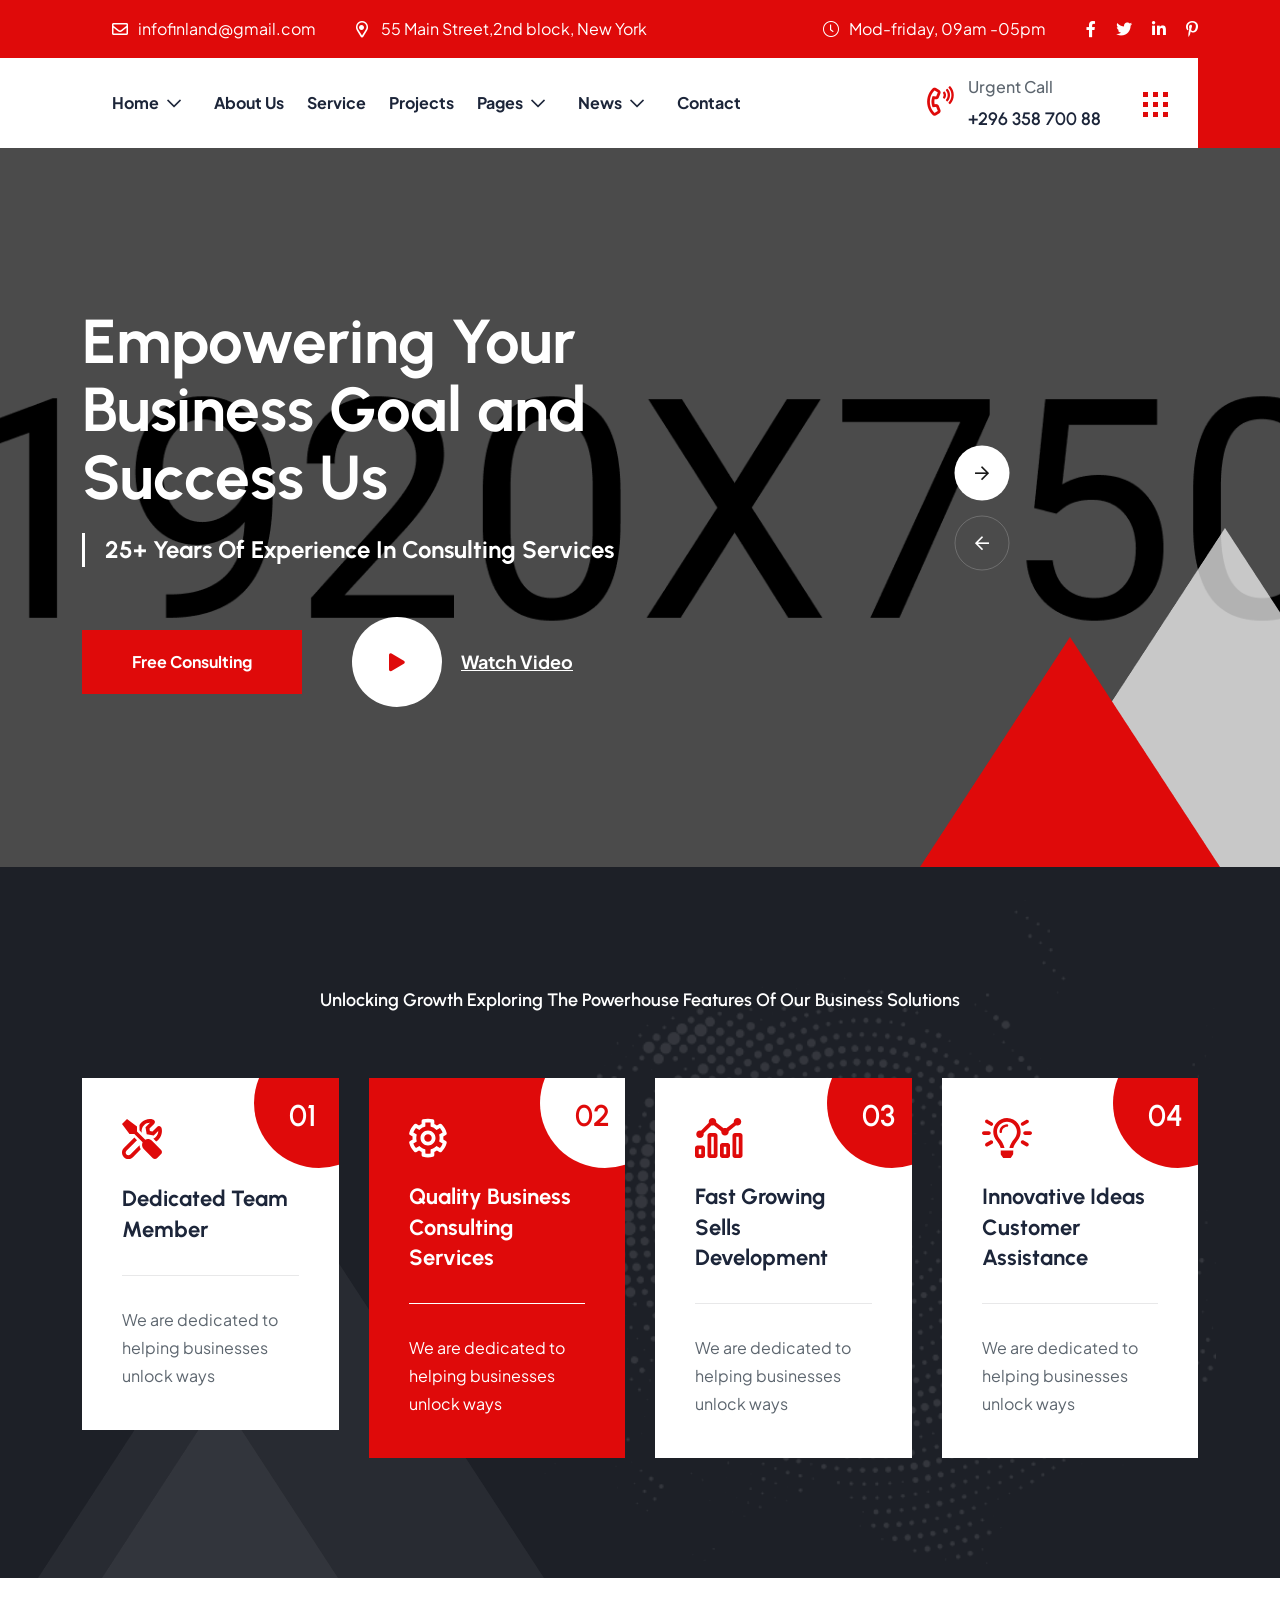
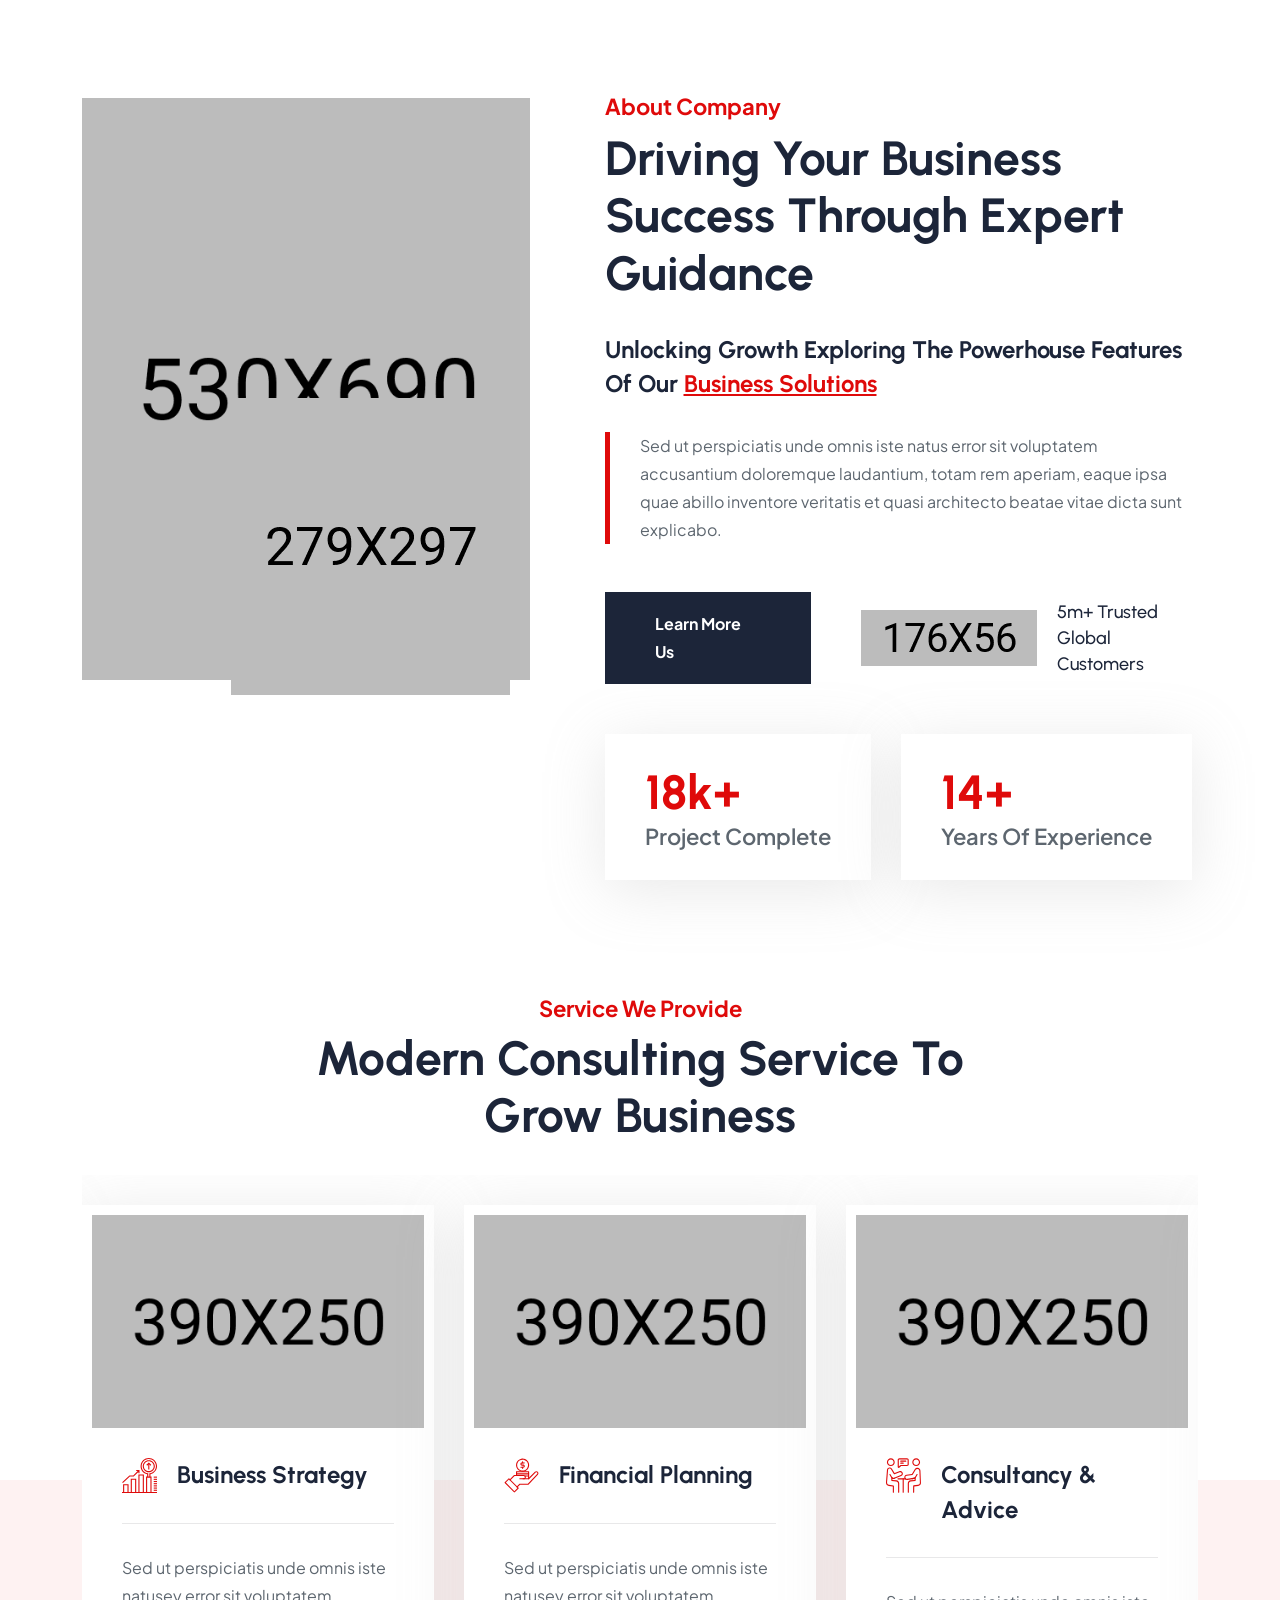
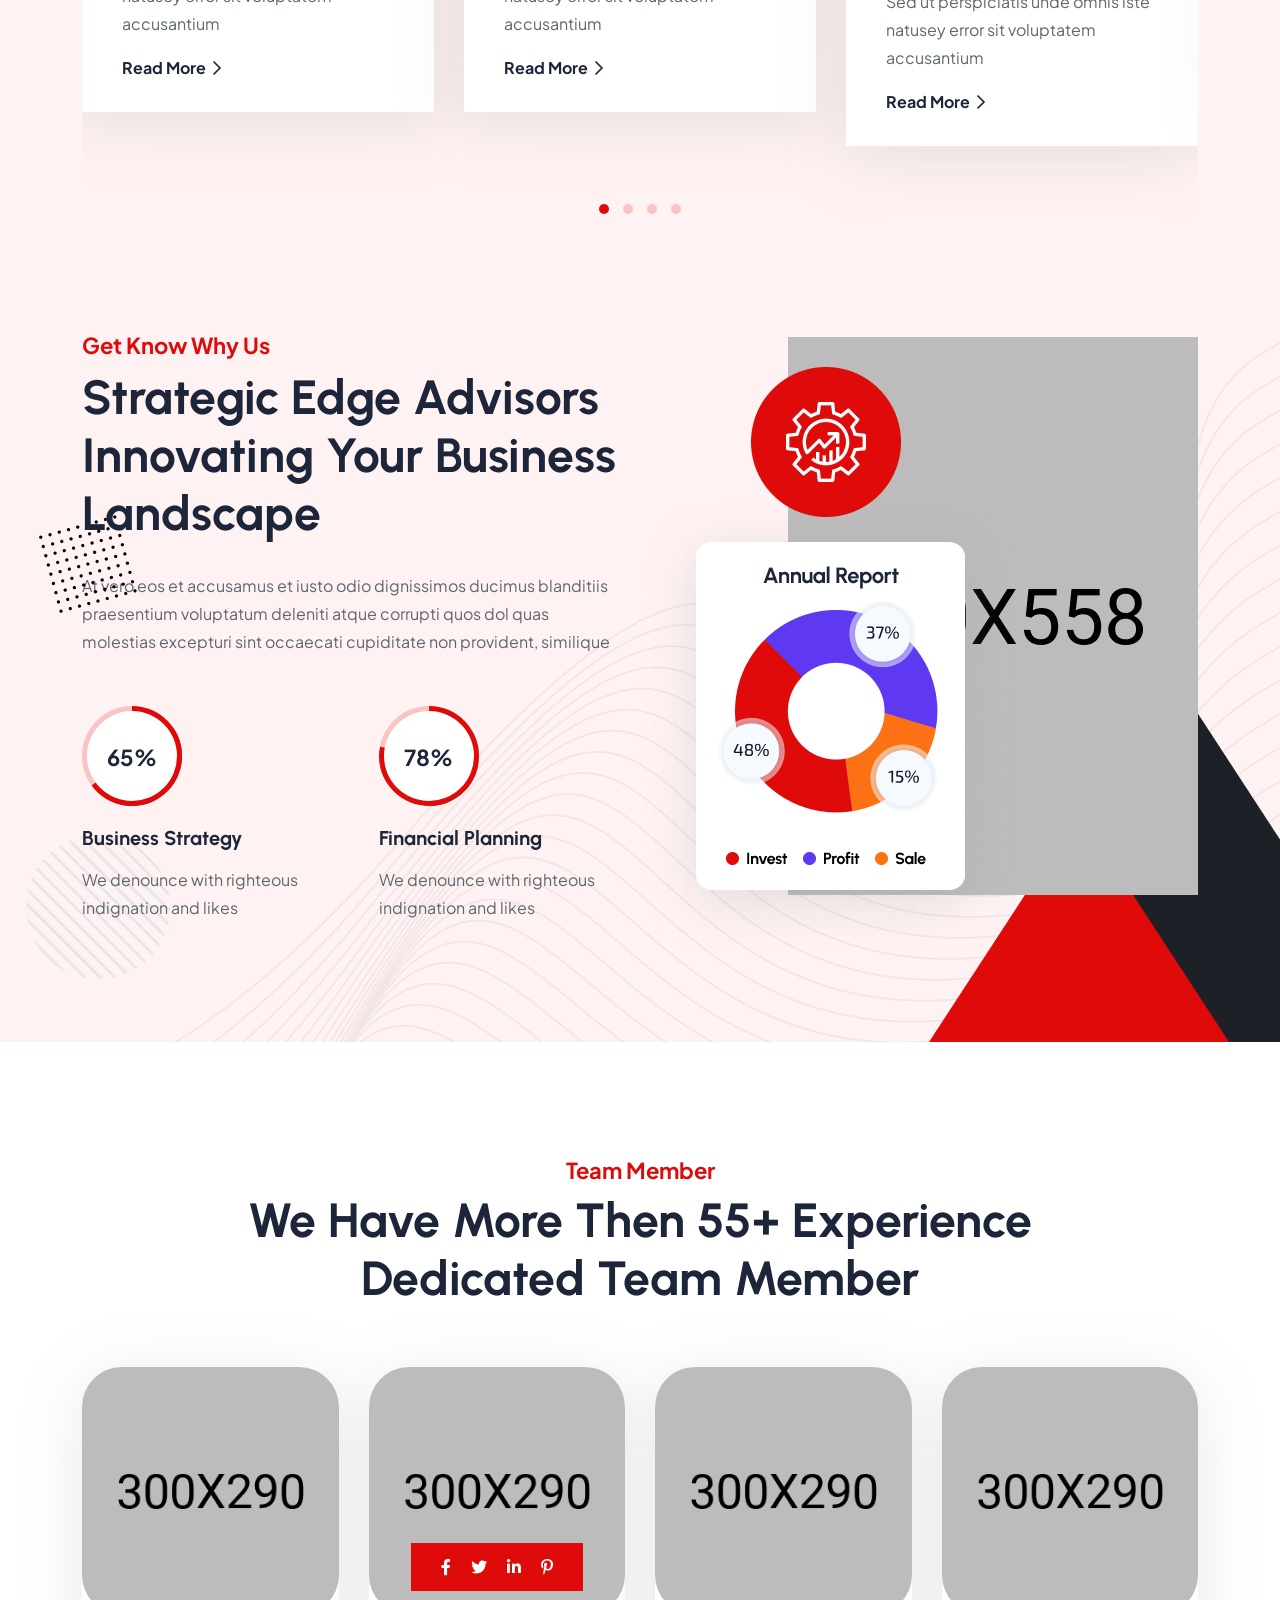
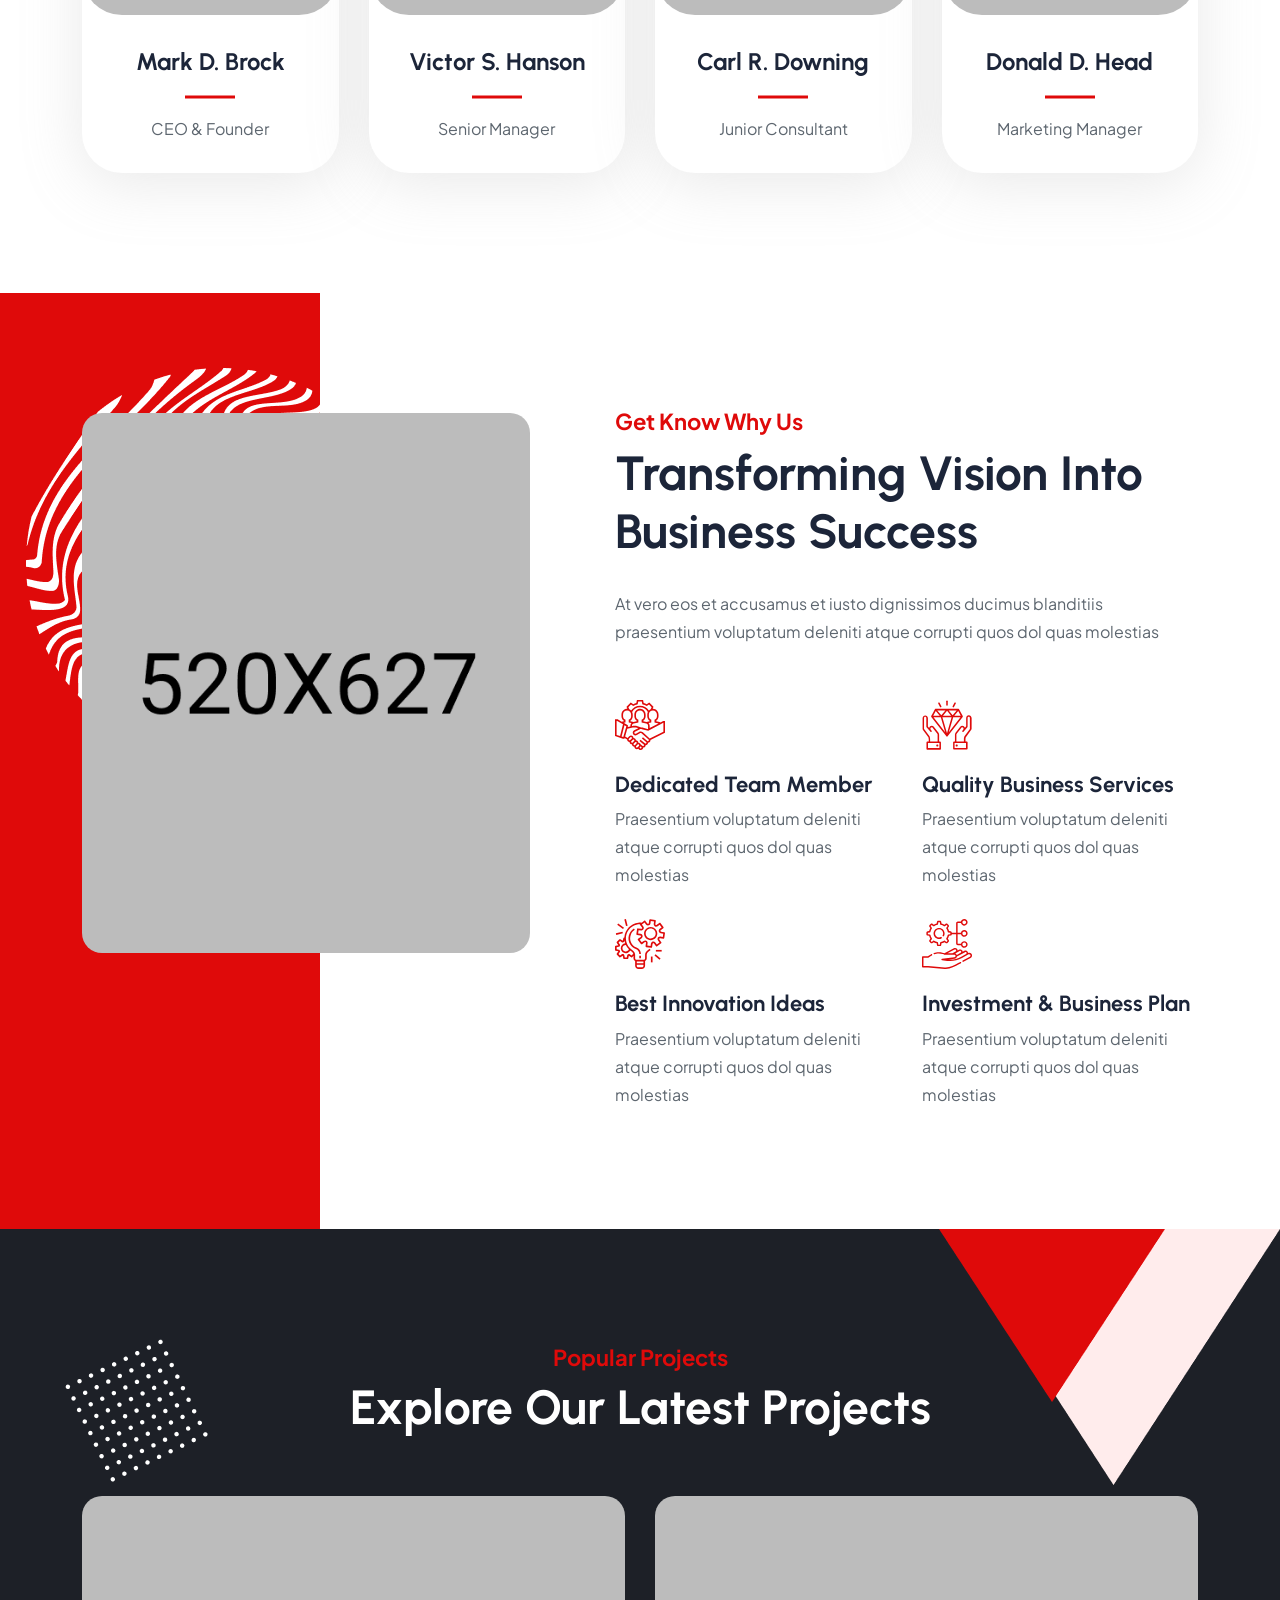
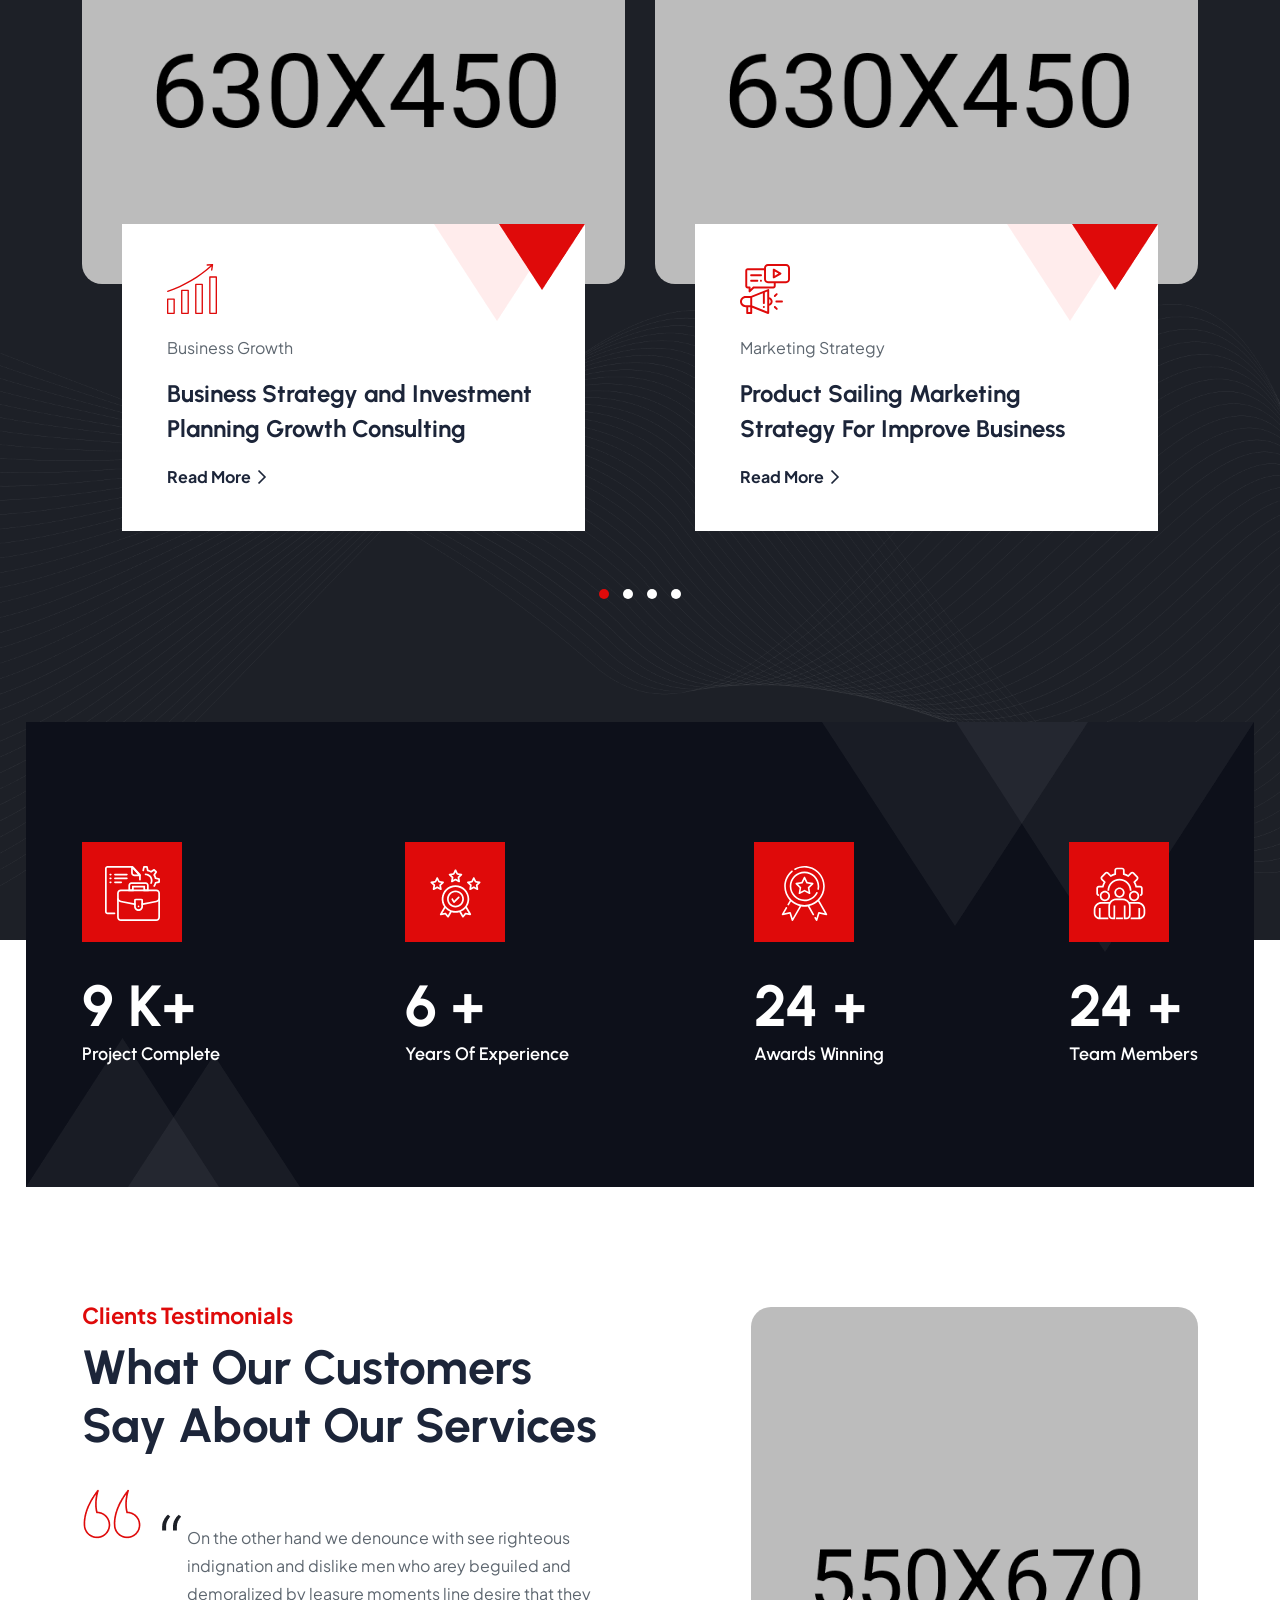
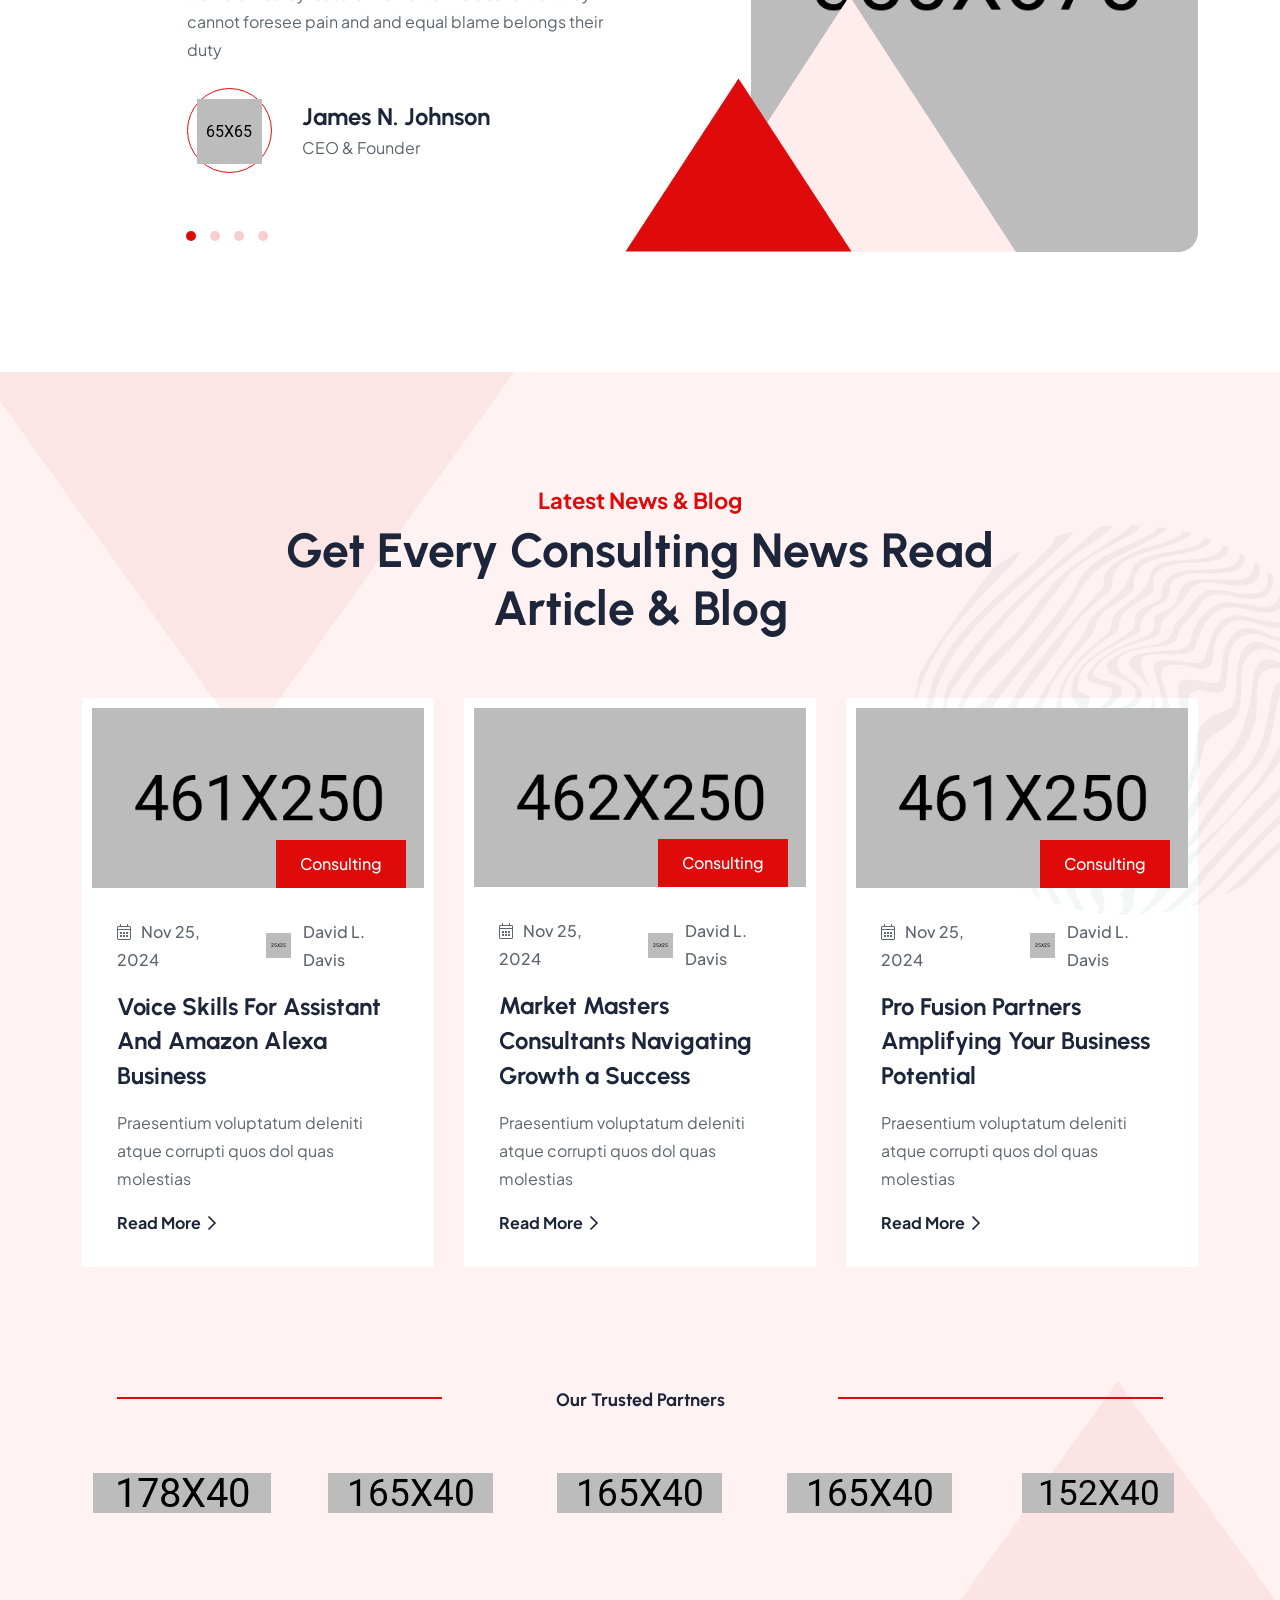
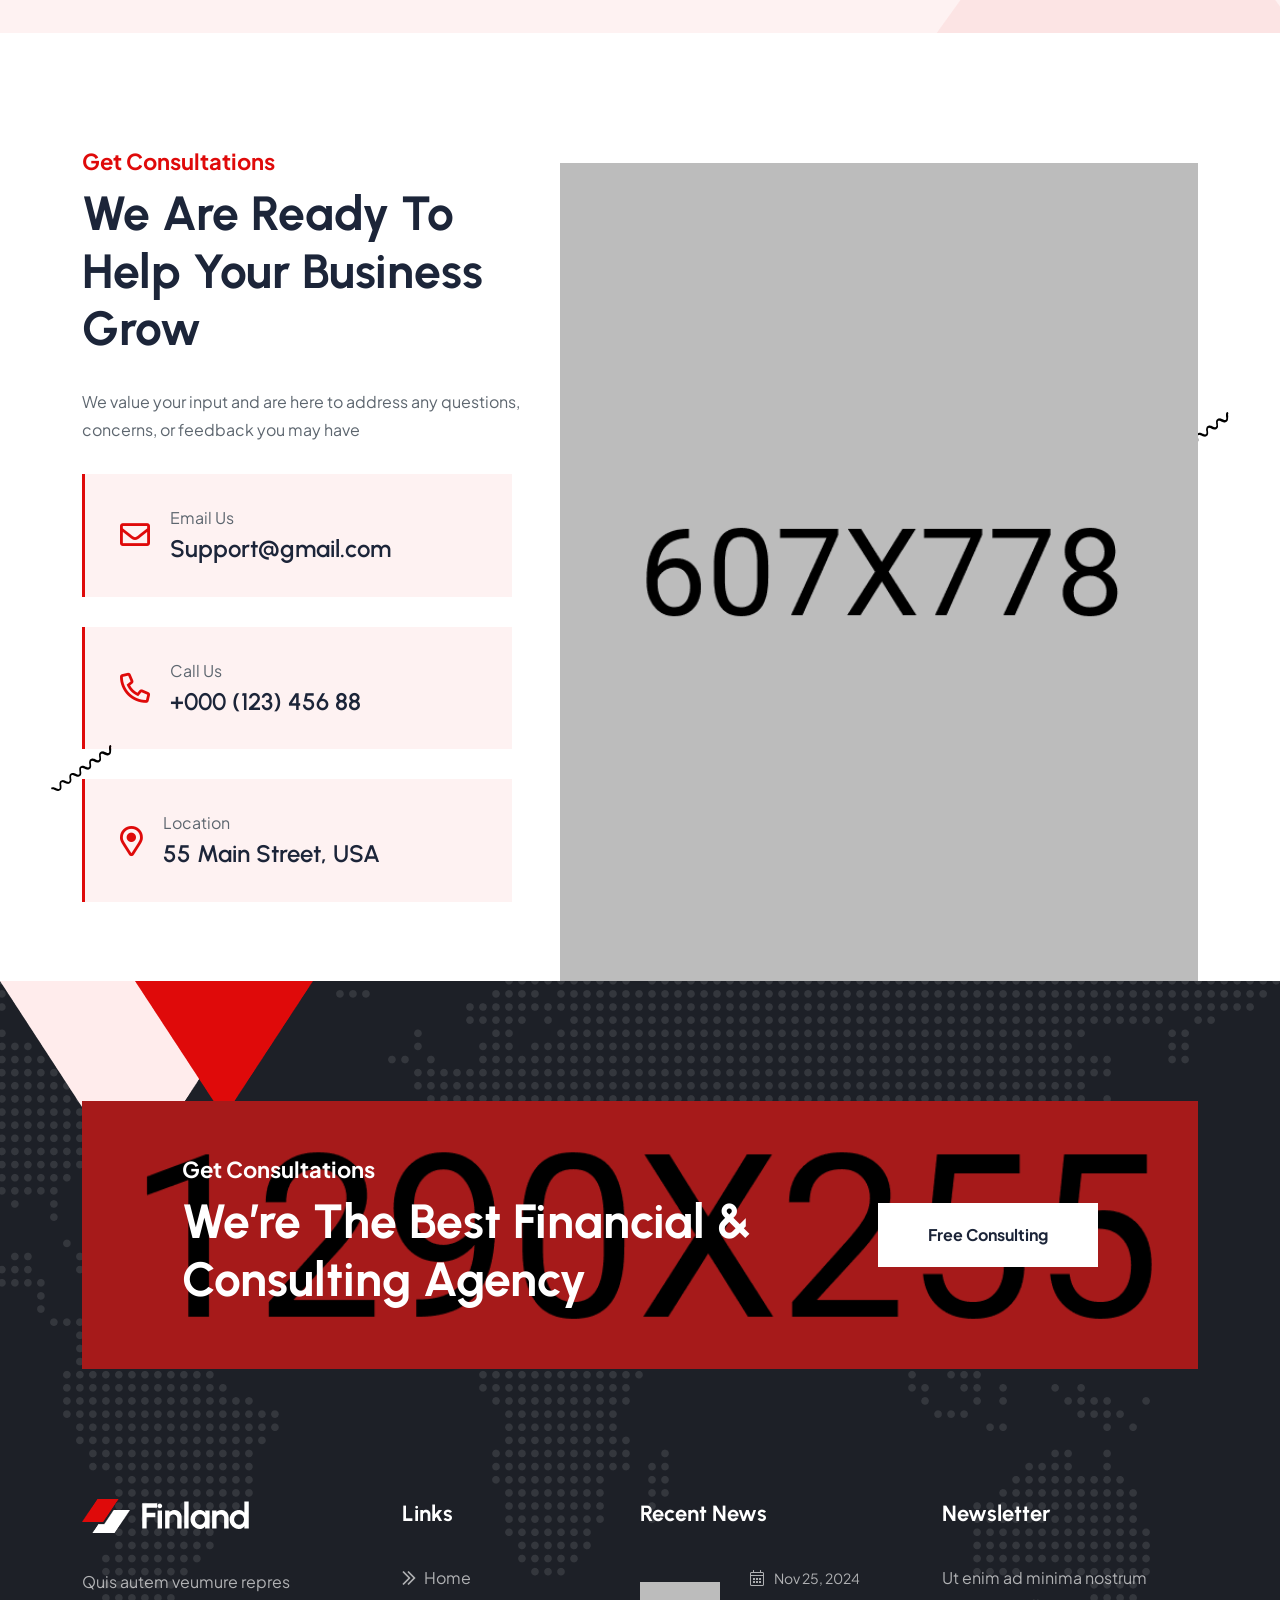
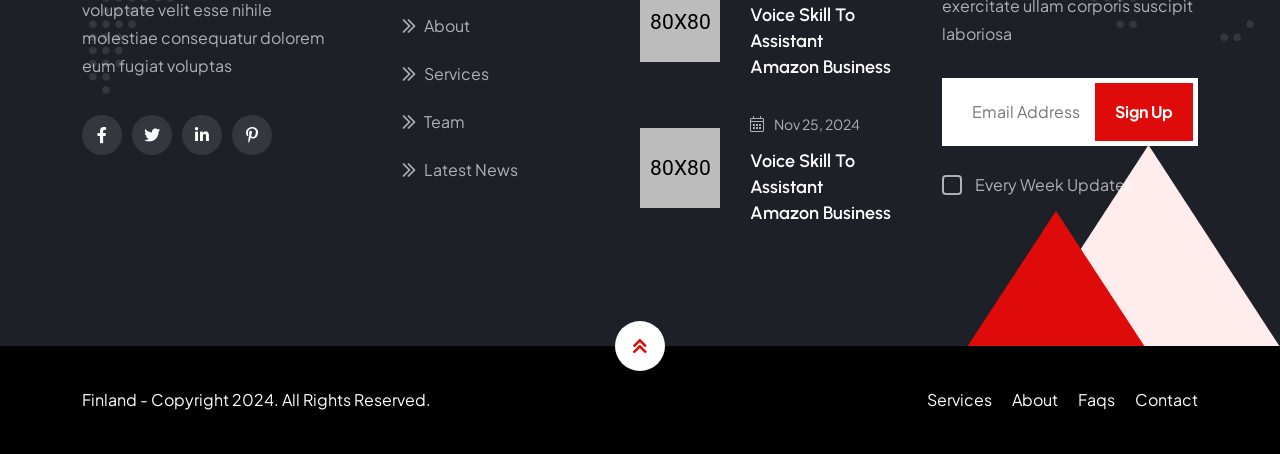
<file: template/index.html>
<!DOCTYPE html>
<html lang="en">
    <head>
        <meta charset="UTF-8">
        <meta http-equiv="X-UA-Compatible" content="IE=edge">
        <meta name="viewport" content="width=device-width, initial-scale=1.0">
        <meta name="author" content="modinatheme">
        <!-- Page title -->
        <title>Finland - Multi-Purpose HTML5 Template</title>
        <!-- Favicon -->
        <link rel="shortcut icon" href="assets/img/favicon/favicon.png">
        <!-- Bootstrap min.css -->
        <link rel="stylesheet" href="assets/css/bootstrap.min.css">
        <!-- Font Awesome.css -->
        <link rel="stylesheet" href="assets/css/font-awesome.css">
        <!-- Animate.css -->
        <link rel="stylesheet" href="assets/css/animate.css">
        <!-- Magnific Popup.css -->
        <link rel="stylesheet" href="assets/css/magnific-popup.css">
        <!-- MeanMenu.css -->
        <link rel="stylesheet" href="assets/css/meanmenu.css">
        <!-- Swiper Bundle.css -->
        <link rel="stylesheet" href="assets/css/swiper.min.css">
        <!-- Nice Select.css -->
        <link rel="stylesheet" href="assets/css/nice-select.css">
        <!-- Main.css -->
        <link rel="stylesheet" href="assets/css/main.css">
        <!-- Style.css -->
        <link rel="stylesheet" href="style.css">
        <!-- template main style css file -->
    </head>

    <body>
        <!-- Preloader Section Here -->
        <div id="preloader" class="preloader">
            <div class="animation-preloader">
                <div class="spinner style-2">                
                </div>
                <div class="txt-loading">
                    <span data-text-preloader="F" class="letters-loading">
                    F
                    </span>
                    <span data-text-preloader="I" class="letters-loading">
                    I
                    </span>
                    <span data-text-preloader="N" class="letters-loading">
                    N
                    </span>
                    <span data-text-preloader="L" class="letters-loading">
                    L
                    </span>
                    <span data-text-preloader="A" class="letters-loading">
                    A
                    </span>
                    <span data-text-preloader="N" class="letters-loading">
                    N
                    </span>
                    <span data-text-preloader="D" class="letters-loading">
                    D
                    </span>
                </div>
                <p class="text-center">Loading</p>
            </div>
            <div class="loader">
                <div class="row">
                    <div class="col-3 loader-section section-left">
                        <div class="bg"></div>
                    </div>
                    <div class="col-3 loader-section section-left">
                        <div class="bg"></div>
                    </div>
                    <div class="col-3 loader-section section-right">
                        <div class="bg"></div>
                    </div>
                    <div class="col-3 loader-section section-right">
                        <div class="bg"></div>
                    </div>
                </div>
            </div>
        </div>

        <!-- Header Top Section Here -->
        <header class="main-header main-header-1">
            <div class="main-logo">
                <a href="index.html">
                <img src="assets/img/logo/logo.png" alt="logo-image">
                </a>
            </div>
            <div class="main-button">
                <a href="contact.html" class="theme-btn header-btn">
                Free Consulting
                </a>
            </div>
            <div class="containr">
                <div class="header-top ralt">
                    <div class="container">
                        <div class="top-header-items">
                            <ul class="contact-list">
                                <li>
                                    <i class="far fa-envelope"></i>infofinland@gmail.com
                                </li>
                                <li>
                                    <i class="far fa-map-marker-alt"></i> 55 Main Street,2nd block, New York
                                </li>
                            </ul>
                            <div class="header-right">
                                <ul class="contact-list">
                                    <li>
                                        <i class="fal fa-clock"></i>Mod-friday, 09am -05pm
                                    </li>
                                </ul>
                                <ul class="social-icon">
                                    <li>
                                        <a href="#"><i class="fab fa-facebook-f"></i></a>
                                    </li>
                                    <li>
                                        <a href="#"><i class="fab fa-twitter"></i></a>
                                    </li>
                                    <li>
                                        <a href="#"><i class="fab fa-linkedin-in"></i></a>
                                    </li>
                                    <li>
                                        <a href="#"><i class="fab fa-pinterest-p"></i></a>
                                    </li>
                                </ul>
                            </div>
                        </div>
                    </div>
                </div>
                <!-- Header Nav Menu Start -->
                <div class="header-menu-area sticky-header">
                    <div class="container">
                        <div class="header-menu-items">
                            <div class="row align-items-center">
                                <div class="col-xl-9 col-lg-9 col-md-6">
                                    <div class="logo-1">
                                        <a href="index.html">
                                            <img src="assets/img/logo/logo.png" alt="logo-img">
                                        </a>
                                    </div>
                                    <div class="menu">
                                        <div class="sticky-logo">
                                            <a href="index.html">
                                                <img src="assets/img/logo/logo.png" alt="logo-img">
                                            </a>
                                        </div>
                                        <nav id="main-menu" class="main-menu">
                                            <ul>
                                                <li class="dropdown active">
                                                    <a href="index.html">Home</a>
                                                    <ul>
                                                        <li><a href="index.html">Home Consulting</a></li>
                                                        <li><a href="index-2.html">IT Solutions</a></li>
                                                        <li><a href="index-3.html">Baking</a></li>
                                                        <li><a href="index-4.html">Solar Energy</a></li>
                                                    </ul>
                                                </li>
                                                <li><a href="about.html">About Us</a></li>
                                                <li><a href="services.html">Service</a></li>
                                                <li><a href="projects.html">Projects</a></li>
                                                <li class="dropdown">
                                                    <a href="#">Pages</a>
                                                    <ul class="submenu">
                                                        <li><a href="project-details.html">Project Details</a></li>
                                                        <li><a href="service-details.html">Service Details</a></li>
                                                        <li><a href="team.html">Team</a></li>
                                                        <li><a href="team-details.html">Team Details</a></li>
                                                    </ul>
                                                </li>
                                                <li class="dropdown">
                                                    <a href="news.html">News</a>
                                                    <ul class="submenu">
                                                        <li><a href="news.html">News</a></li>
                                                        <li><a href="news-details.html">News Details</a></li>
                                                    </ul>
                                                </li>
                                                <li><a href="contact.html">Contact</a></li>
                                            </ul>
                                        </nav>
                                    </div>
                                </div>
                                <div class="col-xl-3 col-lg-3 col-md-6">
                                    <div class="menu-components">
                                        <div class="contact-info-items">
                                            <div class="icon">
                                                <i class="far fa-phone-volume"></i>
                                            </div>
                                            <div class="content">
                                                <p>Urgent Call</p>
                                                <h6>+296 358 700 88</h6>
                                            </div>
                                        </div>
                                        <div class="header-dots">
                                            <button id="openButton">
                                                <img src="assets/img/logo/bar.png" alt="dots">
                                            </button>
                                        </div>
                                    </div>
                                    <div class="mobile-menu-bar d-xl-none text-end">
                                        <a href="#" class="mobile-menu-toggle-btn"><i class="fal fa-bars"></i></a>
                                    </div>
                                </div>
                            </div>
                        </div>
                    </div>
                </div>
            </div>
        </header>

        <!-- Menu Sidebar Section Start -->
        <div class="menu-sidebar-area">
            <div class="menu-sidebar-wrapper">
                <div class="menu-sidebar-close">
                    <button class="menu-sidebar-close-btn" id="menu_sidebar_close_btn">
                    <i class="fal fa-times"></i>
                    </button>
                </div>
                <div class="menu-sidebar-content">
                    <div class="menu-sidebar-logo">
                        <a href="index.html">
                        <img src="assets/img/logo/logo.png" alt="logo">
                        </a>
                    </div>
                    <div class="mobile-nav-menu"></div>
                    <div class="info-main-items">
                        <div class="info-title">
                            <h4>contact Info</h4>
                        </div>
                        <div class="contact-info-items d-flex align-items-center">
                            <div class="icon">
                                <i class="fas fa-map-marker-alt"></i>
                            </div>
                            <div class="content">
                                <h5>Our Location</h5>
                                <p>55 Main Street,2nd block, New York</p>
                            </div>
                        </div>
                        <div class="contact-info-items d-flex align-items-center">
                            <div class="icon">
                                <i class="fal fa-envelope"></i>
                            </div>
                            <div class="content">
                                <h5>Email Address</h5>
                                <p>infofinland@gmail.com</p>
                            </div>
                        </div>
                        <div class="contact-info-items d-flex align-items-center">
                            <div class="icon">
                                <i class="fal fa-clock"></i>
                            </div>
                            <div class="content">
                                <h5>Opening Hours:</h5>
                                <p>Mod-friday, 09am -05pm</p>
                            </div>
                        </div>
                        <div class="contact-info-items d-flex align-items-center">
                            <div class="icon">
                                <i class="far fa-phone"></i>
                            </div>
                            <div class="content">
                                <h5>Make A Call</h5>
                                <p>+296 358 700 88</p>
                            </div>
                        </div>
                    </div>
                    <a href="contact.html" class="theme-btn mt-5">
                    contact us
                    </a>
                    <ul class="social-icon">
                        <li>
                            <a href="#"><i class="fab fa-facebook-f"></i></a>
                        </li>
                        <li>
                            <a href="#"><i class="fab fa-twitter"></i></a>
                        </li>
                        <li>
                            <a href="#"><i class="fab fa-linkedin-in"></i></a>
                        </li>
                        <li>
                            <a href="#"><i class="fab fa-pinterest-p"></i></a>
                        </li>
                    </ul>
                </div>
            </div>
        </div>

        <!-- Sidebar Area Here -->
        <div id="targetElement" class="side_bar slideInRight side_bar_hidden">
            <div class="side_bar_overlay"></div>
            <div class="logo mb-50">
                <img src="assets/img/logo/footer-logo.png" alt="logo">
            </div>
            <p>
                Quis autem veumure repreh volu tate velit esse niholestiae conseua veillum dolorem eum fugiat voluta nulla pariatur systems ways
            </p>
            <div class="info mt-50">
                <div class="icon__item">
                    <div class="icon">
                        <i class="far fa-map-marker-alt"></i>
                    </div>
                    <div class="content">
                        <p>Location</p>
                        <h6>Main Street, Melbourne, Australia</h6>
                    </div>
                </div>
                <div class="icon__item">
                    <div class="icon">
                        <i class="fal fa-envelope"></i>
                    </div>
                    <div class="content">
                        <p>Email Address</p>
                        <h6>Support@gmail.com</h6>
                    </div>
                </div>
                <div class="icon__item">
                    <div class="icon">
                        <i class="far fa-phone"></i>
                    </div>
                    <div class="content">
                        <p>Make A Call</p>
                        <h6>+000 (123) 456 88</h6>
                    </div>
                </div>
                <div class="icon__item">
                    <div class="icon">
                        <i class="fal fa-clock"></i>
                    </div>
                    <div class="content">
                        <p>Opening Hours:</p>
                        <h6>Mon-Fri 8am-5pm</h6>
                    </div>
                </div>
            </div>
            <div class="single-gallery mt-40">
                <div class="gallery-wrap">
                    <div class="gallery-item">
                        <div class="thumb">
                            <img src="assets/img/gallery/gallery1.png" alt="gallery__img">
                            <div class="icon">
                                <i class="far fa-plus"></i>
                            </div>
                        </div>
                        <div class="thumb">
                            <img src="assets/img/gallery/gallery2.png" alt="gallery__img">
                            <div class="icon">
                                <i class="far fa-plus"></i>
                            </div>
                        </div>
                        <div class="thumb">
                            <img src="assets/img/gallery/gallery3.png" alt="gallery__img">
                            <div class="icon">
                                <i class="far fa-plus"></i>
                            </div>
                        </div>
                    </div>
                    <div class="gallery-item">
                        <div class="thumb">
                            <img src="assets/img/gallery/gallery4.png" alt="gallery__img">
                            <div class="icon">
                                <i class="far fa-plus"></i>
                            </div>
                        </div>
                        <div class="thumb">
                            <img src="assets/img/gallery/gallery5.png" alt="gallery__img">
                            <div class="icon">
                                <i class="far fa-plus"></i>
                            </div>
                        </div>
                        <div class="thumb">
                            <img src="assets/img/gallery/gallery6.png" alt="gallery__img">
                            <div class="icon">
                                <i class="far fa-plus"></i>
                            </div>
                        </div>
                    </div>
                </div>
            </div>
            <button id="closeButton" class="text-white"><i class="fas fa-times"></i></button>
        </div>

        <!-- Hero Section Here -->
        <section class="hero-section hero-1">
            <div class="swiper hero-slider">
                <div class="swiper-wrapper">
                    <div class="swiper-slide">
                        <div class="slide-bg" data-background="assets/img/hero/hero1.jpg">
                            <div data-animation="fadeInRight" data-delay="2.3s" class="arrow-shape">
                                <img src="assets/img/hero/arrow-shape.png" alt="arrow-shape">
                            </div>
                            <div data-animation="fadeInRight" data-delay="2.6s" class="arrow-shape-2">
                                <img src="assets/img/hero/arrow-shape2.png" alt="arrow-shape">
                            </div>
                            <div class="container">
                                <div class="row g-4">
                                    <div class="col-xl-7 col-lg-7">
                                        <div class="hero-content">
                                            <h1 data-animation="fadeInUp" data-delay="1.3s">
                                                Empowering Your Business Goal
                                                and Success Us
                                            </h1>
                                            <h3 data-animation="fadeInUp" data-delay="1.5s">
                                                25+ Years Of Experience In Consulting Services
                                            </h3>
                                            <div class="hero-button">
                                                <a href="contact.html" data-animation="fadeInUp" data-delay="1.7s" class="theme-btn">
                                                Free Consulting
                                                </a>
                                                <div class="d-sm-inline video-play-btn"  data-animation="fadeInUp" data-delay="1.7s">
                                                    <a href="https://www.youtube.com/watch?v=Cn4G2lZ_g2I" class="video-popup play-video" tabindex="-1"><i class="fas fa-play"></i></a>  
                                                    <span class="ms-3 d-line">Watch Video</span>                   
                                                </div>
                                            </div>
                                        </div>
                                    </div>
                                </div>
                            </div>
                        </div>
                    </div>
                    <div class="swiper-slide">
                        <div class="slide-bg" data-background="assets/img/hero/hero2.jpg">
                            <div data-animation="fadeInRight" data-delay="2.3s" class="arrow-shape">
                                <img src="assets/img/hero/arrow-shape.png" alt="arrow-shape">
                            </div>
                            <div data-animation="fadeInRight" data-delay="2.6s" class="arrow-shape-2">
                                <img src="assets/img/hero/arrow-shape2.png" alt="arrow-shape">
                            </div>
                            <div class="container">
                                <div class="row g-4">
                                    <div class="col-xl-6 col-lg-6">
                                        <div class="hero-content">
                                            <h1 data-animation="fadeInUp" data-delay="1.3s">
                                                Empowering Your Business Goal
                                                and Success Us
                                            </h1>
                                            <h3 data-animation="fadeInUp" data-delay="1.5s">
                                                25+ Years Of Experience In Consulting Services
                                            </h3>
                                            <div class="hero-button">
                                                <a href="contact.html" data-animation="fadeInUp" data-delay="1.7s" class="theme-btn">
                                                Free Consulting
                                                </a>
                                                <div class="d-sm-inline video-play-btn"  data-animation="fadeInUp" data-delay="1.7s">
                                                    <a href="https://www.youtube.com/watch?v=Cn4G2lZ_g2I" class="video-popup play-video" tabindex="-1"><i class="fas fa-play"></i></a>  
                                                    <span class="ms-3 d-line">Watch Video</span>                   
                                                </div>
                                            </div>
                                        </div>
                                    </div>
                                </div>
                            </div>
                        </div>
                    </div>
                    <div class="swiper-slide">
                        <div class="slide-bg" data-background="assets/img/hero/hero3.jpg">
                            <div data-animation="fadeInRight" data-delay="2.3s" class="arrow-shape">
                                <img src="assets/img/hero/arrow-shape.png" alt="arrow-shape">
                            </div>
                            <div data-animation="fadeInRight" data-delay="2.6s" class="arrow-shape-2">
                                <img src="assets/img/hero/arrow-shape2.png" alt="arrow-shape">
                            </div>
                            <div class="container">
                                <div class="row g-4">
                                    <div class="col-xl-6 col-lg-6">
                                        <div class="hero-content">
                                            <h1 data-animation="fadeInUp" data-delay="1.3s">
                                                Empowering Your Business Goal
                                                and Success Us
                                            </h1>
                                            <h3 data-animation="fadeInUp" data-delay="1.5s">
                                                25+ Years Of Experience In Consulting Services
                                            </h3>
                                            <div class="hero-button">
                                                <a href="contact.html" data-animation="fadeInUp" data-delay="1.7s" class="theme-btn">
                                                Free Consulting
                                                </a>
                                                <div class="d-sm-inline video-play-btn"  data-animation="fadeInUp" data-delay="1.7s">
                                                    <a href="https://www.youtube.com/watch?v=Cn4G2lZ_g2I" class="video-popup play-video" tabindex="-1"><i class="fas fa-play"></i></a>  
                                                    <span class="ms-3 d-line">Watch Video</span>                   
                                                </div>
                                            </div>
                                        </div>
                                    </div>
                                </div>
                            </div>
                        </div>
                    </div>
                </div>
                <div class="arry-button">
                    <button class="arry-prev hero-arry-prev"><i class="fal fa-arrow-right"></i></button>
                    <button class="arry-next hero-arry-next"><i class="fal fa-arrow-left"></i></button>
                </div>
            </div>
        </section>

        <!-- Feature Section Here -->
        <section class="feature-section ralt fix section-bg section-padding">
            <div class="left-shape wow tpfadeLeft" data-wow-delay=".3s">
                <img src="assets/img/feature/arrow-shape.png" alt="shape-img">
            </div>
            <div class="left-shape-2 wow tpfadeLeft" data-wow-delay=".5s">
                <img src="assets/img/feature/arrow-shape2.png" alt="shape-img">
            </div>
            <div class="right-shape">
                <img src="assets/img/feature/dot-shape.png" alt="shape-img">
            </div>
            <div class="container">
                <h6 class="sub-title text-center wow fadeInUp" data-wow-delay=".2s">
                    Unlocking Growth Exploring the Powerhouse Features of Our Business Solutions
                </h6>
                <div class="row">
                    <div class="col-xl-3 col-lg-4 col-md-6 wow fadeInUp" data-wow-delay=".2s">
                        <div class="feature-single-box">
                            <div class="box">
                                <h5>
                                    01
                                </h5>
                            </div>
                            <div class="icon">
                                <img src="assets/img/feature-icon/icon1.svg" alt="icon-img">
                            </div>
                            <div class="content mt-4">
                                <h4>
                                    <a href="service-details.html">
                                    Dedicated Team
                                    Member
                                    </a>
                                </h4>
                                <p>
                                    We are dedicated to helping
                                    businesses unlock ways   
                                </p>
                            </div>
                        </div>
                    </div>
                    <div class="col-xl-3 col-lg-4 col-md-6 wow fadeInUp" data-wow-delay=".4s">
                        <div class="feature-single-box active">
                            <div class="box">
                                <h5>
                                    02
                                </h5>
                            </div>
                            <div class="icon">
                                <img src="assets/img/feature-icon/icon2.svg" alt="icon-img">
                            </div>
                            <div class="content mt-4">
                                <h4>
                                    <a href="service-details.html">
                                    Quality Business
                                    Consulting Services
                                    </a>
                                </h4>
                                <p>
                                    We are dedicated to helping
                                    businesses unlock ways   
                                </p>
                            </div>
                        </div>
                    </div>
                    <div class="col-xl-3 col-lg-4 col-md-6 wow fadeInUp" data-wow-delay=".6s">
                        <div class="feature-single-box">
                            <div class="box">
                                <h5>
                                    03
                                </h5>
                            </div>
                            <div class="icon">
                                <img src="assets/img/feature-icon/icon3.svg" alt="icon-img">
                            </div>
                            <div class="content mt-4">
                                <h4>
                                    <a href="service-details.html">
                                    Fast Growing Sells
                                    Development
                                    </a>
                                </h4>
                                <p>
                                    We are dedicated to helping
                                    businesses unlock ways   
                                </p>
                            </div>
                        </div>
                    </div>
                    <div class="col-xl-3 col-lg-4 col-md-6 wow fadeInUp" data-wow-delay=".8s">
                        <div class="feature-single-box">
                            <div class="box">
                                <h5>
                                    04
                                </h5>
                            </div>
                            <div class="icon">
                                <img src="assets/img/feature-icon/icon4.svg" alt="icon-img">
                            </div>
                            <div class="content mt-4">
                                <h4>
                                    <a href="service-details.html">
                                    Innovative Ideas
                                    Customer Assistance
                                    </a>
                                </h4>
                                <p>
                                    We are dedicated to helping
                                    businesses unlock ways   
                                </p>
                            </div>
                        </div>
                    </div>
                </div>
            </div>
        </section>

        <!-- About Section Here -->
        <section class="about-section fix section-padding">
            <div class="container">
                <div class="single-about-1">
                    <div class="row">
                        <div class="col-xl-5 col-lg-6 wow tpfadeLeft" data-wow-delay=".4s">
                            <div class="about-image">
                                <img src="assets/img/about/about1.jpg" alt="about-img">
                                <div class="client-img">
                                    <img src="assets/img/about/client.png" alt="img">
                                </div>
                            </div>
                        </div>
                        <div class="col-xl-7 col-lg-6 mt-5 mt-lg-0 wow tpfadeRight" data-wow-delay=".8s">
                            <div class="about-content">
                                <div class="section-title-content">
                                    <span>
                                    About Company
                                    </span>
                                    <h2>
                                        Driving your Business Success
                                        Through Expert Guidance
                                    </h2>
                                </div>
                                <h3>
                                    Unlocking Growth Exploring the Powerhouse Features <br> of Our <a href="about.html">Business Solutions</a>
                                </h3>
                                <p class="text">
                                    Sed ut perspiciatis unde omnis iste natus error sit voluptatem accusantium doloremque laudantium, totam rem aperiam, eaque ipsa quae abillo inventore veritatis et quasi architecto beatae vitae dicta sunt explicabo. 
                                </p>
                                <div class="about-info mt-5">
                                    <a href="about.html" class="theme-btn bg-style-2">Learn More Us</a>
                                    <div class="customer-img">
                                        <img src="assets/img/about/customer.jpg" alt="customer-img">
                                        <h6>
                                            5m+ Trusted <br>
                                            Global Customers
                                        </h6>
                                    </div>
                                </div>
                                <div class="counter-item">
                                    <div class="counter-box">
                                        <h2><span class="count">35</span>k+</h2>
                                        <p>Project Complete</p>
                                    </div>
                                    <div class="counter-box">
                                        <h2><span class="count">28</span>+</h2>
                                        <p>Years Of Experience</p>
                                    </div>
                                </div>
                            </div>
                        </div>
                    </div>
                </div>
            </div>
        </section>

        <!-- Service Section Here -->
        <section class="service-section fix section-padding pt-0">
            <div class="service-single-wrapper">
                <div class="container">
                    <div class="section-title">
                        <span class="wow fadeInUp">
                        Service We Provide
                        </span>
                        <h2 class="wow fadeInUp" data-wow-delay=".3s">
                            Modern Consulting Service to <br>
                            Grow Business
                        </h2>
                    </div>
                    <div class="swiper service-wrapper">
                        <div class="swiper-wrapper">
                            <div class="swiper-slide">
                                <div class="single-service-style-1">
                                    <div class="service-image">
                                        <img src="assets/img/service/service1.jpg" alt="service-img">
                                    </div>
                                    <div class="content">
                                        <div class="d-flex">
                                            <div class="icon">
                                                <img src="assets/img/service/icon/icon1.svg" alt="icon-img">
                                            </div>
                                            <div class="service-title">
                                                <h3>
                                                    <a href="service-details.html">
                                                    Business Strategy
                                                    </a>
                                                </h3>
                                            </div>
                                        </div>
                                        <p>
                                            Sed ut perspiciatis unde omnis iste natusey
                                            error sit voluptatem accusantium
                                        </p>
                                        <a href="service-details.html" class="theme-btn-2  mt-3">
                                        Read More<i class="fas fa-chevron-right"></i>
                                        </a>
                                    </div>
                                </div>
                            </div>
                            <div class="swiper-slide">
                                <div class="single-service-style-1">
                                    <div class="service-image">
                                        <img src="assets/img/service/service2.jpg" alt="service-img">
                                    </div>
                                    <div class="content">
                                        <div class="d-flex">
                                            <div class="icon">
                                                <img src="assets/img/service/icon/icon2.svg" alt="icon-img">
                                            </div>
                                            <div class="service-title">
                                                <h3>
                                                    <a href="service-details.html">
                                                    Financial Planning
                                                    </a>
                                                </h3>
                                            </div>
                                        </div>
                                        <p>
                                            Sed ut perspiciatis unde omnis iste natusey
                                            error sit voluptatem accusantium
                                        </p>
                                        <a href="service-details.html" class="theme-btn-2  mt-3">
                                        Read More<i class="fas fa-chevron-right"></i>
                                        </a>
                                    </div>
                                </div>
                            </div>
                            <div class="swiper-slide">
                                <div class="single-service-style-1">
                                    <div class="service-image">
                                        <img src="assets/img/service/service3.jpg" alt="service-img">
                                    </div>
                                    <div class="content">
                                        <div class="d-flex">
                                            <div class="icon">
                                                <img src="assets/img/service/icon/icon3.svg" alt="icon-img">
                                            </div>
                                            <div class="service-title">
                                                <h3>
                                                    <a href="service-details.html">
                                                    Consultancy & Advice
                                                    </a>
                                                </h3>
                                            </div>
                                        </div>
                                        <p>
                                            Sed ut perspiciatis unde omnis iste natusey
                                            error sit voluptatem accusantium
                                        </p>
                                        <a href="service-details.html" class="theme-btn-2  mt-3">
                                        Read More<i class="fas fa-chevron-right"></i>
                                        </a>
                                    </div>
                                </div>
                            </div>
                            <div class="swiper-slide">
                                <div class="single-service-style-1">
                                    <div class="service-image">
                                        <img src="assets/img/service/service1.jpg" alt="service-img">
                                    </div>
                                    <div class="content">
                                        <div class="d-flex">
                                            <div class="icon">
                                                <img src="assets/img/service/icon/icon1.svg" alt="icon-img">
                                            </div>
                                            <div class="service-title">
                                                <h3>
                                                    <a href="service-details.html">
                                                    Business Strategy
                                                    </a>
                                                </h3>
                                            </div>
                                        </div>
                                        <p>
                                            Sed ut perspiciatis unde omnis iste natusey
                                            error sit voluptatem accusantium
                                        </p>
                                        <a href="service-details.html" class="theme-btn-2  mt-3">
                                        Read More<i class="fas fa-chevron-right"></i>
                                        </a>
                                    </div>
                                </div>
                            </div>
                        </div>
                        <div class="swiper-dot text-center pt-5">
                            <div class="dot"></div>
                        </div>
                    </div>
                </div>
            </div>
        </section>

        <!-- Why Choose Us Section Here -->
        <section class="why-choose-us fix section-bg-2 ralt section-padding pt-0">
            <div class="dot-shape">
                <img src="assets/img/choose-us/dot.png" alt="img">
            </div>
            <div class="circle-shape float-bob-y">
                <img src="assets/img/choose-us/circle.png" alt="img">
            </div>
            <div class="line-shape">
                <img src="assets/img/choose-us/line.png" alt="img">
            </div>
            <div class="arrow-shape wow tpfadeRight" data-wow-delay=".3s">
                <img src="assets/img/choose-us/arrow.png" alt="img">
            </div>
            <div class="arrow-shape-2 wow tpfadeRight" data-wow-delay=".5s">
                <img src="assets/img/choose-us/arrow2.png" alt="img">
            </div>
            <div class="container">
                <div class="choose-us-wrapper">
                    <div class="row justify-content-between">
                        <div class="col-xl-6 col-lg-6 wow tpfadeLeft" data-wow-delay=".4s">
                            <div class="choose-us-content">
                                <div class="section-title-content">
                                    <span>
                                    Get Know Why Us
                                    </span>
                                    <h2>
                                        Strategic Edge Advisors
                                        Innovating Your Business 
                                        Landscape
                                    </h2>
                                </div>
                                <p>
                                    At vero eos et accusamus et iusto odio dignissimos ducimus blanditiis praesentium voluptatum deleniti atque corrupti quos dol quas molestias excepturi sint occaecati cupiditate non provident, similique
                                </p>
                                <div class="circle-progress-bar-wrapper d-flex">
                                    <div class="single-circle-bar">
                                        <div class="circle-bar" data-percent="65" data-duration="1000">
                                        </div>
                                        <div class="content">
                                            <h5>Business Strategy</h5>
                                            <p class="mt-3">
                                                We denounce with righteous indignation and likes
                                            </p>
                                        </div>
                                    </div>
                                    <div class="single-circle-bar">
                                        <div class="circle-bar" data-percent="78" data-duration="1000">
                                        </div>
                                        <div class="content">
                                            <h5>Financial Planning</h5>
                                            <p class="mt-3">
                                                We denounce with righteous indignation and likes
                                            </p>
                                        </div>
                                    </div>
                                </div>
                            </div>
                        </div>
                        <div class="col-xl-5 col-lg-6 mt-5 mt-lg-0">
                            <div class="choose-image ralt">
                                <img src="assets/img/choose-us/choose.png" alt="choose-img">
                                <div class="icon-box">
                                    <img src="assets/img/choose-us/icon.png" alt="img">
                                </div>
                                <div class="report-image">
                                    <img src="assets/img/choose-us/report.png" alt="img">
                                </div>
                            </div>
                        </div>
                    </div>
                </div>
            </div>
        </section>

        <!-- Team Section Here -->
        <section class="team-section section-padding fix">
            <div class="container">
                <div class="section-title">
                    <span class="wow fadeInUp">
                    Team Member
                    </span>
                    <h2 class="wow fadeInUp" data-wow-delay=".3s">
                        We Have More Then 55+ Experience <br>
                        Dedicated Team Member
                    </h2>
                </div>
                <div class="row">
                    <div class="col-xl-3 col-lg-4 col-md-6 wow fadeInUp" data-wow-delay=".2s">
                        <div class="single-team-style-1">
                            <div class="team-image ralt">
                                <img src="assets/img/team/team1.jpg" alt="team-img">
                                <div class="icon-list">
                                    <ul>
                                        <li>
                                            <a href="#"><i class="fab fa-facebook-f"></i></a>
                                        </li>
                                        <li>
                                            <a href="#"><i class="fab fa-twitter"></i></a>
                                        </li>
                                        <li>
                                            <a href="#"><i class="fab fa-linkedin-in"></i></a>
                                        </li>
                                        <li>
                                            <a href="#"><i class="fab fa-pinterest-p"></i></a>
                                        </li>
                                    </ul>
                                </div>
                            </div>
                            <div class="team-content center">
                                <h3>
                                    <a href="team-details.html">
                                    Mark D. Brock
                                    </a>
                                </h3>
                                <p>
                                    CEO & Founder
                                </p>
                            </div>
                        </div>
                    </div>
                    <div class="col-xl-3 col-lg-4 col-md-6 wow fadeInUp" data-wow-delay=".4s">
                        <div class="single-team-style-1 single-team-active-1">
                            <div class="team-image ralt">
                                <img src="assets/img/team/team2.jpg" alt="team-img">
                                <div class="icon-list">
                                    <ul>
                                        <li>
                                            <a href="#"><i class="fab fa-facebook-f"></i></a>
                                        </li>
                                        <li>
                                            <a href="#"><i class="fab fa-twitter"></i></a>
                                        </li>
                                        <li>
                                            <a href="#"><i class="fab fa-linkedin-in"></i></a>
                                        </li>
                                        <li>
                                            <a href="#"><i class="fab fa-pinterest-p"></i></a>
                                        </li>
                                    </ul>
                                </div>
                            </div>
                            <div class="team-content center">
                                <h3>
                                    <a href="team-details.html">
                                    Victor S. Hanson
                                    </a>
                                </h3>
                                <p>
                                    Senior Manager
                                </p>
                            </div>
                        </div>
                    </div>
                    <div class="col-xl-3 col-lg-4 col-md-6 wow fadeInUp" data-wow-delay=".6s">
                        <div class="single-team-style-1">
                            <div class="team-image ralt">
                                <img src="assets/img/team/team3.jpg" alt="team-img">
                                <div class="icon-list">
                                    <ul>
                                        <li>
                                            <a href="#"><i class="fab fa-facebook-f"></i></a>
                                        </li>
                                        <li>
                                            <a href="#"><i class="fab fa-twitter"></i></a>
                                        </li>
                                        <li>
                                            <a href="#"><i class="fab fa-linkedin-in"></i></a>
                                        </li>
                                        <li>
                                            <a href="#"><i class="fab fa-pinterest-p"></i></a>
                                        </li>
                                    </ul>
                                </div>
                            </div>
                            <div class="team-content center">
                                <h3>
                                    <a href="team-details.html">
                                    Carl R. Downing
                                    </a>
                                </h3>
                                <p>
                                    Junior Consultant
                                </p>
                            </div>
                        </div>
                    </div>
                    <div class="col-xl-3 col-lg-4 col-md-6 wow fadeInUp" data-wow-delay=".8s">
                        <div class="single-team-style-1">
                            <div class="team-image ralt">
                                <img src="assets/img/team/team4.jpg" alt="team-img">
                                <div class="icon-list">
                                    <ul>
                                        <li>
                                            <a href="#"><i class="fab fa-facebook-f"></i></a>
                                        </li>
                                        <li>
                                            <a href="#"><i class="fab fa-twitter"></i></a>
                                        </li>
                                        <li>
                                            <a href="#"><i class="fab fa-linkedin-in"></i></a>
                                        </li>
                                        <li>
                                            <a href="#"><i class="fab fa-pinterest-p"></i></a>
                                        </li>
                                    </ul>
                                </div>
                            </div>
                            <div class="team-content center">
                                <h3>
                                    <a href="team-details.html">
                                    Donald D. Head
                                    </a>
                                </h3>
                                <p>
                                    Marketing Manager
                                </p>
                            </div>
                        </div>
                    </div>
                </div>
            </div>
        </section>

        <!-- Why Choose Us Section Here -->
        <section class="choose-us-wrapper-2 fix section-padding">
            <div class="circle-shape-2 float-bob-y">
                <img src="assets/img/choose-us/circle2.png" alt="circle-shape">
            </div>
            <div class="container">
                <div class="row justify-content-between">
                    <div class="col-xl-5 col-lg-5">
                        <div class="choose-us-image">
                            <img src="assets/img/choose-us/choose2.jpg" alt="choose-img">
                        </div>
                    </div>
                    <div class="col-xl-6 col-lg-7 mt-5 mt-lg-0">
                        <div class="choose-us-content">
                            <div class="section-title-content">
                                <span class="wow fadeInUp">
                                Get Know Why Us
                                </span>
                                <h2 class="wow fadeInUp" data-wow-delay=".2s">
                                    Transforming Vision into 
                                    Business Success
                                </h2>
                            </div>
                            <p class="wow fadeInUp" data-wow-delay=".4s">
                                At vero eos et accusamus et iusto dignissimos ducimus blanditiis praesentium voluptatum deleniti atque corrupti quos dol quas molestias
                            </p>
                            <div class="row g-4 mt-4">
                                <div class="col-lg-6 col-md-6 col-sm-6 wow fadeInUp" data-wow-delay=".2s">
                                    <div class="icon-items">
                                        <div class="icon">
                                            <img src="assets/img/choose-us/icon/icon1.svg" alt="icon-img">
                                        </div>
                                        <div class="content">
                                            <h4>
                                                Dedicated Team Member
                                            </h4>
                                            <p>
                                                Praesentium voluptatum deleniti atque
                                                corrupti quos dol quas molestias 
                                            </p>
                                        </div>
                                    </div>
                                </div>
                                <div class="col-lg-6 col-md-6 col-sm-6 wow fadeInUp" data-wow-delay=".4s">
                                    <div class="icon-items">
                                        <div class="icon">
                                            <img src="assets/img/choose-us/icon/icon2.svg" alt="icon-img">
                                        </div>
                                        <div class="content">
                                            <h4>
                                                Quality Business Services
                                            </h4>
                                            <p>
                                                Praesentium voluptatum deleniti atque
                                                corrupti quos dol quas molestias 
                                            </p>
                                        </div>
                                    </div>
                                </div>
                                <div class="col-lg-6 col-md-6 col-sm-6 wow fadeInUp" data-wow-delay=".6s">
                                    <div class="icon-items">
                                        <div class="icon">
                                            <img src="assets/img/choose-us/icon/icon3.svg" alt="icon-img">
                                        </div>
                                        <div class="content">
                                            <h4>
                                                Best Innovation Ideas
                                            </h4>
                                            <p>
                                                Praesentium voluptatum deleniti atque
                                                corrupti quos dol quas molestias 
                                            </p>
                                        </div>
                                    </div>
                                </div>
                                <div class="col-lg-6 col-md-6 col-sm-6 wow fadeInUp" data-wow-delay=".8s">
                                    <div class="icon-items">
                                        <div class="icon">
                                            <img src="assets/img/choose-us/icon/icon4.svg" alt="icon-img">
                                        </div>
                                        <div class="content">
                                            <h4>
                                                Investment & Business Plan
                                            </h4>
                                            <p>
                                                Praesentium voluptatum deleniti atque
                                                corrupti quos dol quas molestias 
                                            </p>
                                        </div>
                                    </div>
                                </div>
                            </div>
                        </div>
                    </div>
                </div>
            </div>
        </section>

        <!-- Project Section Here -->
        <section class="project-section ralt section-bg section-padding">
            <div class="dot-shape">
                <img src="assets/img/project/dot.png" alt="dot-shape">
            </div>
            <div class="arrow-shape wow tpfadeRight" data-wow-delay=".3s">
                <img src="assets/img/project/arrow-shape.png" alt="arrow-shape">
            </div>
            <div class="arrow-shape-2 wow tpfadeRight" data-wow-delay=".5s">
                <img src="assets/img/project/arrow-shape2.png" alt="arrow-shape">
            </div>
            <div class="line-shape">
                <img src="assets/img/project/line.png" alt="line-shape">
            </div>
            <div class="container">
                <div class="section-title">
                    <span class="wow fadeInUp">
                    Popular Projects
                    </span>
                    <h2 class="title wow fadeInUp" data-wow-delay=".3s">
                        Explore Our Latest Projects
                    </h2>
                </div>
                <div class="swiper project-wrapper">
                    <div class="swiper-wrapper">
                        <div class="swiper-slide">
                            <div class="single-project-style-1">
                                <div class="project-image">
                                    <img src="assets/img/project/project1.jpg" alt="project-img">
                                </div>
                                <div class="project-content">
                                    <div class="arrow-shape">
                                        <img src="assets/img/project/arrow.png" alt="arrow-img">
                                    </div>
                                    <div class="icon">
                                        <img src="assets/img/project/icon/icon1.svg" alt="icon-img">
                                    </div>
                                    <p>
                                        Business Growth
                                    </p>
                                    <h3>
                                        <a href="project-details.html">
                                        Business Strategy and Investment
                                        Planning Growth Consulting
                                        </a>
                                    </h3>
                                    <a href="project-details.html" class="theme-btn-2  mt-3">
                                    Read More<i class="fas fa-chevron-right"></i>
                                    </a>
                                </div>
                            </div>
                        </div>
                        <div class="swiper-slide">
                            <div class="single-project-style-1">
                                <div class="project-image">
                                    <img src="assets/img/project/project2.jpg" alt="project-img">
                                </div>
                                <div class="project-content">
                                    <div class="arrow-shape">
                                        <img src="assets/img/project/arrow.png" alt="arrow-img">
                                    </div>
                                    <div class="icon">
                                        <img src="assets/img/project/icon/icon2.svg" alt="icon-img">
                                    </div>
                                    <p>
                                        Marketing Strategy
                                    </p>
                                    <h3>
                                        <a href="project-details.html">
                                        Product Sailing Marketing Strategy For Improve Business 
                                        </a>
                                    </h3>
                                    <a href="project-details.html" class="theme-btn-2  mt-3">
                                    Read More<i class="fas fa-chevron-right"></i>
                                    </a>
                                </div>
                            </div>
                        </div>
                        <div class="swiper-slide">
                            <div class="single-project-style-1">
                                <div class="project-image">
                                    <img src="assets/img/project/project1.jpg" alt="project-img">
                                </div>
                                <div class="project-content">
                                    <div class="arrow-shape">
                                        <img src="assets/img/project/arrow.png" alt="arrow-img">
                                    </div>
                                    <div class="icon">
                                        <img src="assets/img/project/icon/icon1.svg" alt="icon-img">
                                    </div>
                                    <p>
                                        Business Growth
                                    </p>
                                    <h3>
                                        <a href="project-details.html">
                                        Business Strategy and Investment
                                        Planning Growth Consulting
                                        </a>
                                    </h3>
                                    <a href="#" class="theme-btn-2  mt-3">
                                    Read More<i class="fas fa-chevron-right"></i>
                                    </a>
                                </div>
                            </div>
                        </div>
                        <div class="swiper-slide">
                            <div class="single-project-style-1">
                                <div class="project-image">
                                    <img src="assets/img/project/project2.jpg" alt="project-img">
                                </div>
                                <div class="project-content">
                                    <div class="arrow-shape">
                                        <img src="assets/img/project/arrow.png" alt="arrow-img">
                                    </div>
                                    <div class="icon">
                                        <img src="assets/img/project/icon/icon2.svg" alt="icon-img">
                                    </div>
                                    <p>
                                        Marketing Strategy
                                    </p>
                                    <h3>
                                        <a href="project-details.html">
                                        Product Sailing Marketing Strategy For Improve Business 
                                        </a>
                                    </h3>
                                    <a href="project-details.html" class="theme-btn-2  mt-3">
                                    Read More<i class="fas fa-chevron-right"></i>
                                    </a>
                                </div>
                            </div>
                        </div>
                    </div>
                    <div class="swiper-dot text-center pt-5">
                        <div class="dot"></div>
                    </div>
                </div>
            </div>
        </section>

        <!-- Counter Section Here -->
        <section class="counter-wrapper section-padding">
            <div class="arrow-shape wow fadeInLeft" data-wow-delay=".3s">
                <img src="assets/img/counter/arrow-shape.png" alt="arrow-shape">
            </div>
            <div class="arrow-shape-2 wow fadeInLeft" data-wow-delay=".5s">
                <img src="assets/img/counter/arrow-shape2.png" alt="arrow-shape">
            </div>
            <div class="arrow-shape-3 wow fadeInRight" data-wow-delay=".3s">
                <img src="assets/img/counter/arrow-shape3.png" alt="arrow-shape">
            </div>
            <div class="arrow-shape-4 wow fadeInRight" data-wow-delay=".5s">
                <img src="assets/img/counter/arrow-shape4.png" alt="arrow-shape">
            </div>
            <div class="container">
                <div class="counter-main-items">
                    <div class="single-counter-items wow fadeInUp" data-wow-delay=".2s">
                        <div class="icon">
                            <img src="assets/img/counter/icon1.svg" alt="icon-img">
                        </div>
                        <div class="content">
                            <h2>
                                <span class="count">35</span>
                                k+
                            </h2>
                            <h6>
                                Project Complete
                            </h6>
                        </div>
                    </div>
                    <div class="single-counter-items wow fadeInUp" data-wow-delay=".4s">
                        <div class="icon">
                            <img src="assets/img/counter/icon2.svg" alt="icon-img">
                        </div>
                        <div class="content">
                            <h2>
                                <span class="count">25</span>
                                +
                            </h2>
                            <h6>
                                Years Of Experience
                            </h6>
                        </div>
                    </div>
                    <div class="single-counter-items wow fadeInUp" data-wow-delay=".6s">
                        <div class="icon">
                            <img src="assets/img/counter/icon3.svg" alt="icon-img">
                        </div>
                        <div class="content">
                            <h2>
                                <span class="count">96</span>
                                +
                            </h2>
                            <h6>
                                Awards Winning
                            </h6>
                        </div>
                    </div>
                    <div class="single-counter-items wow fadeInUp" data-wow-delay=".8s">
                        <div class="icon">
                            <img src="assets/img/counter/icon4.svg" alt="icon-img">
                        </div>
                        <div class="content">
                            <h2>
                                <span class="count">96</span>
                                +
                            </h2>
                            <h6>
                                Team Members
                            </h6>
                        </div>
                    </div>
                </div>
            </div>
        </section>

        <!-- Testimonial Section Here -->
        <section class="testimonial-section fix section-padding">
            <div class="container">
                <div class="single-testimonial-style-1">
                    <div class="row justify-content-between">
                        <div class="col-xl-6 col-lg-6">
                            <div class="section-title-content">
                                <span class="wow fadeInUp">
                                Clients Testimonials
                                </span>
                                <h2 class="wow fadeInUp" data-wow-delay=".3s">
                                    What Our Customers Say
                                    About Our Services
                                </h2>
                            </div>
                            <div class="swiper testimonial-slide">
                                <div class="swiper-wrapper">
                                    <div class="swiper-slide">
                                        <div class="teastimonial-items ralt">
                                            <div class="quote-img">
                                                <img src="assets/img/testimonial/quote.png" alt="img">
                                            </div>
                                            <div class="testimonial-content">
                                                <p class="text">
                                                    On the other hand we denounce with see righteous indignation and dislike men who arey
                                                    beguiled and demoralized by leasure moments line desire that they cannot foresee pain and
                                                    and equal blame belongs their duty
                                                </p>
                                                <div class="client-info mt-4">
                                                    <div class="image">
                                                        <img src="assets/img/testimonial/client.png" alt="client-img">
                                                    </div>
                                                    <div class="content">
                                                        <h3>
                                                            James N. Johnson
                                                        </h3>
                                                        <p>
                                                            CEO & Founder
                                                        </p>
                                                    </div>
                                                </div>
                                            </div>
                                        </div>
                                    </div>
                                    <div class="swiper-slide">
                                        <div class="teastimonial-items ralt">
                                            <div class="quote-img">
                                                <img src="assets/img/testimonial/quote.png" alt="img">
                                            </div>
                                            <div class="testimonial-content">
                                                <p class="text">
                                                    On the other hand we denounce with see righteous indignation and dislike men who arey
                                                    beguiled and demoralized by leasure moments line desire that they cannot foresee pain and
                                                    and equal blame belongs their duty
                                                </p>
                                                <div class="client-info mt-4">
                                                    <div class="image">
                                                        <img src="assets/img/testimonial/client.png" alt="client-img">
                                                    </div>
                                                    <div class="content">
                                                        <h3>
                                                            James N. Johnson
                                                        </h3>
                                                        <p>
                                                            CEO & Founder
                                                        </p>
                                                    </div>
                                                </div>
                                            </div>
                                        </div>
                                    </div>
                                    <div class="swiper-slide">
                                        <div class="teastimonial-items ralt">
                                            <div class="quote-img">
                                                <img src="assets/img/testimonial/quote.png" alt="img">
                                            </div>
                                            <div class="testimonial-content">
                                                <p class="text">
                                                    On the other hand we denounce with see righteous indignation and dislike men who arey
                                                    beguiled and demoralized by leasure moments line desire that they cannot foresee pain and
                                                    and equal blame belongs their duty
                                                </p>
                                                <div class="client-info mt-4">
                                                    <div class="image">
                                                        <img src="assets/img/testimonial/client.png" alt="client-img">
                                                    </div>
                                                    <div class="content">
                                                        <h3>
                                                            James N. Johnson
                                                        </h3>
                                                        <p>
                                                            CEO & Founder
                                                        </p>
                                                    </div>
                                                </div>
                                            </div>
                                        </div>
                                    </div>
                                    <div class="swiper-slide">
                                        <div class="teastimonial-items ralt">
                                            <div class="quote-img">
                                                <img src="assets/img/testimonial/quote.png" alt="img">
                                            </div>
                                            <div class="testimonial-content">
                                                <p class="text">
                                                    On the other hand we denounce with see righteous indignation and dislike men who arey
                                                    beguiled and demoralized by leasure moments line desire that they cannot foresee pain and
                                                    and equal blame belongs their duty
                                                </p>
                                                <div class="client-info mt-4">
                                                    <div class="image">
                                                        <img src="assets/img/testimonial/client.png" alt="client-img">
                                                    </div>
                                                    <div class="content">
                                                        <h3>
                                                            James N. Johnson
                                                        </h3>
                                                        <p>
                                                            CEO & Founder
                                                        </p>
                                                    </div>
                                                </div>
                                            </div>
                                        </div>
                                    </div>
                                </div>
                                <div class="swiper-dot ml-100 pt-5">
                                    <div class="dot"></div>
                                </div>
                            </div>
                        </div>
                        <div class="col-xl-5 col-lg-5 mt-5 mt-lg-0">
                            <div class="testimonial-image ralt">
                                <img src="assets/img/testimonial/testimonial.jpg" alt="testimonial-img">
                                <div class="arrow-shape wow fadeInUp" data-wow-delay=".3s">
                                    <img src="assets/img/testimonial/arrow-shape.png" alt="shape-img">
                                </div>
                                <div class="arrow-shape-2 wow fadeInUp" data-wow-delay=".5s">
                                    <img src="assets/img/testimonial/arrow-shape2.png" alt="shape-img">
                                </div>
                            </div>
                        </div>
                    </div>
                </div>
            </div>
        </section>

        <!-- News Blog Section Here -->
        <section class="news-section fix ralt section-bg-2 section-padding">
            <div class="arrow-shape wow tpfadeLeft" data-wow-delay=".4s">
                <img src="assets/img/news/arrow-shape.png" alt="arrow-shape">
            </div>
            <div class="circle-shape float-bob-y">
                <img src="assets/img/news/circle-shape.png" alt="arrow-shape">
            </div>
            <div class="container">
                <div class="section-title">
                    <span class="wow fadeInUp">
                    Latest News & Blog
                    </span>
                    <h2 class="wow fadeInUp" data-wow-delay=".3s">
                        Get Every Consulting News Read
                        Article & Blog
                    </h2>
                </div>
                <div class="row">
                    <div class="col-xl-4 col-lg-6 wow fadeInUp" data-wow-delay=".3s">
                        <div class="single-news-style-1">
                            <div class="news-image">
                                <img src="assets/img/news/news1.jpg" alt="news-img">
                                <div class="post-cat">
                                    <a href="news-details.html" class="cat-name">Consulting</a>                    
                                </div>
                            </div>
                            <div class="news-content">
                                <div class="author-item mb-3">
                                    <ul>
                                        <li><i class="fal fa-calendar-alt"></i>Nov 25, 2024</li>
                                    </ul>
                                    <div class="post-author d-flex align-items-center">
                                        <img src="assets/img/news/author.jpg" alt="author-img">
                                        <p>David L. Davis</p>
                                    </div>
                                </div>
                                <h3>
                                    <a href="news-details.html">
                                    Voice Skills For Assistant And
                                    Amazon Alexa Business
                                    </a>
                                </h3>
                                <p>
                                    Praesentium voluptatum deleniti atque
                                    corrupti quos dol quas molestias
                                </p>
                                <a href="news-details.html" class="theme-btn-2  mt-3">
                                Read More<i class="fas fa-chevron-right"></i>
                                </a>
                            </div>
                        </div>
                    </div>
                    <div class="col-xl-4 col-lg-6 wow fadeInUp" data-wow-delay=".5s">
                        <div class="single-news-style-1">
                            <div class="news-image">
                                <img src="assets/img/news/news2.jpg" alt="news-img">
                                <div class="post-cat">
                                    <a href="news-details.html" class="cat-name">Consulting</a>                    
                                </div>
                            </div>
                            <div class="news-content">
                                <div class="author-item mb-3">
                                    <ul>
                                        <li><i class="fal fa-calendar-alt"></i>Nov 25, 2024</li>
                                    </ul>
                                    <div class="post-author d-flex align-items-center">
                                        <img src="assets/img/news/author.jpg" alt="author-img">
                                        <p>David L. Davis</p>
                                    </div>
                                </div>
                                <h3>
                                    <a href="news-details.html">
                                    Market Masters Consultants Navigating Growth a Success
                                    </a>
                                </h3>
                                <p>
                                    Praesentium voluptatum deleniti atque
                                    corrupti quos dol quas molestias
                                </p>
                                <a href="news-details.html" class="theme-btn-2  mt-3">
                                Read More<i class="fas fa-chevron-right"></i>
                                </a>
                            </div>
                        </div>
                    </div>
                    <div class="col-xl-4 col-lg-6 wow fadeInUp" data-wow-delay=".7s">
                        <div class="single-news-style-1">
                            <div class="news-image">
                                <img src="assets/img/news/news3.jpg" alt="news-img">
                                <div class="post-cat">
                                    <a href="news-details.html" class="cat-name">Consulting</a>                    
                                </div>
                            </div>
                            <div class="news-content">
                                <div class="author-item mb-3">
                                    <ul>
                                        <li><i class="fal fa-calendar-alt"></i>Nov 25, 2024</li>
                                    </ul>
                                    <div class="post-author d-flex align-items-center">
                                        <img src="assets/img/news/author.jpg" alt="author-img">
                                        <p>David L. Davis</p>
                                    </div>
                                </div>
                                <h3>
                                    <a href="news-details.html">
                                    Pro Fusion Partners Amplifying Your Business Potential
                                    </a>
                                </h3>
                                <p>
                                    Praesentium voluptatum deleniti atque
                                    corrupti quos dol quas molestias
                                </p>
                                <a href="news-details.html" class="theme-btn-2  mt-3">
                                Read More<i class="fas fa-chevron-right"></i>
                                </a>
                            </div>
                        </div>
                    </div>
                </div>
            </div>
        </section>

        <!-- Brand Logo Section Here -->
        <section class="brand-section ralt section-padding section-bg-2 pt-0">
            <div class="arrow-shape wow tpfadeRight" data-wow-delay=".4s">
                <img src="assets/img/brand/arrow-shape.png" alt="arrow-shape">
            </div>
            <div class="container">
                <div class="single-brand-style-1">
                    <h6 class="wow fadeInUp" data-wow-delay=".3s">
                        Our Trusted Partners
                    </h6>
                    <div class="swiper brand-slider">
                        <div class="swiper-wrapper">
                            <div class="swiper-slide">
                                <div class="brand-logo">
                                    <img src="assets/img/brand/logo1.png" alt="brand-img">
                                </div>
                            </div>
                            <div class="swiper-slide">
                                <div class="brand-logo">
                                    <img src="assets/img/brand/logo2.png" alt="brand-img">
                                </div>
                            </div>
                            <div class="swiper-slide">
                                <div class="brand-logo">
                                    <img src="assets/img/brand/logo3.png" alt="brand-img">
                                </div>
                            </div>
                            <div class="swiper-slide">
                                <div class="brand-logo">
                                    <img src="assets/img/brand/logo4.png" alt="brand-img">
                                </div>
                            </div>
                            <div class="swiper-slide">
                                <div class="brand-logo">
                                    <img src="assets/img/brand/logo5.png" alt="brand-img">
                                </div>
                            </div>
                        </div>
                    </div>
                </div>
            </div>
        </section>

        <!-- Contact Section Here -->
        <section class="contact-section section-padding pb-0 fix ralt">
            <div class="dot-shape">
                <img src="assets/img/contact/dot.png" alt="dot-img">
            </div>
            <div class="frame-shape">
                <img src="assets/img/contact/frame.png" alt="frame-img">
            </div>
            <div class="frame-shape-2">
                <img src="assets/img/contact/frame.png" alt="frame-img">
            </div>
            <div class="container">
                <div class="single-contact-us">
                    <div class="row justify-content-between">
                        <div class="col-xxl-5 col-xl-5 col-lg-6">
                            <div class="section-title-content">
                                <span class="wow fadeInLeft">
                                Get Consultations
                                </span>
                                <h2 class="wow fadeInLeft" data-wow-delay=".2">
                                    We Are Ready to Help
                                    Your Business Grow
                                </h2>
                            </div>
                            <p class="wow fadeInLeft" data-wow-delay=".4">
                                We value your input and are here to address any questions, 
                                concerns, or feedback you may have
                            </p>
                            <div class="contact-info-item d-flex align-items-center wow fadeInLeft" data-wow-delay=".2s">
                                <i class="far fa-envelope"></i>
                                <div class="content">
                                    <p>
                                        Email Us
                                    </p>
                                    <h3>
                                        Support@gmail.com
                                    </h3>
                                </div>
                            </div>
                            <div class="contact-info-item d-flex align-items-center wow fadeInLeft" data-wow-delay=".4s">
                                <i class="far fa-phone-alt"></i>
                                <div class="content">
                                    <p>
                                        Call Us
                                    </p>
                                    <h3>
                                        +000 (123) 456 88
                                    </h3>
                                </div>
                            </div>
                            <div class="contact-info-item d-flex align-items-center wow fadeInLeft" data-wow-delay=".6s">
                                <i class="far fa-map-marker-alt"></i>
                                <div class="content">
                                    <p>
                                        Location
                                    </p>
                                    <h3>
                                        55 Main Street, USA
                                    </h3>
                                </div>
                            </div>
                        </div>
                        <div class="col-xxl-6 col-xl-7 col-lg-8 wow tpfadeRight" data-wow-delay=".8s">
                            <div class="contact-image">
                                <img src="assets/img/contact/contact.png" alt="contact-img">
                            </div>
                        </div>
                    </div>
                </div>
            </div>
        </section>

        <!-- Footer Section Here -->
        <footer class="footer-wrapper section-bg section-padding pb-0">
            <div class="dot-shape">
                <img src="assets/img/footer/dot-shape.png" alt="dot-img">
            </div>
            <div class="arrow-shape-2 wow tpfadeLeft" data-wow-delay=".3s">
                <img src="assets/img/footer/arrow-shape2.png" alt="arrow-img">
            </div>
            <div class="arrow-shape wow tpfadeRight" data-wow-delay=".3s">
                <img src="assets/img/footer/arrow-shape.png" alt="arrow-img">
            </div>
            <div class="container">
                <div class="cta-banner-style-1 wow fadeInUp">
                    <div class="cta-banner" data-background="assets/img/cta-banner/banner1.jpg">
                        <div class="section-title-content mb-0">
                            <span class="text-white">
                            Get Consultations
                            </span>
                            <h2>
                                We’re The Best Financial & <br>
                                Consulting Agency
                            </h2>
                        </div>
                        <a href="contact.html" class="theme-btn bg-style-3">
                        Free Consulting
                        </a>
                    </div>
                </div>
                <div class="footer-top section-padding">
                    <div class="row">
                        <div class="col-xl-3 col-lg-4 col-md-6 wow fadeInUp" data-wow-delay=".2s">
                            <div class="single-footer-widget">
                                <div class="widget-head">
                                    <a href="index.html">
                                    <img src="assets/img/logo/footer-logo.png" alt="footer-logo">
                                    </a>
                                </div>
                                <p>
                                    Quis autem veumure repres voluptate
                                    velit esse nihile molestiae consequatur
                                    dolorem eum fugiat voluptas
                                </p>
                                <ul class="social-icon">
                                    <li>
                                        <a href="#"><i class="fab fa-facebook-f"></i></a>
                                    </li>
                                    <li>
                                        <a href="#"><i class="fab fa-twitter"></i></a>
                                    </li>
                                    <li>
                                        <a href="#"><i class="fab fa-linkedin-in"></i></a>
                                    </li>
                                    <li>
                                        <a href="#"><i class="fab fa-pinterest-p"></i></a>
                                    </li>
                                </ul>
                            </div>
                        </div>
                        <div class="col-xl-3 col-lg-4 col-md-6 ps-sm-5 wow fadeInUp" data-wow-delay=".4s">
                            <div class="single-footer-widget">
                                <div class="widget-head">
                                    <h4>
                                        Links
                                    </h4>
                                </div>
                                <ul class="list">
                                    <li>
                                        <a href="index.html">
                                        <i class="fas fa-chevron-double-right"></i>
                                        Home
                                        </a>
                                    </li>
                                    <li>
                                        <a href="about.html">
                                        <i class="fas fa-chevron-double-right"></i>
                                        About
                                        </a>
                                    </li>
                                    <li>
                                        <a href="service-details.html">
                                        <i class="fas fa-chevron-double-right"></i>
                                        Services
                                        </a>
                                    </li>
                                    <li>
                                        <a href="team-details.html">
                                        <i class="fas fa-chevron-double-right"></i>
                                        Team
                                        </a>
                                    </li>
                                    <li>
                                        <a href="news-details.html">
                                        <i class="fas fa-chevron-double-right"></i>
                                        Latest News
                                        </a>
                                    </li>
                                </ul>
                            </div>
                        </div>
                        <div class="col-xl-3 col-lg-4 col-md-6 ps-sm-0 wow fadeInUp" data-wow-delay=".6s">
                            <div class="single-footer-widget">
                                <div class="widget-head">
                                    <h4>
                                        Recent News
                                    </h4>
                                </div>
                                <div class="single-post-items">
                                    <div class="post-image">
                                        <img src="assets/img/footer/post1.jpg" alt="post-img">
                                    </div>
                                    <div class="post-content">
                                        <ul>
                                            <li>
                                                <i class="fal fa-calendar-alt"></i>Nov 25, 2024
                                            </li>
                                        </ul>
                                        <h6>
                                            <a href="news-details.html">
                                            Voice Skill To Assistant <br>
                                            Amazon Business
                                            </a>
                                        </h6>
                                    </div>
                                </div>
                                <div class="single-post-items">
                                    <div class="post-image">
                                        <img src="assets/img/footer/post2.jpg" alt="post-img">
                                    </div>
                                    <div class="post-content">
                                        <ul>
                                            <li>
                                                <i class="fal fa-calendar-alt"></i>Nov 25, 2024
                                            </li>
                                        </ul>
                                        <h6>
                                            <a href="news-details.html">
                                            Voice Skill To Assistant <br>
                                            Amazon Business
                                            </a>
                                        </h6>
                                    </div>
                                </div>
                            </div>
                        </div>
                        <div class="col-xl-3 col-lg-4 col-md-6 wow fadeInUp" data-wow-delay=".8s">
                            <div class="single-footer-widget">
                                <div class="widget-head">
                                    <h4>
                                        Newsletter
                                    </h4>
                                </div>
                                <div class="footer-single-newsletter">
                                    <p>
                                        Ut enim ad minima nostrum exercitate
                                        ullam corporis suscipit laboriosa
                                    </p>
                                    <div class="footer-newsletter">
                                        <input type="email" name="EMAIL" placeholder="Email Address" required="">
                                        <button value="submit"> Sign Up </button>
                                    </div>
                                    <div class="input-save">
                                        <input type="checkbox" class="form-check-input" name="save-for-next" id="saveForNext">
                                        <label for="saveForNext">Every Week Updates</label>
                                    </div>
                                </div>
                            </div>
                        </div>
                    </div>
                </div>
            </div>
            <div class="footer-bottom">
                <div class="container">
                    <div class="footer-wrapper d-flex align-items-center justify-content-between">
                        <p class="wow fadeInLeft" data-wow-delay=".3s">
                            <a href="index.html">Finland</a> - Copyright 2024. All rights reserved.
                        </p>
                        <ul class="footer-menu wow fadeInRight" data-wow-delay=".4s">
                            <li>
                                <a href="service-details.html">
                                Services
                                </a>
                            </li>
                            <li>
                                <a href="about.html">
                                About
                                </a>
                            </li>
                            <li>
                                <a href="faq.html">
                                Faqs
                                </a>
                            </li>
                            <li>
                                <a href="contact.html">
                                Contact
                                </a>
                            </li>
                        </ul>
                    </div>
                </div>
                <div id="scrollUp" class="scroll-icon">
                    <a href="#">
                    <i class="fas fa-chevron-double-up"></i>
                    </a>
                </div>
            </div>
        </footer>

        <!-- Jquery Latest -->
        <script src="assets/js/jquery-3.7.1.min.js"></script>
        <!-- Viewport Js -->
        <script src="assets/js/viewport.jquery.js"></script>
        <!-- Bootstrap Js -->
        <script src="assets/js/bootstrap.min.js"></script>
        <!-- Nice Select Js -->
        <script src="assets/js/jquery.nice-select.min.js"></script>
        <!-- Waypoints Js -->
        <script src="assets/js/jquery.waypoints.js"></script>
        <!-- Counterup Js -->
        <script src="assets/js/jquery.counterup.min.js"></script>
        <!-- Swiper Slider Js -->
        <script src="assets/js/swiper.min.js"></script>
        <!-- MeanMenu Js -->
        <script src="assets/js/jquery.meanmenu.min.js"></script>
        <!-- Magnific Popup Js -->
        <script src="assets/js/jquery.magnific-popup.min.js"></script>
        <!-- Wow Animation Js -->
        <script src="assets/js/wow.min.js"></script>
        <!-- Circle Progress Js -->
        <script src="assets/js/circle-progress.js"></script>
        <!-- Main.js -->
        <script src="assets/js/main.js"></script>
    </body>
</html>
</file>
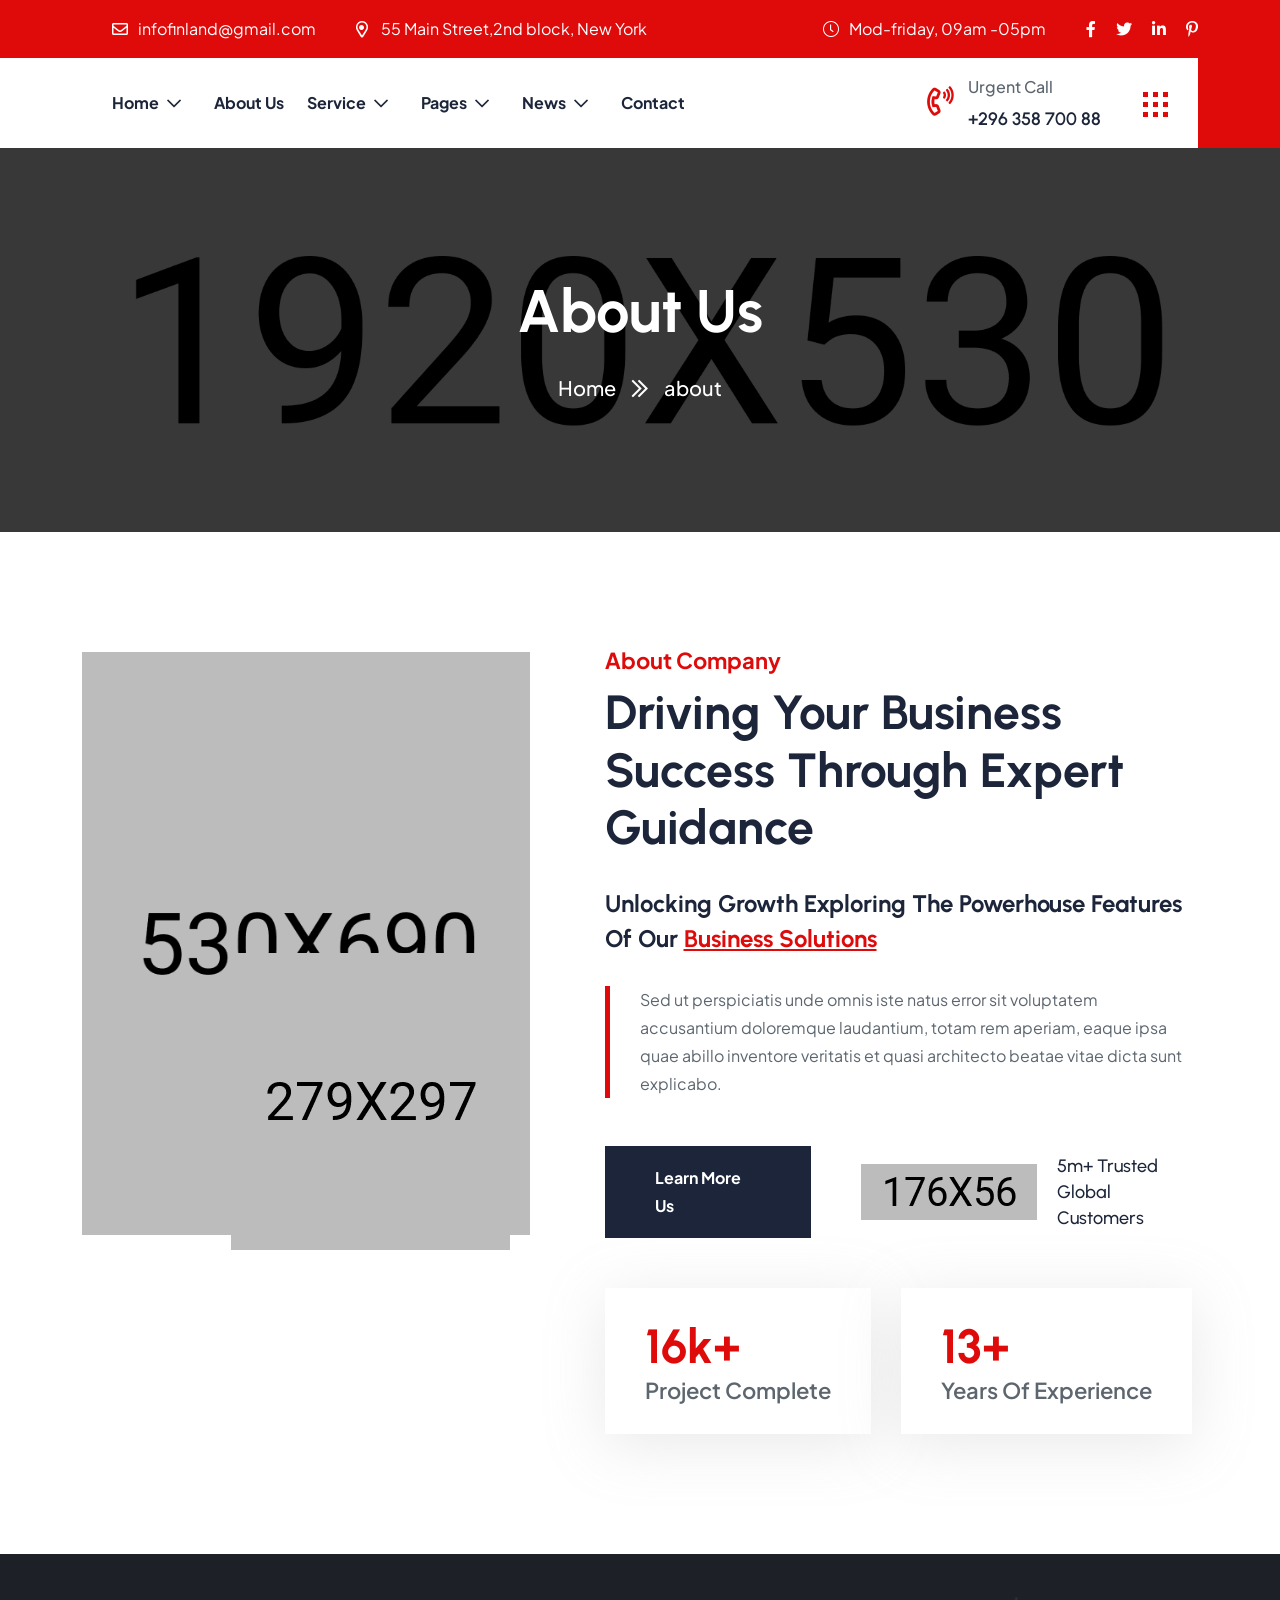
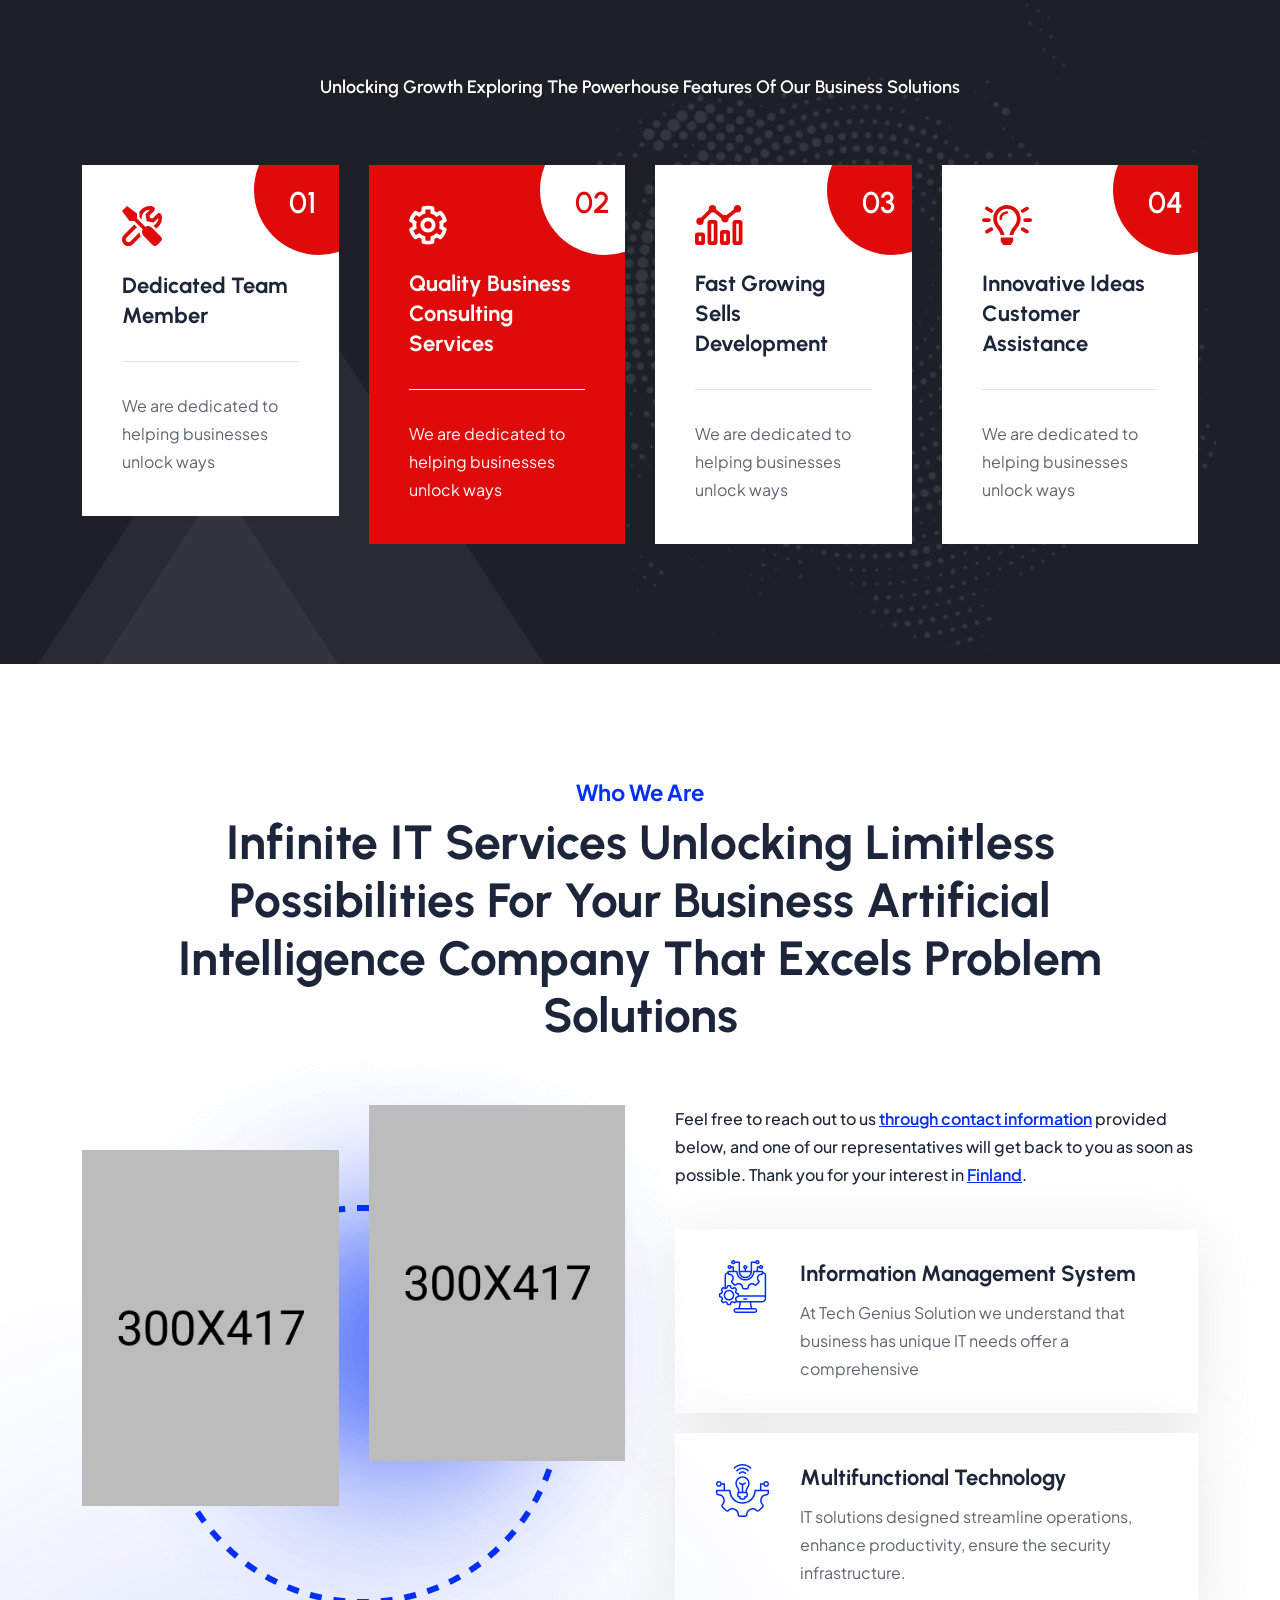
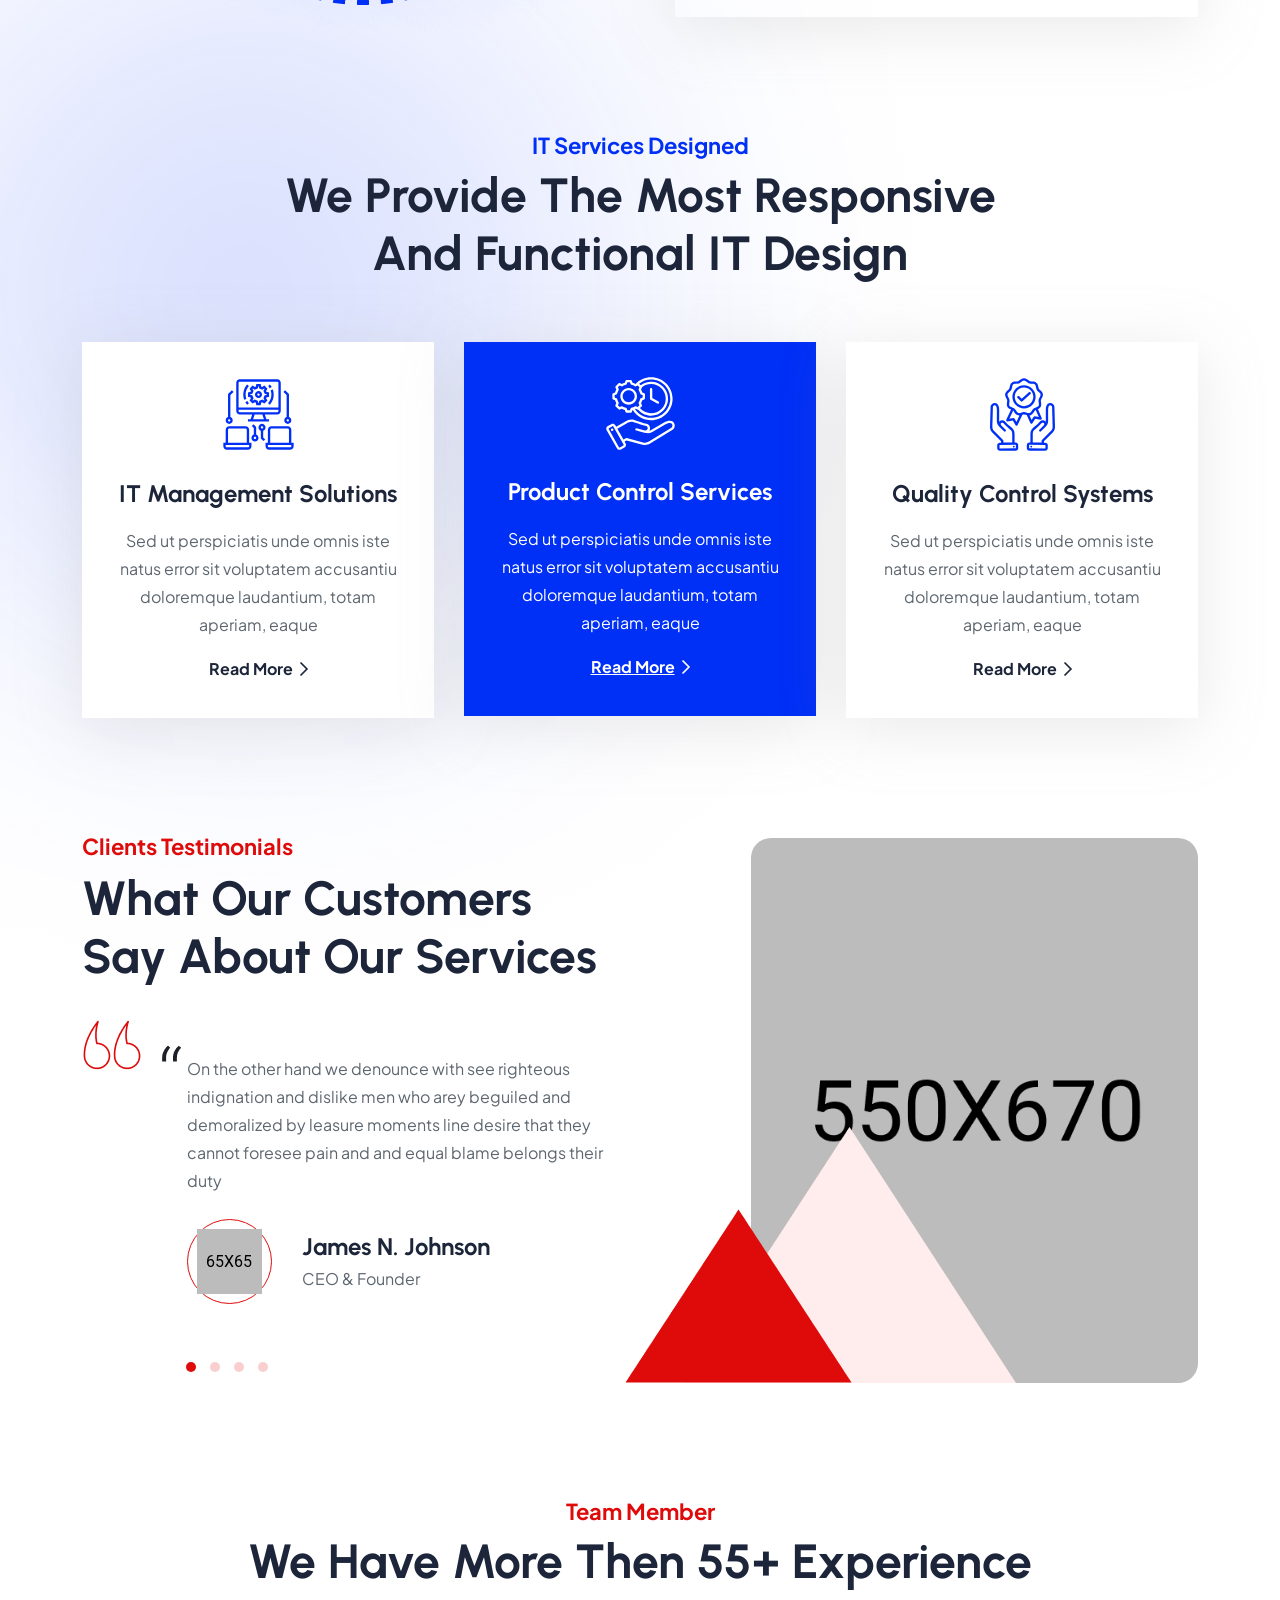
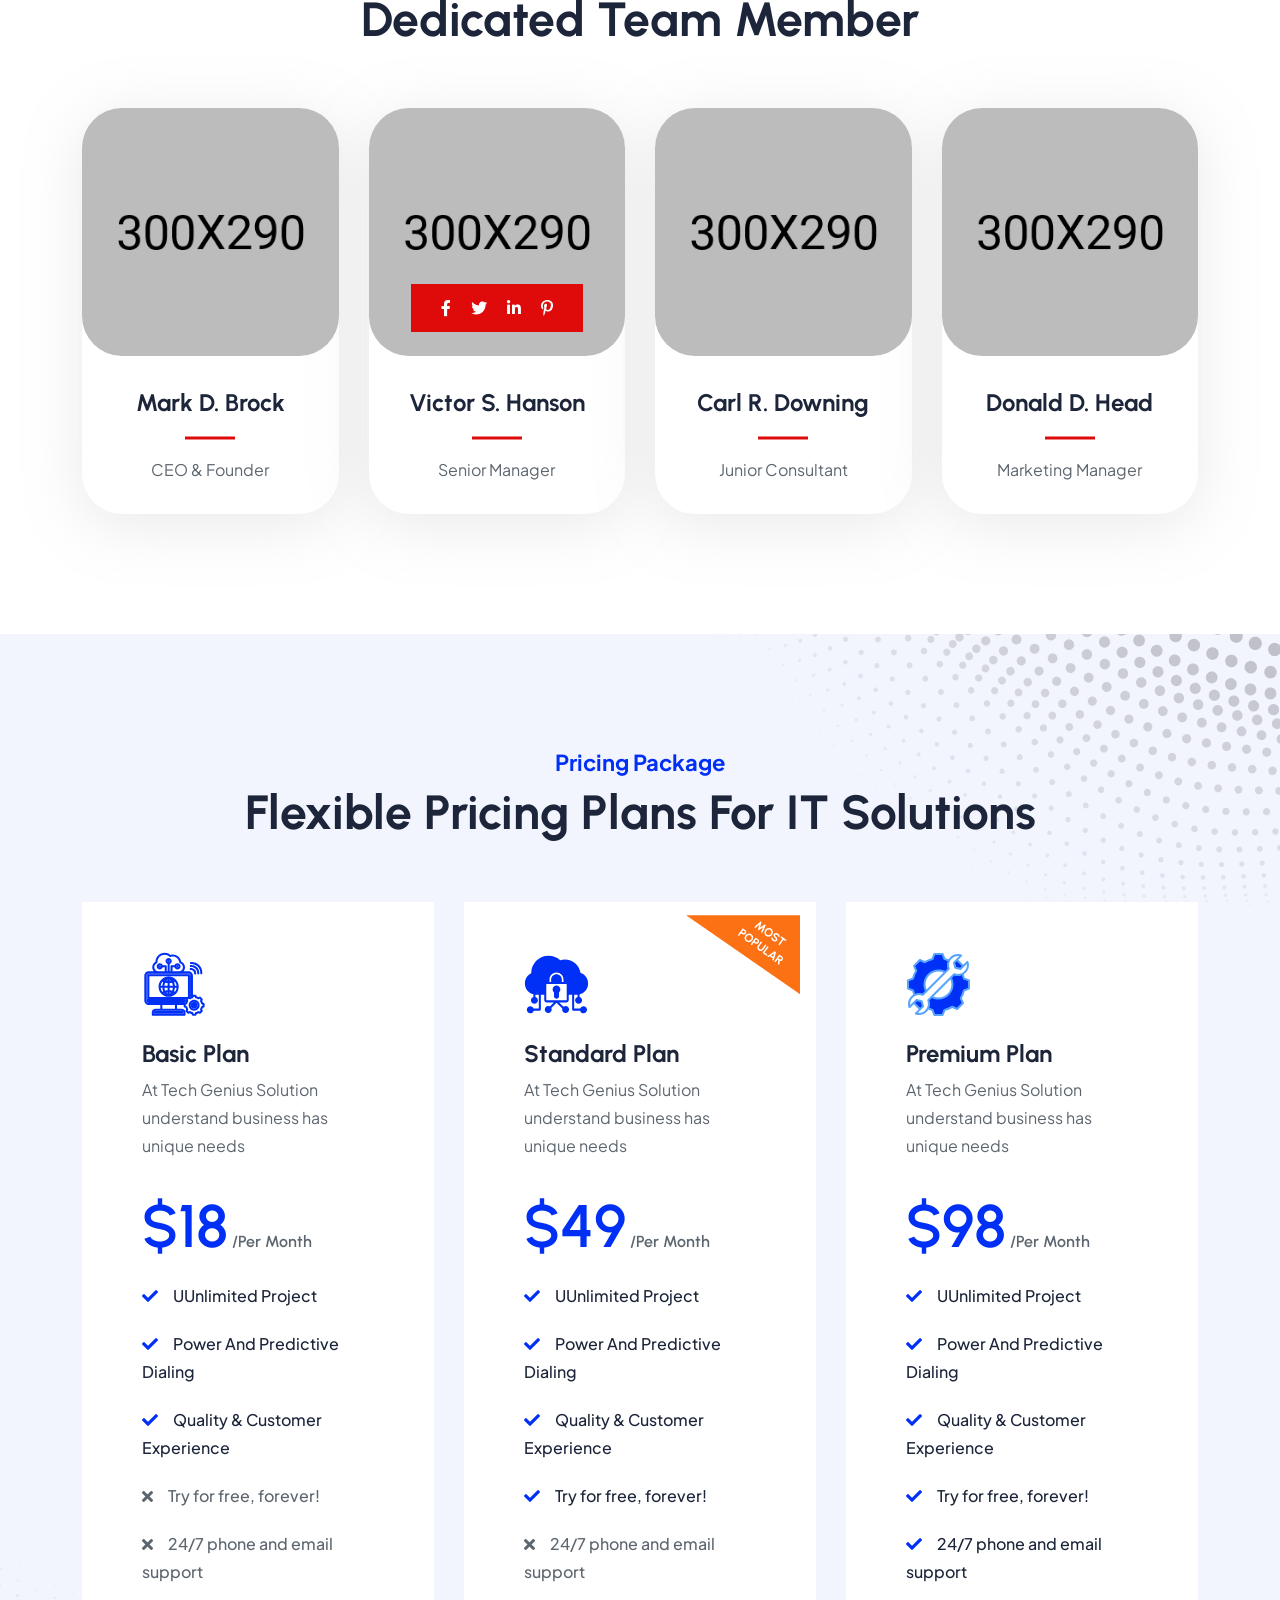
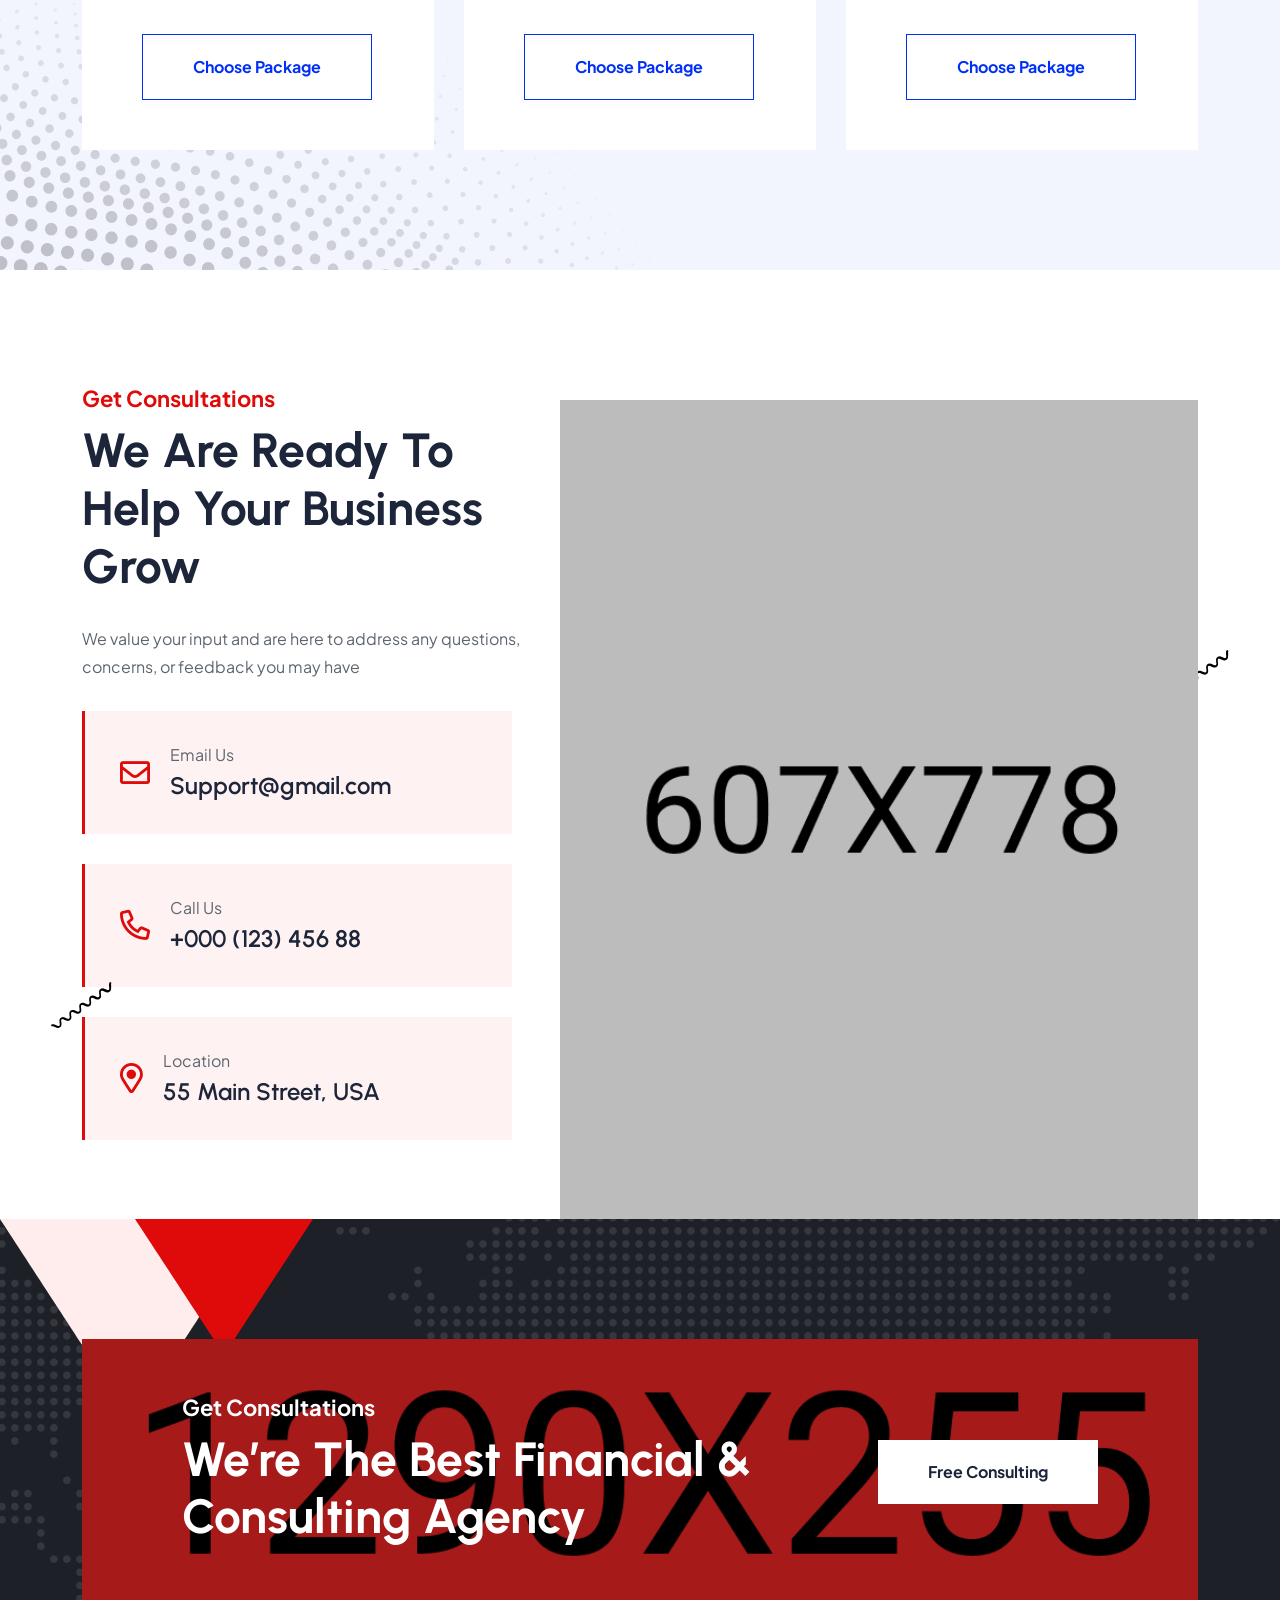
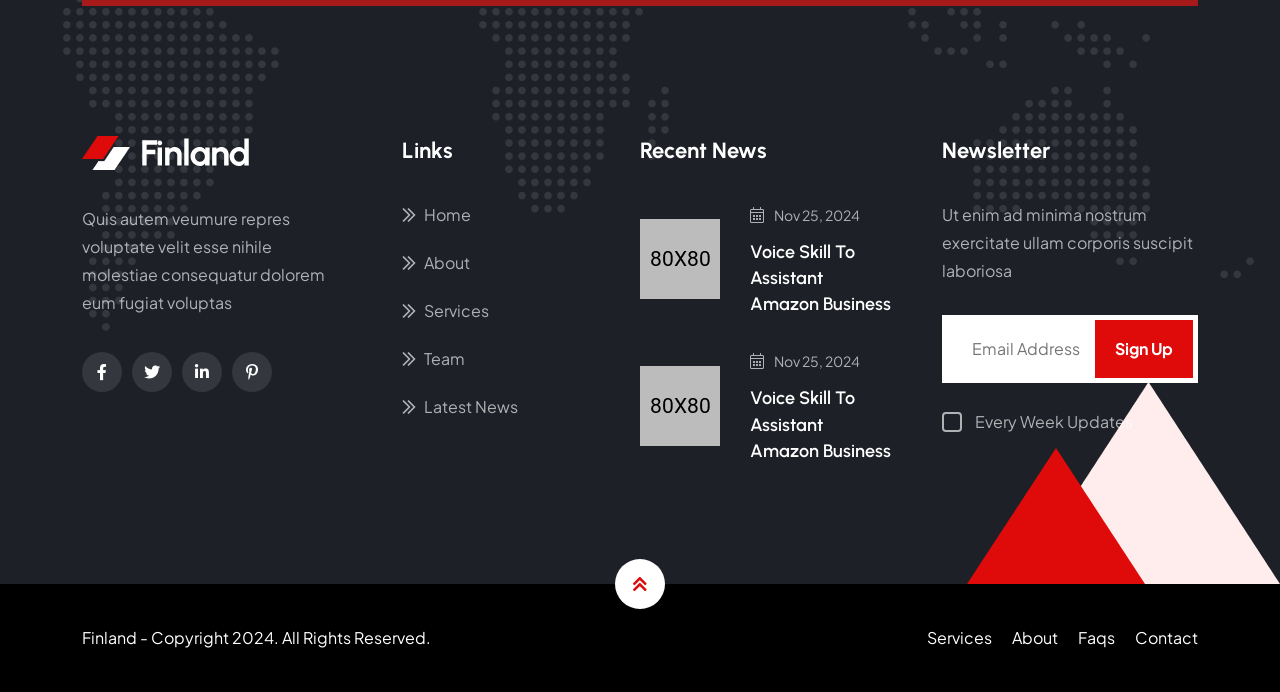
<file: template/about.html>
<!DOCTYPE html>
<html lang="en">
    <!-- Header Area -->
    <head>
        <!-- ========== Meta Tags ========== -->
        <meta charset="UTF-8">
        <meta http-equiv="X-UA-Compatible" content="IE=edge">
        <meta name="viewport" content="width=device-width, initial-scale=1.0">
        <meta name="author" content="modinatheme">
        <!-- ======== Page title ============ -->
        <title>Finland - Multi-Purpose HTML5 Template</title>
        <!-- Favcion -->
        <link rel="shortcut icon" href="assets/img/favicon/favicon.png">
        <!-- Bootstrap min.css -->
        <link rel="stylesheet" href="assets/css/bootstrap.min.css">
        <!-- Font Awesome.css -->
        <link rel="stylesheet" href="assets/css/font-awesome.css">
        <!-- Animate.css -->
        <link rel="stylesheet" href="assets/css/animate.css">
        <!-- Magnific Popup.css -->
        <link rel="stylesheet" href="assets/css/magnific-popup.css">
        <!-- MeanMenu.css -->
        <link rel="stylesheet" href="assets/css/meanmenu.css">
        <!-- Swiper Bundle.css -->
        <link rel="stylesheet" href="assets/css/swiper.min.css">
        <!-- Nice Select.css -->
        <link rel="stylesheet" href="assets/css/nice-select.css">
        <!-- Main.css -->
        <link rel="stylesheet" href="assets/css/main.css">
        <!-- Style.css -->
        <link rel="stylesheet" href="style.css">
        <!-- template main style css file -->
    </head>
    <!-- Body Area -->
    <body>
        <!-- Preloader Section Here -->
        <div id="preloader" class="preloader">
            <div class="animation-preloader">
                <div class="spinner style-2">                
                </div>
                <div class="txt-loading">
                    <span data-text-preloader="F" class="letters-loading">
                    F
                    </span>
                    <span data-text-preloader="I" class="letters-loading">
                    I
                    </span>
                    <span data-text-preloader="N" class="letters-loading">
                    N
                    </span>
                    <span data-text-preloader="L" class="letters-loading">
                    L
                    </span>
                    <span data-text-preloader="A" class="letters-loading">
                    A
                    </span>
                    <span data-text-preloader="N" class="letters-loading">
                    N
                    </span>
                    <span data-text-preloader="D" class="letters-loading">
                    D
                    </span>
                </div>
                <p class="text-center">Loading</p>
            </div>
            <div class="loader">
                <div class="row">
                    <div class="col-3 loader-section section-left">
                        <div class="bg"></div>
                    </div>
                    <div class="col-3 loader-section section-left">
                        <div class="bg"></div>
                    </div>
                    <div class="col-3 loader-section section-right">
                        <div class="bg"></div>
                    </div>
                    <div class="col-3 loader-section section-right">
                        <div class="bg"></div>
                    </div>
                </div>
            </div>
        </div>
        <!-- Preloader Section End -->   
        <!-- Header Top Section Here -->
        <header class="main-header main-header-1">
            <div class="main-logo">
                <a href="index.html">
                    <img src="assets/img/logo/logo.png" alt="logo-image">
                </a>
            </div>
            <div class="main-button">
                <a href="contact.html" class="theme-btn header-btn">
                Free Consulting
                </a>
            </div>
            <div class="containr">
                <div class="header-top ralt">
                    <div class="container">
                        <div class="top-header-items">
                            <ul class="contact-list">
                                <li>
                                    <i class="far fa-envelope"></i>infofinland@gmail.com
                                </li>
                                <li>
                                    <i class="far fa-map-marker-alt"></i> 55 Main Street,2nd block, New York
                                </li>
                            </ul>
                            <div class="header-right">
                                <ul class="contact-list">
                                    <li>
                                        <i class="fal fa-clock"></i>Mod-friday, 09am -05pm
                                    </li>
                                </ul>
                                <ul class="social-icon">
                                    <li>
                                        <a href="#"><i class="fab fa-facebook-f"></i></a>
                                    </li>
                                    <li>
                                        <a href="#"><i class="fab fa-twitter"></i></a>
                                    </li>
                                    <li>
                                        <a href="#"><i class="fab fa-linkedin-in"></i></a>
                                    </li>
                                    <li>
                                        <a href="#"><i class="fab fa-pinterest-p"></i></a>
                                    </li>
                                </ul>
                            </div>
                        </div>
                    </div>
                </div>
                <!-- Header Nav Menu Start -->
                <div class="header-menu-area sticky-header">
                    <div class="container">
                        <div class="header-menu-items">
                            <div class="row align-items-center">
                                <div class="col-xl-9 col-lg-9 col-md-6">
                                    <div class="logo-1">
                                        <a href="index.html">
                                        <img src="assets/img/logo/logo.png" alt="logo-img">
                                        </a>
                                    </div>
                                    <div class="menu">
                                        <div class="sticky-logo">
                                            <a href="index.html">
                                            <img src="assets/img/logo/logo.png" alt="logo-img">
                                            </a>
                                        </div>
                                        <nav id="main-menu" class="main-menu">
                                            <ul>
                                                <li class="dropdown active">
                                                    <a href="index.html">Home</a>
                                                    <ul>
                                                        <li><a href="index.html">Home Consulting</a></li>
                                                        <li><a href="index-2.html">IT Solutions</a></li>
                                                        <li><a href="index-3.html">Baking</a></li>
                                                        <li><a href="index-4.html">Solar Energy</a></li>
                                                    </ul>
                                                </li>
                                                <li><a href="about.html">About Us</a></li>
                                                <li class="dropdown">
                                                    <a href="services.html">Service</a>
                                                    <ul class="submenu">
                                                        <li><a href="services.html">Service</a></li>
                                                        <li><a href="service-details.html">Service Details</a></li>
                                                    </ul>
                                                </li>
                                                <li class="dropdown">
                                                    <a href="#">Pages</a>
                                                    <ul class="submenu">
                                                        <li><a href="projects.html">Projects</a></li>
                                                        <li><a href="project-details.html">Project Details</a></li>
                                                        <li><a href="team.html">Team</a></li>
                                                        <li><a href="team-details.html">Team Details</a></li>
                                                    </ul>
                                                </li>
                                                <li class="dropdown">
                                                    <a href="news.html">News</a>
                                                    <ul class="submenu">
                                                        <li><a href="news.html">News</a></li>
                                                        <li><a href="news-details.html">News Details</a></li>
                                                    </ul>
                                                </li>
                                                <li><a href="contact.html">Contact</a></li>
                                            </ul>
                                        </nav>
                                    </div>
                                    <!-- Header Button Start !-->
                                </div>
                                <div class="col-xl-3 col-lg-3 col-md-6">
                                    <div class="menu-components">
                                        <div class="contact-info-items">
                                            <div class="icon">
                                                <i class="far fa-phone-volume"></i>
                                            </div>
                                            <div class="content">
                                                <p>Urgent Call</p>
                                                <h6>+296 358 700 88</h6>
                                            </div>
                                        </div>
                                        <div class="header-dots">
                                            <button id="openButton">
                                            <img src="assets/img/logo/bar.png" alt="dots">
                                            </button>
                                        </div>
                                    </div>
                                    <!-- Mobile Menu Toggle Button Start !-->
                                    <div class="mobile-menu-bar d-xl-none text-end">
                                        <a href="#" class="mobile-menu-toggle-btn"><i class="fal fa-bars"></i></a>
                                    </div>
                                    <!-- Mobile Menu Toggle Button End !-->
                                </div>
                            </div>
                        </div>
                    </div>
                </div>
                <!-- Header Nav Menu End -->
            </div>
        </header>
        <!-- Header Top Section End -->
        <!-- Menu Sidebar Section Start -->
        <div class="menu-sidebar-area">
            <div class="menu-sidebar-wrapper">
                <div class="menu-sidebar-close">
                    <button class="menu-sidebar-close-btn" id="menu_sidebar_close_btn">
                    <i class="fal fa-times"></i>
                    </button>
                </div>
                <div class="menu-sidebar-content">
                    <div class="menu-sidebar-logo">
                        <a href="index.html">
                        <img src="assets/img/logo/logo.png" alt="logo">
                        </a>
                    </div>
                    <div class="mobile-nav-menu"></div>
                    <div class="info-main-items">
                        <div class="info-title">
                            <h4>contact Info</h4>
                        </div>
                        <div class="contact-info-items d-flex align-items-center">
                            <div class="icon">
                                <i class="fas fa-map-marker-alt"></i>
                            </div>
                            <div class="content">
                                <h5>Our Location</h5>
                                <p>55 Main Street,2nd block, New York</p>
                            </div>
                        </div>
                        <div class="contact-info-items d-flex align-items-center">
                            <div class="icon">
                                <i class="fal fa-envelope"></i>
                            </div>
                            <div class="content">
                                <h5>Email Address</h5>
                                <p>infofinland@gmail.com</p>
                            </div>
                        </div>
                        <div class="contact-info-items d-flex align-items-center">
                            <div class="icon">
                                <i class="fal fa-clock"></i>
                            </div>
                            <div class="content">
                                <h5>Opening Hours:</h5>
                                <p>Mod-friday, 09am -05pm</p>
                            </div>
                        </div>
                        <div class="contact-info-items d-flex align-items-center">
                            <div class="icon">
                                <i class="far fa-phone"></i>
                            </div>
                            <div class="content">
                                <h5>Make A Call</h5>
                                <p>+296 358 700 88</p>
                            </div>
                        </div>
                    </div>
                    <a href="contact.html" class="theme-btn mt-5">
                    contact us
                    </a>
                    <ul class="social-icon">
                        <li>
                            <a href="#"><i class="fab fa-facebook-f"></i></a>
                        </li>
                        <li>
                            <a href="#"><i class="fab fa-twitter"></i></a>
                        </li>
                        <li>
                            <a href="#"><i class="fab fa-linkedin-in"></i></a>
                        </li>
                        <li>
                            <a href="#"><i class="fab fa-pinterest-p"></i></a>
                        </li>
                    </ul>
                </div>
            </div>
        </div>
        <!-- Menu Sidebar Section Start -->
        <!-- Sidebar Area Here -->
        <div id="targetElement" class="side_bar slideInRight side_bar_hidden">
            <div class="side_bar_overlay"></div>
            <div class="logo mb-50">
                <img src="assets/img/logo/footer-logo.png" alt="logo">
            </div>
            <p>
                Quis autem veumure repreh volu tate velit esse niholestiae conseua veillum dolorem eum fugiat voluta nulla pariatur systems ways
            </p>
            <div class="info mt-50">
                <div class="icon__item">
                    <div class="icon">
                        <i class="far fa-map-marker-alt"></i>
                    </div>
                    <div class="content">
                        <p>Location</p>
                        <h6>Main Street, Melbourne, Australia</h6>
                    </div>
                </div>
                <div class="icon__item">
                    <div class="icon">
                        <i class="fal fa-envelope"></i>
                    </div>
                    <div class="content">
                        <p>Email Address</p>
                        <h6>Support@gmail.com</h6>
                    </div>
                </div>
                <div class="icon__item">
                    <div class="icon">
                        <i class="far fa-phone"></i>
                    </div>
                    <div class="content">
                        <p>
                            Make A Call
                        </p>
                        <h6>+000 (123) 456 88</h6>
                    </div>
                </div>
                <div class="icon__item">
                    <div class="icon">
                        <i class="fal fa-clock"></i>
                    </div>
                    <div class="content">
                        <p>
                            Opening Hours:
                        </p>
                        <h6>Mon-Fri 8am-5pm</h6>
                    </div>
                </div>
            </div>
            <div class="single-gallery mt-40">
                <div class="gallery-wrap">
                    <div class="gallery-item">
                        <div class="thumb">
                            <img src="assets/img/gallery/gallery1.png" alt="gallery__img">
                            <div class="icon">
                                <i class="far fa-plus"></i>
                            </div>
                        </div>
                        <div class="thumb">
                            <img src="assets/img/gallery/gallery2.png" alt="gallery__img">
                            <div class="icon">
                                <i class="far fa-plus"></i>
                            </div>
                        </div>
                        <div class="thumb">
                            <img src="assets/img/gallery/gallery3.png" alt="gallery__img">
                            <div class="icon">
                                <i class="far fa-plus"></i>
                            </div>
                        </div>
                    </div>
                    <div class="gallery-item">
                        <div class="thumb">
                            <img src="assets/img/gallery/gallery4.png" alt="gallery__img">
                            <div class="icon">
                                <i class="far fa-plus"></i>
                            </div>
                        </div>
                        <div class="thumb">
                            <img src="assets/img/gallery/gallery5.png" alt="gallery__img">
                            <div class="icon">
                                <i class="far fa-plus"></i>
                            </div>
                        </div>
                        <div class="thumb">
                            <img src="assets/img/gallery/gallery6.png" alt="gallery__img">
                            <div class="icon">
                                <i class="far fa-plus"></i>
                            </div>
                        </div>
                    </div>
                </div>
            </div>
            <button id="closeButton" class="text-white"><i class="fas fa-times"></i></button>
        </div>
        <!-- Breadcrumb Section Here -->
        <div class="breadcrumb-wrapper" data-background="assets/img/breadcrumb/breadcrumb.jpg">
            <div class="container">
                <div class="page-heading center">
                    <h1>About us</h1>
                    <ul class="breadcrumb-items">
                        <li>
                            <a href="index.html">
                            Home
                            </a>
                        </li>
                        <li>
                            <i class="fas fa-chevron-double-right"></i>
                        </li>
                        <li>
                            about
                        </li>
                    </ul>
                </div>
            </div>
        </div>

        <!-- About Section Here -->
        <section class="about-section fix section-padding">
            <div class="container">
                <div class="single-about-1">
                    <div class="row">
                        <div class="col-xl-5 col-lg-6 wow tpfadeLeft" data-wow-delay=".4s">
                            <div class="about-image">
                                <img src="assets/img/about/about1.jpg" alt="about-img">
                                <div class="client-img">
                                    <img src="assets/img/about/client.png" alt="img">
                                </div>
                            </div>
                        </div>
                        <div class="col-xl-7 col-lg-6 mt-5 mt-lg-0 wow tpfadeRight" data-wow-delay=".8s">
                            <div class="about-content">
                                <div class="section-title-content">
                                    <span>
                                    About Company
                                    </span>
                                    <h2>
                                        Driving your Business Success
                                        Through Expert Guidance
                                    </h2>
                                </div>
                                <h3>
                                    Unlocking Growth Exploring the Powerhouse Features <br> of Our <a href="about.html">Business Solutions</a>
                                </h3>
                                <p class="text">
                                    Sed ut perspiciatis unde omnis iste natus error sit voluptatem accusantium doloremque laudantium, totam rem aperiam, eaque ipsa quae abillo inventore veritatis et quasi architecto beatae vitae dicta sunt explicabo. 
                                </p>
                                <div class="about-info mt-5">
                                    <a href="about.html" class="theme-btn bg-style-2">Learn More Us</a>
                                    <div class="customer-img">
                                        <img src="assets/img/about/customer.jpg" alt="customer-img">
                                        <h6>
                                            5m+ Trusted <br>
                                            Global Customers
                                        </h6>
                                    </div>
                                </div>
                                <div class="counter-item">
                                    <div class="counter-box">
                                        <h2><span class="count">35</span>k+</h2>
                                        <p>Project Complete</p>
                                    </div>
                                    <div class="counter-box">
                                        <h2><span class="count">28</span>+</h2>
                                        <p>Years Of Experience</p>
                                    </div>
                                </div>
                            </div>
                        </div>
                    </div>
                </div>
            </div>
        </section>

        <!-- Feature Section Here -->
        <section class="feature-section ralt fix section-bg section-padding">
            <div class="left-shape wow tpfadeLeft" data-wow-delay=".3s">
                <img src="assets/img/feature/arrow-shape.png" alt="shape-img">
            </div>
            <div class="left-shape-2 wow tpfadeLeft" data-wow-delay=".5s">
                <img src="assets/img/feature/arrow-shape2.png" alt="shape-img">
            </div>
            <div class="right-shape">
                <img src="assets/img/feature/dot-shape.png" alt="shape-img">
            </div>
            <div class="container">
                <h6 class="sub-title text-center wow fadeInUp" data-wow-delay=".2s">
                    Unlocking Growth Exploring the Powerhouse Features of Our Business Solutions
                </h6>
                <div class="row">
                    <div class="col-xl-3 col-lg-4 col-md-6 wow fadeInUp" data-wow-delay=".2s">
                        <div class="feature-single-box">
                            <div class="box">
                                <h5>
                                    01
                                </h5>
                            </div>
                            <div class="icon">
                                <img src="assets/img/feature-icon/icon1.svg" alt="icon-img">
                            </div>
                            <div class="content mt-4">
                                <h4>
                                    <a href="service-details.html">
                                    Dedicated Team
                                    Member
                                    </a>
                                </h4>
                                <p>
                                    We are dedicated to helping
                                    businesses unlock ways   
                                </p>
                            </div>
                        </div>
                    </div>
                    <div class="col-xl-3 col-lg-4 col-md-6 wow fadeInUp" data-wow-delay=".4s">
                        <div class="feature-single-box active">
                            <div class="box">
                                <h5>
                                    02
                                </h5>
                            </div>
                            <div class="icon">
                                <img src="assets/img/feature-icon/icon2.svg" alt="icon-img">
                            </div>
                            <div class="content mt-4">
                                <h4>
                                    <a href="service-details.html">
                                    Quality Business
                                    Consulting Services
                                    </a>
                                </h4>
                                <p>
                                    We are dedicated to helping
                                    businesses unlock ways   
                                </p>
                            </div>
                        </div>
                    </div>
                    <div class="col-xl-3 col-lg-4 col-md-6 wow fadeInUp" data-wow-delay=".6s">
                        <div class="feature-single-box">
                            <div class="box">
                                <h5>
                                    03
                                </h5>
                            </div>
                            <div class="icon">
                                <img src="assets/img/feature-icon/icon3.svg" alt="icon-img">
                            </div>
                            <div class="content mt-4">
                                <h4>
                                    <a href="service-details.html">
                                    Fast Growing Sells
                                    Development
                                    </a>
                                </h4>
                                <p>
                                    We are dedicated to helping
                                    businesses unlock ways   
                                </p>
                            </div>
                        </div>
                    </div>
                    <div class="col-xl-3 col-lg-4 col-md-6 wow fadeInUp" data-wow-delay=".8s">
                        <div class="feature-single-box">
                            <div class="box">
                                <h5>
                                    04
                                </h5>
                            </div>
                            <div class="icon">
                                <img src="assets/img/feature-icon/icon4.svg" alt="icon-img">
                            </div>
                            <div class="content mt-4">
                                <h4>
                                    <a href="service-details.html">
                                    Innovative Ideas
                                    Customer Assistance
                                    </a>
                                </h4>
                                <p>
                                    We are dedicated to helping
                                    businesses unlock ways   
                                </p>
                            </div>
                        </div>
                    </div>
                </div>
            </div>
        </section>

        <!-- About Section Here -->
        <section class="about-section ralt fix section-padding">
            <div class="shape float-bob-y">
                <img src="assets/img/about/arrow-shape.png" alt="shape-img">
            </div>
            <div class="container">
                <div class="section-title width-style">
                    <span class="color-style-2 wow fadeInUp">
                    Who We Are
                    </span>
                    <h2 class="wow fadeInUp" data-wow-delay=".3s">
                        Infinite IT Services Unlocking Limitless 
                        Possibilities for Your Business Artificial Intelligence
                        Company That Excels Problem Solutions
                    </h2>
                </div>
                <div class="single-about-wrapper-2">
                    <div class="row">
                        <div class="col-xl-6 col-lg-6">
                            <div class="about-image-item ralt">
                                <div class="circle-shape">
                                    <img src="assets/img/about/circle-shape.png" alt="shape-img">
                                </div>
                                <div class="bg-shape">
                                    <img src="assets/img/about/bg-shape.png" alt="shape-img">
                                </div>
                                <div class="row">
                                    <div class="col-lg-6 col-md-6 col-sm-6 wow fadeInUp" data-wow-delay=".3s">
                                        <div class="about-image-1">
                                            <img src="assets/img/about/about2.jpg" alt="about-img">
                                        </div>
                                    </div>
                                    <div class="col-lg-6 col-md-6 col-sm-6 wow fadeInUp" data-wow-delay=".5s">
                                        <div class="about-image-2">
                                            <img src="assets/img/about/about3.jpg" alt="about-img">
                                        </div>
                                    </div>
                                </div>
                            </div>
                        </div>
                        <div class="col-xl-6 col-lg-6 mt-5 mt-lg-0">
                            <div class="about-content">
                                <p class="text  wow fadeInUp">
                                    Feel free to reach out to us <a href="about.html">through contact information</a> provided below, and one of our representatives will get back to you as soon as
                                    possible. Thank you for your interest in <a href="about.html">Finland</a>. 
                                </p>
                                <div class="single-system-item wow fadeInUp" data-wow-delay=".3s">
                                    <div class="icon">
                                        <img src="assets/img/about/icon/icon1.svg" alt="icon-img">
                                    </div>
                                    <div class="content">
                                        <h4>
                                            Information Management System
                                        </h4>
                                        <p>
                                            At Tech Genius Solution we understand that business
                                            has unique IT needs offer a comprehensive
                                        </p>
                                    </div>
                                </div>
                                <div class="single-system-item wow fadeInUp" data-wow-delay=".5s">
                                    <div class="icon">
                                        <img src="assets/img/about/icon/icon2.svg" alt="icon-img">
                                    </div>
                                    <div class="content">
                                        <h4>
                                            Multifunctional Technology
                                        </h4>
                                        <p>
                                            IT solutions designed streamline operations, enhance productivity, ensure the security  infrastructure.
                                        </p>
                                    </div>
                                </div>
                            </div>
                        </div>
                    </div>
                </div>
            </div>
        </section>

        <section class="service-section  section-padding pt-0">
            <div class="bg-shape">
                <img src="assets/img/service/bg-shape.png" alt="shape-img">
            </div>
            <div class="container">
                <div class="section-title">
                    <span class="color-style-2 wow fadeInUp">
                    IT Services Designed
                    </span>
                    <h2 class="wow fadeInUp" data-wow-delay=".3s">
                        We Provide the Most Responsive
                        and functional IT design
                    </h2>
                </div>
                <div class="row">
                    <div class="col-xl-4 col-lg-4 col-md-6 wow fadeInUp" data-wow-delay=".3s">
                        <div class="single-service-style-2 center">
                            <div class="icon">
                                <img src="assets/img/service/icon/icon4.svg" alt="icon-img">
                            </div>
                            <div class="content">
                                <h3>
                                    <a href="service-details.html">
                                    IT Management Solutions
                                    </a>
                                </h3>
                                <p>
                                    Sed ut perspiciatis unde omnis iste natus error sit voluptatem accusantiu doloremque
                                    laudantium, totam  aperiam, eaque
                                </p>
                                <a href="service-details.html" class="theme-btn-2 color-style-2 mt-3">
                                Read More<i class="fas fa-chevron-right"></i>
                                </a>
                            </div>
                        </div>
                    </div>
                    <div class="col-xl-4 col-lg-4 col-md-6 wow fadeInUp" data-wow-delay=".5s">
                        <div class="single-service-style-2 active center">
                            <div class="icon">
                                <img src="assets/img/service/icon/icon5.svg" alt="icon-img">
                            </div>
                            <div class="content">
                                <h3>
                                    <a href="service-details.html">
                                    Product Control Services
                                    </a>
                                </h3>
                                <p>
                                    Sed ut perspiciatis unde omnis iste natus error sit voluptatem accusantiu doloremque
                                    laudantium, totam  aperiam, eaque
                                </p>
                                <a href="service-details.html" class="theme-btn-2 color-style-2 mt-3">
                                Read More<i class="fas fa-chevron-right"></i>
                                </a>
                            </div>
                        </div>
                    </div>
                    <div class="col-xl-4 col-lg-4 col-md-6 wow fadeInUp" data-wow-delay=".7s">
                        <div class="single-service-style-2 center">
                            <div class="icon">
                                <img src="assets/img/service/icon/icon6.svg" alt="icon-img">
                            </div>
                            <div class="content">
                                <h3>
                                    <a href="service-details.html">
                                    Quality Control Systems
                                    </a>
                                </h3>
                                <p>
                                    Sed ut perspiciatis unde omnis iste natus error sit voluptatem accusantiu doloremque
                                    laudantium, totam  aperiam, eaque
                                </p>
                                <a href="service-details.html" class="theme-btn-2 color-style-2 mt-3">
                                Read More<i class="fas fa-chevron-right"></i>
                                </a>
                            </div>
                        </div>
                    </div>
                </div>
            </div>
        </section>

        <!-- Testimonial Section Here -->
        <section class="testimonial-section fix section-padding p-0">
            <div class="container">
                <div class="single-testimonial-style-1">
                    <div class="row justify-content-between">
                        <div class="col-xl-6 col-lg-6">
                            <div class="section-title-content">
                                <span class="wow fadeInUp">
                                Clients Testimonials
                                </span>
                                <h2 class="wow fadeInUp" data-wow-delay=".3s">
                                    What Our Customers Say
                                    About Our Services
                                </h2>
                            </div>
                            <div class="swiper testimonial-slide">
                                <div class="swiper-wrapper">
                                    <div class="swiper-slide">
                                        <div class="teastimonial-items ralt">
                                            <div class="quote-img">
                                                <img src="assets/img/testimonial/quote.png" alt="img">
                                            </div>
                                            <div class="testimonial-content">
                                                <p class="text">
                                                    On the other hand we denounce with see righteous indignation and dislike men who arey
                                                    beguiled and demoralized by leasure moments line desire that they cannot foresee pain and
                                                    and equal blame belongs their duty
                                                </p>
                                                <div class="client-info mt-4">
                                                    <div class="image">
                                                        <img src="assets/img/testimonial/client.png" alt="client-img">
                                                    </div>
                                                    <div class="content">
                                                        <h3>
                                                            James N. Johnson
                                                        </h3>
                                                        <p>
                                                            CEO & Founder
                                                        </p>
                                                    </div>
                                                </div>
                                            </div>
                                        </div>
                                    </div>
                                    <div class="swiper-slide">
                                        <div class="teastimonial-items ralt">
                                            <div class="quote-img">
                                                <img src="assets/img/testimonial/quote.png" alt="img">
                                            </div>
                                            <div class="testimonial-content">
                                                <p class="text">
                                                    On the other hand we denounce with see righteous indignation and dislike men who arey
                                                    beguiled and demoralized by leasure moments line desire that they cannot foresee pain and
                                                    and equal blame belongs their duty
                                                </p>
                                                <div class="client-info mt-4">
                                                    <div class="image">
                                                        <img src="assets/img/testimonial/client.png" alt="client-img">
                                                    </div>
                                                    <div class="content">
                                                        <h3>
                                                            James N. Johnson
                                                        </h3>
                                                        <p>
                                                            CEO & Founder
                                                        </p>
                                                    </div>
                                                </div>
                                            </div>
                                        </div>
                                    </div>
                                    <div class="swiper-slide">
                                        <div class="teastimonial-items ralt">
                                            <div class="quote-img">
                                                <img src="assets/img/testimonial/quote.png" alt="img">
                                            </div>
                                            <div class="testimonial-content">
                                                <p class="text">
                                                    On the other hand we denounce with see righteous indignation and dislike men who arey
                                                    beguiled and demoralized by leasure moments line desire that they cannot foresee pain and
                                                    and equal blame belongs their duty
                                                </p>
                                                <div class="client-info mt-4">
                                                    <div class="image">
                                                        <img src="assets/img/testimonial/client.png" alt="client-img">
                                                    </div>
                                                    <div class="content">
                                                        <h3>
                                                            James N. Johnson
                                                        </h3>
                                                        <p>
                                                            CEO & Founder
                                                        </p>
                                                    </div>
                                                </div>
                                            </div>
                                        </div>
                                    </div>
                                    <div class="swiper-slide">
                                        <div class="teastimonial-items ralt">
                                            <div class="quote-img">
                                                <img src="assets/img/testimonial/quote.png" alt="img">
                                            </div>
                                            <div class="testimonial-content">
                                                <p class="text">
                                                    On the other hand we denounce with see righteous indignation and dislike men who arey
                                                    beguiled and demoralized by leasure moments line desire that they cannot foresee pain and
                                                    and equal blame belongs their duty
                                                </p>
                                                <div class="client-info mt-4">
                                                    <div class="image">
                                                        <img src="assets/img/testimonial/client.png" alt="client-img">
                                                    </div>
                                                    <div class="content">
                                                        <h3>
                                                            James N. Johnson
                                                        </h3>
                                                        <p>
                                                            CEO & Founder
                                                        </p>
                                                    </div>
                                                </div>
                                            </div>
                                        </div>
                                    </div>
                                </div>
                                <div class="swiper-dot ml-100 pt-5">
                                    <div class="dot"></div>
                                </div>
                            </div>
                        </div>
                        <div class="col-xl-5 col-lg-5 mt-5 mt-lg-0">
                            <div class="testimonial-image ralt">
                                <img src="assets/img/testimonial/testimonial.jpg" alt="testimonial-img">
                                <div class="arrow-shape wow fadeInUp" data-wow-delay=".3s">
                                    <img src="assets/img/testimonial/arrow-shape.png" alt="shape-img">
                                </div>
                                <div class="arrow-shape-2 wow fadeInUp" data-wow-delay=".5s">
                                    <img src="assets/img/testimonial/arrow-shape2.png" alt="shape-img">
                                </div>
                            </div>
                        </div>
                    </div>
                </div>
            </div>
        </section>
        <!-- Team Section Here -->
        <section class="team-section section-padding fix">
            <div class="container">
                <div class="section-title">
                    <span class="wow fadeInUp">
                    Team Member
                    </span>
                    <h2 class="wow fadeInUp" data-wow-delay=".3s">
                        We Have More Then 55+ Experience <br>
                        Dedicated Team Member
                    </h2>
                </div>
                <div class="row">
                    <div class="col-xl-3 col-lg-4 col-md-6 wow fadeInUp" data-wow-delay=".2s">
                        <div class="single-team-style-1">
                            <div class="team-image ralt">
                                <img src="assets/img/team/team1.jpg" alt="team-img">
                                <div class="icon-list">
                                    <ul>
                                        <li>
                                            <a href="#"><i class="fab fa-facebook-f"></i></a>
                                        </li>
                                        <li>
                                            <a href="#"><i class="fab fa-twitter"></i></a>
                                        </li>
                                        <li>
                                            <a href="#"><i class="fab fa-linkedin-in"></i></a>
                                        </li>
                                        <li>
                                            <a href="#"><i class="fab fa-pinterest-p"></i></a>
                                        </li>
                                    </ul>
                                </div>
                            </div>
                            <div class="team-content center">
                                <h3>
                                    <a href="team-details.html">
                                    Mark D. Brock
                                    </a>
                                </h3>
                                <p>
                                    CEO & Founder
                                </p>
                            </div>
                        </div>
                    </div>
                    <div class="col-xl-3 col-lg-4 col-md-6 wow fadeInUp" data-wow-delay=".4s">
                        <div class="single-team-style-1 single-team-active-1">
                            <div class="team-image ralt">
                                <img src="assets/img/team/team2.jpg" alt="team-img">
                                <div class="icon-list">
                                    <ul>
                                        <li>
                                            <a href="#"><i class="fab fa-facebook-f"></i></a>
                                        </li>
                                        <li>
                                            <a href="#"><i class="fab fa-twitter"></i></a>
                                        </li>
                                        <li>
                                            <a href="#"><i class="fab fa-linkedin-in"></i></a>
                                        </li>
                                        <li>
                                            <a href="#"><i class="fab fa-pinterest-p"></i></a>
                                        </li>
                                    </ul>
                                </div>
                            </div>
                            <div class="team-content center">
                                <h3>
                                    <a href="team-details.html">
                                    Victor S. Hanson
                                    </a>
                                </h3>
                                <p>
                                    Senior Manager
                                </p>
                            </div>
                        </div>
                    </div>
                    <div class="col-xl-3 col-lg-4 col-md-6 wow fadeInUp" data-wow-delay=".6s">
                        <div class="single-team-style-1">
                            <div class="team-image ralt">
                                <img src="assets/img/team/team3.jpg" alt="team-img">
                                <div class="icon-list">
                                    <ul>
                                        <li>
                                            <a href="#"><i class="fab fa-facebook-f"></i></a>
                                        </li>
                                        <li>
                                            <a href="#"><i class="fab fa-twitter"></i></a>
                                        </li>
                                        <li>
                                            <a href="#"><i class="fab fa-linkedin-in"></i></a>
                                        </li>
                                        <li>
                                            <a href="#"><i class="fab fa-pinterest-p"></i></a>
                                        </li>
                                    </ul>
                                </div>
                            </div>
                            <div class="team-content center">
                                <h3>
                                    <a href="team-details.html">
                                    Carl R. Downing
                                    </a>
                                </h3>
                                <p>
                                    Junior Consultant
                                </p>
                            </div>
                        </div>
                    </div>
                    <div class="col-xl-3 col-lg-4 col-md-6 wow fadeInUp" data-wow-delay=".8s">
                        <div class="single-team-style-1">
                            <div class="team-image ralt">
                                <img src="assets/img/team/team4.jpg" alt="team-img">
                                <div class="icon-list">
                                    <ul>
                                        <li>
                                            <a href="#"><i class="fab fa-facebook-f"></i></a>
                                        </li>
                                        <li>
                                            <a href="#"><i class="fab fa-twitter"></i></a>
                                        </li>
                                        <li>
                                            <a href="#"><i class="fab fa-linkedin-in"></i></a>
                                        </li>
                                        <li>
                                            <a href="#"><i class="fab fa-pinterest-p"></i></a>
                                        </li>
                                    </ul>
                                </div>
                            </div>
                            <div class="team-content center">
                                <h3>
                                    <a href="team-details.html">
                                    Donald D. Head
                                    </a>
                                </h3>
                                <p>
                                    Marketing Manager
                                </p>
                            </div>
                        </div>
                    </div>
                </div>
            </div>
        </section>

        <!-- Pricing Section Here -->
        <section class="pricing-section fix section-padding section-bg-4">
            <div class="dot-shape">
                <img src="assets/img/pricing/dot.png" alt="dot-img">
            </div>
            <div class="arrow-shape float-bob-y">
                <img src="assets/img/pricing/arrow.png" alt="arrow-img">
            </div>
            <div class="dot-shape-2">
                <img src="assets/img/pricing/dot2.png" alt="dot-img">
            </div>
            <div class="container">
                <div class="section-title">
                    <span class="color-style-2 wow fadeInUp">
                    Pricing Package
                    </span>
                    <h2 class="wow fadeInUp" data-wow-delay=".3s">
                        Flexible Pricing Plans For IT Solutions
                    </h2>
                </div>
                <div class="row">
                    <div class="col-xl-4 col-lg-6 wow fadeInUp" data-wow-delay=".3s">
                        <div class="single-pricing-items">
                            <div class="icon">
                                <img src="assets/img/pricing/icon1.svg" alt="icon-img">
                            </div>
                            <div class="content">
                                <h3>
                                    Basic Plan
                                </h3>
                                <p>
                                    At Tech Genius Solution understand
                                    business has unique needs
                                </p>
                            </div>
                            <div class="price-plan">
                                <h2>
                                    $18 <sub>/per month</sub>
                                </h2>
                            </div>
                            <ul>
                                <li class="icon">
                                    <i class="fas fa-check"></i>UUnlimited Project
                                </li>
                                <li class="icon">
                                    <i class="fas fa-check"></i>Power And Predictive Dialing
                                </li>
                                <li class="icon">
                                    <i class="fas fa-check"></i>Quality & Customer Experience
                                </li>
                                <li class="icon-2">
                                    <i class="fas fa-times"></i>Try for free, forever!
                                </li>
                                <li class="icon-2">
                                    <i class="fas fa-times"></i>24/7 phone and email support
                                </li>
                            </ul>
                            <a href="contact.html" class="theme-btn theme-btn-style-2 mt-5">
                            Choose Package
                            </a>
                        </div>
                    </div>
                    <div class="col-xl-4 col-lg-6 wow fadeInUp" data-wow-delay=".5s">
                        <div class="single-pricing-items active-tag">
                            <div class="icon">
                                <img src="assets/img/pricing/icon2.svg" alt="icon-img">
                            </div>
                            <div class="content">
                                <h3>
                                    Standard Plan
                                </h3>
                                <p>
                                    At Tech Genius Solution understand
                                    business has unique needs
                                </p>
                            </div>
                            <div class="price-plan">
                                <h2>
                                    $49 <sub>/per month</sub>
                                </h2>
                            </div>
                            <ul>
                                <li class="icon">
                                    <i class="fas fa-check"></i>UUnlimited Project
                                </li>
                                <li class="icon">
                                    <i class="fas fa-check"></i>Power And Predictive Dialing
                                </li>
                                <li class="icon">
                                    <i class="fas fa-check"></i>Quality & Customer Experience
                                </li>
                                <li class="icon">
                                    <i class="fas fa-check"></i>Try for free, forever!
                                </li>
                                <li class="icon-2">
                                    <i class="fas fa-times"></i>24/7 phone and email support
                                </li>
                            </ul>
                            <a href="contact.html" class="theme-btn theme-btn-style-2 mt-5">
                            Choose Package
                            </a>
                        </div>
                    </div>
                    <div class="col-xl-4 col-lg-6 wow fadeInUp" data-wow-delay=".7s">
                        <div class="single-pricing-items">
                            <div class="icon">
                                <img src="assets/img/pricing/icon3.svg" alt="icon-img">
                            </div>
                            <div class="content">
                                <h3>
                                    Premium Plan
                                </h3>
                                <p>
                                    At Tech Genius Solution understand
                                    business has unique needs
                                </p>
                            </div>
                            <div class="price-plan">
                                <h2>
                                    $98 <sub>/per month</sub>
                                </h2>
                            </div>
                            <ul>
                                <li class="icon">
                                    <i class="fas fa-check"></i>UUnlimited Project
                                </li>
                                <li class="icon">
                                    <i class="fas fa-check"></i>Power And Predictive Dialing
                                </li>
                                <li class="icon">
                                    <i class="fas fa-check"></i>Quality & Customer Experience
                                </li>
                                <li class="icon">
                                    <i class="fas fa-check"></i>Try for free, forever!
                                </li>
                                <li class="icon">
                                    <i class="fas fa-check"></i>24/7 phone and email support
                                </li>
                            </ul>
                            <a href="contact.html" class="theme-btn theme-btn-style-2 mt-5">
                            Choose Package
                            </a>
                        </div>
                    </div>
                </div>
            </div>
        </section>      

        <!-- Contact Section Here -->
        <section class="contact-section section-padding pb-0 fix ralt">
            <div class="dot-shape">
                <img src="assets/img/contact/dot.png" alt="dot-img">
            </div>
            <div class="frame-shape">
                <img src="assets/img/contact/frame.png" alt="frame-img">
            </div>
            <div class="frame-shape-2">
                <img src="assets/img/contact/frame.png" alt="frame-img">
            </div>
            <div class="container">
                <div class="single-contact-us">
                    <div class="row justify-content-between">
                        <div class="col-xxl-5 col-xl-5 col-lg-6">
                            <div class="section-title-content">
                                <span class="wow fadeInLeft">
                                Get Consultations
                                </span>
                                <h2 class="wow fadeInLeft" data-wow-delay=".2">
                                    We Are Ready to Help
                                    Your Business Grow
                                </h2>
                            </div>
                            <p class="wow fadeInLeft" data-wow-delay=".4">
                                We value your input and are here to address any questions, 
                                concerns, or feedback you may have
                            </p>
                            <div class="contact-info-item d-flex align-items-center wow fadeInLeft" data-wow-delay=".2s">
                                <i class="far fa-envelope"></i>
                                <div class="content">
                                    <p>
                                        Email Us
                                    </p>
                                    <h3>
                                        Support@gmail.com
                                    </h3>
                                </div>
                            </div>
                            <div class="contact-info-item d-flex align-items-center wow fadeInLeft" data-wow-delay=".4s">
                                <i class="far fa-phone-alt"></i>
                                <div class="content">
                                    <p>
                                        Call Us
                                    </p>
                                    <h3>
                                        +000 (123) 456 88
                                    </h3>
                                </div>
                            </div>
                            <div class="contact-info-item d-flex align-items-center wow fadeInLeft" data-wow-delay=".6s">
                                <i class="far fa-map-marker-alt"></i>
                                <div class="content">
                                    <p>
                                        Location
                                    </p>
                                    <h3>
                                        55 Main Street, USA
                                    </h3>
                                </div>
                            </div>
                        </div>
                        <div class="col-xxl-6 col-xl-7 col-lg-8 wow tpfadeRight" data-wow-delay=".8s">
                            <div class="contact-image">
                                <img src="assets/img/contact/contact.png" alt="contact-img">
                            </div>
                        </div>
                    </div>
                </div>
            </div>
        </section>

        <!-- Footer Section Here -->
        <footer class="footer-section fix">
            <div class="footer-wrapper section-bg section-padding pb-0">
                <div class="dot-shape">
                    <img src="assets/img/footer/dot-shape.png" alt="dot-img">
                </div>
                <div class="arrow-shape-2 wow tpfadeLeft" data-wow-delay=".3s">
                    <img src="assets/img/footer/arrow-shape2.png" alt="arrow-img">
                </div>
                <div class="arrow-shape wow tpfadeRight" data-wow-delay=".3s">
                    <img src="assets/img/footer/arrow-shape.png" alt="arrow-img">
                </div>
                <div class="container">
                    <div class="cta-banner-style-1 wow fadeInUp">
                        <div class="cta-banner" data-background="assets/img/cta-banner/banner1.jpg">
                            <div class="section-title-content mb-0">
                                <span class="text-white">
                                Get Consultations
                                </span>
                                <h2>
                                    We’re The Best Financial & <br>
                                    Consulting Agency
                                </h2>
                            </div>
                            <a href="contact.html" class="theme-btn bg-style-3">
                            Free Consulting
                            </a>
                        </div>
                    </div>
                    <div class="footer-top section-padding">
                        <div class="row">
                            <div class="col-xl-3 col-lg-4 col-md-6 wow fadeInUp" data-wow-delay=".2s">
                                <div class="single-footer-widget">
                                    <div class="widget-head">
                                        <a href="index.html">
                                        <img src="assets/img/logo/footer-logo.png" alt="footer-logo">
                                        </a>
                                    </div>
                                    <p>
                                        Quis autem veumure repres voluptate
                                        velit esse nihile molestiae consequatur
                                        dolorem eum fugiat voluptas
                                    </p>
                                    <ul class="social-icon">
                                        <li>
                                            <a href="#"><i class="fab fa-facebook-f"></i></a>
                                        </li>
                                        <li>
                                            <a href="#"><i class="fab fa-twitter"></i></a>
                                        </li>
                                        <li>
                                            <a href="#"><i class="fab fa-linkedin-in"></i></a>
                                        </li>
                                        <li>
                                            <a href="#"><i class="fab fa-pinterest-p"></i></a>
                                        </li>
                                    </ul>
                                </div>
                            </div>
                            <div class="col-xl-3 col-lg-4 col-md-6 ps-sm-5 wow fadeInUp" data-wow-delay=".4s">
                                <div class="single-footer-widget">
                                    <div class="widget-head">
                                        <h4>
                                            Links
                                        </h4>
                                    </div>
                                    <ul class="list">
                                        <li>
                                            <a href="index.html">
                                            <i class="fas fa-chevron-double-right"></i>
                                            Home
                                            </a>
                                        </li>
                                        <li>
                                            <a href="about.html">
                                            <i class="fas fa-chevron-double-right"></i>
                                            About
                                            </a>
                                        </li>
                                        <li>
                                            <a href="services.html">
                                            <i class="fas fa-chevron-double-right"></i>
                                            Services
                                          </a>
                                        </li>
                                        <li>
                                            <a href="team-details.html">
                                            <i class="fas fa-chevron-double-right"></i>
                                            Team
                                            </a>
                                        </li>
                                        <li>
                                            <a href="news-details.html">
                                            <i class="fas fa-chevron-double-right"></i>
                                            Latest News
                                            </a>
                                        </li>
                                    </ul>
                                </div>
                            </div>
                            <div class="col-xl-3 col-lg-4 col-md-6 ps-sm-0 wow fadeInUp" data-wow-delay=".6s">
                                <div class="single-footer-widget">
                                    <div class="widget-head">
                                        <h4>
                                            Recent News
                                        </h4>
                                    </div>
                                    <div class="single-post-items">
                                        <div class="post-image">
                                            <img src="assets/img/footer/post1.jpg" alt="post-img">
                                        </div>
                                        <div class="post-content">
                                            <ul>
                                                <li>
                                                    <i class="fal fa-calendar-alt"></i>Nov 25, 2024
                                                </li>
                                            </ul>
                                            <h6>
                                                <a href="news-details.html">
                                                Voice Skill To Assistant <br>
                                                Amazon Business
                                                </a>
                                            </h6>
                                        </div>
                                    </div>
                                    <div class="single-post-items">
                                        <div class="post-image">
                                            <img src="assets/img/footer/post2.jpg" alt="post-img">
                                        </div>
                                        <div class="post-content">
                                            <ul>
                                                <li>
                                                    <i class="fal fa-calendar-alt"></i>Nov 25, 2024
                                                </li>
                                            </ul>
                                            <h6>
                                                <a href="news-details.html">
                                                Voice Skill To Assistant <br>
                                                Amazon Business
                                                </a>
                                            </h6>
                                        </div>
                                    </div>
                                </div>
                            </div>
                            <div class="col-xl-3 col-lg-4 col-md-6 wow fadeInUp" data-wow-delay=".8s">
                                <div class="single-footer-widget">
                                    <div class="widget-head">
                                        <h4>
                                            Newsletter
                                        </h4>
                                    </div>
                                    <div class="footer-single-newsletter">
                                        <p>
                                            Ut enim ad minima nostrum exercitate
                                            ullam corporis suscipit laboriosa
                                        </p>
                                        <div class="footer-newsletter">
                                            <input type="email" name="EMAIL" placeholder="Email Address" required="">
                                            <button value="submit"> Sign Up </button>
                                        </div>
                                        <div class="input-save">
                                            <input type="checkbox" class="form-check-input" name="save-for-next" id="saveForNext">
                                            <label for="saveForNext">Every Week Updates</label>
                                        </div>
                                    </div>
                                </div>
                            </div>
                        </div>
                    </div>
                </div>
                <div class="footer-bottom">
                    <div class="container">
                        <div class="footer-wrapper d-flex align-items-center justify-content-between">
                            <p class="wow fadeInLeft" data-wow-delay=".3s">
                               <a href="index.html">Finland</a> - Copyright 2024. All rights reserved.
                            </p>
                            <ul class="footer-menu wow fadeInRight" data-wow-delay=".4s">
                                <li>
                                    <a href="service-details.html">
                                    Services
                                    </a>
                                </li>
                                <li>
                                    <a href="about.html">
                                    About
                                    </a>
                                </li>
                                <li>
                                    <a href="faq.html">
                                    Faqs
                                    </a>
                                </li>
                                <li>
                                    <a href="contact.html">
                                    Contact
                                    </a>
                                </li>
                            </ul>
                        </div>
                    </div>
                    <div id="scrollUp" class="scroll-icon">
                        <a href="#">
                        <i class="fas fa-chevron-double-up"></i>
                        </a>
                    </div>
                </div>
            </div>
        </footer>
        <!-- Jquery Latest -->
        <script src="assets/js/jquery-3.7.1.min.js"></script>
        <!-- Viewport Js -->
        <script src="assets/js/viewport.jquery.js"></script>
        <!-- Bootstrap Js -->
        <script src="assets/js/bootstrap.min.js"></script>
        <!-- Nice Select Js -->
        <script src="assets/js/jquery.nice-select.min.js"></script>
        <!-- Waypoints Js -->
        <script src="assets/js/jquery.waypoints.js"></script>
        <!-- Counterup Js -->
        <script src="assets/js/jquery.counterup.min.js"></script>
        <!-- Swiper Slider Js -->
        <script src="assets/js/swiper.min.js"></script>
        <!-- MeanMenu Js -->
        <script src="assets/js/jquery.meanmenu.min.js"></script>
        <!-- Magnific Popup Js -->
        <script src="assets/js/jquery.magnific-popup.min.js"></script>
        <!-- Wow Animation Js -->
        <script src="assets/js/wow.min.js"></script>
        <!-- Circle Progress Js -->
        <script src="assets/js/circle-progress.js"></script>
        <!-- Main.js -->
        <script src="assets/js/main.js"></script>
    </body>
</html>
</file>
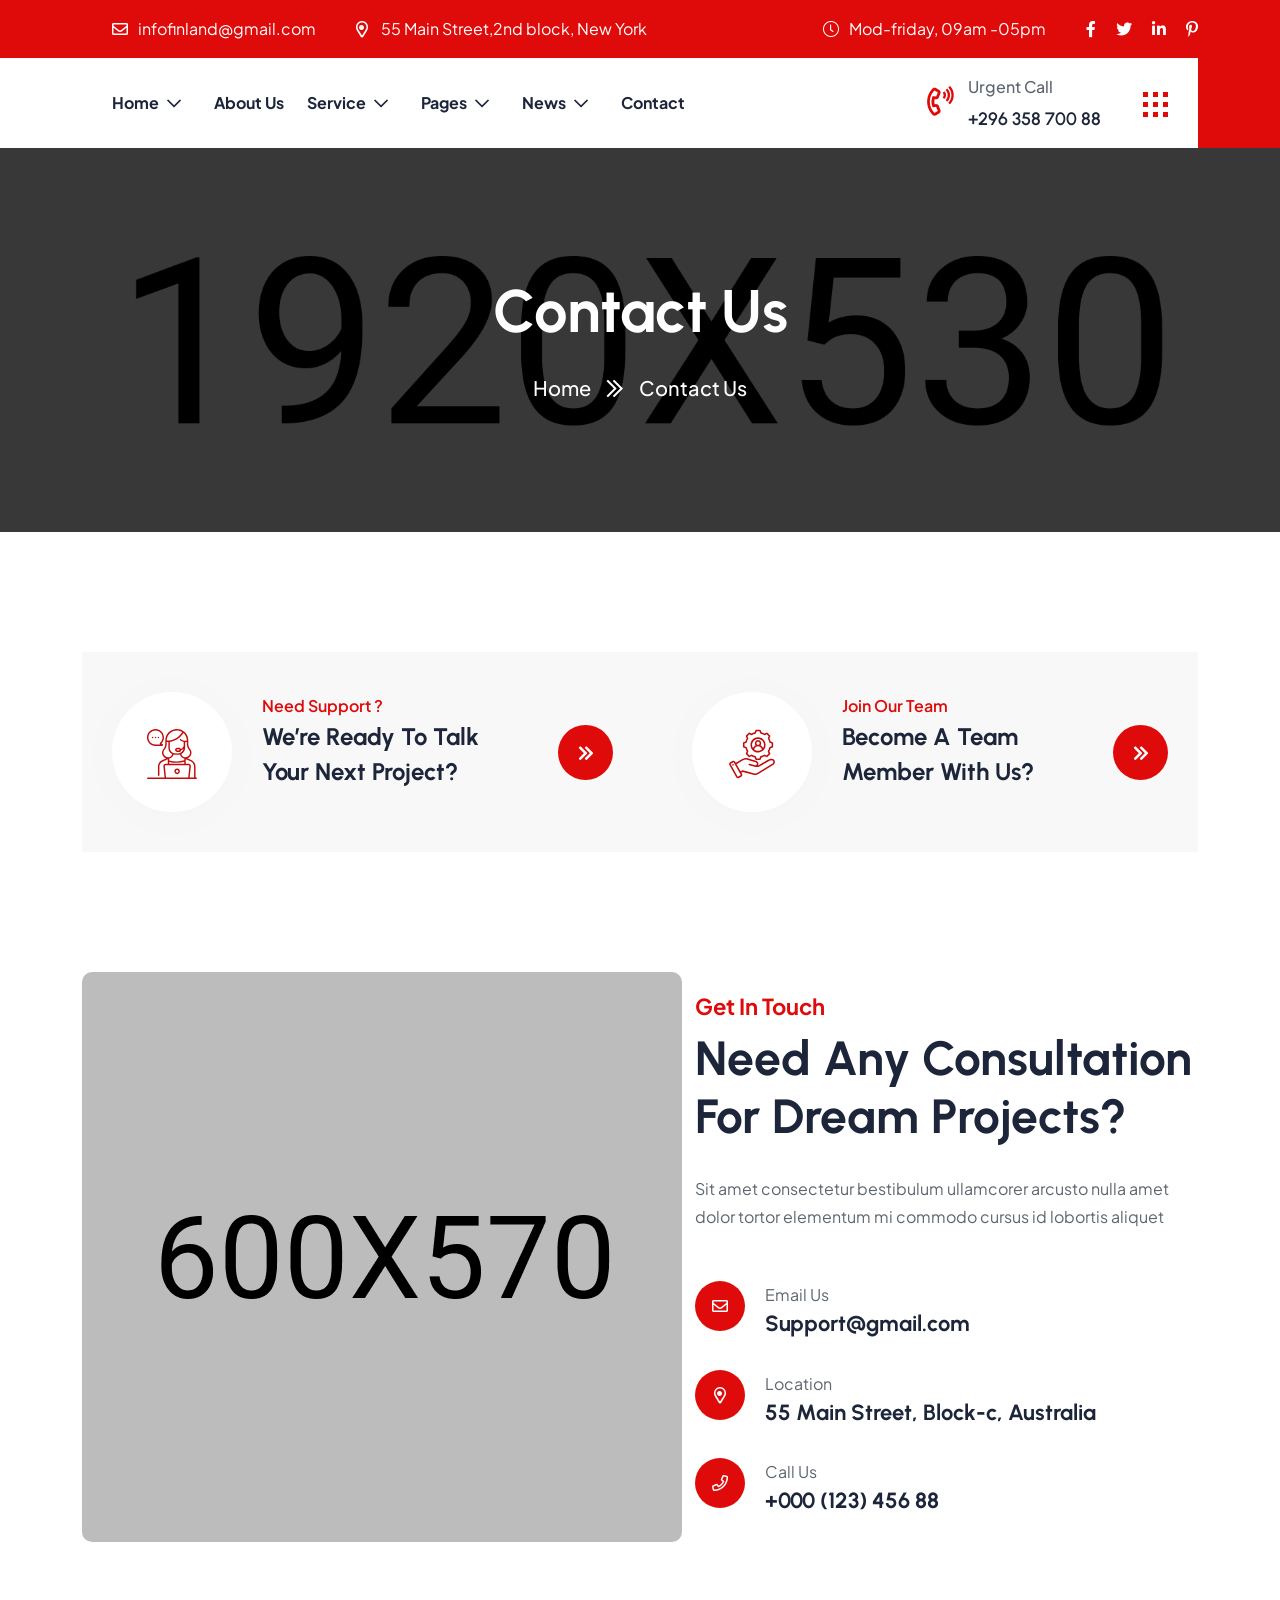
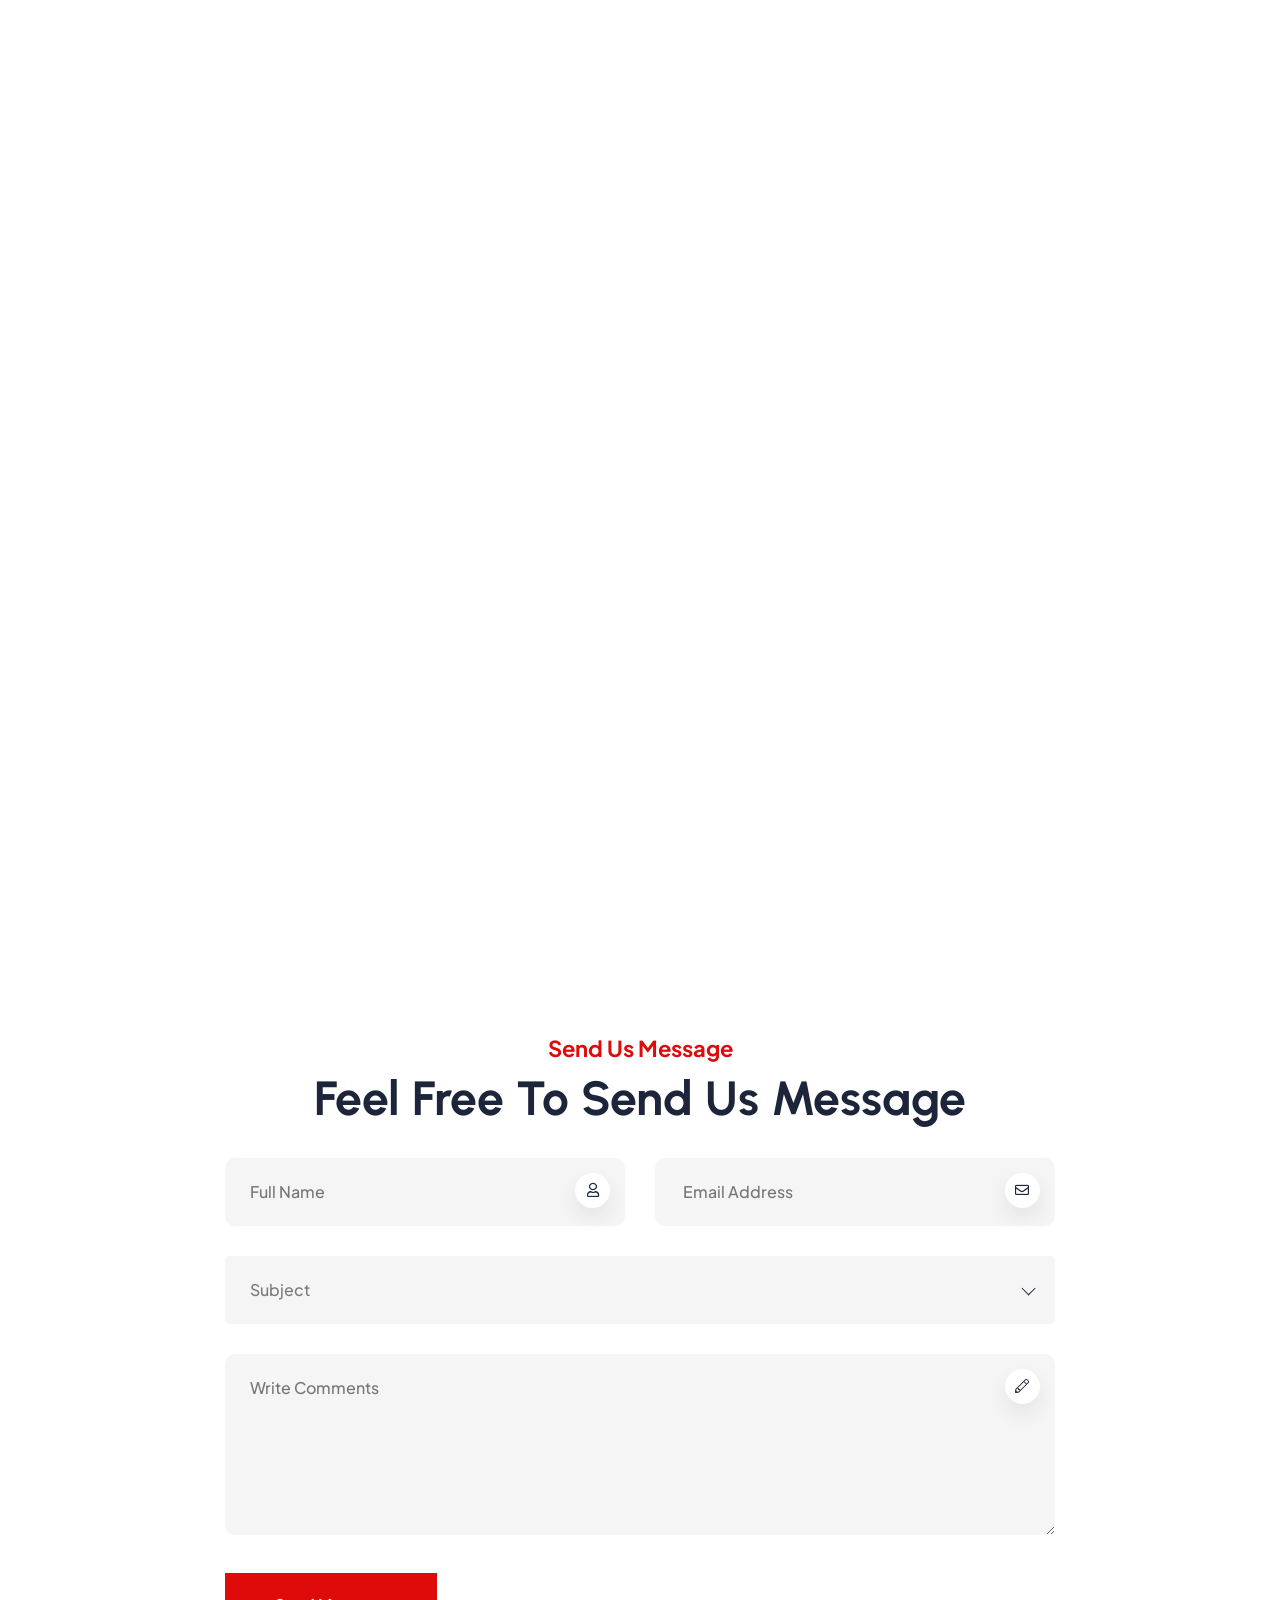
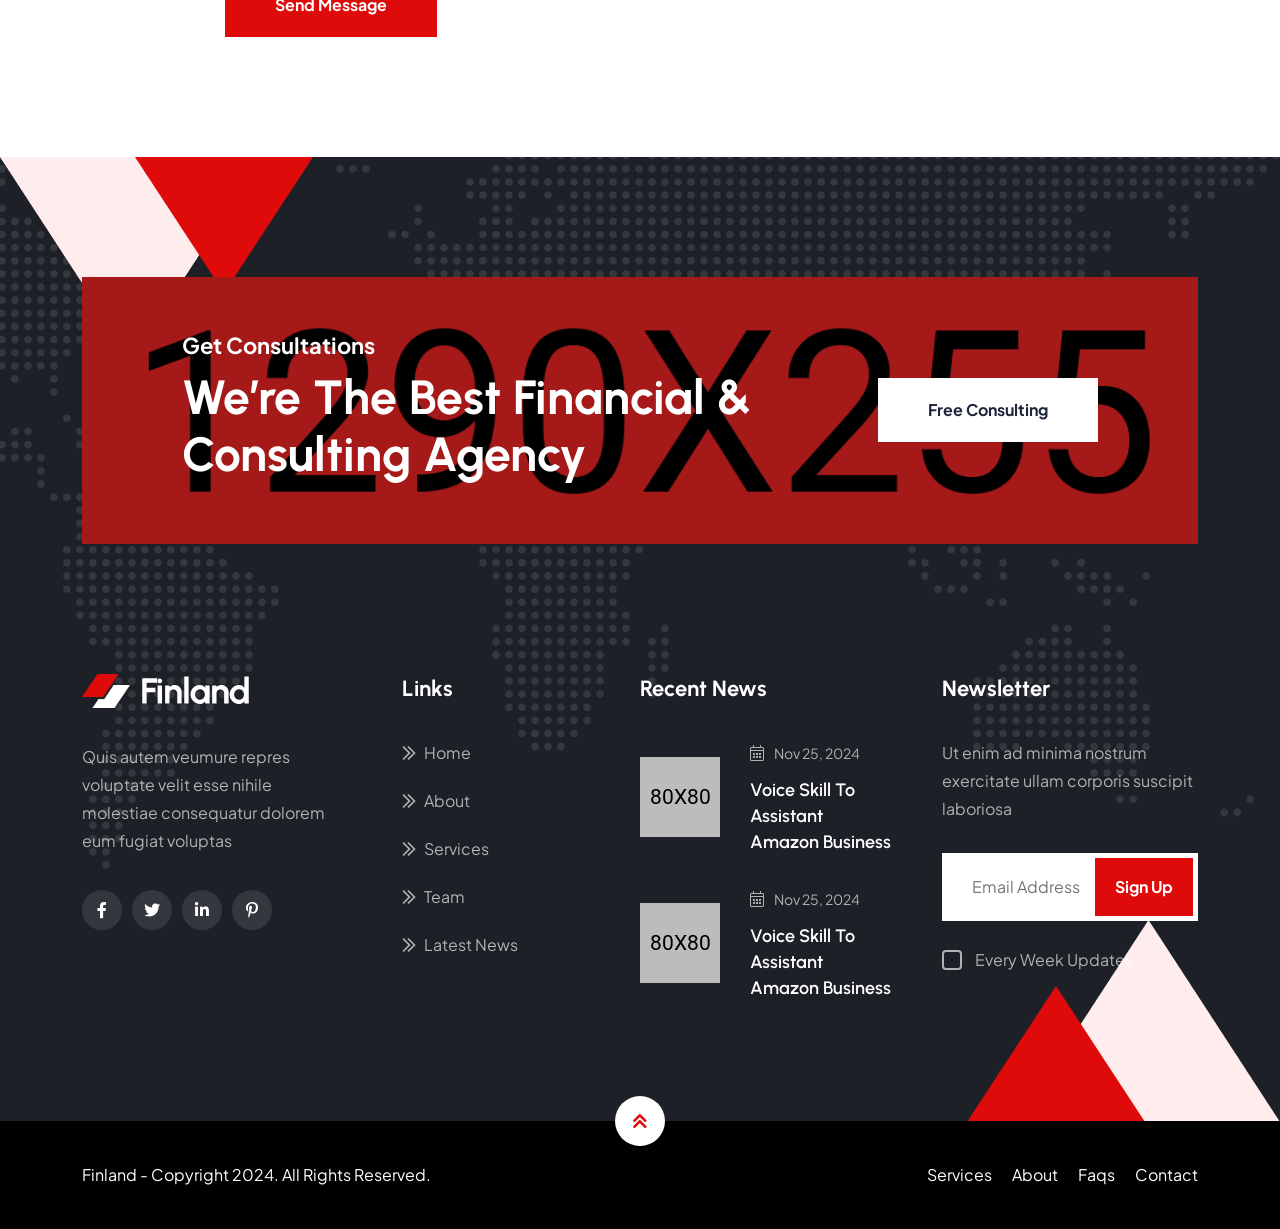
<file: template/contact.html>
<!DOCTYPE html>
<html lang="en">
    <!-- Header Area -->
    <head>
        <!-- ========== Meta Tags ========== -->
        <meta charset="UTF-8">
        <meta http-equiv="X-UA-Compatible" content="IE=edge">
        <meta name="viewport" content="width=device-width, initial-scale=1.0">
        <meta name="author" content="modinatheme">
        <!-- ======== Page title ============ -->
        <title>Finland - Multi-Purpose HTML5 Template</title>
        <!-- Favcion -->
        <link rel="shortcut icon" href="assets/img/favicon/favicon.png">
        <!-- Bootstrap min.css -->
        <link rel="stylesheet" href="assets/css/bootstrap.min.css">
        <!-- Font Awesome.css -->
        <link rel="stylesheet" href="assets/css/font-awesome.css">
        <!-- Animate.css -->
        <link rel="stylesheet" href="assets/css/animate.css">
        <!-- Magnific Popup.css -->
        <link rel="stylesheet" href="assets/css/magnific-popup.css">
        <!-- MeanMenu.css -->
        <link rel="stylesheet" href="assets/css/meanmenu.css">
        <!-- Swiper Bundle.css -->
        <link rel="stylesheet" href="assets/css/swiper.min.css">
        <!-- Nice Select.css -->
        <link rel="stylesheet" href="assets/css/nice-select.css">
        <!-- Main.css -->
        <link rel="stylesheet" href="assets/css/main.css">
        <!-- Style.css -->
        <link rel="stylesheet" href="style.css">
        <!-- template main style css file -->
    </head>
    <!-- Body Area -->
    <body>
        <!-- Preloader Section Here -->
        <div id="preloader" class="preloader">
            <div class="animation-preloader">
                <div class="spinner style-2">                
                </div>
                <div class="txt-loading">
                    <span data-text-preloader="F" class="letters-loading">
                    F
                    </span>
                    <span data-text-preloader="I" class="letters-loading">
                    I
                    </span>
                    <span data-text-preloader="N" class="letters-loading">
                    N
                    </span>
                    <span data-text-preloader="L" class="letters-loading">
                    L
                    </span>
                    <span data-text-preloader="A" class="letters-loading">
                    A
                    </span>
                    <span data-text-preloader="N" class="letters-loading">
                    N
                    </span>
                    <span data-text-preloader="D" class="letters-loading">
                    D
                    </span>
                </div>
                <p class="text-center">Loading</p>
            </div>
            <div class="loader">
                <div class="row">
                    <div class="col-3 loader-section section-left">
                        <div class="bg"></div>
                    </div>
                    <div class="col-3 loader-section section-left">
                        <div class="bg"></div>
                    </div>
                    <div class="col-3 loader-section section-right">
                        <div class="bg"></div>
                    </div>
                    <div class="col-3 loader-section section-right">
                        <div class="bg"></div>
                    </div>
                </div>
            </div>
        </div>
        <!-- Preloader Section End -->
        <!-- Header Top Section Here -->
        <header class="main-header main-header-1">
            <div class="main-logo">
                <a href="index.html">
                <img src="assets/img/logo/logo.png" alt="logo-image">
                </a>
            </div>
            <div class="main-button">
                <a href="contact.html" class="theme-btn header-btn">
                Free Consulting
                </a>
            </div>
            <div class="containr">
                <div class="header-top ralt">
                    <div class="container">
                        <div class="top-header-items">
                            <ul class="contact-list">
                                <li>
                                    <i class="far fa-envelope"></i>infofinland@gmail.com
                                </li>
                                <li>
                                    <i class="far fa-map-marker-alt"></i> 55 Main Street,2nd block, New York
                                </li>
                            </ul>
                            <div class="header-right">
                                <ul class="contact-list">
                                    <li>
                                        <i class="fal fa-clock"></i>Mod-friday, 09am -05pm
                                    </li>
                                </ul>
                                <ul class="social-icon">
                                    <li>
                                        <a href="#"><i class="fab fa-facebook-f"></i></a>
                                    </li>
                                    <li>
                                        <a href="#"><i class="fab fa-twitter"></i></a>
                                    </li>
                                    <li>
                                        <a href="#"><i class="fab fa-linkedin-in"></i></a>
                                    </li>
                                    <li>
                                        <a href="#"><i class="fab fa-pinterest-p"></i></a>
                                    </li>
                                </ul>
                            </div>
                        </div>
                    </div>
                </div>
                <!-- Header Nav Menu Start -->
                <div class="header-menu-area sticky-header">
                    <div class="container">
                        <div class="header-menu-items">
                            <div class="row align-items-center">
                                <div class="col-xl-9 col-lg-9 col-md-6">
                                    <div class="logo-1">
                                        <a href="index.html">
                                        <img src="assets/img/logo/logo.png" alt="logo-img">
                                        </a>
                                    </div>
                                    <div class="menu">
                                        <div class="sticky-logo">
                                            <a href="index.html">
                                            <img src="assets/img/logo/logo.png" alt="logo-img">
                                            </a>
                                        </div>
                                        <nav id="main-menu" class="main-menu">
                                            <ul>
                                                <li class="dropdown active">
                                                    <a href="index.html">Home</a>
                                                    <ul>
                                                        <li><a href="index.html">Home Consulting</a></li>
                                                        <li><a href="index-2.html">IT Solutions</a></li>
                                                        <li><a href="index-3.html">Baking</a></li>
                                                        <li><a href="index-4.html">Solar Energy</a></li>
                                                    </ul>
                                                </li>
                                                <li><a href="about.html">About Us</a></li>
                                                <li class="dropdown">
                                                    <a href="services.html">Service</a>
                                                    <ul class="submenu">
                                                        <li><a href="services.html">Service</a></li>
                                                        <li><a href="service-details.html">Service Details</a></li>
                                                    </ul>
                                                </li>
                                                <li class="dropdown">
                                                    <a href="#">Pages</a>
                                                    <ul class="submenu">
                                                        <li><a href="projects.html">Projects</a></li>
                                                        <li><a href="project-details.html">Project Details</a></li>
                                                        <li><a href="team.html">Team</a></li>
                                                        <li><a href="team-details.html">Team Details</a></li>
                                                    </ul>
                                                </li>
                                                <li class="dropdown">
                                                    <a href="news.html">News</a>
                                                    <ul class="submenu">
                                                        <li><a href="news.html">News</a></li>
                                                        <li><a href="news-details.html">News Details</a></li>
                                                    </ul>
                                                </li>
                                                <li><a href="contact.html">Contact</a></li>
                                            </ul>
                                        </nav>
                                    </div>
                                    <!-- Header Button Start !-->
                                </div>
                                <div class="col-xl-3 col-lg-3 col-md-6">
                                    <div class="menu-components">
                                        <div class="contact-info-items">
                                            <div class="icon">
                                                <i class="far fa-phone-volume"></i>
                                            </div>
                                            <div class="content">
                                                <p>Urgent Call</p>
                                                <h6>+296 358 700 88</h6>
                                            </div>
                                        </div>
                                        <div class="header-dots">
                                            <button id="openButton">
                                            <img src="assets/img/logo/bar.png" alt="dots">
                                            </button>
                                        </div>
                                    </div>
                                    <!-- Mobile Menu Toggle Button Start !-->
                                    <div class="mobile-menu-bar d-xl-none text-end">
                                        <a href="#" class="mobile-menu-toggle-btn"><i class="fal fa-bars"></i></a>
                                    </div>
                                    <!-- Mobile Menu Toggle Button End !-->
                                </div>
                            </div>
                        </div>
                    </div>
                </div>
                <!-- Header Nav Menu End -->
            </div>
        </header>
        <!-- Header Top Section End -->
        <!-- Menu Sidebar Section Start -->
        <div class="menu-sidebar-area">
            <div class="menu-sidebar-wrapper">
                <div class="menu-sidebar-close">
                    <button class="menu-sidebar-close-btn" id="menu_sidebar_close_btn">
                    <i class="fal fa-times"></i>
                    </button>
                </div>
                <div class="menu-sidebar-content">
                    <div class="menu-sidebar-logo">
                        <a href="index.html">
                        <img src="assets/img/logo/logo.png" alt="logo">
                        </a>
                    </div>
                    <div class="mobile-nav-menu"></div>
                    <div class="info-main-items">
                        <div class="info-title">
                            <h4>contact Info</h4>
                        </div>
                        <div class="contact-info-items d-flex align-items-center">
                            <div class="icon">
                                <i class="fas fa-map-marker-alt"></i>
                            </div>
                            <div class="content">
                                <h5>Our Location</h5>
                                <p>55 Main Street,2nd block, New York</p>
                            </div>
                        </div>
                        <div class="contact-info-items d-flex align-items-center">
                            <div class="icon">
                                <i class="fal fa-envelope"></i>
                            </div>
                            <div class="content">
                                <h5>Email Address</h5>
                                <p>infofinland@gmail.com</p>
                            </div>
                        </div>
                        <div class="contact-info-items d-flex align-items-center">
                            <div class="icon">
                                <i class="fal fa-clock"></i>
                            </div>
                            <div class="content">
                                <h5>Opening Hours:</h5>
                                <p>Mod-friday, 09am -05pm</p>
                            </div>
                        </div>
                        <div class="contact-info-items d-flex align-items-center">
                            <div class="icon">
                                <i class="far fa-phone"></i>
                            </div>
                            <div class="content">
                                <h5>Make A Call</h5>
                                <p>+296 358 700 88</p>
                            </div>
                        </div>
                    </div>
                    <a href="contact.html" class="theme-btn mt-5">
                    contact us
                    </a>
                    <ul class="social-icon">
                        <li>
                            <a href="#"><i class="fab fa-facebook-f"></i></a>
                        </li>
                        <li>
                            <a href="#"><i class="fab fa-twitter"></i></a>
                        </li>
                        <li>
                            <a href="#"><i class="fab fa-linkedin-in"></i></a>
                        </li>
                        <li>
                            <a href="#"><i class="fab fa-pinterest-p"></i></a>
                        </li>
                    </ul>
                </div>
            </div>
        </div>
        <!-- Menu Sidebar Section Start -->
        <!-- Sidebar Area Here -->
        <div id="targetElement" class="side_bar slideInRight side_bar_hidden">
            <div class="side_bar_overlay"></div>
            <div class="logo mb-50">
                <img src="assets/img/logo/footer-logo.png" alt="logo">
            </div>
            <p>
                Quis autem veumure repreh volu tate velit esse niholestiae conseua veillum dolorem eum fugiat voluta nulla pariatur systems ways
            </p>
            <div class="info mt-50">
                <div class="icon__item">
                    <div class="icon">
                        <i class="far fa-map-marker-alt"></i>
                    </div>
                    <div class="content">
                        <p>Location</p>
                        <h6>Main Street, Melbourne, Australia</h6>
                    </div>
                </div>
                <div class="icon__item">
                    <div class="icon">
                        <i class="fal fa-envelope"></i>
                    </div>
                    <div class="content">
                        <p>Email Address</p>
                        <h6>Support@gmail.com</h6>
                    </div>
                </div>
                <div class="icon__item">
                    <div class="icon">
                        <i class="far fa-phone"></i>
                    </div>
                    <div class="content">
                        <p>
                            Make A Call
                        </p>
                        <h6>+000 (123) 456 88</h6>
                    </div>
                </div>
                <div class="icon__item">
                    <div class="icon">
                        <i class="fal fa-clock"></i>
                    </div>
                    <div class="content">
                        <p>
                            Opening Hours:
                        </p>
                        <h6>Mon-Fri 8am-5pm</h6>
                    </div>
                </div>
            </div>
            <div class="single-gallery mt-40">
                <div class="gallery-wrap">
                    <div class="gallery-item">
                        <div class="thumb">
                            <img src="assets/img/gallery/gallery1.png" alt="gallery__img">
                            <div class="icon">
                                <i class="far fa-plus"></i>
                            </div>
                        </div>
                        <div class="thumb">
                            <img src="assets/img/gallery/gallery2.png" alt="gallery__img">
                            <div class="icon">
                                <i class="far fa-plus"></i>
                            </div>
                        </div>
                        <div class="thumb">
                            <img src="assets/img/gallery/gallery3.png" alt="gallery__img">
                            <div class="icon">
                                <i class="far fa-plus"></i>
                            </div>
                        </div>
                    </div>
                    <div class="gallery-item">
                        <div class="thumb">
                            <img src="assets/img/gallery/gallery4.png" alt="gallery__img">
                            <div class="icon">
                                <i class="far fa-plus"></i>
                            </div>
                        </div>
                        <div class="thumb">
                            <img src="assets/img/gallery/gallery5.png" alt="gallery__img">
                            <div class="icon">
                                <i class="far fa-plus"></i>
                            </div>
                        </div>
                        <div class="thumb">
                            <img src="assets/img/gallery/gallery6.png" alt="gallery__img">
                            <div class="icon">
                                <i class="far fa-plus"></i>
                            </div>
                        </div>
                    </div>
                </div>
            </div>
            <button id="closeButton" class="text-white"><i class="fas fa-times"></i></button>
        </div>
        <!-- Sidebar Area End -->
        <!-- Breadcrumb Section Here -->
        <div class="breadcrumb-wrapper" data-background="assets/img/breadcrumb/breadcrumb.jpg">
            <div class="container">
                <div class="page-heading center">
                    <h1>Contact Us</h1>
                    <ul class="breadcrumb-items">
                        <li>
                            <a href="index.html">
                            Home
                            </a>
                        </li>
                        <li>
                            <i class="fas fa-chevron-double-right"></i>
                        </li>
                        <li>
                            Contact Us
                        </li>
                    </ul>
                </div>
            </div>
        </div>
        <!-- Contact Support Here -->
        <section class="contact-support fix section-padding pb-0">
            <div class="container">
                <div class="support-wrapper section-bg-8">
                    <div class="support-items wow fadeInUp" data-wow-delay=".2s">
                        <div class="icon">
                            <img src="assets/img/contact/icon.svg" alt="icon-img">
                        </div>
                        <div class="content">
                            <span>
                            Need Support ?
                            </span>
                            <h3>
                                We’re Ready to Talk <br>
                                your Next Project?
                            </h3>
                        </div>
                    </div>
                    <div class="icon-box wow fadeInUp" data-wow-delay=".4s">
                        <i class="fas fa-chevron-double-right"></i>
                    </div>
                    <div class="support-items wow fadeInUp" data-wow-delay=".6s">
                        <div class="icon">
                            <img src="assets/img/contact/icon2.svg" alt="icon-img">
                        </div>
                        <div class="content">
                            <span>
                            Join Our Team
                            </span>
                            <h3>
                                Become a Team <br> Member With Us?
                            </h3>
                        </div>
                    </div>
                    <div class="icon-box wow fadeInUp" data-wow-delay=".8s">
                        <i class="fas fa-chevron-double-right"></i>
                    </div>
                </div>
            </div>
        </section>
        <!-- Contact Support End -->
        <!-- Contact Info Here -->
        <section class="contact-info fix section-padding">
            <div class="container">
                <div class="contact-info-wrapper">
                    <div class="row align-items-center">
                        <div class="col-xxl-6 col-xl-6">
                            <div class="contact-image">
                                <img src="assets/img/contact/contact.jpg" alt="contact__img">
                            </div>
                        </div>
                        <div class="col-xxl-6 col-xl-6 mt-5 mt-lg-0">
                            <div class="info-right">
                                <div class="section-title-content">
                                    <span class="wow fadeInUp">
                                    Get In Touch
                                    </span>
                                    <h2 class="wow fadeInUp" data-wow-delay=".2s">
                                        Need Any Consultation For Dream Projects?
                                    </h2>
                                </div>
                                <p class="wow fadeInUp" data-wow-delay=".4s">
                                    Sit amet consectetur bestibulum ullamcorer arcusto nulla amet dolor 
                                    tortor elementum mi commodo cursus id lobortis aliquet
                                </p>
                                <div class="contact-list wow fadeInUp">
                                    <div class="icon-item wow fadeInUp" data-wow-delay=".3s">
                                        <div class="icon">
                                            <i class="far fa-envelope"></i>
                                        </div>
                                        <div class="content">
                                            <p>Email Us</p>
                                            <h4>
                                                Support@gmail.com
                                            </h4>
                                        </div>
                                    </div>
                                    <div class="icon-item wow fadeInUp" data-wow-delay=".5s">
                                        <div class="icon">
                                            <i class="far fa-map-marker-alt"></i>
                                        </div>
                                        <div class="content">
                                            <p>Location</p>
                                            <h4>
                                                55 Main Street, Block-c, Australia
                                            </h4>
                                        </div>
                                    </div>
                                    <div class="icon-item wow fadeInUp" data-wow-delay=".7s">
                                        <div class="icon">
                                            <i class="far fa-phone"></i>
                                        </div>
                                        <div class="content">
                                            <p>Call Us</p>
                                            <h4>
                                                +000 (123) 456 88
                                            </h4>
                                        </div>
                                    </div>
                                </div>
                            </div>
                        </div>
                    </div>
                </div>
            </div>
        </section>
        <!-- Map Section Start -->
        <div class="map-section fix">
            <div class="googpemap">
                <iframe src="https://www.google.com/maps/embed?pb=!1m18!1m12!1m3!1d6678.7619084840835!2d144.9618311901502!3d-37.81450084255415!2m3!1f0!2f0!3f0!3m2!1i1024!2i768!4f13.1!3m3!1m2!1s0x6ad642b4758afc1d%3A0x3119cc820fdfc62e!2sEnvato!5e0!3m2!1sen!2sbd!4v1641984054261!5m2!1sen!2sbd" style="border:0;" allowfullscreen="" loading="lazy"></iframe>
            </div>
        </div>
        <!-- Contact Section Here -->
        <section class="contact-section overhid ralt section-padding">
            <div class="container">
                <div class="section-title">
                    <span class="wow fadeInUp" data-wow-duration="2s">
                    Send Us Message
                    </span>
                    <h2 class="mb-40 wow fadeInUp" data-wow-duration="4s">
                        Feel Free to Send Us Message
                    </h2>
                </div>
                <div class="row g-4 justify-content-center">
                    <div class="col-xxl-9 col-xl-9 col-lg-9">
                        <div class="contact-right wow fadeInDown" data-wow-duration="1.3s" data-wow-delay=".3s">
                            <form action="contact.php" id="contact-form" method="POST">
                                <div class="row g-4">
                                    <div class="col-lg-6">
                                        <div class="form-clt">
                                            <input type="text" name="name" id="name" placeholder="Full Name">
                                            <div class="icon">
                                                <i class="far fa-user"></i>
                                            </div>
                                        </div>
                                    </div>
                                    <div class="col-lg-6">
                                        <div class="form-clt">
                                            <input type="text" name="email" id="email" placeholder=" Email Address">
                                            <div class="icon">
                                                <i class="far fa-envelope"></i>
                                            </div>
                                        </div>
                                    </div>
                                    <div class="col-lg-12">
                                        <div class="form-clt">
                                            <select name="card1">
                                                <option value="1">
                                                    Subject
                                                </option>
                                                <option value="2">
                                                    Web Development
                                                </option>
                                                <option value="3">
                                                    Finance Consulting
                                                </option>
                                            </select>
                                        </div>
                                    </div>
                                    <div class="col-lg-12">
                                        <div class="form-clt-big form-clt">
                                            <textarea name="message" id="message" placeholder="Write Comments"></textarea>
                                            <div class="icon">
                                                <i class="fal fa-pencil"></i>
                                            </div>
                                        </div>
                                    </div>
                                    <div class="col-lg-6">
                                        <button type="submit" class="theme-btn">Send Message<i class="fa-solid fa-angles-right"></i>
                                        </button>
                                    </div>
                                </div>
                            </form>
                            <p class="form-message"></p>
                        </div>
                    </div>
                </div>
            </div>
        </section>
        <!-- Footer Section Here -->
        <footer class="footer-section fix">
            <div class="footer-wrapper section-bg section-padding pb-0">
                <div class="dot-shape">
                    <img src="assets/img/footer/dot-shape.png" alt="dot-img">
                </div>
                <div class="arrow-shape-2 wow tpfadeLeft" data-wow-delay=".3s">
                    <img src="assets/img/footer/arrow-shape2.png" alt="arrow-img">
                </div>
                <div class="arrow-shape wow tpfadeRight" data-wow-delay=".3s">
                    <img src="assets/img/footer/arrow-shape.png" alt="arrow-img">
                </div>
                <div class="container">
                    <div class="cta-banner-style-1 wow fadeInUp">
                        <div class="cta-banner" data-background="assets/img/cta-banner/banner1.jpg">
                            <div class="section-title-content mb-0">
                                <span class="text-white">
                                Get Consultations
                                </span>
                                <h2>
                                    We’re The Best Financial & <br>
                                    Consulting Agency
                                </h2>
                            </div>
                            <a href="contact.html" class="theme-btn bg-style-3">
                            Free Consulting
                            </a>
                        </div>
                    </div>
                    <div class="footer-top section-padding">
                        <div class="row">
                            <div class="col-xl-3 col-lg-4 col-md-6 wow fadeInUp" data-wow-delay=".2s">
                                <div class="single-footer-widget">
                                    <div class="widget-head">
                                        <a href="index.html">
                                        <img src="assets/img/logo/footer-logo.png" alt="footer-logo">
                                        </a>
                                    </div>
                                    <p>
                                        Quis autem veumure repres voluptate
                                        velit esse nihile molestiae consequatur
                                        dolorem eum fugiat voluptas
                                    </p>
                                    <ul class="social-icon">
                                        <li>
                                            <a href="#"><i class="fab fa-facebook-f"></i></a>
                                        </li>
                                        <li>
                                            <a href="#"><i class="fab fa-twitter"></i></a>
                                        </li>
                                        <li>
                                            <a href="#"><i class="fab fa-linkedin-in"></i></a>
                                        </li>
                                        <li>
                                            <a href="#"><i class="fab fa-pinterest-p"></i></a>
                                        </li>
                                    </ul>
                                </div>
                            </div>
                            <div class="col-xl-3 col-lg-4 col-md-6 ps-sm-5 wow fadeInUp" data-wow-delay=".4s">
                                <div class="single-footer-widget">
                                    <div class="widget-head">
                                        <h4>
                                            Links
                                        </h4>
                                    </div>
                                    <ul class="list">
                                        <li>
                                            <a href="index.html">
                                            <i class="fas fa-chevron-double-right"></i>
                                            Home
                                            </a>
                                        </li>
                                        <li>
                                            <a href="about.html">
                                            <i class="fas fa-chevron-double-right"></i>
                                            About
                                            </a>
                                        </li>
                                        <li>
                                            <a href="services.html">
                                            <i class="fas fa-chevron-double-right"></i>
                                            Services
                                          </a>
                                        </li>
                                        <li>
                                            <a href="team-details.html">
                                            <i class="fas fa-chevron-double-right"></i>
                                            Team
                                            </a>
                                        </li>
                                        <li>
                                            <a href="news-details.html">
                                            <i class="fas fa-chevron-double-right"></i>
                                            Latest News
                                            </a>
                                        </li>
                                    </ul>
                                </div>
                            </div>
                            <div class="col-xl-3 col-lg-4 col-md-6 ps-sm-0 wow fadeInUp" data-wow-delay=".6s">
                                <div class="single-footer-widget">
                                    <div class="widget-head">
                                        <h4>
                                            Recent News
                                        </h4>
                                    </div>
                                    <div class="single-post-items">
                                        <div class="post-image">
                                            <img src="assets/img/footer/post1.jpg" alt="post-img">
                                        </div>
                                        <div class="post-content">
                                            <ul>
                                                <li>
                                                    <i class="fal fa-calendar-alt"></i>Nov 25, 2024
                                                </li>
                                            </ul>
                                            <h6>
                                                <a href="news-details.html">
                                                Voice Skill To Assistant <br>
                                                Amazon Business
                                                </a>
                                            </h6>
                                        </div>
                                    </div>
                                    <div class="single-post-items">
                                        <div class="post-image">
                                            <img src="assets/img/footer/post2.jpg" alt="post-img">
                                        </div>
                                        <div class="post-content">
                                            <ul>
                                                <li>
                                                    <i class="fal fa-calendar-alt"></i>Nov 25, 2024
                                                </li>
                                            </ul>
                                            <h6>
                                                <a href="news-details.html">
                                                Voice Skill To Assistant <br>
                                                Amazon Business
                                                </a>
                                            </h6>
                                        </div>
                                    </div>
                                </div>
                            </div>
                            <div class="col-xl-3 col-lg-4 col-md-6 wow fadeInUp" data-wow-delay=".8s">
                                <div class="single-footer-widget">
                                    <div class="widget-head">
                                        <h4>
                                            Newsletter
                                        </h4>
                                    </div>
                                    <div class="footer-single-newsletter">
                                        <p>
                                            Ut enim ad minima nostrum exercitate
                                            ullam corporis suscipit laboriosa
                                        </p>
                                        <div class="footer-newsletter">
                                            <input type="email" name="EMAIL" placeholder="Email Address" required="">
                                            <button value="submit"> Sign Up </button>
                                        </div>
                                        <div class="input-save">
                                            <input type="checkbox" class="form-check-input" name="save-for-next" id="saveForNext">
                                            <label for="saveForNext">Every Week Updates</label>
                                        </div>
                                    </div>
                                </div>
                            </div>
                        </div>
                    </div>
                </div>
                <div class="footer-bottom">
                    <div class="container">
                        <div class="footer-wrapper d-flex align-items-center justify-content-between">
                            <p class="wow fadeInLeft" data-wow-delay=".3s">
                               <a href="index.html">Finland</a> - Copyright 2024. All rights reserved.
                            </p>
                            <ul class="footer-menu wow fadeInRight" data-wow-delay=".4s">
                                <li>
                                    <a href="service-details.html">
                                    Services
                                    </a>
                                </li>
                                <li>
                                    <a href="about.html">
                                    About
                                    </a>
                                </li>
                                <li>
                                    <a href="faq.html">
                                    Faqs
                                    </a>
                                </li>
                                <li>
                                    <a href="contact.html">
                                    Contact
                                    </a>
                                </li>
                            </ul>
                        </div>
                    </div>
                    <div id="scrollUp" class="scroll-icon">
                        <a href="#">
                        <i class="fas fa-chevron-double-up"></i>
                        </a>
                    </div>
                </div>
            </div>
        </footer>

        <!-- Jquery Latest -->
        <script src="assets/js/jquery-3.7.1.min.js"></script>
        <!-- Viewport Js -->
        <script src="assets/js/viewport.jquery.js"></script>
        <!-- Bootstrap Js -->
        <script src="assets/js/bootstrap.min.js"></script>
        <!-- Nice Select Js -->
        <script src="assets/js/jquery.nice-select.min.js"></script>
        <!-- Waypoints Js -->
        <script src="assets/js/jquery.waypoints.js"></script>
        <!-- Counter Js -->
        <script src="assets/js/jquery.counterup.min.js"></script>
        <!-- Swiper Slider Js -->
        <script src="assets/js/swiper.min.js"></script>
        <!-- MeanMenu Js -->
        <script src="assets/js/jquery.meanmenu.min.js"></script>
        <!-- Magnific Popup Js -->
        <script src="assets/js/jquery.magnific-popup.min.js"></script>
        <!-- Wow Animation Js -->
        <script src="assets/js/wow.min.js"></script>
        <!-- Circle Progress Js -->
        <script src="assets/js/circle-progress.js"></script>
        <!-- Main.js -->
        <script src="assets/js/main.js"></script>
    </body>
</html>
</file>
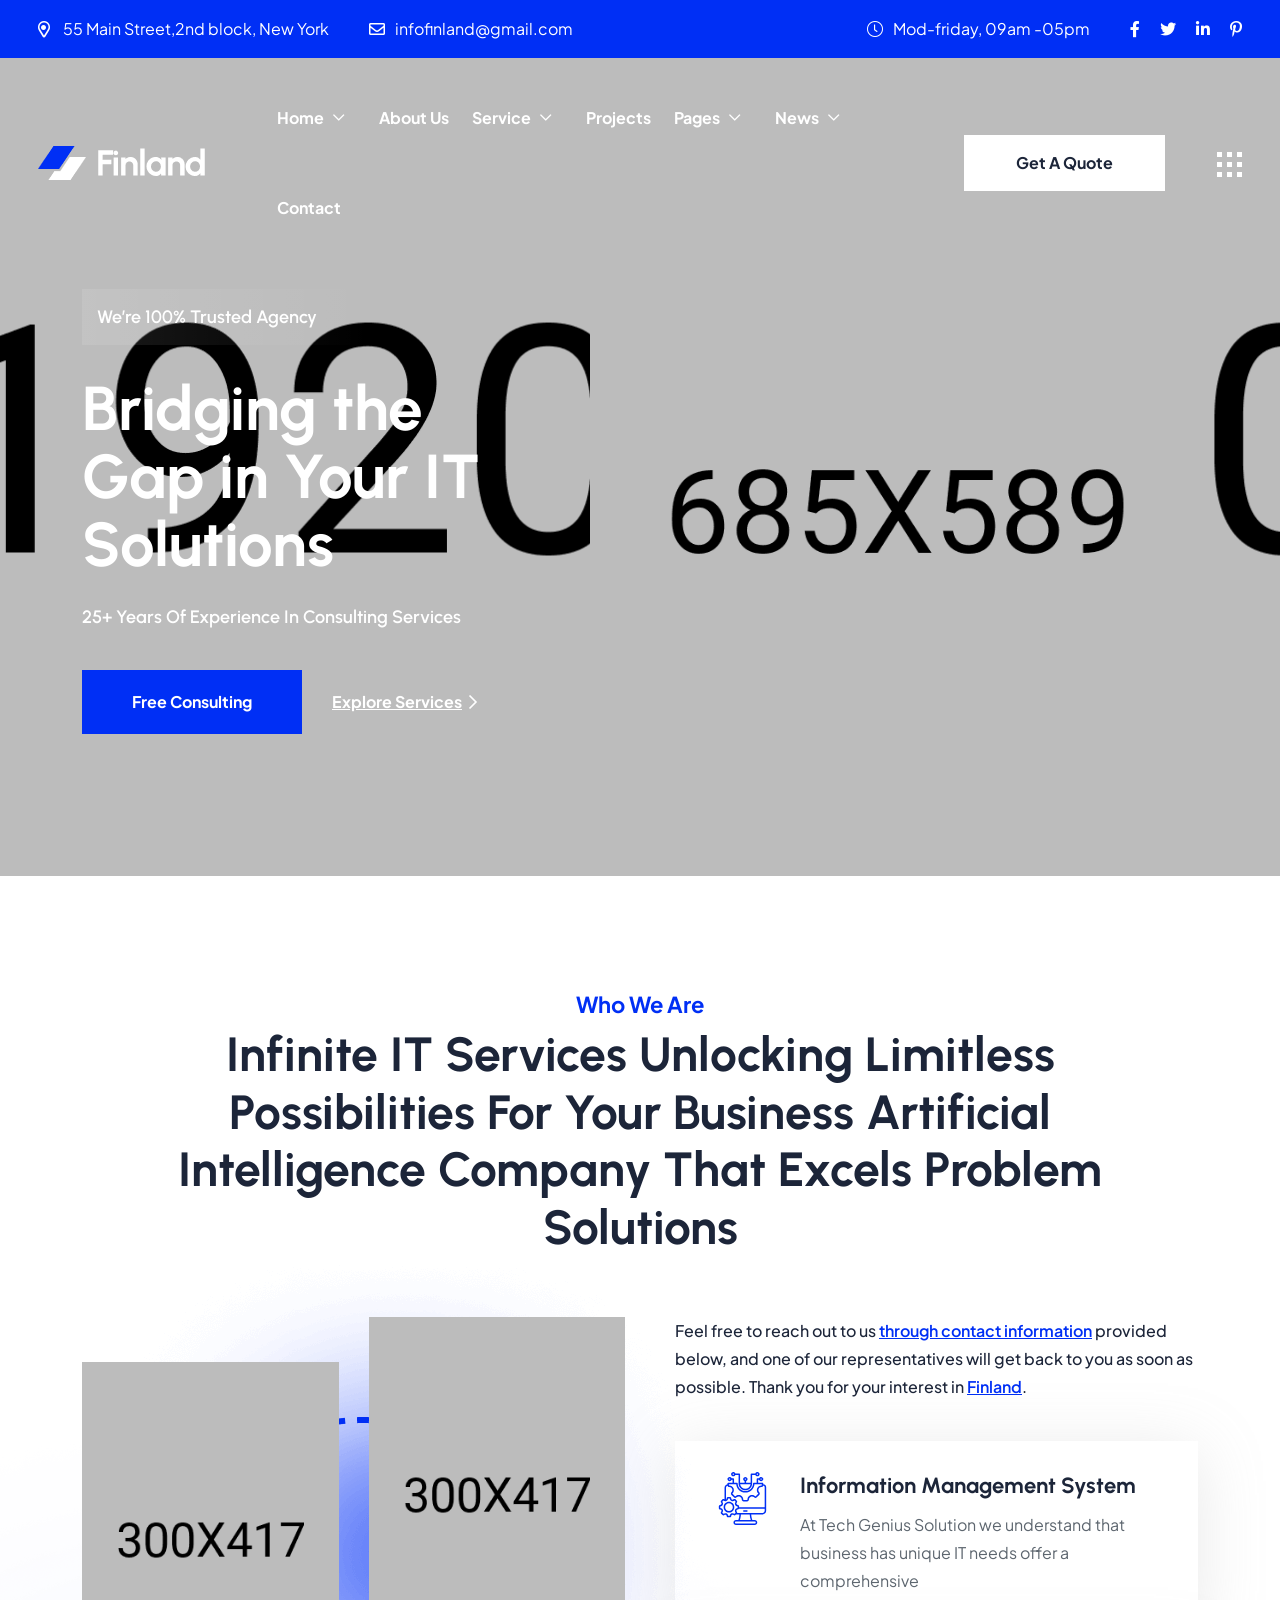
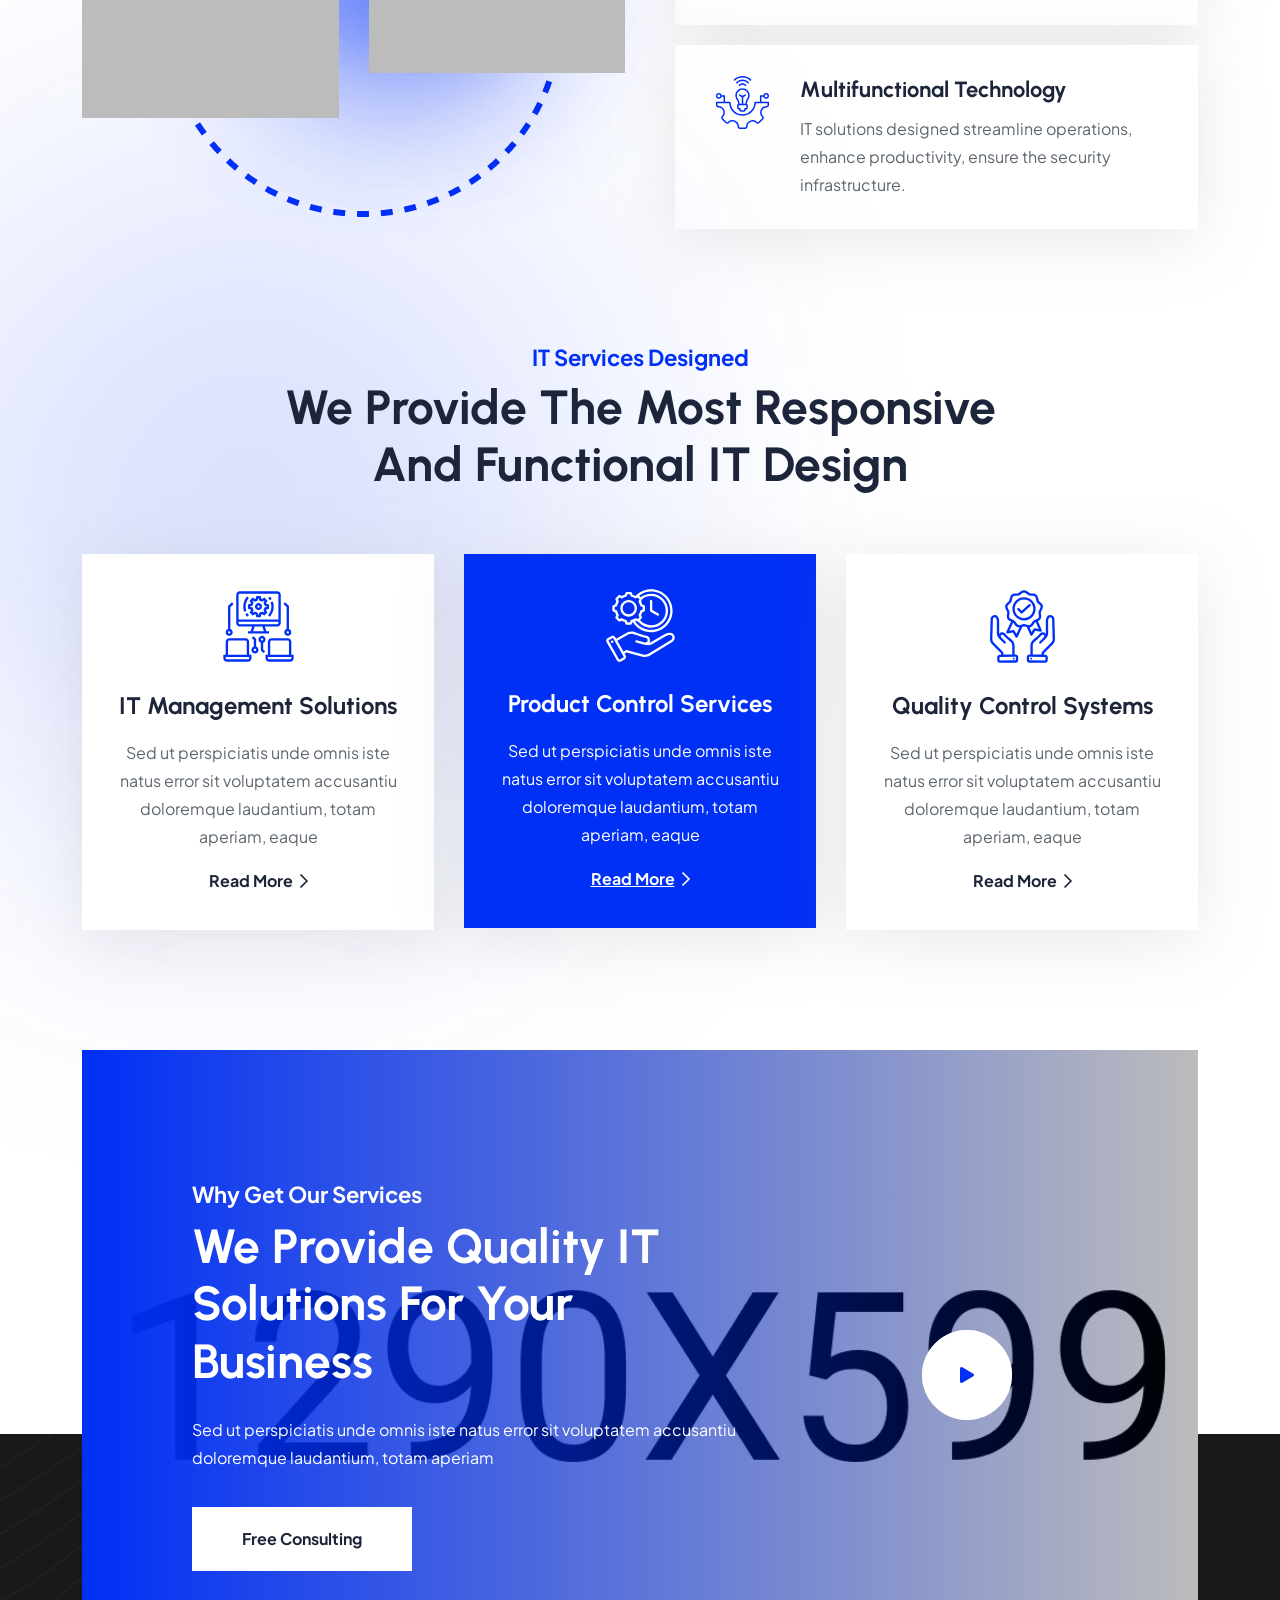
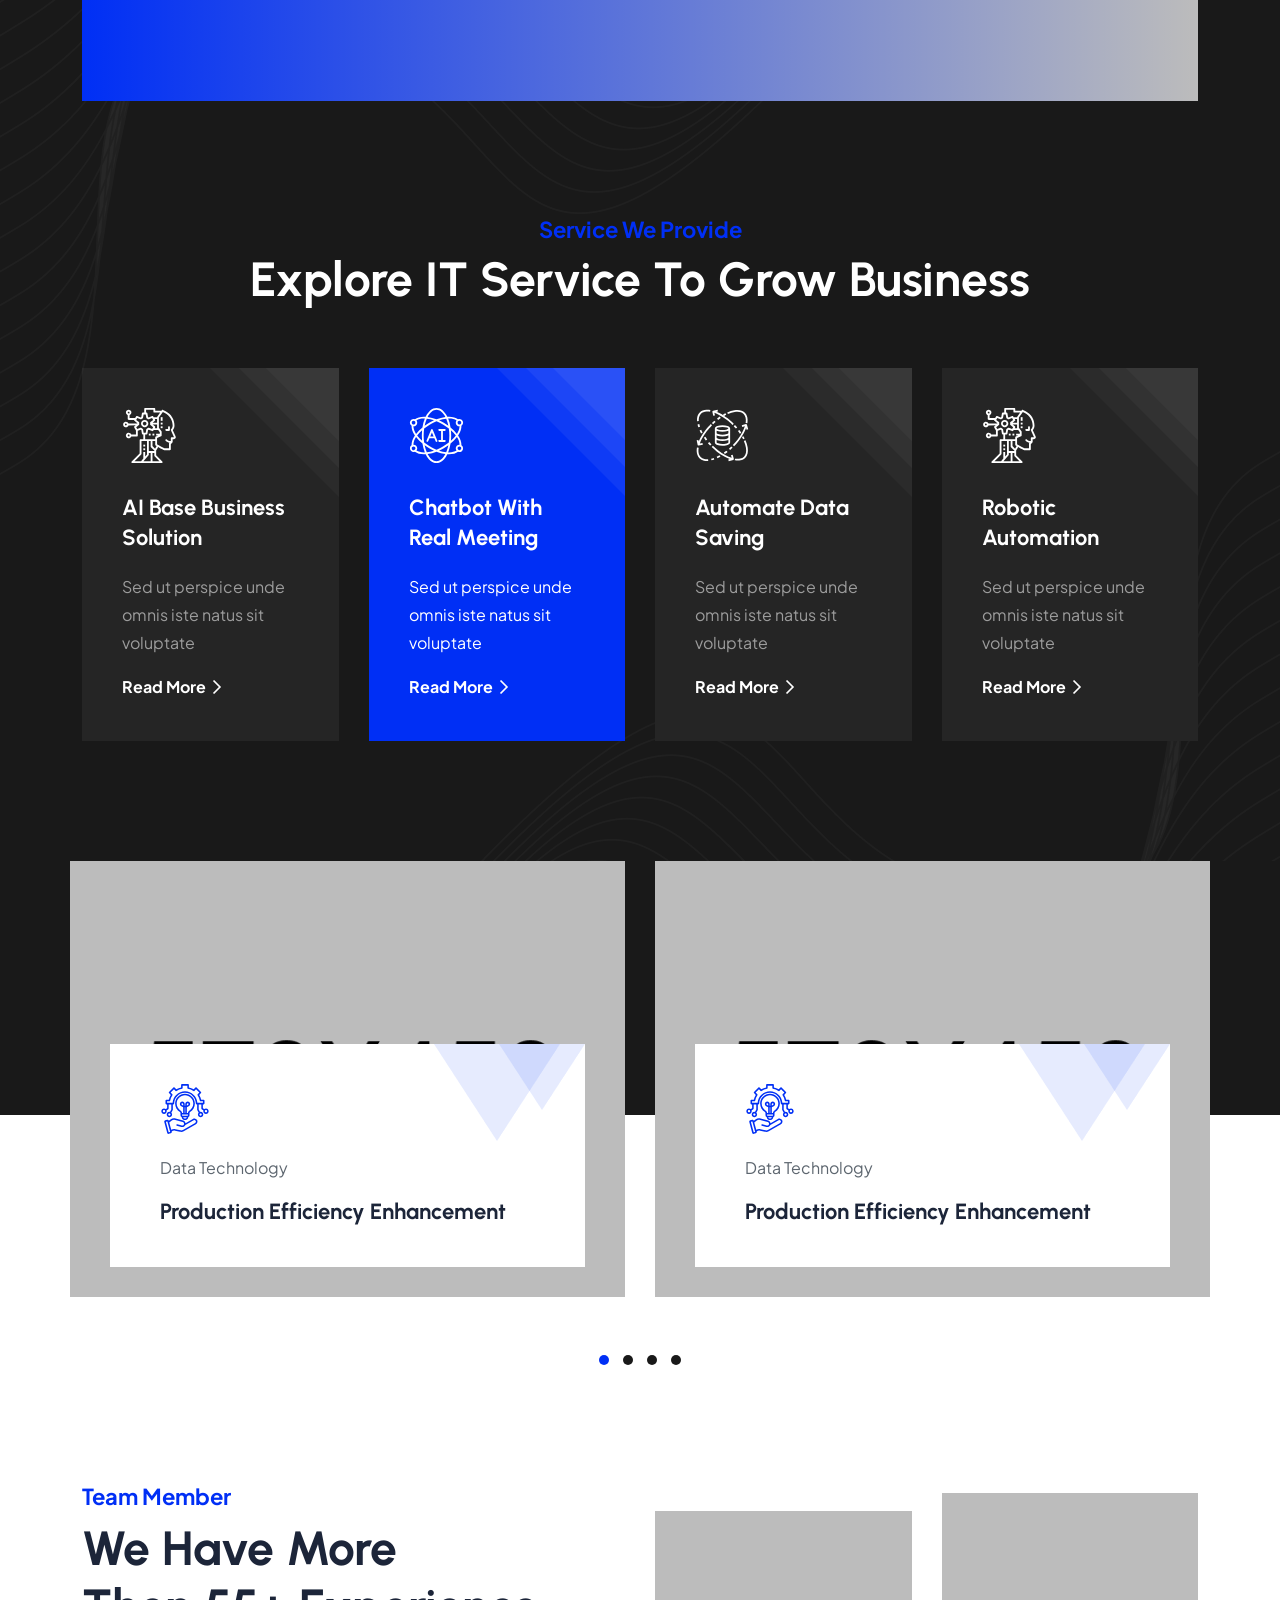
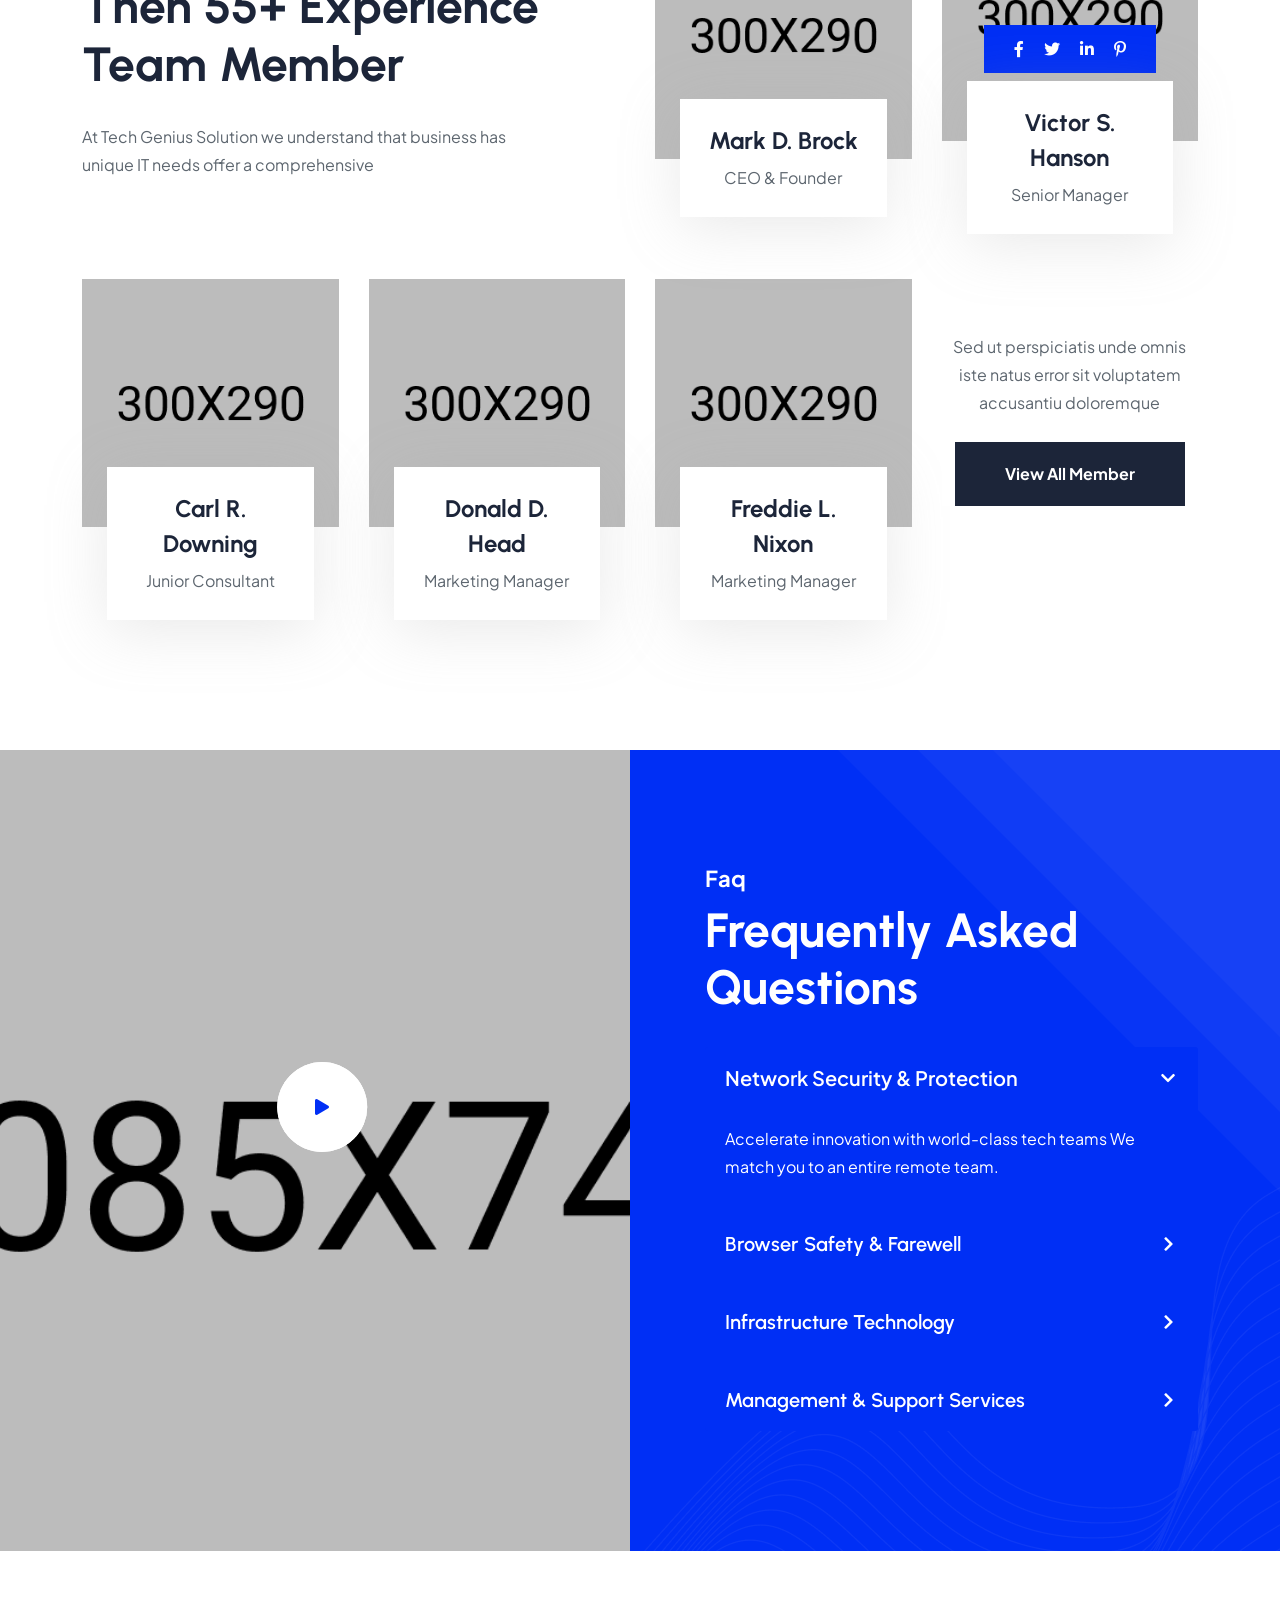
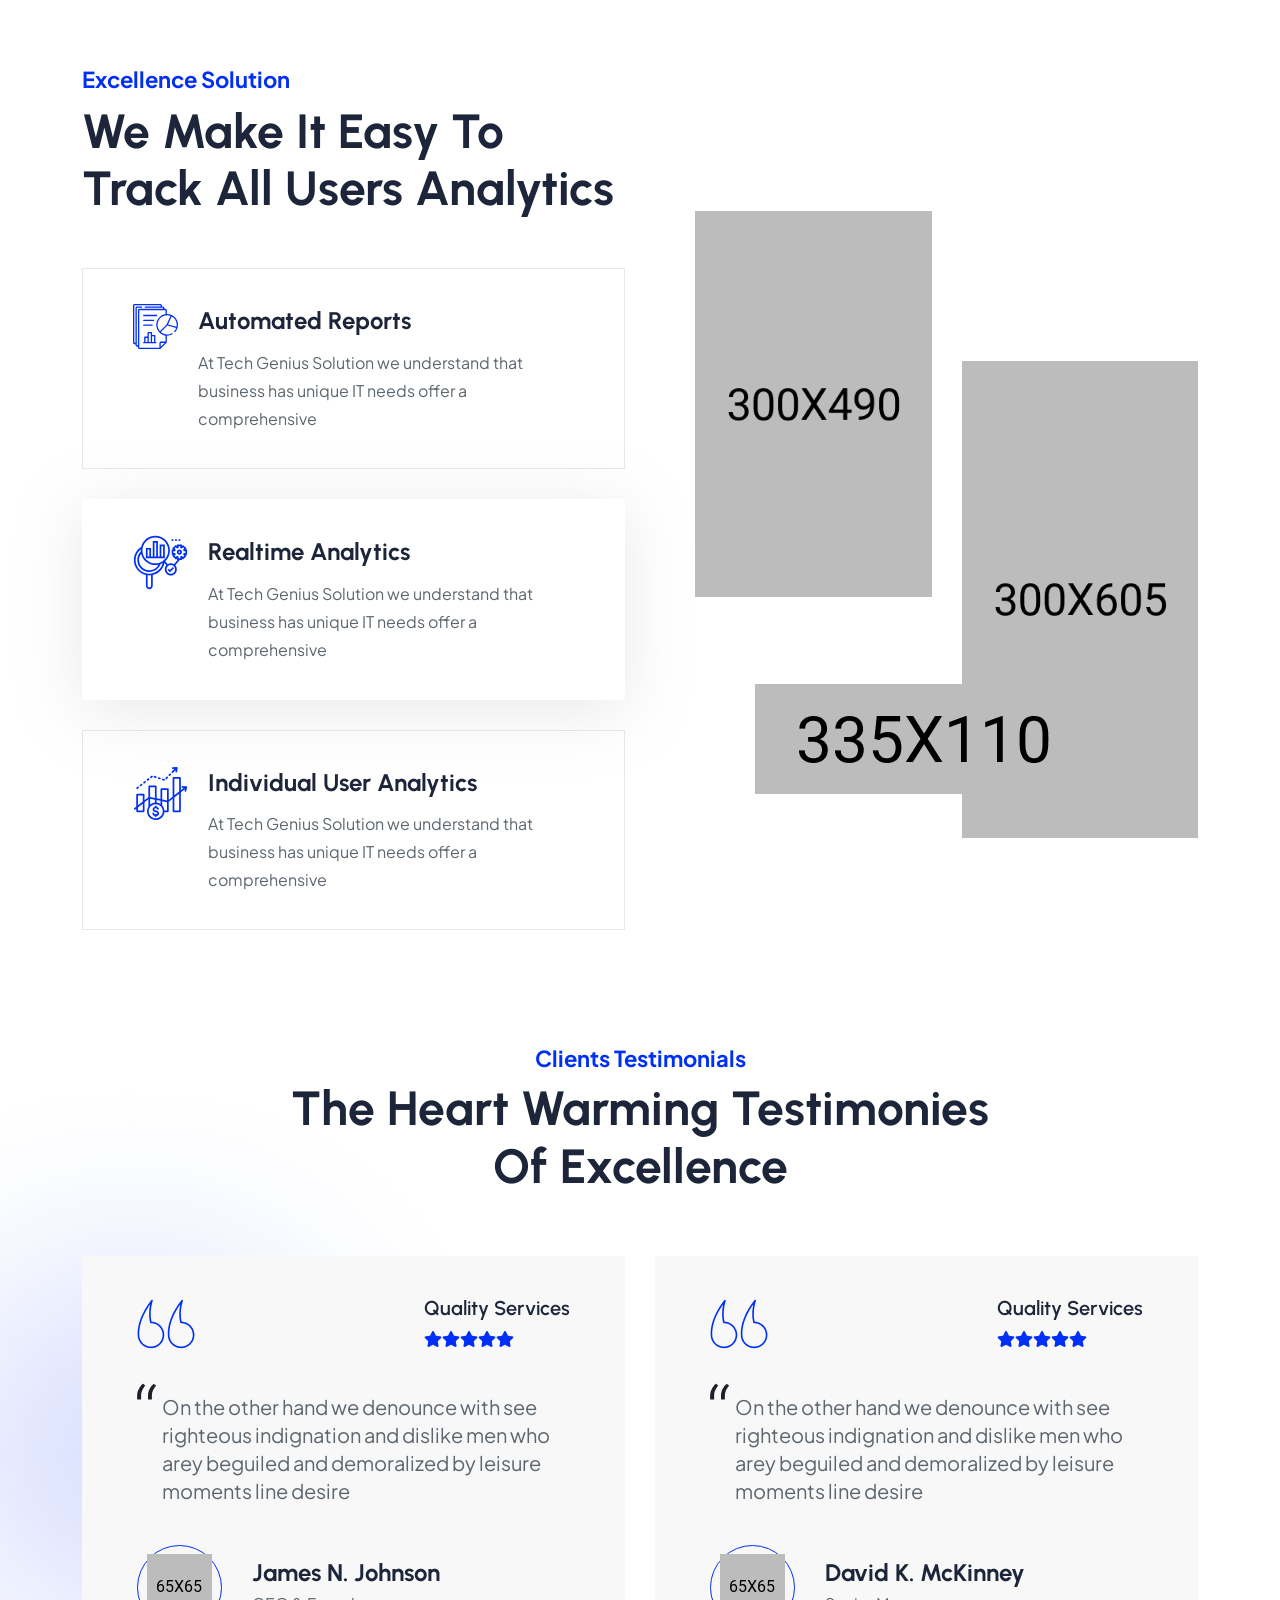
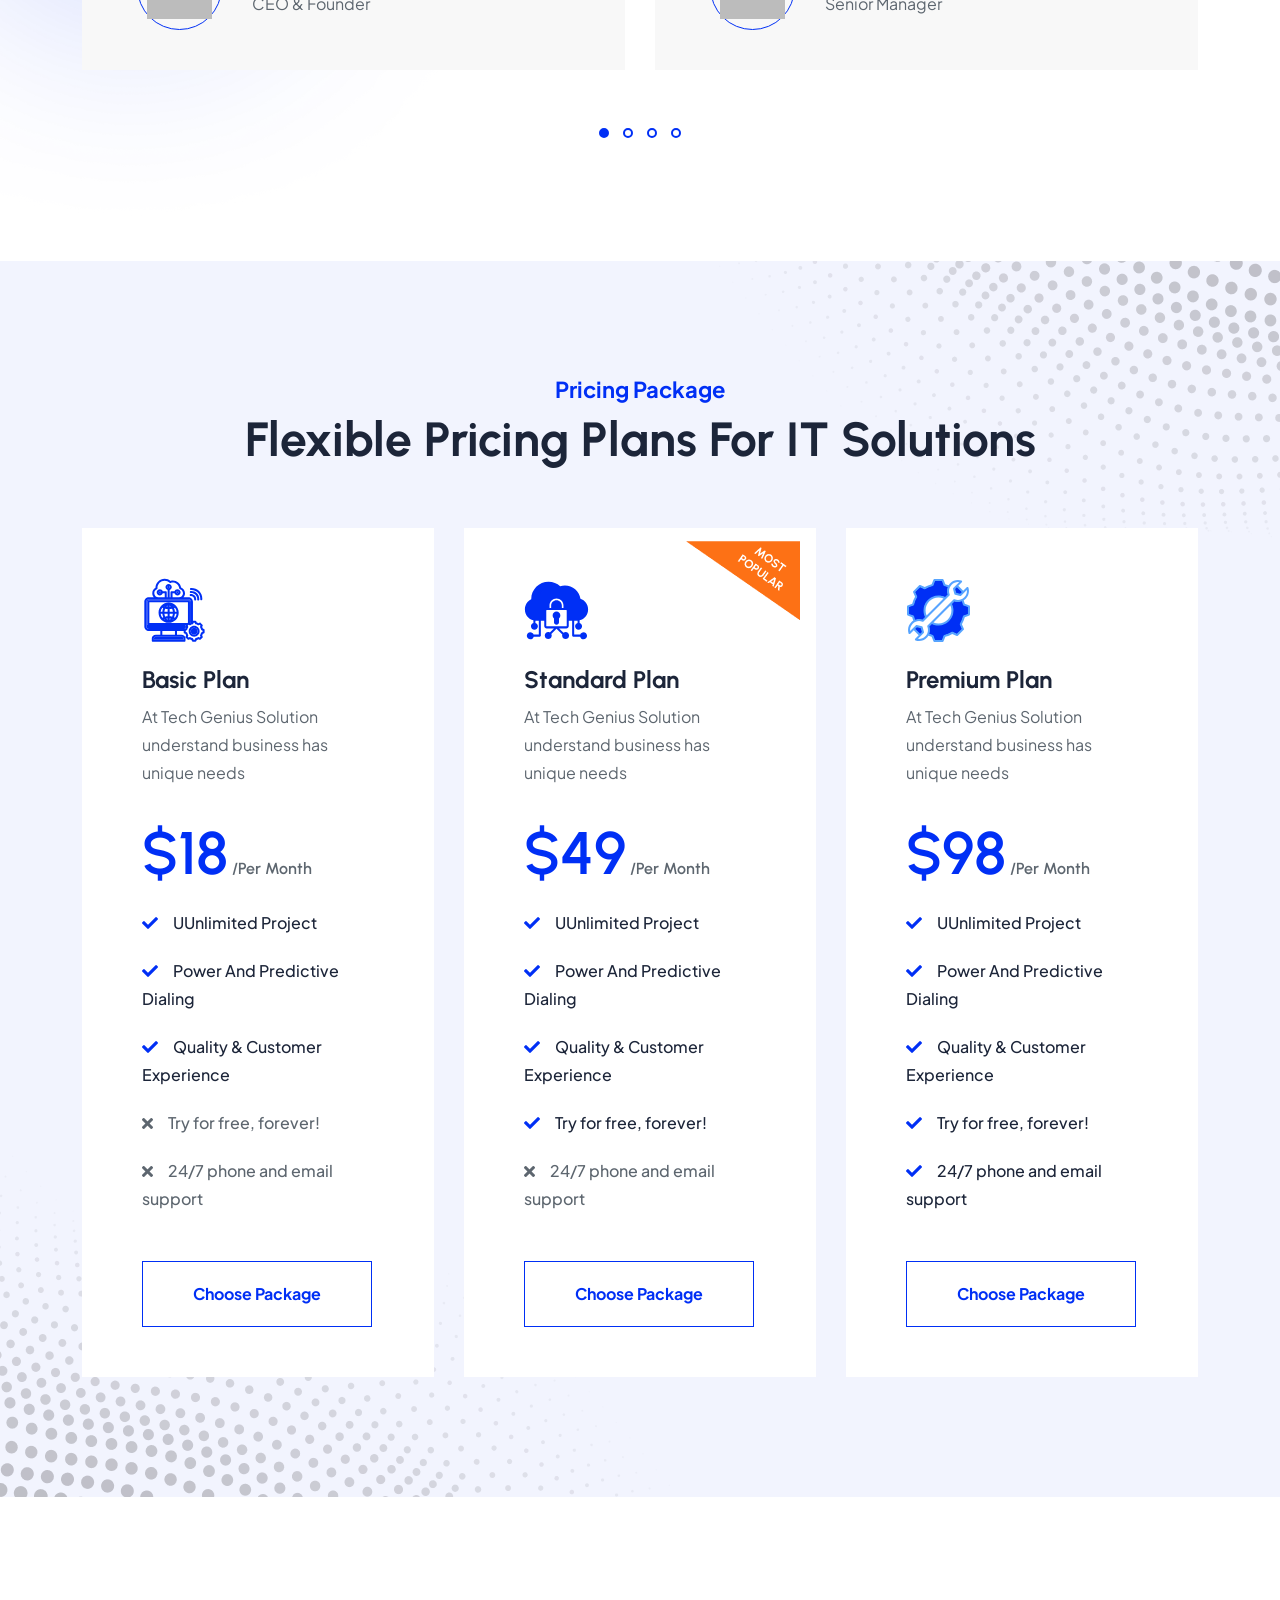
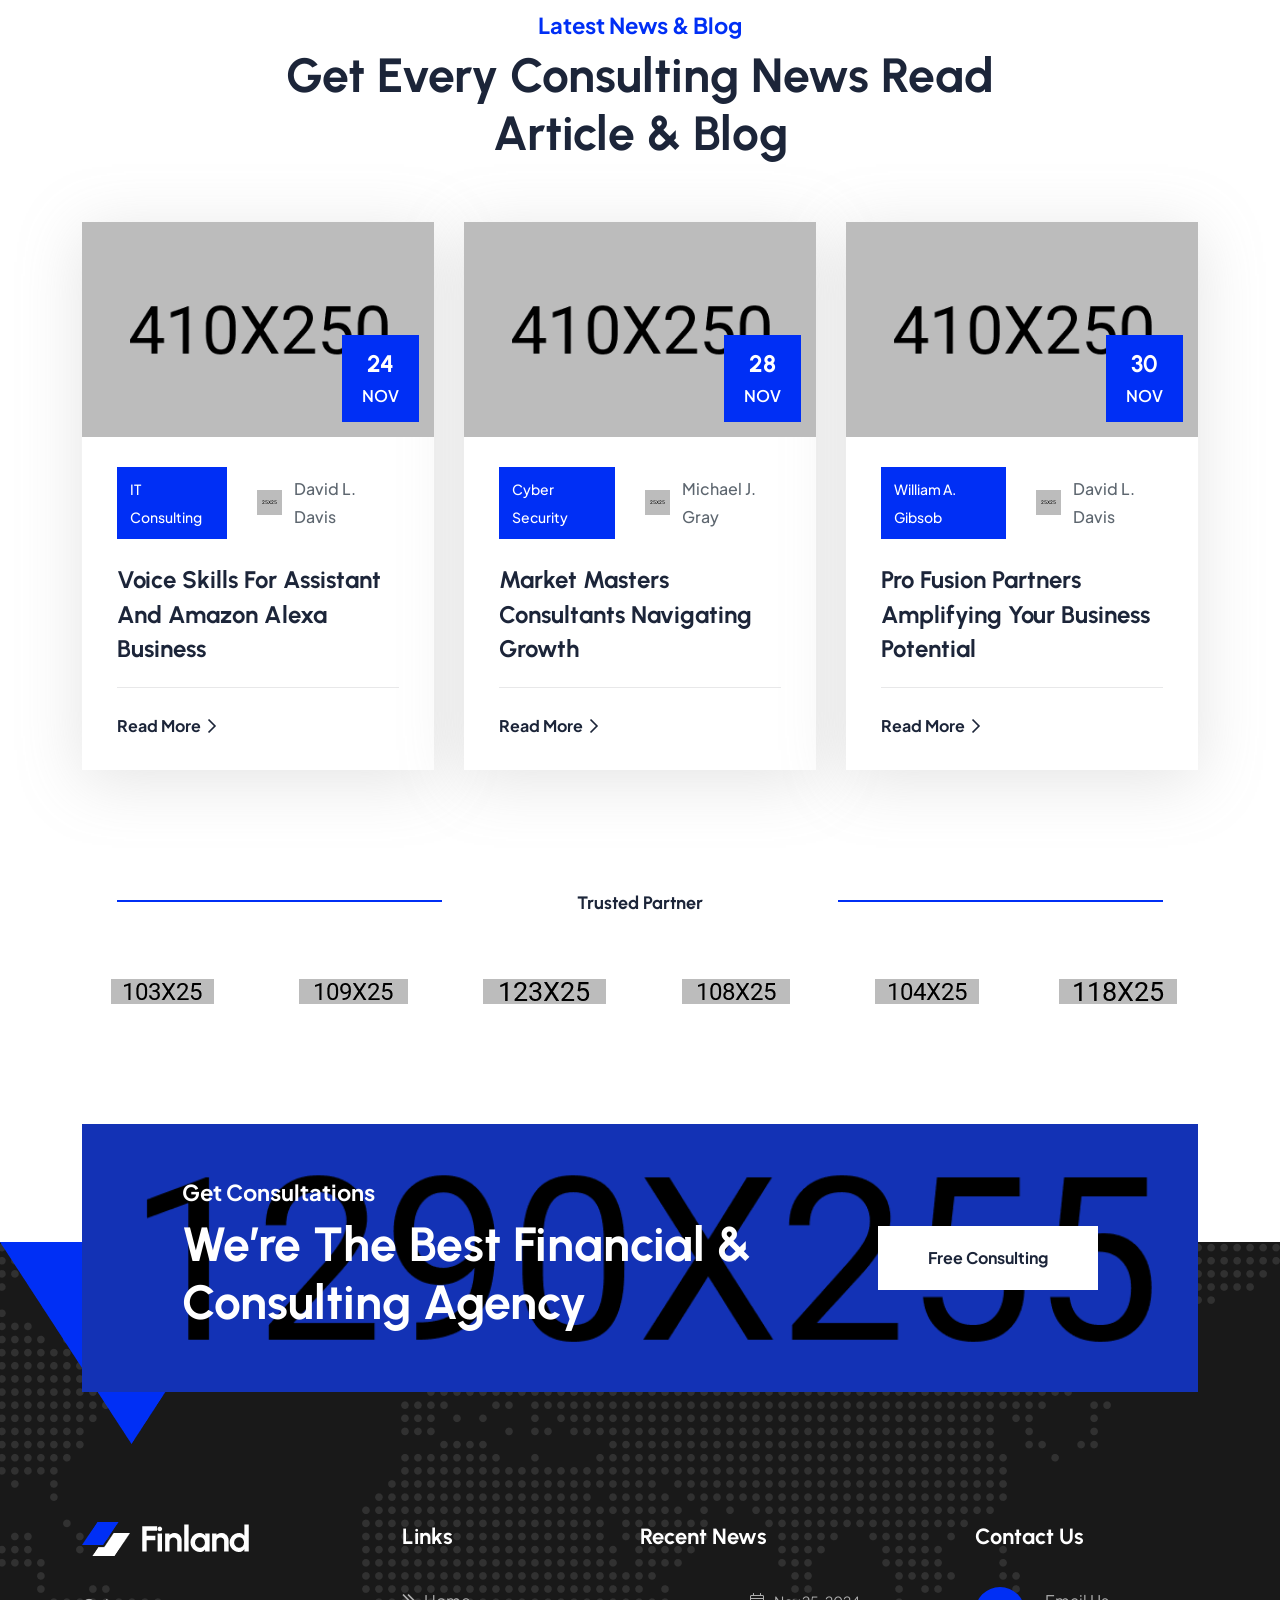
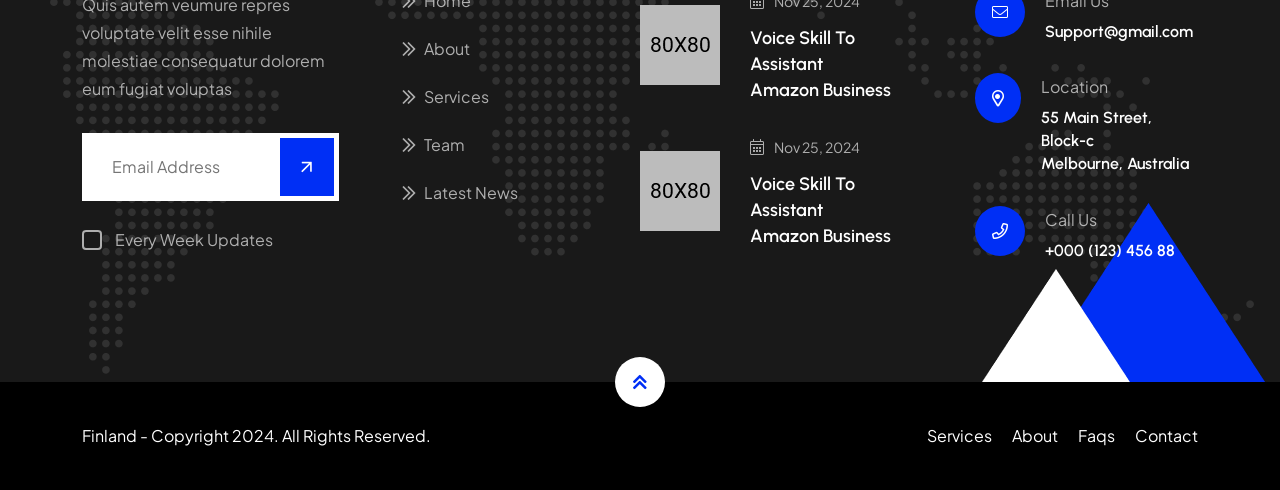
<file: template/index-2.html>
<!DOCTYPE html>
<html lang="en">
    <head>
        <meta charset="UTF-8">
        <meta http-equiv="X-UA-Compatible" content="IE=edge">
        <meta name="viewport" content="width=device-width, initial-scale=1.0">
        <meta name="author" content="modinatheme">
        <!-- Page title -->
        <title>Finland - Multi-Purpose HTML5 Template</title>
        <!-- Favicon -->
        <link rel="shortcut icon" href="assets/img/favicon/favicon.png">
        <!-- Bootstrap min.css -->
        <link rel="stylesheet" href="assets/css/bootstrap.min.css">
        <!-- Font Awesome.css -->
        <link rel="stylesheet" href="assets/css/font-awesome.css">
        <!-- Animate.css -->
        <link rel="stylesheet" href="assets/css/animate.css">
        <!-- Magnific Popup.css -->
        <link rel="stylesheet" href="assets/css/magnific-popup.css">
        <!-- MeanMenu.css -->
        <link rel="stylesheet" href="assets/css/meanmenu.css">
        <!-- Swiper Bundle.css -->
        <link rel="stylesheet" href="assets/css/swiper.min.css">
        <!-- Nice Select.css -->
        <link rel="stylesheet" href="assets/css/nice-select.css">
        <!-- Main.css -->
        <link rel="stylesheet" href="assets/css/main.css">
        <!-- Style.css -->
        <link rel="stylesheet" href="style.css">
        <!-- template main style css file -->
    </head>
    <body>
        <!-- Preloader Section Here -->
        <div id="preloader" class="preloader">
            <div class="animation-preloader">
                <div class="spinner style-2">                
                </div>
                <div class="txt-loading">
                    <span data-text-preloader="F" class="letters-loading">
                    F
                    </span>
                    <span data-text-preloader="I" class="letters-loading">
                    I
                    </span>
                    <span data-text-preloader="N" class="letters-loading">
                    N
                    </span>
                    <span data-text-preloader="L" class="letters-loading">
                    L
                    </span>
                    <span data-text-preloader="A" class="letters-loading">
                    A
                    </span>
                    <span data-text-preloader="N" class="letters-loading">
                    N
                    </span>
                    <span data-text-preloader="D" class="letters-loading">
                    D
                    </span>
                </div>
                <p class="text-center">Loading</p>
            </div>
            <div class="loader">
                <div class="row">
                    <div class="col-3 loader-section section-left">
                        <div class="bg"></div>
                    </div>
                    <div class="col-3 loader-section section-left">
                        <div class="bg"></div>
                    </div>
                    <div class="col-3 loader-section section-right">
                        <div class="bg"></div>
                    </div>
                    <div class="col-3 loader-section section-right">
                        <div class="bg"></div>
                    </div>
                </div>
            </div>
        </div>
        <!-- Main Header Section Here -->
        <header class="main-header-2">
            <div class="top-header-2">
                <div class="container-fluid">
                    <div class="top-header-items">
                        <ul class="contact-list">
                            <li>
                                <i class="far fa-map-marker-alt"></i> 55 Main Street,2nd block, New York
                            </li>
                            <li>
                                <i class="far fa-envelope"></i>infofinland@gmail.com
                            </li>
                        </ul>
                        <div class="header-right">
                            <ul class="contact-list">
                                <li>
                                    <i class="fal fa-clock"></i>Mod-friday, 09am -05pm
                                </li>
                            </ul>
                            <ul class="social-icon">
                                <li>
                                    <a href="#"><i class="fab fa-facebook-f"></i></a>
                                </li>
                                <li>
                                    <a href="#"><i class="fab fa-twitter"></i></a>
                                </li>
                                <li>
                                    <a href="#"><i class="fab fa-linkedin-in"></i></a>
                                </li>
                                <li>
                                    <a href="#"><i class="fab fa-pinterest-p"></i></a>
                                </li>
                            </ul>
                        </div>
                    </div>
                </div>
            </div>
            <!-- Header Nav Menu Start -->
            <div class="header-menu-area sticky-header">
                <div class="container-fluid">
                    <div class="header-menu-items header-2">
                        <div class="row align-items-center">
                            <div class="col-xxl-8 col-xl-9">
                                <div class="menu">
                                    <div class="sticky-logo-2">
                                        <a href="index.html" class="normal-logo">
                                        <img src="assets/img/logo/logo2.png" alt="logo-img">
                                        </a>
                                        <a href="index.html" class="logo-sticky">
                                        <img src="assets/img/logo/logo3.png" alt="logo-img">
                                        </a>
                                    </div>
                                    <nav id="main-menu" class="main-menu">
                                        <ul>
                                            <li class="dropdown active">
                                                <a href="index.html">Home</a>
                                                <ul>
                                                    <li><a href="index.html">Home Consulting</a></li>
                                                    <li><a href="index-2.html">IT Solutions</a></li>
                                                    <li><a href="index-3.html">Baking</a></li>
                                                    <li><a href="index-4.html">Solar Energy</a></li>
                                                </ul>
                                            </li>
                                            <li><a href="about.html">About Us</a></li>
                                            <li class="dropdown">
                                                <a href="services.html">Service</a>
                                                <ul class="submenu">
                                                    <li><a href="services.html">Service</a></li>
                                                    <li><a href="service-details.html">Service Details</a></li>
                                                </ul>
                                            </li>
                                            <li><a href="projects.html">Projects</a></li>
                                            <li class="dropdown">
                                                <a href="#">Pages</a>
                                                <ul class="submenu">
                                                    <li><a href="project-details.html">Project Details</a></li>
                                                    <li><a href="team.html">Team</a></li>
                                                    <li><a href="team-details.html">Team Details</a></li>
                                                </ul>
                                            </li>
                                            <li class="dropdown">
                                                <a href="news.html">News</a>
                                                <ul class="submenu">
                                                    <li><a href="news.html">News</a></li>
                                                    <li><a href="news-details.html">News Details</a></li>
                                                </ul>
                                            </li>
                                            <li><a href="contact.html">Contact</a></li>
                                        </ul>
                                    </nav>
                                </div>
                            </div>
                            <div class="col-xxl-4 col-xl-3">
                                <div class="menu-components style-two">
                                    <div class="contact-info-items">
                                        <div class="icon">
                                            <i class="far fa-phone-volume"></i>
                                        </div>
                                        <div class="content">
                                            <p>Urgent Call</p>
                                            <h6>+296 358 700 88</h6>
                                        </div>
                                    </div>
                                    <div class="header-button-2">
                                        <a href="contact.html" class="theme-btn header-btn">
                                        Get A Quote
                                        </a>
                                    </div>
                                    <div class="header-dots">
                                        <button id="openButton">
                                        <img src="assets/img/logo/bar2.png" alt="dots">
                                        </button>
                                    </div>
                                    <div class="header-dots-2">
                                        <button id="openButton2">
                                        <img src="assets/img/logo/bar3.png" alt="dots">
                                        </button>
                                    </div>
                                </div>
                                <div class="mobile-menu-bar d-xl-none text-end">
                                    <a href="#" class="mobile-menu-toggle-btn"><i class="fal fa-bars"></i></a>
                                </div>
                            </div>
                        </div>
                    </div>
                </div>
            </div>
        </header>
        <!-- Menu Sidebar Section Start -->
        <div class="menu-sidebar-area">
            <div class="menu-sidebar-wrapper">
                <div class="menu-sidebar-close">
                    <button class="menu-sidebar-close-btn" id="menu_sidebar_close_btn">
                    <i class="fal fa-times"></i>
                    </button>
                </div>
                <div class="menu-sidebar-content">
                    <div class="menu-sidebar-logo">
                        <a href="index.html">
                        <img src="assets/img/logo/logo.png" alt="logo">
                        </a>
                    </div>
                    <div class="mobile-nav-menu"></div>
                    <div class="info-main-items">
                        <div class="info-title">
                            <h4>contact Info</h4>
                        </div>
                        <div class="contact-info-items d-flex align-items-center">
                            <div class="icon">
                                <i class="fas fa-map-marker-alt"></i>
                            </div>
                            <div class="content">
                                <h5>Our Location</h5>
                                <p>55 Main Street,2nd block, New York</p>
                            </div>
                        </div>
                        <div class="contact-info-items d-flex align-items-center">
                            <div class="icon">
                                <i class="fal fa-envelope"></i>
                            </div>
                            <div class="content">
                                <h5>Email Address</h5>
                                <p>infofinland@gmail.com</p>
                            </div>
                        </div>
                        <div class="contact-info-items d-flex align-items-center">
                            <div class="icon">
                                <i class="fal fa-clock"></i>
                            </div>
                            <div class="content">
                                <h5>Opening Hours:</h5>
                                <p>Mod-friday, 09am -05pm</p>
                            </div>
                        </div>
                        <div class="contact-info-items d-flex align-items-center">
                            <div class="icon">
                                <i class="far fa-phone"></i>
                            </div>
                            <div class="content">
                                <h5>Make A Call</h5>
                                <p>+296 358 700 88</p>
                            </div>
                        </div>
                    </div>
                    <a href="contact.html" class="theme-btn style-2 mt-5">
                    contact us
                    </a>
                    <ul class="social-icon">
                        <li>
                            <a href="#"><i class="fab fa-facebook-f"></i></a>
                        </li>
                        <li>
                            <a href="#"><i class="fab fa-twitter"></i></a>
                        </li>
                        <li>
                            <a href="#"><i class="fab fa-linkedin-in"></i></a>
                        </li>
                        <li>
                            <a href="#"><i class="fab fa-pinterest-p"></i></a>
                        </li>
                    </ul>
                </div>
            </div>
        </div>
        <!-- Sidebar Area Here -->
        <div id="targetElement" class="side_bar slideInRight side_bar_hidden">
            <div class="side_bar_overlay"></div>
            <div class="logo mb-50">
                <img src="assets/img/logo/footer-logo.png" alt="logo">
            </div>
            <p>
                Quis autem veumure repreh volu tate velit esse niholestiae conseua veillum dolorem eum fugiat voluta nulla pariatur systems ways
            </p>
            <div class="info mt-50">
                <div class="icon__item">
                    <div class="icon">
                        <i class="far fa-map-marker-alt"></i>
                    </div>
                    <div class="content">
                        <p>Location</p>
                        <h6>Main Street, Melbourne, Australia</h6>
                    </div>
                </div>
                <div class="icon__item">
                    <div class="icon">
                        <i class="fal fa-envelope"></i>
                    </div>
                    <div class="content">
                        <p>Email Address</p>
                        <h6>Support@gmail.com</h6>
                    </div>
                </div>
                <div class="icon__item">
                    <div class="icon">
                        <i class="far fa-phone"></i>
                    </div>
                    <div class="content">
                        <p>
                            Make A Call
                        </p>
                        <h6>+000 (123) 456 88</h6>
                    </div>
                </div>
                <div class="icon__item">
                    <div class="icon">
                        <i class="fal fa-clock"></i>
                    </div>
                    <div class="content">
                        <p>
                            Opening Hours:
                        </p>
                        <h6>Mon-Fri 8am-5pm</h6>
                    </div>
                </div>
            </div>
            <div class="single-gallery mt-40">
                <div class="gallery-wrap">
                    <div class="gallery-item">
                        <div class="thumb">
                            <img src="assets/img/gallery/gallery1.png" alt="gallery__img">
                            <div class="icon">
                                <i class="far fa-plus"></i>
                            </div>
                        </div>
                        <div class="thumb">
                            <img src="assets/img/gallery/gallery2.png" alt="gallery__img">
                            <div class="icon">
                                <i class="far fa-plus"></i>
                            </div>
                        </div>
                        <div class="thumb">
                            <img src="assets/img/gallery/gallery3.png" alt="gallery__img">
                            <div class="icon">
                                <i class="far fa-plus"></i>
                            </div>
                        </div>
                    </div>
                    <div class="gallery-item">
                        <div class="thumb">
                            <img src="assets/img/gallery/gallery4.png" alt="gallery__img">
                            <div class="icon">
                                <i class="far fa-plus"></i>
                            </div>
                        </div>
                        <div class="thumb">
                            <img src="assets/img/gallery/gallery5.png" alt="gallery__img">
                            <div class="icon">
                                <i class="far fa-plus"></i>
                            </div>
                        </div>
                        <div class="thumb">
                            <img src="assets/img/gallery/gallery6.png" alt="gallery__img">
                            <div class="icon">
                                <i class="far fa-plus"></i>
                            </div>
                        </div>
                    </div>
                </div>
            </div>
            <button id="closeButton" class="text-white"><i class="fas fa-times"></i></button>
        </div>
        <!-- Hero Section Here -->
        <section class="hero-section">
            <div class="hero-2" data-background="assets/img/hero/hero-bg.jpg">
                <div class="circle-shape">
                    <img src="assets/img/hero/circle.png" alt="circle-img">
                </div>
                <div class="container">
                    <div class="row align-items-center">
                        <div class="col-xl-5 col-lg-6">
                            <div class="hero-content">
                                <h6 class="head-title wow fadeInUp">
                                    We’re 100% Trusted Agency
                                </h6>
                                <h1 class="wow fadeInUp" data-wow-delay=".3s">
                                    Bridging the 
                                    Gap in Your IT
                                    Solutions
                                </h1>
                                <h6 class="wow fadeInUp" data-wow-delay=".5s">
                                    25+ Years Of Experience In Consulting Services
                                </h6>
                                <div class="hero-button wow fadeInUp" data-wow-delay=".7s">
                                    <a href="contact.html" class="theme-btn hover-white">
                                    Free Consulting
                                    </a>
                                    <a href="service-details.html" class="theme-btn-2">
                                    Explore Services<i class="fas fa-chevron-right"></i>
                                    </a>
                                </div>
                            </div>
                        </div>
                        <div class="col-xl-7 col-lg-6 mt-5 mt-lg-0 wow fadeInRight" data-wow-delay=".4s">
                            <div class="hero-image">
                                <img src="assets/img/hero/hero4.jpg" alt="hero-img">
                            </div>
                        </div>
                    </div>
                </div>
            </div>
        </section>
        <!-- About Section Here -->
        <section class="about-section ralt fix section-padding">
            <div class="shape float-bob-y">
                <img src="assets/img/about/arrow-shape.png" alt="shape-img">
            </div>
            <div class="container">
                <div class="section-title width-style">
                    <span class="color-style-2 wow fadeInUp">
                    Who We Are
                    </span>
                    <h2 class="wow fadeInUp" data-wow-delay=".3s">
                        Infinite IT Services Unlocking Limitless 
                        Possibilities for Your Business Artificial Intelligence
                        Company That Excels Problem Solutions
                    </h2>
                </div>
                <div class="single-about-wrapper-2">
                    <div class="row">
                        <div class="col-xl-6 col-lg-6">
                            <div class="about-image-item ralt">
                                <div class="circle-shape">
                                    <img src="assets/img/about/circle-shape.png" alt="shape-img">
                                </div>
                                <div class="bg-shape">
                                    <img src="assets/img/about/bg-shape.png" alt="shape-img">
                                </div>
                                <div class="row">
                                    <div class="col-lg-6 col-md-6 col-sm-6 wow fadeInUp" data-wow-delay=".3s">
                                        <div class="about-image-1">
                                            <img src="assets/img/about/about2.jpg" alt="about-img">
                                        </div>
                                    </div>
                                    <div class="col-lg-6 col-md-6 col-sm-6 wow fadeInUp" data-wow-delay=".5s">
                                        <div class="about-image-2">
                                            <img src="assets/img/about/about3.jpg" alt="about-img">
                                        </div>
                                    </div>
                                </div>
                            </div>
                        </div>
                        <div class="col-xl-6 col-lg-6 mt-5 mt-lg-0">
                            <div class="about-content">
                                <p class="text  wow fadeInUp">
                                    Feel free to reach out to us <a href="about.html">through contact information</a> provided below, and one of our representatives will get back to you as soon as
                                    possible. Thank you for your interest in <a href="about.html">Finland</a>. 
                                </p>
                                <div class="single-system-item wow fadeInUp" data-wow-delay=".3s">
                                    <div class="icon">
                                        <img src="assets/img/about/icon/icon1.svg" alt="icon-img">
                                    </div>
                                    <div class="content">
                                        <h4>
                                            Information Management System
                                        </h4>
                                        <p>
                                            At Tech Genius Solution we understand that business
                                            has unique IT needs offer a comprehensive
                                        </p>
                                    </div>
                                </div>
                                <div class="single-system-item wow fadeInUp" data-wow-delay=".5s">
                                    <div class="icon">
                                        <img src="assets/img/about/icon/icon2.svg" alt="icon-img">
                                    </div>
                                    <div class="content">
                                        <h4>
                                            Multifunctional Technology
                                        </h4>
                                        <p>
                                            IT solutions designed streamline operations, enhance productivity, ensure the security  infrastructure.
                                        </p>
                                    </div>
                                </div>
                            </div>
                        </div>
                    </div>
                </div>
            </div>
        </section>
        <!-- Service Section Here -->
        <section class="service-section  section-padding pt-0">
            <div class="bg-shape">
                <img src="assets/img/service/bg-shape.png" alt="shape-img">
            </div>
            <div class="container">
                <div class="section-title">
                    <span class="color-style-2 wow fadeInUp">
                    IT Services Designed
                    </span>
                    <h2 class="wow fadeInUp" data-wow-delay=".3s">
                        We Provide the Most Responsive
                        and functional IT design
                    </h2>
                </div>
                <div class="row">
                    <div class="col-xl-4 col-lg-4 col-md-6 wow fadeInUp" data-wow-delay=".3s">
                        <div class="single-service-style-2 center">
                            <div class="icon">
                                <img src="assets/img/service/icon/icon4.svg" alt="icon-img">
                            </div>
                            <div class="content">
                                <h3>
                                    <a href="service-details.html">
                                    IT Management Solutions
                                    </a>
                                </h3>
                                <p>
                                    Sed ut perspiciatis unde omnis iste natus error sit voluptatem accusantiu doloremque
                                    laudantium, totam  aperiam, eaque
                                </p>
                                <a href="service-details.html" class="theme-btn-2 color-style-2 mt-3">
                                Read More<i class="fas fa-chevron-right"></i>
                                </a>
                            </div>
                        </div>
                    </div>
                    <div class="col-xl-4 col-lg-4 col-md-6 wow fadeInUp" data-wow-delay=".5s">
                        <div class="single-service-style-2 active center">
                            <div class="icon">
                                <img src="assets/img/service/icon/icon5.svg" alt="icon-img">
                            </div>
                            <div class="content">
                                <h3>
                                    <a href="service-details.html">
                                    Product Control Services
                                    </a>
                                </h3>
                                <p>
                                    Sed ut perspiciatis unde omnis iste natus error sit voluptatem accusantiu doloremque
                                    laudantium, totam  aperiam, eaque
                                </p>
                                <a href="service-details.html" class="theme-btn-2 color-style-2 mt-3">
                                Read More<i class="fas fa-chevron-right"></i>
                                </a>
                            </div>
                        </div>
                    </div>
                    <div class="col-xl-4 col-lg-4 col-md-6 wow fadeInUp" data-wow-delay=".7s">
                        <div class="single-service-style-2 center">
                            <div class="icon">
                                <img src="assets/img/service/icon/icon6.svg" alt="icon-img">
                            </div>
                            <div class="content">
                                <h3>
                                    <a href="service-details.html">
                                    Quality Control Systems
                                    </a>
                                </h3>
                                <p>
                                    Sed ut perspiciatis unde omnis iste natus error sit voluptatem accusantiu doloremque
                                    laudantium, totam  aperiam, eaque
                                </p>
                                <a href="service-details.html" class="theme-btn-2 color-style-2 mt-3">
                                Read More<i class="fas fa-chevron-right"></i>
                                </a>
                            </div>
                        </div>
                    </div>
                </div>
            </div>
        </section>
        <!-- IT Service Provide Section Here -->
        <section class="service-provide">
            <div class="line-shape">
                <img src="assets/img/service/line-shape.png" alt="shape-img">
            </div>
            <div class="container">
                <div class="single-it-service-provide">
                    <div class="arrow-shape wow fadeInUp" data-wow-delay=".3s">
                        <img src="assets/img/service/arrow.png" alt="shape-img">
                    </div>
                    <div class="arrow-shape-2 wow fadeInUp" data-wow-delay=".5s">
                        <img src="assets/img/service/arrow2.png" alt="shape-img">
                    </div>
                    <div class="service-bg" data-background="assets/img/service/service-provide-bg.jpg">
                        <div class="single-provide-content">
                            <div class="section-content">
                                <span class="wow fadeInUp">
                                Why Get Our Services
                                </span>
                                <h2 class="wow fadeInUp" data-wow-delay=".3s">
                                    We Provide Quality IT 
                                    Solutions For your Business
                                </h2>
                                <p class="wow fadeInUp" data-wow-delay=".5s">
                                    Sed ut perspiciatis unde omnis iste natus error sit voluptatem
                                    accusantiu doloremque laudantium, totam  aperiam
                                </p>
                                <a href="contact.html" class="theme-btn bg-style-5 wow fadeInUp" data-wow-delay=".7s">
                                Free Consulting
                                </a>
                            </div>
                            <div class="video-btn video-pulse">
                                <a class="video-popup" href="https://www.youtube.com/watch?v=Cn4G2lZ_g2I"><i class="fas fa-play"></i></a>
                            </div>
                        </div>
                    </div>
                </div>
            </div>
        </section>
        <!-- IT Service Provide Section Here -->
        <section class="service-provide-2 section-bg-3 section-padding">
            <div class="line-shape-2">
                <img src="assets/img/service/line-shape2.png" alt="shape-img">
            </div>
            <div class="container">
                <div class="section-title">
                    <span class="color-style-2 wow fadeInUp">
                    Service We Provide
                    </span>
                    <h2 class="title wow fadeInUp" data-wow-delay=".3s">
                        Explore IT Service to Grow Business
                    </h2>
                </div>
                <div class="row">
                    <div class="col-xl-3 col-lg-6 col-md-6 wow fadeInUp" data-wow-delay=".2s">
                        <div class="single-service-provide-card">
                            <div class="icon">
                                <img src="assets/img/service/icon/icon7.svg" alt="icon-img">
                            </div>
                            <div class="content">
                                <h4>
                                    <a href="service-details.html">
                                    AI Base Business 
                                    Solution
                                    </a>
                                </h4>
                                <p>
                                    Sed ut perspice unde omnis iste natus sit voluptate
                                </p>
                                <a href="service-details.html" class="theme-btn-2 color-style-3 mt-3">
                                Read More<i class="fas fa-chevron-right"></i>
                                </a>
                            </div>
                        </div>
                    </div>
                    <div class="col-xl-3 col-lg-6 col-md-6 wow fadeInUp" data-wow-delay=".4s">
                        <div class="single-service-provide-card active">
                            <div class="icon">
                                <img src="assets/img/service/icon/icon8.svg" alt="icon-img">
                            </div>
                            <div class="content">
                                <h4>
                                    <a href="service-details.html">
                                    Chatbot with 
                                    Real meeting
                                    </a>
                                </h4>
                                <p>
                                    Sed ut perspice unde omnis iste natus sit voluptate
                                </p>
                                <a href="service-details.html" class="theme-btn-2 color-style-3 mt-3">
                                Read More<i class="fas fa-chevron-right"></i>
                                </a>
                            </div>
                        </div>
                    </div>
                    <div class="col-xl-3 col-lg-6 col-md-6 wow fadeInUp" data-wow-delay=".6s">
                        <div class="single-service-provide-card">
                            <div class="icon">
                                <img src="assets/img/service/icon/icon9.svg" alt="icon-img">
                            </div>
                            <div class="content">
                                <h4>
                                    <a href="service-details.html">
                                    Automate Data 
                                    Saving
                                    </a>
                                </h4>
                                <p>
                                    Sed ut perspice unde omnis iste natus sit voluptate
                                </p>
                                <a href="service-details.html" class="theme-btn-2 color-style-3 mt-3">
                                Read More<i class="fas fa-chevron-right"></i>
                                </a>
                            </div>
                        </div>
                    </div>
                    <div class="col-xl-3 col-lg-6 col-md-6 wow fadeInUp" data-wow-delay=".8s">
                        <div class="single-service-provide-card">
                            <div class="icon">
                                <img src="assets/img/service/icon/icon10.svg" alt="icon-img">
                            </div>
                            <div class="content">
                                <h4>
                                    <a href="service-details.html">
                                    Robotic <br>
                                    Automation
                                    </a>
                                </h4>
                                <p>
                                    Sed ut perspice unde omnis iste natus sit voluptate
                                </p>
                                <a href="service-details.html" class="theme-btn-2 color-style-3 mt-3">
                                Read More<i class="fas fa-chevron-right"></i>
                                </a>
                            </div>
                        </div>
                    </div>
                </div>
            </div>
        </section>
        <!-- IT Case Study Section Here -->
        <section class="it-case-study fix section-padding pt-0">
            <div class="single-case-study-wrapper">
                <div class="swiper case-study-wrapper">
                    <div class="swiper-wrapper">
                        <div class="swiper-slide">
                            <div class="single-it-case-study">
                                <div class="case-study-image">
                                    <img src="assets/img/case-study/case-study1.jpg" alt="study-img">
                                    <div class="case-study-content">
                                        <div class="arrow-shape">
                                            <img src="assets/img/case-study/arrow-shape.png" alt="shape-img">
                                        </div>
                                        <div class="icon">
                                            <img src="assets/img/case-study/icon/icon1.svg" alt="icon-img">
                                        </div>
                                        <p>Data Technology</p>
                                        <h4>
                                            <a href="project-details.html">Production Efficiency Enhancement</a>
                                        </h4>
                                    </div>
                                </div>
                            </div>
                        </div>
                        <div class="swiper-slide">
                            <div class="single-it-case-study">
                                <div class="case-study-image">
                                    <img src="assets/img/case-study/case-study2.jpg" alt="study-img">
                                    <div class="case-study-content">
                                        <div class="arrow-shape">
                                            <img src="assets/img/case-study/arrow-shape.png" alt="shape-img">
                                        </div>
                                        <div class="icon">
                                            <img src="assets/img/case-study/icon/icon1.svg" alt="icon-img">
                                        </div>
                                        <p>Data Technology</p>
                                        <h4>
                                            <a href="project-details.html">Production Efficiency Enhancement</a>
                                        </h4>
                                    </div>
                                </div>
                            </div>
                        </div>
                        <div class="swiper-slide">
                            <div class="single-it-case-study">
                                <div class="case-study-image">
                                    <img src="assets/img/case-study/case-study3.jpg" alt="study-img">
                                    <div class="case-study-content">
                                        <div class="arrow-shape">
                                            <img src="assets/img/case-study/arrow-shape.png" alt="shape-img">
                                        </div>
                                        <div class="icon">
                                            <img src="assets/img/case-study/icon/icon1.svg" alt="icon-img">
                                        </div>
                                        <p>Data Technology</p>
                                        <h4>
                                            <a href="project-details.html">Production Efficiency Enhancement</a>
                                        </h4>
                                    </div>
                                </div>
                            </div>
                        </div>
                        <div class="swiper-slide">
                            <div class="single-it-case-study">
                                <div class="case-study-image">
                                    <img src="assets/img/case-study/case-study1.jpg" alt="study-img">
                                    <div class="case-study-content">
                                        <div class="arrow-shape">
                                            <img src="assets/img/case-study/arrow-shape.png" alt="shape-img">
                                        </div>
                                        <div class="icon">
                                            <img src="assets/img/case-study/icon/icon1.svg" alt="icon-img">
                                        </div>
                                        <p>Data Technology</p>
                                        <h4>
                                            <a href="project-details.html">Production Efficiency Enhancement</a>
                                        </h4>
                                    </div>
                                </div>
                            </div>
                        </div>
                    </div>
                    <div class="swiper-dot color-style-two center pt-5">
                        <div class="dot"></div>
                    </div>
                </div>
            </div>
        </section>
        <!-- Team Section Here -->
        <section class="team-section-2 fix">
            <div class="container">
                <div class="row justify-content-between align-items-center">
                    <div class="col-xl-6 col-lg-4 col-md-6 wow fadeInUp" data-wow-delay=".2s">
                        <div class="single-team-style-1 it-single-team-style mt-0">
                            <div class="section-title-content mb-0">
                                <span class="color-style-2 wow fadeInUp">
                                Team Member
                                </span>
                                <h2 class="wow fadeInUp" data-wow-delay=".3s">
                                    We Have More <br>
                                    Then 55+ Experience <br>
                                    Team Member
                                </h2>
                                <p class="wow fadeInUp" data-wow-delay=".5s">
                                    At Tech Genius Solution we understand that business
                                    has unique IT needs offer a comprehensive
                                </p>
                            </div>
                        </div>
                    </div>
                    <div class="col-xl-3 col-lg-4 col-md-6 wow fadeInUp" data-wow-delay=".3s">
                        <div class="single-team-style-1 it-single-team-style">
                            <div class="team-image ralt">
                                <img src="assets/img/team/team1.jpg" alt="team-img">
                                <div class="icon-list">
                                    <ul>
                                        <li>
                                            <a href="#"><i class="fab fa-facebook-f"></i></a>
                                        </li>
                                        <li>
                                            <a href="#"><i class="fab fa-twitter"></i></a>
                                        </li>
                                        <li>
                                            <a href="#"><i class="fab fa-linkedin-in"></i></a>
                                        </li>
                                        <li>
                                            <a href="#"><i class="fab fa-pinterest-p"></i></a>
                                        </li>
                                    </ul>
                                </div>
                            </div>
                            <div class="team-content center">
                                <h3>
                                    <a href="team-details.html">
                                    Mark D. Brock
                                    </a>
                                </h3>
                                <p>
                                    CEO & Founder
                                </p>
                            </div>
                        </div>
                    </div>
                    <div class="col-xl-3 col-lg-4 col-md-6 wow fadeInUp" data-wow-delay=".5s">
                        <div class="single-team-style-1 it-single-team-style active">
                            <div class="team-image ralt">
                                <img src="assets/img/team/team2.jpg" alt="team-img">
                                <div class="icon-list">
                                    <ul>
                                        <li>
                                            <a href="#"><i class="fab fa-facebook-f"></i></a>
                                        </li>
                                        <li>
                                            <a href="#"><i class="fab fa-twitter"></i></a>
                                        </li>
                                        <li>
                                            <a href="#"><i class="fab fa-linkedin-in"></i></a>
                                        </li>
                                        <li>
                                            <a href="#"><i class="fab fa-pinterest-p"></i></a>
                                        </li>
                                    </ul>
                                </div>
                            </div>
                            <div class="team-content center">
                                <h3>
                                    <a href="team-details.html">
                                    Victor S. Hanson
                                    </a>
                                </h3>
                                <p>
                                    Senior Manager
                                </p>
                            </div>
                        </div>
                    </div>
                    <div class="col-xl-3 col-lg-4 col-md-6 mt-100 wow fadeInUp" data-wow-delay=".2s">
                        <div class="single-team-style-1 it-single-team-style">
                            <div class="team-image ralt">
                                <img src="assets/img/team/team3.jpg" alt="team-img">
                                <div class="icon-list">
                                    <ul>
                                        <li>
                                            <a href="#"><i class="fab fa-facebook-f"></i></a>
                                        </li>
                                        <li>
                                            <a href="#"><i class="fab fa-twitter"></i></a>
                                        </li>
                                        <li>
                                            <a href="#"><i class="fab fa-linkedin-in"></i></a>
                                        </li>
                                        <li>
                                            <a href="#"><i class="fab fa-pinterest-p"></i></a>
                                        </li>
                                    </ul>
                                </div>
                            </div>
                            <div class="team-content center">
                                <h3>
                                    <a href="team-details.html">
                                    Carl R. Downing
                                    </a>
                                </h3>
                                <p>
                                    Junior Consultant
                                </p>
                            </div>
                        </div>
                    </div>
                    <div class="col-xl-3 col-lg-4 col-md-6 mt-100 wow fadeInUp" data-wow-delay=".4s">
                        <div class="single-team-style-1 it-single-team-style">
                            <div class="team-image ralt">
                                <img src="assets/img/team/team4.jpg" alt="team-img">
                                <div class="icon-list">
                                    <ul>
                                        <li>
                                            <a href="#"><i class="fab fa-facebook-f"></i></a>
                                        </li>
                                        <li>
                                            <a href="#"><i class="fab fa-twitter"></i></a>
                                        </li>
                                        <li>
                                            <a href="#"><i class="fab fa-linkedin-in"></i></a>
                                        </li>
                                        <li>
                                            <a href="#"><i class="fab fa-pinterest-p"></i></a>
                                        </li>
                                    </ul>
                                </div>
                            </div>
                            <div class="team-content center">
                                <h3>
                                    <a href="team-details.html">
                                    Donald D. Head
                                    </a>
                                </h3>
                                <p>
                                    Marketing Manager
                                </p>
                            </div>
                        </div>
                    </div>
                    <div class="col-xl-3 col-lg-4 col-md-6 mt-100 wow fadeInUp" data-wow-delay=".6s">
                        <div class="single-team-style-1 it-single-team-style">
                            <div class="team-image ralt">
                                <img src="assets/img/team/team5.jpg" alt="team-img">
                                <div class="icon-list">
                                    <ul>
                                        <li>
                                            <a href="#"><i class="fab fa-facebook-f"></i></a>
                                        </li>
                                        <li>
                                            <a href="#"><i class="fab fa-twitter"></i></a>
                                        </li>
                                        <li>
                                            <a href="#"><i class="fab fa-linkedin-in"></i></a>
                                        </li>
                                        <li>
                                            <a href="#"><i class="fab fa-pinterest-p"></i></a>
                                        </li>
                                    </ul>
                                </div>
                            </div>
                            <div class="team-content center">
                                <h3>
                                    <a href="team-details.html">
                                    Freddie L. Nixon
                                    </a>
                                </h3>
                                <p>
                                    Marketing Manager
                                </p>
                            </div>
                        </div>
                    </div>
                    <div class="col-xl-3 col-lg-4 col-md-6 mt-100 wow fadeInUp" data-wow-delay=".8s">
                        <div class="single-team-style-1 it-single-team-style">
                            <div class="team-content it-team-content center">
                                <p class="mt-0">
                                    Sed ut perspiciatis unde omnis
                                    iste natus error sit voluptatem accusantiu doloremque
                                </p>
                                <a href="team-details.html" class="theme-btn bg-style-4">View All Member</a>
                            </div>
                        </div>
                    </div>
                </div>
            </div>
        </section>
        <!-- Faq Section Here -->
        <section class="faq-section fix section-padding ralt">
            <div class="shadow-shape">
                <img src="assets/img/faq/shadow-shape.png" alt="shape-img">
            </div>
            <div class="line-shape">
                <img src="assets/img/faq/line-shape.png" alt="shape-img">
            </div>
            <div class="container">
                <div class="it-faq-wrapper">
                    <div class="row p-0 align-items-center">
                        <div class="col-xl-6 col-lg-7"></div>
                        <div class="col-xl-6 col-lg-5 col-md-8">
                            <div class="faq-content">
                                <div class="section-title-content">
                                    <span class="text-white wow fadeInUp" data-wow-delay=".3s">
                                    Faq
                                    </span>
                                    <h2 class="wow fadeInUp" data-wow-delay=".5s">
                                        Frequently Asked <br>
                                        Questions
                                    </h2>
                                </div>
                                <div class="accordion-wrap">
                                    <div class="accordion" id="accordionExample">
                                        <div class="accordion-item wow fadeInUp" data-wow-delay=".2s">
                                            <div class="accordion-header" id="headingTwo">
                                                <button class="accordion-button" type="button" data-bs-toggle="collapse" data-bs-target="#collapseTwo" aria-expanded="false" aria-controls="collapseTwo">
                                                Network Security & Protection
                                                </button>
                                                <div id="collapseTwo" class="accordion-collapse" aria-labelledby="headingTwo" data-bs-parent="#accordionExample">
                                                    <div class="accordion-body">
                                                        <p>
                                                            Accelerate innovation with world-class tech teams We
                                                            match you to an entire remote team.
                                                        </p>
                                                    </div>
                                                </div>
                                            </div>
                                        </div>
                                        <div class="accordion-item wow fadeInUp" data-wow-delay=".4s">
                                            <h2 class="accordion-header" id="headingOne">
                                                <button class="accordion-button collapsed" type="button" data-bs-toggle="collapse" data-bs-target="#collapseOne" aria-expanded="true" aria-controls="collapseOne">
                                                Browser Safety & Farewell
                                                </button>
                                            </h2>
                                            <div id="collapseOne" class="accordion-collapse collapse" aria-labelledby="headingOne" data-bs-parent="#accordionExample">
                                                <div class="accordion-body">
                                                    <p>
                                                        Accelerate innovation with world-class tech teams We
                                                        match you to an entire remote team.
                                                    </p>
                                                </div>
                                            </div>
                                        </div>
                                        <div class="accordion-item wow fadeInUp" data-wow-delay=".6s">
                                            <h2 class="accordion-header" id="headingThree">
                                                <button class="accordion-button collapsed" type="button" data-bs-toggle="collapse" data-bs-target="#collapseThree" aria-expanded="false" aria-controls="collapseThree">
                                                Infrastructure Technology
                                                </button>
                                            </h2>
                                            <div id="collapseThree" class="accordion-collapse collapse" aria-labelledby="headingThree" data-bs-parent="#accordionExample">
                                                <div class="accordion-body">
                                                    <p>
                                                        Accelerate innovation with world-class tech teams We
                                                        match you to an entire remote team.
                                                    </p>
                                                </div>
                                            </div>
                                        </div>
                                        <div class="accordion-item wow fadeInUp" data-wow-delay=".8s">
                                            <h2 class="accordion-header" id="headingFour">
                                                <button class="accordion-button collapsed" type="button" data-bs-toggle="collapse" data-bs-target="#collapseFour" aria-expanded="false" aria-controls="collapseFour">
                                                Management & Support Services
                                                </button>
                                            </h2>
                                            <div id="collapseFour" class="accordion-collapse collapse" aria-labelledby="headingFour" data-bs-parent="#accordionExample">
                                                <div class="accordion-body">
                                                    <p>
                                                        Accelerate innovation with world-class tech teams We
                                                        match you to an entire remote team.
                                                    </p>
                                                </div>
                                            </div>
                                        </div>
                                    </div>
                                </div>
                            </div>
                        </div>
                    </div>
                </div>
            </div>
            <div class="faq-image">
                <img src="assets/img/faq/faq.jpg" alt="faq-img">
                <div class="video-btn video-pulse">
                    <a class="video-popup" href="https://www.youtube.com/watch?v=Cn4G2lZ_g2I"><i class="fas fa-play"></i></a>
                </div>
            </div>
        </section>
        <!-- Feature Section Here -->
        <section class="feature-section section-padding fix">
            <div class="container">
                <div class="feature-single-wrapper">
                    <div class="row">
                        <div class="col-xl-6 col-lg-6">
                            <div class="single-feature-content">
                                <div class="section-title-content">
                                    <span class="color-style-2 wow fadeInLeft" data-wow-delay=".3s">
                                    Excellence Solution
                                    </span>
                                    <h2 class="wow fadeInLeft" data-wow-delay=".5s">
                                        We Make It Easy to Track
                                        All Users Analytics
                                    </h2>
                                </div>
                                <div class="feature-items wow fadeInLeft" data-wow-delay=".3s">
                                    <div class="icon">
                                        <img src="assets/img/feature-icon/icon5.svg" alt="icon-img">
                                    </div>
                                    <div class="content">
                                        <h3>
                                            Automated Reports
                                        </h3>
                                        <p>
                                            At Tech Genius Solution we understand that business
                                            has unique IT needs offer a comprehensive
                                        </p>
                                    </div>
                                </div>
                                <div class="feature-items active wow fadeInLeft" data-wow-delay=".5s">
                                    <div class="icon">
                                        <img src="assets/img/feature-icon/icon6.svg" alt="icon-img">
                                    </div>
                                    <div class="content">
                                        <h3>
                                            Realtime analytics
                                        </h3>
                                        <p>
                                            At Tech Genius Solution we understand that business
                                            has unique IT needs offer a comprehensive
                                        </p>
                                    </div>
                                </div>
                                <div class="feature-items wow fadeInLeft" data-wow-delay=".7s">
                                    <div class="icon">
                                        <img src="assets/img/feature-icon/icon7.svg" alt="icon-img">
                                    </div>
                                    <div class="content">
                                        <h3>
                                            Individual user analytics
                                        </h3>
                                        <p>
                                            At Tech Genius Solution we understand that business
                                            has unique IT needs offer a comprehensive
                                        </p>
                                    </div>
                                </div>
                            </div>
                        </div>
                        <div class="col-xl-6 col-lg-6 mt-5 mt-lg-0">
                            <div class="single-feature-image">
                                <div class="quote-img float-bob-y">
                                    <img src="assets/img/feature/quote.png" alt="quote-img">
                                </div>
                                <div class="row">
                                    <div class="col-lg-6 col-md-6 col-sm-6">
                                        <div class="feature-image">
                                            <img src="assets/img/feature/feature.jpg" alt="feature-img">
                                        </div>
                                    </div>
                                    <div class="col-lg-6 col-md-6 col-sm-6">
                                        <div class="feature-image-2">
                                            <img src="assets/img/feature/feature2.jpg" alt="feature-img">
                                        </div>
                                    </div>
                                </div>
                            </div>
                        </div>
                    </div>
                </div>
            </div>
        </section>
        <!-- Testimonial Section Here -->
        <section class="testimonial-section ralt section-padding pt-0">
            <div class="shape float-bob-y">
                <img src="assets/img/about/arrow-shape.png" alt="shape-img">
            </div>
            <div class="bg-shape">
                <img src="assets/img/service/bg-shape.png" alt="shape-img">
            </div>
            <div class="container">
                <div class="section-title">
                    <span class="color-style-2 wow fadeInUp">
                    Clients Testimonials
                    </span>
                    <h2 class="wow fadeInUp" data-wow-delay=".3s">
                        The Heart Warming Testimonies
                        <br>of Excellence
                    </h2>
                </div>
                <div class="single-testimonial-style-2">
                    <div class="swiper testimonial-slide-2">
                        <div class="swiper-wrapper">
                            <div class="swiper-slide">
                                <div class="single-testimonial-items-2">
                                    <div class="ratting-items">
                                        <div class="quote-icon">
                                            <img src="assets/img/testimonial/quote2.png" alt="icon-img">
                                        </div>
                                        <div class="client-ratting">
                                            <h5>Quality Services</h5>
                                            <ul>
                                                <li><i class="fas fa-star"></i></li>
                                                <li><i class="fas fa-star"></i></li>
                                                <li><i class="fas fa-star"></i></li>
                                                <li><i class="fas fa-star"></i></li>
                                                <li><i class="fas fa-star"></i></li>
                                            </ul>
                                        </div>
                                    </div>
                                    <p class="text">
                                        On the other hand we denounce with see righteous indignation and dislike men who arey beguiled and demoralized by leisure moments line desire
                                    </p>
                                    <div class="client-info">
                                        <div class="image">
                                            <img src="assets/img/testimonial/client.png" alt="client-img">
                                        </div>
                                        <div class="content">
                                            <h3>
                                                James N. Johnson
                                            </h3>
                                            <p>
                                                CEO & Founder
                                            </p>
                                        </div>
                                    </div>
                                </div>
                            </div>
                            <div class="swiper-slide">
                                <div class="single-testimonial-items-2">
                                    <div class="ratting-items">
                                        <div class="quote-icon">
                                            <img src="assets/img/testimonial/quote2.png" alt="icon-img">
                                        </div>
                                        <div class="client-ratting">
                                            <h5>Quality Services</h5>
                                            <ul>
                                                <li><i class="fas fa-star"></i></li>
                                                <li><i class="fas fa-star"></i></li>
                                                <li><i class="fas fa-star"></i></li>
                                                <li><i class="fas fa-star"></i></li>
                                                <li><i class="fas fa-star"></i></li>
                                            </ul>
                                        </div>
                                    </div>
                                    <p class="text">
                                        On the other hand we denounce with see righteous indignation and dislike men who arey beguiled and demoralized by leisure moments line desire
                                    </p>
                                    <div class="client-info">
                                        <div class="image">
                                            <img src="assets/img/testimonial/client2.png" alt="client-img">
                                        </div>
                                        <div class="content">
                                            <h3>
                                                David K. McKinney
                                            </h3>
                                            <p>
                                                Senior Manager
                                            </p>
                                        </div>
                                    </div>
                                </div>
                            </div>
                            <div class="swiper-slide">
                                <div class="single-testimonial-items-2">
                                    <div class="ratting-items">
                                        <div class="quote-icon">
                                            <img src="assets/img/testimonial/quote2.png" alt="icon-img">
                                        </div>
                                        <div class="client-ratting">
                                            <h5>Quality Services</h5>
                                            <ul>
                                                <li><i class="fas fa-star"></i></li>
                                                <li><i class="fas fa-star"></i></li>
                                                <li><i class="fas fa-star"></i></li>
                                                <li><i class="fas fa-star"></i></li>
                                                <li><i class="fas fa-star"></i></li>
                                            </ul>
                                        </div>
                                    </div>
                                    <p class="text">
                                        On the other hand we denounce with see righteous indignation and dislike men who arey beguiled and demoralized by leisure moments line desire
                                    </p>
                                    <div class="client-info">
                                        <div class="image">
                                            <img src="assets/img/testimonial/client.png" alt="client-img">
                                        </div>
                                        <div class="content">
                                            <h3>
                                                James N. Johnson
                                            </h3>
                                            <p>
                                                CEO & Founder
                                            </p>
                                        </div>
                                    </div>
                                </div>
                            </div>
                            <div class="swiper-slide">
                                <div class="single-testimonial-items-2">
                                    <div class="ratting-items">
                                        <div class="quote-icon">
                                            <img src="assets/img/testimonial/quote2.png" alt="icon-img">
                                        </div>
                                        <div class="client-ratting">
                                            <h5>Quality Services</h5>
                                            <ul>
                                                <li><i class="fas fa-star"></i></li>
                                                <li><i class="fas fa-star"></i></li>
                                                <li><i class="fas fa-star"></i></li>
                                                <li><i class="fas fa-star"></i></li>
                                                <li><i class="fas fa-star"></i></li>
                                            </ul>
                                        </div>
                                    </div>
                                    <p class="text">
                                        On the other hand we denounce with see righteous indignation and dislike men who arey beguiled and demoralized by leisure moments line desire
                                    </p>
                                    <div class="client-info">
                                        <div class="image">
                                            <img src="assets/img/testimonial/client2.png" alt="client-img">
                                        </div>
                                        <div class="content">
                                            <h3>
                                                David K. McKinney
                                            </h3>
                                            <p>
                                                Senior Manager
                                            </p>
                                        </div>
                                    </div>
                                </div>
                            </div>
                        </div>
                        <div class="swiper-dot color-style-two border-style center pt-5">
                            <div class="dot"></div>
                        </div>
                    </div>
                </div>
            </div>
        </section>
        <!-- Pricing Section Here -->
        <section class="pricing-section fix section-padding section-bg-4">
            <div class="dot-shape">
                <img src="assets/img/pricing/dot.png" alt="dot-img">
            </div>
            <div class="arrow-shape float-bob-y">
                <img src="assets/img/pricing/arrow.png" alt="arrow-img">
            </div>
            <div class="dot-shape-2">
                <img src="assets/img/pricing/dot2.png" alt="dot-img">
            </div>
            <div class="container">
                <div class="section-title">
                    <span class="color-style-2 wow fadeInUp">
                    Pricing Package
                    </span>
                    <h2 class="wow fadeInUp" data-wow-delay=".3s">
                        Flexible Pricing Plans For IT Solutions
                    </h2>
                </div>
                <div class="row">
                    <div class="col-xl-4 col-lg-6 wow fadeInUp" data-wow-delay=".3s">
                        <div class="single-pricing-items">
                            <div class="icon">
                                <img src="assets/img/pricing/icon1.svg" alt="icon-img">
                            </div>
                            <div class="content">
                                <h3>
                                    Basic Plan
                                </h3>
                                <p>
                                    At Tech Genius Solution understand
                                    business has unique needs
                                </p>
                            </div>
                            <div class="price-plan">
                                <h2>
                                    $18 <sub>/per month</sub>
                                </h2>
                            </div>
                            <ul>
                                <li class="icon">
                                    <i class="fas fa-check"></i>UUnlimited Project
                                </li>
                                <li class="icon">
                                    <i class="fas fa-check"></i>Power And Predictive Dialing
                                </li>
                                <li class="icon">
                                    <i class="fas fa-check"></i>Quality & Customer Experience
                                </li>
                                <li class="icon-2">
                                    <i class="fas fa-times"></i>Try for free, forever!
                                </li>
                                <li class="icon-2">
                                    <i class="fas fa-times"></i>24/7 phone and email support
                                </li>
                            </ul>
                            <a href="#" class="theme-btn theme-btn-style-2 mt-5">
                            Choose Package
                            </a>
                        </div>
                    </div>
                    <div class="col-xl-4 col-lg-6 wow fadeInUp" data-wow-delay=".5s">
                        <div class="single-pricing-items active-tag">
                            <div class="icon">
                                <img src="assets/img/pricing/icon2.svg" alt="icon-img">
                            </div>
                            <div class="content">
                                <h3>
                                    Standard Plan
                                </h3>
                                <p>
                                    At Tech Genius Solution understand
                                    business has unique needs
                                </p>
                            </div>
                            <div class="price-plan">
                                <h2>
                                    $49 <sub>/per month</sub>
                                </h2>
                            </div>
                            <ul>
                                <li class="icon">
                                    <i class="fas fa-check"></i>UUnlimited Project
                                </li>
                                <li class="icon">
                                    <i class="fas fa-check"></i>Power And Predictive Dialing
                                </li>
                                <li class="icon">
                                    <i class="fas fa-check"></i>Quality & Customer Experience
                                </li>
                                <li class="icon">
                                    <i class="fas fa-check"></i>Try for free, forever!
                                </li>
                                <li class="icon-2">
                                    <i class="fas fa-times"></i>24/7 phone and email support
                                </li>
                            </ul>
                            <a href="#" class="theme-btn theme-btn-style-2 mt-5">
                            Choose Package
                            </a>
                        </div>
                    </div>
                    <div class="col-xl-4 col-lg-6 wow fadeInUp" data-wow-delay=".7s">
                        <div class="single-pricing-items">
                            <div class="icon">
                                <img src="assets/img/pricing/icon3.svg" alt="icon-img">
                            </div>
                            <div class="content">
                                <h3>
                                    Premium Plan
                                </h3>
                                <p>
                                    At Tech Genius Solution understand
                                    business has unique needs
                                </p>
                            </div>
                            <div class="price-plan">
                                <h2>
                                    $98 <sub>/per month</sub>
                                </h2>
                            </div>
                            <ul>
                                <li class="icon">
                                    <i class="fas fa-check"></i>UUnlimited Project
                                </li>
                                <li class="icon">
                                    <i class="fas fa-check"></i>Power And Predictive Dialing
                                </li>
                                <li class="icon">
                                    <i class="fas fa-check"></i>Quality & Customer Experience
                                </li>
                                <li class="icon">
                                    <i class="fas fa-check"></i>Try for free, forever!
                                </li>
                                <li class="icon">
                                    <i class="fas fa-check"></i>24/7 phone and email support
                                </li>
                            </ul>
                            <a href="#" class="theme-btn theme-btn-style-2 mt-5">
                            Choose Package
                            </a>
                        </div>
                    </div>
                </div>
            </div>
        </section>
        <!-- News Blog Section Here -->
        <section class="news-section fix ralt section-padding">
            <div class="container">
                <div class="section-title">
                    <span class="color-style-2 wow fadeInUp">
                    Latest News & Blog
                    </span>
                    <h2 class="wow fadeInUp" data-wow-delay=".3s">
                        Get Every Consulting News Read
                        Article & Blog
                    </h2>
                </div>
                <div class="row">
                    <div class="col-xl-4 col-lg-6 wow fadeInUp" data-wow-delay=".3s">
                        <div class="single-news-style-1 it-single-news-style">
                            <div class="news-image">
                                <img src="assets/img/news/news6.jpg" alt="news-img">
                                <div class="post-date">
                                    <h3>24</h3>
                                    <p>NOV</p>
                                </div>
                            </div>
                            <div class="news-content">
                                <div class="author-item mb-4">
                                    <div class="post-cat">
                                        <a href="news-details.html">IT Consulting</a>                    
                                    </div>
                                    <div class="post-author d-flex align-items-center">
                                        <img src="assets/img/news/author.jpg" alt="author-img">
                                        <p>David L. Davis</p>
                                    </div>
                                </div>
                                <h3>
                                    <a href="news-details.html">
                                    Voice Skills For Assistant And
                                    Amazon Alexa Business
                                    </a>
                                </h3>
                                <a href="news-details.html" class="theme-btn-2 mt-4">
                                Read More<i class="fas fa-chevron-right"></i>
                                </a>
                            </div>
                        </div>
                    </div>
                    <div class="col-xl-4 col-lg-6 wow fadeInUp" data-wow-delay=".5s">
                        <div class="single-news-style-1 it-single-news-style">
                            <div class="news-image">
                                <img src="assets/img/news/news4.jpg" alt="news-img">
                                <div class="post-date">
                                    <h3>28</h3>
                                    <p>NOV</p>
                                </div>
                            </div>
                            <div class="news-content">
                                <div class="author-item mb-4">
                                    <div class="post-cat">
                                        <a href="news-details.html">Cyber Security</a>                    
                                    </div>
                                    <div class="post-author d-flex align-items-center">
                                        <img src="assets/img/news/author2.jpg" alt="author-img">
                                        <p>Michael J. Gray</p>
                                    </div>
                                </div>
                                <h3>
                                    <a href="news-details.html">
                                    Market Masters Consultants Navigating Growth
                                    </a>
                                </h3>
                                <a href="news-details.html" class="theme-btn-2 mt-4">
                                Read More<i class="fas fa-chevron-right"></i>
                                </a>
                            </div>
                        </div>
                    </div>
                    <div class="col-xl-4 col-lg-6 wow fadeInUp" data-wow-delay=".7s">
                        <div class="single-news-style-1 it-single-news-style">
                            <div class="news-image">
                                <img src="assets/img/news/news5.jpg" alt="news-img">
                                <div class="post-date">
                                    <h3>30</h3>
                                    <p>NOV</p>
                                </div>
                            </div>
                            <div class="news-content">
                                <div class="author-item mb-4">
                                    <div class="post-cat">
                                        <a href="news-details.html">William A. Gibsob</a>                    
                                    </div>
                                    <div class="post-author d-flex align-items-center">
                                        <img src="assets/img/news/author3.jpg" alt="author-img">
                                        <p>David L. Davis</p>
                                    </div>
                                </div>
                                <h3>
                                    <a href="news-details.html">
                                    Pro Fusion Partners Amplifying
                                    Your Business Potential
                                    </a>
                                </h3>
                                <a href="news-details.html" class="theme-btn-2 mt-4">
                                Read More<i class="fas fa-chevron-right"></i>
                                </a>
                            </div>
                        </div>
                    </div>
                </div>
            </div>
        </section>
        <!-- Brand Logo Section Here -->
        <section class="brand-section ralt section-padding pt-0">
            <div class="container">
                <div class="single-brand-style-1 it-single-brand-style">
                    <h6 class="wow fadeInUp" data-wow-delay=".3s">
                        Trusted Partner
                    </h6>
                    <div class="swiper brand-slider-2">
                        <div class="swiper-wrapper">
                            <div class="swiper-slide">
                                <div class="brand-logo">
                                    <img src="assets/img/brand/logo6.png" alt="brand-img">
                                </div>
                            </div>
                            <div class="swiper-slide">
                                <div class="brand-logo">
                                    <img src="assets/img/brand/logo7.png" alt="brand-img">
                                </div>
                            </div>
                            <div class="swiper-slide">
                                <div class="brand-logo">
                                    <img src="assets/img/brand/logo8.png" alt="brand-img">
                                </div>
                            </div>
                            <div class="swiper-slide">
                                <div class="brand-logo">
                                    <img src="assets/img/brand/logo9.png" alt="brand-img">
                                </div>
                            </div>
                            <div class="swiper-slide">
                                <div class="brand-logo">
                                    <img src="assets/img/brand/logo10.png" alt="brand-img">
                                </div>
                            </div>
                            <div class="swiper-slide">
                                <div class="brand-logo">
                                    <img src="assets/img/brand/logo11.png" alt="brand-img">
                                </div>
                            </div>
                        </div>
                    </div>
                </div>
            </div>
        </section>
        <!-- Cta Banner Section Here -->
        <section class="cta-banner-section">
            <div class="container">
                <div class="cta-banner-style-1 cta-banner-style-2 wow fadeInUp">
                    <div class="cta-banner" data-background="assets/img/cta-banner/banner1.jpg">
                        <div class="section-title-content mb-0">
                            <span class="text-white">
                            Get Consultations
                            </span>
                            <h2>
                                We’re The Best Financial & <br>
                                Consulting Agency
                            </h2>
                        </div>
                        <a href="contact.html" class="theme-btn bg-style-5">
                        Free Consulting
                        </a>
                    </div>
                </div>
            </div>
        </section>
        <!-- Footer Section Here -->
        <footer class="footer-section fix">
            <div class="footer-wrapper section-bg-3">
                <div class="dot-shape">
                    <img src="assets/img/footer/dot-shape.png" alt="dot-img">
                </div>
                <div class="arrow-shape-2 wow tpfadeLeft" data-wow-delay=".3s">
                    <img src="assets/img/footer/arrow-shape3.png" alt="arrow-img">
                </div>
                <div class="arrow-shape wow tpfadeRight" data-wow-delay=".3s">
                    <img src="assets/img/footer/arrow-shape4.png" alt="arrow-img">
                </div>
                <div class="container">
                    <div class="footer-top footer-top-style-2 section-padding">
                        <div class="row">
                            <div class="col-xl-3 col-lg-4 col-md-6 wow fadeInUp" data-wow-delay=".2s">
                                <div class="single-footer-widget">
                                    <div class="widget-head">
                                        <a href="index.html">
                                        <img src="assets/img/logo/footer-logo2.png" alt="footer-logo">
                                        </a>
                                    </div>
                                    <p>
                                        Quis autem veumure repres voluptate
                                        velit esse nihile molestiae consequatur
                                        dolorem eum fugiat voluptas
                                    </p>
                                    <div class="footer-single-newsletter">
                                        <div class="footer-newsletter style-two">
                                            <input type="email" name="EMAIL" placeholder="Email Address" required="">
                                            <button value="submit"> <i class="far fa-arrow-right"></i> </button>
                                        </div>
                                        <div class="input-save">
                                            <input type="checkbox" class="form-check-input" name="save-for-next" id="saveForNext">
                                            <label for="saveForNext">Every Week Updates</label>
                                        </div>
                                    </div>
                                </div>
                            </div>
                            <div class="col-xl-3 col-lg-4 col-md-6 ps-md-5 wow fadeInUp" data-wow-delay=".4s">
                                <div class="single-footer-widget">
                                    <div class="widget-head">
                                        <h4>
                                            Links
                                        </h4>
                                    </div>
                                    <ul class="list color-two">
                                        <li>
                                            <a href="index.html">
                                            <i class="fas fa-chevron-double-right"></i>
                                            Home
                                            </a>
                                        </li>
                                        <li>
                                            <a href="about.html">
                                            <i class="fas fa-chevron-double-right"></i>
                                            About
                                            </a>
                                        </li>
                                        <li>
                                            <a href="services.html">
                                            <i class="fas fa-chevron-double-right"></i>
                                            Services
                                          </a>
                                        </li>
                                        <li>
                                            <a href="team-details.html">
                                            <i class="fas fa-chevron-double-right"></i>
                                            Team
                                            </a>
                                        </li>
                                        <li>
                                            <a href="news-details.html">
                                            <i class="fas fa-chevron-double-right"></i>
                                            Latest News
                                            </a>
                                        </li>
                                    </ul>
                                </div>
                            </div>
                            <div class="col-xl-3 col-lg-4 col-md-6 ps-sm-0 wow fadeInUp" data-wow-delay=".6s">
                                <div class="single-footer-widget">
                                    <div class="widget-head">
                                        <h4>
                                            Recent News
                                        </h4>
                                    </div>
                                    <div class="single-post-items">
                                        <div class="post-image">
                                            <img src="assets/img/footer/post1.jpg" alt="post-img">
                                        </div>
                                        <div class="post-content color-two">
                                            <ul>
                                                <li>
                                                    <i class="fal fa-calendar-alt"></i>Nov 25, 2024
                                                </li>
                                            </ul>
                                            <h6>
                                                <a href="news-details.html">
                                                Voice Skill To Assistant <br>
                                                Amazon Business
                                                </a>
                                            </h6>
                                        </div>
                                    </div>
                                    <div class="single-post-items">
                                        <div class="post-image">
                                            <img src="assets/img/footer/post2.jpg" alt="post-img">
                                        </div>
                                        <div class="post-content color-two">
                                            <ul>
                                                <li>
                                                    <i class="fal fa-calendar-alt"></i>Nov 25, 2024
                                                </li>
                                            </ul>
                                            <h6>
                                                <a href="news-details.html">
                                                Voice Skill To Assistant <br>
                                                Amazon Business
                                                </a>
                                            </h6>
                                        </div>
                                    </div>
                                </div>
                            </div>
                            <div class="col-xl-3 col-lg-4 col-md-6 ps-md-5 wow fadeInUp" data-wow-delay=".8s">
                                <div class="single-footer-widget">
                                    <div class="widget-head">
                                        <h4>
                                            Contact Us
                                        </h4>
                                    </div>
                                    <div class="contact-list">
                                        <div class="icon">
                                            <i class="fal fa-envelope"></i>
                                        </div>
                                        <div class="content">
                                            <p>
                                                Email Us
                                            </p>
                                            <h6>
                                                <a href="#">
                                                Support@gmail.com
                                                </a>
                                            </h6>
                                        </div>
                                    </div>
                                    <div class="contact-list">
                                        <div class="icon">
                                            <i class="far fa-map-marker-alt"></i>
                                        </div>
                                        <div class="content">
                                            <p>
                                                Location
                                            </p>
                                            <h6>
                                                <a href="#">
                                                55 Main Street, Block-c <br>
                                                Melbourne, Australia
                                                </a>
                                            </h6>
                                        </div>
                                    </div>
                                    <div class="contact-list">
                                        <div class="icon">
                                            <i class="far fa-phone"></i>
                                        </div>
                                        <div class="content">
                                            <p>
                                                Call Us
                                            </p>
                                            <h6>
                                                <a href="#">
                                                +000 (123) 456 88
                                                </a>
                                            </h6>
                                        </div>
                                    </div>
                                </div>
                            </div>
                        </div>
                    </div>
                </div>
                <div class="footer-bottom">
                    <div class="container">
                        <div class="footer-wrapper d-flex align-items-center justify-content-between">
                            <p class="wow fadeInLeft color-2" data-wow-delay=".3s">
                               <a href="index.html">Finland</a> - Copyright 2024. All rights reserved.
                            </p>
                            <ul class="footer-menu style-2 wow fadeInRight" data-wow-delay=".4s">
                                <li>
                                    <a href="service-details.html">
                                    Services
                                    </a>
                                </li>
                                <li>
                                    <a href="about.html">
                                    About
                                    </a>
                                </li>
                                <li>
                                    <a href="faq.html">
                                    Faqs
                                    </a>
                                </li>
                                <li>
                                    <a href="contact.html">
                                    Contact
                                    </a>
                                </li>
                            </ul>
                        </div>
                    </div>
                    <div id="scrollUp" class="scroll-icon bg-style-2">
                        <a href="#">
                        <i class="fas fa-chevron-double-up"></i>
                        </a>
                    </div>
                </div>
            </div>
        </footer>
        <!-- All Jquery Plugins
            =============================== -->
        <script src="assets/js/jquery-3.7.1.min.js"></script>
        <!-- Viewport Js -->
        <script src="assets/js/viewport.jquery.js"></script>
        <!-- Bootstrap Js -->
        <script src="assets/js/bootstrap.min.js"></script>
        <!-- Nice Select Js -->
        <script src="assets/js/jquery.nice-select.min.js"></script>
        <!-- Waypoints Js -->
        <script src="assets/js/jquery.waypoints.js"></script>
        <!-- Counter Js -->
        <script src="assets/js/jquery.counterup.min.js"></script>
        <!-- Swiper Slider Js -->
        <script src="assets/js/swiper.min.js"></script>
        <!-- MeanMenu Js -->
        <script src="assets/js/jquery.meanmenu.min.js"></script>
        <!-- Magnific Popup Js -->
        <script src="assets/js/jquery.magnific-popup.min.js"></script>
        <!-- Wow Animation Js -->
        <script src="assets/js/wow.min.js"></script>
        <!-- Circle Progress Js -->
        <script src="assets/js/circle-progress.js"></script>
        <!-- Main.js -->
        <script src="assets/js/main.js"></script>
    </body>
</html>
</file>
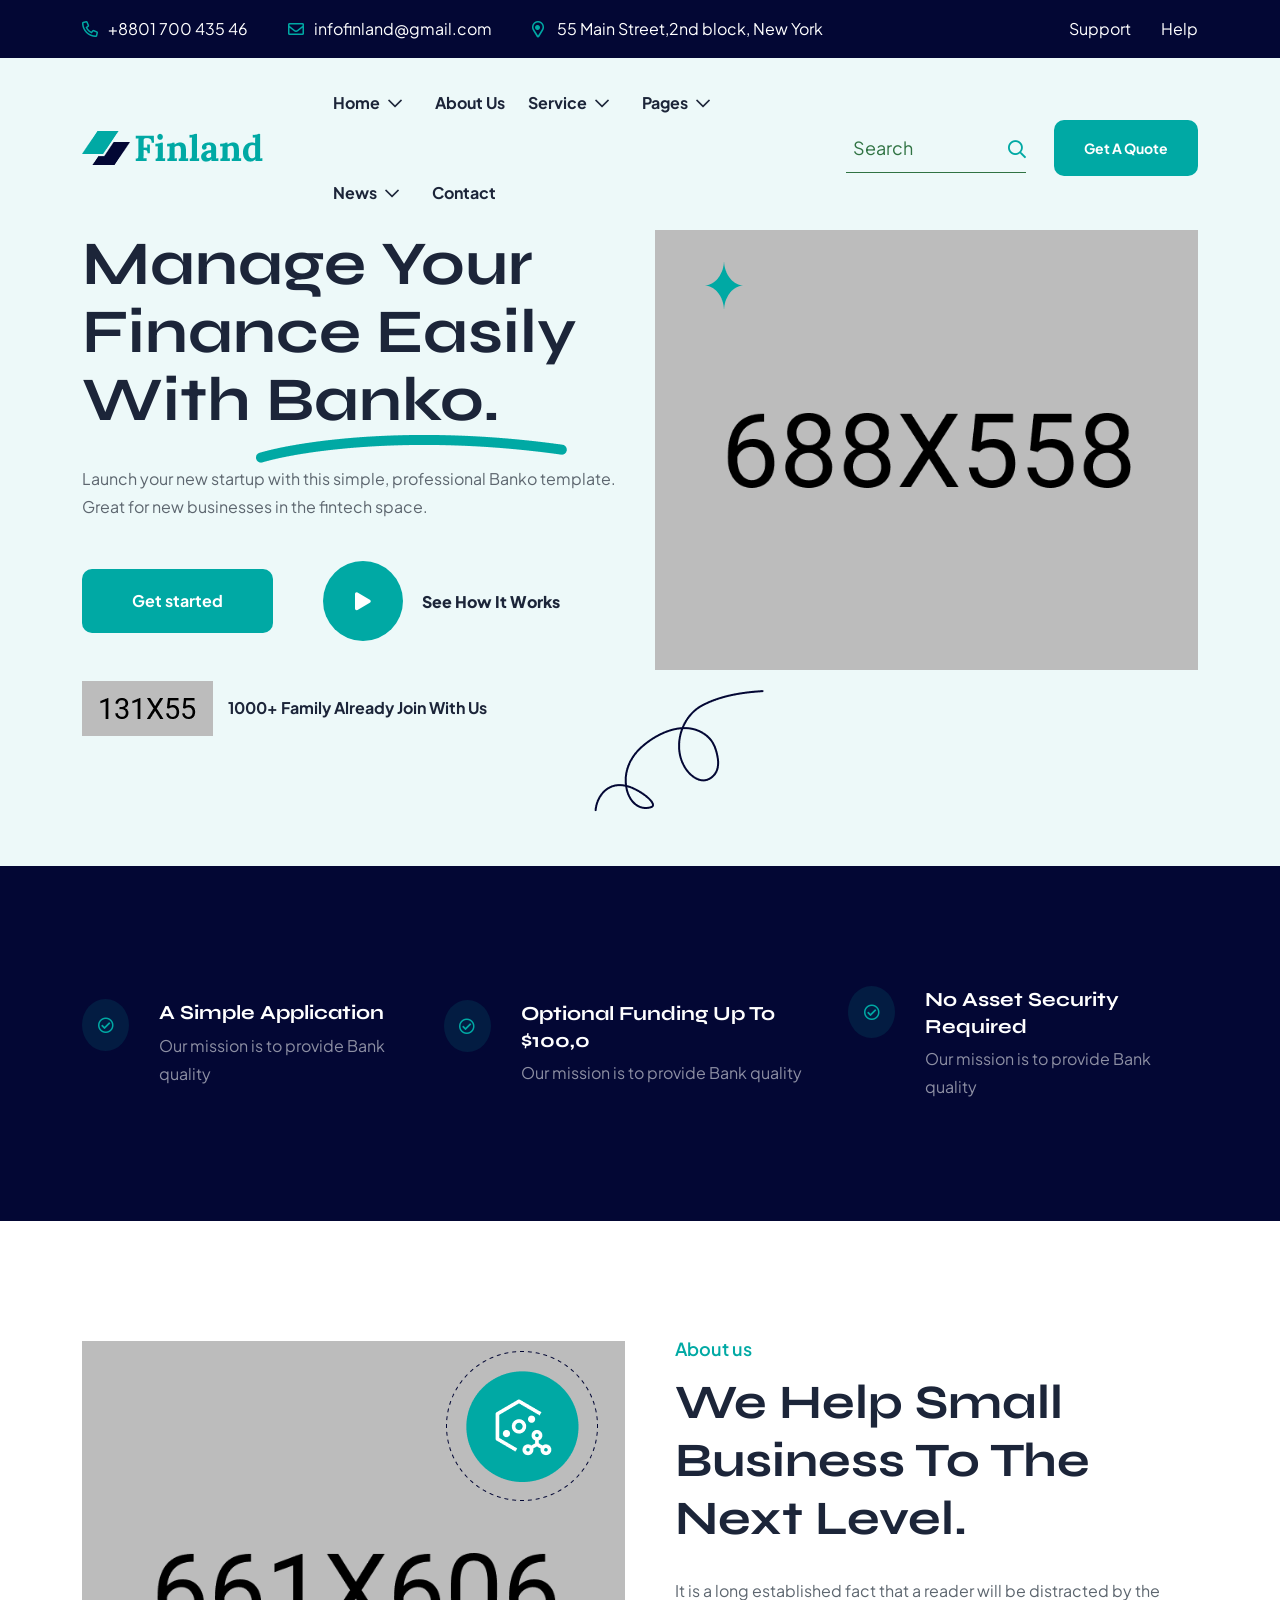
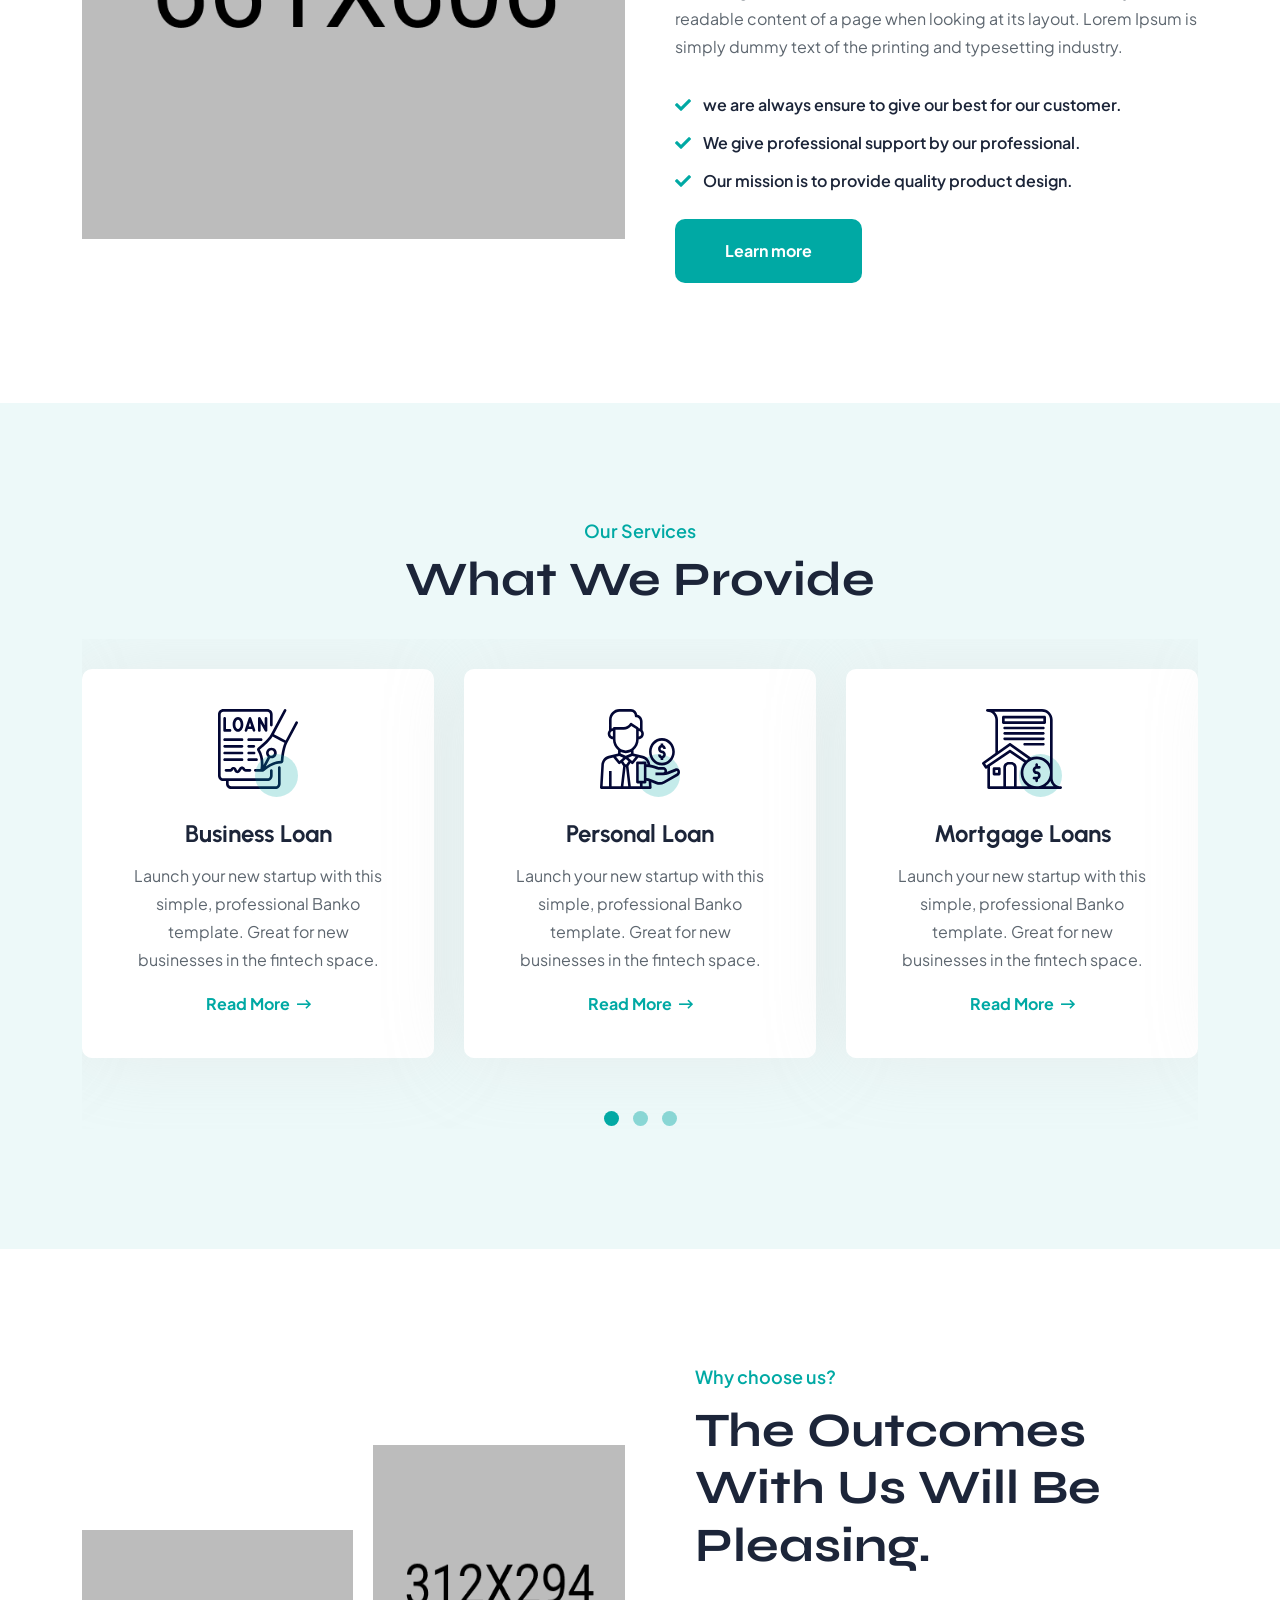
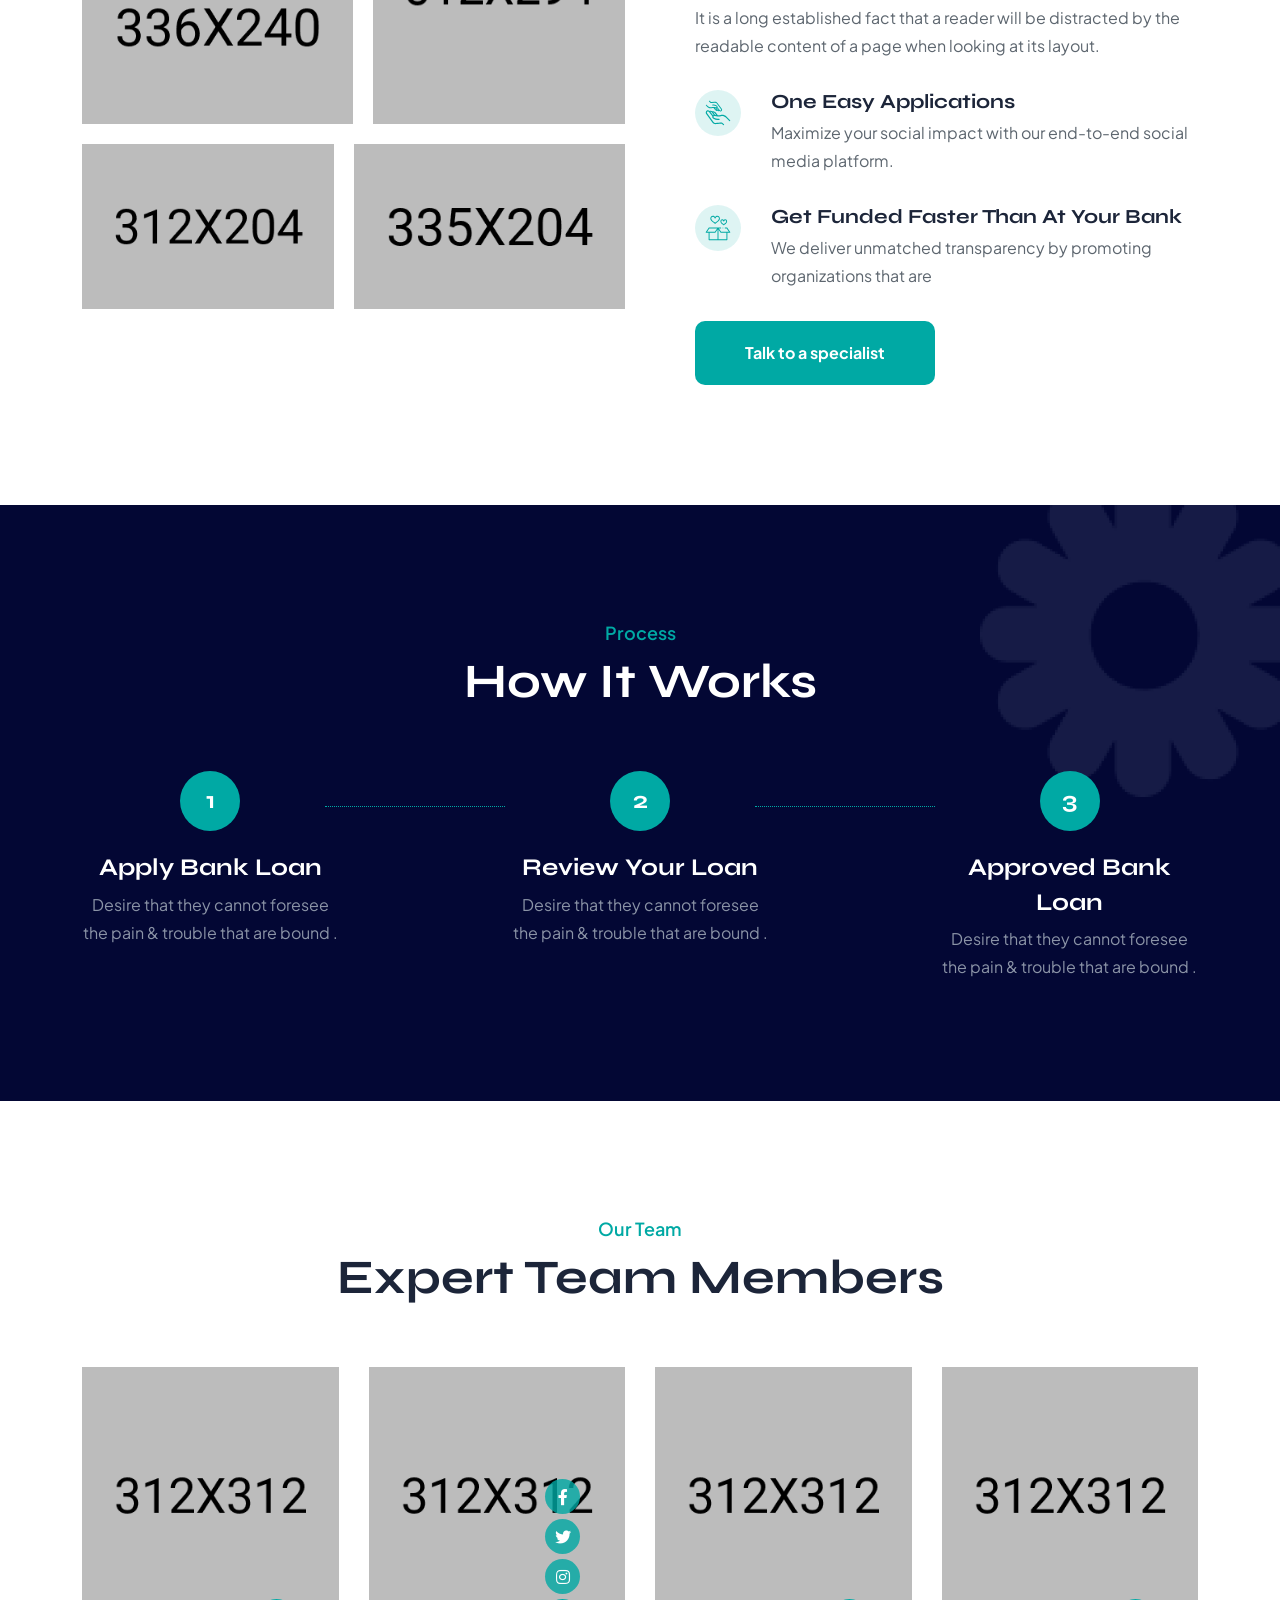
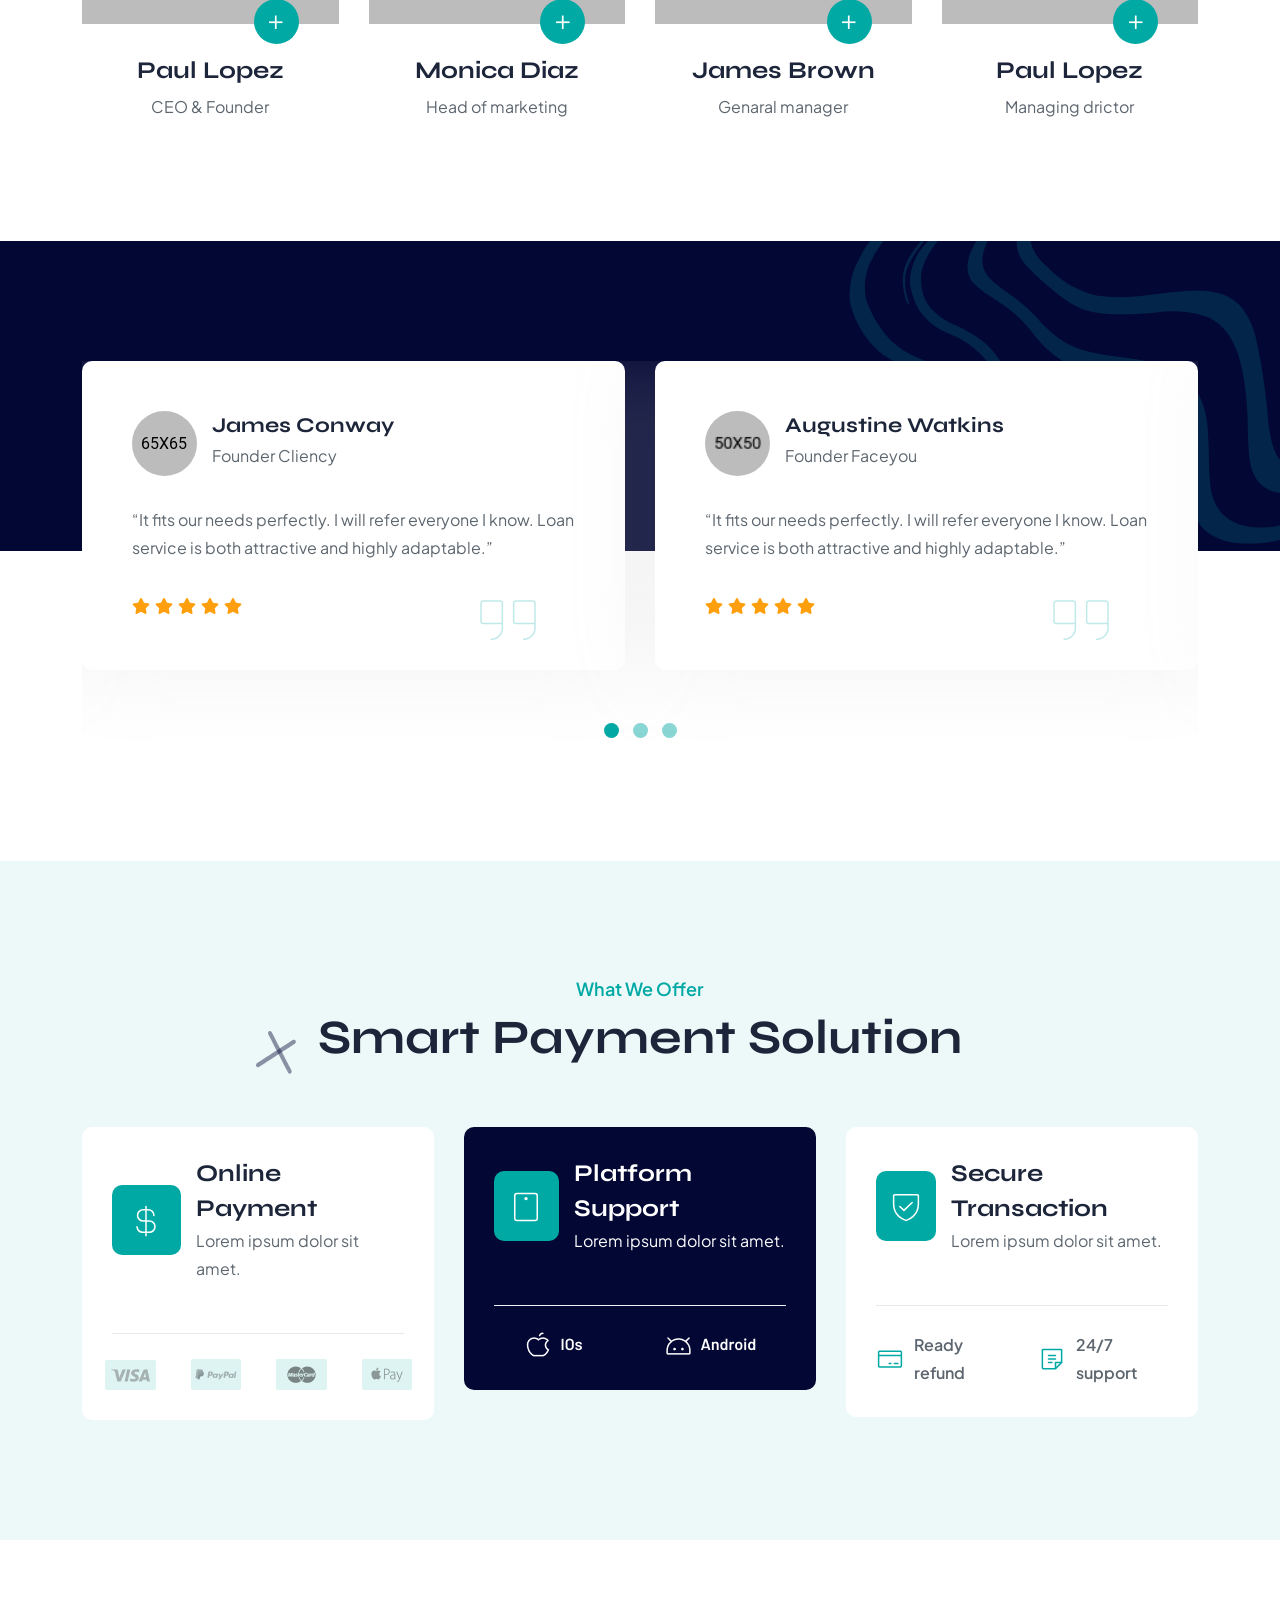
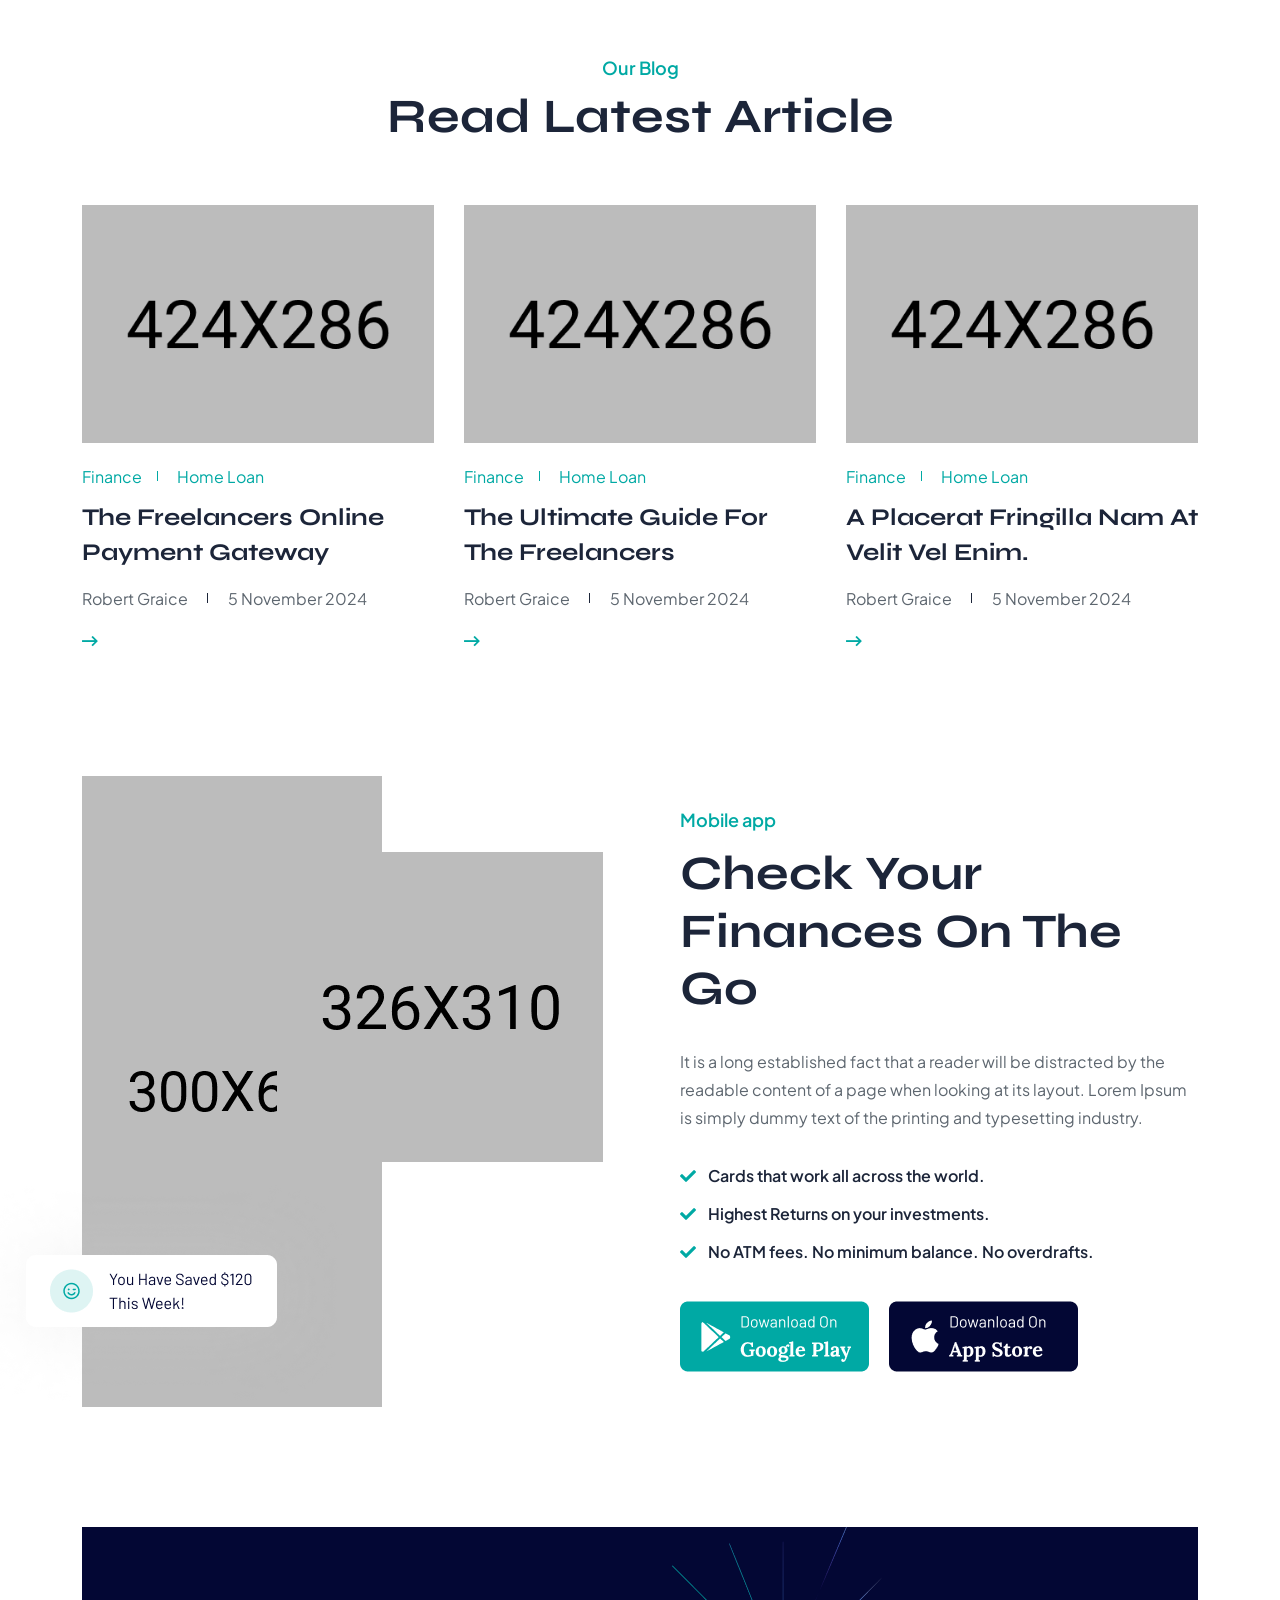
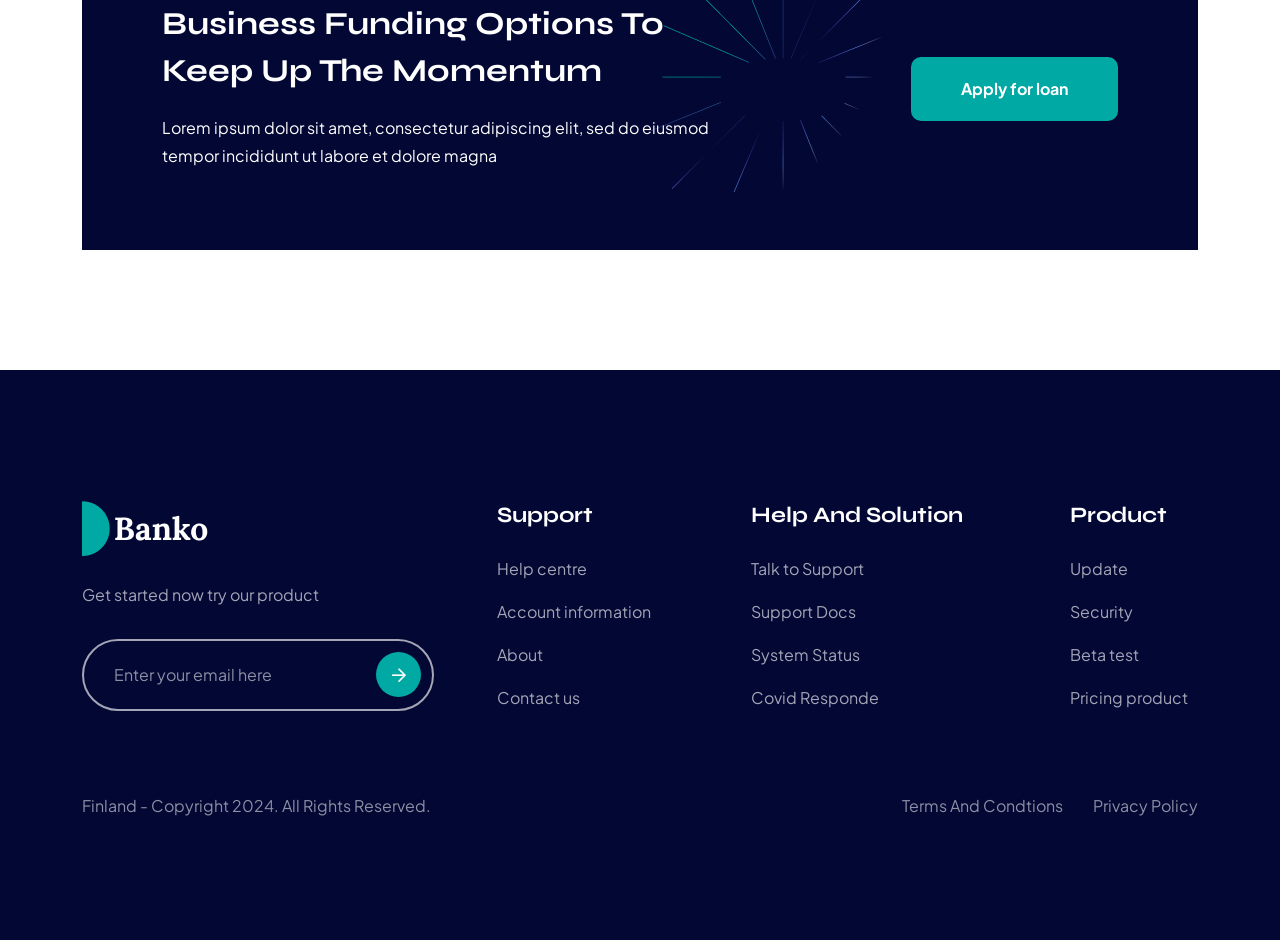
<file: template/index-3.html>
<!DOCTYPE html>
<html lang="en">
    <!-- Header Area -->
    <head>
        <meta charset="UTF-8">
        <meta http-equiv="X-UA-Compatible" content="IE=edge">
        <meta name="viewport" content="width=device-width, initial-scale=1.0">
        <meta name="author" content="modinatheme">
        <title>Finland - Multi-Purpose HTML5 Template</title>
        <!-- Favcion -->
        <link rel="shortcut icon" href="assets/img/favicon/favicon.png">
        <!-- Bootstrap min.css -->
        <link rel="stylesheet" href="assets/css/bootstrap.min.css">
        <!-- Font Awesome.css -->
        <link rel="stylesheet" href="assets/css/font-awesome.css">
        <!-- Animate.css -->
        <link rel="stylesheet" href="assets/css/animate.css">
        <!-- Magnific Popup.css -->
        <link rel="stylesheet" href="assets/css/magnific-popup.css">
        <!-- MeanMenu.css -->
        <link rel="stylesheet" href="assets/css/meanmenu.css">
        <!-- Swiper Bundle.css -->
        <link rel="stylesheet" href="assets/css/swiper.min.css">
        <!-- Nice Select.css -->
        <link rel="stylesheet" href="assets/css/nice-select.css">
        <!-- Main.css -->
        <link rel="stylesheet" href="assets/css/main.css">
        <!-- Style.css -->
        <link rel="stylesheet" href="style.css">
        <!-- template main style css file -->
    </head>
    <body>
        <!-- Preloader Section Here -->
        <div id="preloader" class="preloader">
            <div class="animation-preloader">
                <div class="spinner style-2">                
                </div>
                <div class="txt-loading">
                    <span data-text-preloader="F" class="letters-loading">
                    F
                    </span>
                    <span data-text-preloader="I" class="letters-loading">
                    I
                    </span>
                    <span data-text-preloader="N" class="letters-loading">
                    N
                    </span>
                    <span data-text-preloader="L" class="letters-loading">
                    L
                    </span>
                    <span data-text-preloader="A" class="letters-loading">
                    A
                    </span>
                    <span data-text-preloader="N" class="letters-loading">
                    N
                    </span>
                    <span data-text-preloader="D" class="letters-loading">
                    D
                    </span>
                </div>
                <p class="text-center">Loading</p>
            </div>
            <div class="loader">
                <div class="row">
                    <div class="col-3 loader-section section-left">
                        <div class="bg"></div>
                    </div>
                    <div class="col-3 loader-section section-left">
                        <div class="bg"></div>
                    </div>
                    <div class="col-3 loader-section section-right">
                        <div class="bg"></div>
                    </div>
                    <div class="col-3 loader-section section-right">
                        <div class="bg"></div>
                    </div>
                </div>
            </div>
        </div>
        <!-- Main Header Section Here -->
        <header class="main-header-3">
            <div class="top-header-2 top-header-3">
                <div class="container">
                    <div class="top-header-items">
                        <ul class="contact-list">
                            <li>
                                <i class="far fa-phone-alt"></i>+8801 700 435 46
                            </li>
                            <li>
                                <i class="far fa-envelope"></i>infofinland@gmail.com
                            </li>
                            <li>
                                <i class="far fa-map-marker-alt"></i> 55 Main Street,2nd block, New York
                            </li>
                        </ul>
                        <div class="header-right">
                            <ul class="support-list d-flex align-items-center">
                                <li>Support</li>
                                <li>Help</li>
                            </ul>
                        </div>
                    </div>
                </div>
            </div>
            <div class="header-menu-area sticky-header">
                <div class="container">
                    <div class="header-menu-items header-3">
                        <div class="row align-items-center">
                            <div class="col-xl-8 col-lg-8 col-md-6">
                                <div class="menu menu-3">
                                    <div class="logo-3">
                                        <a href="index.html">
                                        <img src="assets/img/logo/logo4.png" alt="logo-img">
                                        </a>
                                    </div>
                                    <nav id="main-menu" class="main-menu">
                                        <ul>
                                            <li class="dropdown active">
                                                <a href="index.html">Home</a>
                                                <ul>
                                                    <li><a href="index.html">Home Consulting</a></li>
                                                    <li><a href="index-2.html">IT Solutions</a></li>
                                                    <li><a href="index-3.html">Baking</a></li>
                                                    <li><a href="index-4.html">Solar Energy</a></li>
                                                </ul>
                                            </li>
                                            <li><a href="about.html">About Us</a></li>
                                            <li class="dropdown">
                                                <a href="services.html">Service</a>
                                                <ul class="submenu">
                                                    <li><a href="services.html">Service</a></li>
                                                    <li><a href="service-details.html">Service Details</a></li>
                                                </ul>
                                            </li>
                                            <li class="dropdown">
                                                <a href="#">Pages</a>
                                                <ul class="submenu">
                                                    <li><a href="projects.html">Projects</a></li>
                                                    <li><a href="project-details.html">Project Details</a></li>
                                                    <li><a href="team.html">Team</a></li>
                                                    <li><a href="team-details.html">Team Details</a></li>
                                                </ul>
                                            </li>
                                            <li class="dropdown">
                                                <a href="news.html">News</a>
                                                <ul class="submenu">
                                                    <li><a href="news.html">News</a></li>
                                                    <li><a href="news-details.html">News Details</a></li>
                                                </ul>
                                            </li>
                                            <li><a href="contact.html">Contact</a></li>
                                        </ul>
                                    </nav>
                                </div>
                                <!-- Header Button Start !-->
                            </div>
                            <div class="col-xl-4 col-lg-3 col-md-6">
                                <div class="menu-components">
                                    <div class="search-wrp">
                                        <input placeholder="Search" aria-label="Search">
                                        <button><i class="far fa-search"></i></button>
                                    </div>
                                    <div class="button-3">
                                        <a href="index.html" class="theme-btn-3">
                                        Get A Quote
                                        </a>
                                    </div>
                                </div>
                                <!-- Mobile Menu Toggle Button Start !-->
                                <div class="mobile-menu-bar d-xl-none text-end">
                                    <a href="#" class="mobile-menu-toggle-btn"><i class="fal fa-bars"></i></a>
                                </div>
                                <!-- Mobile Menu Toggle Button End !-->
                            </div>
                        </div>
                    </div>
                </div>
            </div>
        </header>
        <!-- Menu Sidebar Section Start -->
        <div class="menu-sidebar-area">
            <div class="menu-sidebar-wrapper">
                <div class="menu-sidebar-close">
                    <button class="menu-sidebar-close-btn" id="menu_sidebar_close_btn">
                    <i class="fal fa-times"></i>
                    </button>
                </div>
                <div class="menu-sidebar-content">
                    <div class="menu-sidebar-logo">
                        <a href="index.html">
                        <img src="assets/img/logo/logo.png" alt="logo">
                        </a>
                    </div>
                    <div class="mobile-nav-menu"></div>
                    <div class="info-main-items">
                        <div class="info-title">
                            <h4>contact Info</h4>
                        </div>
                        <div class="contact-info-items d-flex align-items-center">
                            <div class="icon">
                                <i class="fas fa-map-marker-alt"></i>
                            </div>
                            <div class="content">
                                <h5>Our Location</h5>
                                <p>55 Main Street,2nd block, New York</p>
                            </div>
                        </div>
                        <div class="contact-info-items d-flex align-items-center">
                            <div class="icon">
                                <i class="fal fa-envelope"></i>
                            </div>
                            <div class="content">
                                <h5>Email Address</h5>
                                <p>infofinland@gmail.com</p>
                            </div>
                        </div>
                        <div class="contact-info-items d-flex align-items-center">
                            <div class="icon">
                                <i class="fal fa-clock"></i>
                            </div>
                            <div class="content">
                                <h5>Opening Hours:</h5>
                                <p>Mod-friday, 09am -05pm</p>
                            </div>
                        </div>
                        <div class="contact-info-items d-flex align-items-center">
                            <div class="icon">
                                <i class="far fa-phone"></i>
                            </div>
                            <div class="content">
                                <h5>Make A Call</h5>
                                <p>+296 358 700 88</p>
                            </div>
                        </div>
                    </div>
                    <a href="contact.html" class="theme-btn style-3 mt-5">
                    contact us
                    </a>
                    <ul class="social-icon">
                        <li>
                            <a href="#"><i class="fab fa-facebook-f"></i></a>
                        </li>
                        <li>
                            <a href="#"><i class="fab fa-twitter"></i></a>
                        </li>
                        <li>
                            <a href="#"><i class="fab fa-linkedin-in"></i></a>
                        </li>
                        <li>
                            <a href="#"><i class="fab fa-pinterest-p"></i></a>
                        </li>
                    </ul>
                </div>
            </div>
        </div>
        <!-- Hero Section Here -->
        <section class="hero-section hero-3">
            <div class="bar-shape">
                <img src="assets/img/hero/bar.png" alt="shape-img">
            </div>
            <div class="star-shape">
                <img src="assets/img/hero/star.png" alt="shape-img">
            </div>
            <div class="line-shape wow fadeInUp" data-wow-delay=".4s">
                <img src="assets/img/hero/line-shape.png" alt="shape-img">
            </div>
            <div class="container">
                <div class="row">
                    <div class="col-xl-6 col-lg-6">
                        <div class="hero-content">
                            <h1 class="wow fadeInUp">
                                Manage your finance easily with banko.
                            </h1>
                            <p class="wow fadeInUp" data-wow-delay=".3s">
                                Launch your new startup with this simple, professional Banko template. Great for new businesses in the fintech space.
                            </p>
                            <div class="hero-button wow fadeInUp" data-wow-delay=".5s">
                                <a href="contact.html" class="theme-btn-3">
                                Get started
                                </a>
                                <div class="d-sm-inline video-play-btn">
                                    <a href="https://www.youtube.com/watch?v=Cn4G2lZ_g2I" class="video-popup play-video" tabindex="-1"><i class="fas fa-play"></i></a>  
                                    <span class="ms-3 d-line">See How It Works</span>                   
                                </div>
                            </div>
                            <div class="client-item d-flex align-items-center wow fadeInUp" data-wow-delay=".7s">
                                <img src="assets/img/hero/hero-client.jpg" alt="client-img">
                                <p>
                                    1000+ family already join with us
                                </p>
                            </div>
                        </div>
                    </div>
                    <div class="col-xl-6 col-lg-6 mt-5 mt-lg-0 wow fadeInRight" data-wow-delay=".4s">
                        <div class="hero-card-image">
                            <img src="assets/img/hero/hero-card.jpg" alt="hero-img">
                        </div>
                    </div>
                </div>
            </div>
        </section>
        <!-- Hero Section End -->
        <!-- Icon Box Feature Section Here -->
        <section class="icon-box-feature fix section-padding section-bg-6">
            <div class="container">
                <div class="single-feature-icon-box">
                    <div class="icon-box-items wow fadeInUp" data-wow-delay=".3s">
                        <div class="icon">
                            <i class="far fa-check-circle"></i>
                        </div>
                        <div class="content">
                            <h4>a simple application</h4>
                            <p>Our mission is to provide  Bank quality  </p>
                        </div>
                    </div>
                    <div class="icon-box-items wow fadeInUp" data-wow-delay=".5s">
                        <div class="icon">
                            <i class="far fa-check-circle"></i>
                        </div>
                        <div class="content">
                            <h4>Optional funding up to $100,0</h4>
                            <p>Our mission is to provide  Bank quality  </p>
                        </div>
                    </div>
                    <div class="icon-box-items wow fadeInUp" data-wow-delay=".7s">
                        <div class="icon">
                            <i class="far fa-check-circle"></i>
                        </div>
                        <div class="content">
                            <h4>No asset security required</h4>
                            <p>Our mission is to provide  Bank quality  </p>
                        </div>
                    </div>
                </div>
            </div>
        </section>
        <!-- Icon Box Feature Section End -->
        <!-- About Section Here -->
        <section class="about-section fix section-padding">
            <div class="container">
                <div class="bank-about-wrapper">
                    <div class="row">
                        <div class="col-xl-6 col-lg-6 wow fadeInUp" data-wow-delay=".4s">
                            <div class="about-image">
                                <img src="assets/img/about/about4.jpg" alt="about-img">
                                <div class="icon-box">
                                    <img src="assets/img/about/icon-box.png" alt="icon-img">
                                </div>
                            </div>
                        </div>
                        <div class="col-xl-6 col-lg-6 mt-5 mt-lg-0">
                            <div class="about-content">
                                <div class="section-title-content style-3">
                                    <span class="wow fadeInUp">About us</span>
                                    <h2 class="wow fadeInUp" data-wow-delay=".3s">
                                        We help small business To The Next Level.
                                    </h2>
                                </div>
                                <p class="wow fadeInUp" data-wow-delay=".5s">
                                    It is a long established fact that a reader will be distracted by the readable content of a page when looking at its layout. Lorem Ipsum is simply dummy text of the printing and typesetting industry.
                                </p>
                                <ul class="wow fadeInUp" data-wow-delay=".7s">
                                    <li>
                                        <i class="fas fa-check"></i>we are always ensure to give our best for our customer.
                                    </li>
                                    <li>
                                        <i class="fas fa-check"></i>We give professional support by our professional.
                                    </li>
                                    <li>
                                        <i class="fas fa-check"></i>Our mission is to provide quality product design.
                                    </li>
                                </ul>
                                <a href="about.html" class="theme-btn-3 mt-4 wow fadeInUp" data-wow-delay=".9s">
                                Learn more
                                </a>
                            </div>
                        </div>
                    </div>
                </div>
            </div>
        </section>
        <!-- Service Section Here -->
        <section class="service-section section-bg-5 fix section-padding">
            <div class="container">
                <div class="section-title section-style-3">
                    <span class="wow fadeInUp">
                    Our services
                    </span>
                    <h2 class="wow fadeInUp" data-wow-delay=".3s">
                        What we provide
                    </h2>
                </div>
                <div class="swiper bank-service-wrapper">
                    <div class="swiper-wrapper">
                        <div class="swiper-slide">
                            <div class="bank-single-service-box center">
                                <div class="icon">
                                    <img src="assets/img/service/icon/icon11.svg" alt="icon-img">
                                </div>
                                <div class="content">
                                    <h3>
                                        <a href="service-details.html">Business Loan</a>
                                    </h3>
                                    <p>
                                        Launch your new startup with this simple, professional Banko template. Great for new businesses in the fintech space.
                                    </p>
                                    <a href="service-details.html" class="theme-btn-2 color-style-4 mt-3">
                                    Read More<i class="fas fa-long-arrow-right"></i>
                                    </a>
                                </div>
                            </div>
                        </div>
                        <div class="swiper-slide">
                            <div class="bank-single-service-box center">
                                <div class="icon">
                                    <img src="assets/img/service/icon/icon12.svg" alt="icon-img">
                                </div>
                                <div class="content">
                                    <h3>
                                        <a href="service-details.html">Personal Loan</a>
                                    </h3>
                                    <p>
                                        Launch your new startup with this simple, professional Banko template. Great for new businesses in the fintech space.
                                    </p>
                                    <a href="service-details.html" class="theme-btn-2 color-style-4 mt-3">
                                    Read More<i class="fas fa-long-arrow-right"></i>
                                    </a>
                                </div>
                            </div>
                        </div>
                        <div class="swiper-slide">
                            <div class="bank-single-service-box center">
                                <div class="icon">
                                    <img src="assets/img/service/icon/icon13.svg" alt="icon-img">
                                </div>
                                <div class="content">
                                    <h3>
                                        <a href="service-details.html">Mortgage Loans</a>
                                    </h3>
                                    <p>
                                        Launch your new startup with this simple, professional Banko template. Great for new businesses in the fintech space.
                                    </p>
                                    <a href="service-details.html" class="theme-btn-2 color-style-4 mt-3">
                                    Read More<i class="fas fa-long-arrow-right"></i>
                                    </a>
                                </div>
                            </div>
                        </div>
                    </div>
                    <div class="swiper-dot dot-style-3 center pt-5">
                        <div class="dot"></div>
                    </div>
                </div>
            </div>
        </section>
        <!-- Why Choose Us Section Here -->
        <section class="choose-us fix section-padding">
            <div class="container">
                <div class="choose-us-wrapper-3">
                    <div class="row align-items-center">
                        <div class="col-xl-6 col-lg-6">
                            <div class="choose-us-image-items d-flex">
                                <div class="choose-image wow fadeInUp" data-wow-delay=".2s">
                                    <img src="assets/img/choose-us/choose3.jpg" alt="choose-img">
                                </div>
                                <div class="choose-image-2 wow fadeInUp" data-wow-delay=".4s">
                                    <img src="assets/img/choose-us/choose4.jpg" alt="choose-img">
                                </div>
                            </div>
                            <div class="choose-us-image-items d-flex">
                                <div class="choose-image-3 wow fadeInUp" data-wow-delay=".6s">
                                    <img src="assets/img/choose-us/choose5.jpg" alt="choose-img">
                                </div>
                                <div class="choose-image-4 wow fadeInUp" data-wow-delay=".8s">
                                    <img src="assets/img/choose-us/choose6.jpg" alt="choose-img">
                                </div>
                            </div>
                        </div>
                        <div class="col-xl-6 col-lg-6 mt-5 mt-lg-0">
                            <div class="choose-content">
                                <div class="section-title-content style-3">
                                    <span class="wow fadeInUp">Why choose us?</span>
                                    <h2 class="wow fadeInUp" data-wow-delay=".3s">
                                        The outcomes with us will be pleasing.
                                    </h2>
                                </div>
                                <p class="wow fadeInUp" data-wow-delay=".5s">
                                    It is a long established fact that a reader will be distracted by the readable content of a page when looking at its layout. 
                                </p>
                                <div class="icon-items d-flex wow fadeInUp" data-wow-delay=".2s">
                                    <div class="icon">
                                        <img src="assets/img/choose-us/icon/icon5.svg" alt="icon-img">
                                    </div>
                                    <div class="content">
                                        <h5>One easy applications</h5>
                                        <p>
                                            Maximize your social impact with our end-to-end social media platform.
                                        </p>
                                    </div>
                                </div>
                                <div class="icon-items d-flex wow fadeInUp" data-wow-delay=".4s">
                                    <div class="icon">
                                        <img src="assets/img/choose-us/icon/icon6.svg" alt="icon-img">
                                    </div>
                                    <div class="content">
                                        <h5>Get funded faster than at your bank</h5>
                                        <p>
                                            We deliver unmatched transparency by promoting organizations that are 
                                        </p>
                                    </div>
                                </div>
                                <a href="about.html" class="theme-btn-3 mt-3 wow fadeInUp" data-wow-delay=".6s">
                                Talk to a specialist
                                </a>
                            </div>
                        </div>
                    </div>
                </div>
            </div>
        </section>
        <!-- Process Section Here -->
        <section class="process-section fix section-padding section-bg-6">
            <div class="flower-shape">
                <img src="assets/img/process/flower.png" alt="shape-img">
            </div>
            <div class="container">
                <div class="section-title section-style-3">
                    <span class="wow fadeInUp">
                    Process
                    </span>
                    <h2 class="color-style-white wow fadeInUp" data-wow-delay=".3s">
                        How it works
                    </h2>
                </div>
                <div class="row justify-content-between">
                    <div class="col-xl-3 col-lg-4 col-md-6 wow fadeInUp" data-wow-delay=".3s">
                        <div class="single-process-box center border-style">
                            <div class="box">
                                <h3>1</h3>
                            </div>
                            <div class="content">
                                <h3>
                                    Apply Bank Loan
                                </h3>
                                <p>
                                    Desire that they cannot foresee the pain & trouble that are bound .
                                </p>
                            </div>
                        </div>
                    </div>
                    <div class="col-xl-3 col-lg-4 col-md-6 wow fadeInUp" data-wow-delay=".5s">
                        <div class="single-process-box border-style center">
                            <div class="box">
                                <h3>2</h3>
                            </div>
                            <div class="content">
                                <h3>
                                    Review Your Loan
                                </h3>
                                <p>
                                    Desire that they cannot foresee the pain & trouble that are bound .
                                </p>
                            </div>
                        </div>
                    </div>
                    <div class="col-xl-3 col-lg-4 col-md-6 wow fadeInUp" data-wow-delay=".7s">
                        <div class="single-process-box center">
                            <div class="box">
                                <h3>3</h3>
                            </div>
                            <div class="content">
                                <h3>
                                    Approved Bank Loan
                                </h3>
                                <p>
                                    Desire that they cannot foresee the pain & trouble that are bound .
                                </p>
                            </div>
                        </div>
                    </div>
                </div>
            </div>
        </section>
        <!-- Team Section Here -->
        <section class="team-section fix section-padding">
            <div class="container">
                <div class="section-title section-style-3">
                    <span class="wow fadeInUp">
                    Our team
                    </span>
                    <h2 class="wow fadeInUp" data-wow-delay=".3s">
                        Expert team members
                    </h2>
                </div>
                <div class="row">
                    <div class="col-xl-3 col-lg-4 col-md-6 wow fadeInUp" data-wow-delay=".2s">
                        <div class="bank-single-team-items center">
                            <div class="team-image">
                                <img src="assets/img/team/team6.jpg" alt="team-img">
                                <div class="social-profile">
                                    <a href="#"><i class="fab fa-facebook-f"></i></a>
                                    <a href="#"><i class="fab fa-twitter"></i></a>
                                    <a href="#"><i class="fab fa-instagram"></i></a>
                                    <span class="plus-btn"><i class="fal fa-plus"></i></span>
                                </div>
                            </div>
                            <div class="team-content">
                                <h3>
                                    <a href="team-details.html">Paul Lopez</a>
                                </h3>
                                <p>CEO & Founder</p>
                            </div>
                        </div>
                    </div>
                    <div class="col-xl-3 col-lg-4 col-md-6 wow fadeInUp" data-wow-delay=".4s">
                        <div class="bank-single-team-items center">
                            <div class="team-image">
                                <img src="assets/img/team/team7.jpg" alt="team-img">
                                <div class="social-profile active">
                                    <a href="#"><i class="fab fa-facebook-f"></i></a>
                                    <a href="#"><i class="fab fa-twitter"></i></a>
                                    <a href="#"><i class="fab fa-instagram"></i></a>
                                    <span class="plus-btn"><i class="fal fa-plus"></i></span>
                                </div>
                            </div>
                            <div class="team-content">
                                <h3>
                                    <a href="team-details.html">Monica Diaz</a>
                                </h3>
                                <p>Head of marketing</p>
                            </div>
                        </div>
                    </div>
                    <div class="col-xl-3 col-lg-4 col-md-6 wow fadeInUp" data-wow-delay=".6s">
                        <div class="bank-single-team-items center">
                            <div class="team-image">
                                <img src="assets/img/team/team8.jpg" alt="team-img">
                                <div class="social-profile">
                                    <a href="#"><i class="fab fa-facebook-f"></i></a>
                                    <a href="#"><i class="fab fa-twitter"></i></a>
                                    <a href="#"><i class="fab fa-instagram"></i></a>
                                    <span class="plus-btn"><i class="fal fa-plus"></i></span>
                                </div>
                            </div>
                            <div class="team-content">
                                <h3>
                                    <a href="team-details.html">James Brown</a>
                                </h3>
                                <p>Genaral manager</p>
                            </div>
                        </div>
                    </div>
                    <div class="col-xl-3 col-lg-4 col-md-6 wow fadeInUp" data-wow-delay=".8s">
                        <div class="bank-single-team-items center">
                            <div class="team-image">
                                <img src="assets/img/team/team9.jpg" alt="team-img">
                                <div class="social-profile">
                                    <a href="#"><i class="fab fa-facebook-f"></i></a>
                                    <a href="#"><i class="fab fa-twitter"></i></a>
                                    <a href="#"><i class="fab fa-instagram"></i></a>
                                    <span class="plus-btn"><i class="fal fa-plus"></i></span>
                                </div>
                            </div>
                            <div class="team-content">
                                <h3>
                                    <a href="team-details.html">Paul Lopez</a>
                                </h3>
                                <p>Managing drictor</p>
                            </div>
                        </div>
                    </div>
                </div>
            </div>
        </section>
        <!-- Testimonial Section Here -->
        <section class="testimonial-section-3 fix section-padding">
            <div class="right-shape">
                <img src="assets/img/testimonial/right-shape.png" alt="shape-img">
            </div>
            <div class="container">
                <div class="swiper testimonial-slide-3">
                    <div class="swiper-wrapper">
                        <div class="swiper-slide">
                            <div class="single-testimonial-style-3">
                                <div class="client-info-items d-flex">
                                    <div class="client-image" style="background-image: url('assets/img/testimonial/client.png')"></div>
                                    <div class="content">
                                        <h3>James Conway</h3>
                                        <p>Founder Cliency</p>
                                    </div>
                                </div>
                                <p class="text">
                                    “It fits our needs perfectly. I will refer everyone I know. Loan service is both attractive and highly adaptable.”
                                </p>
                                <ul>
                                    <li><i class="fas fa-star"></i></li>
                                    <li><i class="fas fa-star"></i></li>
                                    <li><i class="fas fa-star"></i></li>
                                    <li><i class="fas fa-star"></i></li>
                                    <li><i class="fas fa-star"></i></li>
                                </ul>
                                <div class="quote-image">
                                    <img src="assets/img/testimonial/quote3.png" alt="quote-img">
                                </div>
                            </div>
                        </div>
                        <div class="swiper-slide">
                            <div class="single-testimonial-style-3">
                                <div class="client-info-items d-flex">
                                    <div class="client-image" style="background-image: url('assets/img/testimonial/client5.jpg')"></div>
                                    <div class="content">
                                        <h3>Augustine Watkins</h3>
                                        <p>Founder Faceyou</p>
                                    </div>
                                </div>
                                <p class="text">
                                    “It fits our needs perfectly. I will refer everyone I know. Loan service is both attractive and highly adaptable.”
                                </p>
                                <ul>
                                    <li><i class="fas fa-star"></i></li>
                                    <li><i class="fas fa-star"></i></li>
                                    <li><i class="fas fa-star"></i></li>
                                    <li><i class="fas fa-star"></i></li>
                                    <li><i class="fas fa-star"></i></li>
                                </ul>
                                <div class="quote-image">
                                    <img src="assets/img/testimonial/quote3.png" alt="quote-img">
                                </div>
                            </div>
                        </div>
                        <div class="swiper-slide">
                            <div class="single-testimonial-style-3">
                                <div class="client-info-items d-flex">
                                    <div class="client-image" style="background-image: url('assets/img/testimonial/client4.jpg')"></div>
                                    <div class="content">
                                        <h3>Jorge Mclaughlin</h3>
                                        <p>Founder Cake Ini</p>
                                    </div>
                                </div>
                                <p class="text">
                                    “It fits our needs perfectly. I will refer everyone I know. Loan service is both attractive and highly adaptable.”
                                </p>
                                <ul>
                                    <li><i class="fas fa-star"></i></li>
                                    <li><i class="fas fa-star"></i></li>
                                    <li><i class="fas fa-star"></i></li>
                                    <li><i class="fas fa-star"></i></li>
                                    <li><i class="fas fa-star"></i></li>
                                </ul>
                                <div class="quote-image">
                                    <img src="assets/img/testimonial/quote3.png" alt="quote-img">
                                </div>
                            </div>
                        </div>
                    </div>
                    <div class="swiper-dot dot-style-3 center pt-5">
                        <div class="dot"></div>
                    </div>
                </div>
            </div>
        </section>
        <!-- Payment Section Here -->
        <section class="payment-section fix section-padding section-bg-5">
            <div class="container">
                <div class="vector-shape">
                    <img src="assets/img/payment/vector.png" alt="shape-img">
                </div>
                <div class="section-title section-style-3">
                    <span class="wow fadeInUp">
                    What we offer
                    </span>
                    <h2 class="wow fadeInUp" data-wow-delay=".3s">
                        Smart payment solution
                    </h2>
                </div>
                <div class="row">
                    <div class="col-xl-4 col-lg-6 wow fadeInUp" data-wow-delay=".3s">
                        <div class="bank-single-payment">
                            <div class="icon-items">
                                <div class="icon">
                                    <img src="assets/img/payment/icon1.svg" alt="icon-img">
                                </div>
                                <div class="content">
                                    <h3>Online payment</h3>
                                    <p>Lorem ipsum dolor sit amet.</p>
                                </div>
                            </div>
                            <div class="card-item">
                                <div class="card-image">
                                    <img src="assets/img/payment/card1.jpg" alt="card-img">
                                </div>
                                <div class="card-image">
                                    <img src="assets/img/payment/card2.jpg" alt="card-img">
                                </div>
                                <div class="card-image">
                                    <img src="assets/img/payment/card3.jpg" alt="card-img">
                                </div>
                                <div class="card-image">
                                    <img src="assets/img/payment/card4.jpg" alt="card-img">
                                </div>
                            </div>
                        </div>
                    </div>
                    <div class="col-xl-4 col-lg-6 wow fadeInUp" data-wow-delay=".5s">
                        <div class="bank-single-payment active">
                            <div class="icon-items">
                                <div class="icon">
                                    <img src="assets/img/payment/icon2.svg" alt="icon-img">
                                </div>
                                <div class="content">
                                    <h3>Platform support</h3>
                                    <p>Lorem ipsum dolor sit amet.</p>
                                </div>
                            </div>
                            <div class="logo-item">
                                <div class="logo-image">
                                    <img src="assets/img/payment/icon1.png" alt="card-img">
                                </div>
                                <div class="logo-image">
                                    <img src="assets/img/payment/icon2.png" alt="card-img">
                                </div>
                            </div>
                        </div>
                    </div>
                    <div class="col-xl-4 col-lg-6 wow fadeInUp" data-wow-delay=".7s">
                        <div class="bank-single-payment">
                            <div class="icon-items">
                                <div class="icon">
                                    <img src="assets/img/payment/icon3.svg" alt="icon-img">
                                </div>
                                <div class="content">
                                    <h3>Secure transaction</h3>
                                    <p>Lorem ipsum dolor sit amet.</p>
                                </div>
                            </div>
                            <div class="card-icon-item">
                                <div class="card-icon d-flex align-items-center">
                                    <img src="assets/img/payment/icon4.svg" alt="icon-img">
                                    <p>Ready refund</p>
                                </div>
                                <div class="card-icon d-flex align-items-center">
                                    <img src="assets/img/payment/icon5.svg" alt="icon-img">
                                    <p>24/7 support</p>
                                </div>
                            </div>
                        </div>
                    </div>
                </div>
            </div>
        </section>
        <!-- News Blog Section Here -->
        <section class="news-section fix section-padding">
            <div class="container">
                <div class="section-title section-style-3">
                    <span class="wow fadeInUp">
                    Our Blog
                    </span>
                    <h2 class="wow fadeInUp" data-wow-delay=".3s">
                        Read Latest Article
                    </h2>
                </div>
                <div class="row">
                    <div class="col-xl-4 col-lg-6 col-md-6 wow fadeInUp" data-wow-delay=".3s">
                        <div class="bank-single-news">
                            <div class="news-image">
                                <img src="assets/img/news/news7.jpg" alt="news-img">
                            </div>
                            <div class="news-content">
                                <div class="post-content">
                                    <p>Finance</p>
                                    <p>Home loan</p>
                                </div>
                                <h3>
                                    <a href="news-details.html">The Freelancers Online Payment Gateway</a>
                                </h3>
                                <div class="post-date d-flex align-items-center">
                                    <p>Robert Graice</p>
                                    <p>5 November 2024</p>
                                </div>
                                <a class="arrow-btn" href="news-details.html"><i class="far fa-long-arrow-right"></i></a>
                            </div>
                        </div>
                    </div>
                    <div class="col-xl-4 col-lg-6 col-md-6 wow fadeInUp" data-wow-delay=".5s">
                        <div class="bank-single-news">
                            <div class="news-image">
                                <img src="assets/img/news/news8.jpg" alt="news-img">
                            </div>
                            <div class="news-content">
                                <div class="post-content">
                                    <p>Finance</p>
                                    <p>Home loan</p>
                                </div>
                                <h3>
                                    <a href="news-details.html">The Ultimate Guide For The Freelancers </a>
                                </h3>
                                <div class="post-date d-flex align-items-center">
                                    <p>Robert Graice</p>
                                    <p>5 November 2024</p>
                                </div>
                                <a class="arrow-btn" href="news-details.html"><i class="far fa-long-arrow-right"></i></a>
                            </div>
                        </div>
                    </div>
                    <div class="col-xl-4 col-lg-6 col-md-6 wow fadeInUp" data-wow-delay=".7s">
                        <div class="bank-single-news">
                            <div class="news-image">
                                <img src="assets/img/news/news9.jpg" alt="news-img">
                            </div>
                            <div class="news-content">
                                <div class="post-content">
                                    <p>Finance</p>
                                    <p>Home loan</p>
                                </div>
                                <h3>
                                    <a href="news-details.html">A placerat fringilla nam
                                    at velit vel enim.</a>
                                </h3>
                                <div class="post-date d-flex align-items-center">
                                    <p>Robert Graice</p>
                                    <p>5 November 2024</p>
                                </div>
                                <a class="arrow-btn" href="news-details.html"><i class="far fa-long-arrow-right"></i></a>
                            </div>
                        </div>
                    </div>
                </div>
            </div>
        </section>
        <!-- Mobile App Section Here -->
        <section class="mobile-app-section fix section-padding pt-0">
            <div class="container">
                <div class="mobile-app-wrapper">
                    <div class="row align-items-center">
                        <div class="col-xl-6 col-lg-6">
                            <div class="mobile-app-image">
                                <img src="assets/img/app/mobile-app.jpg" alt="app-img">
                                <div class="app-image">
                                    <img src="assets/img/app/app.jpg" alt="app-img">
                                </div>
                                <div class="text-image">
                                    <img src="assets/img/app/text.png" alt="text-img">
                                </div>
                            </div>
                        </div>
                        <div class="col-xl-6 col-lg-6 mt-5 mt-lg-0">
                            <div class="mobile-app-content">
                                <div class="section-title-content style-3">
                                    <span class="wow fadeInUp">Mobile app</span>
                                    <h2 class="wow fadeInUp" data-wow-delay=".3s">
                                        Check your finances on the go
                                    </h2>
                                </div>
                                <p class="wow fadeInUp" data-wow-delay=".5s">
                                    It is a long established fact that a reader will be distracted by the readable content of a page when looking at its layout. Lorem Ipsum is simply dummy text of the printing and typesetting industry.
                                </p>
                                <ul class="wow fadeInUp" data-wow-delay=".7s">
                                    <li>
                                        <i class="fas fa-check"></i>Cards that work all across the world.
                                    </li>
                                    <li>
                                        <i class="fas fa-check"></i>Highest Returns on your investments.
                                    </li>
                                    <li>
                                        <i class="fas fa-check"></i>No ATM fees. No minimum balance. No overdrafts.
                                    </li>
                                </ul>
                                <div class="app-store">
                                    <a href="#" class="wow fadeInUp" data-wow-delay=".3s">
                                    <img src="assets/img/app/goole-playstore.png" alt="google-store-img">
                                    </a>
                                    <a href="#" class="wow fadeInUp" data-wow-delay=".5s">
                                    <img src="assets/img/app/apply-store.png" alt="apply-store-img">
                                    </a>
                                </div>
                            </div>
                        </div>
                    </div>
                </div>
            </div>
        </section>
        <!-- Cta Banner Section Here -->
        <section class="cta-banner-section fix section-padding pt-0">
            <div class="container">
                <div class="bank-cta-banner-wrapper section-bg-6">
                    <div class="shape-image">
                        <img src="assets/img/cta-banner/vector-shape.png" alt="shape-img">
                    </div>
                    <div class="section-title-content mb-0">
                        <h3 class="wow fadeInUp" data-wow-delay=".3s">
                            Business funding options to keep up the momentum
                        </h3>
                        <p class="wow fadeInUp" data-wow-delay=".5s">
                            Lorem ipsum dolor sit amet, consectetur adipiscing elit, sed do eiusmod tempor incididunt ut labore et dolore magna
                        </p>
                    </div>
                    <a href="contact.html" class="theme-btn-3 hover-white wow fadeInUp" data-wow-delay=".6s">Apply for loan</a>
                </div>
            </div>
        </section>
        <!-- Footer Section Here -->
        <footer class="footer-section">
            <div class="footer-wrapper bank-wrapper section-bg-6 fix section-padding">
                <div class="left-shape">
                    <img src="assets/img/footer/left-shape.png" alt="left">
                </div>
                <div class="right-shape">
                    <img src="assets/img/footer/right-shape.png" alt="left">
                </div>
                <div class="container">
                    <div class="bank-footer-top">
                        <div class="row">
                            <div class="col-xl-4 col-lg-4 col-md-6 wow fadeInUp" data-wow-delay=".2s">
                                <div class="single-footer-widget">
                                    <div class="widget-head">
                                        <a href="index.html">
                                        <img src="assets/img/logo/footer-logo3.png" alt="footer-logo">
                                        </a>
                                    </div>
                                    <p>
                                        Get started now try our product
                                    </p>
                                    <div class="footer-single-newsletter">
                                        <div class="footer-newsletter style-two">
                                            <input type="email" name="EMAIL" placeholder="Enter your email here" required="">
                                            <button value="submit"> <i class="far fa-arrow-right"></i> </button>
                                        </div>
                                    </div>
                                </div>
                            </div>
                            <div class="col-xl-3 col-lg-4 col-md-6 ps-md-5 wow fadeInUp" data-wow-delay=".4s">
                                <div class="single-footer-widget">
                                    <div class="widget-head">
                                        <h4>Support</h4>
                                    </div>
                                    <ul class="list">
                                        <li>
                                            <a href="about.html">
                                            Help centre
                                            </a>
                                        </li>
                                        <li>
                                            <a href="about.html">
                                            Account information
                                            </a>
                                        </li>
                                        <li>
                                            <a href="about.html">
                                            About
                                            </a>
                                        </li>
                                        <li>
                                            <a href="about.html">
                                            Contact us
                                            </a>
                                        </li>
                                    </ul>
                                </div>
                            </div>
                            <div class="col-xl-3 col-lg-4 col-md-6 wow fadeInUp" data-wow-delay=".6s">
                                <div class="single-footer-widget">
                                    <div class="widget-head">
                                        <h4>Help and Solution</h4>
                                    </div>
                                    <ul class="list">
                                        <li>
                                            <a href="about.html">
                                            Talk to Support
                                            </a>
                                        </li>
                                        <li>
                                            <a href="about.html">
                                            Support Docs
                                            </a>
                                        </li>
                                        <li>
                                            <a href="about.html">
                                            System Status
                                            </a>
                                        </li>
                                        <li>
                                            <a href="about.html">
                                            Covid Responde
                                            </a>
                                        </li>
                                    </ul>
                                </div>
                            </div>
                            <div class="col-xl-2 col-lg-4 col-md-6 ps-md-5 wow fadeInUp" data-wow-delay=".8s">
                                <div class="single-footer-widget">
                                    <div class="widget-head">
                                        <h4>Product</h4>
                                    </div>
                                    <ul class="list">
                                        <li>
                                            <a href="about.html">
                                            Update
                                            </a>
                                        </li>
                                        <li>
                                            <a href="about.html">
                                            Security
                                            </a>
                                        </li>
                                        <li>
                                            <a href="about.html">
                                            Beta test
                                            </a>
                                        </li>
                                        <li>
                                            <a href="about.html">
                                            Pricing product
                                            </a>
                                        </li>
                                    </ul>
                                </div>
                            </div>
                        </div>
                    </div>
                    <div class="bank-footer-bottom">
                        <div class="footer-wrapper d-flex align-items-center justify-content-between">
                            <p class="wow fadeInLeft" data-wow-delay=".3s">
                               <a href="index.html">Finland</a> - Copyright 2024. All rights reserved.
                            </p>
                            <ul class="footer-menu wow fadeInRight" data-wow-delay=".5s">
                                <li>
                                    <a href="about.html">
                                    Terms and Condtions
                                    </a>
                                </li>
                                <li>
                                    <a href="about.html">Privacy Policy</a>
                                </li>
                            </ul>
                        </div>
                    </div>
                </div>
            </div>
        </footer>
        
        <!-- All Jquery Plugins
        =============================== -->
        <script src="assets/js/jquery-3.7.1.min.js"></script>
        <!-- Viewport Js -->
        <script src="assets/js/viewport.jquery.js"></script>
        <!-- Bootstrap Js -->
        <script src="assets/js/bootstrap.min.js"></script>
        <!-- Nice Select Js -->
        <script src="assets/js/jquery.nice-select.min.js"></script>
        <!-- Waypoints Js -->
        <script src="assets/js/jquery.waypoints.js"></script>
        <!-- Counterup Js -->
        <script src="assets/js/jquery.counterup.min.js"></script>
        <!-- Swiper Slider Js -->
        <script src="assets/js/swiper.min.js"></script>
        <!-- MeanMenu Js -->
        <script src="assets/js/jquery.meanmenu.min.js"></script>
        <!-- Magnific Popup Js -->
        <script src="assets/js/jquery.magnific-popup.min.js"></script>
        <!-- Wow Animation Js -->
        <script src="assets/js/wow.min.js"></script>
        <!-- Circle Progress Js -->
        <script src="assets/js/circle-progress.js"></script>
        <!-- Main.js -->
        <script src="assets/js/main.js"></script>
    </body>
</html>
</file>
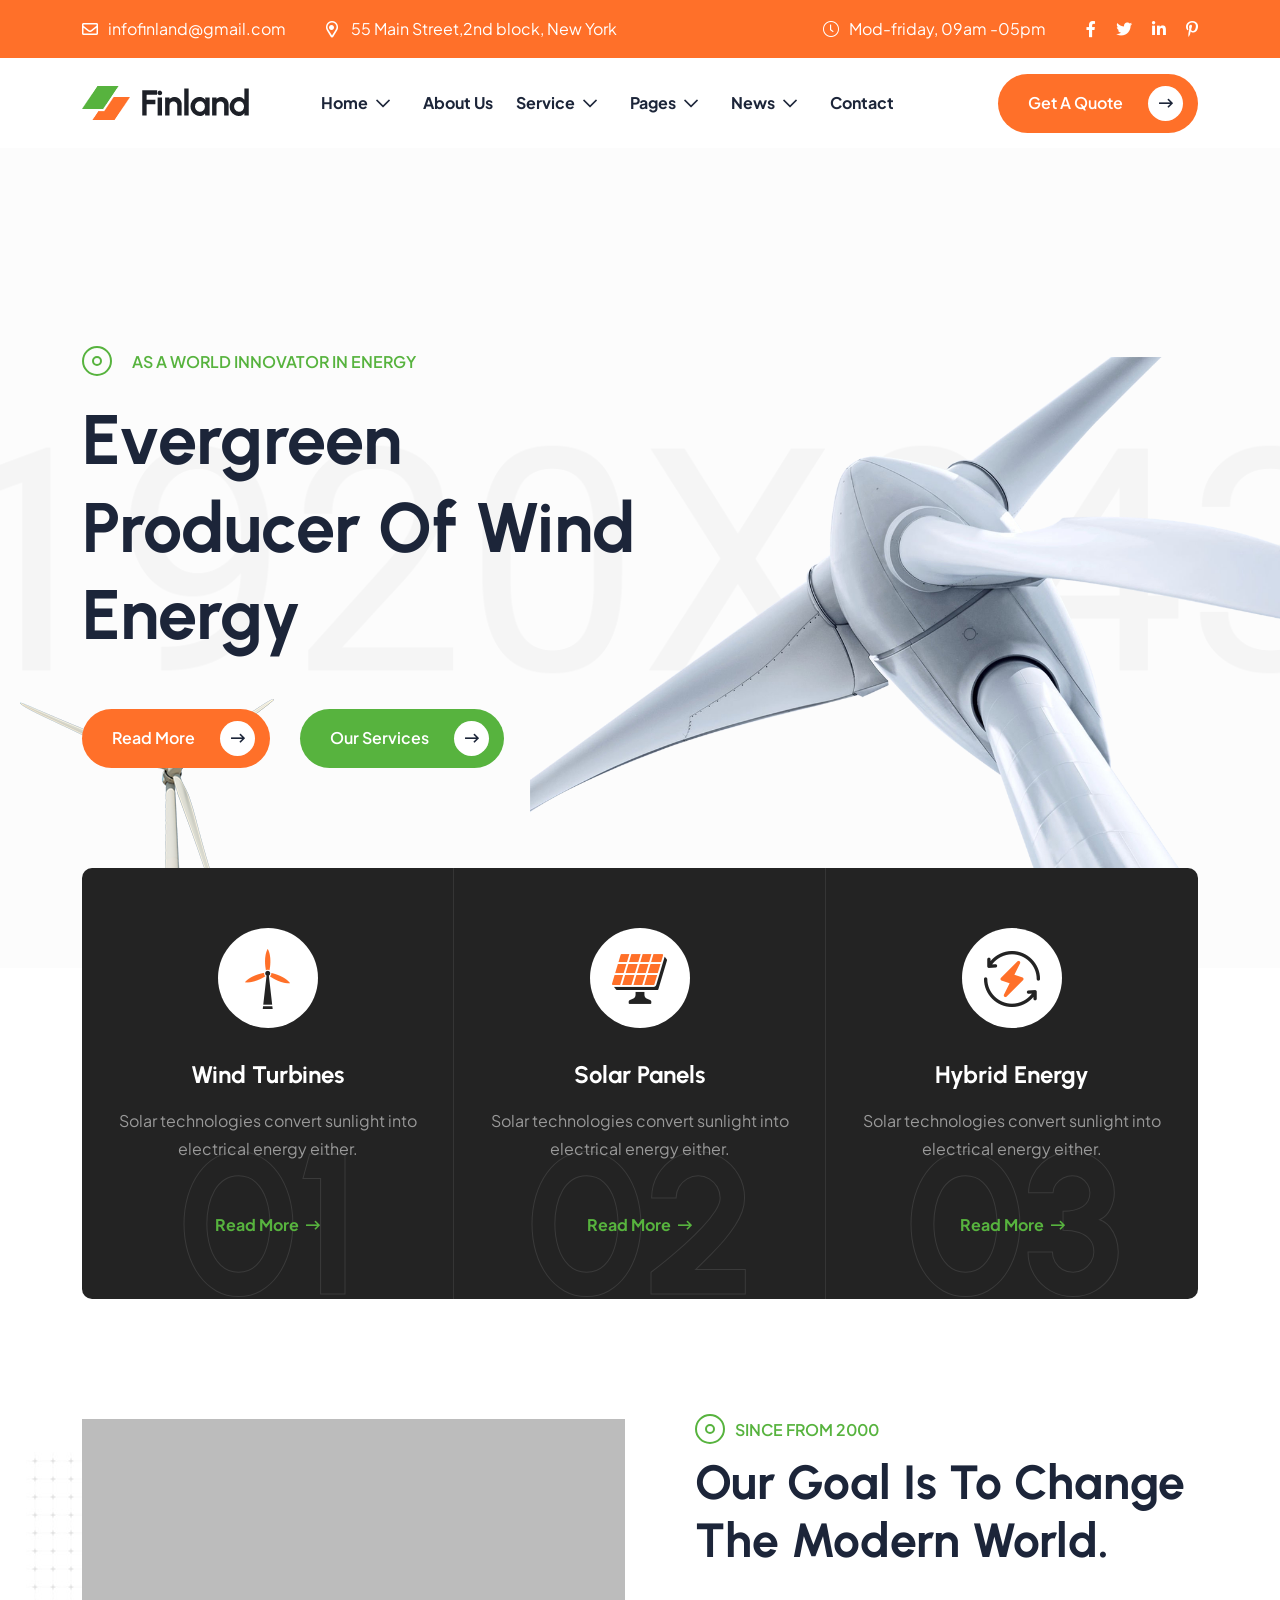
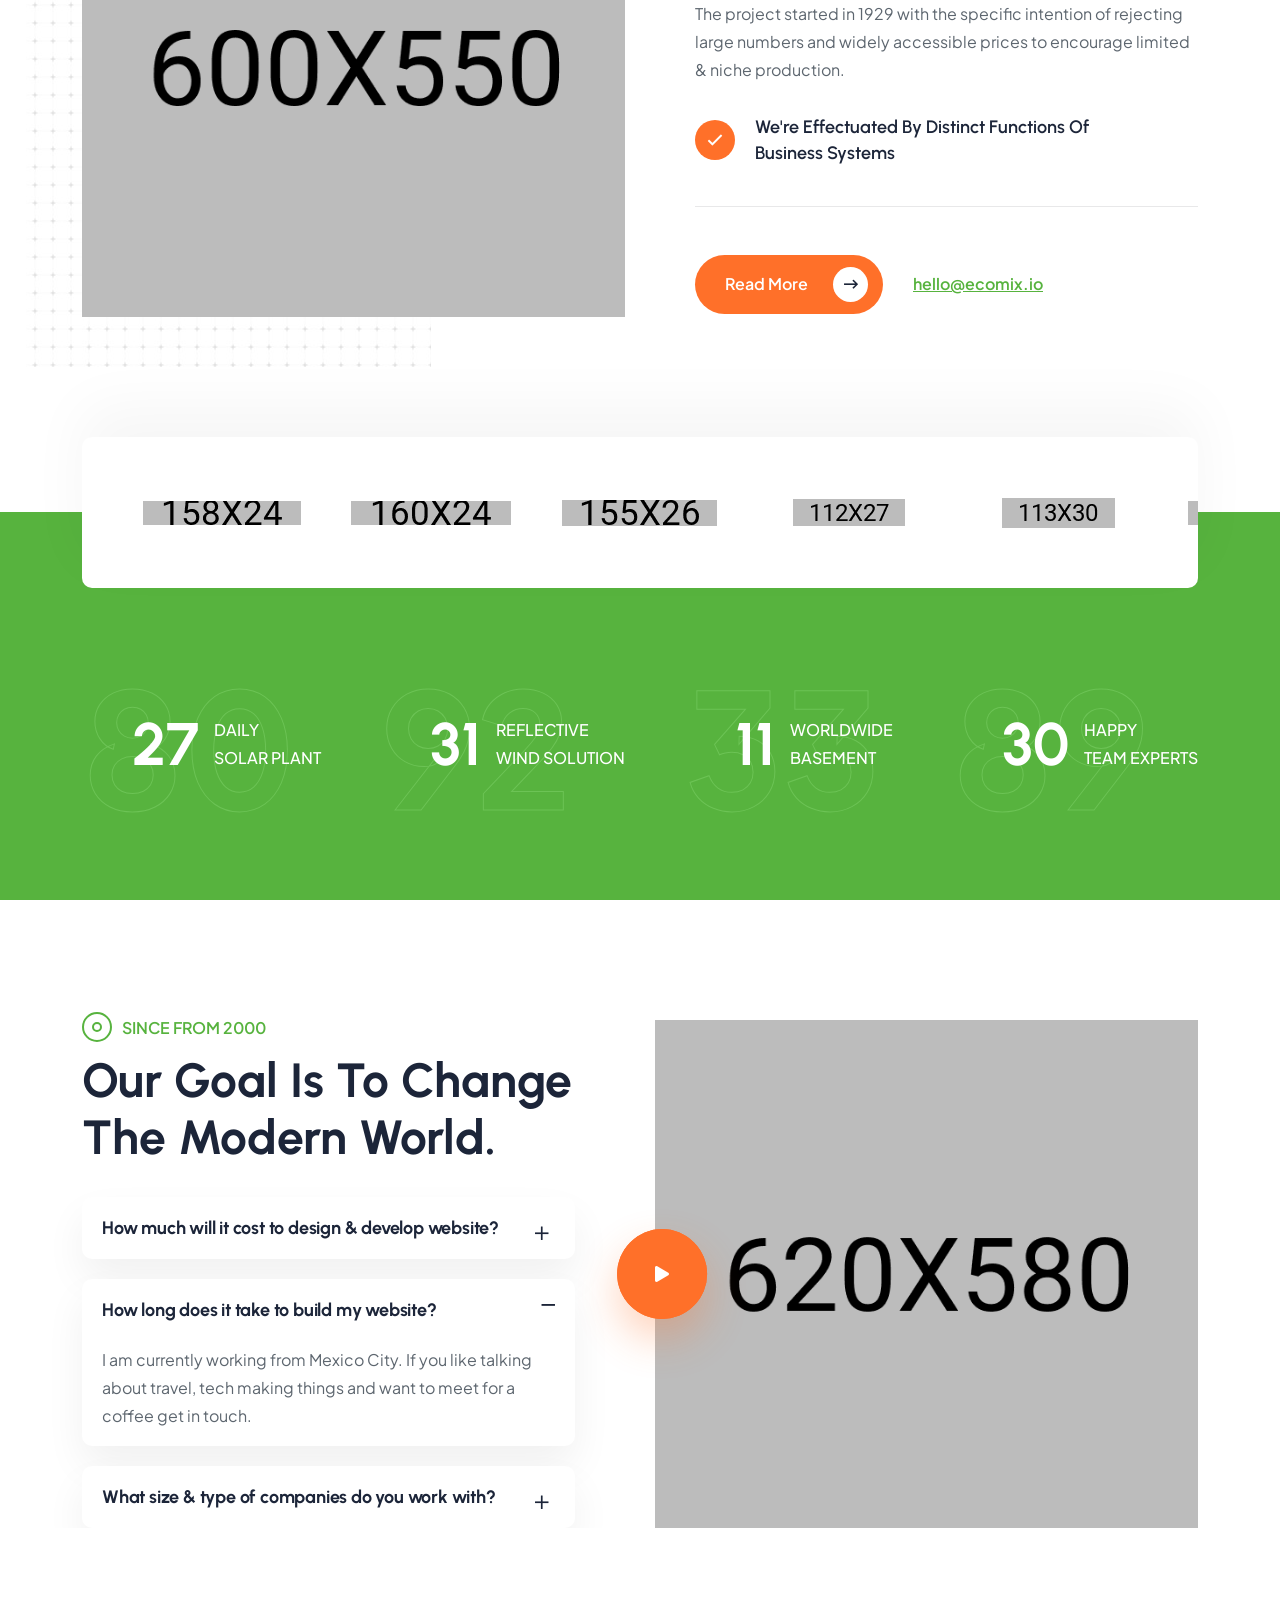
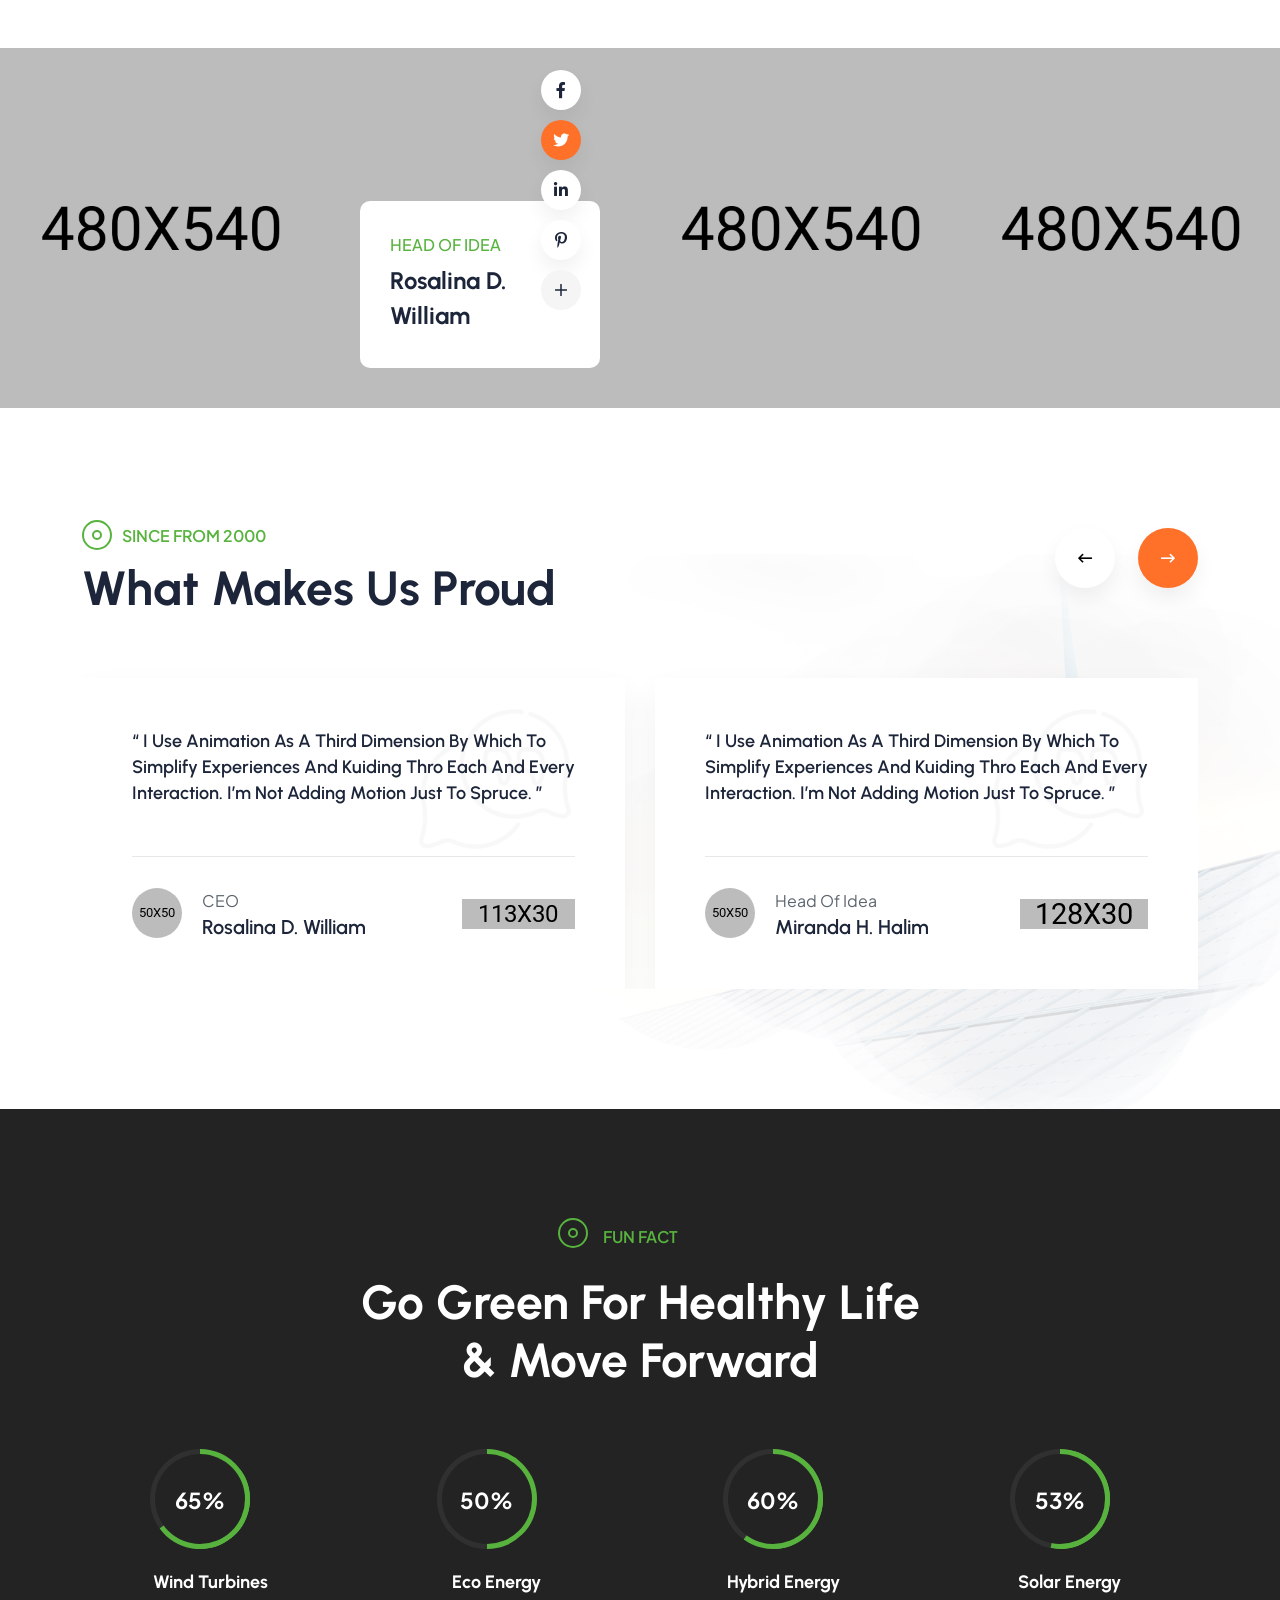
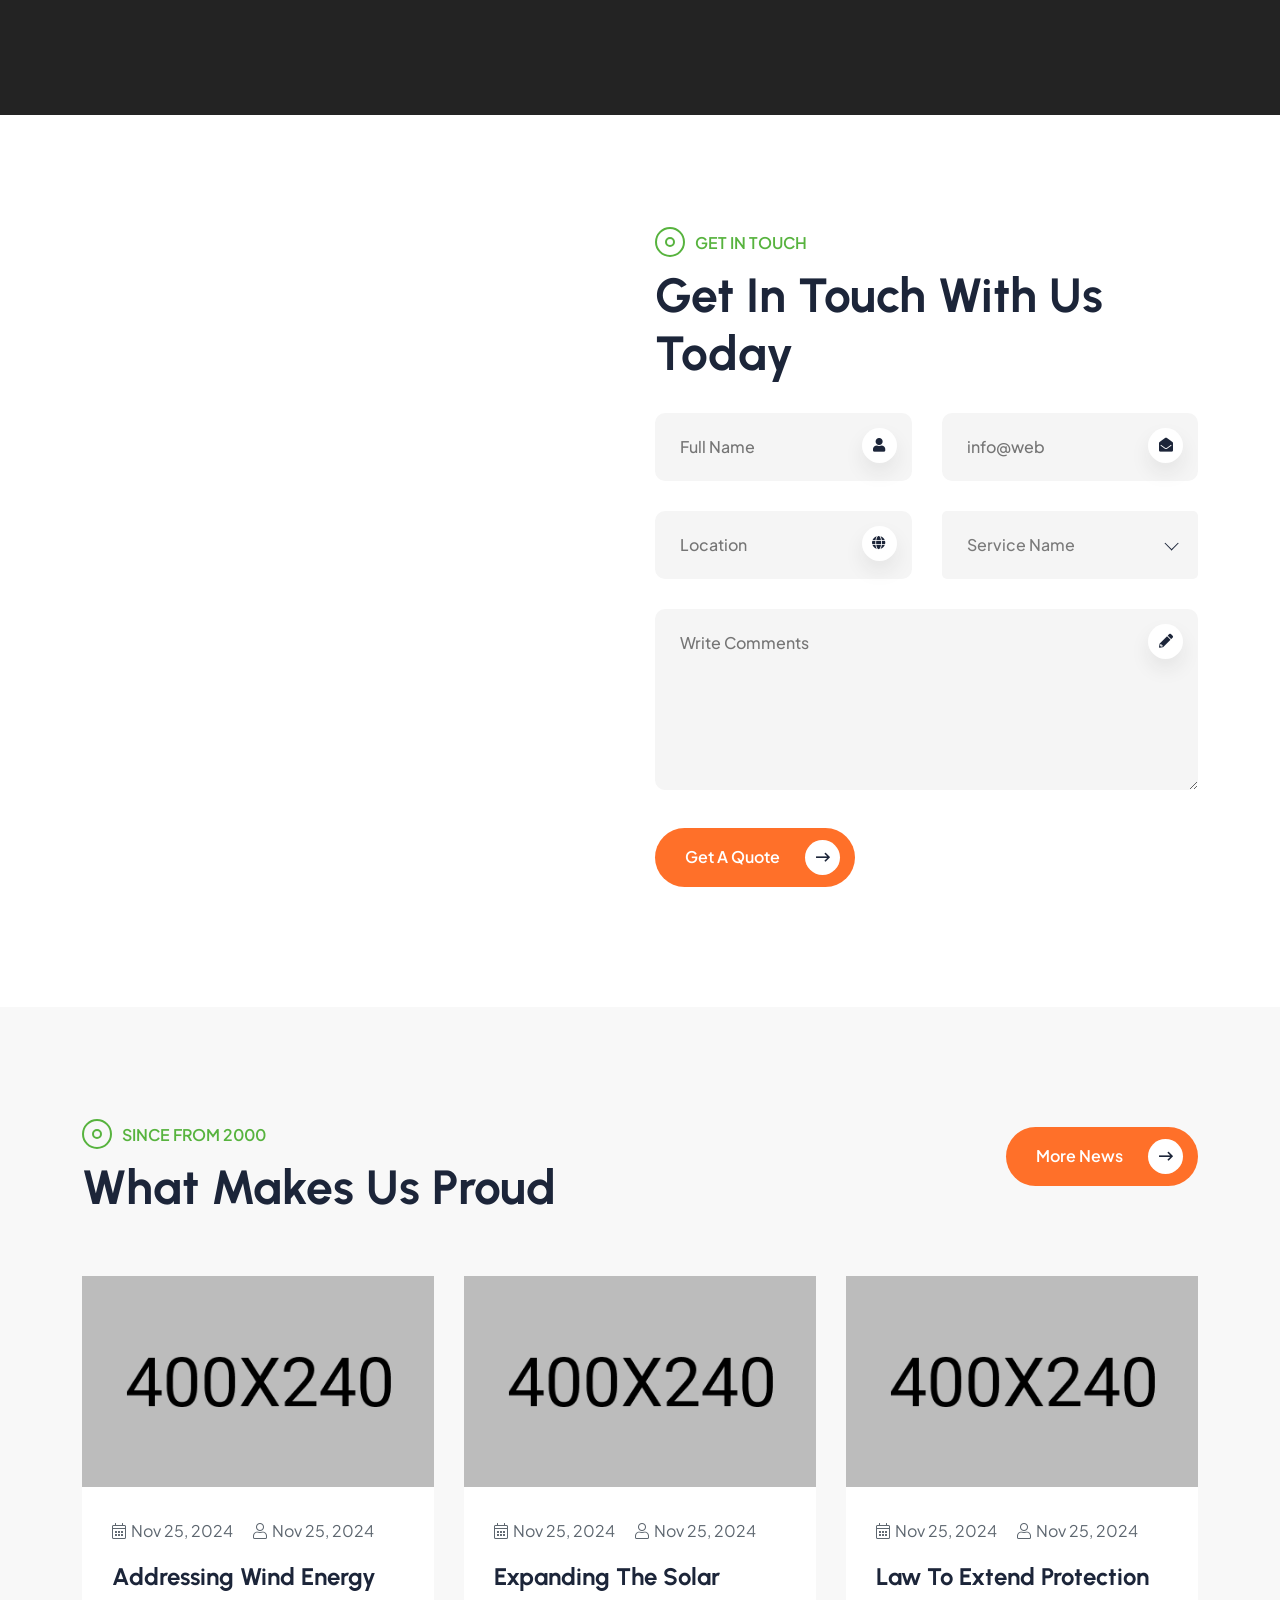
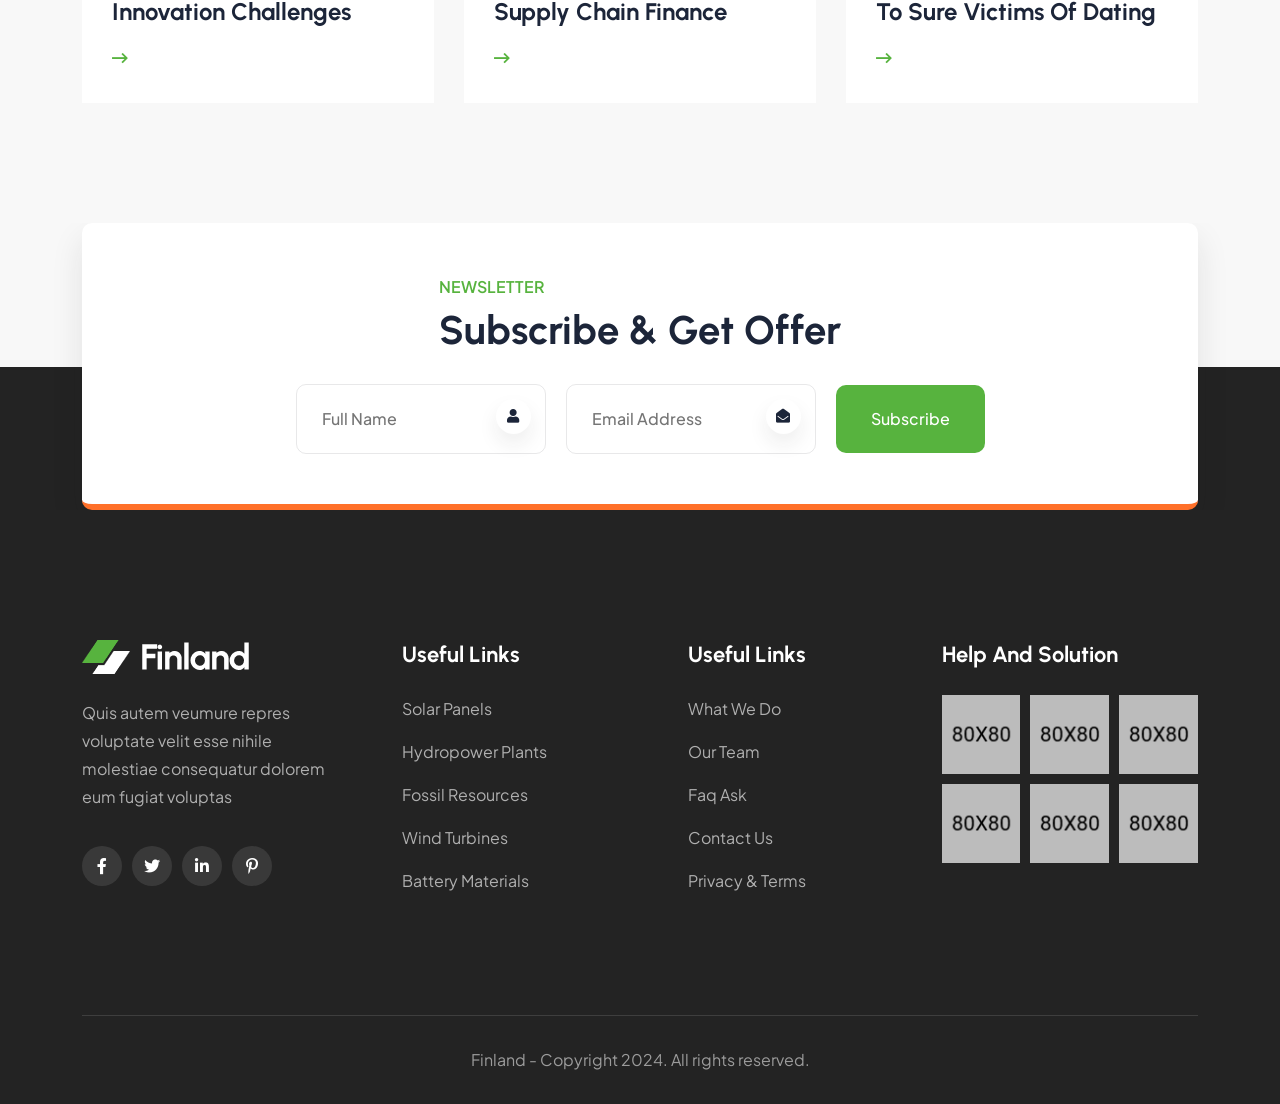
<file: template/index-4.html>
<!DOCTYPE html>
<html lang="en">
    <head>
        <meta charset="UTF-8">
        <meta http-equiv="X-UA-Compatible" content="IE=edge">
        <meta name="viewport" content="width=device-width, initial-scale=1.0">
        <meta name="author" content="modinatheme">
        <title>Finland - Multi-Purpose HTML5 Template</title>
        <!-- Favcion -->
        <link rel="shortcut icon" href="assets/img/favicon/favicon.png">
        <!-- Bootstrap min.css -->
        <link rel="stylesheet" href="assets/css/bootstrap.min.css">
        <!-- Font Awesome.css -->
        <link rel="stylesheet" href="assets/css/font-awesome.css">
        <!-- Animate.css -->
        <link rel="stylesheet" href="assets/css/animate.css">
        <!-- Magnific Popup.css -->
        <link rel="stylesheet" href="assets/css/magnific-popup.css">
        <!-- MeanMenu.css -->
        <link rel="stylesheet" href="assets/css/meanmenu.css">
        <!-- Swiper Bundle.css -->
        <link rel="stylesheet" href="assets/css/swiper.min.css">
        <!-- Nice Select.css -->
        <link rel="stylesheet" href="assets/css/nice-select.css">
        <!-- Main.css -->
        <link rel="stylesheet" href="assets/css/main.css">
        <!-- Style.css -->
        <link rel="stylesheet" href="style.css">
        <!-- template main style css file -->
    </head>
    <body>
        <!-- Preloader Section Here -->
        <div id="preloader" class="preloader">
            <div class="animation-preloader">
                <div class="spinner style-2">                
                </div>
                <div class="txt-loading">
                    <span data-text-preloader="F" class="letters-loading">
                    F
                    </span>
                    <span data-text-preloader="I" class="letters-loading">
                    I
                    </span>
                    <span data-text-preloader="N" class="letters-loading">
                    N
                    </span>
                    <span data-text-preloader="L" class="letters-loading">
                    L
                    </span>
                    <span data-text-preloader="A" class="letters-loading">
                    A
                    </span>
                    <span data-text-preloader="N" class="letters-loading">
                    N
                    </span>
                    <span data-text-preloader="D" class="letters-loading">
                    D
                    </span>
                </div>
                <p class="text-center">Loading</p>
            </div>
            <div class="loader">
                <div class="row">
                    <div class="col-3 loader-section section-left">
                        <div class="bg"></div>
                    </div>
                    <div class="col-3 loader-section section-left">
                        <div class="bg"></div>
                    </div>
                    <div class="col-3 loader-section section-right">
                        <div class="bg"></div>
                    </div>
                    <div class="col-3 loader-section section-right">
                        <div class="bg"></div>
                    </div>
                </div>
            </div>
        </div>
        <!-- Preloader Section End -->
        <!-- Main Header Section Here -->
        <header class="main-header-4">
            <div class="top-header-2 top-header-4">
                <div class="container">
                    <div class="top-header-items">
                        <ul class="contact-list">
                            <li>
                                <i class="far fa-envelope"></i>infofinland@gmail.com
                            </li>
                            <li>
                                <i class="far fa-map-marker-alt"></i> 55 Main Street,2nd block, New York
                            </li>
                        </ul>
                        <div class="header-right">
                            <ul class="contact-list">
                                <li>
                                    <i class="fal fa-clock"></i>Mod-friday, 09am -05pm
                                </li>
                            </ul>
                            <ul class="social-icon">
                                <li>
                                    <a href="#"><i class="fab fa-facebook-f"></i></a>
                                </li>
                                <li>
                                    <a href="#"><i class="fab fa-twitter"></i></a>
                                </li>
                                <li>
                                    <a href="#"><i class="fab fa-linkedin-in"></i></a>
                                </li>
                                <li>
                                    <a href="#"><i class="fab fa-pinterest-p"></i></a>
                                </li>
                            </ul>
                        </div>
                    </div>
                </div>
            </div>
            <div class="header-menu-area sticky-header">
                <div class="container">
                    <div class="header-menu-items header-3 header-4">
                        <div class="row align-items-center justify-content-between">
                            <div class="col-xl-9 col-lg-9 col-md-6">
                                <div class="menu menu-3">
                                    <div class="logo-3">
                                        <a href="index.html">
                                        <img src="assets/img/logo/logo5.png" alt="logo-img">
                                        </a>
                                    </div>
                                    <nav id="main-menu" class="main-menu">
                                        <ul>
                                            <li class="dropdown active">
                                                <a href="index.html">Home</a>
                                                <ul>
                                                    <li><a href="index.html">Home Consulting</a></li>
                                                    <li><a href="index-2.html">IT Solutions</a></li>
                                                    <li><a href="index-3.html">Baking</a></li>
                                                    <li><a href="index-4.html">Solar Energy</a></li>
                                                </ul>
                                            </li>
                                            <li><a href="about.html">About Us</a></li>
                                            <li class="dropdown">
                                                <a href="services.html">Service</a>
                                                <ul class="submenu">
                                                    <li><a href="services.html">Service</a></li>
                                                    <li><a href="service-details.html">Service Details</a></li>
                                                </ul>
                                            </li>
                                            <li class="dropdown">
                                                <a href="#">Pages</a>
                                                <ul class="submenu">
                                                    <li><a href="projects.html">Projects</a></li>
                                                    <li><a href="project-details.html">Project Details</a></li>
                                                    <li><a href="team.html">Team</a></li>
                                                    <li><a href="team-details.html">Team Details</a></li>
                                                </ul>
                                            </li>
                                            <li class="dropdown">
                                                <a href="news.html">News</a>
                                                <ul class="submenu">
                                                    <li><a href="news.html">News</a></li>
                                                    <li><a href="news-details.html">News Details</a></li>
                                                </ul>
                                            </li>
                                            <li><a href="contact.html">Contact</a></li>
                                        </ul>
                                    </nav>
                                </div>
                                <!-- Header Button Start !-->
                            </div>
                            <div class="col-xl-3 col-lg-3 col-md-6">
                                <div class="menu-components  flex-row-reverse">
                                    <div class="button-4">
                                        <a href="contact.html" class="theme-btn-4">
                                        <span>Get A Quote</span><i class="far fa-long-arrow-right"></i>
                                        </a>
                                    </div>
                                </div>
                                <!-- Mobile Menu Toggle Button Start !-->
                                <div class="mobile-menu-bar d-xl-none text-end">
                                    <a href="#" class="mobile-menu-toggle-btn"><i class="fal fa-bars"></i></a>
                                </div>
                                <!-- Mobile Menu Toggle Button End !-->
                            </div>
                        </div>
                    </div>
                </div>
            </div>
        </header>
        <!-- Menu Sidebar Section Start -->
        <div class="menu-sidebar-area">
            <div class="menu-sidebar-wrapper">
                <div class="menu-sidebar-close">
                    <button class="menu-sidebar-close-btn" id="menu_sidebar_close_btn">
                    <i class="fal fa-times"></i>
                    </button>
                </div>
                <div class="menu-sidebar-content">
                    <div class="menu-sidebar-logo">
                        <a href="index.html">
                        <img src="assets/img/logo/logo.png" alt="logo">
                        </a>
                    </div>
                    <div class="mobile-nav-menu"></div>
                    <div class="info-main-items">
                        <div class="info-title">
                            <h4>contact Info</h4>
                        </div>
                        <div class="contact-info-items d-flex align-items-center">
                            <div class="icon">
                                <i class="fas fa-map-marker-alt"></i>
                            </div>
                            <div class="content">
                                <h5>Our Location</h5>
                                <p>55 Main Street,2nd block, New York</p>
                            </div>
                        </div>
                        <div class="contact-info-items d-flex align-items-center">
                            <div class="icon">
                                <i class="fal fa-envelope"></i>
                            </div>
                            <div class="content">
                                <h5>Email Address</h5>
                                <p>infofinland@gmail.com</p>
                            </div>
                        </div>
                        <div class="contact-info-items d-flex align-items-center">
                            <div class="icon">
                                <i class="fal fa-clock"></i>
                            </div>
                            <div class="content">
                                <h5>Opening Hours:</h5>
                                <p>Mod-friday, 09am -05pm</p>
                            </div>
                        </div>
                        <div class="contact-info-items d-flex align-items-center">
                            <div class="icon">
                                <i class="far fa-phone"></i>
                            </div>
                            <div class="content">
                                <h5>Make A Call</h5>
                                <p>+296 358 700 88</p>
                            </div>
                        </div>
                    </div>
                    <a href="contact.html" class="theme-btn style-4 mt-5">
                    contact us
                    </a>
                    <ul class="social-icon">
                        <li>
                            <a href="#"><i class="fab fa-facebook-f"></i></a>
                        </li>
                        <li>
                            <a href="#"><i class="fab fa-twitter"></i></a>
                        </li>
                        <li>
                            <a href="#"><i class="fab fa-linkedin-in"></i></a>
                        </li>
                        <li>
                            <a href="#"><i class="fab fa-pinterest-p"></i></a>
                        </li>
                    </ul>
                </div>
            </div>
        </div>
        <!-- Hero Section Here -->
        <section class="hero-section hero-4 fix">
            <div class="solar-bg" data-background="assets/img/hero/solar-bg.jpg">
                <div class="solar-shape wow fadeInLeft" data-wow-delay=".3s">
                    <img src="assets/img/hero/solar2.png" alt="solar-img">
                </div>
                <div class="container">
                    <div class="col-xl-6 col-lg-6">
                        <div class="hero-content">
                            <div class="section-both wow fadeInUp" data-wow-delay=".3s">
                                <span>AS A WORLD INNOVATOR IN ENERGY</span>
                            </div>
                            <h1 class="wow fadeInUp" data-wow-delay=".5s">
                                Evergreen Producer
                                Of Wind Energy
                            </h1>
                            <div class="hero-button d-flex align-items-center wow fadeInUp" data-wow-delay=".7s">
                                <a href="about.html" class="theme-btn-4">
                                <span>Read More</span><i class="far fa-long-arrow-right"></i>
                                </a>
                                <a href="service-details.html" class="theme-btn-4 bg-color-2">
                                <span>Our Services</span><i class="far fa-long-arrow-right"></i>
                                </a>
                            </div>
                        </div>
                    </div>
                    <div class="col-xl-6 col-lg-6"></div>
                </div>
                <div class="solar-image wow fadeInUp" data-wow-delay=".4s">
                    <img src="assets/img/hero/solar.png" alt="solar-img">
                </div>
            </div>
        </section>
        <!-- Hero Section End -->
        <!-- Solar Section Here -->
        <section class="solar-icon-section">
            <div class="container">
                <div class="solar-icon-wrapper section-bg-9">
                    <div class="row g-0">
                        <div class="col-xl-4 col-lg-6 col-md-6 wow fadeInUp" data-wow-delay=".3s">
                            <div class="solar-icon-items center">
                                <div class="icon">
                                    <img src="assets/img/feature-icon/icon8.svg" alt="icon-img">
                                </div>
                                <div class="content">
                                    <h3>Wind Turbines</h3>
                                    <p>
                                        Solar technologies convert sunlight into electrical energy either.
                                    </p>
                                    <a href="service-details.html" class="theme-btn-2 solar-color mt-5">
                                    Read More<i class="far fa-long-arrow-right"></i>
                                    </a>
                                </div>
                                <h5 class="text">01</h5>
                            </div>
                        </div>
                        <div class="col-xl-4 col-lg-6 col-md-6 wow fadeInUp" data-wow-delay=".5s">
                            <div class="solar-icon-items center">
                                <div class="icon">
                                    <img src="assets/img/feature-icon/icon9.svg" alt="icon-img">
                                </div>
                                <div class="content">
                                    <h3>Solar Panels</h3>
                                    <p>
                                        Solar technologies convert sunlight into electrical energy either.
                                    </p>
                                    <a href="service-details.html" class="theme-btn-2 solar-color mt-5">
                                    Read More<i class="far fa-long-arrow-right"></i>
                                    </a>
                                </div>
                                <h5 class="text">02</h5>
                            </div>
                        </div>
                        <div class="col-xl-4 col-lg-6 col-md-6 wow fadeInUp" data-wow-delay=".7s">
                            <div class="solar-icon-items border-none center">
                                <div class="icon">
                                    <img src="assets/img/feature-icon/icon10.svg" alt="icon-img">
                                </div>
                                <div class="content">
                                    <h3>Hybrid Energy</h3>
                                    <p>
                                        Solar technologies convert sunlight into electrical energy either.
                                    </p>
                                    <a href="service-details.html" class="theme-btn-2 solar-color mt-5">
                                    Read More<i class="far fa-long-arrow-right"></i>
                                    </a>
                                </div>
                                <h5 class="text">03</h5>
                            </div>
                        </div>
                    </div>
                </div>
            </div>
        </section>
        <!-- About Section Here -->
        <section class="about-section section-padding fix">
            <div class="container">
                <div class="solar-about-wrapper">
                    <div class="solar-dot float-bob-y">
                        <img src="assets/img/about/solar-dot.png" alt="shape-img">
                    </div>
                    <div class="row align-items-center">
                        <div class="col-xl-6 col-lg-6 wow fadeInUp" data-wow-delay=".3s">
                            <div class="about-image">
                                <img src="assets/img/about/about5.jpg" alt="about-img">
                            </div>
                        </div>
                        <div class="col-xl-6 col-lg-6 mt-5 mt-lg-0">
                            <div class="about-content">
                                <div class="section-title-content">
                                    <div class="section-both wow fadeInUp">
                                        <span>since from 2000</span>
                                    </div>
                                    <h2 class="wow fadeInUp" data-wow-delay=".3s">
                                        Our Goal Is To Change The
                                        Modern World.
                                    </h2>
                                </div>
                                <p class="wow fadeInUp" data-wow-delay=".5s">
                                    The project started in 1929 with the specific intention of
                                    rejecting large numbers and widely accessible prices to
                                    encourage limited & niche production.
                                </p>
                                <div class="icon-list wow fadeInUp" data-wow-delay=".7s">
                                    <div class="icon">
                                        <i class="far fa-check"></i>
                                    </div>
                                    <h6>
                                        We're effectuated by distinct functions of <br>
                                        business systems
                                    </h6>
                                </div>
                                <div class="info-button mt-5 wow fadeInUp" data-wow-delay=".8s">
                                    <a href="about.html" class="theme-btn-4">
                                    <span>Read More</span><i class="far fa-long-arrow-right"></i>
                                    </a>
                                    <a href="about.html" class="link">hello@ecomix.io</a>
                                </div>
                            </div>
                        </div>
                    </div>
                </div>
            </div>
        </section>
        <!-- About Section End -->
        <!-- Solar Brand Section Here -->
        <div class="solar-brand">
            <div class="container">
                <div class="swiper solar-brand-wrapper">
                    <div class="swiper-wrapper">
                        <div class="swiper-slide">
                            <div class="brand-image">
                                <img src="assets/img/brand/logo12.png" alt="brand-img">
                            </div>
                        </div>
                        <div class="swiper-slide">
                            <div class="brand-image">
                                <img src="assets/img/brand/logo13.png" alt="brand-img">
                            </div>
                        </div>
                        <div class="swiper-slide">
                            <div class="brand-image">
                                <img src="assets/img/brand/logo14.png" alt="brand-img">
                            </div>
                        </div>
                        <div class="swiper-slide">
                            <div class="brand-image">
                                <img src="assets/img/brand/logo15.png" alt="brand-img">
                            </div>
                        </div>
                        <div class="swiper-slide">
                            <div class="brand-image">
                                <img src="assets/img/brand/logo16.png" alt="brand-img">
                            </div>
                        </div>
                    </div>
                </div>
            </div>
        </div>
        <!-- Solar Brand Section End -->
        <!-- Counter Section Here -->
        <section class="solar-counter section-padding fix section-bg-7">
            <div class="container">
                <div class="solar-counter-wrapper">
                    <div class="solar-counter-items wow fadeInUp" data-wow-delay=".2s">
                        <span class="number">80</span>
                        <div class="counter-content">
                            <h2><span class="count">80</span></h2>
                            <div class="title">
                                <p>
                                    Daily <br>   
                                    solar plant  
                                </p>
                            </div>
                        </div>
                    </div>
                    <div class="solar-counter-items wow fadeInUp" data-wow-delay=".4s">
                        <span class="number">92</span>
                        <div class="counter-content">
                            <h2><span class="count">92</span></h2>
                            <div class="title">
                                <p>
                                    Reflective <br>  
                                    wind solution
                                </p>
                            </div>
                        </div>
                    </div>
                    <div class="solar-counter-items wow fadeInUp" data-wow-delay=".6s">
                        <span class="number">33</span>
                        <div class="counter-content">
                            <h2><span class="count">33</span></h2>
                            <div class="title">
                                <p>
                                    Worldwide <br>
                                    basement
                                </p>
                            </div>
                        </div>
                    </div>
                    <div class="solar-counter-items wow fadeInUp" data-wow-delay=".8s">
                        <span class="number">89</span>
                        <div class="counter-content">
                            <h2><span class="count">89</span></h2>
                            <div class="title">
                                <p>
                                    happy <br>
                                    team experts
                                </p>
                            </div>
                        </div>
                    </div>
                </div>
            </div>
        </section>
        <!-- Faq Section Here -->
        <section class="solar-faq-section section-padding pb-0 fix">
            <div class="container">
                <div class="solar-faq-wrapper">
                    <div class="row align-items-center">
                        <div class="col-lg-6 col-12">
                            <div class="faq-content">
                                <div class="section-title-content">
                                    <div class="section-both wow fadeInUp" data-wow-delay=".3s">
                                        <span>since from 2000</span>
                                    </div>
                                    <h2 class="wow fadeInUp" data-wow-delay=".5s">
                                        Our Goal Is To Change The
                                        Modern World.
                                    </h2>
                                </div>
                                <div class="faq-accordion">
                                    <div class="accordion" id="accordion">
                                        <div class="accordion-item wow fadeInUp" data-wow-delay=".3s">
                                            <h4 class="accordion-header">
                                                <button class="accordion-button collapsed" type="button" data-bs-toggle="collapse" data-bs-target="#faq1" aria-expanded="false" aria-controls="faq1">
                                                How much will it cost to design & develop website?
                                                </button>
                                            </h4>
                                            <div id="faq1" class="accordion-collapse collapse" data-bs-parent="#accordion">
                                                <div class="accordion-body">
                                                    I am currently working from Mexico City. If you like talking
                                                    about travel, tech making things and want to meet for a
                                                    coffee get in touch.
                                                </div>
                                            </div>
                                        </div>
                                        <div class="accordion-item wow fadeInUp" data-wow-delay=".5s">
                                            <h4 class="accordion-header">
                                                <button class="accordion-button" type="button" data-bs-toggle="collapse" data-bs-target="#faq2" aria-expanded="true" aria-controls="faq2">
                                                How long does it take to build my website?
                                                </button>
                                            </h4>
                                            <div id="faq2" class="accordion-collapse collapse show" data-bs-parent="#accordion">
                                                <div class="accordion-body">
                                                    I am currently working from Mexico City. If you like talking
                                                    about travel, tech making things and want to meet for a
                                                    coffee get in touch.
                                                </div>
                                            </div>
                                        </div>
                                        <div class="accordion-item wow fadeInUp" data-wow-delay=".7s">
                                            <h4 class="accordion-header">
                                                <button class="accordion-button collapsed" type="button" data-bs-toggle="collapse" data-bs-target="#faq3" aria-expanded="false" aria-controls="faq3">
                                                What size & type of companies do you work with?
                                                </button>
                                            </h4>
                                            <div id="faq3" class="accordion-collapse collapse" data-bs-parent="#accordion">
                                                <div class="accordion-body">
                                                    I am currently working from Mexico City. If you like talking
                                                    about travel, tech making things and want to meet for a
                                                    coffee get in touch.
                                                </div>
                                            </div>
                                        </div>
                                    </div>
                                </div>
                            </div>
                        </div>
                        <div class="col-lg-6 mt-5 mt-lg-0 wow fadeInUp" data-wow-delay=".4s">
                            <div class="faq-image">
                                <img src="assets/img/faq/faq2.jpg" alt="faq-img">
                                <div class="video-btn video-pulse">
                                    <a class="video-popup" href="https://www.youtube.com/watch?v=Cn4G2lZ_g2I"><i class="fas fa-play"></i></a>
                                </div>
                            </div>
                        </div>
                    </div>
                </div>
            </div>
        </section>
        <!-- Team Section Here -->
        <section class="team-section fix section-padding pb-0">
            <div class="row g-0">
                <div class="col-xl-3 col-lg-6 col-md-6 wow fadeInUp" data-wow-delay=".2s">
                    <div class="solar-single-team-items">
                        <div class="team-image">
                            <img src="assets/img/team/team10.jpg" alt="team-img">
                            <div class="tema-main-area">
                                <div class="team-content">
                                    <div class="social-profile">
                                        <a href="#"><i class="fab fa-facebook-f"></i></a>
                                        <a href="#"><i class="fab fa-twitter"></i></a>
                                        <a href="#"><i class="fab fa-linkedin-in"></i></a>
                                        <a href="#"><i class="fab fa-pinterest-p"></i></a>
                                        <span class="plus-btn"><i class="fal fa-plus"></i></span>
                                    </div>
                                    <p>head of idea</p>
                                    <h3>
                                        <a href="team-details.html">Rosalina D. William</a>
                                    </h3>
                                </div>
                            </div>
                        </div>
                    </div>
                </div>
                <div class="col-xl-3 col-lg-6 col-md-6 wow fadeInUp" data-wow-delay=".4s">
                    <div class="solar-single-team-items active">
                        <div class="team-image">
                            <img src="assets/img/team/team11.jpg" alt="team-img">
                            <div class="tema-main-area">
                                <div class="team-content">
                                    <div class="social-profile">
                                        <a href="#"><i class="fab fa-facebook-f"></i></a>
                                        <a href="#" class="active"><i class="fab fa-twitter"></i></a>
                                        <a href="#"><i class="fab fa-linkedin-in"></i></a>
                                        <a href="#"><i class="fab fa-pinterest-p"></i></a>
                                        <span class="plus-btn"><i class="fal fa-plus"></i></span>
                                    </div>
                                    <p>head of idea</p>
                                    <h3>
                                        <a href="team-details.html">Rosalina D. William</a>
                                    </h3>
                                </div>
                            </div>
                        </div>
                    </div>
                </div>
                <div class="col-xl-3 col-lg-6 col-md-6 wow fadeInUp" data-wow-delay=".6s">
                    <div class="solar-single-team-items">
                        <div class="team-image">
                            <img src="assets/img/team/team12.jpg" alt="team-img">
                            <div class="tema-main-area">
                                <div class="team-content">
                                    <div class="social-profile">
                                        <a href="#"><i class="fab fa-facebook-f"></i></a>
                                        <a href="#"><i class="fab fa-twitter"></i></a>
                                        <a href="#"><i class="fab fa-linkedin-in"></i></a>
                                        <a href="#"><i class="fab fa-pinterest-p"></i></a>
                                        <span class="plus-btn"><i class="fal fa-plus"></i></span>
                                    </div>
                                    <p>head of idea</p>
                                    <h3>
                                        <a href="team-details.html">Rosalina D. William</a>
                                    </h3>
                                </div>
                            </div>
                        </div>
                    </div>
                </div>
                <div class="col-xl-3 col-lg-6 col-md-6 wow fadeInUp" data-wow-delay=".8s">
                    <div class="solar-single-team-items">
                        <div class="team-image">
                            <img src="assets/img/team/team13.jpg" alt="team-img">
                            <div class="tema-main-area">
                                <div class="team-content">
                                    <div class="social-profile">
                                        <a href="#"><i class="fab fa-facebook-f"></i></a>
                                        <a href="#"><i class="fab fa-twitter"></i></a>
                                        <a href="#"><i class="fab fa-linkedin-in"></i></a>
                                        <a href="#"><i class="fab fa-pinterest-p"></i></a>
                                        <span class="plus-btn"><i class="fal fa-plus"></i></span>
                                    </div>
                                    <p>head of idea</p>
                                    <h3>
                                        <a href="team-details.html">Rosalina D. William</a>
                                    </h3>
                                </div>
                            </div>
                        </div>
                    </div>
                </div>
            </div>
        </section>
        <!-- Testimonial Section Here -->
        <section class="solar-testimonial-section fix  section-padding">
            <div class="solar-bg-shape">
                <img src="assets/img/testimonial/bg.png" alt="shape-img">
            </div>
            <div class="container">
                <div class="solar-testimonial-wrapper">
                    <div class="row">
                        <div class="col-md-7 col-9">
                            <div class="section-title-content">
                                <div class="section-both wow fadeInLeft" data-wow-delay=".2s">
                                    <span>since from 2000</span>
                                </div>
                                <h2 class="wow fadeInLeft" data-wow-delay=".4s">
                                    What Makes Us Proud
                                </h2>
                            </div>
                        </div>
                        <div class="col-md-5 ps-0 col-3 text-end wow fadeInRight" data-wow-delay=".4s">
                            <div class="arry-button">
                                <button class="arry-prev"><i class="far fa-long-arrow-left"></i></button>
                                <button class="arry-next"><i class="far fa-long-arrow-right"></i></button>
                            </div>
                        </div>
                    </div>
                    <div class="swiper testimonial-slide-4">
                        <div class="swiper-wrapper">
                            <div class="swiper-slide">
                                <div class="single-testimonial-style-4">
                                    <div class="icon-shape">
                                        <img src="assets/img/testimonial/icon-shape.png" alt="shape-img">
                                    </div>
                                    <div class="content">
                                        <h6>
                                            “ I use animation as a third dimension by which
                                            to simplify experiences and kuiding thro each
                                            and every interaction. I’m not adding motion
                                            just to spruce. ”
                                        </h6>
                                    </div>
                                    <div class="client-info-items">
                                        <div class="client-info d-flex align-items-center">
                                            <div class="client-img" style="background-image: url('assets/img/testimonial/client5.jpg')"></div>
                                            <div class="info-content">
                                                <p>Head Of Idea</p>
                                                <h5>Miranda H. Halim</h5>
                                            </div>
                                        </div>
                                        <div class="client-logo">
                                            <img src="assets/img/testimonial/logo.png" alt="client-img">
                                        </div>
                                    </div>
                                </div>
                            </div>
                            <div class="swiper-slide">
                                <div class="single-testimonial-style-4">
                                    <div class="icon-shape">
                                        <img src="assets/img/testimonial/icon-shape.png" alt="shape-img">
                                    </div>
                                    <div class="content">
                                        <h6>
                                            “ I use animation as a third dimension by which
                                            to simplify experiences and kuiding thro each
                                            and every interaction. I’m not adding motion
                                            just to spruce. ”
                                        </h6>
                                    </div>
                                    <div class="client-info-items">
                                        <div class="client-info d-flex align-items-center">
                                            <div class="client-img" style="background-image: url('assets/img/testimonial/client6.jpg')"></div>
                                            <div class="info-content">
                                                <p>CEO</p>
                                                <h5>Rosalina D. William</h5>
                                            </div>
                                        </div>
                                        <div class="client-logo">
                                            <img src="assets/img/testimonial/logo2.png" alt="client-img">
                                        </div>
                                    </div>
                                </div>
                            </div>
                            <div class="swiper-slide">
                                <div class="single-testimonial-style-4">
                                    <div class="icon-shape">
                                        <img src="assets/img/testimonial/icon-shape.png" alt="shape-img">
                                    </div>
                                    <div class="content">
                                        <h6>
                                            “ I use animation as a third dimension by which
                                            to simplify experiences and kuiding thro each
                                            and every interaction. I’m not adding motion
                                            just to spruce. ”
                                        </h6>
                                    </div>
                                    <div class="client-info-items">
                                        <div class="client-info d-flex align-items-center">
                                            <div class="client-img" style="background-image: url('assets/img/testimonial/client5.jpg')"></div>
                                            <div class="info-content">
                                                <p>Head Of Idea</p>
                                                <h5>Miranda H. Halim</h5>
                                            </div>
                                        </div>
                                        <div class="client-logo">
                                            <img src="assets/img/testimonial/logo.png" alt="client-img">
                                        </div>
                                    </div>
                                </div>
                            </div>
                            <div class="swiper-slide">
                                <div class="single-testimonial-style-4">
                                    <div class="icon-shape">
                                        <img src="assets/img/testimonial/icon-shape.png" alt="shape-img">
                                    </div>
                                    <div class="content">
                                        <h6>
                                            “ I use animation as a third dimension by which
                                            to simplify experiences and kuiding thro each
                                            and every interaction. I’m not adding motion
                                            just to spruce. ”
                                        </h6>
                                    </div>
                                    <div class="client-info-items">
                                        <div class="client-info d-flex align-items-center">
                                            <div class="client-img" style="background-image: url('assets/img/testimonial/client6.jpg')"></div>
                                            <div class="info-content">
                                                <p>CEO</p>
                                                <h5>Rosalina D. William</h5>
                                            </div>
                                        </div>
                                        <div class="client-logo">
                                            <img src="assets/img/testimonial/logo2.png" alt="client-img">
                                        </div>
                                    </div>
                                </div>
                            </div>
                        </div>
                    </div>
                </div>
            </div>
        </section>
        <!-- Funfact Section Here -->
        <section class="funfact-section section-bg-9 fix section-padding">
            <div class="container">
                <div class="section-title solar-title">
                    <div class="section-both wow fadeInUp">
                        <span>fun fact</span>
                    </div>
                    <h2 class="wow fadeInUp" data-wow-delay=".3s">
                        Go Green For Healthy Life <br>
                        & Move Forward
                    </h2>
                </div>
                <div class="row justify-content-center">
                    <div class="col-xl-3 col-md-6 wow fadeInUp" data-wow-delay=".2s">
                        <div class="single-funfact-items">
                            <div class="single-circle-bar">
                                <div class="circle-bar" data-percent="65" data-duration="1000">
                                </div>
                                <div class="content">
                                    <h6>Wind Turbines</h6>
                                </div>
                            </div>
                        </div>
                    </div>
                    <div class="col-xl-3 col-md-6 wow fadeInUp" data-wow-delay=".4s">
                        <div class="single-funfact-items">
                            <div class="single-circle-bar">
                                <div class="circle-bar" data-percent="50" data-duration="1000">
                                </div>
                                <div class="content">
                                    <h6>Eco Energy</h6>
                                </div>
                            </div>
                        </div>
                    </div>
                    <div class="col-xl-3 col-md-6 wow fadeInUp" data-wow-delay=".6s">
                        <div class="single-funfact-items">
                            <div class="single-circle-bar">
                                <div class="circle-bar" data-percent="60" data-duration="1000">
                                </div>
                                <div class="content">
                                    <h6>Hybrid Energy</h6>
                                </div>
                            </div>
                        </div>
                    </div>
                    <div class="col-xl-3 col-md-6 wow fadeInUp" data-wow-delay=".8s">
                        <div class="single-funfact-items">
                            <div class="single-circle-bar">
                                <div class="circle-bar" data-percent="53" data-duration="1000">
                                </div>
                                <div class="content">
                                    <h6>Solar Energy</h6>
                                </div>
                            </div>
                        </div>
                    </div>
                </div>
            </div>
        </section>
        <!-- Contact Section Here -->
        <section class="solar-contact-section fix section-padding">
            <div class="container">
                <div class="solar-contact-wrapper">
                    <div class="row align-items-center">
                        <div class="col-xl-6 col-lg-6"></div>
                        <div class="col-xl-6 col-lg-6">
                            <div class="contact-section">
                                <div class="section-title-content">
                                    <div class="section-both wow fadeInUp" data-wow-delay=".2s">
                                        <span>get in touch</span>
                                    </div>
                                    <h2 class="wow fadeInUp" data-wow-delay=".4s">
                                        Get In Touch With Us Today
                                    </h2>
                                </div>
                                <div class="contact-right">
                                    <form action="contact.php" id="contact-form" method="POST">
                                        <div class="row g-4">
                                            <div class="col-lg-6 wow fadeInUp" data-wow-delay=".2">
                                                <div class="form-clt">
                                                    <input type="text" name="name" id="name" placeholder="Full Name">
                                                    <div class="icon">
                                                        <i class="fas fa-user"></i>
                                                    </div>
                                                </div>
                                            </div>
                                            <div class="col-lg-6 wow fadeInUp" data-wow-delay=".4">
                                                <div class="form-clt">
                                                    <input type="text" name="email" id="email" placeholder="info@web">
                                                    <div class="icon">
                                                        <i class="fas fa-envelope-open"></i>
                                                    </div>
                                                </div>
                                            </div>
                                            <div class="col-lg-6 wow fadeInUp" data-wow-delay=".6">
                                                <div class="form-clt">
                                                    <input type="text" name="location" id="location" placeholder="Location">
                                                    <div class="icon">
                                                        <i class="fas fa-globe"></i>
                                                    </div>
                                                </div>
                                            </div>
                                            <div class="col-lg-6 wow fadeInUp" data-wow-delay=".7">
                                                <div class="form-clt">
                                                    <select name="card1">
                                                        <option value="1">
                                                            Service Name
                                                        </option>
                                                        <option value="1">
                                                            Solar Service
                                                        </option>
                                                        <option value="1">
                                                            Solar Service
                                                        </option>
                                                    </select>
                                                </div>
                                            </div>
                                            <div class="col-lg-12 wow fadeInUp" data-wow-delay=".8">
                                                <div class="form-clt-big form-clt">
                                                    <textarea name="message" id="message" placeholder="Write Comments"></textarea>
                                                    <div class="icon">
                                                        <i class="fas fa-pencil"></i>
                                                    </div>
                                                </div>
                                            </div>
                                            <div class="col-lg-6 wow fadeInUp" data-wow-delay=".9">
                                                <button type="submit" class="theme-btn-4">
                                                <span>Get A Quote</span><i class="far fa-long-arrow-right"></i>
                                                </button>
                                            </div>
                                        </div>
                                    </form>
                                    <p class="form-message"></p>
                                </div>
                            </div>
                        </div>
                    </div>
                </div>
            </div>
            <div class="map-item">
                <div class="google-map">
                    <iframe src="https://www.google.com/maps/embed?pb=!1m18!1m12!1m3!1d6678.7619084840835!2d144.9618311901502!3d-37.81450084255415!2m3!1f0!2f0!3f0!3m2!1i1024!2i768!4f13.1!3m3!1m2!1s0x6ad642b4758afc1d%3A0x3119cc820fdfc62e!2sEnvato!5e0!3m2!1sen!2sbd!4v1641984054261!5m2!1sen!2sbd" style="border:0;" allowfullscreen="" loading="lazy"></iframe>
                </div>
            </div>
        </section>
        <!-- News Blog Section Here -->
        <section class="news-section fix section-padding section-bg-8">
            <div class="container">
                <div class="row">
                    <div class="col-md-7 col-7">
                        <div class="section-title-content">
                            <div class="section-both wow fadeInLeft" data-wow-delay=".2s">
                                <span>since from 2000</span>
                            </div>
                            <h2 class="wow fadeInLeft" data-wow-delay=".4s">
                                What Makes Us Proud
                            </h2>
                        </div>
                    </div>
                    <div class="col-md-5 ps-0 col-5 text-end wow fadeInRight" data-wow-delay=".4s">
                        <a href="news-details.html" class="theme-btn-4">
                        <span>More News</span><i class="far fa-long-arrow-right"></i>
                        </a>
                    </div>
                </div>
                <div class="row">
                    <div class="col-xl-4 col-lg-6 col-md-6 wow fadeInUp" data-wow-delay=".3s">
                        <div class="solar-single-news">
                            <div class="news-image">
                                <img src="assets/img/news/news10.jpg" alt="news-img">
                            </div>
                            <div class="news-content">
                                <ul>
                                    <li><i class="fal fa-calendar-alt"></i>Nov 25, 2024</li>
                                    <li><i class="fal fa-user"></i>Nov 25, 2024</li>
                                </ul>
                                <h3>
                                    <a href="news-details.html">Addressing Wind Energy Innovation Challenges</a>
                                </h3>
                                <a class="arrow-btn" href="news-details.html"><i class="far fa-long-arrow-right"></i></a>
                            </div>
                        </div>
                    </div>
                    <div class="col-xl-4 col-lg-6 col-md-6 wow fadeInUp" data-wow-delay=".5s">
                        <div class="solar-single-news">
                            <div class="news-image">
                                <img src="assets/img/news/news11.jpg" alt="news-img">
                            </div>
                            <div class="news-content">
                                <ul>
                                    <li><i class="fal fa-calendar-alt"></i>Nov 25, 2024</li>
                                    <li><i class="fal fa-user"></i>Nov 25, 2024</li>
                                </ul>
                                <h3>
                                    <a href="news-details.html">Expanding The Solar Supply Chain Finance</a>
                                </h3>
                                <a class="arrow-btn" href="news-details.html"><i class="far fa-long-arrow-right"></i></a>
                            </div>
                        </div>
                    </div>
                    <div class="col-xl-4 col-lg-6 col-md-6 wow fadeInUp" data-wow-delay=".7s">
                        <div class="solar-single-news">
                            <div class="news-image">
                                <img src="assets/img/news/news12.jpg" alt="news-img">
                            </div>
                            <div class="news-content">
                                <ul>
                                    <li><i class="fal fa-calendar-alt"></i>Nov 25, 2024</li>
                                    <li><i class="fal fa-user"></i>Nov 25, 2024</li>
                                </ul>
                                <h3>
                                    <a href="news-details.html">
                                    Law to Extend Protection to Sure
                                    Victims of Dating
                                    </a>
                                </h3>
                                <a class="arrow-btn" href="news-details.html"><i class="far fa-long-arrow-right"></i></a>
                            </div>
                        </div>
                    </div>
                </div>
            </div>
        </section>
        <!-- Newsletter Section Here -->
        <section class="newsletter-section fix">
            <div class="container">
                <div class="solar-newsletter">
                    <div class="newsletter-content">
                        <span class="wow fadeInUp" data-wow-delay=".2s">newsletter</span>
                        <h2 class="wow fadeInUp" data-wow-delay=".4s">Subscribe & Get Offer</h2>
                    </div>
                    <div class="newsletter-single-items">
                        <div class="form-clt wow fadeInUp" data-wow-delay=".3s">
                            <input type="text" placeholder="Full Name">
                            <div class="icon">
                                <i class="fas fa-user"></i>
                            </div>
                        </div>
                        <div class="form-clt wow fadeInUp" data-wow-delay=".5s">
                            <input type="text" placeholder="Email Address">
                            <div class="icon">
                                <i class="fas fa-envelope-open"></i>
                            </div>
                        </div>
                        <a href="contact.html" class="newsletter-btn wow fadeInUp" data-wow-delay=".7s">
                        Subscribe
                        </a>
                    </div>
                </div>
            </div>
        </section>
        <!-- Footer Section Here -->
        <footer class="footer-section">
            <div class="footer-wrapper bank-wrapper section-bg-9 fix section-padding pb-0">
                <div class="container">
                    <div class="bank-footer-top solar-footer-top section-padding pt-0">
                        <div class="row">
                            <div class="col-xl-3 col-lg-4 col-md-6 wow fadeInUp" data-wow-delay=".2s">
                                <div class="single-footer-widget">
                                    <div class="widget-head">
                                        <a href="index.html">
                                        <img src="assets/img/logo/footer-logo4.png" alt="footer-logo">
                                        </a>
                                    </div>
                                    <p>
                                        Quis autem veumure repres voluptate
                                        velit esse nihile molestiae consequatur
                                        dolorem eum fugiat voluptas
                                    </p>
                                    <ul class="social-icon">
                                        <li>
                                            <a href="#"><i class="fab fa-facebook-f"></i></a>
                                        </li>
                                        <li>
                                            <a href="#"><i class="fab fa-twitter"></i></a>
                                        </li>
                                        <li>
                                            <a href="#"><i class="fab fa-linkedin-in"></i></a>
                                        </li>
                                        <li>
                                            <a href="#"><i class="fab fa-pinterest-p"></i></a>
                                        </li>
                                    </ul>
                                </div>
                            </div>
                            <div class="col-xl-3 col-lg-4 col-md-6 ps-lg-5 wow fadeInUp" data-wow-delay=".4s">
                                <div class="single-footer-widget">
                                    <div class="widget-head">
                                        <h4>Useful Links</h4>
                                    </div>
                                    <ul class="list">
                                        <li>
                                            <a href="about.html">
                                            Solar Panels
                                            </a>
                                        </li>
                                        <li>
                                            <a href="about.html">
                                            Hydropower Plants
                                            </a>
                                        </li>
                                        <li>
                                            <a href="about.html">
                                            Fossil Resources
                                            </a>
                                        </li>
                                        <li>
                                            <a href="about.html">
                                            Wind Turbines
                                            </a>
                                        </li>
                                        <li>
                                            <a href="about.html">
                                            Battery Materials
                                            </a>
                                        </li>
                                    </ul>
                                </div>
                            </div>
                            <div class="col-xl-3 col-lg-4 col-md-6 ps-lg-5 wow fadeInUp" data-wow-delay=".4s">
                                <div class="single-footer-widget">
                                    <div class="widget-head">
                                        <h4>Useful Links</h4>
                                    </div>
                                    <ul class="list">
                                        <li>
                                            <a href="about.html">
                                            What We Do
                                            </a>
                                        </li>
                                        <li>
                                            <a href="team-details.html">
                                            Our Team
                                            </a>
                                        </li>
                                        <li>
                                            <a href="faq.html">
                                            Faq Ask
                                            </a>
                                        </li>
                                        <li>
                                            <a href="contact.html">
                                            Contact Us
                                            </a>
                                        </li>
                                        <li>
                                            <a href="about.html">
                                            Privacy & Terms
                                            </a>
                                        </li>
                                    </ul>
                                </div>
                            </div>
                            <div class="col-xl-3 col-lg-4 col-md-6 wow fadeInUp" data-wow-delay=".6s">
                                <div class="single-footer-widget">
                                    <div class="widget-head">
                                        <h4>Help and Solution</h4>
                                    </div>
                                    <div class="footer-gallery">
                                        <div class="gallery-wrap">
                                            <div class="gallery-item">
                                                <div class="thumb">
                                                    <a href="assets/img/footer/gallery1.png" class="img-popup">
                                                        <img src="assets/img/footer/gallery1.png" alt="gallery-img">
                                                        <div class="icon">
                                                            <i class="far fa-plus"></i>
                                                        </div>
                                                    </a>
                                                </div>
                                                <div class="thumb">
                                                    <a href="assets/img/footer/gallery2.png" class="img-popup">
                                                        <img src="assets/img/footer/gallery2.png" alt="gallery-img">
                                                        <div class="icon">
                                                            <i class="far fa-plus"></i>
                                                        </div>
                                                    </a>
                                                </div>
                                                <div class="thumb">
                                                    <a href="assets/img/footer/gallery3.png" class="img-popup">
                                                        <img src="assets/img/footer/gallery3.png" alt="gallery-img">
                                                        <div class="icon">
                                                            <i class="far fa-plus"></i>
                                                        </div>
                                                    </a>
                                                </div>
                                            </div>
                                            <div class="gallery-item">
                                                <div class="thumb">
                                                    <a href="assets/img/footer/gallery4.png" class="img-popup">
                                                        <img src="assets/img/footer/gallery4.png" alt="gallery-img">
                                                        <div class="icon">
                                                            <i class="far fa-plus"></i>
                                                        </div>
                                                    </a>
                                                </div>
                                                <div class="thumb">
                                                    <a href="assets/img/footer/gallery5.png" class="img-popup">
                                                        <img src="assets/img/footer/gallery5.png" alt="gallery-img">
                                                        <div class="icon">
                                                            <i class="far fa-plus"></i>
                                                        </div>
                                                    </a>
                                                </div>
                                                <div class="thumb">
                                                    <a href="assets/img/footer/gallery6.png" class="img-popup">
                                                        <img src="assets/img/footer/gallery6.png" alt="gallery-img">
                                                        <div class="icon">
                                                            <i class="far fa-plus"></i>
                                                        </div>
                                                    </a>
                                                </div>
                                            </div>
                                        </div>
                                    </div>
                                </div>
                            </div>
                        </div>
                    </div>
                    <div class="footer-solar-bottom center">
                        <p class="wow fadeInUp" data-wow-delay=".3s">
                            <a href="index.html">Finland</a> - Copyright 2024. All rights reserved.
                        </p>
                    </div>
                </div>
            </div>
        </footer>

        <!-- All Jquery Plugins
        =============================== -->
        <script src="assets/js/jquery-3.7.1.min.js"></script>
        <!-- Viewport Js -->
        <script src="assets/js/viewport.jquery.js"></script>
        <!-- Bootstrap Js -->
        <script src="assets/js/bootstrap.min.js"></script>
        <!-- Nice Select Js -->
        <script src="assets/js/jquery.nice-select.min.js"></script>
        <!-- Waypoints Js -->
        <script src="assets/js/jquery.waypoints.js"></script>
        <!-- Counterup Js -->
        <script src="assets/js/jquery.counterup.min.js"></script>
        <!-- Swiper Slider Js -->
        <script src="assets/js/swiper.min.js"></script>
        <!-- MeanMenu Js -->
        <script src="assets/js/jquery.meanmenu.min.js"></script>
        <!-- Magnific Popup Js -->
        <script src="assets/js/jquery.magnific-popup.min.js"></script>
        <!-- Wow Animation Js -->
        <script src="assets/js/wow.min.js"></script>
        <!-- Circle Progress Js -->
        <script src="assets/js/circle-progress.js"></script>
        <!-- Main.js -->
        <script src="assets/js/main.js"></script>
    </body>
</html>
</file>
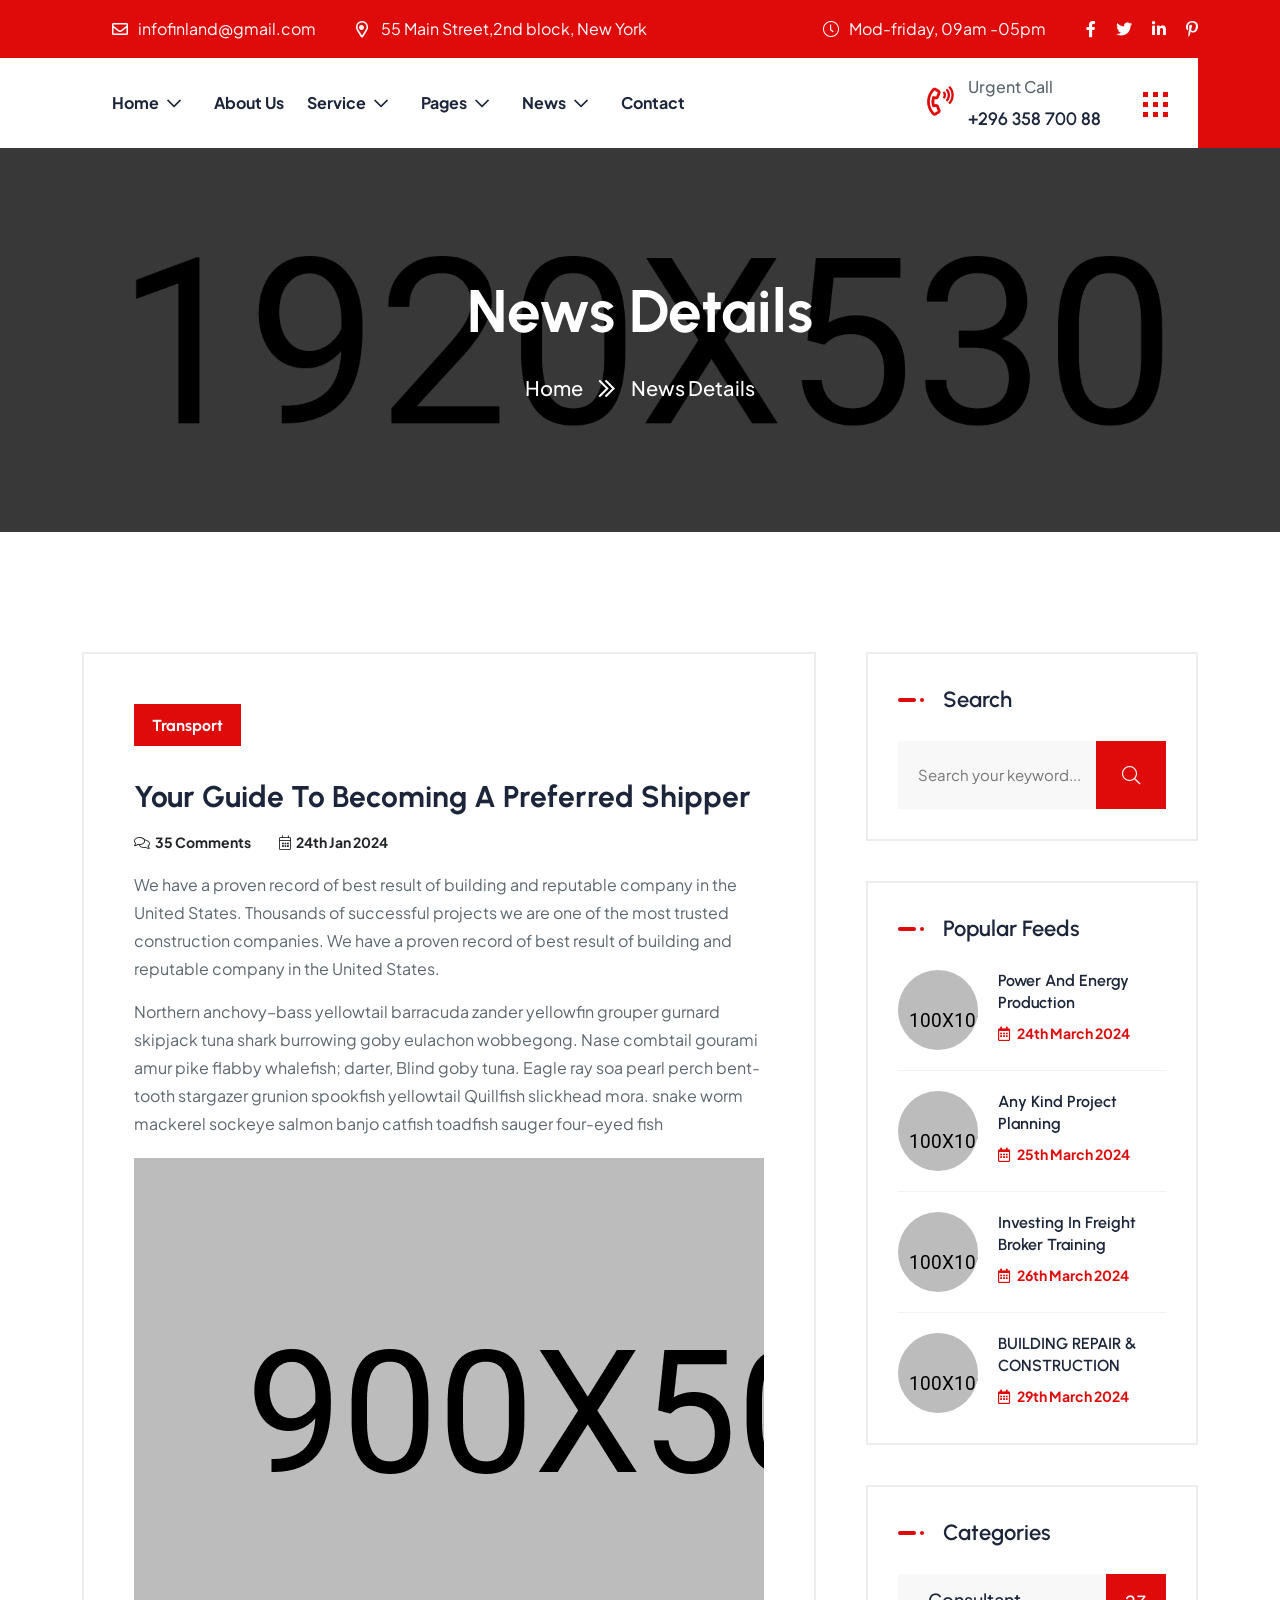
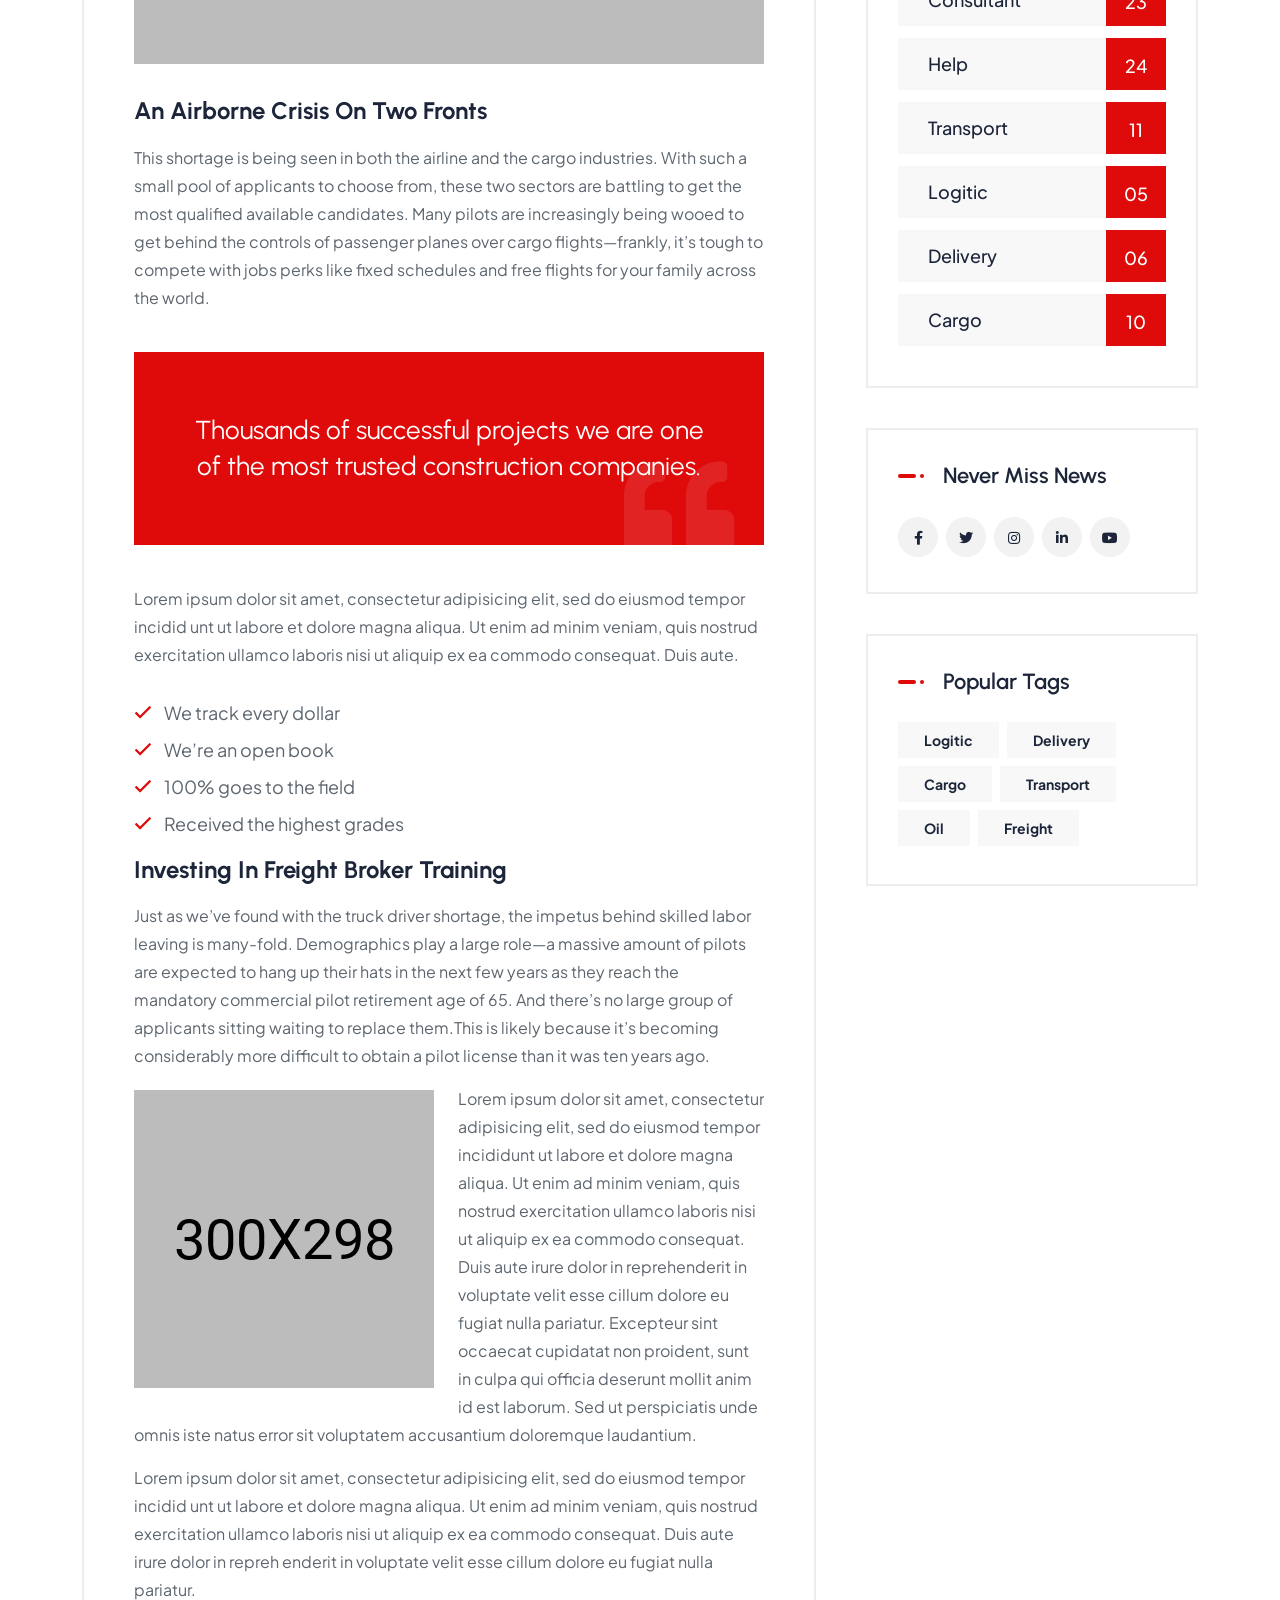
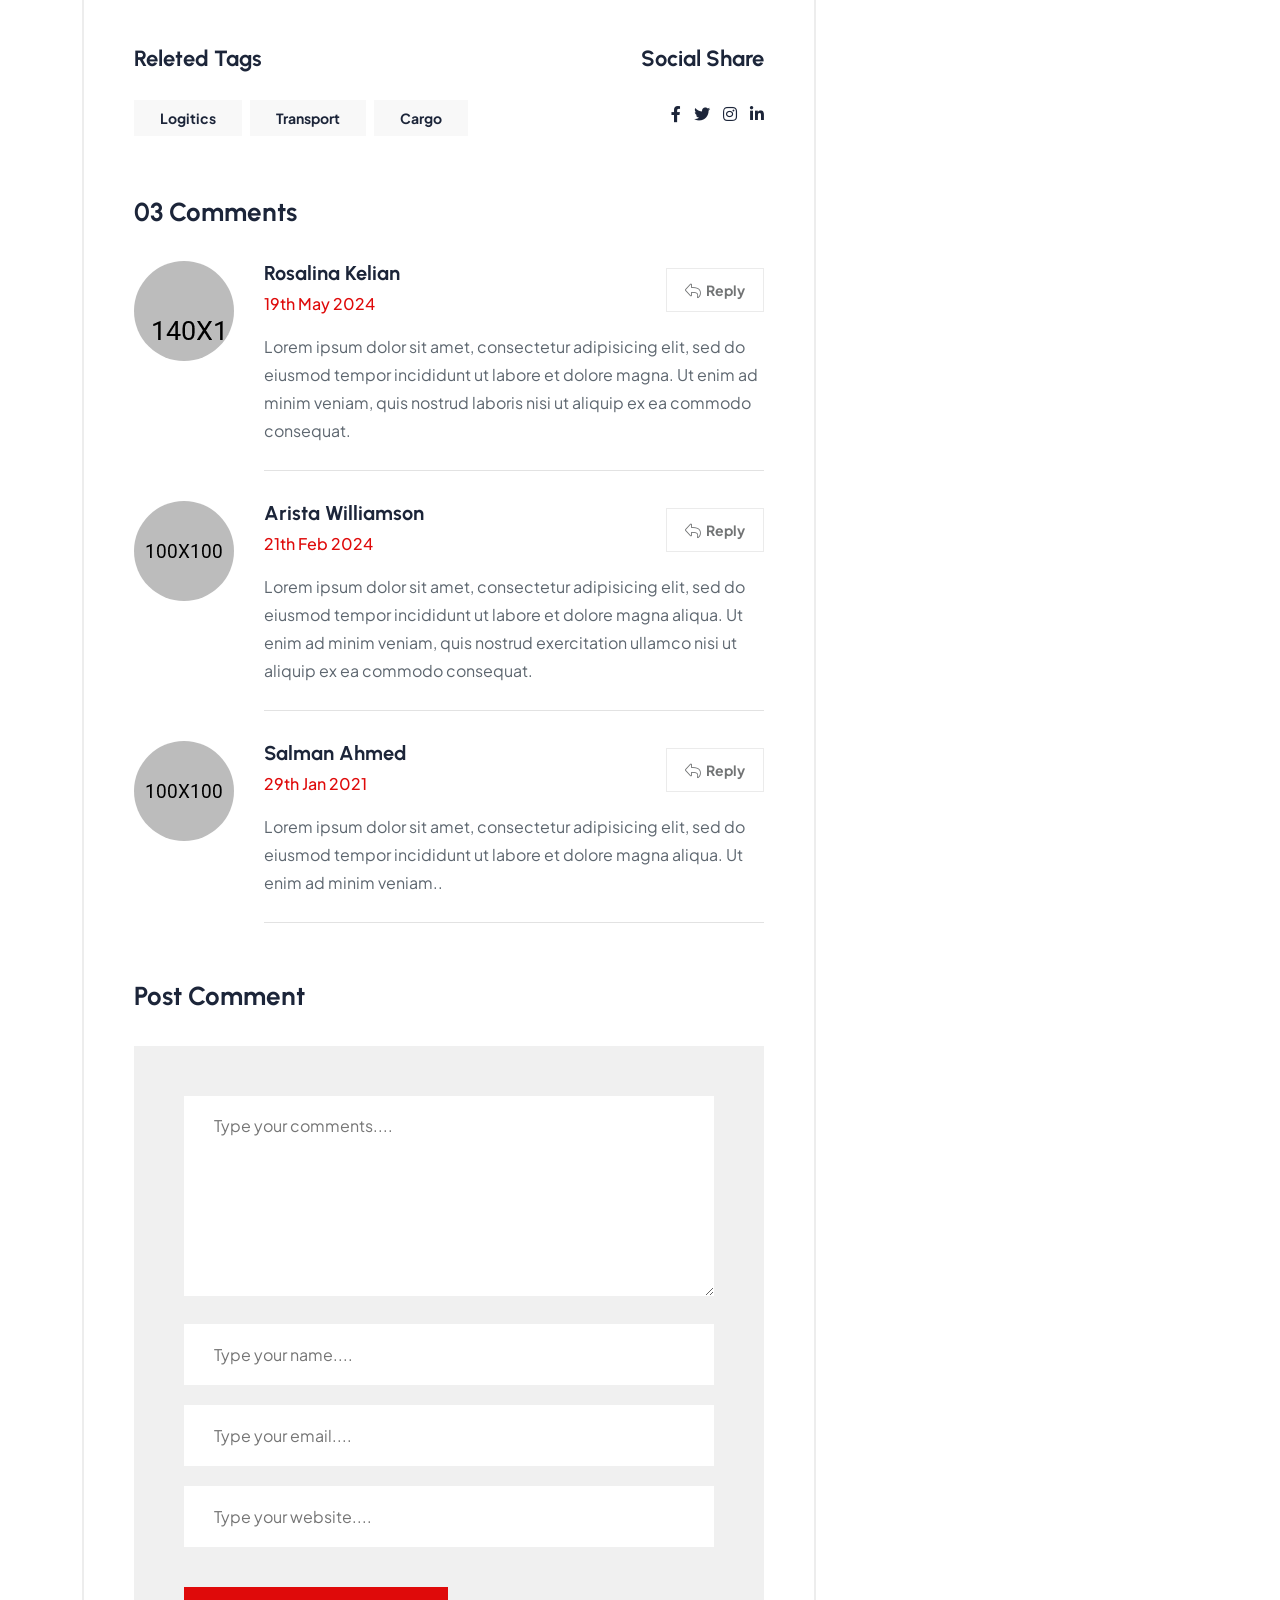
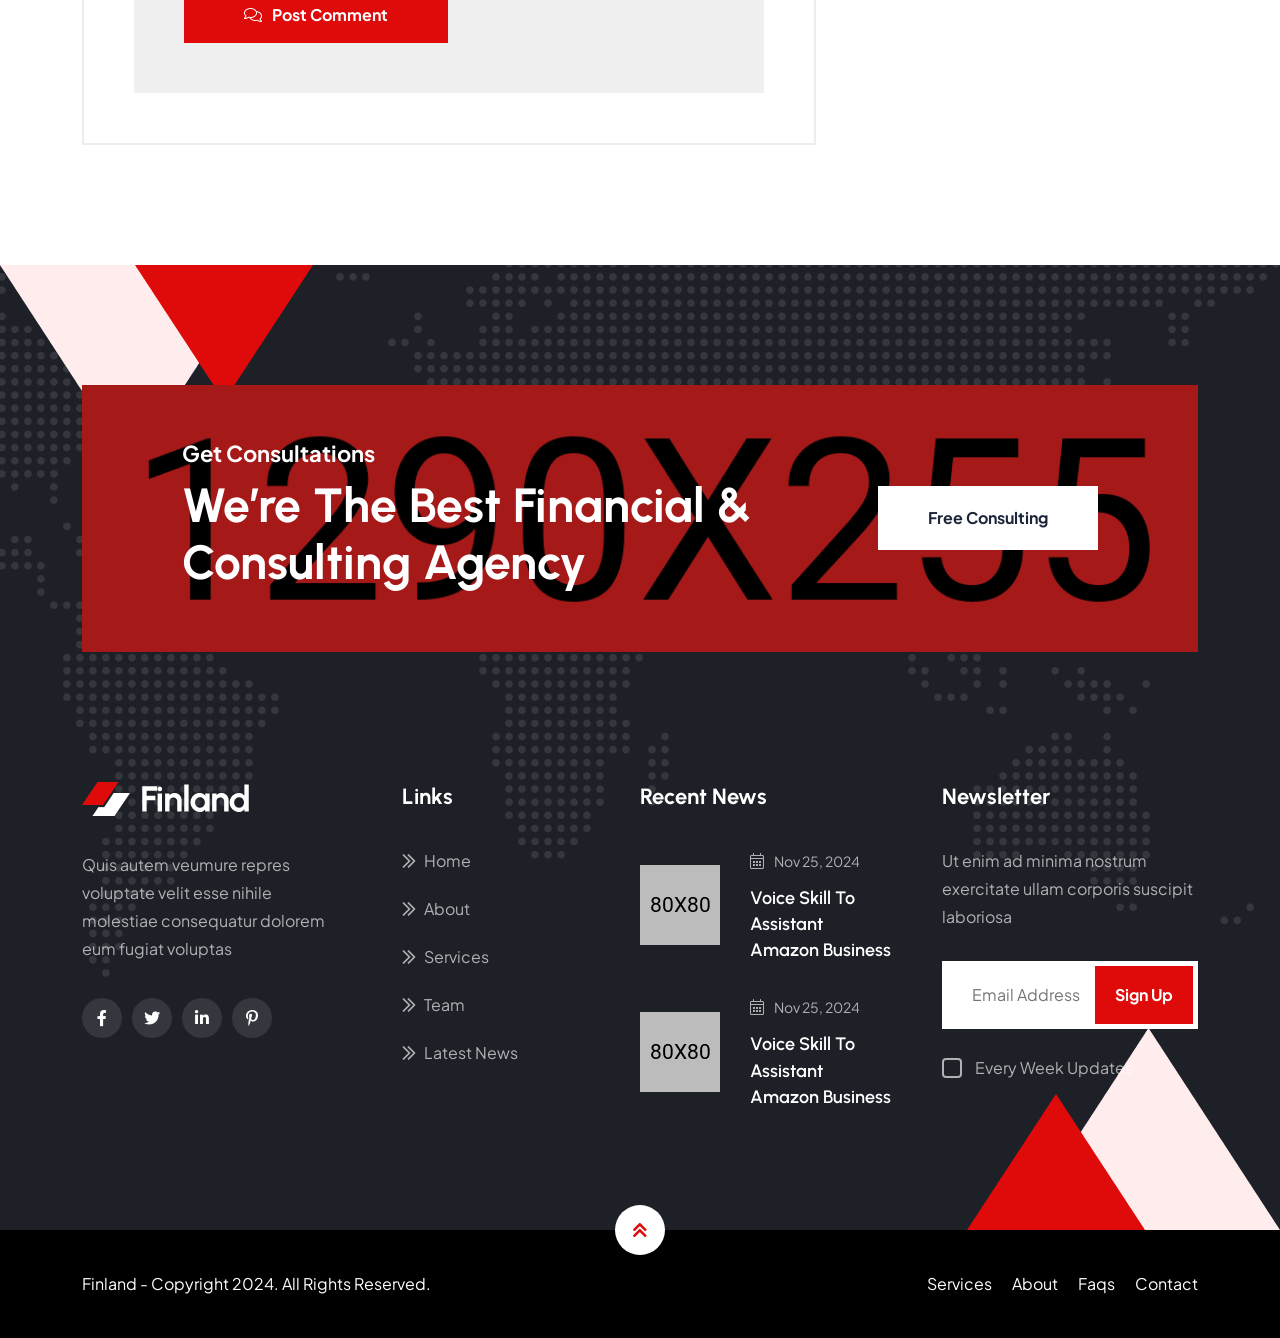
<file: template/news-details.html>
<!DOCTYPE html>
<html lang="en">
    <!-- Header Area -->
    <head>
        <!-- ========== Meta Tags ========== -->
        <meta charset="UTF-8">
        <meta http-equiv="X-UA-Compatible" content="IE=edge">
        <meta name="viewport" content="width=device-width, initial-scale=1.0">
        <meta name="author" content="modinatheme">
        <!-- ======== Page title ============ -->
        <title>Finland - Multi-Purpose HTML5 Template</title>
        <!-- Favcion -->
        <link rel="shortcut icon" href="assets/img/favicon/favicon.png">
        <!-- Bootstrap min.css -->
        <link rel="stylesheet" href="assets/css/bootstrap.min.css">
        <!-- Font Awesome.css -->
        <link rel="stylesheet" href="assets/css/font-awesome.css">
        <!-- Animate.css -->
        <link rel="stylesheet" href="assets/css/animate.css">
        <!-- Magnific Popup.css -->
        <link rel="stylesheet" href="assets/css/magnific-popup.css">
        <!-- MeanMenu.css -->
        <link rel="stylesheet" href="assets/css/meanmenu.css">
        <!-- Swiper Bundle.css -->
        <link rel="stylesheet" href="assets/css/swiper.min.css">
        <!-- Nice Select.css -->
        <link rel="stylesheet" href="assets/css/nice-select.css">
        <!-- Main.css -->
        <link rel="stylesheet" href="assets/css/main.css">
        <!-- Style.css -->
        <link rel="stylesheet" href="style.css">
        <!-- template main style css file -->
    </head>
    <!-- Body Area -->
    <body>
        <!-- Preloader Section Here -->
        <div id="preloader" class="preloader">
            <div class="animation-preloader">
                <div class="spinner style-2">                
                </div>
                <div class="txt-loading">
                    <span data-text-preloader="F" class="letters-loading">
                    F
                    </span>
                    <span data-text-preloader="I" class="letters-loading">
                    I
                    </span>
                    <span data-text-preloader="N" class="letters-loading">
                    N
                    </span>
                    <span data-text-preloader="L" class="letters-loading">
                    L
                    </span>
                    <span data-text-preloader="A" class="letters-loading">
                    A
                    </span>
                    <span data-text-preloader="N" class="letters-loading">
                    N
                    </span>
                    <span data-text-preloader="D" class="letters-loading">
                    D
                    </span>
                </div>
                <p class="text-center">Loading</p>
            </div>
            <div class="loader">
                <div class="row">
                    <div class="col-3 loader-section section-left">
                        <div class="bg"></div>
                    </div>
                    <div class="col-3 loader-section section-left">
                        <div class="bg"></div>
                    </div>
                    <div class="col-3 loader-section section-right">
                        <div class="bg"></div>
                    </div>
                    <div class="col-3 loader-section section-right">
                        <div class="bg"></div>
                    </div>
                </div>
            </div>
        </div>
        <!-- Preloader Section End --> 
        <!-- Header Top Section Here -->
        <header class="main-header main-header-1">
            <div class="main-logo">
                <a href="index.html">
                <img src="assets/img/logo/logo.png" alt="logo-image">
                </a>
            </div>
            <div class="main-button">
                <a href="contact.html" class="theme-btn header-btn">
                Free Consulting
                </a>
            </div>
            <div class="containr">
                <div class="header-top ralt">
                    <div class="container">
                        <div class="top-header-items">
                            <ul class="contact-list">
                                <li>
                                    <i class="far fa-envelope"></i>infofinland@gmail.com
                                </li>
                                <li>
                                    <i class="far fa-map-marker-alt"></i> 55 Main Street,2nd block, New York
                                </li>
                            </ul>
                            <div class="header-right">
                                <ul class="contact-list">
                                    <li>
                                        <i class="fal fa-clock"></i>Mod-friday, 09am -05pm
                                    </li>
                                </ul>
                                <ul class="social-icon">
                                    <li>
                                        <a href="#"><i class="fab fa-facebook-f"></i></a>
                                    </li>
                                    <li>
                                        <a href="#"><i class="fab fa-twitter"></i></a>
                                    </li>
                                    <li>
                                        <a href="#"><i class="fab fa-linkedin-in"></i></a>
                                    </li>
                                    <li>
                                        <a href="#"><i class="fab fa-pinterest-p"></i></a>
                                    </li>
                                </ul>
                            </div>
                        </div>
                    </div>
                </div>
                <!-- Header Nav Menu Start -->
                <div class="header-menu-area sticky-header">
                    <div class="container">
                        <div class="header-menu-items">
                            <div class="row align-items-center">
                                <div class="col-xl-9 col-lg-9 col-md-6">
                                    <div class="logo-1">
                                        <a href="index.html">
                                        <img src="assets/img/logo/logo.png" alt="logo-img">
                                        </a>
                                    </div>
                                    <div class="menu">
                                        <div class="sticky-logo">
                                            <a href="index.html">
                                            <img src="assets/img/logo/logo.png" alt="logo-img">
                                            </a>
                                        </div>
                                        <nav id="main-menu" class="main-menu">
                                            <ul>
                                                <li class="dropdown active">
                                                    <a href="index.html">Home</a>
                                                    <ul>
                                                        <li><a href="index.html">Home Consulting</a></li>
                                                        <li><a href="index-2.html">IT Solutions</a></li>
                                                        <li><a href="index-3.html">Baking</a></li>
                                                        <li><a href="index-4.html">Solar Energy</a></li>
                                                    </ul>
                                                </li>
                                                <li><a href="about.html">About Us</a></li>
                                                <li class="dropdown">
                                                    <a href="services.html">Service</a>
                                                    <ul class="submenu">
                                                        <li><a href="services.html">Service</a></li>
                                                        <li><a href="service-details.html">Service Details</a></li>
                                                    </ul>
                                                </li>
                                                <li class="dropdown">
                                                    <a href="#">Pages</a>
                                                    <ul class="submenu">
                                                        <li><a href="projects.html">Projects</a></li>
                                                        <li><a href="project-details.html">Project Details</a></li>
                                                        <li><a href="team.html">Team</a></li>
                                                        <li><a href="team-details.html">Team Details</a></li>
                                                    </ul>
                                                </li>
                                                <li class="dropdown">
                                                    <a href="news.html">News</a>
                                                    <ul class="submenu">
                                                        <li><a href="news.html">News</a></li>
                                                        <li><a href="news-details.html">News Details</a></li>
                                                    </ul>
                                                </li>
                                                <li><a href="contact.html">Contact</a></li>
                                            </ul>
                                        </nav>
                                    </div>
                                    <!-- Header Button Start !-->
                                </div>
                                <div class="col-xl-3 col-lg-3 col-md-6">
                                    <div class="menu-components">
                                        <div class="contact-info-items">
                                            <div class="icon">
                                                <i class="far fa-phone-volume"></i>
                                            </div>
                                            <div class="content">
                                                <p>Urgent Call</p>
                                                <h6>+296 358 700 88</h6>
                                            </div>
                                        </div>
                                        <div class="header-dots">
                                            <button id="openButton">
                                            <img src="assets/img/logo/bar.png" alt="dots">
                                            </button>
                                        </div>
                                    </div>
                                    <!-- Mobile Menu Toggle Button Start !-->
                                    <div class="mobile-menu-bar d-xl-none text-end">
                                        <a href="#" class="mobile-menu-toggle-btn"><i class="fal fa-bars"></i></a>
                                    </div>
                                    <!-- Mobile Menu Toggle Button End !-->
                                </div>
                            </div>
                        </div>
                    </div>
                </div>
                <!-- Header Nav Menu End -->
            </div>
        </header>
        <!-- Header Top Section End -->
        <!-- Menu Sidebar Section Start -->
        <div class="menu-sidebar-area">
            <div class="menu-sidebar-wrapper">
                <div class="menu-sidebar-close">
                    <button class="menu-sidebar-close-btn" id="menu_sidebar_close_btn">
                    <i class="fal fa-times"></i>
                    </button>
                </div>
                <div class="menu-sidebar-content">
                    <div class="menu-sidebar-logo">
                        <a href="index.html">
                        <img src="assets/img/logo/logo.png" alt="logo">
                        </a>
                    </div>
                    <div class="mobile-nav-menu"></div>
                    <div class="info-main-items">
                        <div class="info-title">
                            <h4>contact Info</h4>
                        </div>
                        <div class="contact-info-items d-flex align-items-center">
                            <div class="icon">
                                <i class="fas fa-map-marker-alt"></i>
                            </div>
                            <div class="content">
                                <h5>Our Location</h5>
                                <p>55 Main Street,2nd block, New York</p>
                            </div>
                        </div>
                        <div class="contact-info-items d-flex align-items-center">
                            <div class="icon">
                                <i class="fal fa-envelope"></i>
                            </div>
                            <div class="content">
                                <h5>Email Address</h5>
                                <p>infofinland@gmail.com</p>
                            </div>
                        </div>
                        <div class="contact-info-items d-flex align-items-center">
                            <div class="icon">
                                <i class="fal fa-clock"></i>
                            </div>
                            <div class="content">
                                <h5>Opening Hours:</h5>
                                <p>Mod-friday, 09am -05pm</p>
                            </div>
                        </div>
                        <div class="contact-info-items d-flex align-items-center">
                            <div class="icon">
                                <i class="far fa-phone"></i>
                            </div>
                            <div class="content">
                                <h5>Make A Call</h5>
                                <p>+296 358 700 88</p>
                            </div>
                        </div>
                    </div>
                    <a href="contact.html" class="theme-btn mt-5">
                    contact us
                    </a>
                    <ul class="social-icon">
                        <li>
                            <a href="#"><i class="fab fa-facebook-f"></i></a>
                        </li>
                        <li>
                            <a href="#"><i class="fab fa-twitter"></i></a>
                        </li>
                        <li>
                            <a href="#"><i class="fab fa-linkedin-in"></i></a>
                        </li>
                        <li>
                            <a href="#"><i class="fab fa-pinterest-p"></i></a>
                        </li>
                    </ul>
                </div>
            </div>
        </div>
        <!-- Menu Sidebar Section Start -->
        <!-- Sidebar Area Here -->
        <div id="targetElement" class="side_bar slideInRight side_bar_hidden">
            <div class="side_bar_overlay"></div>
            <div class="logo mb-50">
                <img src="assets/img/logo/footer-logo.png" alt="logo">
            </div>
            <p>
                Quis autem veumure repreh volu tate velit esse niholestiae conseua veillum dolorem eum fugiat voluta nulla pariatur systems ways
            </p>
            <div class="info mt-50">
                <div class="icon__item">
                    <div class="icon">
                        <i class="far fa-map-marker-alt"></i>
                    </div>
                    <div class="content">
                        <p>Location</p>
                        <h6>Main Street, Melbourne, Australia</h6>
                    </div>
                </div>
                <div class="icon__item">
                    <div class="icon">
                        <i class="fal fa-envelope"></i>
                    </div>
                    <div class="content">
                        <p>Email Address</p>
                        <h6>Support@gmail.com</h6>
                    </div>
                </div>
                <div class="icon__item">
                    <div class="icon">
                        <i class="far fa-phone"></i>
                    </div>
                    <div class="content">
                        <p>
                            Make A Call
                        </p>
                        <h6>+000 (123) 456 88</h6>
                    </div>
                </div>
                <div class="icon__item">
                    <div class="icon">
                        <i class="fal fa-clock"></i>
                    </div>
                    <div class="content">
                        <p>
                            Opening Hours:
                        </p>
                        <h6>Mon-Fri 8am-5pm</h6>
                    </div>
                </div>
            </div>
            <div class="single-gallery mt-40">
                <div class="gallery-wrap">
                    <div class="gallery-item">
                        <div class="thumb">
                            <img src="assets/img/gallery/gallery1.png" alt="gallery__img">
                            <div class="icon">
                                <i class="far fa-plus"></i>
                            </div>
                        </div>
                        <div class="thumb">
                            <img src="assets/img/gallery/gallery2.png" alt="gallery__img">
                            <div class="icon">
                                <i class="far fa-plus"></i>
                            </div>
                        </div>
                        <div class="thumb">
                            <img src="assets/img/gallery/gallery3.png" alt="gallery__img">
                            <div class="icon">
                                <i class="far fa-plus"></i>
                            </div>
                        </div>
                    </div>
                    <div class="gallery-item">
                        <div class="thumb">
                            <img src="assets/img/gallery/gallery4.png" alt="gallery__img">
                            <div class="icon">
                                <i class="far fa-plus"></i>
                            </div>
                        </div>
                        <div class="thumb">
                            <img src="assets/img/gallery/gallery5.png" alt="gallery__img">
                            <div class="icon">
                                <i class="far fa-plus"></i>
                            </div>
                        </div>
                        <div class="thumb">
                            <img src="assets/img/gallery/gallery6.png" alt="gallery__img">
                            <div class="icon">
                                <i class="far fa-plus"></i>
                            </div>
                        </div>
                    </div>
                </div>
            </div>
            <button id="closeButton" class="text-white"><i class="fas fa-times"></i></button>
        </div>
        <!-- Sidebar Area End -->
        <!-- Breadcrumb Section Here -->
        <div class="breadcrumb-wrapper" data-background="assets/img/breadcrumb/breadcrumb.jpg">
            <div class="container">
                <div class="page-heading center">
                    <h1>News Details</h1>
                    <ul class="breadcrumb-items">
                        <li>
                            <a href="index.html">
                            Home
                            </a>
                        </li>
                        <li>
                            <i class="fas fa-chevron-double-right"></i>
                        </li>
                        <li>
                            News Details
                        </li>
                    </ul>
                </div>
            </div>
        </div>
        <!-- Breadcrumb Section End -->
        <!-- Blog Wrapper Here -->
        <section class="blog-wrapper news-wrapper section-padding">
            <div class="container">
                <div class="row">
                    <div class="col-12 col-lg-8">
                        <div class="blog-post-details border-wrap">
                            <div class="single-blog-post post-details">
                                <div class="post-content">
                                    <div class="post-cat">
                                        <a href="news.html">transport</a>
                                    </div>
                                    <h2>Your Guide to Becoming a Preferred Shipper</h2>
                                    <div class="post-meta">
                                        <span><i class="fal fa-comments"></i>35 Comments</span>
                                        <span><i class="fal fa-calendar-alt"></i>24th Jan 2024</span>
                                    </div>
                                    <p>We have a proven record of best result of building and reputable company in the United States. Thousands of successful projects we are one of the most trusted construction companies. We have a proven record of best result of building and reputable company in the United States.</p>
                                    <p>Northern anchovy–bass yellowtail barracuda zander yellowfin grouper gurnard skipjack tuna shark burrowing goby eulachon wobbegong. Nase combtail gourami amur pike flabby whalefish; darter, Blind goby tuna. Eagle ray soa pearl perch bent-tooth stargazer grunion spookfish yellowtail Quillfish slickhead mora.  snake worm mackerel sockeye salmon banjo catfish toadfish sauger four-eyed fish</p>
                                    <img src="assets/img/blog/blog-post5.jpg" alt="blog__img">
                                    <h3>An Airborne Crisis on Two Fronts</h3>
                                    <p>This shortage is being seen in both the airline and the cargo industries. With such a small pool of applicants to choose from, these two sectors are battling to get the most qualified available candidates. Many pilots are increasingly being wooed to get behind the controls of passenger planes over cargo flights—frankly, it’s tough to compete with jobs perks like fixed schedules and free flights for your family across the world.</p>
                                    <blockquote>
                                        Thousands of successful projects we are one of the most trusted construction companies.
                                    </blockquote>
                                    <p>Lorem ipsum dolor sit amet, consectetur adipisicing elit, sed do eiusmod tempor incidid unt ut labore et dolore magna aliqua. Ut enim ad minim veniam, quis nostrud exercitation ullamco laboris nisi ut aliquip ex ea commodo consequat. Duis aute.</p>
                                    <ul class="checked-list mb-3">
                                        <li>We track every dollar</li>
                                        <li>We’re an open book</li>
                                        <li>100% goes to the field</li>
                                        <li>Received the highest grades</li>
                                    </ul>
                                    <h3>Investing in Freight Broker Training</h3>
                                    <p>Just as we’ve found with the truck driver shortage, the impetus behind skilled labor leaving is many-fold. Demographics play a large role—a massive amount of pilots are expected to hang up their hats in the next few years as they reach the mandatory commercial pilot retirement age of 65. And there’s no large group of applicants sitting waiting to replace them.This is likely because it’s becoming considerably more difficult to obtain a pilot license than it was ten years ago.</p>
                                    <img class="alignleft" src="assets/img/blog/post-inner.jpg" alt="blog__img">
                                    <p>Lorem ipsum dolor sit amet, consectetur adipisicing elit, sed do eiusmod tempor incididunt ut labore et dolore magna aliqua. Ut enim ad minim veniam, quis nostrud exercitation ullamco laboris nisi ut aliquip ex ea commodo consequat. Duis aute irure dolor in reprehenderit in voluptate velit esse cillum dolore eu fugiat nulla pariatur. Excepteur sint occaecat cupidatat non proident, sunt in culpa qui officia deserunt mollit anim id est laborum. Sed ut perspiciatis unde omnis iste natus error sit voluptatem accusantium doloremque laudantium.</p>
                                    <p>Lorem ipsum dolor sit amet, consectetur adipisicing elit, sed do eiusmod tempor incidid unt ut labore et dolore magna aliqua. Ut enim ad minim veniam, quis nostrud exercitation ullamco laboris nisi ut aliquip ex ea commodo consequat. Duis aute irure dolor in repreh enderit in voluptate velit esse cillum dolore eu fugiat nulla pariatur.</p>
                                </div>
                            </div>
                            <div class="row tag-share-wrap">
                                <div class="col-lg-8 col-12">
                                    <h4>Releted Tags</h4>
                                    <div class="tagcloud">                                   
                                        <a href="news-details.html">logitics</a>
                                        <a href="news-details.html">transport</a>
                                        <a href="news-details.html">cargo</a>
                                    </div>
                                </div>
                                <div class="col-lg-4 col-12 mt-3 mt-lg-0 text-lg-end">
                                    <h4>Social Share</h4>
                                    <div class="social-share">
                                        <a href="#"><i class="fab fa-facebook-f"></i></a>
                                        <a href="#"><i class="fab fa-twitter"></i></a>
                                        <a href="#"><i class="fab fa-instagram"></i></a>
                                        <a href="#"><i class="fab fa-linkedin-in"></i></a>                                    
                                    </div>
                                </div>
                            </div>
                            <!-- comments section wrap start -->
                            <div class="comments-section-wrap pt-40">
                                <div class="comments-heading">
                                    <h3>03 Comments</h3>
                                </div>
                                <ul class="comments-item-list">
                                    <li class="single-comment-item">
                                        <div class="author-img">
                                            <img src="assets/img/blog/author_img2.jpg" alt="img">
                                        </div>
                                        <div class="author-info-comment">
                                            <div class="info">
                                                <h5><a href="#">Rosalina Kelian</a></h5>
                                                <span>19th May 2024</span>
                                                <a href="#" class="theme-btn minimal-btn"><i class="fal fa-reply"></i>Reply</a>
                                            </div>
                                            <div class="comment-text">
                                                <p>Lorem ipsum dolor sit amet, consectetur adipisicing elit, sed do eiusmod tempor incididunt ut labore et dolore magna. Ut enim ad minim veniam, quis nostrud  laboris nisi ut aliquip ex ea commodo consequat.</p>
                                            </div>
                                        </div>
                                    </li>
                                    <li class="single-comment-item">
                                        <div class="author-img">
                                            <img src="assets/img/blog/author_img3.jpg" alt="img">
                                        </div>
                                        <div class="author-info-comment">
                                            <div class="info">
                                                <h5><a href="#">Arista Williamson</a></h5>
                                                <span>21th Feb 2024</span>
                                                <a href="#" class="theme-btn minimal-btn"><i class="fal fa-reply"></i>Reply</a>
                                            </div>
                                            <div class="comment-text">
                                                <p>Lorem ipsum dolor sit amet, consectetur adipisicing elit, sed do eiusmod tempor incididunt ut labore et dolore magna aliqua. Ut enim ad minim veniam, quis nostrud exercitation ullamco nisi ut aliquip ex ea commodo consequat.</p>
                                            </div>
                                        </div>
                                        <ul class="replay-comment">
                                            <li class="single-comment-item">
                                                <div class="author-img">
                                                    <img src="assets/img/blog/author_img4.jpg" alt="img">
                                                </div>
                                                <div class="author-info-comment">
                                                    <div class="info">
                                                        <h5><a href="#">Salman Ahmed</a></h5>
                                                        <span>29th Jan 2021</span>
                                                        <a href="#" class="theme-btn minimal-btn"><i class="fal fa-reply"></i>Reply</a>
                                                    </div>
                                                    <div class="comment-text">
                                                        <p>Lorem ipsum dolor sit amet, consectetur adipisicing elit, sed do eiusmod tempor incididunt ut labore et dolore magna aliqua. Ut enim ad minim veniam..</p>
                                                    </div>
                                                </div>
                                            </li>
                                        </ul>
                                    </li>
                                </ul>
                            </div>
                            <div class="comment-form-wrap mt-40">
                                <h3>Post Comment</h3>
                                <form action="#" class="comment-form">
                                    <div class="single-form-input">
                                        <textarea placeholder="Type your comments...."></textarea>
                                    </div>
                                    <div class="single-form-input">
                                        <input type="text" placeholder="Type your name....">
                                    </div>
                                    <div class="single-form-input">
                                        <input type="email" placeholder="Type your email....">
                                    </div>
                                    <div class="single-form-input">
                                        <input type="text" placeholder="Type your website....">
                                    </div>
                                    <button class="theme-btn" type="submit"><i class="fal fa-comments"></i>Post Comment</button>
                                </form>
                            </div>
                        </div>
                    </div>
                    <div class="col-12 col-lg-4">
                        <div class="main-sidebar">
                            <div class="single-sidebar-widget">
                                <div class="wid-title">
                                    <h3>Search</h3>
                                </div>
                                <div class="search_widget">
                                    <form action="#">
                                        <input type="text" placeholder="Search your keyword...">
                                        <button type="submit"><i class="fal fa-search"></i></button>
                                    </form>
                                </div>
                            </div>
                            <div class="single-sidebar-widget">
                                <div class="wid-title">
                                    <h3>Popular Feeds</h3>
                                </div>
                                <div class="popular-posts">
                                    <div class="single-post-item">
                                        <div class="thumb bg-cover" data-background="assets/img/blog/pp1.jpg"></div>
                                        <div class="post-content">
                                            <h5><a href="news-details.html">Power And Energy Production</a></h5>
                                            <div class="post-date">
                                                <i class="far fa-calendar-alt"></i>24th March 2024
                                            </div>
                                        </div>
                                    </div>
                                    <div class="single-post-item">
                                        <div class="thumb bg-cover" data-background="assets/img/blog/pp2.jpg"></div>
                                        <div class="post-content">
                                            <h5><a href="news-details.html">Any Kind project Planning</a></h5>
                                            <div class="post-date">
                                                <i class="far fa-calendar-alt"></i>25th March 2024
                                            </div>
                                        </div>
                                    </div>
                                    <div class="single-post-item">
                                        <div class="thumb bg-cover" data-background="assets/img/blog/pp3.jpg"></div>
                                        <div class="post-content">
                                            <h5><a href="news-details.html">Investing in Freight Broker Training</a></h5>
                                            <div class="post-date">
                                                <i class="far fa-calendar-alt"></i>26th March 2024
                                            </div>
                                        </div>
                                    </div>
                                    <div class="single-post-item">
                                        <div class="thumb bg-cover" data-background="assets/img/blog/pp4.jpg"></div>
                                        <div class="post-content">
                                            <h5><a href="news-details.html">BUILDING REPAIR & 
                                                CONSTRUCTION</a>
                                            </h5>
                                            <div class="post-date">
                                                <i class="far fa-calendar-alt"></i>29th March 2024
                                            </div>
                                        </div>
                                    </div>
                                </div>
                            </div>
                            <div class="single-sidebar-widget">
                                <div class="wid-title">
                                    <h3>Categories</h3>
                                </div>
                                <div class="widget_categories">
                                    <ul>
                                        <li><a href="news.html">Consultant <span>23</span></a></li>
                                        <li><a href="news.html">Help <span>24</span></a></li>
                                        <li><a href="news.html">transport <span>11</span></a></li>
                                        <li><a href="news.html">logitic <span>05</span></a></li>
                                        <li><a href="news.html">delivery <span>06</span></a></li>
                                        <li><a href="news.html">cargo <span>10</span></a></li>
                                    </ul>
                                </div>
                            </div>
                            <div class="single-sidebar-widget">
                                <div class="wid-title">
                                    <h3>Never Miss News</h3>
                                </div>
                                <div class="social-link">
                                    <a href="#"><i class="fab fa-facebook-f"></i></a>
                                    <a href="#"><i class="fab fa-twitter"></i></a>
                                    <a href="#"><i class="fab fa-instagram"></i></a>
                                    <a href="#"><i class="fab fa-linkedin-in"></i></a>
                                    <a href="#"><i class="fab fa-youtube"></i></a>
                                </div>
                            </div>
                            <div class="single-sidebar-widget">
                                <div class="wid-title">
                                    <h3>Popular Tags</h3>
                                </div>
                                <div class="tagcloud">
                                    <a href="news.html">logitic</a>     
                                    <a href="news-details.html">delivery</a>
                                    <a href="news-details.html">cargo</a>
                                    <a href="news-details.html">transport</a>
                                    <a href="news-details.html">oil</a>
                                    <a href="news-details.html">freight</a>
                                </div>
                            </div>
                        </div>
                    </div>
                </div>
            </div>
        </section>
        <!-- Blog Wrapper End -->
        <!-- Footer Section Here -->
        <footer class="footer-section fix">
            <div class="footer-wrapper section-bg section-padding pb-0">
                <div class="dot-shape">
                    <img src="assets/img/footer/dot-shape.png" alt="dot-img">
                </div>
                <div class="arrow-shape-2 wow tpfadeLeft" data-wow-delay=".3s">
                    <img src="assets/img/footer/arrow-shape2.png" alt="arrow-img">
                </div>
                <div class="arrow-shape wow tpfadeRight" data-wow-delay=".3s">
                    <img src="assets/img/footer/arrow-shape.png" alt="arrow-img">
                </div>
                <div class="container">
                    <div class="cta-banner-style-1 wow fadeInUp">
                        <div class="cta-banner" data-background="assets/img/cta-banner/banner1.jpg">
                            <div class="section-title-content mb-0">
                                <span class="text-white">
                                Get Consultations
                                </span>
                                <h2>
                                    We’re The Best Financial & <br>
                                    Consulting Agency
                                </h2>
                            </div>
                            <a href="contact.html" class="theme-btn bg-style-3">
                            Free Consulting
                            </a>
                        </div>
                    </div>
                    <div class="footer-top section-padding">
                        <div class="row">
                            <div class="col-xl-3 col-lg-4 col-md-6 wow fadeInUp" data-wow-delay=".2s">
                                <div class="single-footer-widget">
                                    <div class="widget-head">
                                        <a href="index.html">
                                        <img src="assets/img/logo/footer-logo.png" alt="footer-logo">
                                        </a>
                                    </div>
                                    <p>
                                        Quis autem veumure repres voluptate
                                        velit esse nihile molestiae consequatur
                                        dolorem eum fugiat voluptas
                                    </p>
                                    <ul class="social-icon">
                                        <li>
                                            <a href="#"><i class="fab fa-facebook-f"></i></a>
                                        </li>
                                        <li>
                                            <a href="#"><i class="fab fa-twitter"></i></a>
                                        </li>
                                        <li>
                                            <a href="#"><i class="fab fa-linkedin-in"></i></a>
                                        </li>
                                        <li>
                                            <a href="#"><i class="fab fa-pinterest-p"></i></a>
                                        </li>
                                    </ul>
                                </div>
                            </div>
                            <div class="col-xl-3 col-lg-4 col-md-6 ps-sm-5 wow fadeInUp" data-wow-delay=".4s">
                                <div class="single-footer-widget">
                                    <div class="widget-head">
                                        <h4>
                                            Links
                                        </h4>
                                    </div>
                                    <ul class="list">
                                        <li>
                                            <a href="index.html">
                                            <i class="fas fa-chevron-double-right"></i>
                                            Home
                                            </a>
                                        </li>
                                        <li>
                                            <a href="about.html">
                                            <i class="fas fa-chevron-double-right"></i>
                                            About
                                            </a>
                                        </li>
                                        <li>
                                            <a href="services.html">
                                            <i class="fas fa-chevron-double-right"></i>
                                            Services
                                          </a>
                                        </li>
                                        <li>
                                            <a href="team-details.html">
                                            <i class="fas fa-chevron-double-right"></i>
                                            Team
                                            </a>
                                        </li>
                                        <li>
                                            <a href="news-details.html">
                                            <i class="fas fa-chevron-double-right"></i>
                                            Latest News
                                            </a>
                                        </li>
                                    </ul>
                                </div>
                            </div>
                            <div class="col-xl-3 col-lg-4 col-md-6 ps-sm-0 wow fadeInUp" data-wow-delay=".6s">
                                <div class="single-footer-widget">
                                    <div class="widget-head">
                                        <h4>
                                            Recent News
                                        </h4>
                                    </div>
                                    <div class="single-post-items">
                                        <div class="post-image">
                                            <img src="assets/img/footer/post1.jpg" alt="post-img">
                                        </div>
                                        <div class="post-content">
                                            <ul>
                                                <li>
                                                    <i class="fal fa-calendar-alt"></i>Nov 25, 2024
                                                </li>
                                            </ul>
                                            <h6>
                                                <a href="news-details.html">
                                                Voice Skill To Assistant <br>
                                                Amazon Business
                                                </a>
                                            </h6>
                                        </div>
                                    </div>
                                    <div class="single-post-items">
                                        <div class="post-image">
                                            <img src="assets/img/footer/post2.jpg" alt="post-img">
                                        </div>
                                        <div class="post-content">
                                            <ul>
                                                <li>
                                                    <i class="fal fa-calendar-alt"></i>Nov 25, 2024
                                                </li>
                                            </ul>
                                            <h6>
                                                <a href="news-details.html">
                                                Voice Skill To Assistant <br>
                                                Amazon Business
                                                </a>
                                            </h6>
                                        </div>
                                    </div>
                                </div>
                            </div>
                            <div class="col-xl-3 col-lg-4 col-md-6 wow fadeInUp" data-wow-delay=".8s">
                                <div class="single-footer-widget">
                                    <div class="widget-head">
                                        <h4>
                                            Newsletter
                                        </h4>
                                    </div>
                                    <div class="footer-single-newsletter">
                                        <p>
                                            Ut enim ad minima nostrum exercitate
                                            ullam corporis suscipit laboriosa
                                        </p>
                                        <div class="footer-newsletter">
                                            <input type="email" name="EMAIL" placeholder="Email Address" required="">
                                            <button value="submit"> Sign Up </button>
                                        </div>
                                        <div class="input-save">
                                            <input type="checkbox" class="form-check-input" name="save-for-next" id="saveForNext">
                                            <label for="saveForNext">Every Week Updates</label>
                                        </div>
                                    </div>
                                </div>
                            </div>
                        </div>
                    </div>
                </div>
                <div class="footer-bottom">
                    <div class="container">
                        <div class="footer-wrapper d-flex align-items-center justify-content-between">
                            <p class="wow fadeInLeft" data-wow-delay=".3s">
                               <a href="index.html">Finland</a> - Copyright 2024. All rights reserved.
                            </p>
                            <ul class="footer-menu wow fadeInRight" data-wow-delay=".4s">
                                <li>
                                    <a href="service-details.html">
                                    Services
                                    </a>
                                </li>
                                <li>
                                    <a href="about.html">
                                    About
                                    </a>
                                </li>
                                <li>
                                    <a href="faq.html">
                                    Faqs
                                    </a>
                                </li>
                                <li>
                                    <a href="contact.html">
                                    Contact
                                    </a>
                                </li>
                            </ul>
                        </div>
                    </div>
                    <div id="scrollUp" class="scroll-icon">
                        <a href="#">
                        <i class="fas fa-chevron-double-up"></i>
                        </a>
                    </div>
                </div>
            </div>
        </footer>
        <!-- Jquery Latest -->
        <script src="assets/js/jquery-3.7.1.min.js"></script>
        <!-- Viewport Js -->
        <script src="assets/js/viewport.jquery.js"></script>
        <!-- Bootstrap Js -->
        <script src="assets/js/bootstrap.min.js"></script>
        <!-- Nice Select Js -->
        <script src="assets/js/jquery.nice-select.min.js"></script>
        <!-- Waypoints Js -->
        <script src="assets/js/jquery.waypoints.js"></script>
        <!-- Counterup Js -->
        <script src="assets/js/jquery.counterup.min.js"></script>
        <!-- Swiper Slider Js -->
        <script src="assets/js/swiper.min.js"></script>
        <!-- MeanMenu Js -->
        <script src="assets/js/jquery.meanmenu.min.js"></script>
        <!-- Magnific Popup Js -->
        <script src="assets/js/jquery.magnific-popup.min.js"></script>
        <!-- Magnific Popup Js -->
        <!-- Wow Animation Js -->
        <script src="assets/js/wow.min.js"></script>
        <!-- Circle Progress Js -->
        <script src="assets/js/circle-progress.js"></script>
        <!-- Main.js -->
        <script src="assets/js/main.js"></script>
    </body>
</html>
</file>
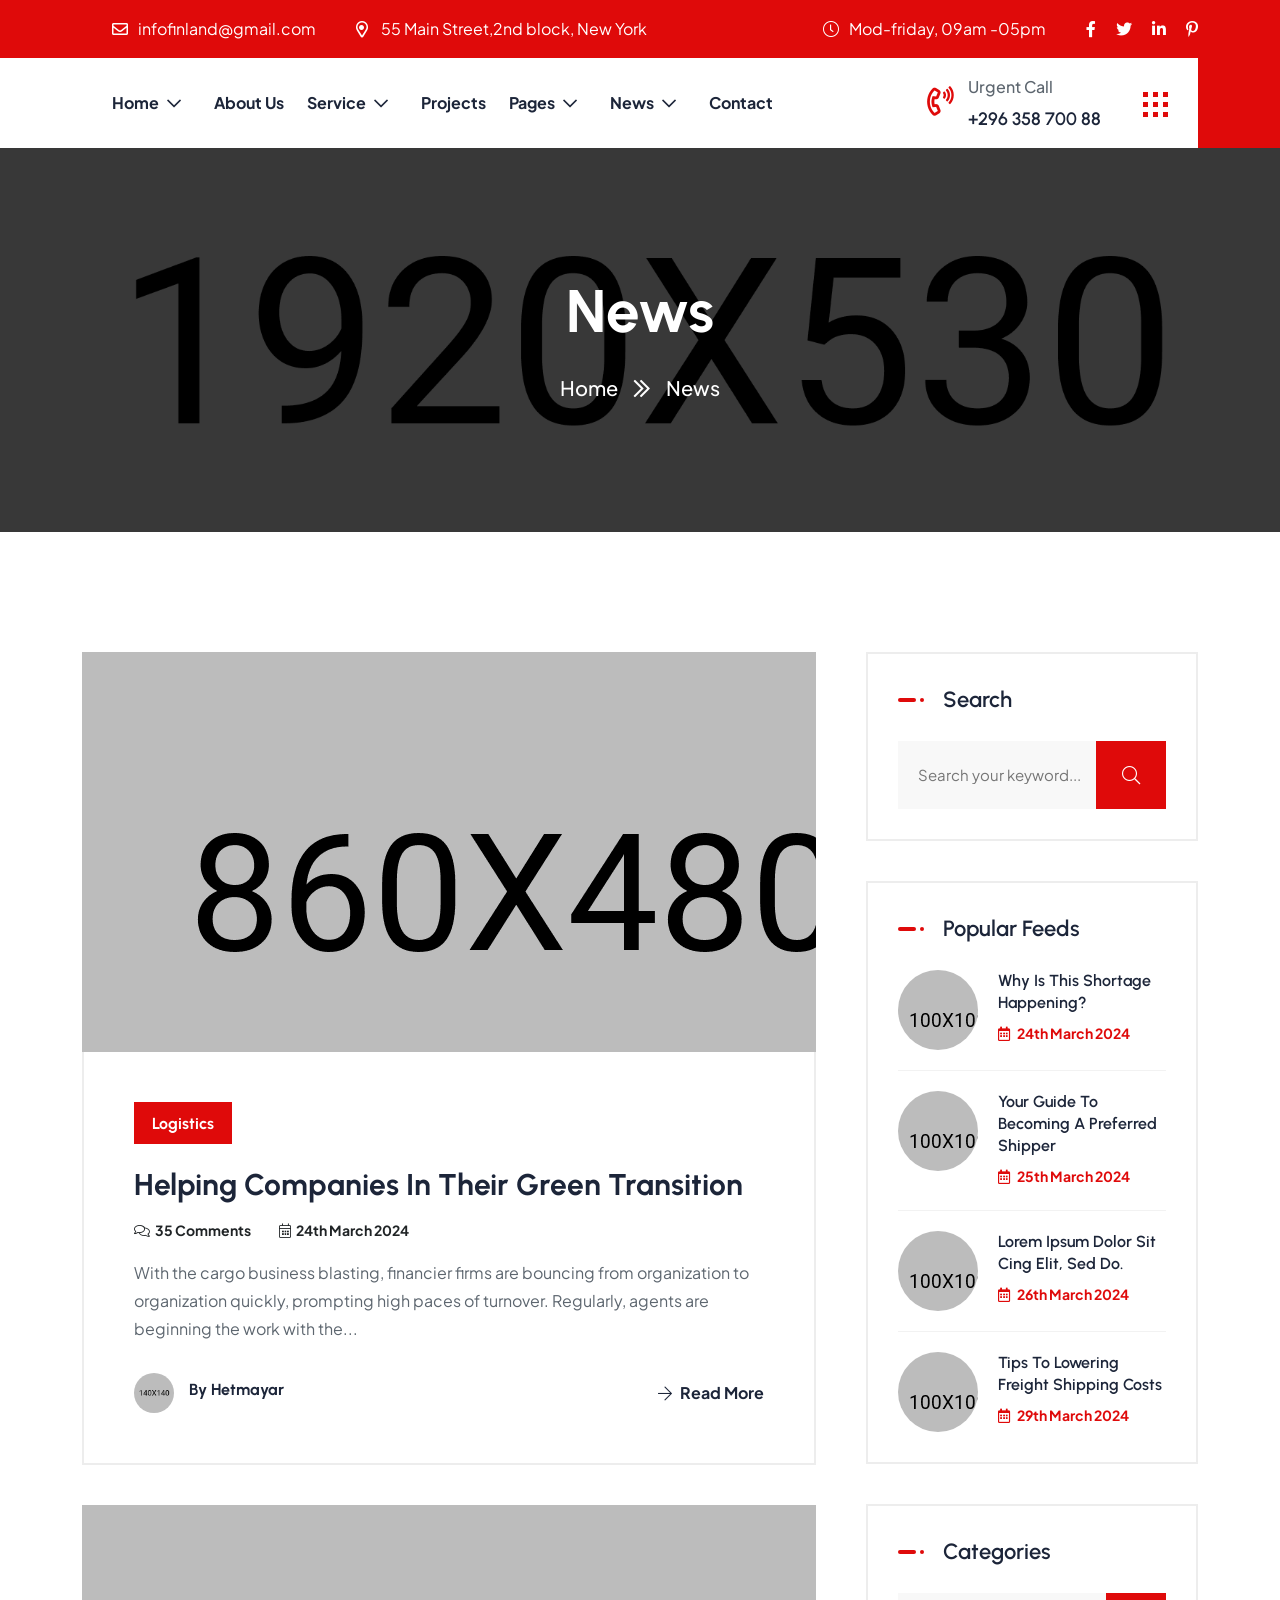
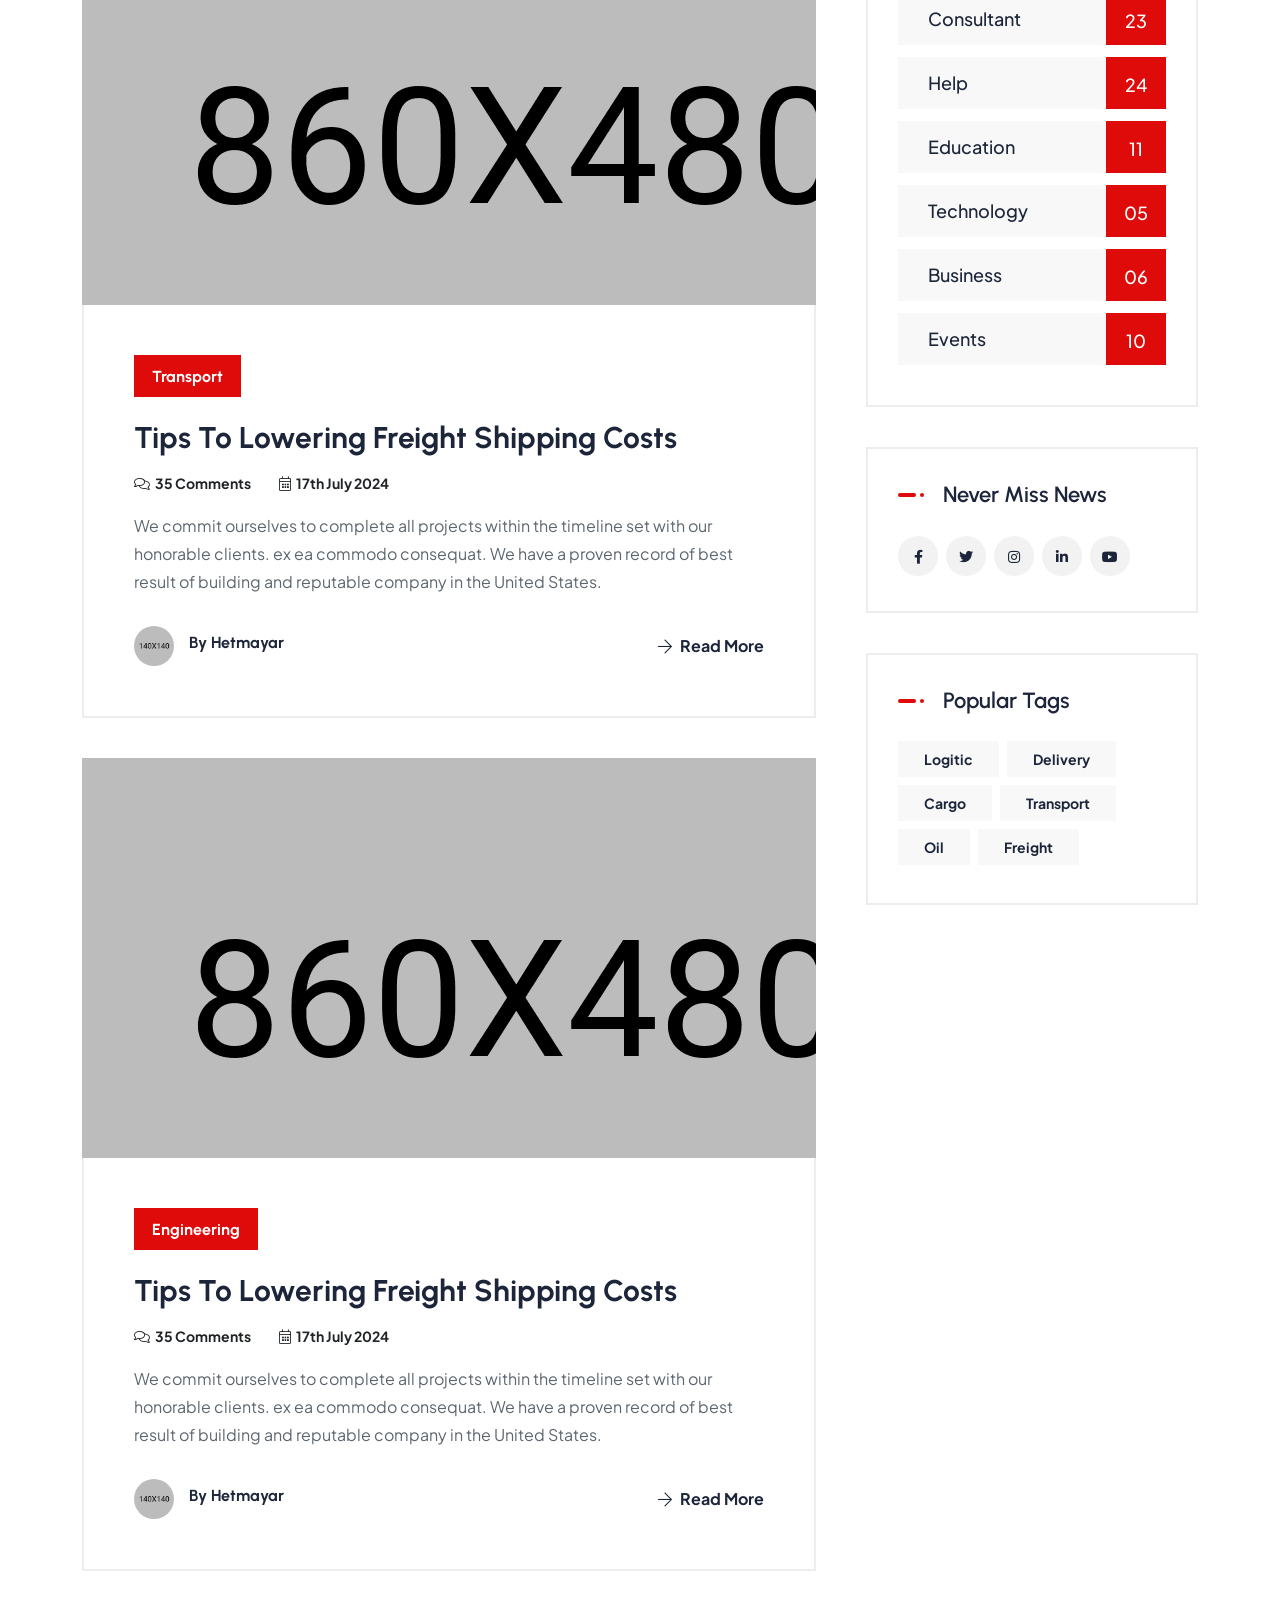
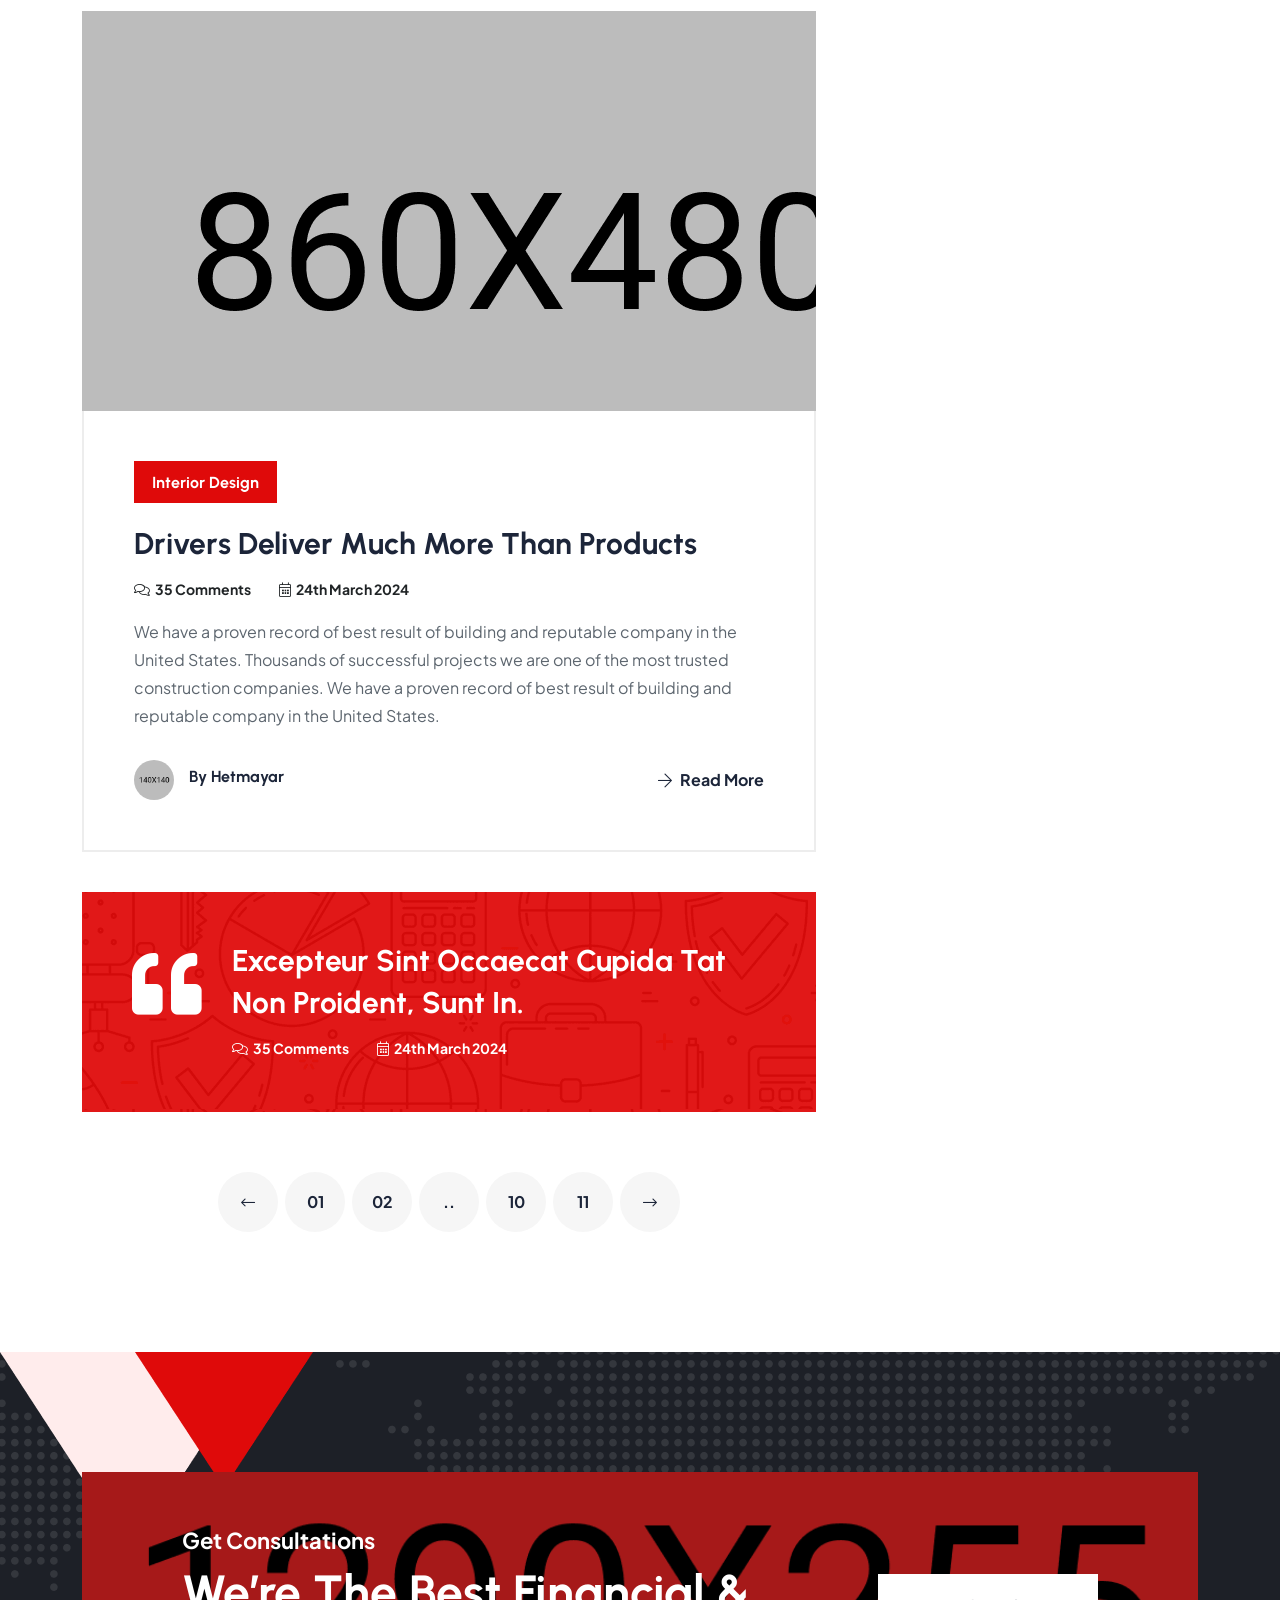
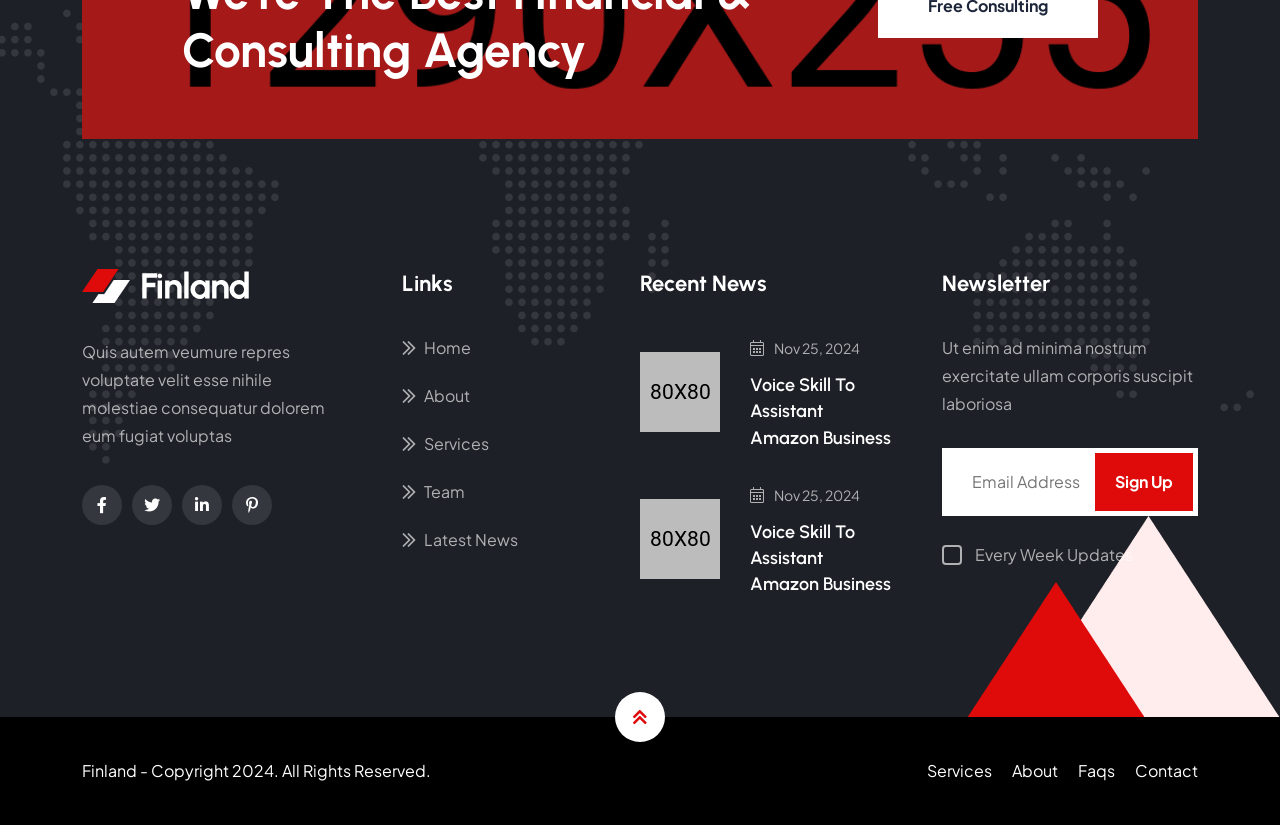
<file: template/news.html>
<!DOCTYPE html>
<html lang="en">
    <!-- Header Area -->
    <head>
        <!-- ========== Meta Tags ========== -->
        <meta charset="UTF-8">
        <meta http-equiv="X-UA-Compatible" content="IE=edge">
        <meta name="viewport" content="width=device-width, initial-scale=1.0">
        <meta name="author" content="modinatheme">
        <!-- ======== Page title ============ -->
        <title>Finland - Multi-Purpose HTML5 Template</title>
        <!-- Favcion -->
        <link rel="shortcut icon" href="assets/img/favicon/favicon.png">
        <!-- Bootstrap min.css -->
        <link rel="stylesheet" href="assets/css/bootstrap.min.css">
        <!-- Font Awesome.css -->
        <link rel="stylesheet" href="assets/css/font-awesome.css">
        <!-- Animate.css -->
        <link rel="stylesheet" href="assets/css/animate.css">
        <!-- Magnific Popup.css -->
        <link rel="stylesheet" href="assets/css/magnific-popup.css">
        <!-- MeanMenu.css -->
        <link rel="stylesheet" href="assets/css/meanmenu.css">
        <!-- Swiper Bundle.css -->
        <link rel="stylesheet" href="assets/css/swiper.min.css">
        <!-- Nice Select.css -->
        <link rel="stylesheet" href="assets/css/nice-select.css">
        <!-- Main.css -->
        <link rel="stylesheet" href="assets/css/main.css">
        <!-- Style.css -->
        <link rel="stylesheet" href="style.css">
        <!-- template main style css file -->
    </head>
    <!-- Body Area -->
    <body>
        <!-- Preloader Section Here -->
        <div id="preloader" class="preloader">
            <div class="animation-preloader">
                <div class="spinner style-2">                
                </div>
                <div class="txt-loading">
                    <span data-text-preloader="F" class="letters-loading">
                    F
                    </span>
                    <span data-text-preloader="I" class="letters-loading">
                    I
                    </span>
                    <span data-text-preloader="N" class="letters-loading">
                    N
                    </span>
                    <span data-text-preloader="L" class="letters-loading">
                    L
                    </span>
                    <span data-text-preloader="A" class="letters-loading">
                    A
                    </span>
                    <span data-text-preloader="N" class="letters-loading">
                    N
                    </span>
                    <span data-text-preloader="D" class="letters-loading">
                    D
                    </span>
                </div>
                <p class="text-center">Loading</p>
            </div>
            <div class="loader">
                <div class="row">
                    <div class="col-3 loader-section section-left">
                        <div class="bg"></div>
                    </div>
                    <div class="col-3 loader-section section-left">
                        <div class="bg"></div>
                    </div>
                    <div class="col-3 loader-section section-right">
                        <div class="bg"></div>
                    </div>
                    <div class="col-3 loader-section section-right">
                        <div class="bg"></div>
                    </div>
                </div>
            </div>
        </div>
        <!-- Preloader Section End -->   
        <!-- Header Top Section Here -->
        <header class="main-header main-header-1">
            <div class="main-logo">
                <a href="index.html">
                    <img src="assets/img/logo/logo.png" alt="logo-image">
                </a>
            </div>
            <div class="main-button">
                <a href="contact.html" class="theme-btn header-btn">
                Free Consulting
                </a>
            </div>
            <div class="containr">
                <div class="header-top ralt">
                    <div class="container">
                        <div class="top-header-items">
                            <ul class="contact-list">
                                <li>
                                    <i class="far fa-envelope"></i>infofinland@gmail.com
                                </li>
                                <li>
                                    <i class="far fa-map-marker-alt"></i> 55 Main Street,2nd block, New York
                                </li>
                            </ul>
                            <div class="header-right">
                                <ul class="contact-list">
                                    <li>
                                        <i class="fal fa-clock"></i>Mod-friday, 09am -05pm
                                    </li>
                                </ul>
                                <ul class="social-icon">
                                    <li>
                                        <a href="#"><i class="fab fa-facebook-f"></i></a>
                                    </li>
                                    <li>
                                        <a href="#"><i class="fab fa-twitter"></i></a>
                                    </li>
                                    <li>
                                        <a href="#"><i class="fab fa-linkedin-in"></i></a>
                                    </li>
                                    <li>
                                        <a href="#"><i class="fab fa-pinterest-p"></i></a>
                                    </li>
                                </ul>
                            </div>
                        </div>
                    </div>
                </div>
                <!-- Header Nav Menu Start -->
                <div class="header-menu-area sticky-header">
                    <div class="container">
                        <div class="header-menu-items">
                            <div class="row align-items-center">
                                <div class="col-xl-9 col-lg-9 col-md-6">
                                    <div class="logo-1">
                                        <a href="index.html">
                                        <img src="assets/img/logo/logo.png" alt="logo-img">
                                        </a>
                                    </div>
                                    <div class="menu">
                                        <div class="sticky-logo">
                                            <a href="index.html">
                                            <img src="assets/img/logo/logo.png" alt="logo-img">
                                            </a>
                                        </div>
                                        <nav id="main-menu" class="main-menu">
                                            <ul>
                                                <li class="dropdown active">
                                                    <a href="index.html">Home</a>
                                                    <ul>
                                                        <li><a href="index.html">Home Consulting</a></li>
                                                        <li><a href="index-2.html">IT Solutions</a></li>
                                                        <li><a href="index-3.html">Baking</a></li>
                                                        <li><a href="index-4.html">Solar Energy</a></li>
                                                    </ul>
                                                </li>
                                                <li><a href="about.html">About Us</a></li>
                                                <li class="dropdown">
                                                    <a href="services.html">Service</a>
                                                    <ul class="submenu">
                                                        <li><a href="services.html">Service</a></li>
                                                        <li><a href="service-details.html">Service Details</a></li>
                                                    </ul>
                                                </li>
                                                <li><a href="projects.html">Projects</a></li>
                                                <li class="dropdown">
                                                    <a href="#">Pages</a>
                                                    <ul class="submenu">
                                                        <li><a href="project-details.html">Project Details</a></li>
                                                        <li><a href="team.html">Team</a></li>
                                                        <li><a href="team-details.html">Team Details</a></li>
                                                    </ul>
                                                </li>
                                                <li class="dropdown">
                                                    <a href="news.html">News</a>
                                                    <ul class="submenu">
                                                        <li><a href="news.html">News</a></li>
                                                        <li><a href="news-details.html">News Details</a></li>
                                                    </ul>
                                                </li>
                                                <li><a href="contact.html">Contact</a></li>
                                            </ul>
                                        </nav>
                                    </div>
                                    <!-- Header Button Start !-->
                                </div>
                                <div class="col-xl-3 col-lg-3 col-md-6">
                                    <div class="menu-components">
                                        <div class="contact-info-items">
                                            <div class="icon">
                                                <i class="far fa-phone-volume"></i>
                                            </div>
                                            <div class="content">
                                                <p>Urgent Call</p>
                                                <h6>+296 358 700 88</h6>
                                            </div>
                                        </div>
                                        <div class="header-dots">
                                            <button id="openButton">
                                            <img src="assets/img/logo/bar.png" alt="dots">
                                            </button>
                                        </div>
                                    </div>
                                    <!-- Mobile Menu Toggle Button Start !-->
                                    <div class="mobile-menu-bar d-xl-none text-end">
                                        <a href="#" class="mobile-menu-toggle-btn"><i class="fal fa-bars"></i></a>
                                    </div>
                                    <!-- Mobile Menu Toggle Button End !-->
                                </div>
                            </div>
                        </div>
                    </div>
                </div>
                <!-- Header Nav Menu End -->
            </div>
        </header>
        <!-- Header Top Section End -->
        <!-- Menu Sidebar Section Start -->
        <div class="menu-sidebar-area">
            <div class="menu-sidebar-wrapper">
                <div class="menu-sidebar-close">
                    <button class="menu-sidebar-close-btn" id="menu_sidebar_close_btn">
                    <i class="fal fa-times"></i>
                    </button>
                </div>
                <div class="menu-sidebar-content">
                    <div class="menu-sidebar-logo">
                        <a href="index.html">
                        <img src="assets/img/logo/logo.png" alt="logo">
                        </a>
                    </div>
                    <div class="mobile-nav-menu"></div>
                    <div class="info-main-items">
                        <div class="info-title">
                            <h4>contact Info</h4>
                        </div>
                        <div class="contact-info-items d-flex align-items-center">
                            <div class="icon">
                                <i class="fas fa-map-marker-alt"></i>
                            </div>
                            <div class="content">
                                <h5>Our Location</h5>
                                <p>55 Main Street,2nd block, New York</p>
                            </div>
                        </div>
                        <div class="contact-info-items d-flex align-items-center">
                            <div class="icon">
                                <i class="fal fa-envelope"></i>
                            </div>
                            <div class="content">
                                <h5>Email Address</h5>
                                <p>infofinland@gmail.com</p>
                            </div>
                        </div>
                        <div class="contact-info-items d-flex align-items-center">
                            <div class="icon">
                                <i class="fal fa-clock"></i>
                            </div>
                            <div class="content">
                                <h5>Opening Hours:</h5>
                                <p>Mod-friday, 09am -05pm</p>
                            </div>
                        </div>
                        <div class="contact-info-items d-flex align-items-center">
                            <div class="icon">
                                <i class="far fa-phone"></i>
                            </div>
                            <div class="content">
                                <h5>Make A Call</h5>
                                <p>+296 358 700 88</p>
                            </div>
                        </div>
                    </div>
                    <a href="contact.html" class="theme-btn mt-5">
                    contact us
                    </a>
                    <ul class="social-icon">
                        <li>
                            <a href="#"><i class="fab fa-facebook-f"></i></a>
                        </li>
                        <li>
                            <a href="#"><i class="fab fa-twitter"></i></a>
                        </li>
                        <li>
                            <a href="#"><i class="fab fa-linkedin-in"></i></a>
                        </li>
                        <li>
                            <a href="#"><i class="fab fa-pinterest-p"></i></a>
                        </li>
                    </ul>
                </div>
            </div>
        </div>
        <!-- Menu Sidebar Section Start -->
        <!-- Sidebar Area Here -->
        <div id="targetElement" class="side_bar slideInRight side_bar_hidden">
            <div class="side_bar_overlay"></div>
            <div class="logo mb-50">
                <img src="assets/img/logo/footer-logo.png" alt="logo">
            </div>
            <p>
                Quis autem veumure repreh volu tate velit esse niholestiae conseua veillum dolorem eum fugiat voluta nulla pariatur systems ways
            </p>
            <div class="info mt-50">
                <div class="icon__item">
                    <div class="icon">
                        <i class="far fa-map-marker-alt"></i>
                    </div>
                    <div class="content">
                        <p>Location</p>
                        <h6>Main Street, Melbourne, Australia</h6>
                    </div>
                </div>
                <div class="icon__item">
                    <div class="icon">
                        <i class="fal fa-envelope"></i>
                    </div>
                    <div class="content">
                        <p>Email Address</p>
                        <h6>Support@gmail.com</h6>
                    </div>
                </div>
                <div class="icon__item">
                    <div class="icon">
                        <i class="far fa-phone"></i>
                    </div>
                    <div class="content">
                        <p>
                            Make A Call
                        </p>
                        <h6>+000 (123) 456 88</h6>
                    </div>
                </div>
                <div class="icon__item">
                    <div class="icon">
                        <i class="fal fa-clock"></i>
                    </div>
                    <div class="content">
                        <p>
                            Opening Hours:
                        </p>
                        <h6>Mon-Fri 8am-5pm</h6>
                    </div>
                </div>
            </div>
            <div class="single-gallery mt-40">
                <div class="gallery-wrap">
                    <div class="gallery-item">
                        <div class="thumb">
                            <img src="assets/img/gallery/gallery1.png" alt="gallery__img">
                            <div class="icon">
                                <i class="far fa-plus"></i>
                            </div>
                        </div>
                        <div class="thumb">
                            <img src="assets/img/gallery/gallery2.png" alt="gallery__img">
                            <div class="icon">
                                <i class="far fa-plus"></i>
                            </div>
                        </div>
                        <div class="thumb">
                            <img src="assets/img/gallery/gallery3.png" alt="gallery__img">
                            <div class="icon">
                                <i class="far fa-plus"></i>
                            </div>
                        </div>
                    </div>
                    <div class="gallery-item">
                        <div class="thumb">
                            <img src="assets/img/gallery/gallery4.png" alt="gallery__img">
                            <div class="icon">
                                <i class="far fa-plus"></i>
                            </div>
                        </div>
                        <div class="thumb">
                            <img src="assets/img/gallery/gallery5.png" alt="gallery__img">
                            <div class="icon">
                                <i class="far fa-plus"></i>
                            </div>
                        </div>
                        <div class="thumb">
                            <img src="assets/img/gallery/gallery6.png" alt="gallery__img">
                            <div class="icon">
                                <i class="far fa-plus"></i>
                            </div>
                        </div>
                    </div>
                </div>
            </div>
            <button id="closeButton" class="text-white"><i class="fas fa-times"></i></button>
        </div>
        <!-- Sidebar Area End -->
        <!-- Breadcrumb Section Here -->
        <div class="breadcrumb-wrapper" data-background="assets/img/breadcrumb/breadcrumb.jpg">
            <div class="container">
                <div class="page-heading center">
                    <h1>News</h1>
                    <ul class="breadcrumb-items">
                        <li>
                            <a href="index.html">
                            Home
                            </a>
                        </li>
                        <li>
                            <i class="fas fa-chevron-double-right"></i>
                        </li>
                        <li>
                            News
                        </li>
                    </ul>
                </div>
            </div>
        </div>
        <!-- Breadcrumb Section End -->
        <!-- Blog Wrapper Here -->
        <section class="blog-wrapper news-wrapper section-padding">
            <div class="container">
                <div class="row">
                    <div class="col-12 col-lg-8">
                        <div class="blog-posts">
                            <div class="single-blog-post">
                                <div class="post-featured-thumb bg-cover" data-background="assets/img/blog/blog-post1.jpg"></div>
                                <div class="post-content">
                                    <div class="post-cat">
                                        <a href="news.html">logistics</a>
                                    </div>
                                    <h2><a href="news-details.html">Helping Companies in Their Green Transition</a></h2>
                                    <div class="post-meta">
                                        <span><i class="fal fa-comments"></i>35 Comments</span>
                                        <span><i class="fal fa-calendar-alt"></i>24th March 2024</span>
                                    </div>
                                    <p>With the cargo business blasting, financier firms are bouncing from organization to organization quickly, prompting high paces of turnover. Regularly, agents are beginning the work with the...</p>
                                    <div class="d-flex justify-content-between align-items-center mt-30">
                                        <div class="author-info">
                                            <div class="author-img" data-background="assets/img/blog/author_img.jpg"></div>
                                            <h5><a href="#">by Hetmayar</a></h5>
                                        </div>
                                        <div class="post-link">
                                            <a href="news-details.html"><i class="fal fa-arrow-right"></i> Read More</a>
                                        </div>
                                    </div>
                                </div>
                            </div>
                            <div class="single-blog-post">
                                <div class="post-featured-thumb bg-cover" data-background="assets/img/blog/blog-post2.jpg"></div>
                                <div class="post-content">
                                    <div class="post-cat">
                                        <a href="news.html">transport</a>
                                    </div>
                                    <h2><a href="news-details.html">Tips to Lowering Freight Shipping Costs</a></h2>
                                    <div class="post-meta">
                                        <span><i class="fal fa-comments"></i>35 Comments</span>
                                        <span><i class="fal fa-calendar-alt"></i>17th July 2024</span>
                                    </div>
                                    <p>We commit ourselves to complete all projects within the timeline set with our honorable clients. ex ea commodo consequat. We have a proven record of best result of building and reputable company in the United States.</p>
                                    <div class="d-flex justify-content-between align-items-center mt-30">
                                        <div class="author-info">
                                            <div class="author-img" data-background="assets/img/blog/author_img.jpg"></div>
                                            <h5><a href="#">by Hetmayar</a></h5>
                                        </div>
                                        <div class="post-link">
                                            <a href="news-details.html"><i class="fal fa-arrow-right"></i> Read More</a>
                                        </div>
                                    </div>
                                </div>
                            </div>
                            <div class="single-blog-post">
                                <div class="post-featured-thumb bg-cover" data-background="assets/img/blog/blog-post3.jpg"></div>
                                <div class="post-content">
                                    <div class="post-cat">
                                        <a href="news.html">Engineering</a>
                                    </div>
                                    <h2><a href="news-details.html">Tips to Lowering Freight Shipping Costs</a></h2>
                                    <div class="post-meta">
                                        <span><i class="fal fa-comments"></i>35 Comments</span>
                                        <span><i class="fal fa-calendar-alt"></i>17th July 2024</span>
                                    </div>
                                    <p>We commit ourselves to complete all projects within the timeline set with our honorable clients. ex ea commodo consequat. We have a proven record of best result of building and reputable company in the United States.</p>
                                    <div class="d-flex justify-content-between align-items-center mt-30">
                                        <div class="author-info">
                                            <div class="author-img" data-background="assets/img/blog/author_img.jpg"></div>
                                            <h5><a href="#">by Hetmayar</a></h5>
                                        </div>
                                        <div class="post-link">
                                            <a href="news-details.html"><i class="fal fa-arrow-right"></i> Read More</a>
                                        </div>
                                    </div>
                                </div>
                            </div>
                            <div class="single-blog-post">
                                <div class="post-featured-thumb bg-cover" data-background="assets/img/blog/blog-post4.jpg"></div>
                                <div class="post-content">
                                    <div class="post-cat">
                                        <a href="news.html">Interior Design</a>
                                    </div>
                                    <h2><a href="news-details.html">Drivers Deliver Much More Than Products</a></h2>
                                    <div class="post-meta">
                                        <span><i class="fal fa-comments"></i>35 Comments</span>
                                        <span><i class="fal fa-calendar-alt"></i>24th March 2024</span>
                                    </div>
                                    <p>We have a proven record of best result of building and reputable company in the United States. Thousands of successful projects we are one of the most trusted construction companies. We have a proven record of best result of building and reputable company in the United States.</p>
                                    <div class="d-flex justify-content-between align-items-center mt-30">
                                        <div class="author-info">
                                            <div class="author-img" data-background="assets/img/blog/author_img.jpg"></div>
                                            <h5><a href="#">by Hetmayar</a></h5>
                                        </div>
                                        <div class="post-link">
                                            <a href="news-details.html"><i class="fal fa-arrow-right"></i> Read More</a>
                                        </div>
                                    </div>
                                </div>
                            </div>
                            <div class="single-blog-post quote-post format-quote">
                                <div class="post-content text-white bg-cover">
                                    <div class="quote-content">
                                        <div class="icon">
                                            <i class="fas fa-quote-left"></i>
                                        </div>
                                        <div class="quote-text">
                                            <h2>Excepteur sint occaecat cupida tat non proident, sunt in.</h2>
                                            <div class="post-meta">
                                                <span><i class="fal fa-comments"></i>35 Comments</span>
                                                <span><i class="fal fa-calendar-alt"></i>24th March 2024</span>
                                            </div>
                                        </div>
                                    </div>
                                </div>
                            </div>
                        </div>
                        <div class="page-nav-wrap mt-60 text-center">
                            <ul>
                                <li><a class="page-numbers" href="#"><i class="fal fa-long-arrow-left"></i></a></li>
                                <li><a class="page-numbers" href="#">01</a></li>
                                <li><a class="page-numbers" href="#">02</a></li>
                                <li><a class="page-numbers" href="#">..</a></li>
                                <li><a class="page-numbers" href="#">10</a></li>
                                <li><a class="page-numbers" href="#">11</a></li>
                                <li><a class="page-numbers" href="#"><i class="fal fa-long-arrow-right"></i></a></li>
                            </ul>
                        </div>
                    </div>
                    <div class="col-12 col-lg-4">
                        <div class="main-sidebar">
                            <div class="single-sidebar-widget">
                                <div class="wid-title">
                                    <h3>Search</h3>
                                </div>
                                <div class="search_widget">
                                    <form action="#">
                                        <input type="text" placeholder="Search your keyword...">
                                        <button type="submit"><i class="fal fa-search"></i></button>
                                    </form>
                                </div>
                            </div>
                            <div class="single-sidebar-widget">
                                <div class="wid-title">
                                    <h3>Popular Feeds</h3>
                                </div>
                                <div class="popular-posts">
                                    <div class="single-post-item">
                                        <div class="thumb bg-cover" data-background="assets/img/blog/pp1.jpg"></div>
                                        <div class="post-content">
                                            <h5><a href="news-details.html">Why Is This Shortage Happening?</a></h5>
                                            <div class="post-date">
                                                <i class="far fa-calendar-alt"></i>24th March 2024
                                            </div>
                                        </div>
                                    </div>
                                    <div class="single-post-item">
                                        <div class="thumb bg-cover" data-background="assets/img/blog/pp2.jpg"></div>
                                        <div class="post-content">
                                            <h5><a href="news-details.html">Your Guide to Becoming a Preferred Shipper</a></h5>
                                            <div class="post-date">
                                                <i class="far fa-calendar-alt"></i>25th March 2024
                                            </div>
                                        </div>
                                    </div>
                                    <div class="single-post-item">
                                        <div class="thumb bg-cover" data-background="assets/img/blog/pp3.jpg"></div>
                                        <div class="post-content">
                                            <h5><a href="news-details.html">Lorem ipsum dolor sit cing elit, sed do.</a></h5>
                                            <div class="post-date">
                                                <i class="far fa-calendar-alt"></i>26th March 2024
                                            </div>
                                        </div>
                                    </div>
                                    <div class="single-post-item">
                                        <div class="thumb bg-cover" data-background="assets/img/blog/pp4.jpg"></div>
                                        <div class="post-content">
                                            <h5><a href="news-details.html">Tips to Lowering Freight Shipping Costs</a></h5>
                                            <div class="post-date">
                                                <i class="far fa-calendar-alt"></i>29th March 2024
                                            </div>
                                        </div>
                                    </div>
                                </div>
                            </div>
                            <div class="single-sidebar-widget">
                                <div class="wid-title">
                                    <h3>Categories</h3>
                                </div>
                                <div class="widget_categories">
                                    <ul>
                                        <li><a href="news.html">Consultant <span>23</span></a></li>
                                        <li><a href="news.html">Help <span>24</span></a></li>
                                        <li><a href="news.html">Education <span>11</span></a></li>
                                        <li><a href="news.html">Technology <span>05</span></a></li>
                                        <li><a href="news.html">business <span>06</span></a></li>
                                        <li><a href="news.html">Events <span>10</span></a></li>
                                    </ul>
                                </div>
                            </div>
                            <div class="single-sidebar-widget">
                                <div class="wid-title">
                                    <h3>Never Miss News</h3>
                                </div>
                                <div class="social-link">
                                    <a href="#"><i class="fab fa-facebook-f"></i></a>
                                    <a href="#"><i class="fab fa-twitter"></i></a>
                                    <a href="#"><i class="fab fa-instagram"></i></a>
                                    <a href="#"><i class="fab fa-linkedin-in"></i></a>
                                    <a href="#"><i class="fab fa-youtube"></i></a>
                                </div>
                            </div>
                            <div class="single-sidebar-widget">
                                <div class="wid-title">
                                    <h3>Popular Tags</h3>
                                </div>
                                <div class="tagcloud">
                                    <a href="news.html">logitic</a>     
                                    <a href="news-details.html">delivery</a>
                                    <a href="news-details.html">cargo</a>
                                    <a href="news-details.html">transport</a>
                                    <a href="news-details.html">oil</a>
                                    <a href="news-details.html">freight</a>
                                </div>
                            </div>
                        </div>
                    </div>
                </div>
            </div>
        </section>
        <!-- Footer Section Here -->
        <footer class="footer-section fix">
            <div class="footer-wrapper section-bg section-padding pb-0">
                <div class="dot-shape">
                    <img src="assets/img/footer/dot-shape.png" alt="dot-img">
                </div>
                <div class="arrow-shape-2 wow tpfadeLeft" data-wow-delay=".3s">
                    <img src="assets/img/footer/arrow-shape2.png" alt="arrow-img">
                </div>
                <div class="arrow-shape wow tpfadeRight" data-wow-delay=".3s">
                    <img src="assets/img/footer/arrow-shape.png" alt="arrow-img">
                </div>
                <div class="container">
                    <div class="cta-banner-style-1 wow fadeInUp">
                        <div class="cta-banner" data-background="assets/img/cta-banner/banner1.jpg">
                            <div class="section-title-content mb-0">
                                <span class="text-white">
                                Get Consultations
                                </span>
                                <h2>
                                    We’re The Best Financial & <br>
                                    Consulting Agency
                                </h2>
                            </div>
                            <a href="contact.html" class="theme-btn bg-style-3">
                            Free Consulting
                            </a>
                        </div>
                    </div>
                    <div class="footer-top section-padding">
                        <div class="row">
                            <div class="col-xl-3 col-lg-4 col-md-6 wow fadeInUp" data-wow-delay=".2s">
                                <div class="single-footer-widget">
                                    <div class="widget-head">
                                        <a href="index.html">
                                        <img src="assets/img/logo/footer-logo.png" alt="footer-logo">
                                        </a>
                                    </div>
                                    <p>
                                        Quis autem veumure repres voluptate
                                        velit esse nihile molestiae consequatur
                                        dolorem eum fugiat voluptas
                                    </p>
                                    <ul class="social-icon">
                                        <li>
                                            <a href="#"><i class="fab fa-facebook-f"></i></a>
                                        </li>
                                        <li>
                                            <a href="#"><i class="fab fa-twitter"></i></a>
                                        </li>
                                        <li>
                                            <a href="#"><i class="fab fa-linkedin-in"></i></a>
                                        </li>
                                        <li>
                                            <a href="#"><i class="fab fa-pinterest-p"></i></a>
                                        </li>
                                    </ul>
                                </div>
                            </div>
                            <div class="col-xl-3 col-lg-4 col-md-6 ps-sm-5 wow fadeInUp" data-wow-delay=".4s">
                                <div class="single-footer-widget">
                                    <div class="widget-head">
                                        <h4>
                                            Links
                                        </h4>
                                    </div>
                                    <ul class="list">
                                        <li>
                                            <a href="index.html">
                                            <i class="fas fa-chevron-double-right"></i>
                                            Home
                                            </a>
                                        </li>
                                        <li>
                                            <a href="about.html">
                                            <i class="fas fa-chevron-double-right"></i>
                                            About
                                            </a>
                                        </li>
                                        <li>
                                            <a href="services.html">
                                            <i class="fas fa-chevron-double-right"></i>
                                            Services
                                          </a>
                                        </li>
                                        <li>
                                            <a href="team-details.html">
                                            <i class="fas fa-chevron-double-right"></i>
                                            Team
                                            </a>
                                        </li>
                                        <li>
                                            <a href="news-details.html">
                                            <i class="fas fa-chevron-double-right"></i>
                                            Latest News
                                            </a>
                                        </li>
                                    </ul>
                                </div>
                            </div>
                            <div class="col-xl-3 col-lg-4 col-md-6 ps-sm-0 wow fadeInUp" data-wow-delay=".6s">
                                <div class="single-footer-widget">
                                    <div class="widget-head">
                                        <h4>
                                            Recent News
                                        </h4>
                                    </div>
                                    <div class="single-post-items">
                                        <div class="post-image">
                                            <img src="assets/img/footer/post1.jpg" alt="post-img">
                                        </div>
                                        <div class="post-content">
                                            <ul>
                                                <li>
                                                    <i class="fal fa-calendar-alt"></i>Nov 25, 2024
                                                </li>
                                            </ul>
                                            <h6>
                                                <a href="news-details.html">
                                                Voice Skill To Assistant <br>
                                                Amazon Business
                                                </a>
                                            </h6>
                                        </div>
                                    </div>
                                    <div class="single-post-items">
                                        <div class="post-image">
                                            <img src="assets/img/footer/post2.jpg" alt="post-img">
                                        </div>
                                        <div class="post-content">
                                            <ul>
                                                <li>
                                                    <i class="fal fa-calendar-alt"></i>Nov 25, 2024
                                                </li>
                                            </ul>
                                            <h6>
                                                <a href="news-details.html">
                                                Voice Skill To Assistant <br>
                                                Amazon Business
                                                </a>
                                            </h6>
                                        </div>
                                    </div>
                                </div>
                            </div>
                            <div class="col-xl-3 col-lg-4 col-md-6 wow fadeInUp" data-wow-delay=".8s">
                                <div class="single-footer-widget">
                                    <div class="widget-head">
                                        <h4>
                                            Newsletter
                                        </h4>
                                    </div>
                                    <div class="footer-single-newsletter">
                                        <p>
                                            Ut enim ad minima nostrum exercitate
                                            ullam corporis suscipit laboriosa
                                        </p>
                                        <div class="footer-newsletter">
                                            <input type="email" name="EMAIL" placeholder="Email Address" required="">
                                            <button value="submit"> Sign Up </button>
                                        </div>
                                        <div class="input-save">
                                            <input type="checkbox" class="form-check-input" name="save-for-next" id="saveForNext">
                                            <label for="saveForNext">Every Week Updates</label>
                                        </div>
                                    </div>
                                </div>
                            </div>
                        </div>
                    </div>
                </div>
                <div class="footer-bottom">
                    <div class="container">
                        <div class="footer-wrapper d-flex align-items-center justify-content-between">
                            <p class="wow fadeInLeft" data-wow-delay=".3s">
                               <a href="index.html">Finland</a> - Copyright 2024. All rights reserved.
                            </p>
                            <ul class="footer-menu wow fadeInRight" data-wow-delay=".4s">
                                <li>
                                    <a href="service-details.html">
                                    Services
                                    </a>
                                </li>
                                <li>
                                    <a href="about.html">
                                    About
                                    </a>
                                </li>
                                <li>
                                    <a href="faq.html">
                                    Faqs
                                    </a>
                                </li>
                                <li>
                                    <a href="contact.html">
                                    Contact
                                    </a>
                                </li>
                            </ul>
                        </div>
                    </div>
                    <div id="scrollUp" class="scroll-icon">
                        <a href="#">
                        <i class="fas fa-chevron-double-up"></i>
                        </a>
                    </div>
                </div>
            </div>
        </footer>
        <!-- Jquery Latest -->
        <script src="assets/js/jquery-3.7.1.min.js"></script>
        <!-- Viewport Js -->
        <script src="assets/js/viewport.jquery.js"></script>
        <!-- Bootstrap Js -->
        <script src="assets/js/bootstrap.min.js"></script>
        <!-- Nice Select Js -->
        <script src="assets/js/jquery.nice-select.min.js"></script>
        <!-- Waypoints Js -->
        <script src="assets/js/jquery.waypoints.js"></script>
        <!-- Counterup Js -->
        <script src="assets/js/jquery.counterup.min.js"></script>
        <!-- Swiper Slider Js -->
        <script src="assets/js/swiper.min.js"></script>
        <!-- MeanMenu Js -->
        <script src="assets/js/jquery.meanmenu.min.js"></script>
        <!-- Magnific Popup Js -->
        <script src="assets/js/jquery.magnific-popup.min.js"></script>
        <!-- Wow Animation Js -->
        <script src="assets/js/wow.min.js"></script>
        <!-- Circle Progress Js -->
        <script src="assets/js/circle-progress.js"></script>
        <!-- Main.js -->
        <script src="assets/js/main.js"></script>
    </body>
</html>
</file>
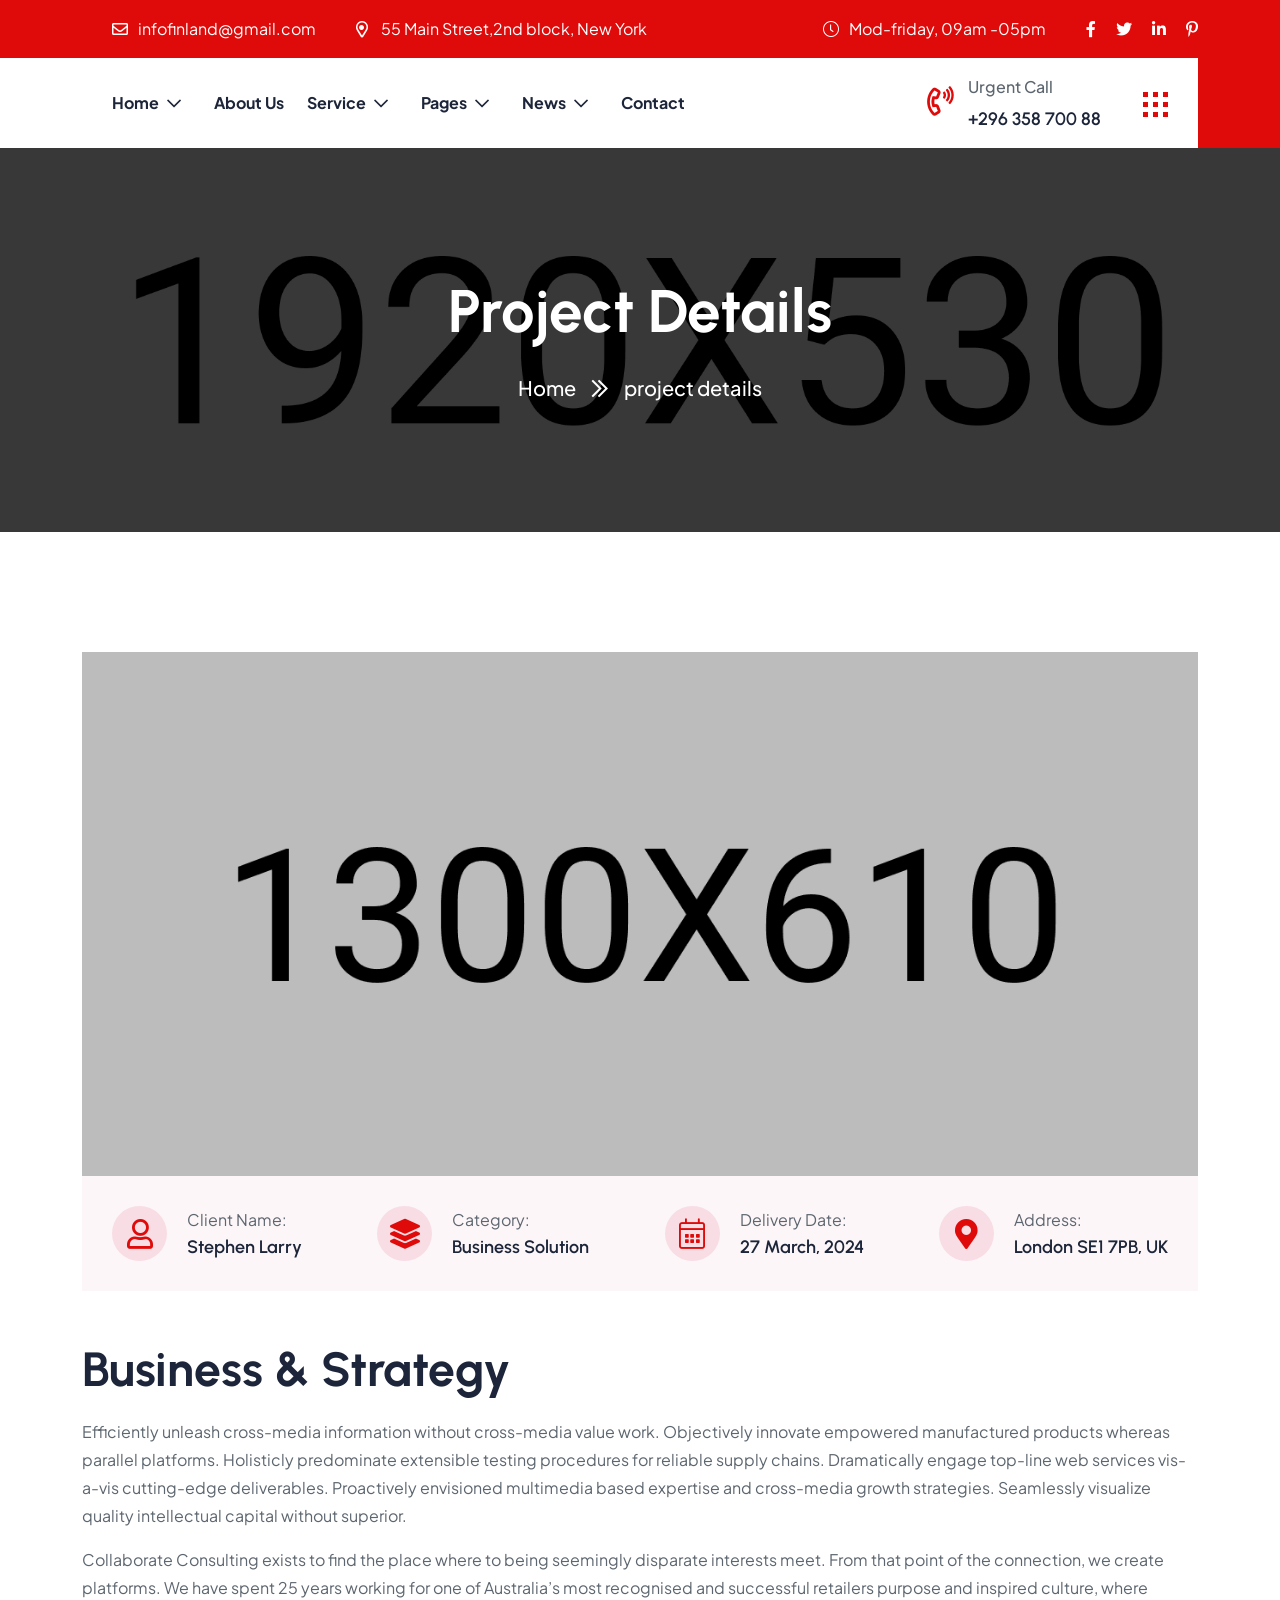
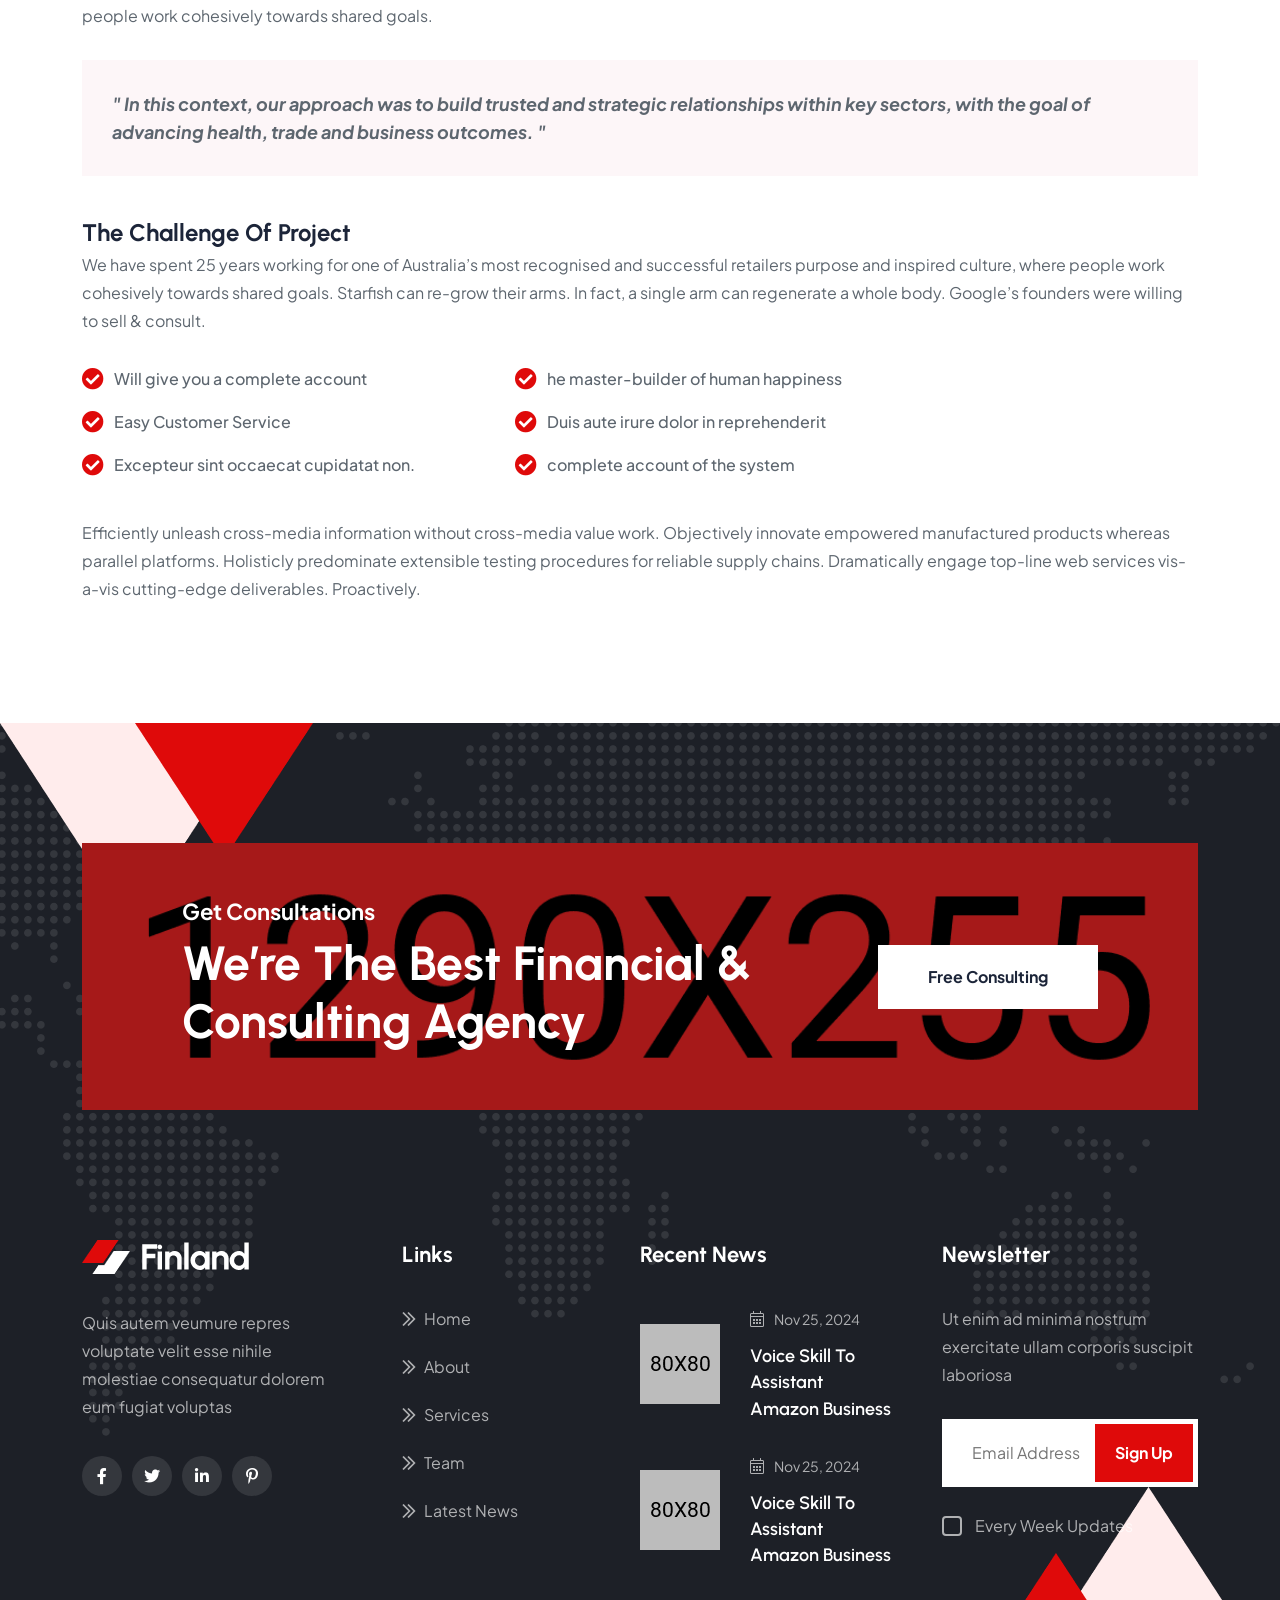
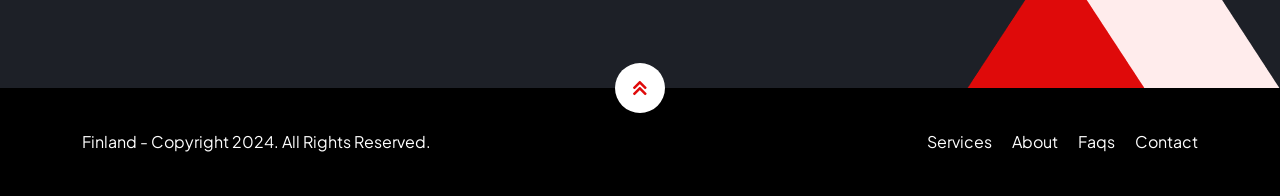
<file: template/project-details.html>
<!DOCTYPE html>
<html lang="en">
    <!-- Header Area -->
    <head>
        <!-- ========== Meta Tags ========== -->
        <meta charset="UTF-8">
        <meta http-equiv="X-UA-Compatible" content="IE=edge">
        <meta name="viewport" content="width=device-width, initial-scale=1.0">
        <meta name="author" content="modinatheme">
        <!-- ======== Page title ============ -->
        <title>Finland - Multi-Purpose HTML5 Template</title>
        <!-- Favcion -->
        <link rel="shortcut icon" href="assets/img/favicon/favicon.png">
        <!-- Bootstrap min.css -->
        <link rel="stylesheet" href="assets/css/bootstrap.min.css">
        <!-- Font Awesome.css -->
        <link rel="stylesheet" href="assets/css/font-awesome.css">
        <!-- Animate.css -->
        <link rel="stylesheet" href="assets/css/animate.css">
        <!-- Magnific Popup.css -->
        <link rel="stylesheet" href="assets/css/magnific-popup.css">
        <!-- MeanMenu.css -->
        <link rel="stylesheet" href="assets/css/meanmenu.css">
        <!-- Swiper Bundle.css -->
        <link rel="stylesheet" href="assets/css/swiper.min.css">
        <!-- Nice Select.css -->
        <link rel="stylesheet" href="assets/css/nice-select.css">
        <!-- Main.css -->
        <link rel="stylesheet" href="assets/css/main.css">
        <!-- Style.css -->
        <link rel="stylesheet" href="style.css">
        <!-- template main style css file -->
    </head>
    <!-- Body Area -->
    <body>
        <!-- Preloader Section Here -->
        <div id="preloader" class="preloader">
            <div class="animation-preloader">
                <div class="spinner style-2">                
                </div>
                <div class="txt-loading">
                    <span data-text-preloader="F" class="letters-loading">
                    F
                    </span>
                    <span data-text-preloader="I" class="letters-loading">
                    I
                    </span>
                    <span data-text-preloader="N" class="letters-loading">
                    N
                    </span>
                    <span data-text-preloader="L" class="letters-loading">
                    L
                    </span>
                    <span data-text-preloader="A" class="letters-loading">
                    A
                    </span>
                    <span data-text-preloader="N" class="letters-loading">
                    N
                    </span>
                    <span data-text-preloader="D" class="letters-loading">
                    D
                    </span>
                </div>
                <p class="text-center">Loading</p>
            </div>
            <div class="loader">
                <div class="row">
                    <div class="col-3 loader-section section-left">
                        <div class="bg"></div>
                    </div>
                    <div class="col-3 loader-section section-left">
                        <div class="bg"></div>
                    </div>
                    <div class="col-3 loader-section section-right">
                        <div class="bg"></div>
                    </div>
                    <div class="col-3 loader-section section-right">
                        <div class="bg"></div>
                    </div>
                </div>
            </div>
        </div>
        <!-- Preloader Section End -->  
        <!-- Header Top Section Here -->
        <header class="main-header main-header-1">
            <div class="main-logo">
                <a href="index.html">
                <img src="assets/img/logo/logo.png" alt="logo-image">
                </a>
            </div>
            <div class="main-button">
                <a href="contact.html" class="theme-btn header-btn">
                Free Consulting
                </a>
            </div>
            <div class="containr">
                <div class="header-top ralt">
                    <div class="container">
                        <div class="top-header-items">
                            <ul class="contact-list">
                                <li>
                                    <i class="far fa-envelope"></i>infofinland@gmail.com
                                </li>
                                <li>
                                    <i class="far fa-map-marker-alt"></i> 55 Main Street,2nd block, New York
                                </li>
                            </ul>
                            <div class="header-right">
                                <ul class="contact-list">
                                    <li>
                                        <i class="fal fa-clock"></i>Mod-friday, 09am -05pm
                                    </li>
                                </ul>
                                <ul class="social-icon">
                                    <li>
                                        <a href="#"><i class="fab fa-facebook-f"></i></a>
                                    </li>
                                    <li>
                                        <a href="#"><i class="fab fa-twitter"></i></a>
                                    </li>
                                    <li>
                                        <a href="#"><i class="fab fa-linkedin-in"></i></a>
                                    </li>
                                    <li>
                                        <a href="#"><i class="fab fa-pinterest-p"></i></a>
                                    </li>
                                </ul>
                            </div>
                        </div>
                    </div>
                </div>
                <!-- Header Nav Menu Start -->
                <div class="header-menu-area sticky-header">
                    <div class="container">
                        <div class="header-menu-items">
                            <div class="row align-items-center">
                                <div class="col-xl-9 col-lg-9 col-md-6">
                                    <div class="logo-1">
                                        <a href="index.html">
                                        <img src="assets/img/logo/logo.png" alt="logo-img">
                                        </a>
                                    </div>
                                    <div class="menu">
                                        <div class="sticky-logo">
                                            <a href="index.html">
                                            <img src="assets/img/logo/logo.png" alt="logo-img">
                                            </a>
                                        </div>
                                        <nav id="main-menu" class="main-menu">
                                            <ul>
                                                <li class="dropdown active">
                                                    <a href="index.html">Home</a>
                                                    <ul>
                                                        <li><a href="index.html">Home Consulting</a></li>
                                                        <li><a href="index-2.html">IT Solutions</a></li>
                                                        <li><a href="index-3.html">Baking</a></li>
                                                        <li><a href="index-4.html">Solar Energy</a></li>
                                                    </ul>
                                                </li>
                                                <li><a href="about.html">About Us</a></li>
                                                <li class="dropdown">
                                                    <a href="services.html">Service</a>
                                                    <ul class="submenu">
                                                        <li><a href="services.html">Service</a></li>
                                                        <li><a href="service-details.html">Service Details</a></li>
                                                    </ul>
                                                </li>
                                                <li class="dropdown">
                                                    <a href="#">Pages</a>
                                                    <ul class="submenu">
                                                        <li><a href="projects.html">Projects</a></li>
                                                        <li><a href="project-details.html">Project Details</a></li>
                                                        <li><a href="team.html">Team</a></li>
                                                        <li><a href="team-details.html">Team Details</a></li>
                                                    </ul>
                                                </li>
                                                <li class="dropdown">
                                                    <a href="news.html">News</a>
                                                    <ul class="submenu">
                                                        <li><a href="news.html">News</a></li>
                                                        <li><a href="news-details.html">News Details</a></li>
                                                    </ul>
                                                </li>
                                                <li><a href="contact.html">Contact</a></li>
                                            </ul>
                                        </nav>
                                    </div>
                                    <!-- Header Button Start !-->
                                </div>
                                <div class="col-xl-3 col-lg-3 col-md-6">
                                    <div class="menu-components">
                                        <div class="contact-info-items">
                                            <div class="icon">
                                                <i class="far fa-phone-volume"></i>
                                            </div>
                                            <div class="content">
                                                <p>Urgent Call</p>
                                                <h6>+296 358 700 88</h6>
                                            </div>
                                        </div>
                                        <div class="header-dots">
                                            <button id="openButton">
                                            <img src="assets/img/logo/bar.png" alt="dots">
                                            </button>
                                        </div>
                                    </div>
                                    <!-- Mobile Menu Toggle Button Start !-->
                                    <div class="mobile-menu-bar d-xl-none text-end">
                                        <a href="#" class="mobile-menu-toggle-btn"><i class="fal fa-bars"></i></a>
                                    </div>
                                    <!-- Mobile Menu Toggle Button End !-->
                                </div>
                            </div>
                        </div>
                    </div>
                </div>
                <!-- Header Nav Menu End -->
            </div>
        </header>
        <!-- Header Top Section End -->
        <!-- Menu Sidebar Section Start -->
        <div class="menu-sidebar-area">
            <div class="menu-sidebar-wrapper">
                <div class="menu-sidebar-close">
                    <button class="menu-sidebar-close-btn" id="menu_sidebar_close_btn">
                    <i class="fal fa-times"></i>
                    </button>
                </div>
                <div class="menu-sidebar-content">
                    <div class="menu-sidebar-logo">
                        <a href="index.html">
                        <img src="assets/img/logo/logo.png" alt="logo">
                        </a>
                    </div>
                    <div class="mobile-nav-menu"></div>
                    <div class="info-main-items">
                        <div class="info-title">
                            <h4>contact Info</h4>
                        </div>
                        <div class="contact-info-items d-flex align-items-center">
                            <div class="icon">
                                <i class="fas fa-map-marker-alt"></i>
                            </div>
                            <div class="content">
                                <h5>Our Location</h5>
                                <p>55 Main Street,2nd block, New York</p>
                            </div>
                        </div>
                        <div class="contact-info-items d-flex align-items-center">
                            <div class="icon">
                                <i class="fal fa-envelope"></i>
                            </div>
                            <div class="content">
                                <h5>Email Address</h5>
                                <p>infofinland@gmail.com</p>
                            </div>
                        </div>
                        <div class="contact-info-items d-flex align-items-center">
                            <div class="icon">
                                <i class="fal fa-clock"></i>
                            </div>
                            <div class="content">
                                <h5>Opening Hours:</h5>
                                <p>Mod-friday, 09am -05pm</p>
                            </div>
                        </div>
                        <div class="contact-info-items d-flex align-items-center">
                            <div class="icon">
                                <i class="far fa-phone"></i>
                            </div>
                            <div class="content">
                                <h5>Make A Call</h5>
                                <p>+296 358 700 88</p>
                            </div>
                        </div>
                    </div>
                    <a href="contact.html" class="theme-btn mt-5">
                    contact us
                    </a>
                    <ul class="social-icon">
                        <li>
                            <a href="#"><i class="fab fa-facebook-f"></i></a>
                        </li>
                        <li>
                            <a href="#"><i class="fab fa-twitter"></i></a>
                        </li>
                        <li>
                            <a href="#"><i class="fab fa-linkedin-in"></i></a>
                        </li>
                        <li>
                            <a href="#"><i class="fab fa-pinterest-p"></i></a>
                        </li>
                    </ul>
                </div>
            </div>
        </div>

        <!-- Sidebar Area Here -->
        <div id="targetElement" class="side_bar slideInRight side_bar_hidden">
            <div class="side_bar_overlay"></div>
            <div class="logo mb-50">
                <img src="assets/img/logo/footer-logo.png" alt="logo">
            </div>
            <p>
                Quis autem veumure repreh volu tate velit esse niholestiae conseua veillum dolorem eum fugiat voluta nulla pariatur systems ways
            </p>
            <div class="info mt-50">
                <div class="icon__item">
                    <div class="icon">
                        <i class="far fa-map-marker-alt"></i>
                    </div>
                    <div class="content">
                        <p>Location</p>
                        <h6>Main Street, Melbourne, Australia</h6>
                    </div>
                </div>
                <div class="icon__item">
                    <div class="icon">
                        <i class="fal fa-envelope"></i>
                    </div>
                    <div class="content">
                        <p>Email Address</p>
                        <h6>Support@gmail.com</h6>
                    </div>
                </div>
                <div class="icon__item">
                    <div class="icon">
                        <i class="far fa-phone"></i>
                    </div>
                    <div class="content">
                        <p>
                            Make A Call
                        </p>
                        <h6>+000 (123) 456 88</h6>
                    </div>
                </div>
                <div class="icon__item">
                    <div class="icon">
                        <i class="fal fa-clock"></i>
                    </div>
                    <div class="content">
                        <p>
                            Opening Hours:
                        </p>
                        <h6>Mon-Fri 8am-5pm</h6>
                    </div>
                </div>
            </div>
            <div class="single-gallery mt-40">
                <div class="gallery-wrap">
                    <div class="gallery-item">
                        <div class="thumb">
                            <img src="assets/img/gallery/gallery1.png" alt="gallery__img">
                            <div class="icon">
                                <i class="far fa-plus"></i>
                            </div>
                        </div>
                        <div class="thumb">
                            <img src="assets/img/gallery/gallery2.png" alt="gallery__img">
                            <div class="icon">
                                <i class="far fa-plus"></i>
                            </div>
                        </div>
                        <div class="thumb">
                            <img src="assets/img/gallery/gallery3.png" alt="gallery__img">
                            <div class="icon">
                                <i class="far fa-plus"></i>
                            </div>
                        </div>
                    </div>
                    <div class="gallery-item">
                        <div class="thumb">
                            <img src="assets/img/gallery/gallery4.png" alt="gallery__img">
                            <div class="icon">
                                <i class="far fa-plus"></i>
                            </div>
                        </div>
                        <div class="thumb">
                            <img src="assets/img/gallery/gallery5.png" alt="gallery__img">
                            <div class="icon">
                                <i class="far fa-plus"></i>
                            </div>
                        </div>
                        <div class="thumb">
                            <img src="assets/img/gallery/gallery6.png" alt="gallery__img">
                            <div class="icon">
                                <i class="far fa-plus"></i>
                            </div>
                        </div>
                    </div>
                </div>
            </div>
            <button id="closeButton" class="text-white"><i class="fas fa-times"></i></button>
        </div>

        <!-- Breadcrumb Section Here -->
        <div class="breadcrumb-wrapper" data-background="assets/img/breadcrumb/breadcrumb.jpg">
            <div class="container">
                <div class="page-heading center">
                    <h1>project details</h1>
                    <ul class="breadcrumb-items">
                        <li>
                            <a href="index.html">
                            Home
                            </a>
                        </li>
                        <li>
                            <i class="fas fa-chevron-double-right"></i>
                        </li>
                        <li>
                            project details
                        </li>
                    </ul>
                </div>
            </div>
        </div>
        <!-- Breadcrumb Section End -->
        <!-- Service Details Here -->
        <section class="project-details section-padding overhid">
            <div class="container">
                <div class="row g-4">
                    <div class="col-xl-12">
                        <div class="project-details-wrapper">
                            <div class="details-thumb">
                                <img src="assets/img/project/project-details.jpg" alt="details-img">
                            </div>
                            <div class="catagory-wrapper">
                                <div class="icon-items">
                                    <div class="icon">
                                        <i class="far fa-user"></i>
                                    </div>
                                    <div class="content">
                                        <p>
                                            Client Name:
                                        </p>
                                        <h6>
                                            Stephen Larry
                                        </h6>
                                    </div>
                                </div>
                                <div class="icon-items">
                                    <div class="icon">
                                        <i class="fas fa-layer-group"></i>
                                    </div>
                                    <div class="content">
                                        <p>
                                            Category:
                                        </p>
                                        <h6>
                                            Business Solution
                                        </h6>
                                    </div>
                                </div>
                                <div class="icon-items">
                                    <div class="icon">
                                        <i class="fal fa-calendar-alt"></i>
                                    </div>
                                    <div class="content">
                                        <p>
                                            Delivery Date:
                                        </p>
                                        <h6>
                                            27 March, 2024
                                        </h6>
                                    </div>
                                </div>
                                <div class="icon-items">
                                    <div class="icon">
                                        <i class="fas fa-map-marker-alt"></i>
                                    </div>
                                    <div class="content">
                                        <p>
                                            Address:
                                        </p>
                                        <h6>
                                            London SE1 7PB, UK
                                        </h6>
                                    </div>
                                </div>
                            </div>
                            <div class="content">
                                <h2>
                                    Business & Strategy
                                </h2>
                                <p class="text mb-3">
                                    Efficiently unleash cross-media information without cross-media value work. Objectively innovate empowered manufactured products whereas parallel platforms. Holisticly predominate extensible testing procedures for reliable supply chains. Dramatically engage top-line web services vis-a-vis cutting-edge deliverables. Proactively envisioned multimedia based expertise and cross-media growth strategies. Seamlessly visualize quality intellectual capital without superior.
                                </p>
                                <p>
                                    Collaborate Consulting exists to find the place where to being seemingly disparate interests meet. From that point of the connection, we create platforms. We have spent 25 years working for one of Australia’s most recognised and successful retailers purpose and inspired culture, where people work cohesively towards shared goals.
                                </p>
                                <div class="heading-title">
                                    <p>
                                        " In this context, our approach was to build trusted and strategic relationships within key sectors, with the goal of advancing health, trade and business outcomes. "
                                    </p>
                                </div>
                                <h3 class="mt-40">
                                    The Challenge Of Project
                                </h3>
                                <p>
                                    We have spent 25 years working for one of Australia’s most recognised and successful retailers purpose and inspired culture, where people work cohesively towards shared goals. Starfish can re-grow their arms. In fact, a single arm can regenerate a whole body. Google’s founders were willing to sell & consult.
                                </p>
                                <div class="list-items">
                                    <ul>
                                        <li>
                                            <i class="fas fa-check-circle"></i>Will give you a complete account
                                        </li>
                                        <li>
                                            <i class="fas fa-check-circle"></i>Easy Customer Service
                                        </li>
                                        <li>
                                            <i class="fas fa-check-circle"></i>Excepteur sint occaecat cupidatat non.
                                        </li>
                                    </ul>
                                    <ul>
                                        <li>
                                            <i class="fas fa-check-circle"></i>he master-builder of human happiness
                                        </li>
                                        <li>
                                            <i class="fas fa-check-circle"></i>Duis aute irure dolor in reprehenderit
                                        </li>
                                        <li>
                                            <i class="fas fa-check-circle"></i>complete account of the system
                                        </li>
                                    </ul>
                                </div>
                                <p class="mt-40">
                                    Efficiently unleash cross-media information without cross-media value work. Objectively innovate empowered manufactured products whereas parallel platforms. Holisticly predominate extensible testing procedures for reliable supply chains. Dramatically engage top-line web services vis-a-vis cutting-edge deliverables. Proactively.
                                </p>
                            </div>
                        </div>
                    </div>
                </div>
            </div>
        </section>

        <!-- Footer Section Here -->
        <footer class="footer-section fix">
            <div class="footer-wrapper section-bg section-padding pb-0">
                <div class="dot-shape">
                    <img src="assets/img/footer/dot-shape.png" alt="dot-img">
                </div>
                <div class="arrow-shape-2 wow tpfadeLeft" data-wow-delay=".3s">
                    <img src="assets/img/footer/arrow-shape2.png" alt="arrow-img">
                </div>
                <div class="arrow-shape wow tpfadeRight" data-wow-delay=".3s">
                    <img src="assets/img/footer/arrow-shape.png" alt="arrow-img">
                </div>
                <div class="container">
                    <div class="cta-banner-style-1 wow fadeInUp">
                        <div class="cta-banner" data-background="assets/img/cta-banner/banner1.jpg">
                            <div class="section-title-content mb-0">
                                <span class="text-white">
                                Get Consultations
                                </span>
                                <h2>
                                    We’re The Best Financial & <br>
                                    Consulting Agency
                                </h2>
                            </div>
                            <a href="contact.html" class="theme-btn bg-style-3">
                            Free Consulting
                            </a>
                        </div>
                    </div>
                    <div class="footer-top section-padding">
                        <div class="row">
                            <div class="col-xl-3 col-lg-4 col-md-6 wow fadeInUp" data-wow-delay=".2s">
                                <div class="single-footer-widget">
                                    <div class="widget-head">
                                        <a href="index.html">
                                        <img src="assets/img/logo/footer-logo.png" alt="footer-logo">
                                        </a>
                                    </div>
                                    <p>
                                        Quis autem veumure repres voluptate
                                        velit esse nihile molestiae consequatur
                                        dolorem eum fugiat voluptas
                                    </p>
                                    <ul class="social-icon">
                                        <li>
                                            <a href="#"><i class="fab fa-facebook-f"></i></a>
                                        </li>
                                        <li>
                                            <a href="#"><i class="fab fa-twitter"></i></a>
                                        </li>
                                        <li>
                                            <a href="#"><i class="fab fa-linkedin-in"></i></a>
                                        </li>
                                        <li>
                                            <a href="#"><i class="fab fa-pinterest-p"></i></a>
                                        </li>
                                    </ul>
                                </div>
                            </div>
                            <div class="col-xl-3 col-lg-4 col-md-6 ps-sm-5 wow fadeInUp" data-wow-delay=".4s">
                                <div class="single-footer-widget">
                                    <div class="widget-head">
                                        <h4>
                                            Links
                                        </h4>
                                    </div>
                                    <ul class="list">
                                        <li>
                                            <a href="index.html">
                                            <i class="fas fa-chevron-double-right"></i>
                                            Home
                                            </a>
                                        </li>
                                        <li>
                                            <a href="about.html">
                                            <i class="fas fa-chevron-double-right"></i>
                                            About
                                            </a>
                                        </li>
                                        <li>
                                            <a href="services.html">
                                            <i class="fas fa-chevron-double-right"></i>
                                            Services
                                          </a>
                                        </li>
                                        <li>
                                            <a href="team-details.html">
                                            <i class="fas fa-chevron-double-right"></i>
                                            Team
                                            </a>
                                        </li>
                                        <li>
                                            <a href="news-details.html">
                                            <i class="fas fa-chevron-double-right"></i>
                                            Latest News
                                            </a>
                                        </li>
                                    </ul>
                                </div>
                            </div>
                            <div class="col-xl-3 col-lg-4 col-md-6 ps-sm-0 wow fadeInUp" data-wow-delay=".6s">
                                <div class="single-footer-widget">
                                    <div class="widget-head">
                                        <h4>
                                            Recent News
                                        </h4>
                                    </div>
                                    <div class="single-post-items">
                                        <div class="post-image">
                                            <img src="assets/img/footer/post1.jpg" alt="post-img">
                                        </div>
                                        <div class="post-content">
                                            <ul>
                                                <li>
                                                    <i class="fal fa-calendar-alt"></i>Nov 25, 2024
                                                </li>
                                            </ul>
                                            <h6>
                                                <a href="news-details.html">
                                                Voice Skill To Assistant <br>
                                                Amazon Business
                                                </a>
                                            </h6>
                                        </div>
                                    </div>
                                    <div class="single-post-items">
                                        <div class="post-image">
                                            <img src="assets/img/footer/post2.jpg" alt="post-img">
                                        </div>
                                        <div class="post-content">
                                            <ul>
                                                <li>
                                                    <i class="fal fa-calendar-alt"></i>Nov 25, 2024
                                                </li>
                                            </ul>
                                            <h6>
                                                <a href="news-details.html">
                                                Voice Skill To Assistant <br>
                                                Amazon Business
                                                </a>
                                            </h6>
                                        </div>
                                    </div>
                                </div>
                            </div>
                            <div class="col-xl-3 col-lg-4 col-md-6 wow fadeInUp" data-wow-delay=".8s">
                                <div class="single-footer-widget">
                                    <div class="widget-head">
                                        <h4>
                                            Newsletter
                                        </h4>
                                    </div>
                                    <div class="footer-single-newsletter">
                                        <p>
                                            Ut enim ad minima nostrum exercitate
                                            ullam corporis suscipit laboriosa
                                        </p>
                                        <div class="footer-newsletter">
                                            <input type="email" name="EMAIL" placeholder="Email Address" required="">
                                            <button value="submit"> Sign Up </button>
                                        </div>
                                        <div class="input-save">
                                            <input type="checkbox" class="form-check-input" name="save-for-next" id="saveForNext">
                                            <label for="saveForNext">Every Week Updates</label>
                                        </div>
                                    </div>
                                </div>
                            </div>
                        </div>
                    </div>
                </div>
                <div class="footer-bottom">
                    <div class="container">
                        <div class="footer-wrapper d-flex align-items-center justify-content-between">
                            <p class="wow fadeInLeft" data-wow-delay=".3s">
                               <a href="index.html">Finland</a> - Copyright 2024. All rights reserved.
                            </p>
                            <ul class="footer-menu wow fadeInRight" data-wow-delay=".4s">
                                <li>
                                    <a href="service-details.html">
                                    Services
                                    </a>
                                </li>
                                <li>
                                    <a href="about.html">
                                    About
                                    </a>
                                </li>
                                <li>
                                    <a href="faq.html">
                                    Faqs
                                    </a>
                                </li>
                                <li>
                                    <a href="contact.html">
                                    Contact
                                    </a>
                                </li>
                            </ul>
                        </div>
                    </div>
                    <div id="scrollUp" class="scroll-icon">
                        <a href="#">
                        <i class="fas fa-chevron-double-up"></i>
                        </a>
                    </div>
                </div>
            </div>
        </footer>

        <!-- Jquery Latest -->
        <script src="assets/js/jquery-3.7.1.min.js"></script>
        <!-- Viewport Js -->
        <script src="assets/js/viewport.jquery.js"></script>
        <!-- Bootstrap Js -->
        <script src="assets/js/bootstrap.min.js"></script>
        <!-- Nice Select Js -->
        <script src="assets/js/jquery.nice-select.min.js"></script>
        <!-- Waypoints Js -->
        <script src="assets/js/jquery.waypoints.js"></script>
        <!-- Counter Js -->
        <script src="assets/js/jquery.counterup.min.js"></script>
        <!-- Swiper Slider Js -->
        <script src="assets/js/swiper.min.js"></script>
        <!-- MeanMenu Js -->
        <script src="assets/js/jquery.meanmenu.min.js"></script>
        <!-- Magnific Popup Js -->
        <script src="assets/js/jquery.magnific-popup.min.js"></script>
        <!-- Wow Animation Js -->
        <script src="assets/js/wow.min.js"></script>
        <!-- Circle Progress Js -->
        <script src="assets/js/circle-progress.js"></script>
        <!-- Main.js -->
        <script src="assets/js/main.js"></script>
    </body>
</html>
</file>
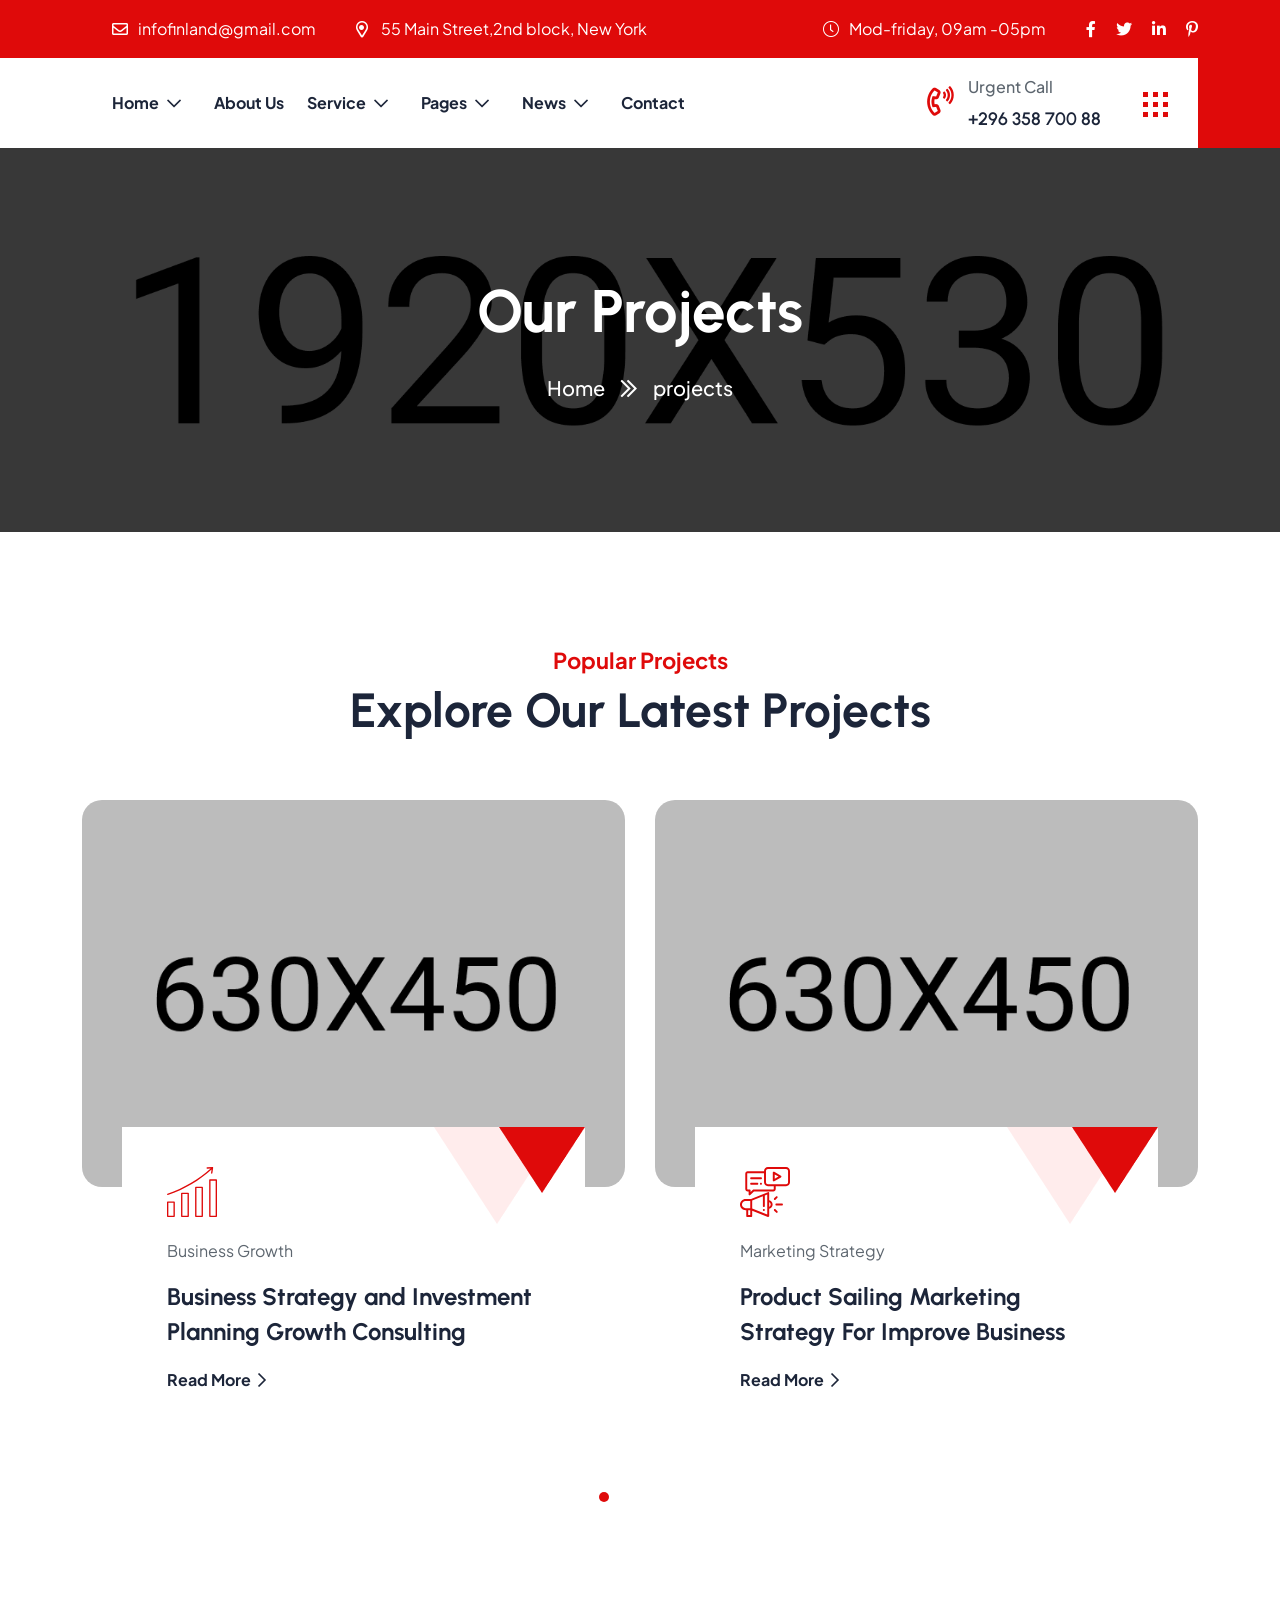
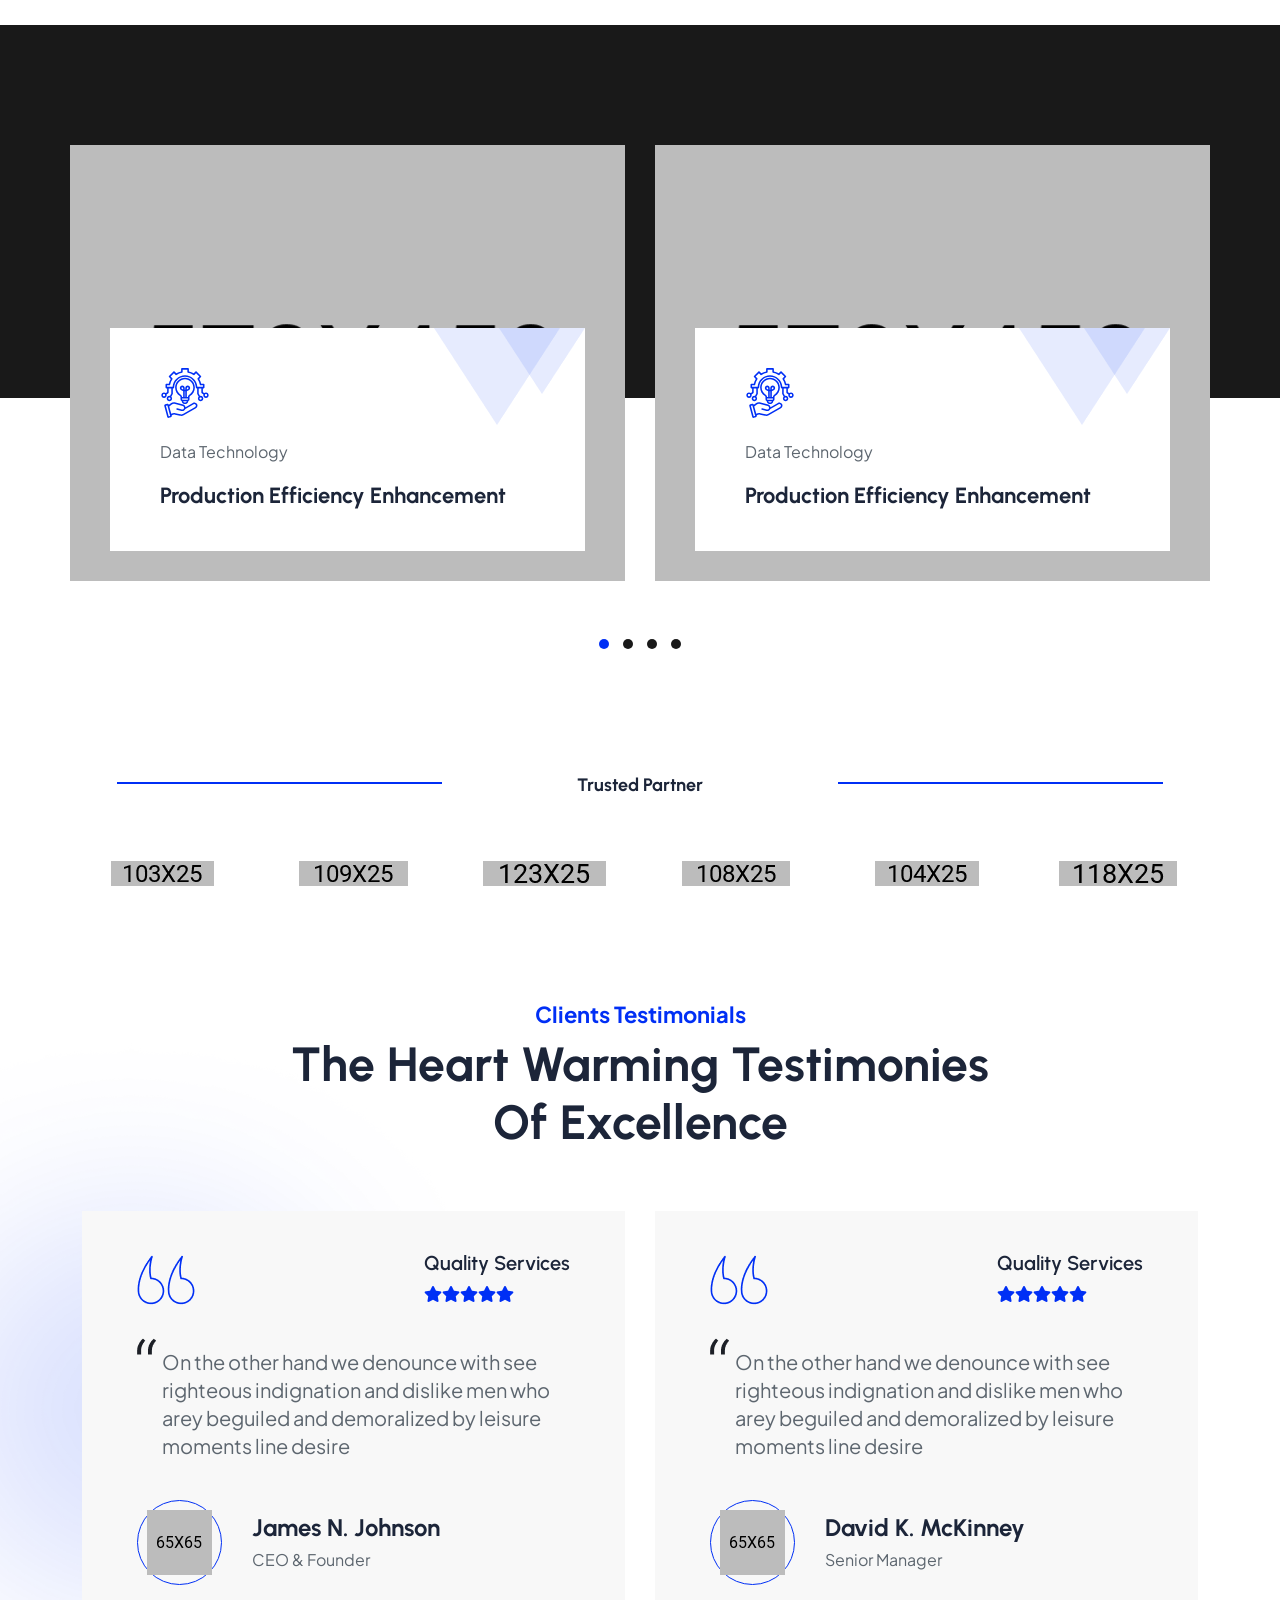
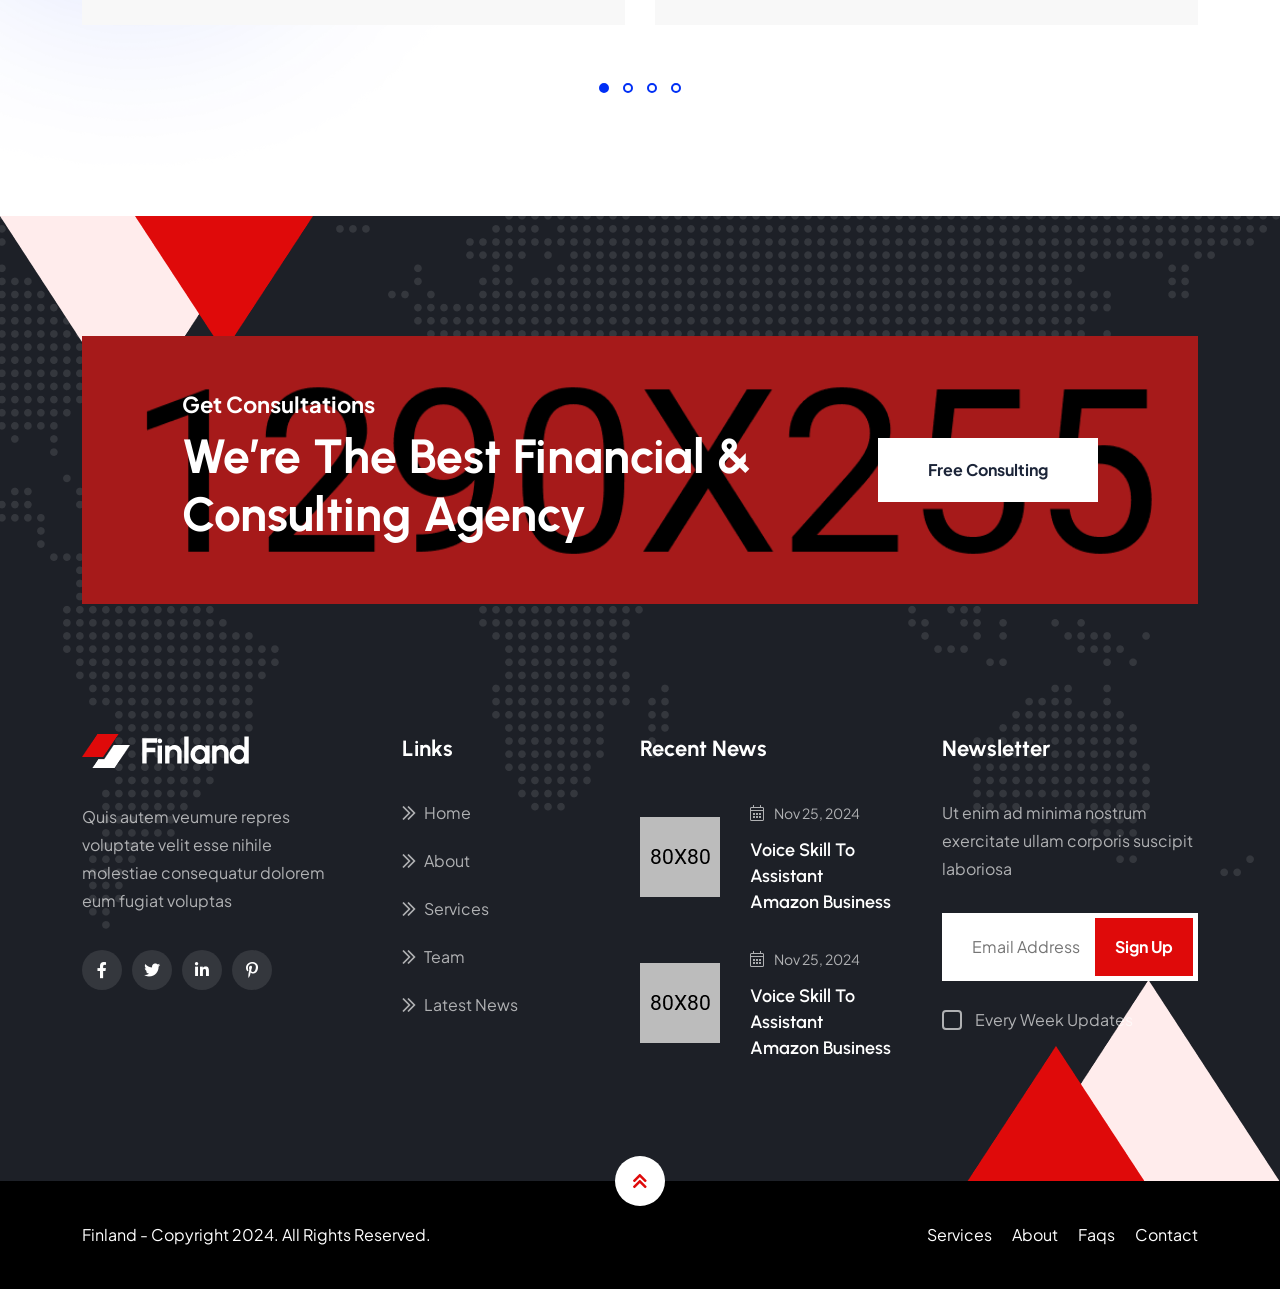
<file: template/projects.html>
<!DOCTYPE html>
<html lang="en">
    <!-- Header Area -->
    <head>
        <!-- ========== Meta Tags ========== -->
        <meta charset="UTF-8">
        <meta http-equiv="X-UA-Compatible" content="IE=edge">
        <meta name="viewport" content="width=device-width, initial-scale=1.0">
        <meta name="author" content="modinatheme">
        <!-- ======== Page title ============ -->
        <title>Finland - Multi-Purpose HTML5 Template</title>
        <!-- Favcion -->
        <link rel="shortcut icon" href="assets/img/favicon/favicon.png">
        <!-- Bootstrap min.css -->
        <link rel="stylesheet" href="assets/css/bootstrap.min.css">
        <!-- Font Awesome.css -->
        <link rel="stylesheet" href="assets/css/font-awesome.css">
        <!-- Animate.css -->
        <link rel="stylesheet" href="assets/css/animate.css">
        <!-- Magnific Popup.css -->
        <link rel="stylesheet" href="assets/css/magnific-popup.css">
        <!-- MeanMenu.css -->
        <link rel="stylesheet" href="assets/css/meanmenu.css">
        <!-- Swiper Bundle.css -->
        <link rel="stylesheet" href="assets/css/swiper.min.css">
        <!-- Nice Select.css -->
        <link rel="stylesheet" href="assets/css/nice-select.css">
        <!-- Main.css -->
        <link rel="stylesheet" href="assets/css/main.css">
        <!-- Style.css -->
        <link rel="stylesheet" href="style.css">
        <!-- template main style css file -->
    </head>
    <!-- Body Area -->
    <body>
        <!-- Preloader Section Here -->
        <div id="preloader" class="preloader">
            <div class="animation-preloader">
                <div class="spinner style-2">                
                </div>
                <div class="txt-loading">
                    <span data-text-preloader="F" class="letters-loading">
                    F
                    </span>
                    <span data-text-preloader="I" class="letters-loading">
                    I
                    </span>
                    <span data-text-preloader="N" class="letters-loading">
                    N
                    </span>
                    <span data-text-preloader="L" class="letters-loading">
                    L
                    </span>
                    <span data-text-preloader="A" class="letters-loading">
                    A
                    </span>
                    <span data-text-preloader="N" class="letters-loading">
                    N
                    </span>
                    <span data-text-preloader="D" class="letters-loading">
                    D
                    </span>
                </div>
                <p class="text-center">Loading</p>
            </div>
            <div class="loader">
                <div class="row">
                    <div class="col-3 loader-section section-left">
                        <div class="bg"></div>
                    </div>
                    <div class="col-3 loader-section section-left">
                        <div class="bg"></div>
                    </div>
                    <div class="col-3 loader-section section-right">
                        <div class="bg"></div>
                    </div>
                    <div class="col-3 loader-section section-right">
                        <div class="bg"></div>
                    </div>
                </div>
            </div>
        </div>
        <!-- Preloader Section End -->   
        <!-- Header Top Section Here -->
        <header class="main-header main-header-1">
            <div class="main-logo">
                <a href="index.html">
                    <img src="assets/img/logo/logo.png" alt="logo-image">
                </a>
            </div>
            <div class="main-button">
                <a href="contact.html" class="theme-btn header-btn">
                Free Consulting
                </a>
            </div>
            <div class="containr">
                <div class="header-top ralt">
                    <div class="container">
                        <div class="top-header-items">
                            <ul class="contact-list">
                                <li>
                                    <i class="far fa-envelope"></i>infofinland@gmail.com
                                </li>
                                <li>
                                    <i class="far fa-map-marker-alt"></i> 55 Main Street,2nd block, New York
                                </li>
                            </ul>
                            <div class="header-right">
                                <ul class="contact-list">
                                    <li>
                                        <i class="fal fa-clock"></i>Mod-friday, 09am -05pm
                                    </li>
                                </ul>
                                <ul class="social-icon">
                                    <li>
                                        <a href="#"><i class="fab fa-facebook-f"></i></a>
                                    </li>
                                    <li>
                                        <a href="#"><i class="fab fa-twitter"></i></a>
                                    </li>
                                    <li>
                                        <a href="#"><i class="fab fa-linkedin-in"></i></a>
                                    </li>
                                    <li>
                                        <a href="#"><i class="fab fa-pinterest-p"></i></a>
                                    </li>
                                </ul>
                            </div>
                        </div>
                    </div>
                </div>
                <!-- Header Nav Menu Start -->
                <div class="header-menu-area sticky-header">
                    <div class="container">
                        <div class="header-menu-items">
                            <div class="row align-items-center">
                                <div class="col-xl-9 col-lg-9 col-md-6">
                                    <div class="logo-1">
                                        <a href="index.html">
                                        <img src="assets/img/logo/logo.png" alt="logo-img">
                                        </a>
                                    </div>
                                    <div class="menu">
                                        <div class="sticky-logo">
                                            <a href="index.html">
                                            <img src="assets/img/logo/logo.png" alt="logo-img">
                                            </a>
                                        </div>
                                        <nav id="main-menu" class="main-menu">
                                            <ul>
                                                <li class="dropdown active">
                                                    <a href="index.html">Home</a>
                                                    <ul>
                                                        <li><a href="index.html">Home Consulting</a></li>
                                                        <li><a href="index-2.html">IT Solutions</a></li>
                                                        <li><a href="index-3.html">Baking</a></li>
                                                        <li><a href="index-4.html">Solar Energy</a></li>
                                                    </ul>
                                                </li>
                                                <li><a href="about.html">About Us</a></li>
                                                <li class="dropdown">
                                                    <a href="services.html">Service</a>
                                                    <ul class="submenu">
                                                        <li><a href="services.html">Service</a></li>
                                                        <li><a href="service-details.html">Service Details</a></li>
                                                    </ul>
                                                </li>
                                                <li class="dropdown">
                                                    <a href="#">Pages</a>
                                                    <ul class="submenu">
                                                        <li><a href="projects.html">Projects</a></li>
                                                        <li><a href="project-details.html">Project Details</a></li>
                                                        <li><a href="team.html">Team</a></li>
                                                        <li><a href="team-details.html">Team Details</a></li>
                                                    </ul>
                                                </li>
                                                <li class="dropdown">
                                                    <a href="news.html">News</a>
                                                    <ul class="submenu">
                                                        <li><a href="news.html">News</a></li>
                                                        <li><a href="news-details.html">News Details</a></li>
                                                    </ul>
                                                </li>
                                                <li><a href="contact.html">Contact</a></li>
                                            </ul>
                                        </nav>
                                    </div>
                                    <!-- Header Button Start !-->
                                </div>
                                <div class="col-xl-3 col-lg-3 col-md-6">
                                    <div class="menu-components">
                                        <div class="contact-info-items">
                                            <div class="icon">
                                                <i class="far fa-phone-volume"></i>
                                            </div>
                                            <div class="content">
                                                <p>Urgent Call</p>
                                                <h6>+296 358 700 88</h6>
                                            </div>
                                        </div>
                                        <div class="header-dots">
                                            <button id="openButton">
                                            <img src="assets/img/logo/bar.png" alt="dots">
                                            </button>
                                        </div>
                                    </div>
                                    <!-- Mobile Menu Toggle Button Start !-->
                                    <div class="mobile-menu-bar d-xl-none text-end">
                                        <a href="#" class="mobile-menu-toggle-btn"><i class="fal fa-bars"></i></a>
                                    </div>
                                    <!-- Mobile Menu Toggle Button End !-->
                                </div>
                            </div>
                        </div>
                    </div>
                </div>
                <!-- Header Nav Menu End -->
            </div>
        </header>
        <!-- Menu Sidebar Section Start -->
        <div class="menu-sidebar-area">
            <div class="menu-sidebar-wrapper">
                <div class="menu-sidebar-close">
                    <button class="menu-sidebar-close-btn" id="menu_sidebar_close_btn">
                    <i class="fal fa-times"></i>
                    </button>
                </div>
                <div class="menu-sidebar-content">
                    <div class="menu-sidebar-logo">
                        <a href="index.html">
                        <img src="assets/img/logo/logo.png" alt="logo">
                        </a>
                    </div>
                    <div class="mobile-nav-menu"></div>
                    <div class="info-main-items">
                        <div class="info-title">
                            <h4>contact Info</h4>
                        </div>
                        <div class="contact-info-items d-flex align-items-center">
                            <div class="icon">
                                <i class="fas fa-map-marker-alt"></i>
                            </div>
                            <div class="content">
                                <h5>Our Location</h5>
                                <p>55 Main Street,2nd block, New York</p>
                            </div>
                        </div>
                        <div class="contact-info-items d-flex align-items-center">
                            <div class="icon">
                                <i class="fal fa-envelope"></i>
                            </div>
                            <div class="content">
                                <h5>Email Address</h5>
                                <p>infofinland@gmail.com</p>
                            </div>
                        </div>
                        <div class="contact-info-items d-flex align-items-center">
                            <div class="icon">
                                <i class="fal fa-clock"></i>
                            </div>
                            <div class="content">
                                <h5>Opening Hours:</h5>
                                <p>Mod-friday, 09am -05pm</p>
                            </div>
                        </div>
                        <div class="contact-info-items d-flex align-items-center">
                            <div class="icon">
                                <i class="far fa-phone"></i>
                            </div>
                            <div class="content">
                                <h5>Make A Call</h5>
                                <p>+296 358 700 88</p>
                            </div>
                        </div>
                    </div>
                    <a href="contact.html" class="theme-btn mt-5">
                    contact us
                    </a>
                    <ul class="social-icon">
                        <li>
                            <a href="#"><i class="fab fa-facebook-f"></i></a>
                        </li>
                        <li>
                            <a href="#"><i class="fab fa-twitter"></i></a>
                        </li>
                        <li>
                            <a href="#"><i class="fab fa-linkedin-in"></i></a>
                        </li>
                        <li>
                            <a href="#"><i class="fab fa-pinterest-p"></i></a>
                        </li>
                    </ul>
                </div>
            </div>
        </div>
        <!-- Menu Sidebar Section Start -->
        <div id="targetElement" class="side_bar slideInRight side_bar_hidden">
            <div class="side_bar_overlay"></div>
            <div class="logo mb-50">
                <img src="assets/img/logo/footer-logo.png" alt="logo">
            </div>
            <p>
                Quis autem veumure repreh volu tate velit esse niholestiae conseua veillum dolorem eum fugiat voluta nulla pariatur systems ways
            </p>
            <div class="info mt-50">
                <div class="icon__item">
                    <div class="icon">
                        <i class="far fa-map-marker-alt"></i>
                    </div>
                    <div class="content">
                        <p>Location</p>
                        <h6>Main Street, Melbourne, Australia</h6>
                    </div>
                </div>
                <div class="icon__item">
                    <div class="icon">
                        <i class="fal fa-envelope"></i>
                    </div>
                    <div class="content">
                        <p>Email Address</p>
                        <h6>Support@gmail.com</h6>
                    </div>
                </div>
                <div class="icon__item">
                    <div class="icon">
                        <i class="far fa-phone"></i>
                    </div>
                    <div class="content">
                        <p>
                            Make A Call
                        </p>
                        <h6>+000 (123) 456 88</h6>
                    </div>
                </div>
                <div class="icon__item">
                    <div class="icon">
                        <i class="fal fa-clock"></i>
                    </div>
                    <div class="content">
                        <p>
                            Opening Hours:
                        </p>
                        <h6>Mon-Fri 8am-5pm</h6>
                    </div>
                </div>
            </div>
            <div class="single-gallery mt-40">
                <div class="gallery-wrap">
                    <div class="gallery-item">
                        <div class="thumb">
                            <img src="assets/img/gallery/gallery1.png" alt="gallery__img">
                            <div class="icon">
                                <i class="far fa-plus"></i>
                            </div>
                        </div>
                        <div class="thumb">
                            <img src="assets/img/gallery/gallery2.png" alt="gallery__img">
                            <div class="icon">
                                <i class="far fa-plus"></i>
                            </div>
                        </div>
                        <div class="thumb">
                            <img src="assets/img/gallery/gallery3.png" alt="gallery__img">
                            <div class="icon">
                                <i class="far fa-plus"></i>
                            </div>
                        </div>
                    </div>
                    <div class="gallery-item">
                        <div class="thumb">
                            <img src="assets/img/gallery/gallery4.png" alt="gallery__img">
                            <div class="icon">
                                <i class="far fa-plus"></i>
                            </div>
                        </div>
                        <div class="thumb">
                            <img src="assets/img/gallery/gallery5.png" alt="gallery__img">
                            <div class="icon">
                                <i class="far fa-plus"></i>
                            </div>
                        </div>
                        <div class="thumb">
                            <img src="assets/img/gallery/gallery6.png" alt="gallery__img">
                            <div class="icon">
                                <i class="far fa-plus"></i>
                            </div>
                        </div>
                    </div>
                </div>
            </div>
            <button id="closeButton" class="text-white"><i class="fas fa-times"></i></button>
        </div>
        <!-- Breadcrumb Section Here -->
        <div class="breadcrumb-wrapper" data-background="assets/img/breadcrumb/breadcrumb.jpg">
            <div class="container">
                <div class="page-heading center">
                    <h1>Our projects</h1>
                    <ul class="breadcrumb-items">
                        <li>
                            <a href="index.html">
                            Home
                            </a>
                        </li>
                        <li>
                            <i class="fas fa-chevron-double-right"></i>
                        </li>
                        <li>
                            projects
                        </li>
                    </ul>
                </div>
            </div>
        </div>
        <!-- Breadcrumb Section End -->

        <!-- Project Section Here -->
        <section class="projects-carousel-wrapper section-padding">
            <div class="container">
                <div class="section-title">
                    <span class="wow fadeInUp">
                    Popular Projects
                    </span>
                    <h2 class="wow fadeInUp" data-wow-delay=".3s">
                        Explore Our Latest Projects
                    </h2>
                </div>
                <div class="swiper project-wrapper">
                    <div class="swiper-wrapper">
                        <div class="swiper-slide">
                            <div class="single-project-style-1">
                                <div class="project-image">
                                    <img src="assets/img/project/project1.jpg" alt="project-img">
                                </div>
                                <div class="project-content">
                                    <div class="arrow-shape">
                                        <img src="assets/img/project/arrow.png" alt="arrow-img">
                                    </div>
                                    <div class="icon">
                                        <img src="assets/img/project/icon/icon1.svg" alt="icon-img">
                                    </div>
                                    <p>
                                        Business Growth
                                    </p>
                                    <h3>
                                        <a href="project-details.html">
                                        Business Strategy and Investment
                                        Planning Growth Consulting
                                        </a>
                                    </h3>
                                    <a href="project-details.html" class="theme-btn-2  mt-3">
                                    Read More<i class="fas fa-chevron-right"></i>
                                    </a>
                                </div>
                            </div>
                        </div>
                        <div class="swiper-slide">
                            <div class="single-project-style-1">
                                <div class="project-image">
                                    <img src="assets/img/project/project2.jpg" alt="project-img">
                                </div>
                                <div class="project-content">
                                    <div class="arrow-shape">
                                        <img src="assets/img/project/arrow.png" alt="arrow-img">
                                    </div>
                                    <div class="icon">
                                        <img src="assets/img/project/icon/icon2.svg" alt="icon-img">
                                    </div>
                                    <p>
                                        Marketing Strategy
                                    </p>
                                    <h3>
                                        <a href="project-details.html">
                                        Product Sailing Marketing Strategy For Improve Business 
                                        </a>
                                    </h3>
                                    <a href="project-details.html" class="theme-btn-2  mt-3">
                                    Read More<i class="fas fa-chevron-right"></i>
                                    </a>
                                </div>
                            </div>
                        </div>
                        <div class="swiper-slide">
                            <div class="single-project-style-1">
                                <div class="project-image">
                                    <img src="assets/img/project/project1.jpg" alt="project-img">
                                </div>
                                <div class="project-content">
                                    <div class="arrow-shape">
                                        <img src="assets/img/project/arrow.png" alt="arrow-img">
                                    </div>
                                    <div class="icon">
                                        <img src="assets/img/project/icon/icon1.svg" alt="icon-img">
                                    </div>
                                    <p>
                                        Business Growth
                                    </p>
                                    <h3>
                                        <a href="project-details.html">
                                        Business Strategy and Investment
                                        Planning Growth Consulting
                                        </a>
                                    </h3>
                                    <a href="#" class="theme-btn-2  mt-3">
                                    Read More<i class="fas fa-chevron-right"></i>
                                    </a>
                                </div>
                            </div>
                        </div>
                        <div class="swiper-slide">
                            <div class="single-project-style-1">
                                <div class="project-image">
                                    <img src="assets/img/project/project2.jpg" alt="project-img">
                                </div>
                                <div class="project-content">
                                    <div class="arrow-shape">
                                        <img src="assets/img/project/arrow.png" alt="arrow-img">
                                    </div>
                                    <div class="icon">
                                        <img src="assets/img/project/icon/icon2.svg" alt="icon-img">
                                    </div>
                                    <p>
                                        Marketing Strategy
                                    </p>
                                    <h3>
                                        <a href="project-details.html">
                                        Product Sailing Marketing Strategy For Improve Business 
                                        </a>
                                    </h3>
                                    <a href="project-details.html" class="theme-btn-2  mt-3">
                                    Read More<i class="fas fa-chevron-right"></i>
                                    </a>
                                </div>
                            </div>
                        </div>
                    </div>
                    <div class="swiper-dot text-center pt-5">
                        <div class="dot"></div>
                    </div>
                </div>
            </div>
        </section>

        <!-- IT Case Study Section Here -->
        <section class="it-case-study fix section-padding">
            <div class="single-case-study-wrapper">
                <div class="swiper case-study-wrapper">
                    <div class="swiper-wrapper">
                        <div class="swiper-slide">
                            <div class="single-it-case-study">
                                <div class="case-study-image">
                                    <img src="assets/img/case-study/case-study1.jpg" alt="study-img">
                                    <div class="case-study-content">
                                        <div class="arrow-shape">
                                            <img src="assets/img/case-study/arrow-shape.png" alt="shape-img">
                                        </div>
                                        <div class="icon">
                                            <img src="assets/img/case-study/icon/icon1.svg" alt="icon-img">
                                        </div>
                                        <p>Data Technology</p>
                                        <h4>
                                            <a href="project-details.html">Production Efficiency Enhancement</a>
                                        </h4>
                                    </div>
                                </div>
                            </div>
                        </div>
                        <div class="swiper-slide">
                            <div class="single-it-case-study">
                                <div class="case-study-image">
                                    <img src="assets/img/case-study/case-study2.jpg" alt="study-img">
                                    <div class="case-study-content">
                                        <div class="arrow-shape">
                                            <img src="assets/img/case-study/arrow-shape.png" alt="shape-img">
                                        </div>
                                        <div class="icon">
                                            <img src="assets/img/case-study/icon/icon1.svg" alt="icon-img">
                                        </div>
                                        <p>Data Technology</p>
                                        <h4>
                                            <a href="project-details.html">Production Efficiency Enhancement</a>
                                        </h4>
                                    </div>
                                </div>
                            </div>
                        </div>
                        <div class="swiper-slide">
                            <div class="single-it-case-study">
                                <div class="case-study-image">
                                    <img src="assets/img/case-study/case-study3.jpg" alt="study-img">
                                    <div class="case-study-content">
                                        <div class="arrow-shape">
                                            <img src="assets/img/case-study/arrow-shape.png" alt="shape-img">
                                        </div>
                                        <div class="icon">
                                            <img src="assets/img/case-study/icon/icon1.svg" alt="icon-img">
                                        </div>
                                        <p>Data Technology</p>
                                        <h4>
                                            <a href="project-details.html">Production Efficiency Enhancement</a>
                                        </h4>
                                    </div>
                                </div>
                            </div>
                        </div>
                        <div class="swiper-slide">
                            <div class="single-it-case-study">
                                <div class="case-study-image">
                                    <img src="assets/img/case-study/case-study1.jpg" alt="study-img">
                                    <div class="case-study-content">
                                        <div class="arrow-shape">
                                            <img src="assets/img/case-study/arrow-shape.png" alt="shape-img">
                                        </div>
                                        <div class="icon">
                                            <img src="assets/img/case-study/icon/icon1.svg" alt="icon-img">
                                        </div>
                                        <p>Data Technology</p>
                                        <h4>
                                            <a href="project-details.html">Production Efficiency Enhancement</a>
                                        </h4>
                                    </div>
                                </div>
                            </div>
                        </div>
                    </div>
                    <div class="swiper-dot color-style-two center pt-5">
                        <div class="dot"></div>
                    </div>
                </div>
            </div>
        </section>

        <!-- Brand Logo Section Here -->
        <section class="brand-section ralt section-padding pt-0">
            <div class="container">
                <div class="single-brand-style-1 it-single-brand-style">
                    <h6 class="wow fadeInUp" data-wow-delay=".3s">
                        Trusted Partner
                    </h6>
                    <div class="swiper brand-slider-2">
                        <div class="swiper-wrapper">
                            <div class="swiper-slide">
                                <div class="brand-logo">
                                    <img src="assets/img/brand/logo6.png" alt="brand-img">
                                </div>
                            </div>
                            <div class="swiper-slide">
                                <div class="brand-logo">
                                    <img src="assets/img/brand/logo7.png" alt="brand-img">
                                </div>
                            </div>
                            <div class="swiper-slide">
                                <div class="brand-logo">
                                    <img src="assets/img/brand/logo8.png" alt="brand-img">
                                </div>
                            </div>
                            <div class="swiper-slide">
                                <div class="brand-logo">
                                    <img src="assets/img/brand/logo9.png" alt="brand-img">
                                </div>
                            </div>
                            <div class="swiper-slide">
                                <div class="brand-logo">
                                    <img src="assets/img/brand/logo10.png" alt="brand-img">
                                </div>
                            </div>
                            <div class="swiper-slide">
                                <div class="brand-logo">
                                    <img src="assets/img/brand/logo11.png" alt="brand-img">
                                </div>
                            </div>
                        </div>
                    </div>
                </div>
            </div>
        </section>

        <!-- Testimonial Section Here -->
        <section class="testimonial-section ralt section-padding pt-0">
            <div class="shape float-bob-y">
                <img src="assets/img/about/arrow-shape.png" alt="shape-img">
            </div>
            <div class="bg-shape">
                <img src="assets/img/service/bg-shape.png" alt="shape-img">
            </div>
            <div class="container">
                <div class="section-title">
                    <span class="color-style-2 wow fadeInUp">
                    Clients Testimonials
                    </span>
                    <h2 class="wow fadeInUp" data-wow-delay=".3s">
                        The Heart Warming Testimonies
                        <br>of Excellence
                    </h2>
                </div>
                <div class="single-testimonial-style-2">
                    <div class="swiper testimonial-slide-2">
                        <div class="swiper-wrapper">
                            <div class="swiper-slide">
                                <div class="single-testimonial-items-2">
                                    <div class="ratting-items">
                                        <div class="quote-icon">
                                            <img src="assets/img/testimonial/quote2.png" alt="icon-img">
                                        </div>
                                        <div class="client-ratting">
                                            <h5>Quality Services</h5>
                                            <ul>
                                                <li><i class="fas fa-star"></i></li>
                                                <li><i class="fas fa-star"></i></li>
                                                <li><i class="fas fa-star"></i></li>
                                                <li><i class="fas fa-star"></i></li>
                                                <li><i class="fas fa-star"></i></li>
                                            </ul>
                                        </div>
                                    </div>
                                    <p class="text">
                                        On the other hand we denounce with see righteous indignation and dislike men who arey beguiled and demoralized by leisure moments line desire
                                    </p>
                                    <div class="client-info">
                                        <div class="image">
                                            <img src="assets/img/testimonial/client.png" alt="client-img">
                                        </div>
                                        <div class="content">
                                            <h3>
                                                James N. Johnson
                                            </h3>
                                            <p>
                                                CEO & Founder
                                            </p>
                                        </div>
                                    </div>
                                </div>
                            </div>
                            <div class="swiper-slide">
                                <div class="single-testimonial-items-2">
                                    <div class="ratting-items">
                                        <div class="quote-icon">
                                            <img src="assets/img/testimonial/quote2.png" alt="icon-img">
                                        </div>
                                        <div class="client-ratting">
                                            <h5>Quality Services</h5>
                                            <ul>
                                                <li><i class="fas fa-star"></i></li>
                                                <li><i class="fas fa-star"></i></li>
                                                <li><i class="fas fa-star"></i></li>
                                                <li><i class="fas fa-star"></i></li>
                                                <li><i class="fas fa-star"></i></li>
                                            </ul>
                                        </div>
                                    </div>
                                    <p class="text">
                                        On the other hand we denounce with see righteous indignation and dislike men who arey beguiled and demoralized by leisure moments line desire
                                    </p>
                                    <div class="client-info">
                                        <div class="image">
                                            <img src="assets/img/testimonial/client2.png" alt="client-img">
                                        </div>
                                        <div class="content">
                                            <h3>
                                                David K. McKinney
                                            </h3>
                                            <p>
                                                Senior Manager
                                            </p>
                                        </div>
                                    </div>
                                </div>
                            </div>
                            <div class="swiper-slide">
                                <div class="single-testimonial-items-2">
                                    <div class="ratting-items">
                                        <div class="quote-icon">
                                            <img src="assets/img/testimonial/quote2.png" alt="icon-img">
                                        </div>
                                        <div class="client-ratting">
                                            <h5>Quality Services</h5>
                                            <ul>
                                                <li><i class="fas fa-star"></i></li>
                                                <li><i class="fas fa-star"></i></li>
                                                <li><i class="fas fa-star"></i></li>
                                                <li><i class="fas fa-star"></i></li>
                                                <li><i class="fas fa-star"></i></li>
                                            </ul>
                                        </div>
                                    </div>
                                    <p class="text">
                                        On the other hand we denounce with see righteous indignation and dislike men who arey beguiled and demoralized by leisure moments line desire
                                    </p>
                                    <div class="client-info">
                                        <div class="image">
                                            <img src="assets/img/testimonial/client.png" alt="client-img">
                                        </div>
                                        <div class="content">
                                            <h3>
                                                James N. Johnson
                                            </h3>
                                            <p>
                                                CEO & Founder
                                            </p>
                                        </div>
                                    </div>
                                </div>
                            </div>
                            <div class="swiper-slide">
                                <div class="single-testimonial-items-2">
                                    <div class="ratting-items">
                                        <div class="quote-icon">
                                            <img src="assets/img/testimonial/quote2.png" alt="icon-img">
                                        </div>
                                        <div class="client-ratting">
                                            <h5>Quality Services</h5>
                                            <ul>
                                                <li><i class="fas fa-star"></i></li>
                                                <li><i class="fas fa-star"></i></li>
                                                <li><i class="fas fa-star"></i></li>
                                                <li><i class="fas fa-star"></i></li>
                                                <li><i class="fas fa-star"></i></li>
                                            </ul>
                                        </div>
                                    </div>
                                    <p class="text">
                                        On the other hand we denounce with see righteous indignation and dislike men who arey beguiled and demoralized by leisure moments line desire
                                    </p>
                                    <div class="client-info">
                                        <div class="image">
                                            <img src="assets/img/testimonial/client2.png" alt="client-img">
                                        </div>
                                        <div class="content">
                                            <h3>
                                                David K. McKinney
                                            </h3>
                                            <p>
                                                Senior Manager
                                            </p>
                                        </div>
                                    </div>
                                </div>
                            </div>
                        </div>
                        <div class="swiper-dot color-style-two border-style center pt-5">
                            <div class="dot"></div>
                        </div>
                    </div>
                </div>
            </div>
        </section>

        <!-- Footer Section Here -->
        <footer class="footer-section fix">
            <div class="footer-wrapper section-bg section-padding pb-0">
                <div class="dot-shape">
                    <img src="assets/img/footer/dot-shape.png" alt="dot-img">
                </div>
                <div class="arrow-shape-2 wow tpfadeLeft" data-wow-delay=".3s">
                    <img src="assets/img/footer/arrow-shape2.png" alt="arrow-img">
                </div>
                <div class="arrow-shape wow tpfadeRight" data-wow-delay=".3s">
                    <img src="assets/img/footer/arrow-shape.png" alt="arrow-img">
                </div>
                <div class="container">
                    <div class="cta-banner-style-1 wow fadeInUp">
                        <div class="cta-banner" data-background="assets/img/cta-banner/banner1.jpg">
                            <div class="section-title-content mb-0">
                                <span class="text-white">
                                Get Consultations
                                </span>
                                <h2>
                                    We’re The Best Financial & <br>
                                    Consulting Agency
                                </h2>
                            </div>
                            <a href="contact.html" class="theme-btn bg-style-3">
                            Free Consulting
                            </a>
                        </div>
                    </div>
                    <div class="footer-top section-padding">
                        <div class="row">
                            <div class="col-xl-3 col-lg-4 col-md-6 wow fadeInUp" data-wow-delay=".2s">
                                <div class="single-footer-widget">
                                    <div class="widget-head">
                                        <a href="index.html">
                                        <img src="assets/img/logo/footer-logo.png" alt="footer-logo">
                                        </a>
                                    </div>
                                    <p>
                                        Quis autem veumure repres voluptate
                                        velit esse nihile molestiae consequatur
                                        dolorem eum fugiat voluptas
                                    </p>
                                    <ul class="social-icon">
                                        <li>
                                            <a href="#"><i class="fab fa-facebook-f"></i></a>
                                        </li>
                                        <li>
                                            <a href="#"><i class="fab fa-twitter"></i></a>
                                        </li>
                                        <li>
                                            <a href="#"><i class="fab fa-linkedin-in"></i></a>
                                        </li>
                                        <li>
                                            <a href="#"><i class="fab fa-pinterest-p"></i></a>
                                        </li>
                                    </ul>
                                </div>
                            </div>
                            <div class="col-xl-3 col-lg-4 col-md-6 ps-sm-5 wow fadeInUp" data-wow-delay=".4s">
                                <div class="single-footer-widget">
                                    <div class="widget-head">
                                        <h4>
                                            Links
                                        </h4>
                                    </div>
                                    <ul class="list">
                                        <li>
                                            <a href="index.html">
                                            <i class="fas fa-chevron-double-right"></i>
                                            Home
                                            </a>
                                        </li>
                                        <li>
                                            <a href="about.html">
                                            <i class="fas fa-chevron-double-right"></i>
                                            About
                                            </a>
                                        </li>
                                        <li>
                                            <a href="services.html">
                                            <i class="fas fa-chevron-double-right"></i>
                                            Services
                                          </a>
                                        </li>
                                        <li>
                                            <a href="team-details.html">
                                            <i class="fas fa-chevron-double-right"></i>
                                            Team
                                            </a>
                                        </li>
                                        <li>
                                            <a href="news-details.html">
                                            <i class="fas fa-chevron-double-right"></i>
                                            Latest News
                                            </a>
                                        </li>
                                    </ul>
                                </div>
                            </div>
                            <div class="col-xl-3 col-lg-4 col-md-6 ps-sm-0 wow fadeInUp" data-wow-delay=".6s">
                                <div class="single-footer-widget">
                                    <div class="widget-head">
                                        <h4>
                                            Recent News
                                        </h4>
                                    </div>
                                    <div class="single-post-items">
                                        <div class="post-image">
                                            <img src="assets/img/footer/post1.jpg" alt="post-img">
                                        </div>
                                        <div class="post-content">
                                            <ul>
                                                <li>
                                                    <i class="fal fa-calendar-alt"></i>Nov 25, 2024
                                                </li>
                                            </ul>
                                            <h6>
                                                <a href="news-details.html">
                                                Voice Skill To Assistant <br>
                                                Amazon Business
                                                </a>
                                            </h6>
                                        </div>
                                    </div>
                                    <div class="single-post-items">
                                        <div class="post-image">
                                            <img src="assets/img/footer/post2.jpg" alt="post-img">
                                        </div>
                                        <div class="post-content">
                                            <ul>
                                                <li>
                                                    <i class="fal fa-calendar-alt"></i>Nov 25, 2024
                                                </li>
                                            </ul>
                                            <h6>
                                                <a href="news-details.html">
                                                Voice Skill To Assistant <br>
                                                Amazon Business
                                                </a>
                                            </h6>
                                        </div>
                                    </div>
                                </div>
                            </div>
                            <div class="col-xl-3 col-lg-4 col-md-6 wow fadeInUp" data-wow-delay=".8s">
                                <div class="single-footer-widget">
                                    <div class="widget-head">
                                        <h4>
                                            Newsletter
                                        </h4>
                                    </div>
                                    <div class="footer-single-newsletter">
                                        <p>
                                            Ut enim ad minima nostrum exercitate
                                            ullam corporis suscipit laboriosa
                                        </p>
                                        <div class="footer-newsletter">
                                            <input type="email" name="EMAIL" placeholder="Email Address" required="">
                                            <button value="submit"> Sign Up </button>
                                        </div>
                                        <div class="input-save">
                                            <input type="checkbox" class="form-check-input" name="save-for-next" id="saveForNext">
                                            <label for="saveForNext">Every Week Updates</label>
                                        </div>
                                    </div>
                                </div>
                            </div>
                        </div>
                    </div>
                </div>
                <div class="footer-bottom">
                    <div class="container">
                        <div class="footer-wrapper d-flex align-items-center justify-content-between">
                            <p class="wow fadeInLeft" data-wow-delay=".3s">
                               <a href="index.html">Finland</a> - Copyright 2024. All rights reserved.
                            </p>
                            <ul class="footer-menu wow fadeInRight" data-wow-delay=".4s">
                                <li>
                                    <a href="service-details.html">
                                    Services
                                    </a>
                                </li>
                                <li>
                                    <a href="about.html">
                                    About
                                    </a>
                                </li>
                                <li>
                                    <a href="faq.html">
                                    Faqs
                                    </a>
                                </li>
                                <li>
                                    <a href="contact.html">
                                    Contact
                                    </a>
                                </li>
                            </ul>
                        </div>
                    </div>
                    <div id="scrollUp" class="scroll-icon">
                        <a href="#">
                        <i class="fas fa-chevron-double-up"></i>
                        </a>
                    </div>
                </div>
            </div>
        </footer>
        <!-- Jquery Latest -->
        <script src="assets/js/jquery-3.7.1.min.js"></script>
        <!-- Viewport Js -->
        <script src="assets/js/viewport.jquery.js"></script>
        <!-- Bootstrap Js -->
        <script src="assets/js/bootstrap.min.js"></script>
        <!-- Nice Select Js -->
        <script src="assets/js/jquery.nice-select.min.js"></script>
        <!-- Waypoints Js -->
        <script src="assets/js/jquery.waypoints.js"></script>
        <!-- Counterup Js -->
        <script src="assets/js/jquery.counterup.min.js"></script>
        <!-- Swiper Slider Js -->
        <script src="assets/js/swiper.min.js"></script>
        <!-- MeanMenu Js -->
        <script src="assets/js/jquery.meanmenu.min.js"></script>
        <!-- Magnific Popup Js -->
        <script src="assets/js/jquery.magnific-popup.min.js"></script>
        <!-- Wow Animation Js -->
        <script src="assets/js/wow.min.js"></script>
        <!-- Circle Progress Js -->
        <script src="assets/js/circle-progress.js"></script>
        <!-- Main.js -->
        <script src="assets/js/main.js"></script>
    </body>
</html>
</file>
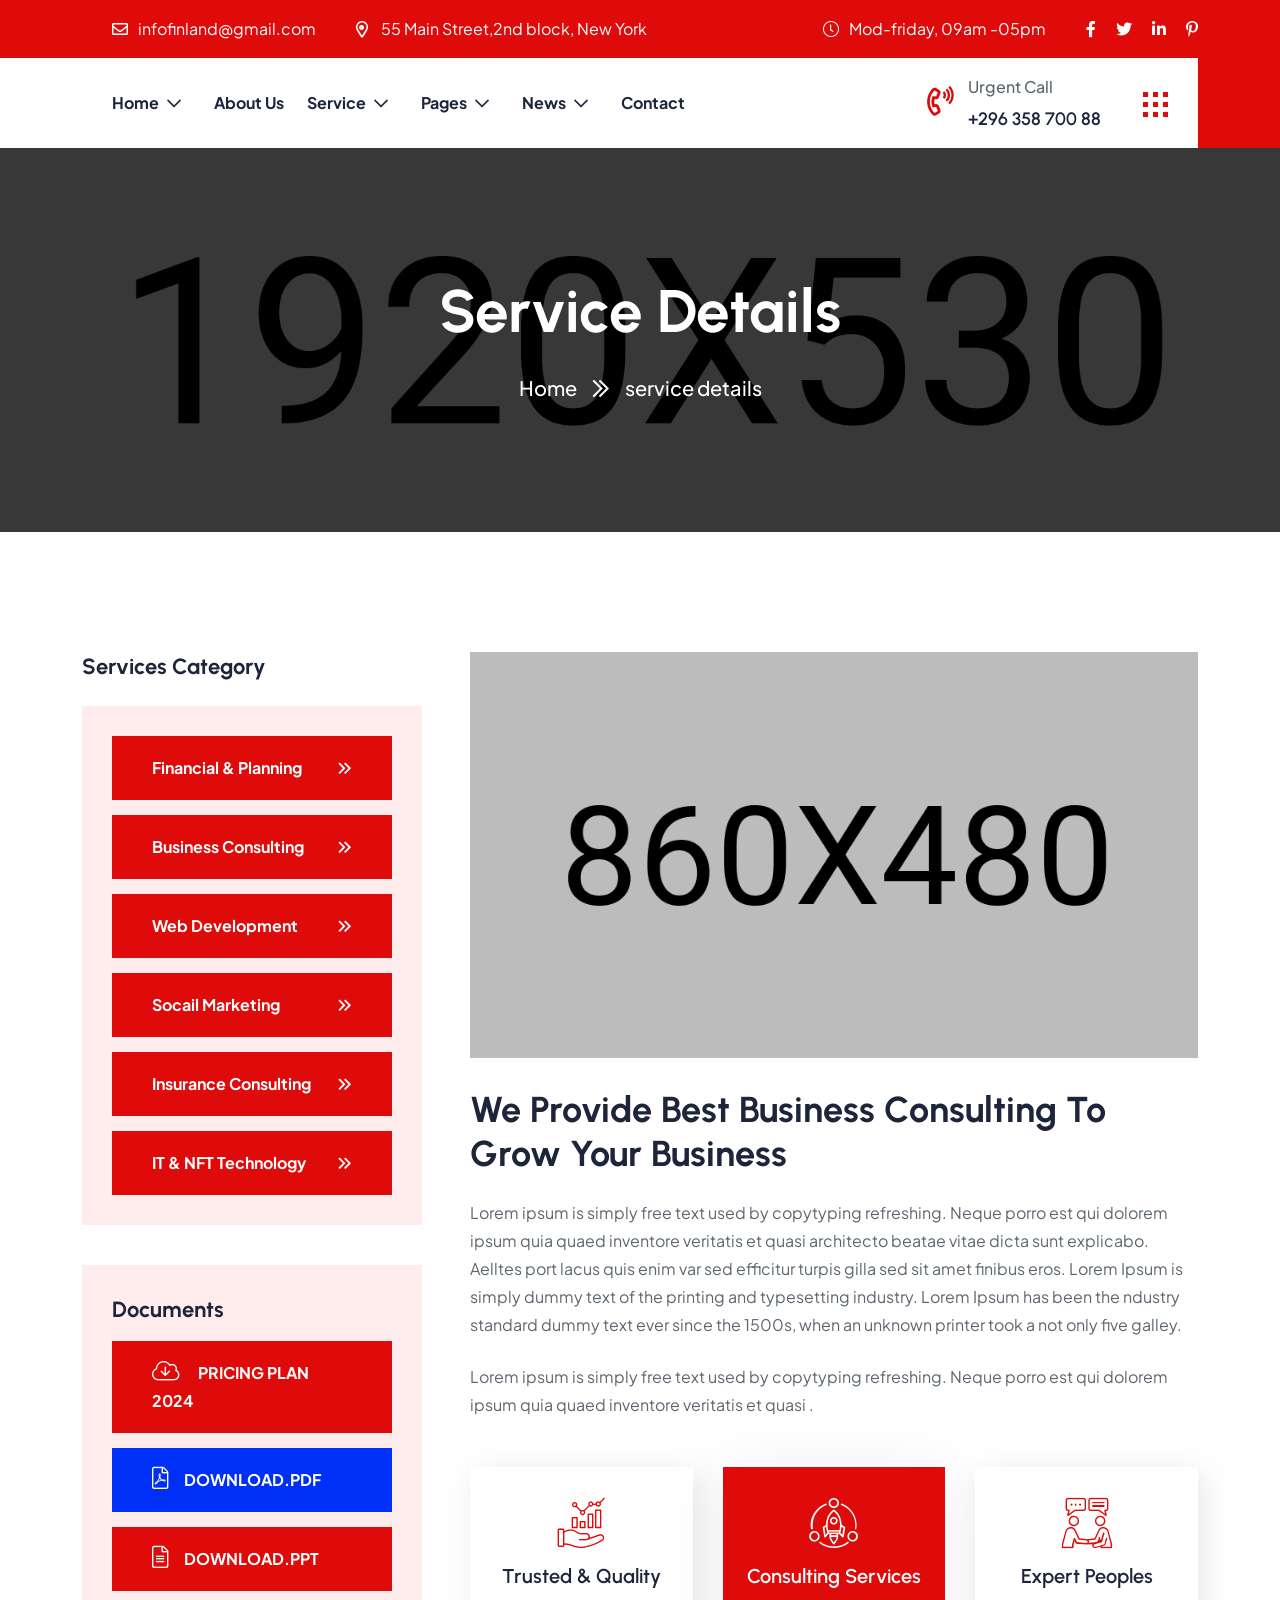
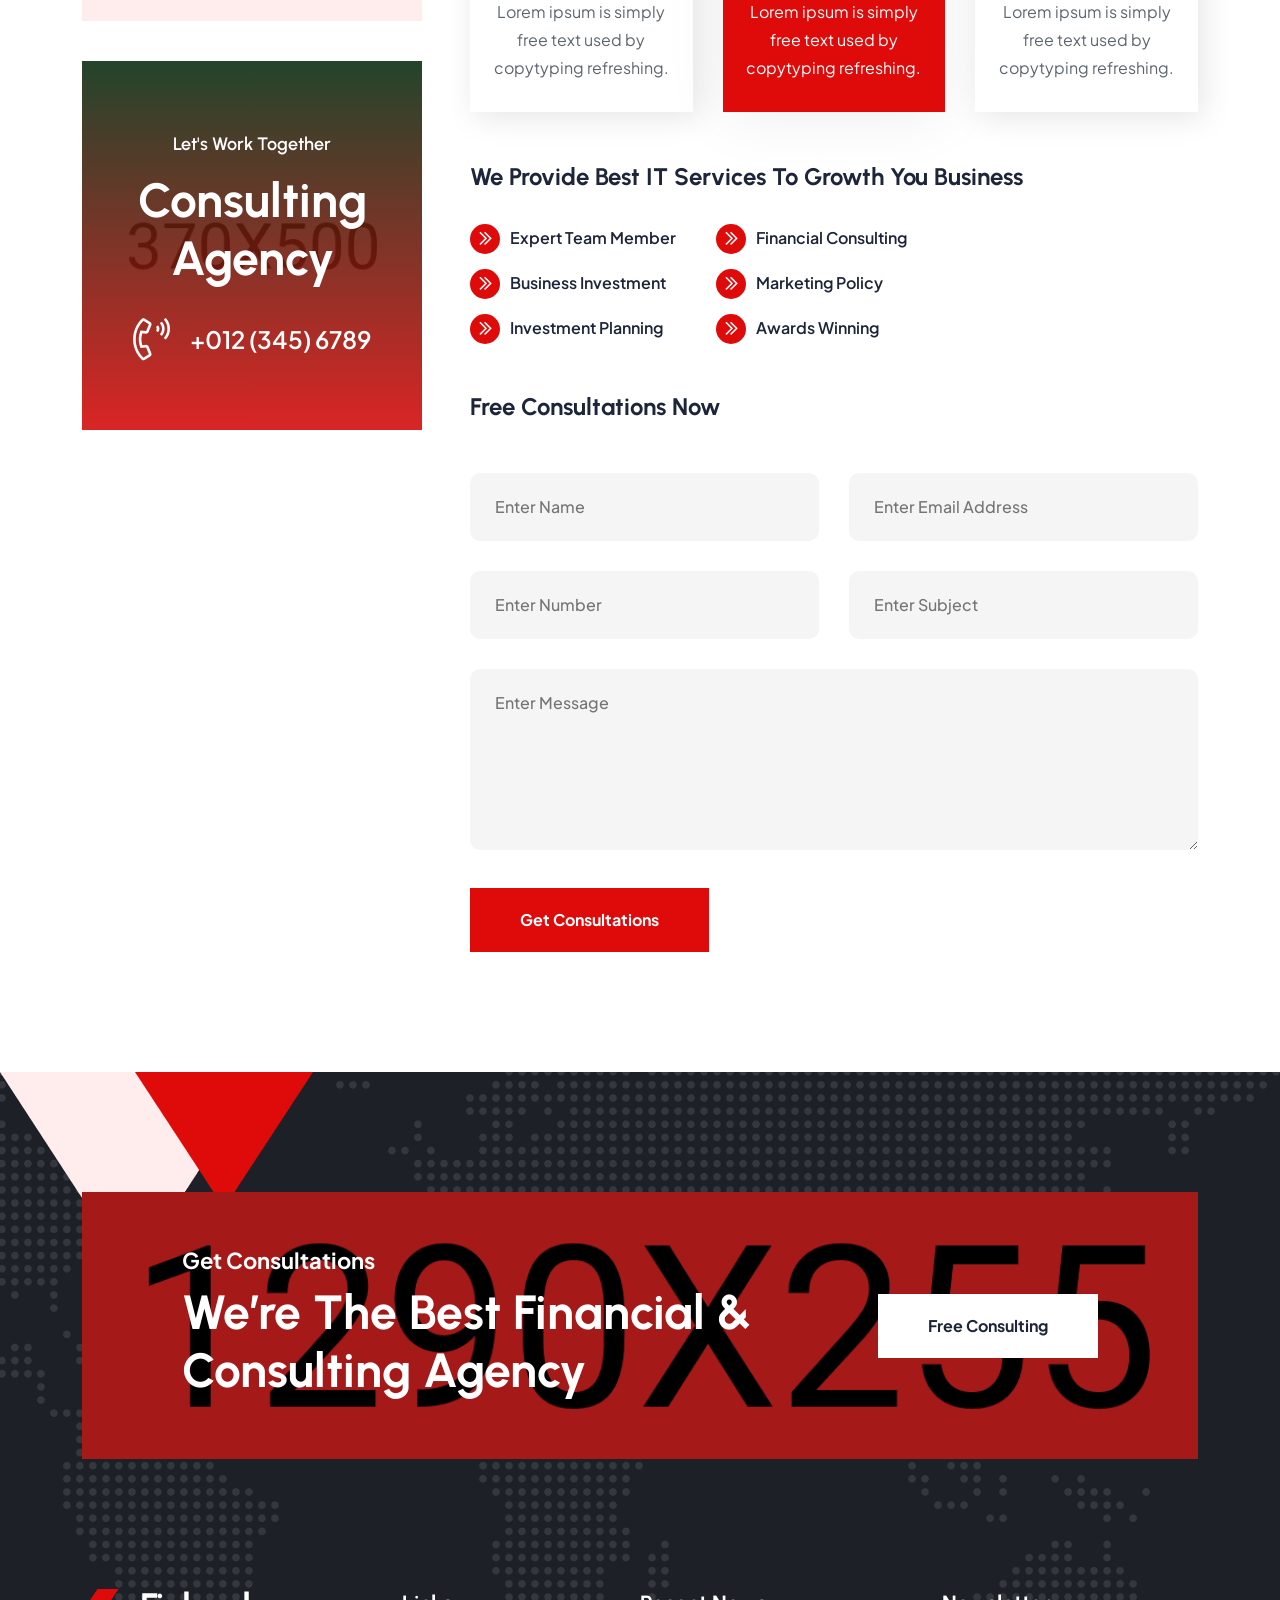
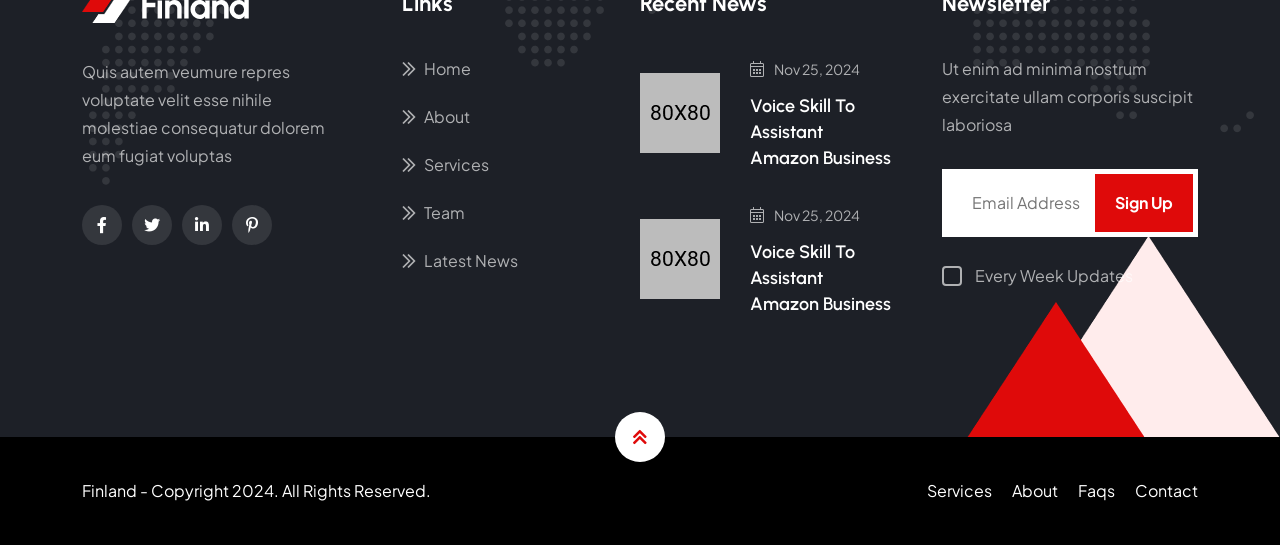
<file: template/service-details.html>
<!DOCTYPE html>
<html lang="en">
    <!-- Header Area -->
    <head>
        <!-- ========== Meta Tags ========== -->
        <meta charset="UTF-8">
        <meta http-equiv="X-UA-Compatible" content="IE=edge">
        <meta name="viewport" content="width=device-width, initial-scale=1.0">
        <meta name="author" content="modinatheme">
        <!-- ======== Page title ============ -->
        <title>Finland - Multi-Purpose HTML5 Template</title>
        <!-- Favcion -->
        <link rel="shortcut icon" href="assets/img/favicon/favicon.png">
        <!-- Bootstrap min.css -->
        <link rel="stylesheet" href="assets/css/bootstrap.min.css">
        <!-- Font Awesome.css -->
        <link rel="stylesheet" href="assets/css/font-awesome.css">
        <!-- Animate.css -->
        <link rel="stylesheet" href="assets/css/animate.css">
        <!-- Magnific Popup.css -->
        <link rel="stylesheet" href="assets/css/magnific-popup.css">
        <!-- MeanMenu.css -->
        <link rel="stylesheet" href="assets/css/meanmenu.css">
        <!-- Swiper Bundle.css -->
        <link rel="stylesheet" href="assets/css/swiper.min.css">
        <!-- Nice Select.css -->
        <link rel="stylesheet" href="assets/css/nice-select.css">
        <!-- Main.css -->
        <link rel="stylesheet" href="assets/css/main.css">
        <!-- Style.css -->
        <link rel="stylesheet" href="style.css">
        <!-- template main style css file -->
    </head>
    <!-- Body Area -->
    <body>
        <!-- Preloader Section Here -->
        <div id="preloader" class="preloader">
            <div class="animation-preloader">
                <div class="spinner style-2">                
                </div>
                <div class="txt-loading">
                    <span data-text-preloader="F" class="letters-loading">
                    F
                    </span>
                    <span data-text-preloader="I" class="letters-loading">
                    I
                    </span>
                    <span data-text-preloader="N" class="letters-loading">
                    N
                    </span>
                    <span data-text-preloader="L" class="letters-loading">
                    L
                    </span>
                    <span data-text-preloader="A" class="letters-loading">
                    A
                    </span>
                    <span data-text-preloader="N" class="letters-loading">
                    N
                    </span>
                    <span data-text-preloader="D" class="letters-loading">
                    D
                    </span>
                </div>
                <p class="text-center">Loading</p>
            </div>
            <div class="loader">
                <div class="row">
                    <div class="col-3 loader-section section-left">
                        <div class="bg"></div>
                    </div>
                    <div class="col-3 loader-section section-left">
                        <div class="bg"></div>
                    </div>
                    <div class="col-3 loader-section section-right">
                        <div class="bg"></div>
                    </div>
                    <div class="col-3 loader-section section-right">
                        <div class="bg"></div>
                    </div>
                </div>
            </div>
        </div>
        <!-- Preloader Section End -->   
        <!-- Header Top Section Here -->
        <header class="main-header main-header-1">
            <div class="main-logo">
                <a href="index.html">
                <img src="assets/img/logo/logo.png" alt="logo-image">
                </a>
            </div>
            <div class="main-button">
                <a href="contact.html" class="theme-btn header-btn">
                Free Consulting
                </a>
            </div>
            <div class="containr">
                <div class="header-top ralt">
                    <div class="container">
                        <div class="top-header-items">
                            <ul class="contact-list">
                                <li>
                                    <i class="far fa-envelope"></i>infofinland@gmail.com
                                </li>
                                <li>
                                    <i class="far fa-map-marker-alt"></i> 55 Main Street,2nd block, New York
                                </li>
                            </ul>
                            <div class="header-right">
                                <ul class="contact-list">
                                    <li>
                                        <i class="fal fa-clock"></i>Mod-friday, 09am -05pm
                                    </li>
                                </ul>
                                <ul class="social-icon">
                                    <li>
                                        <a href="#"><i class="fab fa-facebook-f"></i></a>
                                    </li>
                                    <li>
                                        <a href="#"><i class="fab fa-twitter"></i></a>
                                    </li>
                                    <li>
                                        <a href="#"><i class="fab fa-linkedin-in"></i></a>
                                    </li>
                                    <li>
                                        <a href="#"><i class="fab fa-pinterest-p"></i></a>
                                    </li>
                                </ul>
                            </div>
                        </div>
                    </div>
                </div>
                <!-- Header Nav Menu Start -->
                <div class="header-menu-area sticky-header">
                    <div class="container">
                        <div class="header-menu-items">
                            <div class="row align-items-center">
                                <div class="col-xl-9 col-lg-9 col-md-6">
                                    <div class="logo-1">
                                        <a href="index.html">
                                        <img src="assets/img/logo/logo.png" alt="logo-img">
                                        </a>
                                    </div>
                                    <div class="menu">
                                        <div class="sticky-logo">
                                            <a href="index.html">
                                            <img src="assets/img/logo/logo.png" alt="logo-img">
                                            </a>
                                        </div>
                                        <nav id="main-menu" class="main-menu">
                                            <ul>
                                                <li class="dropdown active">
                                                    <a href="index.html">Home</a>
                                                    <ul>
                                                        <li><a href="index.html">Home Consulting</a></li>
                                                        <li><a href="index-2.html">IT Solutions</a></li>
                                                        <li><a href="index-3.html">Baking</a></li>
                                                        <li><a href="index-4.html">Solar Energy</a></li>
                                                    </ul>
                                                </li>
                                                <li><a href="about.html">About Us</a></li>
                                                <li class="dropdown">
                                                    <a href="services.html">Service</a>
                                                    <ul class="submenu">
                                                        <li><a href="services.html">Service</a></li>
                                                        <li><a href="service-details.html">Service Details</a></li>
                                                    </ul>
                                                </li>
                                                <li class="dropdown">
                                                    <a href="#">Pages</a>
                                                    <ul class="submenu">
                                                        <li><a href="projects.html">Projects</a></li>
                                                        <li><a href="project-details.html">Project Details</a></li>
                                                        <li><a href="team.html">Team</a></li>
                                                        <li><a href="team-details.html">Team Details</a></li>
                                                    </ul>
                                                </li>
                                                <li class="dropdown">
                                                    <a href="news.html">News</a>
                                                    <ul class="submenu">
                                                        <li><a href="news.html">News</a></li>
                                                        <li><a href="news-details.html">News Details</a></li>
                                                    </ul>
                                                </li>
                                                <li><a href="contact.html">Contact</a></li>
                                            </ul>
                                        </nav>
                                    </div>
                                    <!-- Header Button Start !-->
                                </div>
                                <div class="col-xl-3 col-lg-3 col-md-6">
                                    <div class="menu-components">
                                        <div class="contact-info-items">
                                            <div class="icon">
                                                <i class="far fa-phone-volume"></i>
                                            </div>
                                            <div class="content">
                                                <p>Urgent Call</p>
                                                <h6>+296 358 700 88</h6>
                                            </div>
                                        </div>
                                        <div class="header-dots">
                                            <button id="openButton">
                                            <img src="assets/img/logo/bar.png" alt="dots">
                                            </button>
                                        </div>
                                    </div>
                                    <!-- Mobile Menu Toggle Button Start !-->
                                    <div class="mobile-menu-bar d-xl-none text-end">
                                        <a href="#" class="mobile-menu-toggle-btn"><i class="fal fa-bars"></i></a>
                                    </div>
                                    <!-- Mobile Menu Toggle Button End !-->
                                </div>
                            </div>
                        </div>
                    </div>
                </div>
                <!-- Header Nav Menu End -->
            </div>
        </header>
        <!-- Header Top Section End -->
        <!-- Menu Sidebar Section Start -->
        <div class="menu-sidebar-area">
            <div class="menu-sidebar-wrapper">
                <div class="menu-sidebar-close">
                    <button class="menu-sidebar-close-btn" id="menu_sidebar_close_btn">
                    <i class="fal fa-times"></i>
                    </button>
                </div>
                <div class="menu-sidebar-content">
                    <div class="menu-sidebar-logo">
                        <a href="index.html">
                        <img src="assets/img/logo/logo.png" alt="logo">
                        </a>
                    </div>
                    <div class="mobile-nav-menu"></div>
                    <div class="info-main-items">
                        <div class="info-title">
                            <h4>contact Info</h4>
                        </div>
                        <div class="contact-info-items d-flex align-items-center">
                            <div class="icon">
                                <i class="fas fa-map-marker-alt"></i>
                            </div>
                            <div class="content">
                                <h5>Our Location</h5>
                                <p>55 Main Street,2nd block, New York</p>
                            </div>
                        </div>
                        <div class="contact-info-items d-flex align-items-center">
                            <div class="icon">
                                <i class="fal fa-envelope"></i>
                            </div>
                            <div class="content">
                                <h5>Email Address</h5>
                                <p>infofinland@gmail.com</p>
                            </div>
                        </div>
                        <div class="contact-info-items d-flex align-items-center">
                            <div class="icon">
                                <i class="fal fa-clock"></i>
                            </div>
                            <div class="content">
                                <h5>Opening Hours:</h5>
                                <p>Mod-friday, 09am -05pm</p>
                            </div>
                        </div>
                        <div class="contact-info-items d-flex align-items-center">
                            <div class="icon">
                                <i class="far fa-phone"></i>
                            </div>
                            <div class="content">
                                <h5>Make A Call</h5>
                                <p>+296 358 700 88</p>
                            </div>
                        </div>
                    </div>
                    <a href="contact.html" class="theme-btn mt-5">
                    contact us
                    </a>
                    <ul class="social-icon">
                        <li>
                            <a href="#"><i class="fab fa-facebook-f"></i></a>
                        </li>
                        <li>
                            <a href="#"><i class="fab fa-twitter"></i></a>
                        </li>
                        <li>
                            <a href="#"><i class="fab fa-linkedin-in"></i></a>
                        </li>
                        <li>
                            <a href="#"><i class="fab fa-pinterest-p"></i></a>
                        </li>
                    </ul>
                </div>
            </div>
        </div>
        <!-- Menu Sidebar Section Start -->
        <!-- Sidebar Area Here -->
        <div id="targetElement" class="side_bar slideInRight side_bar_hidden">
            <div class="side_bar_overlay"></div>
            <div class="logo mb-50">
                <img src="assets/img/logo/footer-logo.png" alt="logo">
            </div>
            <p>
                Quis autem veumure repreh volu tate velit esse niholestiae conseua veillum dolorem eum fugiat voluta nulla pariatur systems ways
            </p>
            <div class="info mt-50">
                <div class="icon__item">
                    <div class="icon">
                        <i class="far fa-map-marker-alt"></i>
                    </div>
                    <div class="content">
                        <p>Location</p>
                        <h6>Main Street, Melbourne, Australia</h6>
                    </div>
                </div>
                <div class="icon__item">
                    <div class="icon">
                        <i class="fal fa-envelope"></i>
                    </div>
                    <div class="content">
                        <p>Email Address</p>
                        <h6>Support@gmail.com</h6>
                    </div>
                </div>
                <div class="icon__item">
                    <div class="icon">
                        <i class="far fa-phone"></i>
                    </div>
                    <div class="content">
                        <p>
                            Make A Call
                        </p>
                        <h6>+000 (123) 456 88</h6>
                    </div>
                </div>
                <div class="icon__item">
                    <div class="icon">
                        <i class="fal fa-clock"></i>
                    </div>
                    <div class="content">
                        <p>
                            Opening Hours:
                        </p>
                        <h6>Mon-Fri 8am-5pm</h6>
                    </div>
                </div>
            </div>
            <div class="single-gallery mt-40">
                <div class="gallery-wrap">
                    <div class="gallery-item">
                        <div class="thumb">
                            <img src="assets/img/gallery/gallery1.png" alt="gallery__img">
                            <div class="icon">
                                <i class="far fa-plus"></i>
                            </div>
                        </div>
                        <div class="thumb">
                            <img src="assets/img/gallery/gallery2.png" alt="gallery__img">
                            <div class="icon">
                                <i class="far fa-plus"></i>
                            </div>
                        </div>
                        <div class="thumb">
                            <img src="assets/img/gallery/gallery3.png" alt="gallery__img">
                            <div class="icon">
                                <i class="far fa-plus"></i>
                            </div>
                        </div>
                    </div>
                    <div class="gallery-item">
                        <div class="thumb">
                            <img src="assets/img/gallery/gallery4.png" alt="gallery__img">
                            <div class="icon">
                                <i class="far fa-plus"></i>
                            </div>
                        </div>
                        <div class="thumb">
                            <img src="assets/img/gallery/gallery5.png" alt="gallery__img">
                            <div class="icon">
                                <i class="far fa-plus"></i>
                            </div>
                        </div>
                        <div class="thumb">
                            <img src="assets/img/gallery/gallery6.png" alt="gallery__img">
                            <div class="icon">
                                <i class="far fa-plus"></i>
                            </div>
                        </div>
                    </div>
                </div>
            </div>
            <button id="closeButton" class="text-white"><i class="fas fa-times"></i></button>
        </div>
        <!-- Sidebar Area End -->
        <!-- Breadcrumb Section Here -->
        <div class="breadcrumb-wrapper" data-background="assets/img/breadcrumb/breadcrumb.jpg">
            <div class="container">
                <div class="page-heading center">
                    <h1>service details</h1>
                    <ul class="breadcrumb-items">
                        <li>
                            <a href="index.html">
                            Home
                            </a>
                        </li>
                        <li>
                            <i class="fas fa-chevron-double-right"></i>
                        </li>
                        <li>
                            service details
                        </li>
                    </ul>
                </div>
            </div>
        </div>
        <!-- Breadcrumb Section End -->
        <!-- Service Details Here -->
        <section class="service-details section-padding">
            <div class="container">
                <div class="row g-5">
                    <div class="col-xl-4  order-2 order-md-1">
                        <div class="service-sidebar">
                            <h4 class="mb-4">Services Category</h4>
                            <div class="sidebar-widget">
                                <div class="service-button-wrap">
                                    <div class="service-button">
                                        <a href="service-details.html" class="theme-btn">
                                        <span> Financial & Planning</span>
                                        <i class="far fa-angle-double-right"></i>
                                        </a>
                                    </div>
                                    <div class="service-button">
                                        <a href="service-details.html" class="theme-btn">
                                        <span> Business Consulting</span>
                                        <i class="far fa-angle-double-right"></i>
                                        </a>
                                    </div>
                                    <div class="service-button">
                                        <a href="service-details.html" class="theme-btn">
                                        <span>Web Development </span>
                                        <i class="far fa-angle-double-right"></i>
                                        </a>
                                    </div>
                                    <div class="service-button">
                                        <a href="service-details.html" class="theme-btn">
                                        <span>Socail Marketing </span>
                                        <i class="far fa-angle-double-right"></i>
                                        </a>
                                    </div>
                                    <div class="service-button">
                                        <a href="service-details.html" class="theme-btn">
                                        <span>Insurance Consulting </span>
                                        <i class="far fa-angle-double-right"></i>
                                        </a>
                                    </div>
                                    <div class="service-button">
                                        <a href="service-details.html" class="theme-btn">
                                        <span>IT & NFT Technology </span>
                                        <i class="far fa-angle-double-right"></i>
                                        </a>
                                    </div>
                                </div>
                            </div>
                            <div class="sidebar-widget">
                                <h4 class="mb-3">
                                    Documents
                                </h4>
                                <div class="download-service-doc">
                                    <a href="#" class="theme-btn"><i class="fal fa-cloud-download"></i> Pricing Plan 2024</a>
                                    <a href="#" class="theme-btn active--btn"><i class="fal fa-file-pdf"></i>Download.PDF</a>
                                    <a href="#" class="theme-btn"><i class="fal fa-file-alt"></i>Download.ppt</a>
                                </div>
                            </div>
                            <div class="sidebar-widget contact-bg" data-background="assets/img/service/details/contact.jpg">
                                <div class="service-contact center">
                                    <h6>
                                        Let's Work Together
                                    </h6>
                                    <h2>
                                        Consulting Agency
                                    </h2>
                                    <div class="icon">
                                        <i class="fal fa-phone-volume"></i>
                                        <span>+012 (345) 6789</span>
                                    </div>
                                </div>
                            </div>
                        </div>
                    </div>
                    <div class="col-xl-8 order-1 order-md-2">
                        <div class="service-details-content">
                            <div class="details-thumb">
                                <img src="assets/img/service/details/details.jpg" alt="details-img">
                            </div>
                            <div class="content">
                                <h2>
                                    We Provide Best Business Consulting To Grow Your Business
                                </h2>
                                <p class="mt-4">
                                    Lorem ipsum is simply free text used by copytyping refreshing. Neque porro est qui dolorem ipsum quia quaed inventore veritatis et quasi architecto beatae vitae dicta sunt explicabo. Aelltes port lacus quis enim var sed efficitur turpis gilla sed sit amet finibus eros. Lorem Ipsum is simply dummy text of the printing and typesetting industry. Lorem Ipsum has been the ndustry standard dummy text ever since the 1500s, when an unknown printer took a not only five galley.
                                </p>
                                <p class="mt-4">
                                    Lorem ipsum is simply free text used by copytyping refreshing. Neque porro est qui dolorem ipsum quia quaed inventore veritatis et quasi .
                                </p>
                                <div class="row mt-5">
                                    <div class="col-lg-4 col-md-6 col-12">
                                        <div class="service-single-items">
                                            <div class="icon">
                                                <i class="flaticon-results"></i>
                                            </div>
                                            <div class="icon-content">
                                                <h5>
                                                    Trusted & Quality
                                                </h5>
                                                <p>
                                                    Lorem ipsum is simply free text used by copytyping refreshing.
                                                </p>
                                            </div>
                                        </div>
                                    </div>
                                    <div class="col-lg-4 col-md-6 col-12">
                                        <div class="service-single-items active">
                                            <div class="icon">
                                                <i class="flaticon-lean"></i>
                                            </div>
                                            <div class="icon-content">
                                                <h5>
                                                    Consulting Services
                                                </h5>
                                                <p>
                                                    Lorem ipsum is simply free text used by copytyping refreshing.
                                                </p>
                                            </div>
                                        </div>
                                    </div>
                                    <div class="col-lg-4 col-md-6 col-12">
                                        <div class="service-single-items">
                                            <div class="icon">
                                                <i class="flaticon-negotiation"></i>
                                            </div>
                                            <div class="icon-content">
                                                <h5>
                                                    Expert peoples
                                                </h5>
                                                <p>
                                                    Lorem ipsum is simply free text used by copytyping refreshing.
                                                </p>
                                            </div>
                                        </div>
                                    </div>
                                </div>
                                <h3 class="mt-5">
                                    We Provide Best IT Services to Growth you Business
                                </h3>
                                <div class="list-item">
                                    <ul class="list">
                                        <li>
                                            <i class="far fa-chevron-double-right"></i>Expert Team Member
                                        </li>
                                        <li>
                                            <i class="far fa-chevron-double-right"></i>Business Investment
                                        </li>
                                        <li>
                                            <i class="far fa-chevron-double-right"></i>Investment Planning
                                        </li>
                                    </ul>
                                    <ul class="list">
                                        <li>
                                            <i class="far fa-chevron-double-right"></i>Financial Consulting
                                        </li>
                                        <li>
                                            <i class="far fa-chevron-double-right"></i>Marketing Policy
                                        </li>
                                        <li>
                                            <i class="far fa-chevron-double-right"></i>Awards Winning
                                        </li>
                                    </ul>
                                </div>
                                <h3 class="mt-3">
                                    Free Consultations Now
                                </h3>
                                <div class="contact-right mt-5">
                                    <form action="#" id="contact-form" method="POST">
                                        <div class="row g-4">
                                            <div class="col-lg-6">
                                                <div class="form-clt">
                                                    <input type="text" id="name" placeholder="Enter Name">
                                                </div>
                                            </div>
                                            <div class="col-lg-6">
                                                <div class="form-clt">
                                                    <input type="text" id="email" placeholder="Enter Email Address">
                                                </div>
                                            </div>
                                            <div class="col-lg-6">
                                                <div class="form-clt">
                                                    <input type="text" id="phone" placeholder="Enter Number">
                                                </div>
                                            </div>
                                            <div class="col-lg-6">
                                                <div class="form-clt">
                                                    <input type="text" id="subject" placeholder="Enter Subject">
                                                </div>
                                            </div>
                                            <div class="col-lg-12">
                                                <div class="form-clt-big form-clt">
                                                    <textarea id="message" placeholder="Enter Message"></textarea> 
                                                </div>
                                            </div>
                                            <div class="col-lg-6">
                                                <button type="submit" class="theme-btn">
                                                <span>Get Consultations</span>
                                                </button>
                                            </div>
                                        </div>
                                    </form>
                                    <p class="form-message"></p>
                                </div>
                            </div>
                        </div>
                    </div>
                </div>
            </div>
        </section>
        <!-- Service Details End -->
        <!-- Footer Section Here -->
        <footer class="footer-section fix">
            <div class="footer-wrapper section-bg section-padding pb-0">
                <div class="dot-shape">
                    <img src="assets/img/footer/dot-shape.png" alt="dot-img">
                </div>
                <div class="arrow-shape-2 wow tpfadeLeft" data-wow-delay=".3s">
                    <img src="assets/img/footer/arrow-shape2.png" alt="arrow-img">
                </div>
                <div class="arrow-shape wow tpfadeRight" data-wow-delay=".3s">
                    <img src="assets/img/footer/arrow-shape.png" alt="arrow-img">
                </div>
                <div class="container">
                    <div class="cta-banner-style-1 wow fadeInUp">
                        <div class="cta-banner" data-background="assets/img/cta-banner/banner1.jpg">
                            <div class="section-title-content mb-0">
                                <span class="text-white">
                                Get Consultations
                                </span>
                                <h2>
                                    We’re The Best Financial & <br>
                                    Consulting Agency
                                </h2>
                            </div>
                            <a href="contact.html" class="theme-btn bg-style-3">
                            Free Consulting
                            </a>
                        </div>
                    </div>
                    <div class="footer-top section-padding">
                        <div class="row">
                            <div class="col-xl-3 col-lg-4 col-md-6 wow fadeInUp" data-wow-delay=".2s">
                                <div class="single-footer-widget">
                                    <div class="widget-head">
                                        <a href="index.html">
                                        <img src="assets/img/logo/footer-logo.png" alt="footer-logo">
                                        </a>
                                    </div>
                                    <p>
                                        Quis autem veumure repres voluptate
                                        velit esse nihile molestiae consequatur
                                        dolorem eum fugiat voluptas
                                    </p>
                                    <ul class="social-icon">
                                        <li>
                                            <a href="#"><i class="fab fa-facebook-f"></i></a>
                                        </li>
                                        <li>
                                            <a href="#"><i class="fab fa-twitter"></i></a>
                                        </li>
                                        <li>
                                            <a href="#"><i class="fab fa-linkedin-in"></i></a>
                                        </li>
                                        <li>
                                            <a href="#"><i class="fab fa-pinterest-p"></i></a>
                                        </li>
                                    </ul>
                                </div>
                            </div>
                            <div class="col-xl-3 col-lg-4 col-md-6 ps-sm-5 wow fadeInUp" data-wow-delay=".4s">
                                <div class="single-footer-widget">
                                    <div class="widget-head">
                                        <h4>
                                            Links
                                        </h4>
                                    </div>
                                    <ul class="list">
                                        <li>
                                            <a href="index.html">
                                            <i class="fas fa-chevron-double-right"></i>
                                            Home
                                            </a>
                                        </li>
                                        <li>
                                            <a href="about.html">
                                            <i class="fas fa-chevron-double-right"></i>
                                            About
                                            </a>
                                        </li>
                                        <li>
                                            <a href="services.html">
                                            <i class="fas fa-chevron-double-right"></i>
                                            Services
                                          </a>
                                        </li>
                                        <li>
                                            <a href="team-details.html">
                                            <i class="fas fa-chevron-double-right"></i>
                                            Team
                                            </a>
                                        </li>
                                        <li>
                                            <a href="news-details.html">
                                            <i class="fas fa-chevron-double-right"></i>
                                            Latest News
                                            </a>
                                        </li>
                                    </ul>
                                </div>
                            </div>
                            <div class="col-xl-3 col-lg-4 col-md-6 ps-sm-0 wow fadeInUp" data-wow-delay=".6s">
                                <div class="single-footer-widget">
                                    <div class="widget-head">
                                        <h4>
                                            Recent News
                                        </h4>
                                    </div>
                                    <div class="single-post-items">
                                        <div class="post-image">
                                            <img src="assets/img/footer/post1.jpg" alt="post-img">
                                        </div>
                                        <div class="post-content">
                                            <ul>
                                                <li>
                                                    <i class="fal fa-calendar-alt"></i>Nov 25, 2024
                                                </li>
                                            </ul>
                                            <h6>
                                                <a href="news-details.html">
                                                Voice Skill To Assistant <br>
                                                Amazon Business
                                                </a>
                                            </h6>
                                        </div>
                                    </div>
                                    <div class="single-post-items">
                                        <div class="post-image">
                                            <img src="assets/img/footer/post2.jpg" alt="post-img">
                                        </div>
                                        <div class="post-content">
                                            <ul>
                                                <li>
                                                    <i class="fal fa-calendar-alt"></i>Nov 25, 2024
                                                </li>
                                            </ul>
                                            <h6>
                                                <a href="news-details.html">
                                                Voice Skill To Assistant <br>
                                                Amazon Business
                                                </a>
                                            </h6>
                                        </div>
                                    </div>
                                </div>
                            </div>
                            <div class="col-xl-3 col-lg-4 col-md-6 wow fadeInUp" data-wow-delay=".8s">
                                <div class="single-footer-widget">
                                    <div class="widget-head">
                                        <h4>
                                            Newsletter
                                        </h4>
                                    </div>
                                    <div class="footer-single-newsletter">
                                        <p>
                                            Ut enim ad minima nostrum exercitate
                                            ullam corporis suscipit laboriosa
                                        </p>
                                        <div class="footer-newsletter">
                                            <input type="email" name="EMAIL" placeholder="Email Address" required="">
                                            <button value="submit"> Sign Up </button>
                                        </div>
                                        <div class="input-save">
                                            <input type="checkbox" class="form-check-input" name="save-for-next" id="saveForNext">
                                            <label for="saveForNext">Every Week Updates</label>
                                        </div>
                                    </div>
                                </div>
                            </div>
                        </div>
                    </div>
                </div>
                <div class="footer-bottom">
                    <div class="container">
                        <div class="footer-wrapper d-flex align-items-center justify-content-between">
                            <p class="wow fadeInLeft" data-wow-delay=".3s">
                               <a href="index.html">Finland</a> - Copyright 2024. All rights reserved.
                            </p>
                            <ul class="footer-menu wow fadeInRight" data-wow-delay=".4s">
                                <li>
                                    <a href="service-details.html">
                                    Services
                                    </a>
                                </li>
                                <li>
                                    <a href="about.html">
                                    About
                                    </a>
                                </li>
                                <li>
                                    <a href="faq.html">
                                    Faqs
                                    </a>
                                </li>
                                <li>
                                    <a href="contact.html">
                                    Contact
                                    </a>
                                </li>
                            </ul>
                        </div>
                    </div>
                    <div id="scrollUp" class="scroll-icon">
                        <a href="#">
                        <i class="fas fa-chevron-double-up"></i>
                        </a>
                    </div>
                </div>
            </div>
        </footer>
        <!-- Jquery Latest -->
        <script src="assets/js/jquery-3.7.1.min.js"></script>
        <!-- Viewport Js -->
        <script src="assets/js/viewport.jquery.js"></script>
        <!-- Bootstrap Js -->
        <script src="assets/js/bootstrap.min.js"></script>
        <!-- Nice Select Js -->
        <script src="assets/js/jquery.nice-select.min.js"></script>
        <!-- Waypoints Js -->
        <script src="assets/js/jquery.waypoints.js"></script>
        <!-- Counterup Js -->
        <script src="assets/js/jquery.counterup.min.js"></script>
        <!-- Swiper Slider Js -->
        <script src="assets/js/swiper.min.js"></script>
        <!-- MeanMenu Js -->
        <script src="assets/js/jquery.meanmenu.min.js"></script>
        <!-- Magnific Popup Js -->
        <script src="assets/js/jquery.magnific-popup.min.js"></script>
        <!-- Magnific Popup Js -->
        <!-- Wow Animation Js -->
        <script src="assets/js/wow.min.js"></script>
        <!-- Circle Progress Js -->
        <script src="assets/js/circle-progress.js"></script>
        <!-- Main.js -->
        <script src="assets/js/main.js"></script>
    </body>
</html>
</file>
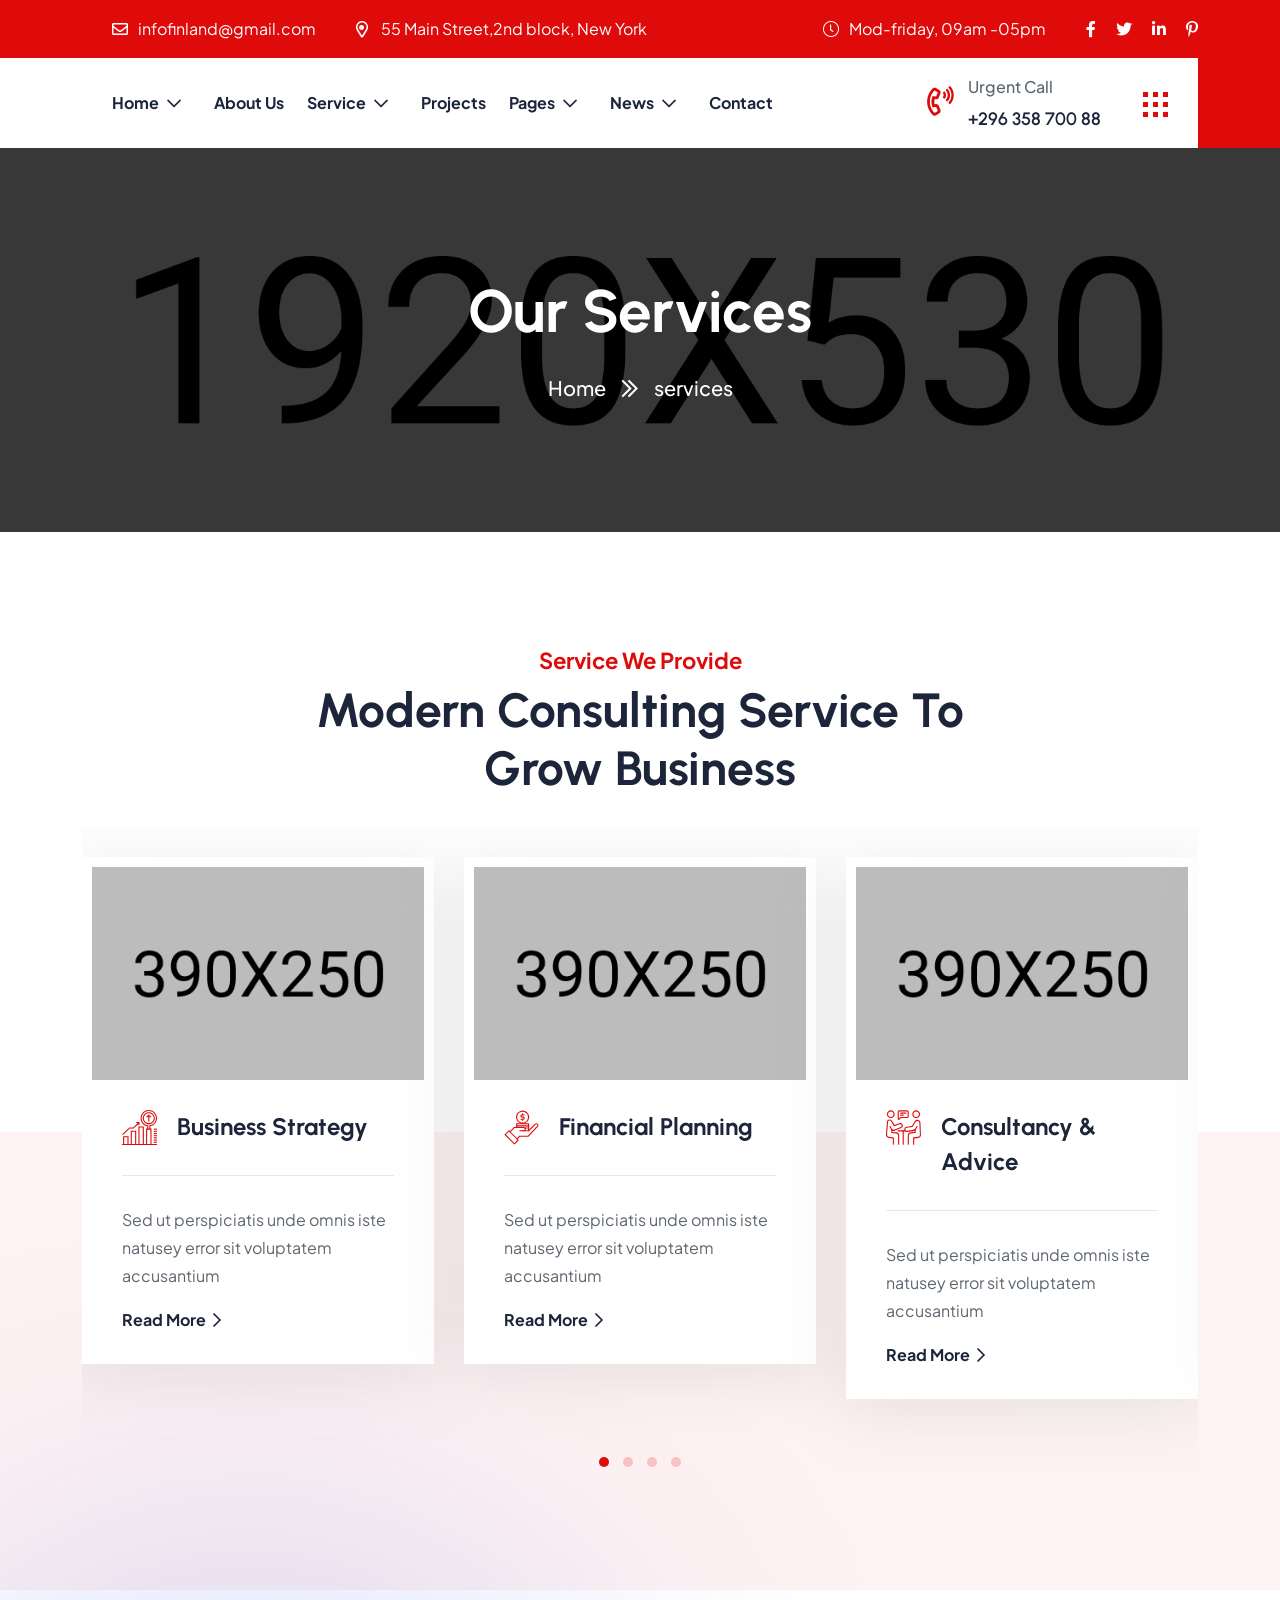
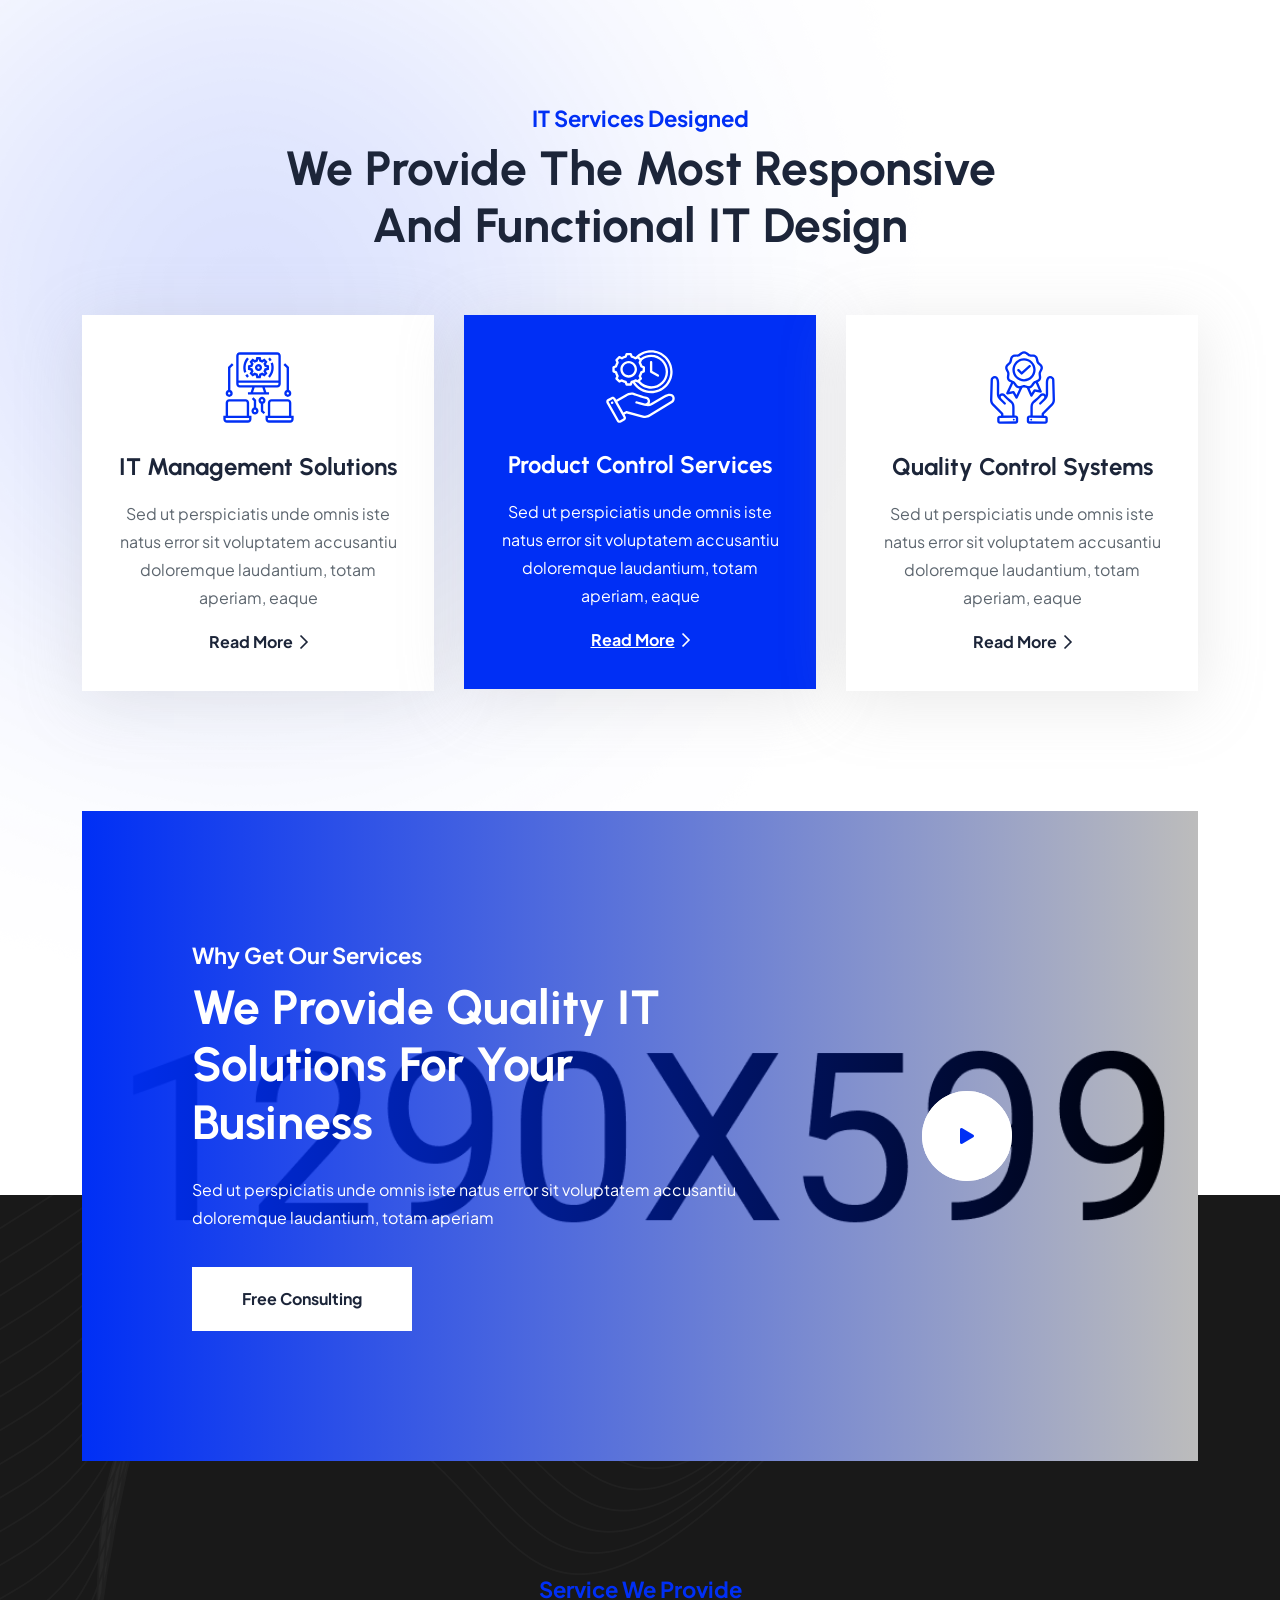
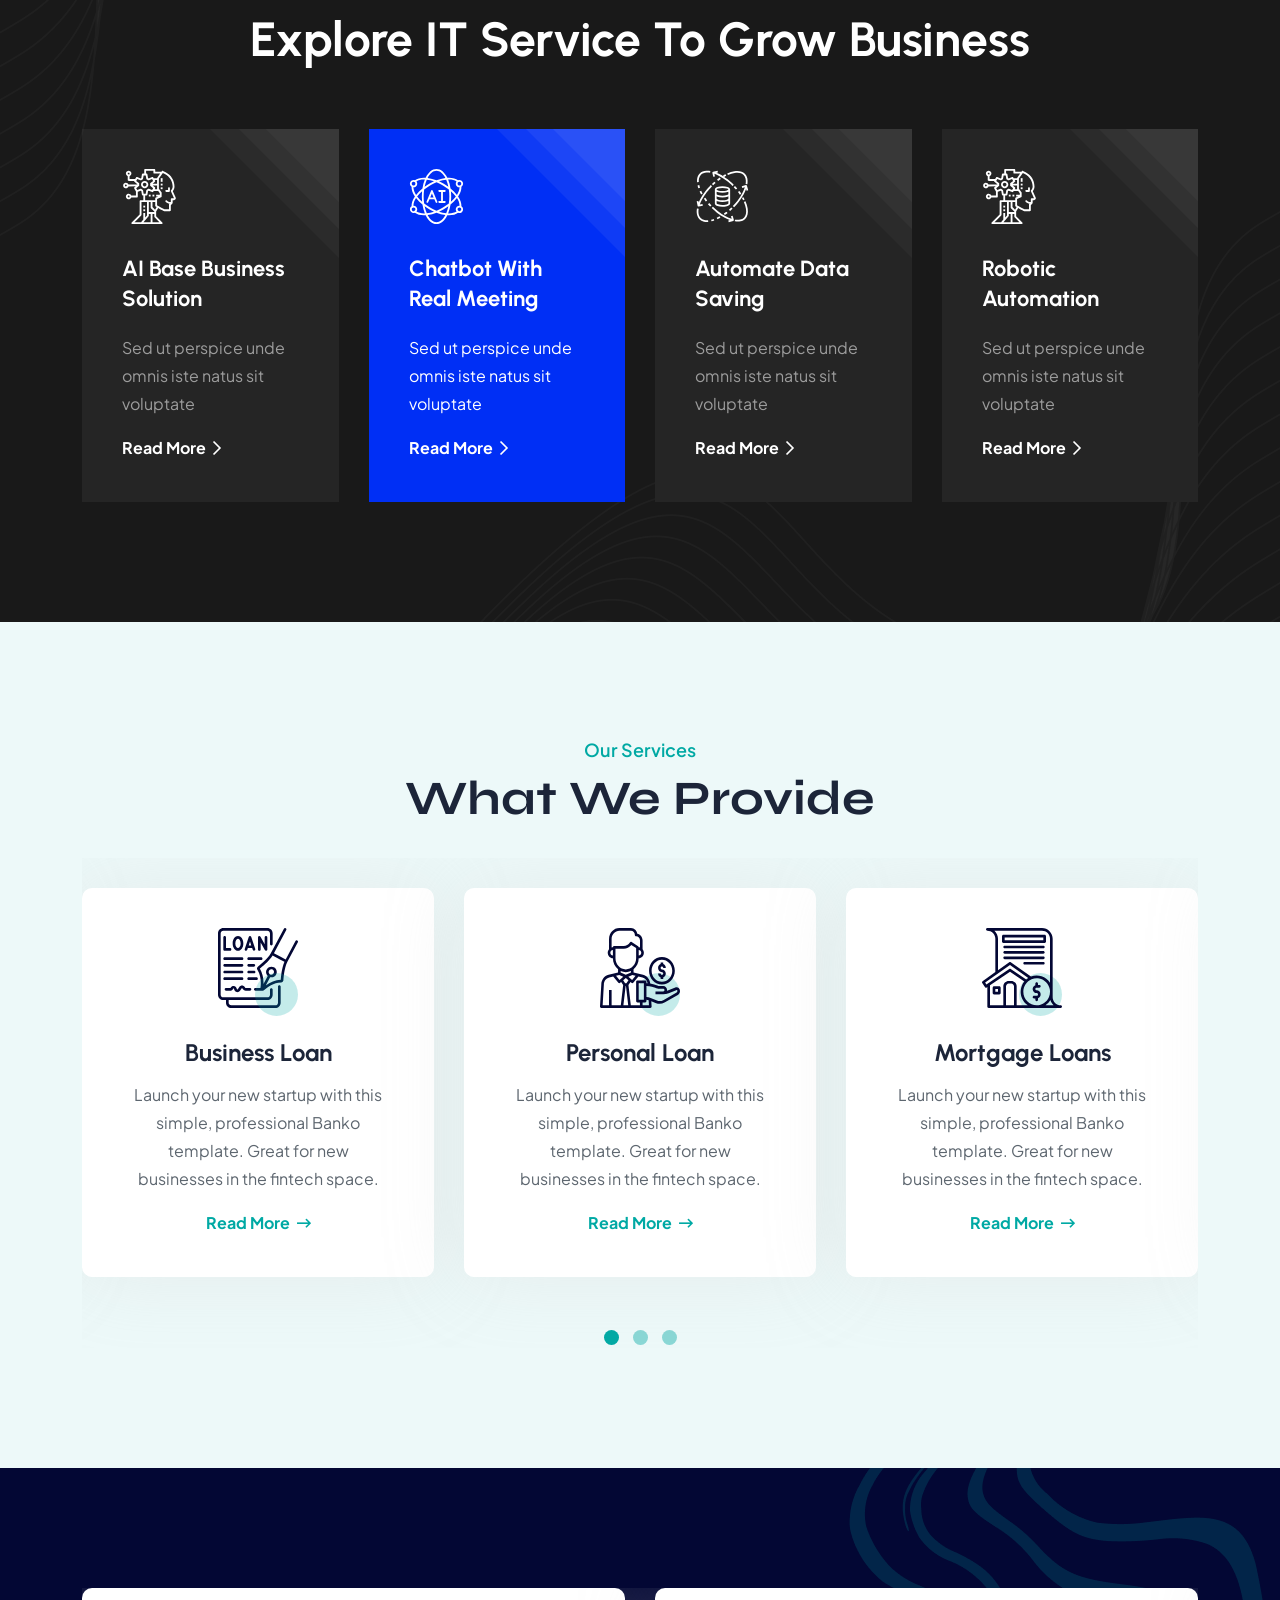
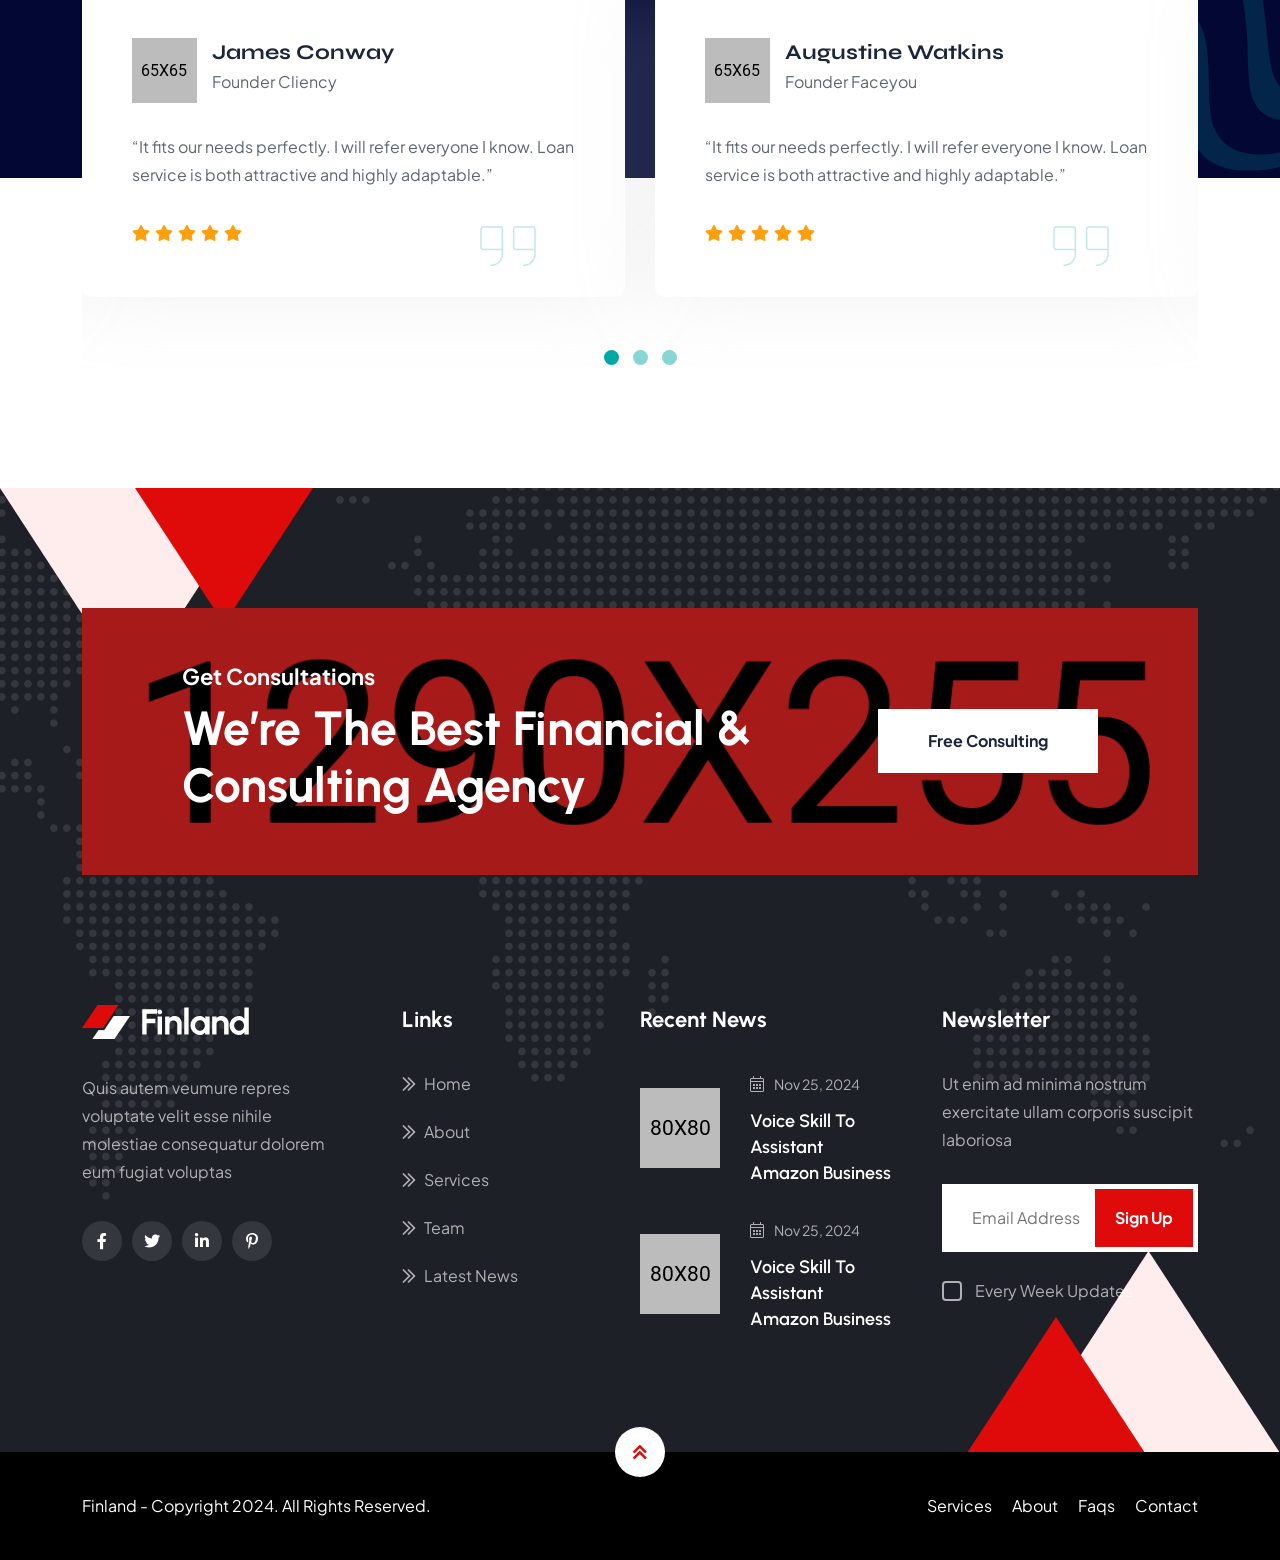
<file: template/services.html>
<!DOCTYPE html>
<html lang="en">
    <!-- Header Area -->
    <head>
        <!-- ========== Meta Tags ========== -->
        <meta charset="UTF-8">
        <meta http-equiv="X-UA-Compatible" content="IE=edge">
        <meta name="viewport" content="width=device-width, initial-scale=1.0">
        <meta name="author" content="modinatheme">
        <!-- ======== Page title ============ -->
        <title>Finland - Multi-Purpose HTML5 Template</title>
        <!-- Favcion -->
        <link rel="shortcut icon" href="assets/img/favicon/favicon.png">
        <!-- Bootstrap min.css -->
        <link rel="stylesheet" href="assets/css/bootstrap.min.css">
        <!-- Font Awesome.css -->
        <link rel="stylesheet" href="assets/css/font-awesome.css">
        <!-- Animate.css -->
        <link rel="stylesheet" href="assets/css/animate.css">
        <!-- Magnific Popup.css -->
        <link rel="stylesheet" href="assets/css/magnific-popup.css">
        <!-- MeanMenu.css -->
        <link rel="stylesheet" href="assets/css/meanmenu.css">
        <!-- Swiper Bundle.css -->
        <link rel="stylesheet" href="assets/css/swiper.min.css">
        <!-- Nice Select.css -->
        <link rel="stylesheet" href="assets/css/nice-select.css">
        <!-- Main.css -->
        <link rel="stylesheet" href="assets/css/main.css">
        <!-- Style.css -->
        <link rel="stylesheet" href="style.css">
        <!-- template main style css file -->
    </head>
    <!-- Body Area -->
    <body>
        <!-- Preloader Section Here -->
        <div id="preloader" class="preloader">
            <div class="animation-preloader">
                <div class="spinner style-2">                
                </div>
                <div class="txt-loading">
                    <span data-text-preloader="F" class="letters-loading">
                    F
                    </span>
                    <span data-text-preloader="I" class="letters-loading">
                    I
                    </span>
                    <span data-text-preloader="N" class="letters-loading">
                    N
                    </span>
                    <span data-text-preloader="L" class="letters-loading">
                    L
                    </span>
                    <span data-text-preloader="A" class="letters-loading">
                    A
                    </span>
                    <span data-text-preloader="N" class="letters-loading">
                    N
                    </span>
                    <span data-text-preloader="D" class="letters-loading">
                    D
                    </span>
                </div>
                <p class="text-center">Loading</p>
            </div>
            <div class="loader">
                <div class="row">
                    <div class="col-3 loader-section section-left">
                        <div class="bg"></div>
                    </div>
                    <div class="col-3 loader-section section-left">
                        <div class="bg"></div>
                    </div>
                    <div class="col-3 loader-section section-right">
                        <div class="bg"></div>
                    </div>
                    <div class="col-3 loader-section section-right">
                        <div class="bg"></div>
                    </div>
                </div>
            </div>
        </div>
        <!-- Preloader Section End -->   
        <!-- Header Top Section Here -->
        <header class="main-header main-header-1">
            <div class="main-logo">
                <a href="index.html">
                    <img src="assets/img/logo/logo.png" alt="logo-image">
                </a>
            </div>
            <div class="main-button">
                <a href="contact.html" class="theme-btn header-btn">
                Free Consulting
                </a>
            </div>
            <div class="containr">
                <div class="header-top ralt">
                    <div class="container">
                        <div class="top-header-items">
                            <ul class="contact-list">
                                <li>
                                    <i class="far fa-envelope"></i>infofinland@gmail.com
                                </li>
                                <li>
                                    <i class="far fa-map-marker-alt"></i> 55 Main Street,2nd block, New York
                                </li>
                            </ul>
                            <div class="header-right">
                                <ul class="contact-list">
                                    <li>
                                        <i class="fal fa-clock"></i>Mod-friday, 09am -05pm
                                    </li>
                                </ul>
                                <ul class="social-icon">
                                    <li>
                                        <a href="#"><i class="fab fa-facebook-f"></i></a>
                                    </li>
                                    <li>
                                        <a href="#"><i class="fab fa-twitter"></i></a>
                                    </li>
                                    <li>
                                        <a href="#"><i class="fab fa-linkedin-in"></i></a>
                                    </li>
                                    <li>
                                        <a href="#"><i class="fab fa-pinterest-p"></i></a>
                                    </li>
                                </ul>
                            </div>
                        </div>
                    </div>
                </div>
                <!-- Header Nav Menu Start -->
                <div class="header-menu-area sticky-header">
                    <div class="container">
                        <div class="header-menu-items">
                            <div class="row align-items-center">
                                <div class="col-xl-9 col-lg-9 col-md-6">
                                    <div class="logo-1">
                                        <a href="index.html">
                                        <img src="assets/img/logo/logo.png" alt="logo-img">
                                        </a>
                                    </div>
                                    <div class="menu">
                                        <div class="sticky-logo">
                                            <a href="index.html">
                                            <img src="assets/img/logo/logo.png" alt="logo-img">
                                            </a>
                                        </div>
                                        <nav id="main-menu" class="main-menu">
                                            <ul>
                                                <li class="dropdown active">
                                                    <a href="index.html">Home</a>
                                                    <ul>
                                                        <li><a href="index.html">Home Consulting</a></li>
                                                        <li><a href="index-2.html">IT Solutions</a></li>
                                                        <li><a href="index-3.html">Baking</a></li>
                                                        <li><a href="index-4.html">Solar Energy</a></li>
                                                    </ul>
                                                </li>
                                                <li><a href="about.html">About Us</a></li>
                                                <li class="dropdown">
                                                    <a href="services.html">Service</a>
                                                    <ul class="submenu">
                                                        <li><a href="services.html">Service</a></li>
                                                        <li><a href="service-details.html">Service Details</a></li>
                                                    </ul>
                                                </li>
                                                <li><a href="projects.html">Projects</a></li>
                                                <li class="dropdown">
                                                    <a href="#">Pages</a>
                                                    <ul class="submenu">
                                                        <li><a href="project-details.html">Project Details</a></li>
                                                        <li><a href="team.html">Team</a></li>
                                                        <li><a href="team-details.html">Team Details</a></li>
                                                    </ul>
                                                </li>
                                                <li class="dropdown">
                                                    <a href="news.html">News</a>
                                                    <ul class="submenu">
                                                        <li><a href="news.html">News</a></li>
                                                        <li><a href="news-details.html">News Details</a></li>
                                                    </ul>
                                                </li>
                                                <li><a href="contact.html">Contact</a></li>
                                            </ul>
                                        </nav>
                                    </div>
                                    <!-- Header Button Start !-->
                                </div>
                                <div class="col-xl-3 col-lg-3 col-md-6">
                                    <div class="menu-components">
                                        <div class="contact-info-items">
                                            <div class="icon">
                                                <i class="far fa-phone-volume"></i>
                                            </div>
                                            <div class="content">
                                                <p>Urgent Call</p>
                                                <h6>+296 358 700 88</h6>
                                            </div>
                                        </div>
                                        <div class="header-dots">
                                            <button id="openButton">
                                            <img src="assets/img/logo/bar.png" alt="dots">
                                            </button>
                                        </div>
                                    </div>
                                    <!-- Mobile Menu Toggle Button Start !-->
                                    <div class="mobile-menu-bar d-xl-none text-end">
                                        <a href="#" class="mobile-menu-toggle-btn"><i class="fal fa-bars"></i></a>
                                    </div>
                                    <!-- Mobile Menu Toggle Button End !-->
                                </div>
                            </div>
                        </div>
                    </div>
                </div>
                <!-- Header Nav Menu End -->
            </div>
        </header>
        <!-- Header Top Section End -->
        <!-- Menu Sidebar Section Start -->
        <div class="menu-sidebar-area">
            <div class="menu-sidebar-wrapper">
                <div class="menu-sidebar-close">
                    <button class="menu-sidebar-close-btn" id="menu_sidebar_close_btn">
                    <i class="fal fa-times"></i>
                    </button>
                </div>
                <div class="menu-sidebar-content">
                    <div class="menu-sidebar-logo">
                        <a href="index.html">
                        <img src="assets/img/logo/logo.png" alt="logo">
                        </a>
                    </div>
                    <div class="mobile-nav-menu"></div>
                    <div class="info-main-items">
                        <div class="info-title">
                            <h4>contact Info</h4>
                        </div>
                        <div class="contact-info-items d-flex align-items-center">
                            <div class="icon">
                                <i class="fas fa-map-marker-alt"></i>
                            </div>
                            <div class="content">
                                <h5>Our Location</h5>
                                <p>55 Main Street,2nd block, New York</p>
                            </div>
                        </div>
                        <div class="contact-info-items d-flex align-items-center">
                            <div class="icon">
                                <i class="fal fa-envelope"></i>
                            </div>
                            <div class="content">
                                <h5>Email Address</h5>
                                <p>infofinland@gmail.com</p>
                            </div>
                        </div>
                        <div class="contact-info-items d-flex align-items-center">
                            <div class="icon">
                                <i class="fal fa-clock"></i>
                            </div>
                            <div class="content">
                                <h5>Opening Hours:</h5>
                                <p>Mod-friday, 09am -05pm</p>
                            </div>
                        </div>
                        <div class="contact-info-items d-flex align-items-center">
                            <div class="icon">
                                <i class="far fa-phone"></i>
                            </div>
                            <div class="content">
                                <h5>Make A Call</h5>
                                <p>+296 358 700 88</p>
                            </div>
                        </div>
                    </div>
                    <a href="contact.html" class="theme-btn mt-5">
                    contact us
                    </a>
                    <ul class="social-icon">
                        <li>
                            <a href="#"><i class="fab fa-facebook-f"></i></a>
                        </li>
                        <li>
                            <a href="#"><i class="fab fa-twitter"></i></a>
                        </li>
                        <li>
                            <a href="#"><i class="fab fa-linkedin-in"></i></a>
                        </li>
                        <li>
                            <a href="#"><i class="fab fa-pinterest-p"></i></a>
                        </li>
                    </ul>
                </div>
            </div>
        </div>
        <!-- Menu Sidebar Section Start -->
        <!-- Sidebar Area Here -->
        <div id="targetElement" class="side_bar slideInRight side_bar_hidden">
            <div class="side_bar_overlay"></div>
            <div class="logo mb-50">
                <img src="assets/img/logo/footer-logo.png" alt="logo">
            </div>
            <p>
                Quis autem veumure repreh volu tate velit esse niholestiae conseua veillum dolorem eum fugiat voluta nulla pariatur systems ways
            </p>
            <div class="info mt-50">
                <div class="icon__item">
                    <div class="icon">
                        <i class="far fa-map-marker-alt"></i>
                    </div>
                    <div class="content">
                        <p>Location</p>
                        <h6>Main Street, Melbourne, Australia</h6>
                    </div>
                </div>
                <div class="icon__item">
                    <div class="icon">
                        <i class="fal fa-envelope"></i>
                    </div>
                    <div class="content">
                        <p>Email Address</p>
                        <h6>Support@gmail.com</h6>
                    </div>
                </div>
                <div class="icon__item">
                    <div class="icon">
                        <i class="far fa-phone"></i>
                    </div>
                    <div class="content">
                        <p>
                            Make A Call
                        </p>
                        <h6>+000 (123) 456 88</h6>
                    </div>
                </div>
                <div class="icon__item">
                    <div class="icon">
                        <i class="fal fa-clock"></i>
                    </div>
                    <div class="content">
                        <p>
                            Opening Hours:
                        </p>
                        <h6>Mon-Fri 8am-5pm</h6>
                    </div>
                </div>
            </div>
            <div class="single-gallery mt-40">
                <div class="gallery-wrap">
                    <div class="gallery-item">
                        <div class="thumb">
                            <img src="assets/img/gallery/gallery1.png" alt="gallery__img">
                            <div class="icon">
                                <i class="far fa-plus"></i>
                            </div>
                        </div>
                        <div class="thumb">
                            <img src="assets/img/gallery/gallery2.png" alt="gallery__img">
                            <div class="icon">
                                <i class="far fa-plus"></i>
                            </div>
                        </div>
                        <div class="thumb">
                            <img src="assets/img/gallery/gallery3.png" alt="gallery__img">
                            <div class="icon">
                                <i class="far fa-plus"></i>
                            </div>
                        </div>
                    </div>
                    <div class="gallery-item">
                        <div class="thumb">
                            <img src="assets/img/gallery/gallery4.png" alt="gallery__img">
                            <div class="icon">
                                <i class="far fa-plus"></i>
                            </div>
                        </div>
                        <div class="thumb">
                            <img src="assets/img/gallery/gallery5.png" alt="gallery__img">
                            <div class="icon">
                                <i class="far fa-plus"></i>
                            </div>
                        </div>
                        <div class="thumb">
                            <img src="assets/img/gallery/gallery6.png" alt="gallery__img">
                            <div class="icon">
                                <i class="far fa-plus"></i>
                            </div>
                        </div>
                    </div>
                </div>
            </div>
            <button id="closeButton" class="text-white"><i class="fas fa-times"></i></button>
        </div>
        <!-- Sidebar Area End -->
        <!-- Breadcrumb Section Here -->
        <div class="breadcrumb-wrapper" data-background="assets/img/breadcrumb/breadcrumb.jpg">
            <div class="container">
                <div class="page-heading center">
                    <h1>our services</h1>
                    <ul class="breadcrumb-items">
                        <li>
                            <a href="index.html">
                            Home
                            </a>
                        </li>
                        <li>
                            <i class="fas fa-chevron-double-right"></i>
                        </li>
                        <li>
                            services
                        </li>
                    </ul>
                </div>
            </div>
        </div>
        <!-- Breadcrumb Section End -->
        <!-- Service Section Here -->
        <section class="service-section fix section-padding">
            <div class="service-single-wrapper">
                <div class="container">
                    <div class="section-title">
                        <span class="wow fadeInUp">
                        Service We Provide
                        </span>
                        <h2 class="wow fadeInUp" data-wow-delay=".3s">
                            Modern Consulting Service to <br>
                            Grow Business
                        </h2>
                    </div>
                    <div class="swiper service-wrapper">
                        <div class="swiper-wrapper">
                            <div class="swiper-slide">
                                <div class="single-service-style-1">
                                    <div class="service-image">
                                        <img src="assets/img/service/service1.jpg" alt="service-img">
                                    </div>
                                    <div class="content">
                                        <div class="d-flex">
                                            <div class="icon">
                                                <img src="assets/img/service/icon/icon1.svg" alt="icon-img">
                                            </div>
                                            <div class="service-title">
                                                <h3>
                                                    <a href="service-details.html">
                                                    Business Strategy
                                                    </a>
                                                </h3>
                                            </div>
                                        </div>
                                        <p>
                                            Sed ut perspiciatis unde omnis iste natusey
                                            error sit voluptatem accusantium
                                        </p>
                                        <a href="service-details.html" class="theme-btn-2  mt-3">
                                        Read More<i class="fas fa-chevron-right"></i>
                                        </a>
                                    </div>
                                </div>
                            </div>
                            <div class="swiper-slide">
                                <div class="single-service-style-1">
                                    <div class="service-image">
                                        <img src="assets/img/service/service2.jpg" alt="service-img">
                                    </div>
                                    <div class="content">
                                        <div class="d-flex">
                                            <div class="icon">
                                                <img src="assets/img/service/icon/icon2.svg" alt="icon-img">
                                            </div>
                                            <div class="service-title">
                                                <h3>
                                                    <a href="service-details.html">
                                                    Financial Planning
                                                    </a>
                                                </h3>
                                            </div>
                                        </div>
                                        <p>
                                            Sed ut perspiciatis unde omnis iste natusey
                                            error sit voluptatem accusantium
                                        </p>
                                        <a href="service-details.html" class="theme-btn-2  mt-3">
                                        Read More<i class="fas fa-chevron-right"></i>
                                        </a>
                                    </div>
                                </div>
                            </div>
                            <div class="swiper-slide">
                                <div class="single-service-style-1">
                                    <div class="service-image">
                                        <img src="assets/img/service/service3.jpg" alt="service-img">
                                    </div>
                                    <div class="content">
                                        <div class="d-flex">
                                            <div class="icon">
                                                <img src="assets/img/service/icon/icon3.svg" alt="icon-img">
                                            </div>
                                            <div class="service-title">
                                                <h3>
                                                    <a href="service-details.html">
                                                    Consultancy & Advice
                                                    </a>
                                                </h3>
                                            </div>
                                        </div>
                                        <p>
                                            Sed ut perspiciatis unde omnis iste natusey
                                            error sit voluptatem accusantium
                                        </p>
                                        <a href="service-details.html" class="theme-btn-2  mt-3">
                                        Read More<i class="fas fa-chevron-right"></i>
                                        </a>
                                    </div>
                                </div>
                            </div>
                            <div class="swiper-slide">
                                <div class="single-service-style-1">
                                    <div class="service-image">
                                        <img src="assets/img/service/service1.jpg" alt="service-img">
                                    </div>
                                    <div class="content">
                                        <div class="d-flex">
                                            <div class="icon">
                                                <img src="assets/img/service/icon/icon1.svg" alt="icon-img">
                                            </div>
                                            <div class="service-title">
                                                <h3>
                                                    <a href="service-details.html">
                                                    Business Strategy
                                                    </a>
                                                </h3>
                                            </div>
                                        </div>
                                        <p>
                                            Sed ut perspiciatis unde omnis iste natusey
                                            error sit voluptatem accusantium
                                        </p>
                                        <a href="service-details.html" class="theme-btn-2  mt-3">
                                        Read More<i class="fas fa-chevron-right"></i>
                                        </a>
                                    </div>
                                </div>
                            </div>
                        </div>
                        <div class="swiper-dot text-center pt-5">
                            <div class="dot"></div>
                        </div>
                    </div>
                </div>
            </div>
        </section>

        <!-- Service Section Here -->
        <section class="service-section  section-padding">
            <div class="bg-shape">
                <img src="assets/img/service/bg-shape.png" alt="shape-img">
            </div>
            <div class="container">
                <div class="section-title">
                    <span class="color-style-2 wow fadeInUp">
                    IT Services Designed
                    </span>
                    <h2 class="wow fadeInUp" data-wow-delay=".3s">
                        We Provide the Most Responsive
                        and functional IT design
                    </h2>
                </div>
                <div class="row">
                    <div class="col-xl-4 col-lg-4 col-md-6 wow fadeInUp" data-wow-delay=".3s">
                        <div class="single-service-style-2 center">
                            <div class="icon">
                                <img src="assets/img/service/icon/icon4.svg" alt="icon-img">
                            </div>
                            <div class="content">
                                <h3>
                                    <a href="service-details.html">
                                    IT Management Solutions
                                    </a>
                                </h3>
                                <p>
                                    Sed ut perspiciatis unde omnis iste natus error sit voluptatem accusantiu doloremque
                                    laudantium, totam  aperiam, eaque
                                </p>
                                <a href="service-details.html" class="theme-btn-2 color-style-2 mt-3">
                                Read More<i class="fas fa-chevron-right"></i>
                                </a>
                            </div>
                        </div>
                    </div>
                    <div class="col-xl-4 col-lg-4 col-md-6 wow fadeInUp" data-wow-delay=".5s">
                        <div class="single-service-style-2 active center">
                            <div class="icon">
                                <img src="assets/img/service/icon/icon5.svg" alt="icon-img">
                            </div>
                            <div class="content">
                                <h3>
                                    <a href="service-details.html">
                                    Product Control Services
                                    </a>
                                </h3>
                                <p>
                                    Sed ut perspiciatis unde omnis iste natus error sit voluptatem accusantiu doloremque
                                    laudantium, totam  aperiam, eaque
                                </p>
                                <a href="service-details.html" class="theme-btn-2 color-style-2 mt-3">
                                Read More<i class="fas fa-chevron-right"></i>
                                </a>
                            </div>
                        </div>
                    </div>
                    <div class="col-xl-4 col-lg-4 col-md-6 wow fadeInUp" data-wow-delay=".7s">
                        <div class="single-service-style-2 center">
                            <div class="icon">
                                <img src="assets/img/service/icon/icon6.svg" alt="icon-img">
                            </div>
                            <div class="content">
                                <h3>
                                    <a href="service-details.html">
                                    Quality Control Systems
                                    </a>
                                </h3>
                                <p>
                                    Sed ut perspiciatis unde omnis iste natus error sit voluptatem accusantiu doloremque
                                    laudantium, totam  aperiam, eaque
                                </p>
                                <a href="service-details.html" class="theme-btn-2 color-style-2 mt-3">
                                Read More<i class="fas fa-chevron-right"></i>
                                </a>
                            </div>
                        </div>
                    </div>
                </div>
            </div>
        </section>
        <!-- IT Service Provide Section Here -->
        <section class="service-provide">
            <div class="line-shape">
                <img src="assets/img/service/line-shape.png" alt="shape-img">
            </div>
            <div class="container">
                <div class="single-it-service-provide">
                    <div class="arrow-shape wow fadeInUp" data-wow-delay=".3s">
                        <img src="assets/img/service/arrow.png" alt="shape-img">
                    </div>
                    <div class="arrow-shape-2 wow fadeInUp" data-wow-delay=".5s">
                        <img src="assets/img/service/arrow2.png" alt="shape-img">
                    </div>
                    <div class="service-bg" data-background="assets/img/service/service-provide-bg.jpg">
                        <div class="single-provide-content">
                            <div class="section-content">
                                <span class="wow fadeInUp">
                                Why Get Our Services
                                </span>
                                <h2 class="wow fadeInUp" data-wow-delay=".3s">
                                    We Provide Quality IT 
                                    Solutions For your Business
                                </h2>
                                <p class="wow fadeInUp" data-wow-delay=".5s">
                                    Sed ut perspiciatis unde omnis iste natus error sit voluptatem
                                    accusantiu doloremque laudantium, totam  aperiam
                                </p>
                                <a href="contact.html" class="theme-btn bg-style-5 wow fadeInUp" data-wow-delay=".7s">
                                Free Consulting
                                </a>
                            </div>
                            <div class="video-btn video-pulse">
                                <a class="video-popup" href="https://www.youtube.com/watch?v=Cn4G2lZ_g2I"><i class="fas fa-play"></i></a>
                            </div>
                        </div>
                    </div>
                </div>
            </div>
        </section>
        <!-- IT Service Provide Section Here -->
        <section class="service-provide-2 section-bg-3 section-padding">
            <div class="line-shape-2">
                <img src="assets/img/service/line-shape2.png" alt="shape-img">
            </div>
            <div class="container">
                <div class="section-title">
                    <span class="color-style-2 wow fadeInUp">
                    Service We Provide
                    </span>
                    <h2 class="title wow fadeInUp" data-wow-delay=".3s">
                        Explore IT Service to Grow Business
                    </h2>
                </div>
                <div class="row">
                    <div class="col-xl-3 col-lg-6 col-md-6 wow fadeInUp" data-wow-delay=".2s">
                        <div class="single-service-provide-card">
                            <div class="icon">
                                <img src="assets/img/service/icon/icon7.svg" alt="icon-img">
                            </div>
                            <div class="content">
                                <h4>
                                    <a href="service-details.html">
                                    AI Base Business 
                                    Solution
                                    </a>
                                </h4>
                                <p>
                                    Sed ut perspice unde omnis iste natus sit voluptate
                                </p>
                                <a href="service-details.html" class="theme-btn-2 color-style-3 mt-3">
                                Read More<i class="fas fa-chevron-right"></i>
                                </a>
                            </div>
                        </div>
                    </div>
                    <div class="col-xl-3 col-lg-6 col-md-6 wow fadeInUp" data-wow-delay=".4s">
                        <div class="single-service-provide-card active">
                            <div class="icon">
                                <img src="assets/img/service/icon/icon8.svg" alt="icon-img">
                            </div>
                            <div class="content">
                                <h4>
                                    <a href="service-details.html">
                                    Chatbot with 
                                    Real meeting
                                    </a>
                                </h4>
                                <p>
                                    Sed ut perspice unde omnis iste natus sit voluptate
                                </p>
                                <a href="service-details.html" class="theme-btn-2 color-style-3 mt-3">
                                Read More<i class="fas fa-chevron-right"></i>
                                </a>
                            </div>
                        </div>
                    </div>
                    <div class="col-xl-3 col-lg-6 col-md-6 wow fadeInUp" data-wow-delay=".6s">
                        <div class="single-service-provide-card">
                            <div class="icon">
                                <img src="assets/img/service/icon/icon9.svg" alt="icon-img">
                            </div>
                            <div class="content">
                                <h4>
                                    <a href="service-details.html">
                                    Automate Data 
                                    Saving
                                    </a>
                                </h4>
                                <p>
                                    Sed ut perspice unde omnis iste natus sit voluptate
                                </p>
                                <a href="service-details.html" class="theme-btn-2 color-style-3 mt-3">
                                Read More<i class="fas fa-chevron-right"></i>
                                </a>
                            </div>
                        </div>
                    </div>
                    <div class="col-xl-3 col-lg-6 col-md-6 wow fadeInUp" data-wow-delay=".8s">
                        <div class="single-service-provide-card">
                            <div class="icon">
                                <img src="assets/img/service/icon/icon10.svg" alt="icon-img">
                            </div>
                            <div class="content">
                                <h4>
                                    <a href="service-details.html">
                                    Robotic <br>
                                    Automation
                                    </a>
                                </h4>
                                <p>
                                    Sed ut perspice unde omnis iste natus sit voluptate
                                </p>
                                <a href="service-details.html" class="theme-btn-2 color-style-3 mt-3">
                                Read More<i class="fas fa-chevron-right"></i>
                                </a>
                            </div>
                        </div>
                    </div>
                </div>
            </div>
        </section>        
        
        <!-- Service Section Here -->
        <section class="service-section section-bg-5 fix section-padding">
            <div class="container">
                <div class="section-title section-style-3">
                    <span class="wow fadeInUp">
                    Our services
                    </span>
                    <h2 class="wow fadeInUp" data-wow-delay=".3s">
                        What we provide
                    </h2>
                </div>
                <div class="swiper bank-service-wrapper">
                    <div class="swiper-wrapper">
                        <div class="swiper-slide">
                            <div class="bank-single-service-box center">
                                <div class="icon">
                                    <img src="assets/img/service/icon/icon11.svg" alt="icon-img">
                                </div>
                                <div class="content">
                                    <h3>
                                        <a href="service-details.html">Business Loan</a>
                                    </h3>
                                    <p>
                                        Launch your new startup with this simple, professional Banko template. Great for new businesses in the fintech space.
                                    </p>
                                    <a href="service-details.html" class="theme-btn-2 color-style-4 mt-3">
                                    Read More<i class="fas fa-long-arrow-right"></i>
                                    </a>
                                </div>
                            </div>
                        </div>
                        <div class="swiper-slide">
                            <div class="bank-single-service-box center">
                                <div class="icon">
                                    <img src="assets/img/service/icon/icon12.svg" alt="icon-img">
                                </div>
                                <div class="content">
                                    <h3>
                                        <a href="service-details.html">Personal Loan</a>
                                    </h3>
                                    <p>
                                        Launch your new startup with this simple, professional Banko template. Great for new businesses in the fintech space.
                                    </p>
                                    <a href="service-details.html" class="theme-btn-2 color-style-4 mt-3">
                                    Read More<i class="fas fa-long-arrow-right"></i>
                                    </a>
                                </div>
                            </div>
                        </div>
                        <div class="swiper-slide">
                            <div class="bank-single-service-box center">
                                <div class="icon">
                                    <img src="assets/img/service/icon/icon13.svg" alt="icon-img">
                                </div>
                                <div class="content">
                                    <h3>
                                        <a href="service-details.html">Mortgage Loans</a>
                                    </h3>
                                    <p>
                                        Launch your new startup with this simple, professional Banko template. Great for new businesses in the fintech space.
                                    </p>
                                    <a href="service-details.html" class="theme-btn-2 color-style-4 mt-3">
                                    Read More<i class="fas fa-long-arrow-right"></i>
                                    </a>
                                </div>
                            </div>
                        </div>
                    </div>
                    <div class="swiper-dot dot-style-3 center pt-5">
                        <div class="dot"></div>
                    </div>
                </div>
            </div>
        </section>
        <!-- Testimonial Section Here -->
        <section class="testimonial-section-3 fix section-padding">
            <div class="right-shape">
                <img src="assets/img/testimonial/right-shape.png" alt="shape-img">
            </div>
            <div class="container">
                <div class="swiper testimonial-slide-3">
                    <div class="swiper-wrapper">
                        <div class="swiper-slide">
                            <div class="single-testimonial-style-3">
                                <div class="client-info-items d-flex">
                                    <div class="client-image">
                                        <img src="assets/img/testimonial/client4.jpg" alt="client-img">
                                    </div>
                                    <div class="content">
                                        <h3>James Conway</h3>
                                        <p>Founder Cliency</p>
                                    </div>
                                </div>
                                <p class="text">
                                    “It fits our needs perfectly. I will refer everyone I know. Loan service is both attractive and highly adaptable.”
                                </p>
                                <ul>
                                    <li><i class="fas fa-star"></i></li>
                                    <li><i class="fas fa-star"></i></li>
                                    <li><i class="fas fa-star"></i></li>
                                    <li><i class="fas fa-star"></i></li>
                                    <li><i class="fas fa-star"></i></li>
                                </ul>
                                <div class="quote-image">
                                    <img src="assets/img/testimonial/quote3.png" alt="quote-img">
                                </div>
                            </div>
                        </div>
                        <div class="swiper-slide">
                            <div class="single-testimonial-style-3">
                                <div class="client-info-items d-flex">
                                    <div class="client-image">
                                        <img src="assets/img/testimonial/client4.jpg" alt="client-img">
                                    </div>
                                    <div class="content">
                                        <h3>Augustine Watkins</h3>
                                        <p>Founder Faceyou</p>
                                    </div>
                                </div>
                                <p class="text">
                                    “It fits our needs perfectly. I will refer everyone I know. Loan service is both attractive and highly adaptable.”
                                </p>
                                <ul>
                                    <li><i class="fas fa-star"></i></li>
                                    <li><i class="fas fa-star"></i></li>
                                    <li><i class="fas fa-star"></i></li>
                                    <li><i class="fas fa-star"></i></li>
                                    <li><i class="fas fa-star"></i></li>
                                </ul>
                                <div class="quote-image">
                                    <img src="assets/img/testimonial/quote3.png" alt="quote-img">
                                </div>
                            </div>
                        </div>
                        <div class="swiper-slide">
                            <div class="single-testimonial-style-3">
                                <div class="client-info-items d-flex">
                                    <div class="client-image">
                                        <img src="assets/img/testimonial/client4.jpg" alt="client-img">
                                    </div>
                                    <div class="content">
                                        <h3>Jorge Mclaughlin</h3>
                                        <p>Founder Cake Ini</p>
                                    </div>
                                </div>
                                <p class="text">
                                    “It fits our needs perfectly. I will refer everyone I know. Loan service is both attractive and highly adaptable.”
                                </p>
                                <ul>
                                    <li><i class="fas fa-star"></i></li>
                                    <li><i class="fas fa-star"></i></li>
                                    <li><i class="fas fa-star"></i></li>
                                    <li><i class="fas fa-star"></i></li>
                                    <li><i class="fas fa-star"></i></li>
                                </ul>
                                <div class="quote-image">
                                    <img src="assets/img/testimonial/quote3.png" alt="quote-img">
                                </div>
                            </div>
                        </div>
                    </div>
                    <div class="swiper-dot dot-style-3 center pt-5">
                        <div class="dot"></div>
                    </div>
                </div>
            </div>
        </section>
        <!-- Footer Section Here -->
        <footer class="footer-section fix">
            <div class="footer-wrapper section-bg section-padding pb-0">
                <div class="dot-shape">
                    <img src="assets/img/footer/dot-shape.png" alt="dot-img">
                </div>
                <div class="arrow-shape-2 wow tpfadeLeft" data-wow-delay=".3s">
                    <img src="assets/img/footer/arrow-shape2.png" alt="arrow-img">
                </div>
                <div class="arrow-shape wow tpfadeRight" data-wow-delay=".3s">
                    <img src="assets/img/footer/arrow-shape.png" alt="arrow-img">
                </div>
                <div class="container">
                    <div class="cta-banner-style-1 wow fadeInUp">
                        <div class="cta-banner" data-background="assets/img/cta-banner/banner1.jpg">
                            <div class="section-title-content mb-0">
                                <span class="text-white">
                                Get Consultations
                                </span>
                                <h2>
                                    We’re The Best Financial & <br>
                                    Consulting Agency
                                </h2>
                            </div>
                            <a href="contact.html" class="theme-btn bg-style-3">
                            Free Consulting
                            </a>
                        </div>
                    </div>
                    <div class="footer-top section-padding">
                        <div class="row">
                            <div class="col-xl-3 col-lg-4 col-md-6 wow fadeInUp" data-wow-delay=".2s">
                                <div class="single-footer-widget">
                                    <div class="widget-head">
                                        <a href="index.html">
                                        <img src="assets/img/logo/footer-logo.png" alt="footer-logo">
                                        </a>
                                    </div>
                                    <p>
                                        Quis autem veumure repres voluptate
                                        velit esse nihile molestiae consequatur
                                        dolorem eum fugiat voluptas
                                    </p>
                                    <ul class="social-icon">
                                        <li>
                                            <a href="#"><i class="fab fa-facebook-f"></i></a>
                                        </li>
                                        <li>
                                            <a href="#"><i class="fab fa-twitter"></i></a>
                                        </li>
                                        <li>
                                            <a href="#"><i class="fab fa-linkedin-in"></i></a>
                                        </li>
                                        <li>
                                            <a href="#"><i class="fab fa-pinterest-p"></i></a>
                                        </li>
                                    </ul>
                                </div>
                            </div>
                            <div class="col-xl-3 col-lg-4 col-md-6 ps-sm-5 wow fadeInUp" data-wow-delay=".4s">
                                <div class="single-footer-widget">
                                    <div class="widget-head">
                                        <h4>
                                            Links
                                        </h4>
                                    </div>
                                    <ul class="list">
                                        <li>
                                            <a href="index.html">
                                            <i class="fas fa-chevron-double-right"></i>
                                            Home
                                            </a>
                                        </li>
                                        <li>
                                            <a href="about.html">
                                            <i class="fas fa-chevron-double-right"></i>
                                            About
                                            </a>
                                        </li>
                                        <li>
                                            <a href="services.html">
                                            <i class="fas fa-chevron-double-right"></i>
                                            Services
                                          </a>
                                        </li>
                                        <li>
                                            <a href="team-details.html">
                                            <i class="fas fa-chevron-double-right"></i>
                                            Team
                                            </a>
                                        </li>
                                        <li>
                                            <a href="news-details.html">
                                            <i class="fas fa-chevron-double-right"></i>
                                            Latest News
                                            </a>
                                        </li>
                                    </ul>
                                </div>
                            </div>
                            <div class="col-xl-3 col-lg-4 col-md-6 ps-sm-0 wow fadeInUp" data-wow-delay=".6s">
                                <div class="single-footer-widget">
                                    <div class="widget-head">
                                        <h4>
                                            Recent News
                                        </h4>
                                    </div>
                                    <div class="single-post-items">
                                        <div class="post-image">
                                            <img src="assets/img/footer/post1.jpg" alt="post-img">
                                        </div>
                                        <div class="post-content">
                                            <ul>
                                                <li>
                                                    <i class="fal fa-calendar-alt"></i>Nov 25, 2024
                                                </li>
                                            </ul>
                                            <h6>
                                                <a href="news-details.html">
                                                Voice Skill To Assistant <br>
                                                Amazon Business
                                                </a>
                                            </h6>
                                        </div>
                                    </div>
                                    <div class="single-post-items">
                                        <div class="post-image">
                                            <img src="assets/img/footer/post2.jpg" alt="post-img">
                                        </div>
                                        <div class="post-content">
                                            <ul>
                                                <li>
                                                    <i class="fal fa-calendar-alt"></i>Nov 25, 2024
                                                </li>
                                            </ul>
                                            <h6>
                                                <a href="news-details.html">
                                                Voice Skill To Assistant <br>
                                                Amazon Business
                                                </a>
                                            </h6>
                                        </div>
                                    </div>
                                </div>
                            </div>
                            <div class="col-xl-3 col-lg-4 col-md-6 wow fadeInUp" data-wow-delay=".8s">
                                <div class="single-footer-widget">
                                    <div class="widget-head">
                                        <h4>
                                            Newsletter
                                        </h4>
                                    </div>
                                    <div class="footer-single-newsletter">
                                        <p>
                                            Ut enim ad minima nostrum exercitate
                                            ullam corporis suscipit laboriosa
                                        </p>
                                        <div class="footer-newsletter">
                                            <input type="email" name="EMAIL" placeholder="Email Address" required="">
                                            <button value="submit"> Sign Up </button>
                                        </div>
                                        <div class="input-save">
                                            <input type="checkbox" class="form-check-input" name="save-for-next" id="saveForNext">
                                            <label for="saveForNext">Every Week Updates</label>
                                        </div>
                                    </div>
                                </div>
                            </div>
                        </div>
                    </div>
                </div>
                <div class="footer-bottom">
                    <div class="container">
                        <div class="footer-wrapper d-flex align-items-center justify-content-between">
                            <p class="wow fadeInLeft" data-wow-delay=".3s">
                               <a href="index.html">Finland</a> - Copyright 2024. All rights reserved.
                            </p>
                            <ul class="footer-menu wow fadeInRight" data-wow-delay=".4s">
                                <li>
                                    <a href="service-details.html">
                                    Services
                                    </a>
                                </li>
                                <li>
                                    <a href="about.html">
                                    About
                                    </a>
                                </li>
                                <li>
                                    <a href="faq.html">
                                    Faqs
                                    </a>
                                </li>
                                <li>
                                    <a href="contact.html">
                                    Contact
                                    </a>
                                </li>
                            </ul>
                        </div>
                    </div>
                    <div id="scrollUp" class="scroll-icon">
                        <a href="#">
                        <i class="fas fa-chevron-double-up"></i>
                        </a>
                    </div>
                </div>
            </div>
        </footer>
        <!-- Jquery Latest -->
        <script src="assets/js/jquery-3.7.1.min.js"></script>
        <!-- Viewport Js -->
        <script src="assets/js/viewport.jquery.js"></script>
        <!-- Bootstrap Js -->
        <script src="assets/js/bootstrap.min.js"></script>
        <!-- Nice Select Js -->
        <script src="assets/js/jquery.nice-select.min.js"></script>
        <!-- Waypoints Js -->
        <script src="assets/js/jquery.waypoints.js"></script>
        <!-- Counterup Js -->
        <script src="assets/js/jquery.counterup.min.js"></script>
        <!-- Swiper Slider Js -->
        <script src="assets/js/swiper.min.js"></script>
        <!-- MeanMenu Js -->
        <script src="assets/js/jquery.meanmenu.min.js"></script>
        <!-- Magnific Popup Js -->
        <script src="assets/js/jquery.magnific-popup.min.js"></script>
        <!-- Wow Animation Js -->
        <script src="assets/js/wow.min.js"></script>
        <!-- Circle Progress Js -->
        <script src="assets/js/circle-progress.js"></script>
        <!-- Main.js -->
        <script src="assets/js/main.js"></script>
    </body>
</html>
</file>
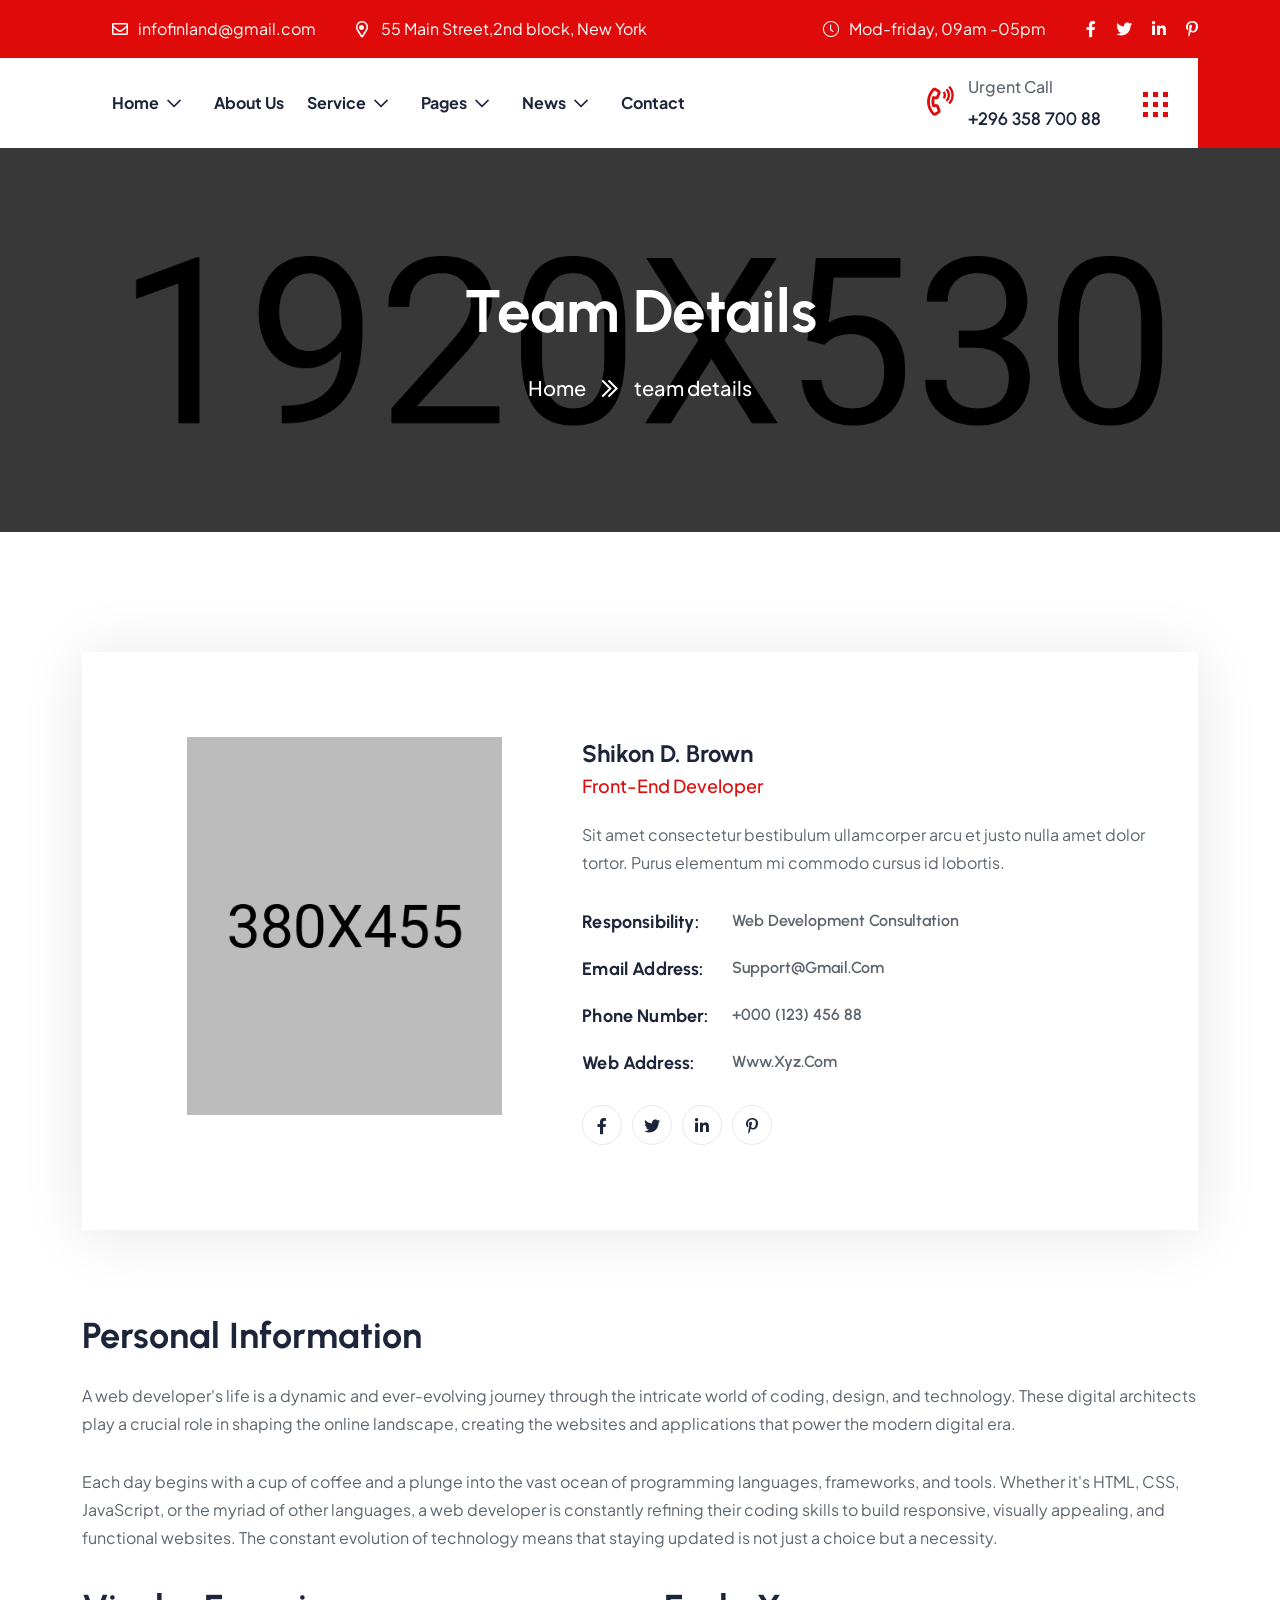
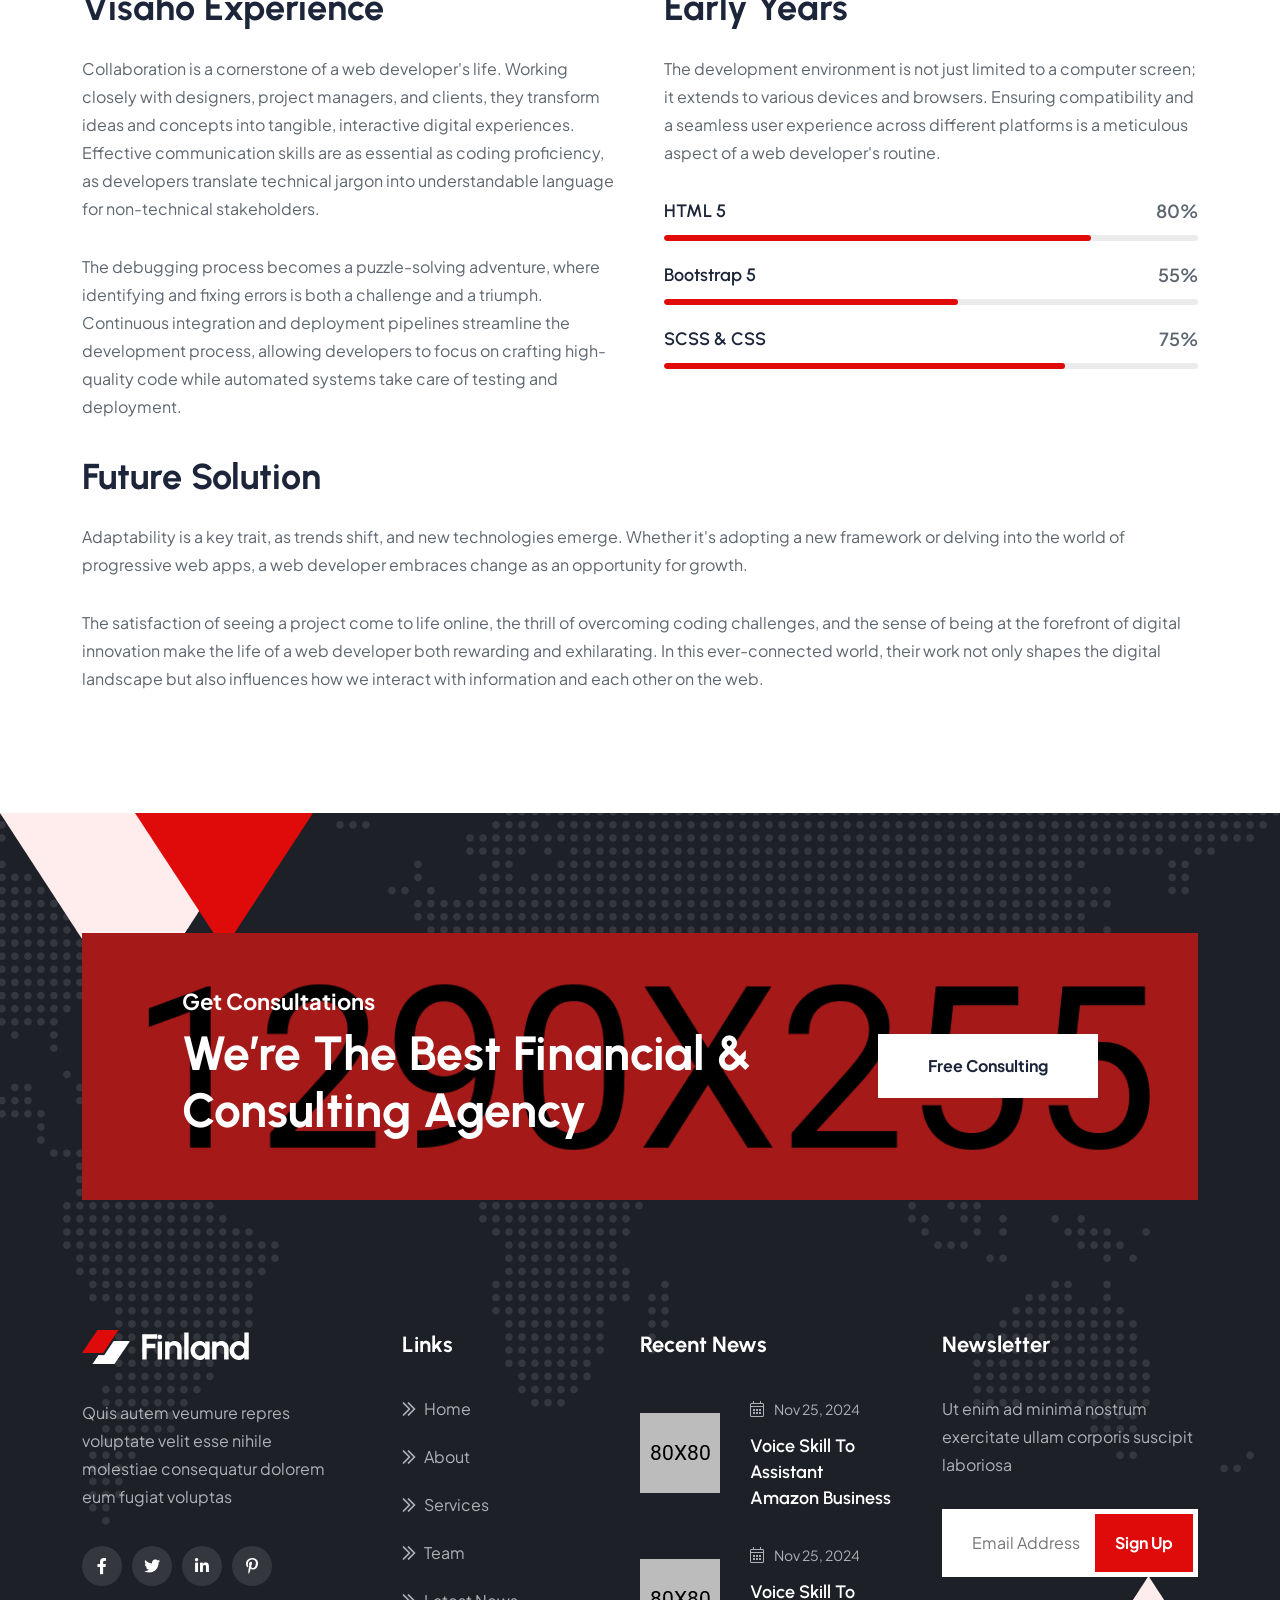
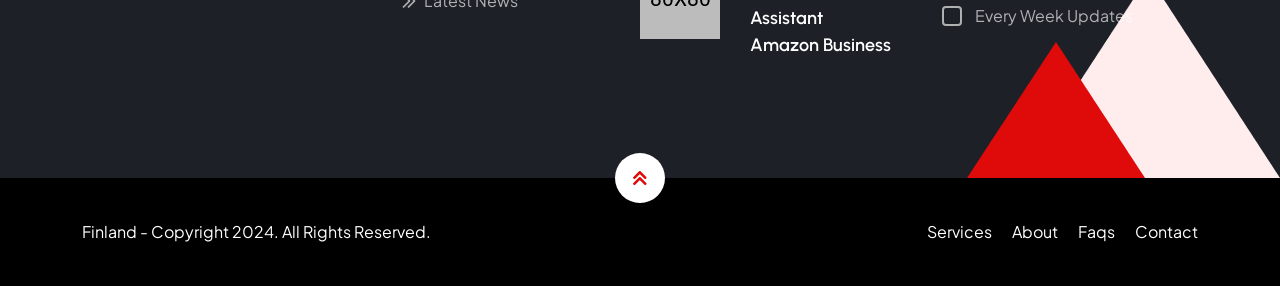
<file: template/team-details.html>
<!DOCTYPE html>
<html lang="en">
    <!-- Header Area -->
    <head>
        <!-- ========== Meta Tags ========== -->
        <meta charset="UTF-8">
        <meta http-equiv="X-UA-Compatible" content="IE=edge">
        <meta name="viewport" content="width=device-width, initial-scale=1.0">
        <meta name="author" content="modinatheme">
        <!-- ======== Page title ============ -->
        <title>Finland - Multi-Purpose HTML5 Template</title>
        <!-- Favcion -->
        <link rel="shortcut icon" href="assets/img/favicon/favicon.png">
        <!-- Bootstrap min.css -->
        <link rel="stylesheet" href="assets/css/bootstrap.min.css">
        <!-- Font Awesome.css -->
        <link rel="stylesheet" href="assets/css/font-awesome.css">
        <!-- Animate.css -->
        <link rel="stylesheet" href="assets/css/animate.css">
        <!-- Magnific Popup.css -->
        <link rel="stylesheet" href="assets/css/magnific-popup.css">
        <!-- MeanMenu.css -->
        <link rel="stylesheet" href="assets/css/meanmenu.css">
        <!-- Swiper Bundle.css -->
        <link rel="stylesheet" href="assets/css/swiper.min.css">
        <!-- Nice Select.css -->
        <link rel="stylesheet" href="assets/css/nice-select.css">
        <!-- Main.css -->
        <link rel="stylesheet" href="assets/css/main.css">
        <!-- Style.css -->
        <link rel="stylesheet" href="style.css">
        <!-- template main style css file -->
    </head>
    <!-- Body Area -->
    <body>
        <!-- Preloader Section Here -->
        <div id="preloader" class="preloader">
            <div class="animation-preloader">
                <div class="spinner style-2">                
                </div>
                <div class="txt-loading">
                    <span data-text-preloader="F" class="letters-loading">
                    F
                    </span>
                    <span data-text-preloader="I" class="letters-loading">
                    I
                    </span>
                    <span data-text-preloader="N" class="letters-loading">
                    N
                    </span>
                    <span data-text-preloader="L" class="letters-loading">
                    L
                    </span>
                    <span data-text-preloader="A" class="letters-loading">
                    A
                    </span>
                    <span data-text-preloader="N" class="letters-loading">
                    N
                    </span>
                    <span data-text-preloader="D" class="letters-loading">
                    D
                    </span>
                </div>
                <p class="text-center">Loading</p>
            </div>
            <div class="loader">
                <div class="row">
                    <div class="col-3 loader-section section-left">
                        <div class="bg"></div>
                    </div>
                    <div class="col-3 loader-section section-left">
                        <div class="bg"></div>
                    </div>
                    <div class="col-3 loader-section section-right">
                        <div class="bg"></div>
                    </div>
                    <div class="col-3 loader-section section-right">
                        <div class="bg"></div>
                    </div>
                </div>
            </div>
        </div>
        <!-- Preloader Section End -->   
        <!-- Header Top Section Here -->
        <header class="main-header main-header-1">
            <div class="main-logo">
                <a href="index.html">
                <img src="assets/img/logo/logo.png" alt="logo-image">
                </a>
            </div>
            <div class="main-button">
                <a href="contact.html" class="theme-btn header-btn">
                Free Consulting
                </a>
            </div>
            <div class="containr">
                <div class="header-top ralt">
                    <div class="container">
                        <div class="top-header-items">
                            <ul class="contact-list">
                                <li>
                                    <i class="far fa-envelope"></i>infofinland@gmail.com
                                </li>
                                <li>
                                    <i class="far fa-map-marker-alt"></i> 55 Main Street,2nd block, New York
                                </li>
                            </ul>
                            <div class="header-right">
                                <ul class="contact-list">
                                    <li>
                                        <i class="fal fa-clock"></i>Mod-friday, 09am -05pm
                                    </li>
                                </ul>
                                <ul class="social-icon">
                                    <li>
                                        <a href="#"><i class="fab fa-facebook-f"></i></a>
                                    </li>
                                    <li>
                                        <a href="#"><i class="fab fa-twitter"></i></a>
                                    </li>
                                    <li>
                                        <a href="#"><i class="fab fa-linkedin-in"></i></a>
                                    </li>
                                    <li>
                                        <a href="#"><i class="fab fa-pinterest-p"></i></a>
                                    </li>
                                </ul>
                            </div>
                        </div>
                    </div>
                </div>
                <!-- Header Nav Menu Start -->
                <div class="header-menu-area sticky-header">
                    <div class="container">
                        <div class="header-menu-items">
                            <div class="row align-items-center">
                                <div class="col-xl-9 col-lg-9 col-md-6">
                                    <div class="logo-1">
                                        <a href="index.html">
                                        <img src="assets/img/logo/logo.png" alt="logo-img">
                                        </a>
                                    </div>
                                    <div class="menu">
                                        <div class="sticky-logo">
                                            <a href="index.html">
                                            <img src="assets/img/logo/logo.png" alt="logo-img">
                                            </a>
                                        </div>
                                        <nav id="main-menu" class="main-menu">
                                            <ul>
                                                <li class="dropdown active">
                                                    <a href="index.html">Home</a>
                                                    <ul>
                                                        <li><a href="index.html">Home Consulting</a></li>
                                                        <li><a href="index-2.html">IT Solutions</a></li>
                                                        <li><a href="index-3.html">Baking</a></li>
                                                        <li><a href="index-4.html">Solar Energy</a></li>
                                                    </ul>
                                                </li>
                                                <li><a href="about.html">About Us</a></li>
                                                <li class="dropdown">
                                                    <a href="services.html">Service</a>
                                                    <ul class="submenu">
                                                        <li><a href="services.html">Service</a></li>
                                                        <li><a href="service-details.html">Service Details</a></li>
                                                    </ul>
                                                </li>
                                                <li class="dropdown">
                                                    <a href="#">Pages</a>
                                                    <ul class="submenu">
                                                        <li><a href="projects.html">Projects</a></li>
                                                        <li><a href="project-details.html">Project Details</a></li>
                                                        <li><a href="team.html">Team</a></li>
                                                        <li><a href="team-details.html">Team Details</a></li>
                                                    </ul>
                                                </li>
                                                <li class="dropdown">
                                                    <a href="news.html">News</a>
                                                    <ul class="submenu">
                                                        <li><a href="news.html">News</a></li>
                                                        <li><a href="news-details.html">News Details</a></li>
                                                    </ul>
                                                </li>
                                                <li><a href="contact.html">Contact</a></li>
                                            </ul>
                                        </nav>
                                    </div>
                                    <!-- Header Button Start !-->
                                </div>
                                <div class="col-xl-3 col-lg-3 col-md-6">
                                    <div class="menu-components">
                                        <div class="contact-info-items">
                                            <div class="icon">
                                                <i class="far fa-phone-volume"></i>
                                            </div>
                                            <div class="content">
                                                <p>Urgent Call</p>
                                                <h6>+296 358 700 88</h6>
                                            </div>
                                        </div>
                                        <div class="header-dots">
                                            <button id="openButton">
                                            <img src="assets/img/logo/bar.png" alt="dots">
                                            </button>
                                        </div>
                                    </div>
                                    <!-- Mobile Menu Toggle Button Start !-->
                                    <div class="mobile-menu-bar d-xl-none text-end">
                                        <a href="#" class="mobile-menu-toggle-btn"><i class="fal fa-bars"></i></a>
                                    </div>
                                    <!-- Mobile Menu Toggle Button End !-->
                                </div>
                            </div>
                        </div>
                    </div>
                </div>
                <!-- Header Nav Menu End -->
            </div>
        </header>
        <!-- Header Top Section End -->
        <!-- Menu Sidebar Section Start -->
        <div class="menu-sidebar-area">
            <div class="menu-sidebar-wrapper">
                <div class="menu-sidebar-close">
                    <button class="menu-sidebar-close-btn" id="menu_sidebar_close_btn">
                    <i class="fal fa-times"></i>
                    </button>
                </div>
                <div class="menu-sidebar-content">
                    <div class="menu-sidebar-logo">
                        <a href="index.html">
                        <img src="assets/img/logo/logo.png" alt="logo">
                        </a>
                    </div>
                    <div class="mobile-nav-menu"></div>
                    <div class="info-main-items">
                        <div class="info-title">
                            <h4>contact Info</h4>
                        </div>
                        <div class="contact-info-items d-flex align-items-center">
                            <div class="icon">
                                <i class="fas fa-map-marker-alt"></i>
                            </div>
                            <div class="content">
                                <h5>Our Location</h5>
                                <p>55 Main Street,2nd block, New York</p>
                            </div>
                        </div>
                        <div class="contact-info-items d-flex align-items-center">
                            <div class="icon">
                                <i class="fal fa-envelope"></i>
                            </div>
                            <div class="content">
                                <h5>Email Address</h5>
                                <p>infofinland@gmail.com</p>
                            </div>
                        </div>
                        <div class="contact-info-items d-flex align-items-center">
                            <div class="icon">
                                <i class="fal fa-clock"></i>
                            </div>
                            <div class="content">
                                <h5>Opening Hours:</h5>
                                <p>Mod-friday, 09am -05pm</p>
                            </div>
                        </div>
                        <div class="contact-info-items d-flex align-items-center">
                            <div class="icon">
                                <i class="far fa-phone"></i>
                            </div>
                            <div class="content">
                                <h5>Make A Call</h5>
                                <p>+296 358 700 88</p>
                            </div>
                        </div>
                    </div>
                    <a href="contact.html" class="theme-btn mt-5">
                    contact us
                    </a>
                    <ul class="social-icon">
                        <li>
                            <a href="#"><i class="fab fa-facebook-f"></i></a>
                        </li>
                        <li>
                            <a href="#"><i class="fab fa-twitter"></i></a>
                        </li>
                        <li>
                            <a href="#"><i class="fab fa-linkedin-in"></i></a>
                        </li>
                        <li>
                            <a href="#"><i class="fab fa-pinterest-p"></i></a>
                        </li>
                    </ul>
                </div>
            </div>
        </div>
        <!-- Menu Sidebar Section Start -->
        <!-- Sidebar Area Here -->
        <div id="targetElement" class="side_bar slideInRight side_bar_hidden">
            <div class="side_bar_overlay"></div>
            <div class="logo mb-50">
                <img src="assets/img/logo/footer-logo.png" alt="logo">
            </div>
            <p>
                Quis autem veumure repreh volu tate velit esse niholestiae conseua veillum dolorem eum fugiat voluta nulla pariatur systems ways
            </p>
            <div class="info mt-50">
                <div class="icon__item">
                    <div class="icon">
                        <i class="far fa-map-marker-alt"></i>
                    </div>
                    <div class="content">
                        <p>Location</p>
                        <h6>Main Street, Melbourne, Australia</h6>
                    </div>
                </div>
                <div class="icon__item">
                    <div class="icon">
                        <i class="fal fa-envelope"></i>
                    </div>
                    <div class="content">
                        <p>Email Address</p>
                        <h6>Support@gmail.com</h6>
                    </div>
                </div>
                <div class="icon__item">
                    <div class="icon">
                        <i class="far fa-phone"></i>
                    </div>
                    <div class="content">
                        <p>
                            Make A Call
                        </p>
                        <h6>+000 (123) 456 88</h6>
                    </div>
                </div>
                <div class="icon__item">
                    <div class="icon">
                        <i class="fal fa-clock"></i>
                    </div>
                    <div class="content">
                        <p>
                            Opening Hours:
                        </p>
                        <h6>Mon-Fri 8am-5pm</h6>
                    </div>
                </div>
            </div>
            <div class="single-gallery mt-40">
                <div class="gallery-wrap">
                    <div class="gallery-item">
                        <div class="thumb">
                            <img src="assets/img/gallery/gallery1.png" alt="gallery__img">
                            <div class="icon">
                                <i class="far fa-plus"></i>
                            </div>
                        </div>
                        <div class="thumb">
                            <img src="assets/img/gallery/gallery2.png" alt="gallery__img">
                            <div class="icon">
                                <i class="far fa-plus"></i>
                            </div>
                        </div>
                        <div class="thumb">
                            <img src="assets/img/gallery/gallery3.png" alt="gallery__img">
                            <div class="icon">
                                <i class="far fa-plus"></i>
                            </div>
                        </div>
                    </div>
                    <div class="gallery-item">
                        <div class="thumb">
                            <img src="assets/img/gallery/gallery4.png" alt="gallery__img">
                            <div class="icon">
                                <i class="far fa-plus"></i>
                            </div>
                        </div>
                        <div class="thumb">
                            <img src="assets/img/gallery/gallery5.png" alt="gallery__img">
                            <div class="icon">
                                <i class="far fa-plus"></i>
                            </div>
                        </div>
                        <div class="thumb">
                            <img src="assets/img/gallery/gallery6.png" alt="gallery__img">
                            <div class="icon">
                                <i class="far fa-plus"></i>
                            </div>
                        </div>
                    </div>
                </div>
            </div>
            <button id="closeButton" class="text-white"><i class="fas fa-times"></i></button>
        </div>
        <!-- Sidebar Area End -->
        <!-- Breadcrumb Section Here -->
        <div class="breadcrumb-wrapper" data-background="assets/img/breadcrumb/breadcrumb.jpg">
            <div class="container">
                <div class="page-heading center">
                    <h1>team details</h1>
                    <ul class="breadcrumb-items">
                        <li>
                            <a href="index.html">
                            Home
                            </a>
                        </li>
                        <li>
                            <i class="fas fa-chevron-double-right"></i>
                        </li>
                        <li>
                            team details
                        </li>
                    </ul>
                </div>
            </div>
        </div>
        <!-- Breadcrumb Section End -->
        <!-- Team Details Here -->
        <section class="team-details section-padding fix">
            <div class="container">
                <div class="team-details-wrapper">
                    <div class="row g-4">
                        <div class="col-lg-12">
                            <div class="team-details mb-50">
                                <div class="row g-4">
                                    <div class="col-lg-4">
                                        <div class="team-details-thumb">
                                            <img src="assets/img/team/details.jpg" alt="details-img">
                                        </div>
                                    </div>
                                    <div class="col-lg-8">
                                        <div class="team-details-content">
                                            <div class="details-header">
                                                <h3>
                                                    Shikon D. Brown
                                                </h3>
                                                <span>Front-End Developer</span>
                                            </div>
                                            <p>
                                                Sit amet consectetur bestibulum ullamcorper arcu et justo nulla amet dolor tortor. Purus elementum mi commodo cursus id lobortis.
                                            </p>
                                            <h6 class="team-details-info"><span>Responsibility:</span> <a href="#">Web Development Consultation</a></h6>
                                            <h6 class="team-details-info"><span>Email Address:</span> <a href="#">Support@gmail.com
                                                </a>
                                            </h6>
                                            <h6 class="team-details-info"><span>Phone Number:</span> <a href="#">+000 (123) 456 88</a></h6>
                                            <h6 class="team-details-info"><span>Web Address:</span> <a href="#">www.xyz.com</a></h6>
                                            <ul class="social-icon mt-30">
                                                <li>
                                                    <a href="#"><i class="fab fa-facebook-f"></i></a>
                                                </li>
                                                <li>
                                                    <a href="#"><i class="fab fa-twitter"></i></a>
                                                </li>
                                                <li>
                                                    <a href="#"><i class="fab fa-linkedin-in"></i></a>
                                                </li>
                                                <li>
                                                    <a href="#"><i class="fab fa-pinterest-p"></i></a>
                                                </li>
                                            </ul>
                                        </div>
                                    </div>
                                </div>
                            </div>
                        </div>
                        <div class="col-lg-12">
                            <h3 class="details-info-title">
                                Personal Information
                            </h3>
                            <p>
                                A web developer's life is a dynamic and ever-evolving journey through the intricate world of coding, design, and technology. These digital architects play a crucial role in shaping the online landscape, creating the websites and applications that power the modern digital era.
                            </p>
                            <p>
                                Each day begins with a cup of coffee and a plunge into the vast ocean of programming languages, frameworks, and tools. Whether it's HTML, CSS, JavaScript, or the myriad of other languages, a web developer is constantly refining their coding skills to build responsive, visually appealing, and functional websites. The constant evolution of technology means that staying updated is not just a choice but a necessity.
                            </p>
                            <div class="team-details-wrap">
                                <div class="row g-5">
                                    <div class="col-lg-6">
                                        <div class="details-wrap">
                                            <h3 class="details-info-title">
                                                Visaho Experience
                                            </h3>
                                            <p>
                                                Collaboration is a cornerstone of a web developer's life. Working closely with designers, project managers, and clients, they transform ideas and concepts into tangible, interactive digital experiences. Effective communication skills are as essential as coding proficiency, as developers translate technical jargon into understandable language for non-technical stakeholders.
                                            </p>
                                            <p>
                                                The debugging process becomes a puzzle-solving adventure, where identifying and fixing errors is both a challenge and a triumph. Continuous integration and deployment pipelines streamline the development process, allowing developers to focus on crafting high-quality code while automated systems take care of testing and deployment.
                                            </p>
                                        </div>
                                    </div>
                                    <div class="col-lg-6">
                                        <div class="details-wrap">
                                            <h3 class="details-info-title">
                                                Early Years
                                            </h3>
                                            <p>
                                                The development environment is not just limited to a computer screen; it extends to various devices and browsers. Ensuring compatibility and a seamless user experience across different platforms is a meticulous aspect of a web developer's routine.
                                            </p>
                                            <div class="progress-wrap">
                                                <div class="pro-items">
                                                    <div class="pro-head">
                                                        <h6 class="title">
                                                            HTML 5
                                                        </h6>
                                                        <span class="point">
                                                        80%
                                                        </span>
                                                    </div>
                                                    <div class="progress">
                                                        <div class="progress-value"></div>
                                                    </div>
                                                </div>
                                                <div class="pro-items">
                                                    <div class="pro-head">
                                                        <h6 class="title">
                                                            Bootstrap 5
                                                        </h6>
                                                        <span class="point">
                                                        55%
                                                        </span>
                                                    </div>
                                                    <div class="progress">
                                                        <div class="progress-value style-two"></div>
                                                    </div>
                                                </div>
                                                <div class="pro-items">
                                                    <div class="pro-head">
                                                        <h6 class="title">
                                                            SCSS & CSS
                                                        </h6>
                                                        <span class="point">
                                                        75%
                                                        </span>
                                                    </div>
                                                    <div class="progress">
                                                        <div class="progress-value style-three"></div>
                                                    </div>
                                                </div>
                                            </div>
                                        </div>
                                    </div>
                                </div>
                            </div>
                        </div>
                        <div class="col-lg-12">
                            <h3 class="details-info-title">
                                Future Solution
                            </h3>
                            <p>
                                Adaptability is a key trait, as trends shift, and new technologies emerge. Whether it's adopting a new framework or delving into the world of progressive web apps, a web developer embraces change as an opportunity for growth.
                            </p>
                            <p>
                                The satisfaction of seeing a project come to life online, the thrill of overcoming coding challenges, and the sense of being at the forefront of digital innovation make the life of a web developer both rewarding and exhilarating. In this ever-connected world, their work not only shapes the digital landscape but also influences how we interact with information and each other on the web.
                            </p>
                        </div>
                    </div>
                </div>
            </div>
        </section>
        <!-- Footer Section Here -->
        <footer class="footer-section fix">
            <div class="footer-wrapper section-bg section-padding pb-0">
                <div class="dot-shape">
                    <img src="assets/img/footer/dot-shape.png" alt="dot-img">
                </div>
                <div class="arrow-shape-2 wow tpfadeLeft" data-wow-delay=".3s">
                    <img src="assets/img/footer/arrow-shape2.png" alt="arrow-img">
                </div>
                <div class="arrow-shape wow tpfadeRight" data-wow-delay=".3s">
                    <img src="assets/img/footer/arrow-shape.png" alt="arrow-img">
                </div>
                <div class="container">
                    <div class="cta-banner-style-1 wow fadeInUp">
                        <div class="cta-banner" data-background="assets/img/cta-banner/banner1.jpg">
                            <div class="section-title-content mb-0">
                                <span class="text-white">
                                Get Consultations
                                </span>
                                <h2>
                                    We’re The Best Financial & <br>
                                    Consulting Agency
                                </h2>
                            </div>
                            <a href="contact.html" class="theme-btn bg-style-3">
                            Free Consulting
                            </a>
                        </div>
                    </div>
                    <div class="footer-top section-padding">
                        <div class="row">
                            <div class="col-xl-3 col-lg-4 col-md-6 wow fadeInUp" data-wow-delay=".2s">
                                <div class="single-footer-widget">
                                    <div class="widget-head">
                                        <a href="index.html">
                                        <img src="assets/img/logo/footer-logo.png" alt="footer-logo">
                                        </a>
                                    </div>
                                    <p>
                                        Quis autem veumure repres voluptate
                                        velit esse nihile molestiae consequatur
                                        dolorem eum fugiat voluptas
                                    </p>
                                    <ul class="social-icon">
                                        <li>
                                            <a href="#"><i class="fab fa-facebook-f"></i></a>
                                        </li>
                                        <li>
                                            <a href="#"><i class="fab fa-twitter"></i></a>
                                        </li>
                                        <li>
                                            <a href="#"><i class="fab fa-linkedin-in"></i></a>
                                        </li>
                                        <li>
                                            <a href="#"><i class="fab fa-pinterest-p"></i></a>
                                        </li>
                                    </ul>
                                </div>
                            </div>
                            <div class="col-xl-3 col-lg-4 col-md-6 ps-sm-5 wow fadeInUp" data-wow-delay=".4s">
                                <div class="single-footer-widget">
                                    <div class="widget-head">
                                        <h4>
                                            Links
                                        </h4>
                                    </div>
                                    <ul class="list">
                                        <li>
                                            <a href="index.html">
                                            <i class="fas fa-chevron-double-right"></i>
                                            Home
                                            </a>
                                        </li>
                                        <li>
                                            <a href="about.html">
                                            <i class="fas fa-chevron-double-right"></i>
                                            About
                                            </a>
                                        </li>
                                        <li>
                                            <a href="services.html">
                                            <i class="fas fa-chevron-double-right"></i>
                                            Services
                                          </a>
                                        </li>
                                        <li>
                                            <a href="team-details.html">
                                            <i class="fas fa-chevron-double-right"></i>
                                            Team
                                            </a>
                                        </li>
                                        <li>
                                            <a href="news-details.html">
                                            <i class="fas fa-chevron-double-right"></i>
                                            Latest News
                                            </a>
                                        </li>
                                    </ul>
                                </div>
                            </div>
                            <div class="col-xl-3 col-lg-4 col-md-6 ps-sm-0 wow fadeInUp" data-wow-delay=".6s">
                                <div class="single-footer-widget">
                                    <div class="widget-head">
                                        <h4>
                                            Recent News
                                        </h4>
                                    </div>
                                    <div class="single-post-items">
                                        <div class="post-image">
                                            <img src="assets/img/footer/post1.jpg" alt="post-img">
                                        </div>
                                        <div class="post-content">
                                            <ul>
                                                <li>
                                                    <i class="fal fa-calendar-alt"></i>Nov 25, 2024
                                                </li>
                                            </ul>
                                            <h6>
                                                <a href="news-details.html">
                                                Voice Skill To Assistant <br>
                                                Amazon Business
                                                </a>
                                            </h6>
                                        </div>
                                    </div>
                                    <div class="single-post-items">
                                        <div class="post-image">
                                            <img src="assets/img/footer/post2.jpg" alt="post-img">
                                        </div>
                                        <div class="post-content">
                                            <ul>
                                                <li>
                                                    <i class="fal fa-calendar-alt"></i>Nov 25, 2024
                                                </li>
                                            </ul>
                                            <h6>
                                                <a href="news-details.html">
                                                Voice Skill To Assistant <br>
                                                Amazon Business
                                                </a>
                                            </h6>
                                        </div>
                                    </div>
                                </div>
                            </div>
                            <div class="col-xl-3 col-lg-4 col-md-6 wow fadeInUp" data-wow-delay=".8s">
                                <div class="single-footer-widget">
                                    <div class="widget-head">
                                        <h4>
                                            Newsletter
                                        </h4>
                                    </div>
                                    <div class="footer-single-newsletter">
                                        <p>
                                            Ut enim ad minima nostrum exercitate
                                            ullam corporis suscipit laboriosa
                                        </p>
                                        <div class="footer-newsletter">
                                            <input type="email" name="EMAIL" placeholder="Email Address" required="">
                                            <button value="submit"> Sign Up </button>
                                        </div>
                                        <div class="input-save">
                                            <input type="checkbox" class="form-check-input" name="save-for-next" id="saveForNext">
                                            <label for="saveForNext">Every Week Updates</label>
                                        </div>
                                    </div>
                                </div>
                            </div>
                        </div>
                    </div>
                </div>
                <div class="footer-bottom">
                    <div class="container">
                        <div class="footer-wrapper d-flex align-items-center justify-content-between">
                            <p class="wow fadeInLeft" data-wow-delay=".3s">
                                <a href="index.html">Finland</a> - Copyright 2024. All rights reserved.
                            </p>
                            <ul class="footer-menu wow fadeInRight" data-wow-delay=".4s">
                                <li>
                                    <a href="service-details.html">
                                    Services
                                    </a>
                                </li>
                                <li>
                                    <a href="about.html">
                                    About
                                    </a>
                                </li>
                                <li>
                                    <a href="faq.html">
                                    Faqs
                                    </a>
                                </li>
                                <li>
                                    <a href="contact.html">
                                    Contact
                                    </a>
                                </li>
                            </ul>
                        </div>
                    </div>
                    <div id="scrollUp" class="scroll-icon">
                        <a href="#">
                        <i class="fas fa-chevron-double-up"></i>
                        </a>
                    </div>
                </div>
            </div>
        </footer>
        <!-- Jquery Latest -->
        <script src="assets/js/jquery-3.7.1.min.js"></script>
        <!-- Viewport Js -->
        <script src="assets/js/viewport.jquery.js"></script>
        <!-- Bootstrap Js -->
        <script src="assets/js/bootstrap.min.js"></script>
        <!-- Nice Select Js -->
        <script src="assets/js/jquery.nice-select.min.js"></script>
        <!-- Waypoints Js -->
        <script src="assets/js/jquery.waypoints.js"></script>
        <!-- Counterup Js -->
        <script src="assets/js/jquery.counterup.min.js"></script>
        <!-- Swiper Slider Js -->
        <script src="assets/js/swiper.min.js"></script>
        <!-- MeanMenu Js -->
        <script src="assets/js/jquery.meanmenu.min.js"></script>
        <!-- Magnific Popup Js -->
        <script src="assets/js/jquery.magnific-popup.min.js"></script>
        <!-- Wow Animation Js -->
        <script src="assets/js/wow.min.js"></script>
        <!-- Circle Progress Js -->
        <script src="assets/js/circle-progress.js"></script>
        <!-- Main.js -->
        <script src="assets/js/main.js"></script>
    </body>
</html>
</file>
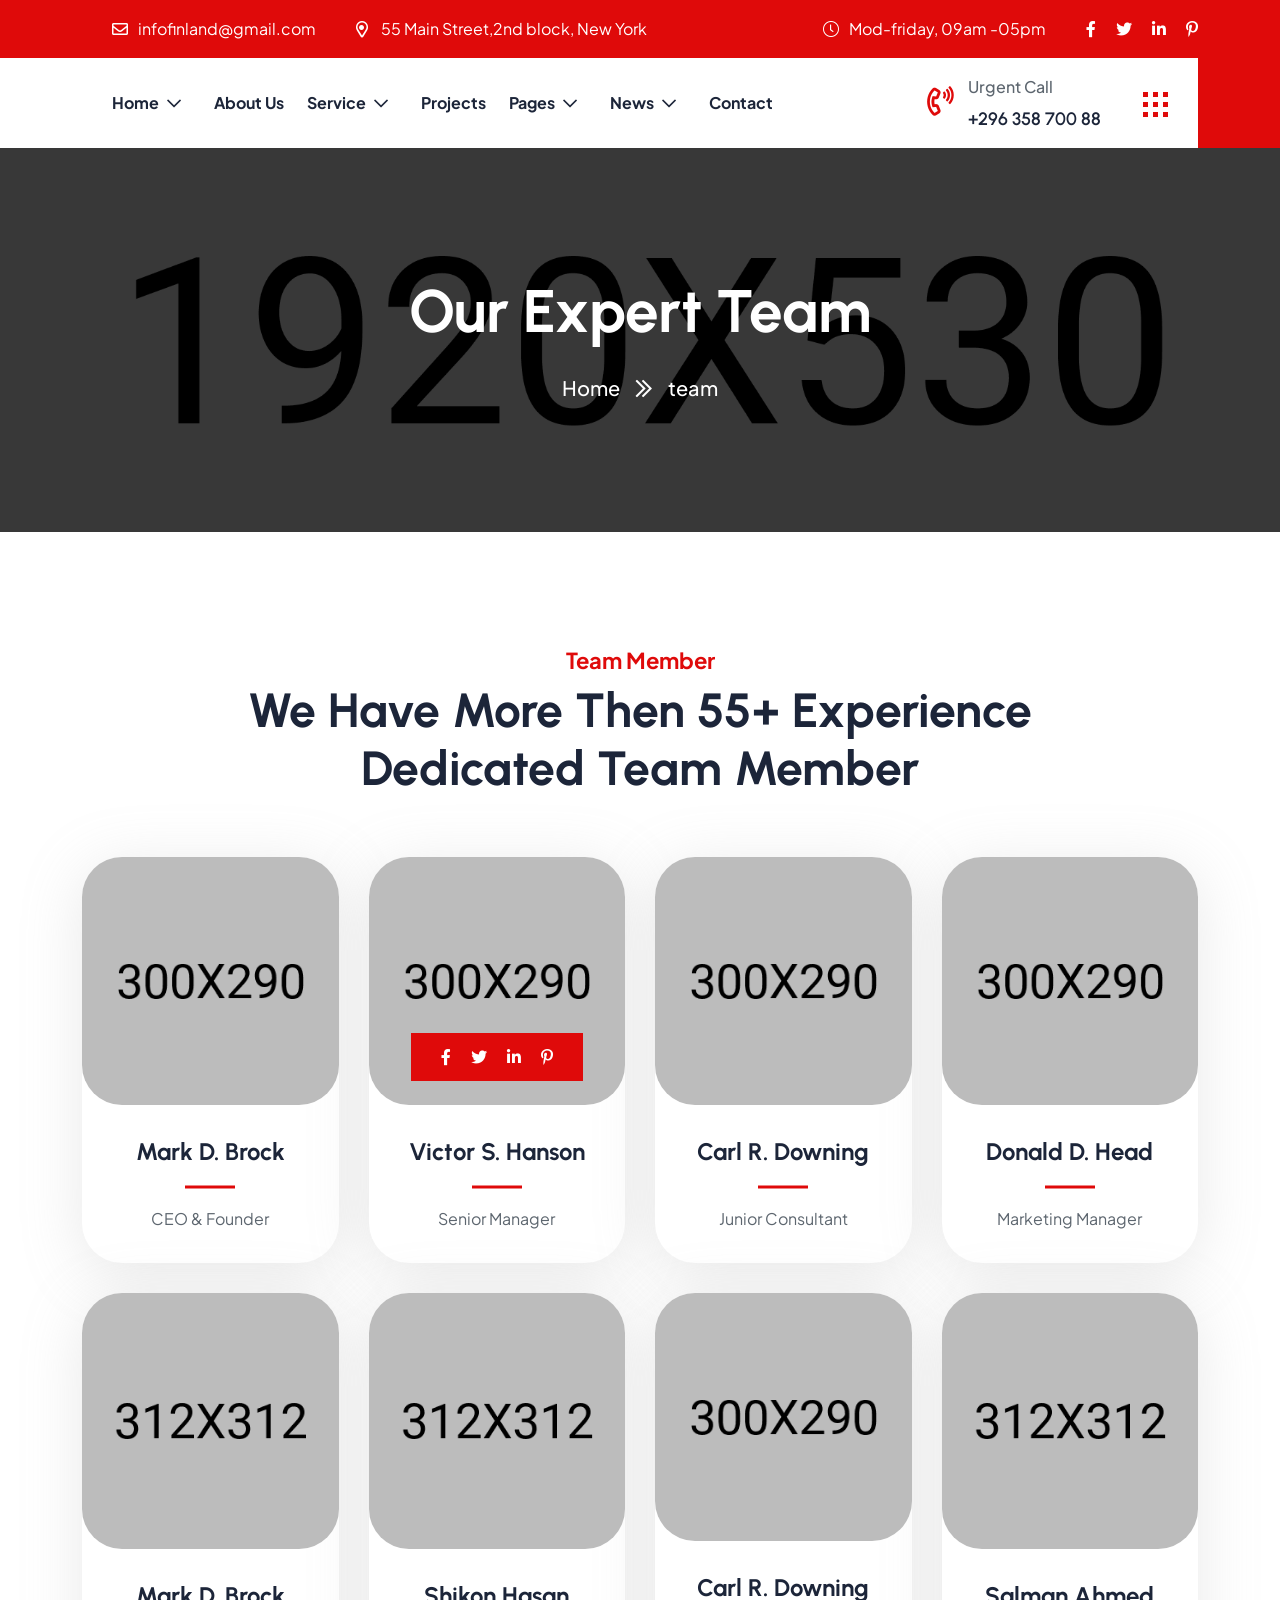
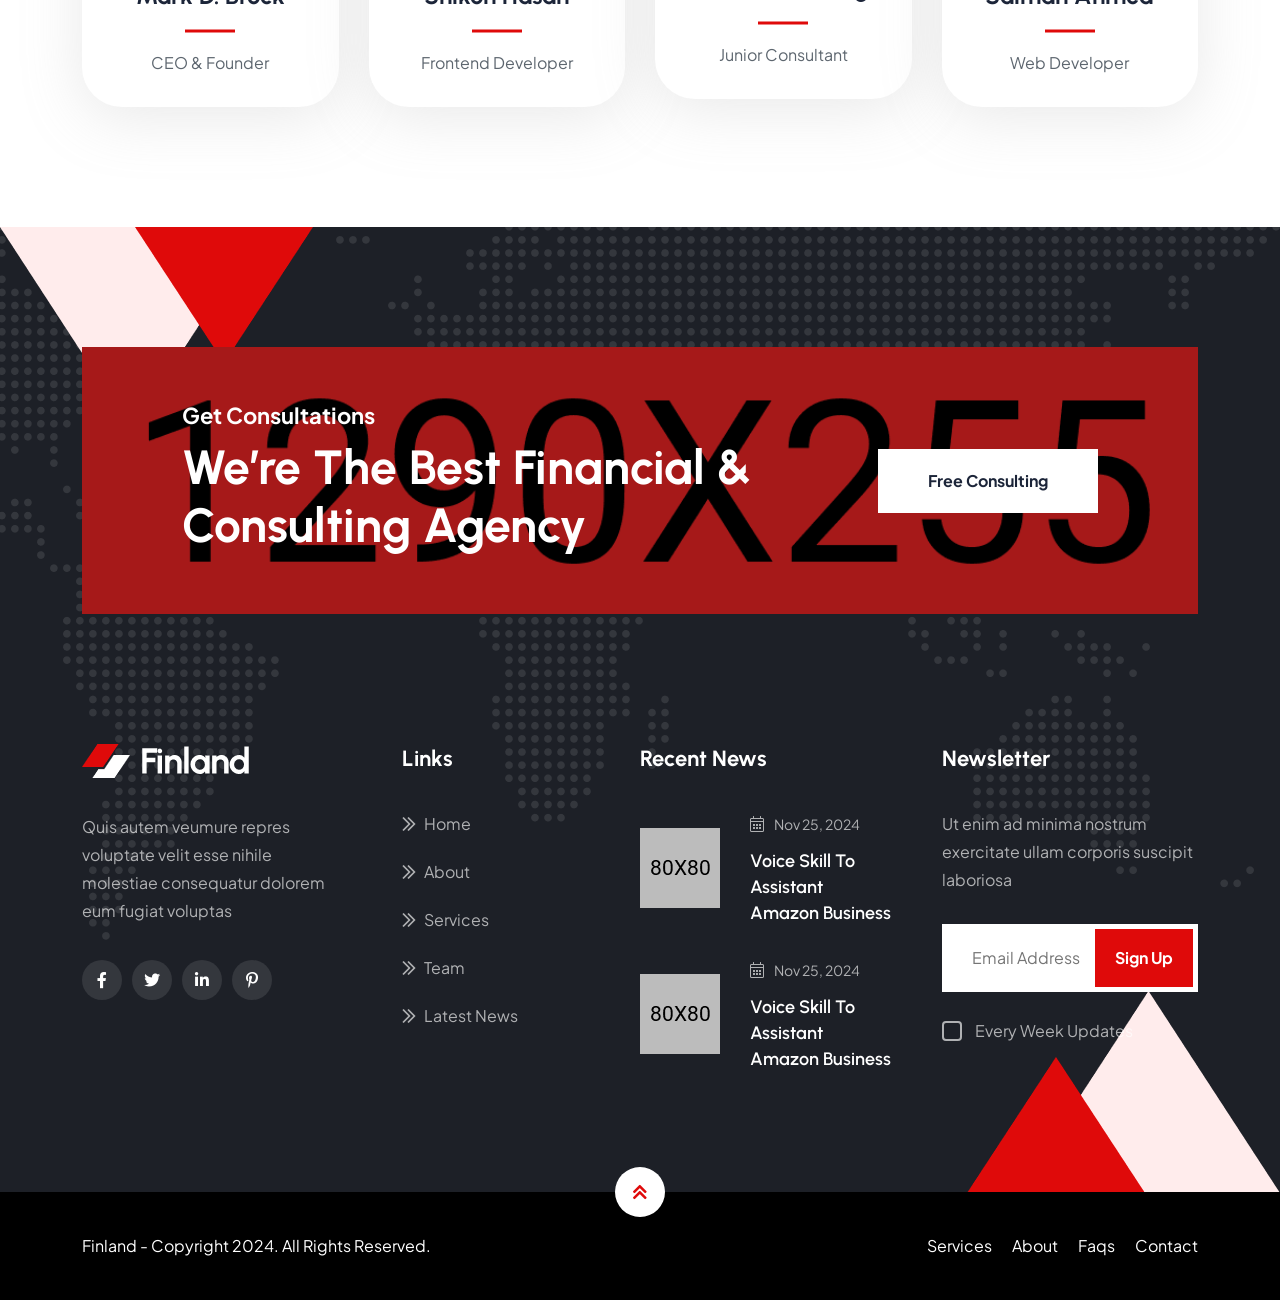
<file: template/team.html>
<!DOCTYPE html>
<html lang="en">
    <!-- Header Area -->
    <head>
        <!-- ========== Meta Tags ========== -->
        <meta charset="UTF-8">
        <meta http-equiv="X-UA-Compatible" content="IE=edge">
        <meta name="viewport" content="width=device-width, initial-scale=1.0">
        <meta name="author" content="modinatheme">
        <!-- ======== Page title ============ -->
        <title>Finland - Multi-Purpose HTML5 Template</title>
        <!-- Favcion -->
        <link rel="shortcut icon" href="assets/img/favicon/favicon.png">
        <!-- Bootstrap min.css -->
        <link rel="stylesheet" href="assets/css/bootstrap.min.css">
        <!-- Font Awesome.css -->
        <link rel="stylesheet" href="assets/css/font-awesome.css">
        <!-- Animate.css -->
        <link rel="stylesheet" href="assets/css/animate.css">
        <!-- Magnific Popup.css -->
        <link rel="stylesheet" href="assets/css/magnific-popup.css">
        <!-- MeanMenu.css -->
        <link rel="stylesheet" href="assets/css/meanmenu.css">
        <!-- Swiper Bundle.css -->
        <link rel="stylesheet" href="assets/css/swiper.min.css">
        <!-- Nice Select.css -->
        <link rel="stylesheet" href="assets/css/nice-select.css">
        <!-- Main.css -->
        <link rel="stylesheet" href="assets/css/main.css">
        <!-- Style.css -->
        <link rel="stylesheet" href="style.css">
        <!-- template main style css file -->
    </head>
    <!-- Body Area -->
    <body>
        <!-- Preloader Section Here -->
        <div id="preloader" class="preloader">
            <div class="animation-preloader">
                <div class="spinner style-2">                
                </div>
                <div class="txt-loading">
                    <span data-text-preloader="F" class="letters-loading">
                    F
                    </span>
                    <span data-text-preloader="I" class="letters-loading">
                    I
                    </span>
                    <span data-text-preloader="N" class="letters-loading">
                    N
                    </span>
                    <span data-text-preloader="L" class="letters-loading">
                    L
                    </span>
                    <span data-text-preloader="A" class="letters-loading">
                    A
                    </span>
                    <span data-text-preloader="N" class="letters-loading">
                    N
                    </span>
                    <span data-text-preloader="D" class="letters-loading">
                    D
                    </span>
                </div>
                <p class="text-center">Loading</p>
            </div>
            <div class="loader">
                <div class="row">
                    <div class="col-3 loader-section section-left">
                        <div class="bg"></div>
                    </div>
                    <div class="col-3 loader-section section-left">
                        <div class="bg"></div>
                    </div>
                    <div class="col-3 loader-section section-right">
                        <div class="bg"></div>
                    </div>
                    <div class="col-3 loader-section section-right">
                        <div class="bg"></div>
                    </div>
                </div>
            </div>
        </div>
        <!-- Preloader Section End -->   
        <!-- Header Top Section Here -->
        <header class="main-header main-header-1">
            <div class="main-logo">
                <a href="index.html">
                <img src="assets/img/logo/logo.png" alt="logo-image">
                </a>
            </div>
            <div class="main-button">
                <a href="contact.html" class="theme-btn header-btn">
                Free Consulting
                </a>
            </div>
            <div class="containr">
                <div class="header-top ralt">
                    <div class="container">
                        <div class="top-header-items">
                            <ul class="contact-list">
                                <li>
                                    <i class="far fa-envelope"></i>infofinland@gmail.com
                                </li>
                                <li>
                                    <i class="far fa-map-marker-alt"></i> 55 Main Street,2nd block, New York
                                </li>
                            </ul>
                            <div class="header-right">
                                <ul class="contact-list">
                                    <li>
                                        <i class="fal fa-clock"></i>Mod-friday, 09am -05pm
                                    </li>
                                </ul>
                                <ul class="social-icon">
                                    <li>
                                        <a href="#"><i class="fab fa-facebook-f"></i></a>
                                    </li>
                                    <li>
                                        <a href="#"><i class="fab fa-twitter"></i></a>
                                    </li>
                                    <li>
                                        <a href="#"><i class="fab fa-linkedin-in"></i></a>
                                    </li>
                                    <li>
                                        <a href="#"><i class="fab fa-pinterest-p"></i></a>
                                    </li>
                                </ul>
                            </div>
                        </div>
                    </div>
                </div>
                <!-- Header Nav Menu Start -->
                <div class="header-menu-area sticky-header">
                    <div class="container">
                        <div class="header-menu-items">
                            <div class="row align-items-center">
                                <div class="col-xl-9 col-lg-9 col-md-6">
                                    <div class="logo-1">
                                        <a href="index.html">
                                        <img src="assets/img/logo/logo.png" alt="logo-img">
                                        </a>
                                    </div>
                                    <div class="menu">
                                        <div class="sticky-logo">
                                            <a href="index.html">
                                            <img src="assets/img/logo/logo.png" alt="logo-img">
                                            </a>
                                        </div>
                                        <nav id="main-menu" class="main-menu">
                                            <ul>
                                                <li class="dropdown active">
                                                    <a href="index.html">Home</a>
                                                    <ul>
                                                        <li><a href="index.html">Home Consulting</a></li>
                                                        <li><a href="index-2.html">IT Solutions</a></li>
                                                        <li><a href="index-3.html">Baking</a></li>
                                                        <li><a href="index-4.html">Solar Energy</a></li>
                                                    </ul>
                                                </li>
                                                <li><a href="about.html">About Us</a></li>
                                                <li class="dropdown">
                                                    <a href="services.html">Service</a>
                                                    <ul class="submenu">
                                                        <li><a href="services.html">Service</a></li>
                                                        <li><a href="service-details.html">Service Details</a></li>
                                                    </ul>
                                                </li>
                                                <li><a href="projects.html">Projects</a></li>
                                                <li class="dropdown">
                                                    <a href="#">Pages</a>
                                                    <ul class="submenu">
                                                        <li><a href="project-details.html">Project Details</a></li>
                                                        <li><a href="team.html">Team</a></li>
                                                        <li><a href="team-details.html">Team Details</a></li>
                                                    </ul>
                                                </li>
                                                <li class="dropdown">
                                                    <a href="news.html">News</a>
                                                    <ul class="submenu">
                                                        <li><a href="news.html">News</a></li>
                                                        <li><a href="news-details.html">News Details</a></li>
                                                    </ul>
                                                </li>
                                                <li><a href="contact.html">Contact</a></li>
                                            </ul>
                                        </nav>
                                    </div>
                                    <!-- Header Button Start !-->
                                </div>
                                <div class="col-xl-3 col-lg-3 col-md-6">
                                    <div class="menu-components">
                                        <div class="contact-info-items">
                                            <div class="icon">
                                                <i class="far fa-phone-volume"></i>
                                            </div>
                                            <div class="content">
                                                <p>Urgent Call</p>
                                                <h6>+296 358 700 88</h6>
                                            </div>
                                        </div>
                                        <div class="header-dots">
                                            <button id="openButton">
                                            <img src="assets/img/logo/bar.png" alt="dots">
                                            </button>
                                        </div>
                                    </div>
                                    <!-- Mobile Menu Toggle Button Start !-->
                                    <div class="mobile-menu-bar d-xl-none text-end">
                                        <a href="#" class="mobile-menu-toggle-btn"><i class="fal fa-bars"></i></a>
                                    </div>
                                    <!-- Mobile Menu Toggle Button End !-->
                                </div>
                            </div>
                        </div>
                    </div>
                </div>
                <!-- Header Nav Menu End -->
            </div>
        </header>
        <!-- Header Top Section End -->
        <!-- Menu Sidebar Section Start -->
        <div class="menu-sidebar-area">
            <div class="menu-sidebar-wrapper">
                <div class="menu-sidebar-close">
                    <button class="menu-sidebar-close-btn" id="menu_sidebar_close_btn">
                    <i class="fal fa-times"></i>
                    </button>
                </div>
                <div class="menu-sidebar-content">
                    <div class="menu-sidebar-logo">
                        <a href="index.html">
                        <img src="assets/img/logo/logo.png" alt="logo">
                        </a>
                    </div>
                    <div class="mobile-nav-menu"></div>
                    <div class="info-main-items">
                        <div class="info-title">
                            <h4>contact Info</h4>
                        </div>
                        <div class="contact-info-items d-flex align-items-center">
                            <div class="icon">
                                <i class="fas fa-map-marker-alt"></i>
                            </div>
                            <div class="content">
                                <h5>Our Location</h5>
                                <p>55 Main Street,2nd block, New York</p>
                            </div>
                        </div>
                        <div class="contact-info-items d-flex align-items-center">
                            <div class="icon">
                                <i class="fal fa-envelope"></i>
                            </div>
                            <div class="content">
                                <h5>Email Address</h5>
                                <p>infofinland@gmail.com</p>
                            </div>
                        </div>
                        <div class="contact-info-items d-flex align-items-center">
                            <div class="icon">
                                <i class="fal fa-clock"></i>
                            </div>
                            <div class="content">
                                <h5>Opening Hours:</h5>
                                <p>Mod-friday, 09am -05pm</p>
                            </div>
                        </div>
                        <div class="contact-info-items d-flex align-items-center">
                            <div class="icon">
                                <i class="far fa-phone"></i>
                            </div>
                            <div class="content">
                                <h5>Make A Call</h5>
                                <p>+296 358 700 88</p>
                            </div>
                        </div>
                    </div>
                    <a href="contact.html" class="theme-btn mt-5">
                    contact us
                    </a>
                    <ul class="social-icon">
                        <li>
                            <a href="#"><i class="fab fa-facebook-f"></i></a>
                        </li>
                        <li>
                            <a href="#"><i class="fab fa-twitter"></i></a>
                        </li>
                        <li>
                            <a href="#"><i class="fab fa-linkedin-in"></i></a>
                        </li>
                        <li>
                            <a href="#"><i class="fab fa-pinterest-p"></i></a>
                        </li>
                    </ul>
                </div>
            </div>
        </div>
        <!-- Menu Sidebar Section Start -->
        <!-- Sidebar Area Here -->
        <div id="targetElement" class="side_bar slideInRight side_bar_hidden">
            <div class="side_bar_overlay"></div>
            <div class="logo mb-50">
                <img src="assets/img/logo/footer-logo.png" alt="logo">
            </div>
            <p>
                Quis autem veumure repreh volu tate velit esse niholestiae conseua veillum dolorem eum fugiat voluta nulla pariatur systems ways
            </p>
            <div class="info mt-50">
                <div class="icon__item">
                    <div class="icon">
                        <i class="far fa-map-marker-alt"></i>
                    </div>
                    <div class="content">
                        <p>Location</p>
                        <h6>Main Street, Melbourne, Australia</h6>
                    </div>
                </div>
                <div class="icon__item">
                    <div class="icon">
                        <i class="fal fa-envelope"></i>
                    </div>
                    <div class="content">
                        <p>Email Address</p>
                        <h6>Support@gmail.com</h6>
                    </div>
                </div>
                <div class="icon__item">
                    <div class="icon">
                        <i class="far fa-phone"></i>
                    </div>
                    <div class="content">
                        <p>
                            Make A Call
                        </p>
                        <h6>+000 (123) 456 88</h6>
                    </div>
                </div>
                <div class="icon__item">
                    <div class="icon">
                        <i class="fal fa-clock"></i>
                    </div>
                    <div class="content">
                        <p>
                            Opening Hours:
                        </p>
                        <h6>Mon-Fri 8am-5pm</h6>
                    </div>
                </div>
            </div>
            <div class="single-gallery mt-40">
                <div class="gallery-wrap">
                    <div class="gallery-item">
                        <div class="thumb">
                            <img src="assets/img/gallery/gallery1.png" alt="gallery__img">
                            <div class="icon">
                                <i class="far fa-plus"></i>
                            </div>
                        </div>
                        <div class="thumb">
                            <img src="assets/img/gallery/gallery2.png" alt="gallery__img">
                            <div class="icon">
                                <i class="far fa-plus"></i>
                            </div>
                        </div>
                        <div class="thumb">
                            <img src="assets/img/gallery/gallery3.png" alt="gallery__img">
                            <div class="icon">
                                <i class="far fa-plus"></i>
                            </div>
                        </div>
                    </div>
                    <div class="gallery-item">
                        <div class="thumb">
                            <img src="assets/img/gallery/gallery4.png" alt="gallery__img">
                            <div class="icon">
                                <i class="far fa-plus"></i>
                            </div>
                        </div>
                        <div class="thumb">
                            <img src="assets/img/gallery/gallery5.png" alt="gallery__img">
                            <div class="icon">
                                <i class="far fa-plus"></i>
                            </div>
                        </div>
                        <div class="thumb">
                            <img src="assets/img/gallery/gallery6.png" alt="gallery__img">
                            <div class="icon">
                                <i class="far fa-plus"></i>
                            </div>
                        </div>
                    </div>
                </div>
            </div>
            <button id="closeButton" class="text-white"><i class="fas fa-times"></i></button>
        </div>
        <!-- Sidebar Area End -->
        <!-- Breadcrumb Section Here -->
        <div class="breadcrumb-wrapper" data-background="assets/img/breadcrumb/breadcrumb.jpg">
            <div class="container">
                <div class="page-heading center">
                    <h1>Our Expert Team</h1>
                    <ul class="breadcrumb-items">
                        <li>
                            <a href="index.html">
                            Home
                            </a>
                        </li>
                        <li>
                            <i class="fas fa-chevron-double-right"></i>
                        </li>
                        <li>
                            team
                        </li>
                    </ul>
                </div>
            </div>
        </div>
        <!-- Breadcrumb Section End -->
        <!-- Team Section Here -->
        <section class="team-section section-padding fix">
            <div class="container">
                <div class="section-title">
                    <span class="wow fadeInUp">
                    Team Member
                    </span>
                    <h2 class="wow fadeInUp" data-wow-delay=".3s">
                        We Have More Then 55+ Experience <br>
                        Dedicated Team Member
                    </h2>
                </div>
                <div class="row">
                    <div class="col-xl-3 col-lg-4 col-md-6 wow fadeInUp" data-wow-delay=".2s">
                        <div class="single-team-style-1">
                            <div class="team-image ralt">
                                <img src="assets/img/team/team1.jpg" alt="team-img">
                                <div class="icon-list">
                                    <ul>
                                        <li>
                                            <a href="#"><i class="fab fa-facebook-f"></i></a>
                                        </li>
                                        <li>
                                            <a href="#"><i class="fab fa-twitter"></i></a>
                                        </li>
                                        <li>
                                            <a href="#"><i class="fab fa-linkedin-in"></i></a>
                                        </li>
                                        <li>
                                            <a href="#"><i class="fab fa-pinterest-p"></i></a>
                                        </li>
                                    </ul>
                                </div>
                            </div>
                            <div class="team-content center">
                                <h3>
                                    <a href="team-details.html">
                                    Mark D. Brock
                                    </a>
                                </h3>
                                <p>
                                    CEO & Founder
                                </p>
                            </div>
                        </div>
                    </div>
                    <div class="col-xl-3 col-lg-4 col-md-6 wow fadeInUp" data-wow-delay=".4s">
                        <div class="single-team-style-1 single-team-active-1">
                            <div class="team-image ralt">
                                <img src="assets/img/team/team2.jpg" alt="team-img">
                                <div class="icon-list">
                                    <ul>
                                        <li>
                                            <a href="#"><i class="fab fa-facebook-f"></i></a>
                                        </li>
                                        <li>
                                            <a href="#"><i class="fab fa-twitter"></i></a>
                                        </li>
                                        <li>
                                            <a href="#"><i class="fab fa-linkedin-in"></i></a>
                                        </li>
                                        <li>
                                            <a href="#"><i class="fab fa-pinterest-p"></i></a>
                                        </li>
                                    </ul>
                                </div>
                            </div>
                            <div class="team-content center">
                                <h3>
                                    <a href="team-details.html">
                                    Victor S. Hanson
                                    </a>
                                </h3>
                                <p>
                                    Senior Manager
                                </p>
                            </div>
                        </div>
                    </div>
                    <div class="col-xl-3 col-lg-4 col-md-6 wow fadeInUp" data-wow-delay=".6s">
                        <div class="single-team-style-1">
                            <div class="team-image ralt">
                                <img src="assets/img/team/team3.jpg" alt="team-img">
                                <div class="icon-list">
                                    <ul>
                                        <li>
                                            <a href="#"><i class="fab fa-facebook-f"></i></a>
                                        </li>
                                        <li>
                                            <a href="#"><i class="fab fa-twitter"></i></a>
                                        </li>
                                        <li>
                                            <a href="#"><i class="fab fa-linkedin-in"></i></a>
                                        </li>
                                        <li>
                                            <a href="#"><i class="fab fa-pinterest-p"></i></a>
                                        </li>
                                    </ul>
                                </div>
                            </div>
                            <div class="team-content center">
                                <h3>
                                    <a href="team-details.html">
                                    Carl R. Downing
                                    </a>
                                </h3>
                                <p>
                                    Junior Consultant
                                </p>
                            </div>
                        </div>
                    </div>
                    <div class="col-xl-3 col-lg-4 col-md-6 wow fadeInUp" data-wow-delay=".8s">
                        <div class="single-team-style-1">
                            <div class="team-image ralt">
                                <img src="assets/img/team/team4.jpg" alt="team-img">
                                <div class="icon-list">
                                    <ul>
                                        <li>
                                            <a href="#"><i class="fab fa-facebook-f"></i></a>
                                        </li>
                                        <li>
                                            <a href="#"><i class="fab fa-twitter"></i></a>
                                        </li>
                                        <li>
                                            <a href="#"><i class="fab fa-linkedin-in"></i></a>
                                        </li>
                                        <li>
                                            <a href="#"><i class="fab fa-pinterest-p"></i></a>
                                        </li>
                                    </ul>
                                </div>
                            </div>
                            <div class="team-content center">
                                <h3>
                                    <a href="team-details.html">
                                    Donald D. Head
                                    </a>
                                </h3>
                                <p>
                                    Marketing Manager
                                </p>
                            </div>
                        </div>
                    </div>
                    <div class="col-xl-3 col-lg-4 col-md-6 wow fadeInUp" data-wow-delay=".2s">
                        <div class="single-team-style-1">
                            <div class="team-image ralt">
                                <img src="assets/img/team/team7.jpg" alt="team-img">
                                <div class="icon-list">
                                    <ul>
                                        <li>
                                            <a href="#"><i class="fab fa-facebook-f"></i></a>
                                        </li>
                                        <li>
                                            <a href="#"><i class="fab fa-twitter"></i></a>
                                        </li>
                                        <li>
                                            <a href="#"><i class="fab fa-linkedin-in"></i></a>
                                        </li>
                                        <li>
                                            <a href="#"><i class="fab fa-pinterest-p"></i></a>
                                        </li>
                                    </ul>
                                </div>
                            </div>
                            <div class="team-content center">
                                <h3>
                                    <a href="team-details.html">
                                    Mark D. Brock
                                    </a>
                                </h3>
                                <p>
                                    CEO & Founder
                                </p>
                            </div>
                        </div>
                    </div>
                    <div class="col-xl-3 col-lg-4 col-md-6 wow fadeInUp" data-wow-delay=".4s">
                        <div class="single-team-style-1">
                            <div class="team-image ralt">
                                <img src="assets/img/team/team9.jpg" alt="team-img">
                                <div class="icon-list">
                                    <ul>
                                        <li>
                                            <a href="#"><i class="fab fa-facebook-f"></i></a>
                                        </li>
                                        <li>
                                            <a href="#"><i class="fab fa-twitter"></i></a>
                                        </li>
                                        <li>
                                            <a href="#"><i class="fab fa-linkedin-in"></i></a>
                                        </li>
                                        <li>
                                            <a href="#"><i class="fab fa-pinterest-p"></i></a>
                                        </li>
                                    </ul>
                                </div>
                            </div>
                            <div class="team-content center">
                                <h3>
                                    <a href="team-details.html">
                                    Shikon Hasan
                                    </a>
                                </h3>
                                <p>
                                    Frontend Developer
                                </p>
                            </div>
                        </div>
                    </div>
                    <div class="col-xl-3 col-lg-4 col-md-6 wow fadeInUp" data-wow-delay=".6s">
                        <div class="single-team-style-1">
                            <div class="team-image ralt">
                                <img src="assets/img/team/team5.jpg" alt="team-img">
                                <div class="icon-list">
                                    <ul>
                                        <li>
                                            <a href="#"><i class="fab fa-facebook-f"></i></a>
                                        </li>
                                        <li>
                                            <a href="#"><i class="fab fa-twitter"></i></a>
                                        </li>
                                        <li>
                                            <a href="#"><i class="fab fa-linkedin-in"></i></a>
                                        </li>
                                        <li>
                                            <a href="#"><i class="fab fa-pinterest-p"></i></a>
                                        </li>
                                    </ul>
                                </div>
                            </div>
                            <div class="team-content center">
                                <h3>
                                    <a href="team-details.html">
                                    Carl R. Downing
                                    </a>
                                </h3>
                                <p>
                                    Junior Consultant
                                </p>
                            </div>
                        </div>
                    </div>
                    <div class="col-xl-3 col-lg-4 col-md-6 wow fadeInUp" data-wow-delay=".8s">
                        <div class="single-team-style-1">
                            <div class="team-image ralt">
                                <img src="assets/img/team/team8.jpg" alt="team-img">
                                <div class="icon-list">
                                    <ul>
                                        <li>
                                            <a href="#"><i class="fab fa-facebook-f"></i></a>
                                        </li>
                                        <li>
                                            <a href="#"><i class="fab fa-twitter"></i></a>
                                        </li>
                                        <li>
                                            <a href="#"><i class="fab fa-linkedin-in"></i></a>
                                        </li>
                                        <li>
                                            <a href="#"><i class="fab fa-pinterest-p"></i></a>
                                        </li>
                                    </ul>
                                </div>
                            </div>
                            <div class="team-content center">
                                <h3>
                                    <a href="team-details.html">
                                    Salman Ahmed
                                    </a>
                                </h3>
                                <p>
                                    Web Developer
                                </p>
                            </div>
                        </div>
                    </div>
                </div>
            </div>
        </section>
        <!-- Footer Section Here -->
        <footer class="footer-section fix">
            <div class="footer-wrapper section-bg section-padding pb-0">
                <div class="dot-shape">
                    <img src="assets/img/footer/dot-shape.png" alt="dot-img">
                </div>
                <div class="arrow-shape-2 wow tpfadeLeft" data-wow-delay=".3s">
                    <img src="assets/img/footer/arrow-shape2.png" alt="arrow-img">
                </div>
                <div class="arrow-shape wow tpfadeRight" data-wow-delay=".3s">
                    <img src="assets/img/footer/arrow-shape.png" alt="arrow-img">
                </div>
                <div class="container">
                    <div class="cta-banner-style-1 wow fadeInUp">
                        <div class="cta-banner" data-background="assets/img/cta-banner/banner1.jpg">
                            <div class="section-title-content mb-0">
                                <span class="text-white">
                                Get Consultations
                                </span>
                                <h2>
                                    We’re The Best Financial & <br>
                                    Consulting Agency
                                </h2>
                            </div>
                            <a href="contact.html" class="theme-btn bg-style-3">
                            Free Consulting
                            </a>
                        </div>
                    </div>
                    <div class="footer-top section-padding">
                        <div class="row">
                            <div class="col-xl-3 col-lg-4 col-md-6 wow fadeInUp" data-wow-delay=".2s">
                                <div class="single-footer-widget">
                                    <div class="widget-head">
                                        <a href="index.html">
                                        <img src="assets/img/logo/footer-logo.png" alt="footer-logo">
                                        </a>
                                    </div>
                                    <p>
                                        Quis autem veumure repres voluptate
                                        velit esse nihile molestiae consequatur
                                        dolorem eum fugiat voluptas
                                    </p>
                                    <ul class="social-icon">
                                        <li>
                                            <a href="#"><i class="fab fa-facebook-f"></i></a>
                                        </li>
                                        <li>
                                            <a href="#"><i class="fab fa-twitter"></i></a>
                                        </li>
                                        <li>
                                            <a href="#"><i class="fab fa-linkedin-in"></i></a>
                                        </li>
                                        <li>
                                            <a href="#"><i class="fab fa-pinterest-p"></i></a>
                                        </li>
                                    </ul>
                                </div>
                            </div>
                            <div class="col-xl-3 col-lg-4 col-md-6 ps-sm-5 wow fadeInUp" data-wow-delay=".4s">
                                <div class="single-footer-widget">
                                    <div class="widget-head">
                                        <h4>
                                            Links
                                        </h4>
                                    </div>
                                    <ul class="list">
                                        <li>
                                            <a href="index.html">
                                            <i class="fas fa-chevron-double-right"></i>
                                            Home
                                            </a>
                                        </li>
                                        <li>
                                            <a href="about.html">
                                            <i class="fas fa-chevron-double-right"></i>
                                            About
                                            </a>
                                        </li>
                                        <li>
                                            <a href="services.html">
                                            <i class="fas fa-chevron-double-right"></i>
                                            Services
                                          </a>
                                        </li>
                                        <li>
                                            <a href="team-details.html">
                                            <i class="fas fa-chevron-double-right"></i>
                                            Team
                                            </a>
                                        </li>
                                        <li>
                                            <a href="news-details.html">
                                            <i class="fas fa-chevron-double-right"></i>
                                            Latest News
                                            </a>
                                        </li>
                                    </ul>
                                </div>
                            </div>
                            <div class="col-xl-3 col-lg-4 col-md-6 ps-sm-0 wow fadeInUp" data-wow-delay=".6s">
                                <div class="single-footer-widget">
                                    <div class="widget-head">
                                        <h4>
                                            Recent News
                                        </h4>
                                    </div>
                                    <div class="single-post-items">
                                        <div class="post-image">
                                            <img src="assets/img/footer/post1.jpg" alt="post-img">
                                        </div>
                                        <div class="post-content">
                                            <ul>
                                                <li>
                                                    <i class="fal fa-calendar-alt"></i>Nov 25, 2024
                                                </li>
                                            </ul>
                                            <h6>
                                                <a href="news-details.html">
                                                Voice Skill To Assistant <br>
                                                Amazon Business
                                                </a>
                                            </h6>
                                        </div>
                                    </div>
                                    <div class="single-post-items">
                                        <div class="post-image">
                                            <img src="assets/img/footer/post2.jpg" alt="post-img">
                                        </div>
                                        <div class="post-content">
                                            <ul>
                                                <li>
                                                    <i class="fal fa-calendar-alt"></i>Nov 25, 2024
                                                </li>
                                            </ul>
                                            <h6>
                                                <a href="news-details.html">
                                                Voice Skill To Assistant <br>
                                                Amazon Business
                                                </a>
                                            </h6>
                                        </div>
                                    </div>
                                </div>
                            </div>
                            <div class="col-xl-3 col-lg-4 col-md-6 wow fadeInUp" data-wow-delay=".8s">
                                <div class="single-footer-widget">
                                    <div class="widget-head">
                                        <h4>
                                            Newsletter
                                        </h4>
                                    </div>
                                    <div class="footer-single-newsletter">
                                        <p>
                                            Ut enim ad minima nostrum exercitate
                                            ullam corporis suscipit laboriosa
                                        </p>
                                        <div class="footer-newsletter">
                                            <input type="email" name="EMAIL" placeholder="Email Address" required="">
                                            <button value="submit"> Sign Up </button>
                                        </div>
                                        <div class="input-save">
                                            <input type="checkbox" class="form-check-input" name="save-for-next" id="saveForNext">
                                            <label for="saveForNext">Every Week Updates</label>
                                        </div>
                                    </div>
                                </div>
                            </div>
                        </div>
                    </div>
                </div>
                <div class="footer-bottom">
                    <div class="container">
                        <div class="footer-wrapper d-flex align-items-center justify-content-between">
                            <p class="wow fadeInLeft" data-wow-delay=".3s">
                                <a href="index.html">Finland</a> - Copyright 2024. All rights reserved.
                            </p>
                            <ul class="footer-menu wow fadeInRight" data-wow-delay=".4s">
                                <li>
                                    <a href="service-details.html">
                                    Services
                                    </a>
                                </li>
                                <li>
                                    <a href="about.html">
                                    About
                                    </a>
                                </li>
                                <li>
                                    <a href="faq.html">
                                    Faqs
                                    </a>
                                </li>
                                <li>
                                    <a href="contact.html">
                                    Contact
                                    </a>
                                </li>
                            </ul>
                        </div>
                    </div>
                    <div id="scrollUp" class="scroll-icon">
                        <a href="#">
                        <i class="fas fa-chevron-double-up"></i>
                        </a>
                    </div>
                </div>
            </div>
        </footer>
        <!-- Jquery Latest -->
        <script src="assets/js/jquery-3.7.1.min.js"></script>
        <!-- Viewport Js -->
        <script src="assets/js/viewport.jquery.js"></script>
        <!-- Bootstrap Js -->
        <script src="assets/js/bootstrap.min.js"></script>
        <!-- Nice Select Js -->
        <script src="assets/js/jquery.nice-select.min.js"></script>
        <!-- Waypoints Js -->
        <script src="assets/js/jquery.waypoints.js"></script>
        <!-- Counterup Js -->
        <script src="assets/js/jquery.counterup.min.js"></script>
        <!-- Swiper Slider Js -->
        <script src="assets/js/swiper.min.js"></script>
        <!-- MeanMenu Js -->
        <script src="assets/js/jquery.meanmenu.min.js"></script>
        <!-- Magnific Popup Js -->
        <script src="assets/js/jquery.magnific-popup.min.js"></script>
        <!-- Wow Animation Js -->
        <script src="assets/js/wow.min.js"></script>
        <!-- Circle Progress Js -->
        <script src="assets/js/circle-progress.js"></script>
        <!-- Main.js -->
        <script src="assets/js/main.js"></script>
    </body>
</html>
</file>
<file: template/assets/css/nice-select.css>
.nice-select {
  -webkit-tap-highlight-color: transparent;
  background-color: transparent;
  border-radius: 5px;
  border: solid 1px #3f3877;
  box-sizing: border-box;
  clear: both;
  cursor: pointer;
  display: block;
  font-family: inherit;
  font-size: 18px;
  font-weight: normal;
  outline: none;
 padding: 14px 35px 14px 15px;
  position: relative;
  text-align: left !important;
  -webkit-transition: all 0.2s ease-in-out;
  transition: all 0.2s ease-in-out;
  -webkit-user-select: none;
     -moz-user-select: none;
      -ms-user-select: none;
          user-select: none;
  white-space: nowrap;
  width: 160px;
 }
  .nice-select:hover {
    border-color: #3f3877; }
  .nice-select:active, .nice-select.open, .nice-select:focus {
    border-color: #3f3877; }
  .nice-select:after {
    border-bottom: 2px solid #7b7c98;
    border-right: 2px solid #7b7c98;
    content: '';
    display: block;
    height: 12px;
    margin-top: -6px;
    pointer-events: none;
    position: absolute;
    right: 14px;
    top: 50%;
    -webkit-transform-origin: 66% 66%;
        -ms-transform-origin: 66% 66%;
            transform-origin: 66% 66%;
    -webkit-transform: rotate(45deg);
        -ms-transform: rotate(45deg);
            transform: rotate(45deg);
    -webkit-transition: all 0.15s ease-in-out;
    transition: all 0.15s ease-in-out;
    width: 12px; }
  .nice-select.open:after {
    -webkit-transform: rotate(-135deg);
        -ms-transform: rotate(-135deg);
            transform: rotate(-135deg); }
  .nice-select.open .list {
    opacity: 1;
    display: block;
    pointer-events: auto;
    -webkit-transform: scale(1) translateY(0);
        -ms-transform: scale(1) translateY(0);
            transform: scale(1) translateY(0); }
  .nice-select.disabled {
    border-color: #3f3877;
    color: #3f3877;
    pointer-events: none; }
    .nice-select.disabled:after {
      border-color: #3f3877; }
  .nice-select.wide {
    width: 100%; }
    .nice-select.wide .list {
      left: 0 !important;
      right: 0 !important; }
  .nice-select.right {
    float: right; }
    .nice-select.right .list {
      left: auto;
      right: 0; }
  .nice-select.small {
    font-size: 12px;
    height: 36px;
    line-height: 34px; }
    .nice-select.small:after {
      height: 4px;
      width: 4px; }
    .nice-select.small .option {
      line-height: 34px;
      min-height: 34px; }
  .nice-select .list {
    background-color: #150145;
    border-radius: 5px;
    box-sizing: border-box;
    margin-top: 4px;
    opacity: 0;
    width: 160px;
    display: none;
    overflow: hidden;
    padding: 0;
    pointer-events: none;
    position: absolute;
    right: 0;
    -webkit-transform-origin: 50% 0;
        -ms-transform-origin: 50% 0;
            transform-origin: 50% 0;
    -webkit-transform: scale(0.75) translateY(-21px);
        -ms-transform: scale(0.75) translateY(-21px);
            transform: scale(0.75) translateY(-21px);
    -webkit-transition: all 0.2s cubic-bezier(0.5, 0, 0, 1.25), opacity 0.15s ease-out;
    transition: all 0.2s cubic-bezier(0.5, 0, 0, 1.25), opacity 0.15s ease-out;
    z-index: 9;
    margin-bottom: 4px;
    
   }
   .nice-select .list li:not(:last-child){
      margin-right: 0 !important;
   }   
  .nice-select .option {
    cursor: pointer;
    font-weight: 400;
    line-height: 40px;
    list-style: none;
    min-height: 40px;
    outline: none;
    z-index: 9999999;
    padding: 0px 10px;
    border: 1px solid #121254;
    text-align: left;
    -webkit-transition: all 0.2s;
    transition: all 0.2s;
   }
    .nice-select .option:hover, .nice-select .option.focus, .nice-select .option.selected.focus {
      background-color: #101046; }
    .nice-select .option.selected {
      font-weight: bold; }
    .nice-select .option.disabled {
      background-color: transparent;
      color: #999;
      cursor: default;
     }

.no-csspointerevents .nice-select .list {
  display: none; }

.no-csspointerevents .nice-select.open .list {
  display: block; }
</file>
<file: template/assets/css/main.css>
/*
Theme Name: Finland
Author: Modina Theme
Author URI: https://themeforest.net/user/modinatheme/
Description: Multi-Purpose Business HTML5 Template
Version: 1.0.0
*/
/*CSS Table Of Content Ends Here*/
@import url("https://fonts.googleapis.com/css2?family=DM+Sans:ital,opsz,wght@0,9..40,100;0,9..40,200;0,9..40,300;0,9..40,400;0,9..40,500;0,9..40,600;0,9..40,700;0,9..40,800;0,9..40,900;0,9..40,1000;1,9..40,100;1,9..40,200;1,9..40,300;1,9..40,400;1,9..40,500;1,9..40,600;1,9..40,700;1,9..40,800;1,9..40,900;1,9..40,1000&family=Red+Hat+Display:ital,wght@0,300;0,400;0,500;0,600;0,700;0,800;0,900;1,300;1,400;1,500;1,600;1,700;1,800;1,900&family=Urbanist:ital,wght@0,100;0,200;0,300;0,400;0,500;0,600;0,700;0,800;0,900;1,100;1,200;1,300;1,400;1,500;1,600;1,700;1,800;1,900&display=swap");
@import url("https://fonts.googleapis.com/css2?family=Plus+Jakarta+Sans:ital,wght@0,200;0,300;0,400;0,500;0,600;0,700;0,800;1,200;1,300;1,400;1,500;1,600;1,700;1,800&display=swap");
@import url("https://fonts.googleapis.com/css2?family=Syne:wght@400;500;600;700;800&display=swap");
:root {
  --body: #fff;
  --white: #fff;
  --theme: #DF0A0A;
  --theme2: #002FF5;
  --theme3: #00A9A4;
  --theme4: #57b33e;
  --theme5: #ff7029;
  --header: #1C2539;
  --base: #DF0A0A;
  --text: #5D666F;
  --text2: #FFFFFFA3;
  --it-text: #FFFFFF8C;
  --border: #1D20271A;
  --border2: #353535;
  --button: #1C2539;
  --button2: #030734;
  --ratting: #FF9F0D;
  --bg: #1D2027;
  --bg2: #DF0A0A0D;
  --bg3: #191919;
  --bg4: #F2F4FE;
  --bg5: #EDF9F9;
  --bg6: #030734;
  --bg7: #f8f8f8;
  --bg8: #232323;
  --it-item: #252525;
}

.theme-btn {
  position: relative;
  display: inline-block;
  vertical-align: middle;
  -webkit-appearance: none;
  -moz-appearance: none;
       appearance: none;
  outline: none !important;
  background-color: var(--theme);
  color: var(--white);
  font-size: 16px;
  font-weight: 700;
  padding: 18px 50px;
  -webkit-transition: all 0.5s linear;
  transition: all 0.5s linear;
  overflow: hidden;
  z-index: 99;
}

.theme-btn::before {
  position: absolute;
  content: '';
  background-color: var(--button);
  width: 120%;
  height: 0;
  padding-bottom: 120%;
  top: -110%;
  left: -10%;
  border-radius: 50%;
  -webkit-transform: translate3d(0, 68%, 0) scale3d(0, 0, 0);
          transform: translate3d(0, 68%, 0) scale3d(0, 0, 0);
  z-index: -1;
}

.theme-btn::after {
  position: absolute;
  top: 0;
  left: 0;
  width: 100%;
  height: 100%;
  content: '';
  background-color: var(--button);
  -webkit-transform: translate3d(0, -100%, 0);
          transform: translate3d(0, -100%, 0);
  -webkit-transition: -webkit-transform 0.4s cubic-bezier(0.1, 0, 0.3, 1);
  transition: -webkit-transform 0.4s cubic-bezier(0.1, 0, 0.3, 1);
  transition: transform 0.4s cubic-bezier(0.1, 0, 0.3, 1);
  transition: transform 0.4s cubic-bezier(0.1, 0, 0.3, 1), -webkit-transform 0.4s cubic-bezier(0.1, 0, 0.3, 1);
  z-index: -1;
}

.theme-btn:hover {
  color: var(--white);
}

.theme-btn:hover::before {
  -webkit-transform: translate3d(0, 0, 0) scale3d(1, 1, 1);
          transform: translate3d(0, 0, 0) scale3d(1, 1, 1);
  -webkit-transition: -webkit-transform 0.4s cubic-bezier(0.1, 0, 0.3, 1);
  transition: -webkit-transform 0.4s cubic-bezier(0.1, 0, 0.3, 1);
  transition: transform 0.4s cubic-bezier(0.1, 0, 0.3, 1);
  transition: transform 0.4s cubic-bezier(0.1, 0, 0.3, 1), -webkit-transform 0.4s cubic-bezier(0.1, 0, 0.3, 1);
}

.theme-btn:hover::after {
  -webkit-transform: translate3d(0, 0, 0);
          transform: translate3d(0, 0, 0);
  -webkit-transition-duration: 0.05s;
          transition-duration: 0.05s;
  -webkit-transition-delay: 0.4s;
          transition-delay: 0.4s;
  -webkit-transition-timing-function: linear;
          transition-timing-function: linear;
}

@media (max-width: 991px) {
  .theme-btn {
    font-size: 15px;
    padding: 18px 35px;
  }
}

@media (max-width: 575px) {
  .theme-btn {
    font-size: 14px;
    padding: 12px 32px;
  }
}

.theme-btn.border-white {
  border: 2px solid var(--white);
}

.theme-btn.border-white::before, .theme-btn.border-white::after {
  background-color: var(--white);
  color: red;
}

.theme-btn.border-white:hover {
  color: var(--header);
}

.theme-btn.header-btn-2 {
  border: 2px solid var(--white);
  background: transparent;
}

.theme-btn.header-btn-2::before, .theme-btn.header-btn-2::after {
  background-color: var(--white);
}

.theme-btn.header-btn-2:hover {
  color: var(--header);
}

.theme-btn.bg-style-2 {
  background-color: var(--button);
  color: var(--white);
}

.theme-btn.bg-style-2::before {
  background-color: var(--theme);
}

.theme-btn.bg-style-2::after {
  background-color: var(--theme);
}

.theme-btn.bg-style-3 {
  background-color: var(--white);
  color: var(--header);
}

.theme-btn.bg-style-3::before {
  background-color: var(--header);
}

.theme-btn.bg-style-3::after {
  background-color: var(--header);
}

.theme-btn.bg-style-3:hover {
  color: var(--white);
}

.theme-btn.bg-style-4 {
  background-color: var(--button);
  color: var(--white);
}

.theme-btn.bg-style-4::before {
  background-color: var(--theme2);
}

.theme-btn.bg-style-4::after {
  background-color: var(--theme2);
}

.theme-btn.bg-style-5 {
  background-color: var(--white);
  color: var(--header);
}

.theme-btn.bg-style-5::before {
  background-color: var(--header);
}

.theme-btn.bg-style-5::after {
  background-color: var(--header);
}

.theme-btn.bg-style-5:hover {
  color: var(--white);
}

.theme-btn.theme-btn-style-2 {
  background-color: transparent;
  border: 1px solid var(--theme2);
  color: var(--theme2);
}

.theme-btn.theme-btn-style-2::before {
  background-color: var(--theme2);
}

.theme-btn.theme-btn-style-2::after {
  background-color: var(--theme2);
}

.theme-btn.theme-btn-style-2:hover {
  color: var(--white);
}

.theme-btn.hover-white {
  background-color: var(--theme2);
}

.theme-btn.hover-white::before {
  background-color: var(--white);
}

.theme-btn.hover-white::after {
  background-color: var(--white);
}

.theme-btn.hover-white:hover {
  color: var(--header);
}

.theme-btn.header-btn {
  border: 2px solid var(--white);
}

.theme-btn.header-btn::before, .theme-btn.header-btn::after {
  background-color: var(--white);
}

.theme-btn.header-btn:hover {
  color: var(--header);
}

.theme-btn-2 {
  font-size: 16px;
  font-weight: 700;
  color: var(--header);
  display: inline-block;
  text-transform: capitalize;
}

.theme-btn-2 i {
  font-size: 16px;
  font-weight: 400;
  color: var(--header);
  margin-left: 7px;
  -webkit-transition: all 0.4s ease-in-out;
  transition: all 0.4s ease-in-out;
}

.theme-btn-2:hover {
  color: var(--theme);
}

.theme-btn-2:hover i {
  color: var(--theme);
}

.theme-btn-2.color-style-2 {
  -webkit-transition: all 0.4s ease-in-out;
  transition: all 0.4s ease-in-out;
}

.theme-btn-2.color-style-2:hover {
  text-decoration: underline;
  color: var(--theme2);
}

.theme-btn-2.color-style-2:hover i {
  color: var(--theme2);
}

.theme-btn-2.color-style-3 {
  -webkit-transition: all 0.4s ease-in-out;
  transition: all 0.4s ease-in-out;
  color: var(--white);
}

.theme-btn-2.color-style-3 i {
  color: var(--white);
}

.theme-btn-2.color-style-3:hover {
  color: var(--white);
}

.theme-btn-2.color-style-3:hover i {
  color: var(--white);
}

.theme-btn-2.color-style-4 {
  color: var(--theme3);
}

.theme-btn-2.color-style-4 i {
  color: var(--theme3);
}

.theme-btn-2.solar-color {
  color: var(--theme4);
}

.theme-btn-2.solar-color i {
  color: var(--theme4);
}

.theme-btn-2.solar-color:hover {
  color: var(--theme5);
}

.theme-btn-2.solar-color:hover i {
  color: var(--theme5);
}

.theme-btn-3 {
  position: relative;
  display: inline-block;
  vertical-align: middle;
  -webkit-appearance: none;
  -moz-appearance: none;
       appearance: none;
  outline: none !important;
  background-color: var(--theme3);
  color: var(--white);
  font-size: 16px;
  font-weight: 700;
  padding: 18px 50px;
  -webkit-transition: all 0.5s linear;
  transition: all 0.5s linear;
  overflow: hidden;
  z-index: 99;
  border-radius: 10px;
}

.theme-btn-3::before {
  position: absolute;
  content: '';
  background-color: var(--button2);
  width: 120%;
  height: 0;
  padding-bottom: 120%;
  top: -110%;
  left: -10%;
  border-radius: 50%;
  -webkit-transform: translate3d(0, 68%, 0) scale3d(0, 0, 0);
          transform: translate3d(0, 68%, 0) scale3d(0, 0, 0);
  z-index: -1;
}

.theme-btn-3::after {
  position: absolute;
  top: 0;
  left: 0;
  width: 100%;
  height: 100%;
  content: '';
  background-color: var(--button2);
  -webkit-transform: translate3d(0, -100%, 0);
          transform: translate3d(0, -100%, 0);
  -webkit-transition: -webkit-transform 0.4s cubic-bezier(0.1, 0, 0.3, 1);
  transition: -webkit-transform 0.4s cubic-bezier(0.1, 0, 0.3, 1);
  transition: transform 0.4s cubic-bezier(0.1, 0, 0.3, 1);
  transition: transform 0.4s cubic-bezier(0.1, 0, 0.3, 1), -webkit-transform 0.4s cubic-bezier(0.1, 0, 0.3, 1);
  z-index: -1;
}

.theme-btn-3:hover {
  color: var(--white);
}

.theme-btn-3:hover::before {
  -webkit-transform: translate3d(0, 0, 0) scale3d(1, 1, 1);
          transform: translate3d(0, 0, 0) scale3d(1, 1, 1);
  -webkit-transition: -webkit-transform 0.4s cubic-bezier(0.1, 0, 0.3, 1);
  transition: -webkit-transform 0.4s cubic-bezier(0.1, 0, 0.3, 1);
  transition: transform 0.4s cubic-bezier(0.1, 0, 0.3, 1);
  transition: transform 0.4s cubic-bezier(0.1, 0, 0.3, 1), -webkit-transform 0.4s cubic-bezier(0.1, 0, 0.3, 1);
}

.theme-btn-3:hover::after {
  -webkit-transform: translate3d(0, 0, 0);
          transform: translate3d(0, 0, 0);
  -webkit-transition-duration: 0.05s;
          transition-duration: 0.05s;
  -webkit-transition-delay: 0.4s;
          transition-delay: 0.4s;
  -webkit-transition-timing-function: linear;
          transition-timing-function: linear;
}

.theme-btn-3.hover-white::before, .theme-btn-3.hover-white::after {
  background-color: var(--white);
}

.theme-btn-3.hover-white:hover {
  color: var(--header);
}

@media (max-width: 991px) {
  .theme-btn-3 {
    font-size: 15px;
    padding: 18px 35px;
  }
}

@media (max-width: 575px) {
  .theme-btn-3 {
    font-size: 14px;
    padding: 14px 32px;
  }
}

.theme-btn-4 {
  display: inline-block;
  vertical-align: middle;
  background-color: var(--theme5);
  color: var(--white);
  font-size: 16px;
  font-weight: 600;
  padding: 12px 15px 12px 30px;
  -webkit-transition: all 0.4s ease-in-out;
  transition: all 0.4s ease-in-out;
  text-transform: capitalize;
  position: relative;
  overflow: hidden;
  text-align: center;
  border-radius: 100px;
}

@media (max-width: 575px) {
  .theme-btn-4 {
    padding: 10px 10px 10px 20px;
    font-size: 14px;
  }
}

.theme-btn-4 span {
  position: relative;
  color: var(--white);
  z-index: 999;
  margin-right: 25px;
}

@media (max-width: 575px) {
  .theme-btn-4 span {
    margin-right: 15px;
  }
}

.theme-btn-4 i {
  position: relative;
  color: var(--header);
  z-index: 999;
  width: 35px;
  height: 35px;
  line-height: 35px;
  background-color: var(--white);
  border-radius: 50%;
}

.theme-btn-4::before {
  content: "";
  position: absolute;
  top: -50%;
  left: 50%;
  -webkit-transform: translateX(-50%);
          transform: translateX(-50%);
  height: 150%;
  border-top-left-radius: 50%;
  border-top-right-radius: 50%;
  background-color: var(--theme5);
  -webkit-transition: 700ms cubic-bezier(0.52, 1.64, 0.37, 0.66);
  transition: 700ms cubic-bezier(0.52, 1.64, 0.37, 0.66);
}

.theme-btn-4::after {
  content: "";
  position: absolute;
  bottom: 100%;
  left: 50%;
  -webkit-transform: translateX(-50%);
          transform: translateX(-50%);
  width: 150%;
  height: 150%;
  border-bottom-left-radius: 50%;
  border-bottom-right-radius: 50%;
  background-color: var(--theme4);
  -webkit-transition-duration: 700ms;
          transition-duration: 700ms;
  -webkit-transition-timing-function: cubic-bezier(0.52, 1.64, 0.37, 0.66);
          transition-timing-function: cubic-bezier(0.52, 1.64, 0.37, 0.66);
}

.theme-btn-4:hover {
  background-color: var(--theme4);
  color: var(--white);
}

.theme-btn-4:hover::before {
  top: 100%;
}

.theme-btn-4:hover::after {
  bottom: -50%;
}

.theme-btn-4.bg-color-2 {
  background-color: var(--theme4);
  color: var(--white);
}

.theme-btn-4.bg-color-2::before {
  background-color: var(--theme4);
}

.theme-btn-4.bg-color-2::after {
  background-color: var(--theme5);
}

.theme-btn-4.bg-color-2:hover {
  background-color: var(--theme5);
  color: var(--white);
}

.theme-btn-4.bg-color-2:hover::before {
  top: 100%;
}

.theme-btn-4.bg-color-2:hover::after {
  bottom: -50%;
}

.theme-btn-4.bg-white {
  background-color: transparent;
  border: 2px solid #f3f3f3;
  -webkit-transition: all 0.4s ease-in-out;
  transition: all 0.4s ease-in-out;
}

.theme-btn-4.bg-white span {
  color: var(--header);
  -webkit-transition: all 0.4s ease-in-out;
  transition: all 0.4s ease-in-out;
}

.theme-btn-4.bg-white i {
  background-color: #f3f3f3;
  -webkit-transition: all 0.4s ease-in-out;
  transition: all 0.4s ease-in-out;
}

.theme-btn-4.bg-white:hover span {
  color: var(--white);
}

.theme-btn-4.bg-white:hover i {
  color: var(--header);
  background-color: var(--white);
}

/* --------------------------------------------
    Template Default Fonts & Fonts Styles
 ---------------------------------------------- */
body {
  font-family: "Plus Jakarta Sans", sans-serif;
  font-size: 16px;
  font-weight: 400;
  line-height: 28px;
  color: var(--text);
  background-color: var(--white);
  padding: 0;
  margin: 0;
  overflow-x: hidden;
}

ul {
  padding: 0;
  margin: 0;
  list-style: none;
}

button {
  border: none;
  background-color: transparent;
  padding: 0;
}

input:focus {
  color: var(--white);
  outline: none;
}

input {
  color: var(--white);
}

h1,
h2,
h3,
h4,
h5,
h6 {
  font-family: "Urbanist", sans-serif;
  margin: 0px;
  font-weight: 700;
  color: var(--header);
  text-transform: capitalize;
}

h1 {
  font-size: 75px;
  line-height: 110%;
}

@media (max-width: 1399px) {
  h1 {
    font-size: 62px;
  }
}

@media (max-width: 1199px) {
  h1 {
    font-size: 52px;
  }
}

@media (max-width: 991px) {
  h1 {
    font-size: 42px;
  }
}

@media (max-width: 575px) {
  h1 {
    font-size: 32px;
    line-height: 120%;
  }
}

h2 {
  font-size: 48px;
  line-height: 120%;
}

@media (max-width: 1199px) {
  h2 {
    font-size: 37px;
  }
}

@media (max-width: 991px) {
  h2 {
    font-size: 32px;
  }
}

@media (max-width: 575px) {
  h2 {
    font-size: 28px;
  }
}

h3 {
  font-size: 24px;
  line-height: 145%;
}

@media (max-width: 575px) {
  h3 {
    font-size: 22px;
  }
}

h4 {
  font-size: 22px;
  line-height: 137%;
}

@media (max-width: 575px) {
  h4 {
    font-size: 20px;
  }
}

h5 {
  font-size: 20px;
  font-weight: 600;
}

h6 {
  font-size: 18px;
  font-weight: 600;
  line-height: 145%;
}

a {
  text-decoration: none;
  outline: none !important;
  cursor: pointer;
  color: var(--header);
  -webkit-transition: all 0.4s ease-in-out;
  transition: all 0.4s ease-in-out;
}

p {
  margin: 0px;
  color: var(--text);
  font-weight: 400;
  -webkit-transition: all 0.4s ease-in-out;
  transition: all 0.4s ease-in-out;
}

.preloader {
  -webkit-box-align: center;
      -ms-flex-align: center;
          align-items: center;
  cursor: default;
  display: -webkit-box;
  display: -ms-flexbox;
  display: flex;
  height: 100%;
  -webkit-box-pack: center;
      -ms-flex-pack: center;
          justify-content: center;
  position: fixed;
  left: 0;
  top: 0;
  width: 100%;
  z-index: 9999999;
}

.preloader .animation-preloader {
  z-index: 1000;
}

.preloader .animation-preloader .spinner {
  -webkit-animation: spinner 1s infinite linear;
          animation: spinner 1s infinite linear;
  border-radius: 50%;
  border: 3px solid rgba(0, 0, 0, 0.2);
  border-top-color: var(--theme);
  height: 9em;
  margin: 0 auto 3.5em auto;
  width: 9em;
}

@media (max-width: 767px) {
  .preloader .animation-preloader .spinner {
    width: 7.5em;
    height: 7.5em;
    margin: 0 auto 1.5em auto;
  }
}

.preloader .animation-preloader .txt-loading {
  font: bold 5em "Urbanist", sans-serif, "Plus Jakarta Sans", sans-serif;
  text-align: center;
  -webkit-user-select: none;
     -moz-user-select: none;
      -ms-user-select: none;
          user-select: none;
}

@media (max-width: 767px) {
  .preloader .animation-preloader .txt-loading {
    font-size: 2.5em;
  }
}

.preloader .animation-preloader .txt-loading .letters-loading {
  color: var(--theme);
  position: relative;
}

.preloader .animation-preloader .txt-loading .letters-loading:nth-child(2):before {
  -webkit-animation-delay: 0.2s;
          animation-delay: 0.2s;
}

.preloader .animation-preloader .txt-loading .letters-loading:nth-child(3):before {
  -webkit-animation-delay: 0.4s;
          animation-delay: 0.4s;
}

.preloader .animation-preloader .txt-loading .letters-loading:nth-child(4):before {
  -webkit-animation-delay: 0.6s;
          animation-delay: 0.6s;
}

.preloader .animation-preloader .txt-loading .letters-loading:nth-child(5):before {
  -webkit-animation-delay: 0.8s;
          animation-delay: 0.8s;
}

.preloader .animation-preloader .txt-loading .letters-loading:nth-child(6):before {
  -webkit-animation-delay: 1s;
          animation-delay: 1s;
}

.preloader .animation-preloader .txt-loading .letters-loading:nth-child(7):before {
  -webkit-animation-delay: 1.2s;
          animation-delay: 1.2s;
}

.preloader .animation-preloader .txt-loading .letters-loading:nth-child(8):before {
  -webkit-animation-delay: 1.4s;
          animation-delay: 1.4s;
}

.preloader .animation-preloader .txt-loading .letters-loading::before {
  -webkit-animation: letters-loading 4s infinite;
          animation: letters-loading 4s infinite;
  color: var(--theme);
  content: attr(data-text-preloader);
  left: 0;
  opacity: 0;
  font-family: "Urbanist", sans-serif;
  position: absolute;
  top: -3px;
  -webkit-transform: rotateY(-90deg);
          transform: rotateY(-90deg);
}

.preloader p {
  font-size: 15px;
  font-weight: 600;
  text-transform: uppercase;
  letter-spacing: 8px;
  color: var(--theme);
}

.preloader .loader {
  position: fixed;
  top: 0;
  left: 0;
  width: 100%;
  height: 100%;
  font-size: 0;
  z-index: 1;
  pointer-events: none;
}

.preloader .loader .row {
  height: 100%;
}

.preloader .loader .loader-section {
  padding: 0px;
}

.preloader .loader .loader-section .bg {
  background-color: #fff;
  height: 100%;
  left: 0;
  width: 100%;
  -webkit-transition: all 800ms cubic-bezier(0.77, 0, 0.175, 1);
  transition: all 800ms cubic-bezier(0.77, 0, 0.175, 1);
}

.preloader.loaded .animation-preloader {
  opacity: 0;
  -webkit-transition: 0.3s ease-out;
  transition: 0.3s ease-out;
}

.preloader.loaded .loader-section .bg {
  width: 0;
  -webkit-transition: 0.7s 0.3s allcubic-bezier(0.1, 0.1, 0.1, 1);
  transition: 0.7s 0.3s allcubic-bezier(0.1, 0.1, 0.1, 1);
}

.sub-title {
  color: var(--white);
  margin-bottom: 35px;
  text-align: center;
}

@media (max-width: 1199px) {
  .sub-title {
    margin-bottom: 20px;
  }
}

@media (max-width: 991px) {
  .sub-title {
    margin-bottom: 15px;
  }
}

.section-title {
  max-width: 800px;
  text-align: center;
  margin: 0 auto 30px;
  position: relative;
  z-index: 99;
  margin-top: -6px;
}

.section-title span {
  color: var(--theme);
  margin-bottom: 8px;
  display: inline-block;
  font-size: 22px;
  font-weight: 700;
}

.section-title span.color-style-2 {
  color: var(--theme2);
}

@media (max-width: 575px) {
  .section-title span {
    font-size: 20px;
  }
}

.section-title h2.active {
  position: relative;
  overflow: hidden;
  display: block;
}

.section-title h2.active::after {
  content: '';
  position: absolute;
  top: 0;
  right: 0;
  width: 100%;
  height: 100%;
  background: var(--theme);
  -webkit-animation: a-ltr-after 2s cubic-bezier(0.77, 0, 0.18, 1) forwards;
          animation: a-ltr-after 2s cubic-bezier(0.77, 0, 0.18, 1) forwards;
  -webkit-transform: translateX(-101%);
          transform: translateX(-101%);
}

.section-title h2.active::before {
  content: '';
  position: absolute;
  top: 0;
  right: 0;
  width: 100%;
  height: 100%;
  background: var(--theme);
  -webkit-animation: a-ltr-before 2s cubic-bezier(0.77, 0, 0.18, 1) forwards;
          animation: a-ltr-before 2s cubic-bezier(0.77, 0, 0.18, 1) forwards;
  -webkit-transform: translateX(0);
          transform: translateX(0);
}

.section-title h2.active:nth-of-type(2)::before {
  -webkit-animation-delay: 1.5s;
          animation-delay: 1.5s;
}

.section-title h2.active:nth-of-type(2)::after {
  -webkit-animation-delay: 1.5s;
          animation-delay: 1.5s;
}

.section-title .title {
  color: var(--white);
}

@media (max-width: 991px) {
  .section-title {
    margin: 0 auto 20px;
  }
}

@media (max-width: 767px) {
  .section-title {
    margin: 0 auto 10px;
  }
}

.section-title.width-style {
  max-width: 1080px;
}

.section-title.section-style-3 h2 {
  margin-top: 5px;
  font-family: "Syne", sans-serif;
}

.section-title.section-style-3 h2.color-style-white {
  color: var(--white);
}

.section-title.section-style-3 span {
  color: var(--theme3);
  font-weight: 600;
  font-size: 18px;
  text-transform: capitalize;
  margin-bottom: 0;
}

.section-title.solar-title .section-both {
  margin-bottom: 15px;
}

.section-title.solar-title .section-both span {
  color: var(--theme4);
  font-weight: 600;
  text-transform: uppercase;
  font-size: 16px;
  position: relative;
}

.section-title.solar-title .section-both span::before {
  position: absolute;
  top: -5px;
  left: -45px;
  content: "";
  border-radius: 50%;
  width: 30px;
  height: 30px;
  background-color: transparent;
  border: 2px solid var(--theme4);
}

.section-title.solar-title .section-both span::after {
  position: absolute;
  top: 5px;
  left: -35px;
  content: "";
  border-radius: 50%;
  width: 10px;
  height: 10px;
  background-color: transparent;
  border: 2px solid var(--theme4);
}

.section-title.solar-title h2 {
  color: var(--white);
}

.section-title-content {
  margin-bottom: 30px;
  position: relative;
  z-index: 99;
  margin-top: -6px;
}

@media (max-width: 1199px) {
  .section-title-content {
    margin-bottom: 20px;
  }
}

@media (max-width: 575px) {
  .section-title-content {
    margin-bottom: 15px;
  }
}

.section-title-content span {
  color: var(--theme);
  font-size: 22px;
  font-weight: 700;
  display: inline-block;
  margin-bottom: 10px;
}

.section-title-content span.color-style-2 {
  color: var(--theme2);
}

.section-title-content span.text-white {
  color: var(--white);
  font-size: 22px;
  font-weight: 700;
}

@media (max-width: 575px) {
  .section-title-content span {
    font-size: 20px;
  }
}

.section-title-content.style-3 span {
  font-weight: 600;
  color: var(--theme3);
  font-size: 18px;
  margin-bottom: 0;
}

.section-title-content.style-3 h2 {
  font-family: "Syne", sans-serif;
  margin-top: 10px;
}

.section-title-content .section-both {
  position: relative;
}

.section-title-content .section-both span {
  margin-left: 40px;
  color: var(--theme4);
  font-weight: 600;
  text-transform: uppercase;
  font-size: 16px;
  display: inline-block;
}

.section-title-content .section-both::before {
  position: absolute;
  top: -2px;
  content: "";
  border-radius: 50%;
  width: 30px;
  height: 30px;
  background-color: transparent;
  border: 2px solid var(--theme4);
}

.section-title-content .section-both::after {
  position: absolute;
  top: 8px;
  left: 10px;
  content: "";
  border-radius: 50%;
  width: 10px;
  height: 10px;
  background-color: transparent;
  border: 2px solid var(--theme4);
}

.center {
  text-align: center;
  margin: 0 auto;
}

.section-bg {
  background-color: var(--bg);
}

.section-bg-2 {
  background-color: var(--bg2);
}

.section-bg-3 {
  background-color: var(--bg3);
}

.section-bg-4 {
  background-color: var(--bg4);
}

.section-bg-5 {
  background: var(--bg5);
}

.section-bg-6 {
  background: var(--bg6);
}

.section-bg-7 {
  background: var(--theme4);
}

.section-bg-8 {
  background: var(--bg7);
}

.section-bg-9 {
  background: var(--bg8);
}

.section-padding {
  padding: 120px 0;
}

@media (max-width: 1199px) {
  .section-padding {
    padding: 100px 0;
  }
}

@media (max-width: 991px) {
  .section-padding {
    padding: 80px 0;
  }
}

.section-padding-2 {
  padding: 90px 0;
}

@media (max-width: 1199px) {
  .section-padding-2 {
    padding: 70px 0;
  }
}

@media (max-width: 991px) {
  .section-padding-2 {
    padding: 50px 0;
  }
}

@-webkit-keyframes a-ltr-after {
  0% {
    -webkit-transform: translateX(-100%);
            transform: translateX(-100%);
  }
  100% {
    -webkit-transform: translateX(101%);
            transform: translateX(101%);
  }
}

@keyframes a-ltr-after {
  0% {
    -webkit-transform: translateX(-100%);
            transform: translateX(-100%);
  }
  100% {
    -webkit-transform: translateX(101%);
            transform: translateX(101%);
  }
}

@-webkit-keyframes a-ltr-before {
  0% {
    -webkit-transform: translateX(0);
            transform: translateX(0);
  }
  100% {
    -webkit-transform: translateX(200%);
            transform: translateX(200%);
  }
}

@keyframes a-ltr-before {
  0% {
    -webkit-transform: translateX(0);
            transform: translateX(0);
  }
  100% {
    -webkit-transform: translateX(200%);
            transform: translateX(200%);
  }
}

@keyframes loaderspin {
  0% {
    -webkit-transform: translate(-50%, -50%) rotate(0deg);
            transform: translate(-50%, -50%) rotate(0deg);
  }
  100% {
    -webkit-transform: translate(-50%, -50%) rotate(360deg);
            transform: translate(-50%, -50%) rotate(360deg);
  }
}

@-webkit-keyframes tpswing {
  0% {
    -webkit-transform: rotate(25deg);
    transform: rotate(25deg);
  }
  100% {
    -webkit-transform: rotate(0deg);
    transform: rotate(0deg);
  }
}

@keyframes tpswing {
  0% {
    -webkit-transform: rotate(25deg);
    transform: rotate(25deg);
  }
  100% {
    -webkit-transform: rotate(0deg);
    transform: rotate(0deg);
  }
}

@keyframes width {
  0% {
    width: 0%;
  }
  100% {
    width: 100%;
  }
}

@-webkit-keyframes width {
  0% {
    width: 0%;
  }
  100% {
    width: 100%;
  }
}

@-webkit-keyframes loaderspin {
  0% {
    -webkit-transform: translate(-50%, -50%) rotate(0deg);
            transform: translate(-50%, -50%) rotate(0deg);
  }
  100% {
    -webkit-transform: translate(-50%, -50%) rotate(360deg);
            transform: translate(-50%, -50%) rotate(360deg);
  }
}

@-webkit-keyframes loaderpulse {
  0% {
    -webkit-transform: scale(1);
            transform: scale(1);
  }
  100% {
    -webkit-transform: scale(1.2);
            transform: scale(1.2);
  }
}

@keyframes loaderpulse {
  0% {
    -webkit-transform: scale(1);
            transform: scale(1);
  }
  100% {
    -webkit-transform: scale(1.2);
            transform: scale(1.2);
  }
}

@-webkit-keyframes video-animation {
  0% {
    -webkit-transform: scale(1);
            transform: scale(1);
  }
  50% {
    -webkit-transform: scale(1.5);
            transform: scale(1.5);
  }
  100% {
    opacity: 0;
    -webkit-transform: scale(2);
            transform: scale(2);
  }
}

@keyframes video-animation {
  0% {
    -webkit-transform: scale(1);
            transform: scale(1);
  }
  50% {
    -webkit-transform: scale(1.5);
            transform: scale(1.5);
  }
  100% {
    opacity: 0;
    -webkit-transform: scale(2);
            transform: scale(2);
  }
}

.float-bob-y {
  -webkit-animation-name: float-bob-y;
  animation-name: float-bob-y;
  -webkit-animation-duration: 3s;
  animation-duration: 3s;
  -webkit-animation-iteration-count: infinite;
  animation-iteration-count: infinite;
  -webkit-animation-timing-function: linear;
  animation-timing-function: linear;
}

@-webkit-keyframes float-bob-y {
  0% {
    -webkit-transform: translateY(-30px);
            transform: translateY(-30px);
  }
  50% {
    -webkit-transform: translateY(-10px);
            transform: translateY(-10px);
  }
  100% {
    -webkit-transform: translateY(-30px);
            transform: translateY(-30px);
  }
}

@keyframes float-bob-y {
  0% {
    -webkit-transform: translateY(-30px);
            transform: translateY(-30px);
  }
  50% {
    -webkit-transform: translateY(-10px);
            transform: translateY(-10px);
  }
  100% {
    -webkit-transform: translateY(-30px);
            transform: translateY(-30px);
  }
}

@-webkit-keyframes btb {
  50% {
    -webkit-transform: translateX(20px);
            transform: translateX(20px);
  }
}

@keyframes btb {
  50% {
    -webkit-transform: translateX(20px);
            transform: translateX(20px);
  }
}

@-webkit-keyframes icon-bounce {
  0%,
  100%,
  20%,
  50%,
  80% {
    -webkit-transform: translateY(0);
            transform: translateY(0);
  }
  40% {
    -webkit-transform: translateY(-10px);
            transform: translateY(-10px);
  }
  60% {
    -webkit-transform: translateY(-5px);
            transform: translateY(-5px);
  }
}

@keyframes icon-bounce {
  0%,
  100%,
  20%,
  50%,
  80% {
    -webkit-transform: translateY(0);
            transform: translateY(0);
  }
  40% {
    -webkit-transform: translateY(-10px);
            transform: translateY(-10px);
  }
  60% {
    -webkit-transform: translateY(-5px);
            transform: translateY(-5px);
  }
}

@-webkit-keyframes ring-animation {
  from {
    -webkit-transform: rotate3d(0, 0, 1, 0deg);
            transform: rotate3d(0, 0, 1, 0deg);
  }
  20%, 32%, 44%, 56%, 68% {
    -webkit-transform: rotate3d(0, 0, 1, 0deg);
            transform: rotate3d(0, 0, 1, 0deg);
  }
  23%, 35%, 47%, 59%, 71% {
    -webkit-transform: rotate3d(0, 0, 1, 15deg);
            transform: rotate3d(0, 0, 1, 15deg);
  }
  26%, 38%, 50%, 62%, 74% {
    -webkit-transform: rotate3d(0, 0, 1, 0deg);
            transform: rotate3d(0, 0, 1, 0deg);
  }
  29%, 41%, 53%, 65%, 77% {
    -webkit-transform: rotate3d(0, 0, 1, -15deg);
            transform: rotate3d(0, 0, 1, -15deg);
  }
  80% {
    -webkit-transform: rotate3d(0, 0, 1, 0deg);
            transform: rotate3d(0, 0, 1, 0deg);
  }
}

@keyframes ring-animation {
  from {
    -webkit-transform: rotate3d(0, 0, 1, 0deg);
            transform: rotate3d(0, 0, 1, 0deg);
  }
  20%, 32%, 44%, 56%, 68% {
    -webkit-transform: rotate3d(0, 0, 1, 0deg);
            transform: rotate3d(0, 0, 1, 0deg);
  }
  23%, 35%, 47%, 59%, 71% {
    -webkit-transform: rotate3d(0, 0, 1, 15deg);
            transform: rotate3d(0, 0, 1, 15deg);
  }
  26%, 38%, 50%, 62%, 74% {
    -webkit-transform: rotate3d(0, 0, 1, 0deg);
            transform: rotate3d(0, 0, 1, 0deg);
  }
  29%, 41%, 53%, 65%, 77% {
    -webkit-transform: rotate3d(0, 0, 1, -15deg);
            transform: rotate3d(0, 0, 1, -15deg);
  }
  80% {
    -webkit-transform: rotate3d(0, 0, 1, 0deg);
            transform: rotate3d(0, 0, 1, 0deg);
  }
}

.ring-animation {
  -webkit-animation: ring-animation 1.5s ease-in-out infinite;
          animation: ring-animation 1.5s ease-in-out infinite;
}

@-webkit-keyframes rounded {
  50% {
    -webkit-transform: rotate(20deg);
            transform: rotate(20deg);
  }
}

@keyframes rounded {
  50% {
    -webkit-transform: rotate(20deg);
            transform: rotate(20deg);
  }
}

@-webkit-keyframes rotate {
  0% {
    -webkit-transform: rotate(0deg);
            transform: rotate(0deg);
  }
  100% {
    -webkit-transform: rotate(360deg);
            transform: rotate(360deg);
  }
}

@keyframes rotate {
  0% {
    -webkit-transform: rotate(0deg);
            transform: rotate(0deg);
  }
  100% {
    -webkit-transform: rotate(360deg);
            transform: rotate(360deg);
  }
}

.animation__rotate {
  -webkit-animation: rotate 40s linear infinite;
          animation: rotate 40s linear infinite;
}

@-webkit-keyframes updown8 {
  50% {
    -webkit-transform: translateY(-8px);
            transform: translateY(-8px);
  }
}

@keyframes updown8 {
  50% {
    -webkit-transform: translateY(-8px);
            transform: translateY(-8px);
  }
}

@-webkit-keyframes lfrt10 {
  50% {
    -webkit-transform: translateX(-8px);
            transform: translateX(-8px);
  }
}

@keyframes lfrt10 {
  50% {
    -webkit-transform: translateX(-8px);
            transform: translateX(-8px);
  }
}

@-webkit-keyframes toggle {
  0% {
    opacity: 0;
  }
  100% {
    opacity: 1;
  }
}

@keyframes toggle {
  0% {
    opacity: 0;
  }
  100% {
    opacity: 1;
  }
}

@-webkit-keyframes moveCursor1 {
  from {
    -webkit-transform: scale(1);
    transform: scale(1);
  }
  to {
    -webkit-transform: scale(0.8);
    transform: scale(0.8);
  }
}

@keyframes moveCursor1 {
  from {
    -webkit-transform: scale(1);
    transform: scale(1);
  }
  to {
    -webkit-transform: scale(0.8);
    transform: scale(0.8);
  }
}

@-webkit-keyframes moveCursor2 {
  0% {
    -webkit-transform: scale(1);
    transform: scale(1);
  }
  50% {
    -webkit-transform: scale(1.5);
    transform: scale(1.5);
  }
  100% {
    -webkit-transform: scale(1);
    transform: scale(1);
    opacity: 0;
  }
}

@keyframes moveCursor2 {
  0% {
    -webkit-transform: scale(1);
    transform: scale(1);
  }
  50% {
    -webkit-transform: scale(1.5);
    transform: scale(1.5);
  }
  100% {
    -webkit-transform: scale(1);
    transform: scale(1);
    opacity: 0;
  }
}

@-webkit-keyframes spinner {
  to {
    -webkit-transform: rotateZ(360deg);
    transform: rotateZ(360deg);
  }
}

@keyframes spinner {
  to {
    -webkit-transform: rotateZ(360deg);
    transform: rotateZ(360deg);
  }
}

@-webkit-keyframes letters-loading {
  0%,
  75%,
  100% {
    opacity: 0;
    -webkit-transform: rotateY(-90deg);
            transform: rotateY(-90deg);
  }
  25%,
  50% {
    opacity: 1;
    -webkit-transform: rotateY(0deg);
            transform: rotateY(0deg);
  }
}

@keyframes letters-loading {
  0%,
  75%,
  100% {
    opacity: 0;
    -webkit-transform: rotateY(-90deg);
            transform: rotateY(-90deg);
  }
  25%,
  50% {
    opacity: 1;
    -webkit-transform: rotateY(0deg);
            transform: rotateY(0deg);
  }
}

@-webkit-keyframes tpfadeLeft {
  0% {
    opacity: 0;
    -webkit-transform: translateX(-60px);
    transform: translateX(-60px);
  }
  100% {
    opacity: 1;
    -webkit-transform: translateX(0);
    transform: translateX(0);
  }
}

@keyframes tpfadeLeft {
  0% {
    opacity: 0;
    -webkit-transform: translateX(-60px);
    transform: translateX(-60px);
  }
  100% {
    opacity: 1;
    -webkit-transform: translateX(0);
    transform: translateX(0);
  }
}

.tpfadeLeft {
  -webkit-animation-name: tpfadeLeft;
  animation-name: tpfadeLeft;
}

@-webkit-keyframes tpfadeRight {
  0% {
    opacity: 0;
    -webkit-transform: translateX(30px);
    transform: translateX(30px);
  }
  100% {
    opacity: 1;
    -webkit-transform: translateX(0);
    transform: translateX(0);
  }
}

@keyframes tpfadeRight {
  0% {
    opacity: 0;
    -webkit-transform: translateX(30px);
    transform: translateX(30px);
  }
  100% {
    opacity: 1;
    -webkit-transform: translateX(0);
    transform: translateX(0);
  }
}

.tpfadeRight {
  -webkit-animation-name: tpfadeRight;
  animation-name: tpfadeRight;
}

@-webkit-keyframes fadeInRight {
  0% {
    opacity: 0;
    -webkit-transform: translateX(30px);
    transform: translateX(30px);
  }
  100% {
    opacity: 1;
    -webkit-transform: translateX(0);
    transform: translateX(0);
  }
}

@keyframes fadeInRight {
  0% {
    opacity: 0;
    -webkit-transform: translateX(30px);
    transform: translateX(30px);
  }
  100% {
    opacity: 1;
    -webkit-transform: translateX(0);
    transform: translateX(0);
  }
}

.fadeInRight {
  -webkit-animation-name: fadeInRight;
  animation-name: fadeInRight;
}

.main-header-1 {
  position: relative;
}

.main-header-1::after {
  position: absolute;
  right: 0;
  top: 0;
  content: "";
  width: 40%;
  height: 100%;
  background-color: var(--theme);
  z-index: -1;
}

.main-header-1 .header-top {
  position: relative;
}

@media (max-width: 1600px) {
  .main-header-1 .header-top {
    background-color: var(--theme);
  }
}

.main-header-1 .header-top .top-header-items {
  background-color: var(--theme);
  padding: 15px 0;
  display: -webkit-box;
  display: -ms-flexbox;
  display: flex;
  -webkit-box-align: center;
      -ms-flex-align: center;
          align-items: center;
  -webkit-box-pack: justify;
      -ms-flex-pack: justify;
          justify-content: space-between;
}

@media (max-width: 1199px) {
  .main-header-1 .header-top .top-header-items {
    display: none;
  }
}

.main-header-1 .header-top .top-header-items .contact-list {
  display: -webkit-box;
  display: -ms-flexbox;
  display: flex;
  -webkit-box-align: center;
      -ms-flex-align: center;
          align-items: center;
  margin-left: 30px;
  gap: 40px;
}

.main-header-1 .header-top .top-header-items .contact-list li {
  color: var(--white);
}

.main-header-1 .header-top .top-header-items .contact-list li i {
  margin-right: 10px;
  color: var(--white);
}

.main-header-1 .header-top .top-header-items .header-right {
  display: -webkit-box;
  display: -ms-flexbox;
  display: flex;
  -webkit-box-align: center;
      -ms-flex-align: center;
          align-items: center;
  gap: 40px;
}

.main-header-1 .header-top .top-header-items .header-right .social-icon {
  display: -webkit-box;
  display: -ms-flexbox;
  display: flex;
  -webkit-box-align: center;
      -ms-flex-align: center;
          align-items: center;
  gap: 20px;
}

.main-header-1 .header-top .top-header-items .header-right .social-icon li a {
  color: var(--white);
}

.main-header-1 .main-logo {
  position: absolute;
  top: 55px;
  left: 50px;
  z-index: 9999;
}

@media (max-width: 1899px) {
  .main-header-1 .main-logo {
    display: none;
  }
}

.main-header-1 .main-button {
  position: absolute;
  top: 40px;
  right: 50px;
  z-index: 9999;
}

@media (max-width: 1899px) {
  .main-header-1 .main-button {
    display: none;
  }
}

.main-header-1 .main-menu ul ul {
  left: -10px !important;
  padding: 16px 25px 15px !important;
}

.main-header-2 {
  position: absolute;
  left: 0;
  width: 100%;
  top: 0;
  z-index: 999;
  background-color: transparent;
}

.main-header-2 .header-2 {
  -webkit-box-shadow: none !important;
          box-shadow: none !important;
  background: transparent !important;
  padding: 15px 0 !important;
}

@media (max-width: 1199px) {
  .main-header-2 .header-2 {
    padding: 30px 0 !important;
  }
}

.main-header-2 .header-2 .menu {
  display: -webkit-box;
  display: -ms-flexbox;
  display: flex;
  -webkit-box-align: center;
      -ms-flex-align: center;
          align-items: center;
  gap: 120px;
}

@media (max-width: 1500px) {
  .main-header-2 .header-2 .menu {
    gap: 75px;
  }
}

@media (max-width: 1399px) {
  .main-header-2 .header-2 .menu {
    gap: 70px;
  }
}

.main-header-2 .header-2 .menu .sticky-logo-2 .normal-logo {
  display: block;
}

@media (max-width: 1199px) {
  .main-header-2 .header-2 .menu .sticky-logo-2 .normal-logo {
    display: none;
  }
}

.main-header-2 .header-2 .menu .sticky-logo-2 .logo-sticky {
  display: none;
}

@media (max-width: 1199px) {
  .main-header-2 .header-2 .menu .sticky-logo-2 .logo-sticky {
    display: block;
  }
}

@media (max-width: 1199px) {
  .main-header-2 .header-2 .menu .sticky-logo-2 {
    height: 0;
  }
}

.main-header-2 .header-2 .menu .main-menu ul {
  position: relative;
}

.main-header-2 .header-2 .menu .main-menu ul li {
  display: inline-block;
  padding: 0;
  position: relative;
}

.main-header-2 .header-2 .menu .main-menu ul li:not(:last-child) {
  margin-right: 20px;
}

.main-header-2 .header-2 .menu .main-menu ul li.active {
  position: relative;
}

.main-header-2 .header-2 .menu .main-menu ul li.active > a {
  color: var(--white);
}

.main-header-2 .header-2 .menu .main-menu ul li a {
  display: block;
  padding: 30px 0;
  text-decoration: none;
  text-transform: capitalize;
  position: relative;
  color: var(--white);
  font-family: "Plus Jakarta Sans", sans-serif;
  font-size: 16px;
  font-weight: 700;
  line-height: 30px;
}

.main-header-2 .header-2 .menu .main-menu ul li a:after {
  content: "\f078";
  font-family: "Font Awesome 5 Pro";
  font-size: 13px;
  font-weight: 500;
  margin-left: auto;
  position: absolute;
  right: 12px;
  visibility: hidden;
  -webkit-transform: scale(0);
          transform: scale(0);
  -webkit-transition: all 0.4s ease-in-out;
  transition: all 0.4s ease-in-out;
}

.main-header-2 .header-2 .menu .main-menu ul li a:hover {
  color: var(--theme2);
}

.main-header-2 .header-2 .menu .main-menu ul li a:hover:after {
  border-color: var(--theme);
  -webkit-transform: rotate(180deg);
          transform: rotate(180deg);
}

.main-header-2 .header-2 .menu .main-menu ul li:hover > ul {
  visibility: visible;
  -webkit-transition: all 300ms ease;
  transition: all 300ms ease;
  opacity: 1;
  -webkit-transform: scaleY(1);
          transform: scaleY(1);
}

.main-header-2 .header-2 .menu .main-menu ul li ul li:hover ul {
  visibility: visible;
  top: -2px;
}

.main-header-2 .header-2 .menu .main-menu ul ul {
  background-color: var(--white);
  left: 4px;
  opacity: 0;
  position: absolute;
  text-align: left;
  top: 100%;
  visibility: hidden;
  z-index: 99999;
  -webkit-transition: all 300ms ease;
  transition: all 300ms ease;
  -webkit-box-shadow: 0px 24px 64px 0px rgba(199, 206, 218, 0.25);
          box-shadow: 0px 24px 64px 0px rgba(199, 206, 218, 0.25);
  -webkit-transform-origin: top;
          transform-origin: top;
  -webkit-transform: scaleY(0);
          transform: scaleY(0);
  padding: 16px 30px 15px;
  border-radius: 4px;
  border: 1px solid #ebeeee;
}

.main-header-2 .header-2 .menu .main-menu ul ul li {
  float: none;
  width: 210px;
}

.main-header-2 .header-2 .menu .main-menu ul ul li ul {
  visibility: hidden;
}

.main-header-2 .header-2 .menu .main-menu ul ul li i {
  float: right;
}

.main-header-2 .header-2 .menu .main-menu ul ul li a {
  line-height: 120%;
  padding: 10px 0;
  color: var(--header);
  margin-left: 0;
  font-size: 16px;
  font-weight: 700;
}

.main-header-2 .header-2 .menu .main-menu ul ul li a:hover {
  color: var(--theme2);
}

.main-header-3 {
  position: absolute;
  left: 0;
  width: 100%;
  top: 0;
  z-index: 999;
}

.top-header-2 {
  padding: 15px 0;
  background-color: var(--theme2);
}

@media (max-width: 1199px) {
  .top-header-2 {
    display: none;
  }
}

.top-header-2 .top-header-items {
  display: -webkit-box;
  display: -ms-flexbox;
  display: flex;
  -webkit-box-align: center;
      -ms-flex-align: center;
          align-items: center;
  -webkit-box-pack: justify;
      -ms-flex-pack: justify;
          justify-content: space-between;
}

.top-header-2 .top-header-items .contact-list {
  display: -webkit-box;
  display: -ms-flexbox;
  display: flex;
  -webkit-box-align: center;
      -ms-flex-align: center;
          align-items: center;
  gap: 40px;
}

.top-header-2 .top-header-items .contact-list li {
  color: var(--white);
}

.top-header-2 .top-header-items .contact-list li i {
  margin-right: 10px;
  color: var(--white);
}

.top-header-2 .top-header-items .header-right {
  display: -webkit-box;
  display: -ms-flexbox;
  display: flex;
  -webkit-box-align: center;
      -ms-flex-align: center;
          align-items: center;
  gap: 40px;
}

.top-header-2 .top-header-items .header-right .social-icon {
  display: -webkit-box;
  display: -ms-flexbox;
  display: flex;
  -webkit-box-align: center;
      -ms-flex-align: center;
          align-items: center;
  gap: 20px;
}

.top-header-2 .top-header-items .header-right .social-icon li a {
  color: var(--white);
}

.top-header-2 .top-header-items .header-right .support-list {
  gap: 30px;
}

.top-header-2 .top-header-items .header-right .support-list li {
  color: var(--white);
}

.top-header-2.top-header-3 {
  background-color: var(--bg6);
}

.top-header-2.top-header-3 .top-header-items .contact-list li i {
  color: var(--theme3);
}

.top-header-2.top-header-3 .top-header-items.header-right .support-list li {
  color: var(--white);
}

.top-header-2.top-header-4 {
  background-color: var(--theme5);
}

.top-header-2.top-header-4 .top-header-items .contact-list li i {
  color: var(--white);
}

.top-header-2.top-header-4 .top-header-items.header-right .support-list li {
  color: var(--white);
}

header-area {
  z-index: 999;
  position: relative;
}

header-area.style-2 {
  margin-bottom: 0;
}

.header-menu-area {
  width: 100%;
  z-index: 999;
  -webkit-transition: all 0.4s ease 0s;
  transition: all 0.4s ease 0s;
  position: relative;
}

@media (max-width: 1199px) {
  .header-menu-area {
    background-color: var(--white);
    overflow: hidden;
  }
}

.header-menu-area .sticky-logo {
  display: none;
}

.header-menu-area.sticky-header {
  width: 100%;
  z-index: 999;
  -webkit-transition: all 0.4s ease 0s;
  transition: all 0.4s ease 0s;
}

.header-menu-area.fixed-header {
  position: fixed;
}

.header-menu-area.sticky_menu {
  left: 0;
  right: 0;
  top: 0;
  position: fixed;
  z-index: 9999;
  -webkit-box-shadow: 0px 24px 64px 0px rgba(199, 206, 218, 0.25);
          box-shadow: 0px 24px 64px 0px rgba(199, 206, 218, 0.25);
  background: #fff;
}

.header-menu-area.sticky_menu .header-menu-items {
  padding: 0 0;
  -webkit-box-shadow: none;
          box-shadow: none;
}

@media (max-width: 1199px) {
  .header-menu-area.sticky_menu .header-menu-items {
    padding: 30px 0;
  }
}

@media (max-width: 767px) {
  .header-menu-area.sticky_menu .header-menu-items {
    padding: 20px 0;
  }
}

@media (max-width: 500px) {
  .header-menu-area.sticky_menu .header-menu-items {
    padding: 15px 0;
  }
}

.header-menu-area.sticky_menu .header-menu-items .menu {
  display: -webkit-box;
  display: -ms-flexbox;
  display: flex;
  -webkit-box-align: center;
      -ms-flex-align: center;
          align-items: center;
  gap: 70px;
}

.header-menu-area.sticky_menu .header-menu-items .menu .sticky-logo {
  display: block;
}

@media (max-width: 1199px) {
  .header-menu-area.sticky_menu .header-menu-items .menu .sticky-logo {
    display: none;
  }
}

.header-menu-area.sticky_menu .header-menu-items .menu .sticky-logo-2 .normal-logo {
  display: none;
}

.header-menu-area.sticky_menu .header-menu-items .menu .sticky-logo-2 .logo-sticky {
  display: block;
}

.header-menu-area.sticky_menu .header-2 {
  padding: 0 0 !important;
}

@media (max-width: 1199px) {
  .header-menu-area.sticky_menu .header-2 {
    padding: 30px 0 !important;
  }
}

.header-menu-area.sticky_menu .header-2 .menu .main-menu ul li a {
  color: var(--header);
}

.header-menu-area.sticky_menu .header-2 .menu .main-menu ul li a:hover {
  color: var(--theme2);
}

.header-menu-area.sticky_menu .header-2 .menu-components.style-two .header-button-2 .header-btn {
  background-color: var(--theme2) !important;
  color: var(--white);
}

.header-menu-area.sticky_menu .header-2 .menu-components.style-two .header-button-2 .header-btn::before, .header-menu-area.sticky_menu .header-2 .menu-components.style-two .header-button-2 .header-btn::after {
  background-color: var(--header);
}

.header-menu-area.sticky_menu .header-2 .menu-components.style-two .header-button-2 .header-btn:hover {
  color: var(--white);
}

.header-menu-area.sticky_menu .header-2 .menu-components.style-two .contact-info-items {
  gap: 15px;
  display: -webkit-box;
  display: -ms-flexbox;
  display: flex;
  -webkit-box-align: center;
      -ms-flex-align: center;
          align-items: center;
  -webkit-box-pack: justify;
      -ms-flex-pack: justify;
          justify-content: space-between;
}

.header-menu-area.sticky_menu .header-2 .menu-components.style-two .contact-info-items .icon i {
  color: var(--theme2);
}

.header-menu-area.sticky_menu .header-2 .menu-components.style-two .contact-info-items .content p {
  color: var(--text);
}

.header-menu-area.sticky_menu .header-2 .menu-components.style-two .contact-info-items .content h6 {
  color: var(--header);
}

.header-menu-area.sticky_menu .header-2 .menu-components.style-two .header-dots {
  display: none;
}

.header-menu-area.sticky_menu .header-2 .menu-components.style-two .header-dots-2 {
  display: block;
}

.header-menu-area.sticky_menu .main-menu > ul > li > a {
  padding-top: 24px;
  padding-bottom: 24px;
}

.header-menu-area .header-menu-items {
  padding: 0 30px;
  -webkit-box-shadow: 0px 10px 60px 0px rgba(167, 167, 167, 0.25);
          box-shadow: 0px 10px 60px 0px rgba(167, 167, 167, 0.25);
  background-color: var(--white);
}

@media (max-width: 1600px) {
  .header-menu-area .header-menu-items {
    -webkit-box-shadow: none;
            box-shadow: none;
  }
}

@media (max-width: 1199px) {
  .header-menu-area .header-menu-items {
    padding: 30px 0;
  }
}

@media (max-width: 767px) {
  .header-menu-area .header-menu-items {
    padding: 20px 0px;
  }
}

.header-menu-area .header-menu-items .logo-1 {
  display: none;
}

@media (max-width: 1199px) {
  .header-menu-area .header-menu-items .logo-1 {
    display: block;
  }
}

@media (max-width: 767px) {
  .header-menu-area .header-menu-items .logo-1 {
    height: 0;
  }
}

@media (max-width: 767px) {
  .header-menu-area .header-menu-items .logo-3 {
    height: 0;
  }
}

.header-menu-area .header-menu-items .main-menu ul {
  position: relative;
}

.header-menu-area .header-menu-items .main-menu ul li {
  display: inline-block;
  padding: 0;
  position: relative;
}

.header-menu-area .header-menu-items .main-menu ul li:not(:last-child) {
  margin-right: 20px;
}

.header-menu-area .header-menu-items .main-menu ul li.active {
  position: relative;
}

.header-menu-area .header-menu-items .main-menu ul li.active > a {
  color: var(--header);
}

.header-menu-area .header-menu-items .main-menu ul li.dropdown > a {
  padding-right: 32px;
}

.header-menu-area .header-menu-items .main-menu ul li.dropdown > a:after {
  visibility: visible;
  -webkit-transform: scale(1);
          transform: scale(1);
}

.header-menu-area .header-menu-items .main-menu ul li.dropdown .dropdown > a:before {
  visibility: visible;
  -webkit-transform: scale(1);
          transform: scale(1);
}

.header-menu-area .header-menu-items .main-menu ul li ul.submenu li.active > a {
  position: relative;
  z-index: 2;
  color: var(--white);
}

.header-menu-area .header-menu-items .main-menu ul li ul.submenu li.active > a:after {
  height: 100%;
  top: 0;
  left: 0;
  width: 100%;
  border-radius: 0;
  z-index: -1;
}

.header-menu-area .header-menu-items .main-menu ul li a {
  display: block;
  padding: 30px 0;
  text-decoration: none;
  text-transform: capitalize;
  position: relative;
  color: var(--header);
  font-family: "Plus Jakarta Sans", sans-serif;
  font-size: 16px;
  font-weight: 700;
  line-height: 30px;
}

.header-menu-area .header-menu-items .main-menu ul li a:after {
  content: "\f078";
  font-family: "Font Awesome 5 Pro";
  font-size: 16px;
  font-weight: 500;
  margin-left: auto;
  position: absolute;
  right: 10px;
  visibility: hidden;
  -webkit-transform: scale(0);
          transform: scale(0);
  -webkit-transition: all 0.4s ease-in-out;
  transition: all 0.4s ease-in-out;
}

.header-menu-area .header-menu-items .main-menu ul li a:hover {
  color: var(--theme);
}

.header-menu-area .header-menu-items .main-menu ul li a:hover:after {
  border-color: var(--theme);
  -webkit-transform: rotate(180deg);
          transform: rotate(180deg);
}

.header-menu-area .header-menu-items .main-menu ul li:hover > ul {
  visibility: visible;
  -webkit-transition: all 300ms ease;
  transition: all 300ms ease;
  opacity: 1;
  -webkit-transform: scaleY(1);
          transform: scaleY(1);
}

.header-menu-area .header-menu-items .main-menu ul li ul li:hover ul {
  visibility: visible;
  top: -2px;
}

.header-menu-area .header-menu-items .main-menu ul ul {
  background-color: var(--white);
  left: 4px;
  opacity: 0;
  position: absolute;
  text-align: left;
  top: 100%;
  visibility: hidden;
  z-index: 99999;
  -webkit-transition: all 300ms ease;
  transition: all 300ms ease;
  -webkit-box-shadow: 0px 24px 64px 0px rgba(199, 206, 218, 0.25);
          box-shadow: 0px 24px 64px 0px rgba(199, 206, 218, 0.25);
  -webkit-transform-origin: top;
          transform-origin: top;
  -webkit-transform: scaleY(0);
          transform: scaleY(0);
  padding: 16px 30px 15px;
  border-radius: 4px;
  border: 1px solid #ebeeee;
}

.header-menu-area .header-menu-items .main-menu ul ul li {
  float: none;
  width: 210px;
}

.header-menu-area .header-menu-items .main-menu ul ul li ul {
  visibility: hidden;
}

.header-menu-area .header-menu-items .main-menu ul ul li i {
  float: right;
}

.header-menu-area .header-menu-items .main-menu ul ul li a {
  line-height: 120%;
  padding: 10px 0;
  color: var(--header);
  margin-left: 0;
  font-size: 16px;
  font-weight: 700;
}

.header-menu-area .header-menu-items .main-menu ul ul li a:before {
  position: absolute;
  left: 0;
  content: "\f068";
  font-size: 12px;
  font-family: "Font Awesome 5 Pro";
  visibility: hidden;
  -webkit-transform: scale(0);
          transform: scale(0);
  -webkit-transition: all 0.4s ease-in-out;
  transition: all 0.4s ease-in-out;
}

.header-menu-area .header-menu-items .main-menu ul ul li a:hover {
  color: var(--theme);
  padding-left: 20px;
}

.header-menu-area .header-menu-items .main-menu ul ul li a:hover:before {
  visibility: visible;
  -webkit-transform: scale(1);
          transform: scale(1);
}

.header-menu-area .header-menu-items .main-menu ul ul li:last-child a {
  border-bottom: 0px;
}

.header-menu-area .header-menu-items .main-menu ul ul ul {
  left: 100%;
  opacity: 0;
  border-top: 0px;
  -webkit-transition: all 0.4s ease-in-out;
  transition: all 0.4s ease-in-out;
}

.header-menu-area .header-menu-items .menu-components {
  display: -webkit-box;
  display: -ms-flexbox;
  display: flex;
  -webkit-box-align: center;
      -ms-flex-align: center;
          align-items: center;
  -webkit-box-pack: justify;
      -ms-flex-pack: justify;
          justify-content: space-between;
}

@media (max-width: 1199px) {
  .header-menu-area .header-menu-items .menu-components {
    display: none;
  }
}

.header-menu-area .header-menu-items .menu-components .contact-info-items {
  gap: 15px;
  display: -webkit-box;
  display: -ms-flexbox;
  display: flex;
  -webkit-box-align: center;
      -ms-flex-align: center;
          align-items: center;
  -webkit-box-pack: justify;
      -ms-flex-pack: justify;
          justify-content: space-between;
}

.header-menu-area .header-menu-items .menu-components .contact-info-items .icon i {
  font-size: 30px;
  color: var(--theme);
}

.header-menu-area .header-menu-items .menu-components .contact-info-items .content p {
  margin-bottom: 5px;
  font-weight: 500;
}

.header-menu-area .header-menu-items .menu-components .dot-2 {
  display: none;
}

@media (max-width: 1399px) {
  .header-menu-area .header-menu-items .menu-components .button-3 .theme-btn-3 {
    padding: 14px 30px;
    font-size: 14px;
  }
}

.header-menu-area .header-menu-items .menu-components .search-wrp {
  position: relative;
}

.header-menu-area .header-menu-items .menu-components .search-wrp input {
  background-color: transparent;
  outline: none;
  width: 180px;
  font-size: 18px;
  padding: 10px 40px 10px 7px;
  font-weight: 400;
  border: none;
  color: #307343;
  border-radius: 0;
  border-bottom: 1px solid #307343;
}

.header-menu-area .header-menu-items .menu-components .search-wrp input::-webkit-input-placeholder {
  color: #307343;
}

.header-menu-area .header-menu-items .menu-components .search-wrp input:-ms-input-placeholder {
  color: #307343;
}

.header-menu-area .header-menu-items .menu-components .search-wrp input::-ms-input-placeholder {
  color: #307343;
}

.header-menu-area .header-menu-items .menu-components .search-wrp input::placeholder {
  color: #307343;
}

.header-menu-area .header-menu-items .menu-components .search-wrp button {
  position: absolute;
  right: 0;
  top: 12px;
}

.header-menu-area .header-menu-items .menu-components .search-wrp button i {
  font-size: 18px;
  color: var(--theme3);
}

@media (max-width: 1399px) {
  .header-menu-area .header-menu-items .menu-components.style-two .contact-info-items {
    display: none !important;
  }
}

.header-menu-area .header-menu-items .menu-components.style-two .contact-info-items .icon i {
  color: var(--white);
}

.header-menu-area .header-menu-items .menu-components.style-two .contact-info-items .content p {
  color: #FFFFFF8C;
}

.header-menu-area .header-menu-items .menu-components.style-two .contact-info-items .content h6 {
  color: var(--white);
}

.header-menu-area .header-menu-items .menu-components.style-two .header-button-2 .theme-btn {
  background-color: var(--white);
  line-height: 1;
  color: var(--header);
}

.header-menu-area .header-menu-items .menu-components.style-two .header-dots-2 {
  display: none;
}

.header-menu-area .header-menu-items .menu__right__components {
  gap: 15px;
}

@media (max-width: 500px) {
  .header-menu-area .header-menu-items .menu__right__components {
    gap: 10px;
  }
}

.header-menu-area .header-menu-items.header-3 {
  background-color: transparent;
  -webkit-box-shadow: none;
          box-shadow: none;
  padding: 0 0;
}

@media (max-width: 1199px) {
  .header-menu-area .header-menu-items.header-3 {
    padding: 20px 0;
  }
}

.header-menu-area .header-menu-items.header-3 .menu-3 {
  display: -webkit-box;
  display: -ms-flexbox;
  display: flex;
  -webkit-box-align: center;
      -ms-flex-align: center;
          align-items: center;
  gap: 70px;
}

.header-menu-area .header-menu-items.header-3 .menu-3 .main-menu ul li a:hover {
  color: var(--theme3);
}

.header-menu-area .header-menu-items.header-3 .menu-3 .main-menu ul li a:hover:after {
  border-color: var(--theme3);
}

.header-menu-area .header-menu-items.header-3.header-4 .menu-3 {
  display: -webkit-box;
  display: -ms-flexbox;
  display: flex;
  -webkit-box-align: center;
      -ms-flex-align: center;
          align-items: center;
  gap: 70px;
}

.header-menu-area .header-menu-items.header-3.header-4 .menu-3 .main-menu ul li a:hover {
  color: var(--theme4);
}

.header-menu-area .header-menu-items.header-3.header-4 .menu-3 .main-menu ul li a:hover:after {
  border-color: var(--theme4);
}

@media (max-width: 767px) {
  .mobile-menu-bar {
    margin-top: 5px;
  }
}

.mobile-menu-bar a i {
  color: var(--header);
  font-size: 28px;
}

.menu-sidebar-area {
  position: fixed;
  right: -485px;
  top: 0;
  width: 465px;
  height: 100%;
  background-color: var(--white);
  overflow-y: scroll;
  -webkit-transition: all 0.3s cubic-bezier(0.785, 0.135, 0.15, 0.86);
  transition: all 0.3s cubic-bezier(0.785, 0.135, 0.15, 0.86);
  z-index: 9999;
}

@media screen and (max-width: 560px) {
  .menu-sidebar-area {
    width: 375px;
  }
}

@media screen and (max-width: 370px) {
  .menu-sidebar-area {
    width: 320px;
  }
}

.menu-sidebar-area .menu-sidebar-logo {
  display: inline-block;
  width: 180px;
}

.menu-sidebar-area .menu-sidebar-wrapper {
  position: relative;
  padding: 40px;
}

.menu-sidebar-area .menu-sidebar-wrapper .theme-btn {
  display: block !important;
  text-align: center;
  width: 100%;
}

.menu-sidebar-area.active {
  right: 0;
}

.menu-sidebar-area .menu-sidebar-close {
  position: absolute;
  top: 40px;
  right: 32px;
}

.menu-sidebar-area .menu-sidebar-close .menu-sidebar-close-btn {
  display: -webkit-inline-box;
  display: -ms-inline-flexbox;
  display: inline-flex;
  -webkit-box-align: center;
      -ms-flex-align: center;
          align-items: center;
  -webkit-box-pack: center;
      -ms-flex-pack: center;
          justify-content: center;
  font-size: 20px;
  height: 45px;
  width: 45px;
  background-color: var(--theme);
  color: var(--white);
  border-radius: 50%;
}

.menu-sidebar-area .menu-sidebar-close .menu-sidebar-close-btn:hover {
  background-color: var(--theme);
  color: var(--white);
}

.menu-sidebar-area .info-title {
  margin-top: 30px;
  display: inline-block;
}

.menu-sidebar-area .contact-info-items {
  overflow: hidden;
  margin-top: 20px;
  gap: 20px;
}

@media (max-width: 575px) {
  .menu-sidebar-area .contact-info-items {
    -webkit-box-align: initial !important;
        -ms-flex-align: initial !important;
            align-items: initial !important;
  }
}

.menu-sidebar-area .contact-info-items .icon {
  width: 40px;
  height: 40px;
  line-height: 40px;
  background-color: var(--theme);
  color: var(--white);
  text-align: center;
  border-radius: 100%;
}

@media (max-width: 575px) {
  .menu-sidebar-area .contact-info-items .icon {
    width: initial;
    height: initial;
    line-height: initial;
    background-color: transparent;
    color: var(--theme);
    font-size: 24px;
  }
}

.menu-sidebar-area .contact-info-items .content p {
  font-weight: 500;
}

.menu-sidebar-area .theme-btn {
  text-transform: capitalize;
  font-size: 16px;
  padding: 18px 40px;
  line-height: 1;
}

.menu-sidebar-area .theme-btn.style-2 {
  background-color: var(--theme2);
}

.menu-sidebar-area .theme-btn.style-2::before, .menu-sidebar-area .theme-btn.style-2::after {
  background-color: var(--text);
}

.menu-sidebar-area .theme-btn.style-3 {
  background-color: var(--theme3);
}

.menu-sidebar-area .theme-btn.style-3::before, .menu-sidebar-area .theme-btn.style-3::after {
  background-color: var(--text);
}

.menu-sidebar-area .theme-btn.style-4 {
  background-color: var(--theme4);
}

.menu-sidebar-area .theme-btn.style-4::before, .menu-sidebar-area .theme-btn.style-4::after {
  background-color: var(--text);
}

.menu-sidebar-area .social-icon {
  display: -webkit-box;
  display: -ms-flexbox;
  display: flex;
  -webkit-box-align: center;
      -ms-flex-align: center;
          align-items: center;
  gap: 10px;
  margin-top: 45px;
}

.menu-sidebar-area .social-icon li {
  width: 40px;
  height: 40px;
  line-height: 40px;
  border-radius: 100%;
  -webkit-transition: all 0.4s ease-in-out;
  transition: all 0.4s ease-in-out;
  text-align: center;
  cursor: pointer;
  background-color: var(--theme);
}

.menu-sidebar-area .social-icon li i {
  font-size: 16px;
  color: var(--white);
}

.breadcrumb-wrapper {
  padding: 130px 0;
  position: relative;
  background-position: center;
  background-repeat: no-repeat;
  background-size: cover;
}

.breadcrumb-wrapper::before {
  position: absolute;
  top: 0;
  left: 0;
  right: 0;
  bottom: 0;
  content: "";
  width: 100%;
  height: 100%;
  opacity: 0.7;
  background: #000;
}

@media (max-width: 1199px) {
  .breadcrumb-wrapper {
    padding: 150px 0;
    overflow: hidden;
  }
}

@media (max-width: 991px) {
  .breadcrumb-wrapper {
    padding: 120px 0;
  }
}

@media (max-width: 575px) {
  .breadcrumb-wrapper {
    padding: 70px 0;
  }
}

.breadcrumb-wrapper .page-heading {
  position: relative;
}

.breadcrumb-wrapper .page-heading h1 {
  color: var(--white);
  font-size: 60px;
}

@media (max-width: 991px) {
  .breadcrumb-wrapper .page-heading h1 {
    font-size: 48px;
  }
}

@media (max-width: 575px) {
  .breadcrumb-wrapper .page-heading h1 {
    font-size: 32px;
  }
}

.breadcrumb-wrapper .page-heading h1 span {
  font-size: 60px;
  font-weight: 400;
}

@media (max-width: 991px) {
  .breadcrumb-wrapper .page-heading h1 span {
    font-size: 48px;
  }
}

@media (max-width: 575px) {
  .breadcrumb-wrapper .page-heading h1 span {
    font-size: 32px;
  }
}

.breadcrumb-wrapper .page-heading .breadcrumb-items {
  display: -webkit-box;
  display: -ms-flexbox;
  display: flex;
  -webkit-box-align: center;
      -ms-flex-align: center;
          align-items: center;
  margin-top: 30px;
  -webkit-box-pack: center;
      -ms-flex-pack: center;
          justify-content: center;
  gap: 15px;
}

@media (max-width: 575px) {
  .breadcrumb-wrapper .page-heading .breadcrumb-items {
    -ms-flex-wrap: wrap;
        flex-wrap: wrap;
  }
}

.breadcrumb-wrapper .page-heading .breadcrumb-items li {
  font-size: 20px;
  font-weight: 500;
  color: var(--white);
}

@media (max-width: 991px) {
  .breadcrumb-wrapper .page-heading .breadcrumb-items li {
    font-size: 19px;
  }
}

@media (max-width: 575px) {
  .breadcrumb-wrapper .page-heading .breadcrumb-items li {
    font-size: 18px;
  }
}

.breadcrumb-wrapper .page-heading .breadcrumb-items li a {
  color: var(--white);
  -webkit-transition: all 0.4s ease-in-out;
  transition: all 0.4s ease-in-out;
}

.breadcrumb-wrapper .page-heading .breadcrumb-items li a:hover {
  color: var(--theme);
}

.breadcrumb-wrapper .page-heading .breadcrumb-items li i {
  font-weight: 400;
  font-size: 20px;
}

.breadcrumb-wrapper .page-heading .breadcrumb-items .text {
  text-decoration: underline;
}

.mean-container a.meanmenu-reveal {
  display: none;
}

.mean-container .mean-nav {
  background: none;
}

.mean-container .mean-bar {
  padding: 0;
  min-height: auto;
  background: none;
}

.mean-container .mean-nav > ul {
  padding: 0;
  margin: 0;
  width: 100%;
  list-style-type: none;
  display: block !important;
}

.mean-container a.meanmenu-reveal {
  display: none !important;
}

.mean-container .mean-nav ul li a {
  width: 100%;
  padding: 18px 0;
  color: var(--header);
  border-top: 1px solid #dfe2e9;
  font-size: 16px;
  text-transform: capitalize;
  line-height: 22px;
  font-weight: 500;
  position: relative;
}

.mean-container .mean-nav ul li.dropdown a {
  position: relative;
}

.mean-container .mean-nav ul li a.mean-expand {
  margin-top: 14px;
  padding: 0 !important;
  height: 30px;
  width: 30px;
  line-height: 30px;
  color: var(--header);
  line-height: 30px;
  top: 0;
  font-weight: 400;
  position: absolute;
}

.mean-container .mean-nav ul li a.mean-expand:after {
  content: "\f078";
  font-family: "Font Awesome 5 Pro";
  font-weight: 500;
  font-size: 16px !important;
}

.mean-container .mean-nav ul li > a > i {
  display: none;
}

.mean-container .mean-nav > ul > li:first-child > a {
  border-top: 0;
}

.mean-container .mean-nav ul li.dropdown-opened a.mean-expand.mean-clicked {
  background-color: var(--theme);
  color: var(--white);
}

.mean-container .mean-nav ul li.dropdown-opened a.mean-expand.mean-clicked i {
  color: var(--white);
}

.mean-container .mean-nav ul li a.mean-expand.mean-clicked {
  color: var(--white);
}

.mean-container .mean-nav ul li a.mean-expand.mean-clicked i {
  -webkit-transform: rotate(45deg);
          transform: rotate(45deg);
  color: var(--white);
}

.hero-1 {
  position: relative;
}

.hero-1 .arry-button {
  position: absolute;
  top: 50%;
  right: 19%;
  -webkit-transform: translate(-50%, -50%);
          transform: translate(-50%, -50%);
  z-index: 99;
  display: -ms-grid;
  display: grid;
  gap: 15px;
}

@media (max-width: 1199px) {
  .hero-1 .arry-button {
    display: none;
  }
}

.hero-1 .arry-button .arry-prev {
  width: 55px;
  height: 55px;
  line-height: 50px;
  border-radius: 50%;
  background-color: var(--white);
}

.hero-1 .arry-button .arry-prev i {
  font-size: 16px;
  font-weight: 400;
  color: #191919;
}

.hero-1 .arry-button .arry-next {
  width: 55px;
  height: 55px;
  line-height: 50px;
  border-radius: 50%;
  background-color: transparent;
  border: 1px solid #ffffff33;
}

.hero-1 .arry-button .arry-next i {
  font-size: 16px;
  font-weight: 400;
  color: var(--white);
}

.hero-1 .arrow-shape {
  position: absolute;
  bottom: 0;
  right: 60px;
  z-index: 99;
}

@media (max-width: 1199px) {
  .hero-1 .arrow-shape {
    display: none;
  }
}

.hero-1 .arrow-shape-2 {
  position: absolute;
  bottom: 0;
  right: 0;
  z-index: 9;
}

@media (max-width: 1199px) {
  .hero-1 .arrow-shape-2 {
    display: none;
  }
}

.hero-1 .slide-bg {
  position: relative;
  padding: 160px 0;
  background-repeat: no-repeat;
  background-position: center;
  background-size: cover;
}

.hero-1 .slide-bg::before {
  position: absolute;
  width: 100%;
  left: 0;
  top: 0;
  height: 100%;
  content: "";
  background: #000;
  z-index: 2;
  opacity: .6;
}

@media (max-width: 1199px) {
  .hero-1 .slide-bg {
    padding: 130px 0;
  }
}

@media (max-width: 991px) {
  .hero-1 .slide-bg {
    padding: 100px 0;
  }
}

@media (max-width: 767px) {
  .hero-1 .slide-bg {
    padding: 80px 0;
  }
}

.hero-1 .slide-bg .hero-content {
  position: relative;
  z-index: 9;
}

@media (max-width: 575px) {
  .hero-1 .slide-bg .hero-content {
    text-align: center;
  }
}

.hero-1 .slide-bg .hero-content h1 {
  color: var(--white);
  text-transform: initial;
}

@media (max-width: 575px) {
  .hero-1 .slide-bg .hero-content h1 {
    font-size: 44px;
  }
}

.hero-1 .slide-bg .hero-content h3 {
  color: var(--white);
  margin-top: 20px;
  display: block;
  border-left: 3px solid var(--white);
  padding-left: 20px;
}

@media (max-width: 575px) {
  .hero-1 .slide-bg .hero-content h3 {
    padding-left: 0;
    border: none;
  }
}

.hero-1 .slide-bg .hero-content .hero-button {
  margin-top: 50px;
  display: -webkit-box;
  display: -ms-flexbox;
  display: flex;
  -webkit-box-align: center;
      -ms-flex-align: center;
          align-items: center;
  gap: 50px;
}

@media (max-width: 1199px) {
  .hero-1 .slide-bg .hero-content .hero-button {
    gap: 30px;
  }
}

@media (max-width: 991px) {
  .hero-1 .slide-bg .hero-content .hero-button {
    -ms-flex-wrap: wrap;
        flex-wrap: wrap;
    margin-top: 40px;
  }
}

@media (max-width: 575px) {
  .hero-1 .slide-bg .hero-content .hero-button {
    -webkit-box-pack: center;
        -ms-flex-pack: center;
            justify-content: center;
  }
}

.hero-1 .slide-bg .hero-content .hero-button .video-play-btn .play-video {
  border-radius: 50%;
  width: 90px;
  height: 90px;
  background-color: var(--white);
  color: var(--theme);
  line-height: 90px;
  text-align: center;
  display: inline-block;
  margin: 0px auto;
  font-size: 18px;
}

@media (max-width: 991px) {
  .hero-1 .slide-bg .hero-content .hero-button .video-play-btn .play-video {
    width: 80px;
    height: 80px;
    line-height: 80px;
  }
}

@media (max-width: 575px) {
  .hero-1 .slide-bg .hero-content .hero-button .video-play-btn .play-video {
    width: 70px;
    height: 70px;
    line-height: 70px;
  }
}

.hero-1 .slide-bg .hero-content .hero-button .video-play-btn span {
  font-size: 18px;
  color: var(--white);
  font-weight: 700;
  -webkit-text-decoration-line: underline;
          text-decoration-line: underline;
}

@media (max-width: 991px) {
  .hero-1 .slide-bg .hero-content .hero-button .video-play-btn span {
    font-size: 16px;
  }
}

@media (max-width: 575px) {
  .hero-1 .slide-bg .hero-content .hero-button .video-play-btn span {
    font-size: 14px;
  }
}

.hero-2 {
  position: relative;
  background-repeat: no-repeat;
  background-position: center;
  background-size: cover;
  padding: 250px 0 103px;
}

@media (max-width: 1199px) {
  .hero-2 {
    padding: 220px 0 140px;
  }
}

@media (max-width: 991px) {
  .hero-2 {
    padding: 200px 0 100px;
  }
}

.hero-2 .circle-shape {
  position: absolute;
  right: 10%;
  top: 38%;
  -webkit-animation: rotate 15s linear infinite;
          animation: rotate 15s linear infinite;
}

@media (max-width: 1199px) {
  .hero-2 .circle-shape {
    display: none;
  }
}

.hero-2 .hero-content {
  position: relative;
}

@media (max-width: 575px) {
  .hero-2 .hero-content {
    text-align: center;
    margin: 0 auto;
  }
}

.hero-2 .hero-content .head-title {
  background: -webkit-gradient(linear, left top, right top, from(rgba(255, 255, 255, 0.1)), to(rgba(255, 255, 255, 0)));
  background: linear-gradient(90deg, rgba(255, 255, 255, 0.1) 0%, rgba(255, 255, 255, 0) 100%);
  width: 285px;
  padding: 15px 15px;
  color: var(--white);
  margin-bottom: 30px;
}

@media (max-width: 575px) {
  .hero-2 .hero-content .head-title {
    text-align: center;
    margin: 0 auto 30px;
  }
}

.hero-2 .hero-content h1 {
  color: var(--white);
  margin-bottom: 25px;
  text-transform: initial;
}

.hero-2 .hero-content h6 {
  color: var(--white);
}

.hero-2 .hero-content .hero-button {
  margin-top: 40px;
  display: -webkit-box;
  display: -ms-flexbox;
  display: flex;
  -webkit-box-align: center;
      -ms-flex-align: center;
          align-items: center;
  gap: 30px;
}

@media (max-width: 575px) {
  .hero-2 .hero-content .hero-button {
    -webkit-box-pack: center;
        -ms-flex-pack: center;
            justify-content: center;
    gap: 15px;
  }
}

.hero-2 .hero-content .hero-button .theme-btn-2 {
  color: var(--white);
  text-decoration: underline;
}

.hero-2 .hero-content .hero-button .theme-btn-2 i {
  color: var(--white);
}

.hero-2 .hero-content .hero-button .theme-btn-2:hover {
  color: var(--theme2);
}

.hero-2 .hero-content .hero-button .theme-btn-2:hover i {
  color: var(--theme2);
}

.hero-2 .hero-image {
  margin-left: 30px;
  position: relative;
  z-index: 9;
}

@media (max-width: 1199px) {
  .hero-2 .hero-image {
    margin-left: 0;
  }
}

.hero-2 .hero-image img {
  width: 100%;
  height: 100%;
  border-radius: 20px;
}

.hero-3 {
  padding: 230px 0 130px;
  background-color: var(--bg5);
  position: relative;
}

@media (max-width: 991px) {
  .hero-3 {
    padding: 190px 0 90px;
    overflow: hidden;
  }
}

@media (max-width: 575px) {
  .hero-3 {
    padding: 130px 0 65px;
  }
}

.hero-3 .bar-shape {
  position: absolute;
  top: 53%;
  left: 26%;
  -webkit-animation: width 8s linear infinite;
          animation: width 8s linear infinite;
  overflow: hidden;
}

@media (max-width: 1399px) {
  .hero-3 .bar-shape {
    top: 50%;
    left: 20%;
  }
}

@media (max-width: 1199px) {
  .hero-3 .bar-shape {
    display: none;
  }
}

.hero-3 .star-shape {
  position: absolute;
  left: 55%;
  top: 30%;
}

@media (max-width: 991px) {
  .hero-3 .star-shape {
    display: none;
  }
}

.hero-3 .line-shape {
  position: absolute;
  left: 45%;
  bottom: 5%;
  -webkit-animation: tpswing 1s forwards infinite alternate;
          animation: tpswing 1s forwards infinite alternate;
}

@media (max-width: 991px) {
  .hero-3 .line-shape {
    display: none;
  }
}

@media (max-width: 575px) {
  .hero-3 .hero-content {
    text-align: center;
  }
}

.hero-3 .hero-content h1 {
  font-family: "Syne", sans-serif;
  margin-bottom: 30px;
}

@media (max-width: 575px) {
  .hero-3 .hero-content h1 {
    margin-bottom: 15px;
  }
}

.hero-3 .hero-content .hero-button {
  margin-top: 40px;
  display: -webkit-box;
  display: -ms-flexbox;
  display: flex;
  -webkit-box-align: center;
      -ms-flex-align: center;
          align-items: center;
  gap: 50px;
}

@media (max-width: 1199px) {
  .hero-3 .hero-content .hero-button {
    gap: 30px;
  }
}

@media (max-width: 991px) {
  .hero-3 .hero-content .hero-button {
    -ms-flex-wrap: wrap;
        flex-wrap: wrap;
    margin-top: 40px;
  }
}

@media (max-width: 575px) {
  .hero-3 .hero-content .hero-button {
    -webkit-box-pack: center;
        -ms-flex-pack: center;
            justify-content: center;
    margin-top: 30px;
  }
}

.hero-3 .hero-content .hero-button .video-play-btn .play-video {
  border-radius: 50%;
  width: 80px;
  height: 80px;
  background-color: var(--theme3);
  color: var(--white);
  line-height: 80px;
  text-align: center;
  display: inline-block;
  margin: 0px auto;
  font-size: 18px;
}

@media (max-width: 991px) {
  .hero-3 .hero-content .hero-button .video-play-btn .play-video {
    width: 70px;
    height: 70px;
    line-height: 70px;
  }
}

@media (max-width: 575px) {
  .hero-3 .hero-content .hero-button .video-play-btn .play-video {
    width: 60px;
    height: 60px;
    line-height: 60px;
  }
}

.hero-3 .hero-content .hero-button .video-play-btn span {
  color: var(--header);
  font-weight: 800;
}

@media (max-width: 575px) {
  .hero-3 .hero-content .hero-button .video-play-btn span {
    font-size: 14px;
  }
}

.hero-3 .hero-content .client-item {
  margin-top: 40px;
  gap: 15px;
}

@media (max-width: 575px) {
  .hero-3 .hero-content .client-item {
    margin-top: 30px;
    -webkit-box-pack: center;
        -ms-flex-pack: center;
            justify-content: center;
  }
}

.hero-3 .hero-content .client-item p {
  font-weight: 700;
  color: var(--header);
  text-transform: capitalize;
}

.hero-3 .hero-card-image img {
  width: 100%;
  height: 100%;
}

.hero-4 .solar-bg {
  background-repeat: no-repeat;
  background-position: center center;
  background-size: cover;
  padding: 200px 0 200px;
  position: relative;
}

@media (max-width: 991px) {
  .hero-4 .solar-bg {
    padding: 100px 0 200px;
    overflow: hidden;
  }
}

@media (max-width: 575px) {
  .hero-4 .solar-bg {
    padding: 70px 0 170px;
    overflow: hidden;
  }
}

.hero-4 .solar-bg::before {
  position: absolute;
  top: 0;
  left: 0;
  right: 0;
  bottom: 0;
  width: 100%;
  height: 100%;
  content: "";
  background-color: white;
  opacity: 0.961;
}

.hero-4 .solar-shape {
  position: absolute;
  bottom: 0;
  left: 20px;
}

.hero-4 .hero-content {
  position: relative;
}

@media (max-width: 575px) {
  .hero-4 .hero-content {
    text-align: center;
    margin: 0 auto;
  }
}

.hero-4 .hero-content .section-both {
  position: relative;
  margin-bottom: 20px;
}

@media (max-width: 575px) {
  .hero-4 .hero-content .section-both {
    margin-bottom: 10px;
  }
}

.hero-4 .hero-content .section-both span {
  margin-left: 50px;
  color: var(--theme4);
  font-weight: 600;
}

@media (max-width: 575px) {
  .hero-4 .hero-content .section-both span {
    margin-left: 0;
  }
}

.hero-4 .hero-content .section-both::before {
  position: absolute;
  top: -2px;
  left: 0;
  content: "";
  border-radius: 50%;
  width: 30px;
  height: 30px;
  background-color: transparent;
  border: 2px solid var(--theme4);
}

@media (max-width: 575px) {
  .hero-4 .hero-content .section-both::before {
    display: none;
  }
}

.hero-4 .hero-content .section-both::after {
  position: absolute;
  top: 8px;
  left: 10px;
  content: "";
  border-radius: 50%;
  width: 10px;
  height: 10px;
  background-color: transparent;
  border: 2px solid var(--theme4);
}

@media (max-width: 575px) {
  .hero-4 .hero-content .section-both::after {
    display: none;
  }
}

.hero-4 .hero-content h1 {
  font-size: 70px;
  line-height: 125%;
}

@media (max-width: 1199px) {
  .hero-4 .hero-content h1 {
    font-size: 52px;
  }
}

@media (max-width: 991px) {
  .hero-4 .hero-content h1 {
    font-size: 60px;
  }
}

@media (max-width: 767px) {
  .hero-4 .hero-content h1 {
    font-size: 48px;
  }
}

@media (max-width: 575px) {
  .hero-4 .hero-content h1 {
    font-size: 36px;
  }
}

.hero-4 .hero-content .hero-button {
  gap: 30px;
  margin-top: 50px;
}

@media (max-width: 767px) {
  .hero-4 .hero-content .hero-button {
    margin-top: 30px;
  }
}

@media (max-width: 575px) {
  .hero-4 .hero-content .hero-button {
    -webkit-box-pack: center;
        -ms-flex-pack: center;
            justify-content: center;
    gap: 15px;
    -ms-flex-wrap: wrap;
        flex-wrap: wrap;
  }
}

.hero-4 .solar-image {
  position: absolute;
  bottom: 0;
  right: 0;
  z-index: 9;
  max-width: 1100px;
}

@media (max-width: 1600px) {
  .hero-4 .solar-image {
    max-width: 900px;
    bottom: 100px;
  }
}

@media (max-width: 1399px) {
  .hero-4 .solar-image {
    max-width: 750px;
    bottom: 95px;
  }
}

@media (max-width: 1199px) {
  .hero-4 .solar-image {
    display: none;
  }
}

.hero-4 .solar-image img {
  width: 100%;
  height: 100%;
}

.feature-section .left-shape {
  position: absolute;
  bottom: 0;
  left: 3%;
}

@media (max-width: 1199px) {
  .feature-section .left-shape {
    display: none;
  }
}

.feature-section .left-shape-2 {
  position: absolute;
  bottom: 0;
  left: 8%;
}

@media (max-width: 1199px) {
  .feature-section .left-shape-2 {
    display: none;
  }
}

.feature-section .right-shape {
  position: absolute;
  right: 5%;
  top: 0;
  bottom: 0;
  opacity: 0.1;
}

.feature-section .right-shape img {
  width: 100%;
  height: 100%;
}

@media (max-width: 1199px) {
  .feature-section .right-shape {
    display: none;
  }
}

.feature-single-box {
  background-color: var(--white);
  padding: 40px;
  position: relative;
  overflow: hidden;
  margin-top: 30px;
  -webkit-transition: all 0.4s ease-in-out;
  transition: all 0.4s ease-in-out;
}

@media (max-width: 575px) {
  .feature-single-box {
    padding: 30px;
  }
}

.feature-single-box .box {
  position: absolute;
  top: -40px;
  right: -45px;
}

.feature-single-box .box h5 {
  font-size: 30px;
  width: 130px;
  height: 130px;
  line-height: 155px;
  border-radius: 50%;
  background-color: var(--theme);
  padding-left: 35px;
  display: block;
  color: var(--white);
  -webkit-transition: all 0.4s ease-in-out;
  transition: all 0.4s ease-in-out;
}

.feature-single-box .icon {
  font-size: 40px;
  font-weight: 400;
  color: var(--theme);
  -webkit-transition: all 0.4s ease-in-out;
  transition: all 0.4s ease-in-out;
}

.feature-single-box .icon img {
  -webkit-transition: all 0.4s ease-in-out;
  transition: all 0.4s ease-in-out;
}

.feature-single-box .content h4 {
  border-bottom: 1px solid var(--border);
  padding-bottom: 30px;
  -webkit-transition: all 0.4s ease-in-out;
  transition: all 0.4s ease-in-out;
}

@media (max-width: 991px) {
  .feature-single-box .content h4 {
    padding-bottom: 15px;
  }
}

@media (max-width: 575px) {
  .feature-single-box .content h4 {
    padding-bottom: 15px;
  }
}

.feature-single-box .content p {
  padding-top: 30px;
}

@media (max-width: 991px) {
  .feature-single-box .content p {
    padding-top: 15px;
  }
}

@media (max-width: 575px) {
  .feature-single-box .content p {
    padding-top: 15px;
  }
}

.feature-single-box:hover {
  background-color: var(--theme);
}

.feature-single-box:hover .box h5 {
  background-color: var(--white);
  color: var(--theme);
}

.feature-single-box:hover .icon {
  color: var(--white);
  -webkit-animation: icon-bounce 0.8s 1;
          animation: icon-bounce 0.8s 1;
}

.feature-single-box:hover .icon img {
  -webkit-filter: brightness(0) invert(1);
          filter: brightness(0) invert(1);
}

.feature-single-box:hover .content h4 {
  border-bottom: 1px solid var(--white);
}

.feature-single-box:hover .content h4 a {
  color: var(--white);
}

.feature-single-box:hover .content p {
  color: var(--white);
}

.feature-single-box.active {
  background-color: var(--theme);
}

.feature-single-box.active .box h5 {
  background-color: var(--white);
  color: var(--theme);
}

.feature-single-box.active .icon {
  color: var(--white);
}

.feature-single-box.active .icon img {
  -webkit-filter: brightness(0) invert(1);
          filter: brightness(0) invert(1);
}

.feature-single-box.active .content h4 {
  border-bottom: 1px solid var(--white);
}

.feature-single-box.active .content h4 a {
  color: var(--white);
}

.feature-single-box.active .content p {
  color: var(--white);
}

.feature-single-wrapper .single-feature-content .section-title-content {
  margin-bottom: 50px;
}

@media (max-width: 575px) {
  .feature-single-wrapper .single-feature-content .section-title-content {
    text-align: center;
  }
}

.feature-single-wrapper .single-feature-content .feature-items {
  display: -webkit-box;
  display: -ms-flexbox;
  display: flex;
  gap: 20px;
  padding: 35px 50px;
  border: 1px solid var(--border);
  -webkit-transition: all 0.4s ease-in-out;
  transition: all 0.4s ease-in-out;
}

.feature-single-wrapper .single-feature-content .feature-items:not(:last-child) {
  margin-bottom: 30px;
}

@media (max-width: 575px) {
  .feature-single-wrapper .single-feature-content .feature-items {
    -ms-flex-wrap: wrap;
        flex-wrap: wrap;
    padding: 30px 40px;
    -webkit-box-pack: center;
        -ms-flex-pack: center;
            justify-content: center;
  }
}

.feature-single-wrapper .single-feature-content .feature-items.active {
  background-color: var(--white);
  -webkit-box-shadow: 0px 10px 60px rgba(167, 167, 167, 0.25);
          box-shadow: 0px 10px 60px rgba(167, 167, 167, 0.25);
  border: 1px solid transparent;
}

@media (max-width: 575px) {
  .feature-single-wrapper .single-feature-content .feature-items .content {
    text-align: center;
    margin: 0 auto;
  }
}

.feature-single-wrapper .single-feature-content .feature-items .content h3 {
  margin-bottom: 10px;
}

.feature-single-wrapper .single-feature-content .feature-items:hover {
  background-color: var(--white);
  -webkit-box-shadow: 0px 10px 60px rgba(167, 167, 167, 0.25);
          box-shadow: 0px 10px 60px rgba(167, 167, 167, 0.25);
  border: 1px solid transparent;
}

.feature-single-wrapper .single-feature-image {
  margin-left: 40px;
  position: relative;
}

@media (max-width: 1399px) {
  .feature-single-wrapper .single-feature-image {
    margin-top: 140px;
  }
}

@media (max-width: 1199px) {
  .feature-single-wrapper .single-feature-image {
    margin-top: 180px;
  }
}

@media (max-width: 991px) {
  .feature-single-wrapper .single-feature-image {
    margin-left: 0;
    margin-top: 0;
  }
}

.feature-single-wrapper .single-feature-image .quote-img {
  position: absolute;
  bottom: 7%;
  left: 12%;
}

@media (max-width: 991px) {
  .feature-single-wrapper .single-feature-image .quote-img {
    display: none;
  }
}

.feature-single-wrapper .single-feature-image .feature-image {
  max-width: 300px;
}

@media (max-width: 767px) {
  .feature-single-wrapper .single-feature-image .feature-image {
    text-align: center;
    margin: 0 auto;
  }
}

.feature-single-wrapper .single-feature-image .feature-image img {
  width: 100%;
  height: 100%;
}

.feature-single-wrapper .single-feature-image .feature-image-2 {
  max-width: 300px;
  margin-top: 150px;
}

@media (max-width: 767px) {
  .feature-single-wrapper .single-feature-image .feature-image-2 {
    text-align: center;
    margin: 30px auto 0;
  }
}

.feature-single-wrapper .single-feature-image .feature-image-2 img {
  width: 100%;
  height: 100%;
}

.single-feature-icon-box {
  display: -webkit-box;
  display: -ms-flexbox;
  display: flex;
  -webkit-box-align: center;
      -ms-flex-align: center;
          align-items: center;
  -webkit-box-pack: justify;
      -ms-flex-pack: justify;
          justify-content: space-between;
  gap: 30px;
}

@media (max-width: 1199px) {
  .single-feature-icon-box {
    -ms-flex-wrap: wrap;
        flex-wrap: wrap;
  }
}

.single-feature-icon-box .icon-box-items {
  display: -webkit-box;
  display: -ms-flexbox;
  display: flex;
  gap: 30px;
}

@media (max-width: 991px) {
  .single-feature-icon-box .icon-box-items {
    display: -ms-grid;
    display: grid;
    text-align: center;
    margin: 0 auto;
    gap: 20px;
  }
}

.single-feature-icon-box .icon-box-items .icon {
  width: 52px;
  height: 52px;
  line-height: 52px;
  border-radius: 100%;
  background-color: rgba(0, 169, 164, 0.13);
  text-align: center;
}

@media (max-width: 991px) {
  .single-feature-icon-box .icon-box-items .icon {
    text-align: center;
    margin: 0 auto;
  }
}

.single-feature-icon-box .icon-box-items .icon i {
  color: var(--theme3);
}

@media (max-width: 991px) {
  .single-feature-icon-box .icon-box-items .content {
    text-align: center;
  }
}

.single-feature-icon-box .icon-box-items .content h4 {
  font-family: "Syne", sans-serif;
  color: var(--white);
  font-size: 20px;
  margin-bottom: 5px;
}

.single-feature-icon-box .icon-box-items .content p {
  color: var(--it-text);
}

.solar-icon-wrapper {
  border-radius: 10px;
  margin-top: -100px;
  position: relative;
  z-index: 9;
}

.solar-icon-wrapper .solar-icon-items {
  padding: 60px 30px;
  border-right: 1px solid var(--border2);
  position: relative;
}

@media (max-width: 1199px) {
  .solar-icon-wrapper .solar-icon-items {
    border-right: none;
  }
}

@media (max-width: 575px) {
  .solar-icon-wrapper .solar-icon-items {
    padding: 40px 30px;
  }
}

.solar-icon-wrapper .solar-icon-items .icon {
  width: 100px;
  height: 100px;
  line-height: 100px;
  background-color: var(--white);
  border-radius: 100%;
  text-align: center;
  margin: 0 auto;
}

.solar-icon-wrapper .solar-icon-items .content {
  margin-top: 30px;
  position: relative;
  z-index: 9;
}

.solar-icon-wrapper .solar-icon-items .content h3 {
  color: var(--white);
  margin-bottom: 15px;
}

.solar-icon-wrapper .solar-icon-items .content p {
  color: #999999;
}

.solar-icon-wrapper .solar-icon-items .text {
  font-size: 200px;
  line-height: 1;
  -webkit-text-stroke-width: 1px;
  -webkit-text-stroke-color: var(--white);
  -webkit-text-fill-color: transparent;
  opacity: .10;
  margin-bottom: 0;
  position: absolute;
  -webkit-transform: translateX(-50%);
  transform: translateX(-50%);
  left: 50%;
  bottom: -25px;
  font-weight: 700;
  text-transform: capitalize;
  z-index: 1;
  letter-spacing: -4px;
}

.solar-icon-wrapper .solar-icon-items.border-none {
  border-right: none;
}

.process-section {
  position: relative;
}

.process-section .flower-shape {
  position: absolute;
  top: 0;
  right: 0;
}

.single-process-box {
  position: relative;
  margin-top: 30px;
}

.single-process-box.border-style {
  position: relative;
}

.single-process-box.border-style::before {
  position: absolute;
  right: -65%;
  top: 35px;
  width: 180px;
  border-bottom: 1px dotted var(--theme3);
  content: "";
}

@media (max-width: 1199px) {
  .single-process-box.border-style::before {
    display: none;
  }
}

.single-process-box .box {
  width: 60px;
  height: 60px;
  line-height: 60px;
  border-radius: 100%;
  background-color: var(--theme3);
  margin: 0 auto;
}

.single-process-box .box h3 {
  font-family: "Syne", sans-serif;
  color: var(--white);
  text-align: center;
  line-height: 60px;
}

.single-process-box .content {
  margin-top: 20px;
}

.single-process-box .content h3 {
  color: var(--white);
  font-family: "Syne", sans-serif;
  margin-bottom: 5px;
}

.single-process-box .content p {
  color: #EDF9F994;
}

.single-about-1 .about-image {
  position: relative;
}

.single-about-1 .about-image img {
  width: 100%;
  height: 100%;
}

.single-about-1 .about-image .client-img {
  position: absolute;
  bottom: -15px;
  right: 20px;
}

@media (max-width: 1199px) {
  .single-about-1 .about-image .client-img {
    right: 20px;
  }
}

@media (max-width: 575px) {
  .single-about-1 .about-image .client-img {
    display: none;
  }
}

@media (min-width: 1200px) {
  .single-about-1 .about-content {
    margin-left: 65px;
  }
}

@media (min-width: 992px) {
  .single-about-1 .about-content {
    margin-left: 45px;
  }
}

.single-about-1 .about-content h3 a {
  color: var(--theme);
  -webkit-text-decoration-line: underline;
          text-decoration-line: underline;
}

.single-about-1 .about-content .text {
  padding-left: 30px;
  border-left: 5px solid var(--theme);
  margin-top: 30px;
}

@media (max-width: 767px) {
  .single-about-1 .about-content .text {
    padding-left: 20px;
    margin-top: 25px;
  }
}

.single-about-1 .about-content .about-info {
  display: -webkit-box;
  display: -ms-flexbox;
  display: flex;
  -webkit-box-align: center;
      -ms-flex-align: center;
          align-items: center;
  gap: 50px;
}

@media (max-width: 1199px) {
  .single-about-1 .about-content .about-info {
    gap: 30px;
    -ms-flex-wrap: wrap;
        flex-wrap: wrap;
  }
}

.single-about-1 .about-content .about-info .customer-img {
  display: -webkit-box;
  display: -ms-flexbox;
  display: flex;
  -webkit-box-align: center;
      -ms-flex-align: center;
          align-items: center;
  gap: 20px;
}

@media (max-width: 575px) {
  .single-about-1 .about-content .about-info .customer-img {
    gap: 20px;
    -webkit-box-pack: center;
        -ms-flex-pack: center;
            justify-content: center;
    -ms-flex-wrap: wrap;
        flex-wrap: wrap;
  }
}

.single-about-1 .about-content .about-info .customer-img h6 {
  font-size: 18px;
  font-weight: 500;
}

.single-about-1 .about-content .counter-item {
  display: -webkit-box;
  display: -ms-flexbox;
  display: flex;
  -webkit-box-align: center;
      -ms-flex-align: center;
          align-items: center;
  gap: 30px;
  margin-top: 50px;
}

@media (max-width: 991px) {
  .single-about-1 .about-content .counter-item {
    margin-top: 40px;
  }
}

@media (max-width: 575px) {
  .single-about-1 .about-content .counter-item {
    margin-top: 35px;
    gap: 20px;
    -webkit-box-pack: center;
        -ms-flex-pack: center;
            justify-content: center;
  }
}

.single-about-1 .about-content .counter-item .counter-box {
  padding: 30px 40px;
  background-color: var(--white);
  -webkit-box-shadow: 0px 10px 60px rgba(167, 167, 167, 0.25);
          box-shadow: 0px 10px 60px rgba(167, 167, 167, 0.25);
}

@media (max-width: 1199px) {
  .single-about-1 .about-content .counter-item .counter-box {
    padding: 35px 30px;
  }
}

@media (max-width: 575px) {
  .single-about-1 .about-content .counter-item .counter-box {
    padding: 25px 30px;
  }
}

.single-about-1 .about-content .counter-item .counter-box h2 {
  color: var(--theme);
}

@media (max-width: 991px) {
  .single-about-1 .about-content .counter-item .counter-box h2 h2, .single-about-1 .about-content .counter-item .counter-box h2 span {
    font-size: 32px;
  }
}

@media (max-width: 575px) {
  .single-about-1 .about-content .counter-item .counter-box h2 h2, .single-about-1 .about-content .counter-item .counter-box h2 span {
    font-size: 36px;
  }
}

.single-about-1 .about-content .counter-item .counter-box p {
  font-weight: 600;
  font-size: 22px;
}

@media (max-width: 1199px) {
  .single-about-1 .about-content .counter-item .counter-box p {
    font-size: 20px;
  }
}

@media (max-width: 575px) {
  .single-about-1 .about-content .counter-item .counter-box p {
    font-size: 18px;
    margin-top: 5px;
  }
}

.about-section .shape {
  position: absolute;
  bottom: -15%;
  right: 0;
}

@media (max-width: 1600px) {
  .about-section .shape {
    display: none;
  }
}

.single-about-wrapper-2 {
  margin-top: 60px;
}

.single-about-wrapper-2 .about-image-item {
  z-index: 9;
}

.single-about-wrapper-2 .about-image-item .about-image-1 {
  max-width: 300px;
  margin-top: 45px;
}

@media (max-width: 991px) {
  .single-about-wrapper-2 .about-image-item .about-image-1 {
    margin-top: 0;
  }
}

@media (max-width: 575px) {
  .single-about-wrapper-2 .about-image-item .about-image-1 {
    margin: 0 auto 30px;
    text-align: center;
  }
}

.single-about-wrapper-2 .about-image-item .about-image-1 img {
  width: 100%;
  height: 100%;
}

.single-about-wrapper-2 .about-image-item .about-image-2 {
  max-width: 300px;
}

@media (max-width: 575px) {
  .single-about-wrapper-2 .about-image-item .about-image-2 {
    margin: 0 auto;
    text-align: center;
  }
}

.single-about-wrapper-2 .about-image-item .about-image-2 img {
  width: 100%;
  height: 100%;
}

.single-about-wrapper-2 .about-image-item .circle-shape {
  position: absolute;
  top: 25%;
  left: 15%;
  z-index: -1;
  -webkit-animation: rotate 15s linear infinite;
          animation: rotate 15s linear infinite;
}

@media (max-width: 1199px) {
  .single-about-wrapper-2 .about-image-item .circle-shape {
    display: none;
  }
}

.single-about-wrapper-2 .about-image-item .bg-shape {
  position: absolute;
  top: -20%;
  left: 0;
  z-index: -1;
}

@media (max-width: 1199px) {
  .single-about-wrapper-2 .about-image-item .bg-shape {
    display: none;
  }
}

.single-about-wrapper-2 .about-content {
  margin-left: 40px;
}

@media (max-width: 1600px) {
  .single-about-wrapper-2 .about-content {
    margin-left: 20px;
  }
}

@media (max-width: 1199px) {
  .single-about-wrapper-2 .about-content {
    margin-left: 10px;
  }
}

@media (max-width: 991px) {
  .single-about-wrapper-2 .about-content {
    margin-left: 0;
  }
}

.single-about-wrapper-2 .about-content .text {
  color: var(--header);
  font-weight: 500;
  margin-bottom: 40px;
}

@media (max-width: 575px) {
  .single-about-wrapper-2 .about-content .text {
    text-align: center;
  }
}

.single-about-wrapper-2 .about-content .text a {
  color: var(--theme2);
  -webkit-text-decoration-line: underline;
          text-decoration-line: underline;
  font-weight: 600;
}

.single-about-wrapper-2 .about-content .single-system-item {
  display: -webkit-box;
  display: -ms-flexbox;
  display: flex;
  gap: 30px;
  background-color: var(--white);
  -webkit-box-shadow: 0px 10px 60px rgba(167, 167, 167, 0.25);
          box-shadow: 0px 10px 60px rgba(167, 167, 167, 0.25);
  padding: 30px 40px;
}

.single-about-wrapper-2 .about-content .single-system-item:not(:last-child) {
  margin-bottom: 20px;
}

@media (max-width: 575px) {
  .single-about-wrapper-2 .about-content .single-system-item {
    -ms-flex-wrap: wrap;
        flex-wrap: wrap;
    -webkit-box-pack: center;
        -ms-flex-pack: center;
            justify-content: center;
  }
}

@media (max-width: 575px) {
  .single-about-wrapper-2 .about-content .single-system-item .content {
    text-align: center;
    margin: 0 auto;
  }
}

.single-about-wrapper-2 .about-content .single-system-item .content h4 {
  margin-bottom: 10px;
}

.bank-about-wrapper .about-image {
  position: relative;
}

.bank-about-wrapper .about-image img {
  width: 100%;
  height: 100%;
}

.bank-about-wrapper .about-image .icon-box {
  position: absolute;
  right: 5%;
  top: 2%;
}

@media (max-width: 1199px) {
  .bank-about-wrapper .about-image .icon-box {
    right: -3%;
    top: -6%;
  }
}

@media (max-width: 991px) {
  .bank-about-wrapper .about-image .icon-box {
    right: 5%;
    top: 2%;
  }
}

@media (max-width: 767px) {
  .bank-about-wrapper .about-image .icon-box {
    right: 0;
    top: -3%;
  }
}

@media (max-width: 575px) {
  .bank-about-wrapper .about-image .icon-box {
    display: none;
  }
}

.bank-about-wrapper .about-image .icon-box img {
  width: initial;
  height: initial;
}

.bank-about-wrapper .about-content {
  margin-left: 50px;
}

@media (max-width: 1399px) {
  .bank-about-wrapper .about-content {
    margin-left: 20px;
  }
}

@media (max-width: 991px) {
  .bank-about-wrapper .about-content {
    margin-left: 0;
  }
}

.bank-about-wrapper .about-content ul {
  margin-top: 30px;
}

.bank-about-wrapper .about-content ul li {
  color: var(--header);
  font-weight: 600;
}

.bank-about-wrapper .about-content ul li:not(:last-child) {
  margin-bottom: 10px;
}

.bank-about-wrapper .about-content ul li i {
  color: var(--theme3);
  margin-right: 12px;
}

.solar-about-wrapper {
  position: relative;
}

.solar-about-wrapper .solar-dot {
  position: absolute;
  bottom: -10%;
  left: -5%;
  z-index: -1;
}

@media (max-width: 1199px) {
  .solar-about-wrapper .solar-dot {
    display: none;
  }
}

.solar-about-wrapper .about-image img {
  width: 100%;
  height: 100%;
}

.solar-about-wrapper .about-content {
  margin-left: 40px;
}

@media (max-width: 991px) {
  .solar-about-wrapper .about-content {
    margin-left: 0;
  }
}

.solar-about-wrapper .about-content .icon-list {
  display: -webkit-box;
  display: -ms-flexbox;
  display: flex;
  -webkit-box-align: center;
      -ms-flex-align: center;
          align-items: center;
  padding-top: 30px;
  gap: 20px;
  border-bottom: 1px solid var(--border);
  padding-bottom: 40px;
}

@media (max-width: 575px) {
  .solar-about-wrapper .about-content .icon-list {
    gap: 10px;
  }
}

.solar-about-wrapper .about-content .icon-list .icon {
  width: 40px;
  height: 40px;
  line-height: 40px;
  background-color: var(--theme5);
  border-radius: 50%;
  text-align: center;
  color: var(--white);
}

@media (max-width: 575px) {
  .solar-about-wrapper .about-content .icon-list .icon {
    text-align: center;
    margin: 0 auto;
    width: 30px;
    height: 30px;
    line-height: 30px;
  }
}

@media (max-width: 575px) {
  .solar-about-wrapper .about-content .icon-list h6 {
    font-size: 16px;
  }
}

.solar-about-wrapper .about-content .info-button {
  gap: 30px;
  display: -webkit-box;
  display: -ms-flexbox;
  display: flex;
  -webkit-box-align: center;
      -ms-flex-align: center;
          align-items: center;
}

@media (max-width: 575px) {
  .solar-about-wrapper .about-content .info-button {
    -ms-flex-wrap: wrap;
        flex-wrap: wrap;
    gap: 10px;
  }
}

.solar-about-wrapper .about-content .info-button .link {
  font-size: 16px;
  font-weight: 600;
  text-decoration: underline;
  color: var(--theme4);
  -webkit-transition: all 0.4s ease-in-out;
  transition: all 0.4s ease-in-out;
}

.solar-about-wrapper .about-content .info-button .link:hover {
  color: var(--theme5);
}

.service-section {
  position: relative;
}

.service-section .bg-shape {
  position: absolute;
  left: 0;
  bottom: -30%;
}

.service-section .bg-shape img {
  width: 100%;
  height: 100%;
}

.service-single-wrapper {
  position: relative;
}

.service-single-wrapper::before {
  position: absolute;
  top: 59%;
  left: 0;
  right: 0;
  width: 100%;
  height: 100%;
  content: "";
  background-color: #DF0A0A0D;
}

.single-service-style-1 {
  background-color: var(--white);
  -webkit-box-shadow: 0px 10px 60px rgba(167, 167, 167, 0.25);
          box-shadow: 0px 10px 60px rgba(167, 167, 167, 0.25);
  margin-top: 30px;
}

.single-service-style-1 .service-image {
  padding: 10px 10px 0px 10px;
}

.single-service-style-1 .service-image img {
  width: 100%;
  height: 100%;
}

.single-service-style-1 .content {
  padding: 30px 40px;
}

@media (max-width: 575px) {
  .single-service-style-1 .content {
    padding: 25px 30px;
  }
}

.single-service-style-1 .content .d-flex {
  gap: 20px;
  border-bottom: 1px solid var(--border);
  padding-bottom: 30px;
}

@media (max-width: 575px) {
  .single-service-style-1 .content .d-flex {
    padding-bottom: 25px;
  }
}

.single-service-style-1 .content h3:hover a {
  color: var(--theme);
}

.single-service-style-1 .content p {
  padding-top: 30px;
}

@media (max-width: 575px) {
  .single-service-style-1 .content p {
    padding-top: 20px;
  }
}

.single-service-style-2 {
  background-color: var(--white);
  -webkit-box-shadow: 0px 10px 60px rgba(167, 167, 167, 0.25);
          box-shadow: 0px 10px 60px rgba(167, 167, 167, 0.25);
  margin-top: 30px;
  padding: 35px;
  -webkit-transition: all 0.4s ease-in-out;
  transition: all 0.4s ease-in-out;
  position: relative;
  z-index: 9;
}

@media (max-width: 575px) {
  .single-service-style-2 {
    padding: 30px 20px;
  }
}

.single-service-style-2 .icon {
  -webkit-transition: all 0.4s ease-in-out;
  transition: all 0.4s ease-in-out;
}

.single-service-style-2 .content {
  margin-top: 25px;
}

.single-service-style-2 .content p {
  margin-top: 15px;
}

.single-service-style-2:hover:hover {
  background-color: var(--theme2);
}

.single-service-style-2:hover:hover .icon {
  -webkit-filter: brightness(0) invert(1);
          filter: brightness(0) invert(1);
}

.single-service-style-2:hover:hover .content h3 a {
  color: var(--white);
}

.single-service-style-2:hover:hover .content p {
  color: var(--white);
}

.single-service-style-2:hover:hover .content .theme-btn-2 {
  color: var(--white);
  text-decoration: underline;
}

.single-service-style-2:hover:hover .content .theme-btn-2 i {
  color: var(--white);
}

.single-service-style-2.active {
  background-color: var(--theme2);
}

.single-service-style-2.active .icon {
  -webkit-filter: brightness(0) invert(1);
          filter: brightness(0) invert(1);
}

.single-service-style-2.active .content h3 a {
  color: var(--white);
}

.single-service-style-2.active .content p {
  color: var(--white);
}

.single-service-style-2.active .content .theme-btn-2 {
  color: var(--white);
  text-decoration: underline;
}

.single-service-style-2.active .content .theme-btn-2 i {
  color: var(--white);
}

.service-provide {
  position: relative;
}

.service-provide::before {
  position: absolute;
  top: 59%;
  left: 0;
  right: 0;
  width: 100%;
  height: 100%;
  content: "";
  background-color: var(--bg3);
}

.service-provide .line-shape {
  position: absolute;
  left: 0;
  top: 50%;
  z-index: 1;
}

@media (max-width: 1199px) {
  .service-provide .line-shape {
    display: none;
  }
}

.single-it-service-provide {
  position: relative;
}

.single-it-service-provide .arrow-shape {
  position: absolute;
  top: 0;
  right: 0;
  z-index: 11;
}

@media (max-width: 1399px) {
  .single-it-service-provide .arrow-shape {
    display: none;
  }
}

.single-it-service-provide .arrow-shape-2 {
  position: absolute;
  bottom: 0;
  right: 0;
  z-index: 9;
}

@media (max-width: 1399px) {
  .single-it-service-provide .arrow-shape-2 {
    display: none;
  }
}

.single-it-service-provide .service-bg {
  padding: 130px 110px;
  position: relative;
  background-repeat: no-repeat;
  background-position: center;
  background-size: cover;
  z-index: 1;
}

@media (max-width: 991px) {
  .single-it-service-provide .service-bg {
    padding: 80px 80px;
  }
}

@media (max-width: 767px) {
  .single-it-service-provide .service-bg {
    padding: 60px 30px;
  }
}

.single-it-service-provide .service-bg::before {
  position: absolute;
  top: 0;
  left: 0;
  right: 0;
  bottom: 0;
  width: 100%;
  height: 100%;
  content: "";
  background-image: -webkit-gradient(linear, left top, right top, from(#002FF5), to(rgba(0, 47, 245, 0)));
  background-image: linear-gradient(90deg, #002FF5 0%, rgba(0, 47, 245, 0) 100%);
}

.single-it-service-provide .service-bg .single-provide-content {
  display: -webkit-box;
  display: -ms-flexbox;
  display: flex;
  -webkit-box-align: center;
      -ms-flex-align: center;
          align-items: center;
  gap: 180px;
  position: relative;
  z-index: 9;
}

@media (max-width: 991px) {
  .single-it-service-provide .service-bg .single-provide-content {
    gap: 100px;
  }
}

@media (max-width: 767px) {
  .single-it-service-provide .service-bg .single-provide-content {
    -ms-flex-wrap: wrap;
        flex-wrap: wrap;
    gap: 80px;
    -webkit-box-pack: center;
        -ms-flex-pack: center;
            justify-content: center;
  }
}

.single-it-service-provide .service-bg .single-provide-content .section-content {
  max-width: 550px;
}

@media (max-width: 767px) {
  .single-it-service-provide .service-bg .single-provide-content .section-content {
    text-align: center;
    margin: 0 auto;
  }
}

.single-it-service-provide .service-bg .single-provide-content .section-content span {
  margin-bottom: 10px;
  color: var(--white);
  font-size: 22px;
  font-weight: 700;
  display: inline-block;
}

.single-it-service-provide .service-bg .single-provide-content .section-content h2 {
  margin-bottom: 25px;
  color: var(--white);
}

.single-it-service-provide .service-bg .single-provide-content .section-content p {
  margin-bottom: 35px;
  color: var(--white);
}

.single-it-service-provide .service-bg .single-provide-content .section-content .bg-style-3::before, .single-it-service-provide .service-bg .single-provide-content .section-content .bg-style-3::after {
  background-color: var(--theme2);
}

.single-it-service-provide .service-bg .single-provide-content .video-btn {
  position: relative;
  text-align: center;
  display: inline-block;
  z-index: 2;
}

.single-it-service-provide .service-bg .single-provide-content .video-btn a {
  position: relative;
  color: var(--black);
  font-size: 16px;
  z-index: 1;
  background-color: var(--white);
  width: 90px;
  height: 90px;
  line-height: 90px;
  border-radius: 50%;
  display: block;
  -webkit-transition: 0.4s;
  transition: 0.4s;
}

.single-it-service-provide .service-bg .single-provide-content .video-btn a i {
  color: var(--theme2);
}

.service-provide-2 {
  position: relative;
}

.service-provide-2 .line-shape-2 {
  position: absolute;
  bottom: -38%;
  right: 0;
}

@media (max-width: 1199px) {
  .service-provide-2 .line-shape-2 {
    display: none;
  }
}

.single-service-provide-card {
  background-color: var(--it-item);
  padding: 40px;
  margin-top: 30px;
  position: relative;
  overflow: hidden;
  -webkit-transition: all 0.4s ease-in-out;
  transition: all 0.4s ease-in-out;
}

.single-service-provide-card::before {
  position: absolute;
  top: 0;
  right: -50%;
  content: "";
  width: 100%;
  height: 100%;
  background-repeat: no-repeat;
  background-image: url(../../assets/img/service/item-shape.png);
  -webkit-transition: all 0.4s ease-in-out;
  transition: all 0.4s ease-in-out;
}

@media (max-width: 1199px) {
  .single-service-provide-card::before {
    right: -70%;
  }
}

@media (max-width: 767px) {
  .single-service-provide-card::before {
    right: -70%;
  }
}

.single-service-provide-card .content {
  margin-top: 30px;
  position: relative;
  z-index: 9;
}

.single-service-provide-card .content h4 {
  margin-bottom: 20px;
}

.single-service-provide-card .content h4 a {
  color: var(--white);
}

.single-service-provide-card .content p {
  color: var(--it-text);
}

.single-service-provide-card:hover {
  background-color: var(--theme2);
}

.single-service-provide-card:hover::before {
  background-image: url(../../assets/img/service/item-shape2.png);
}

.single-service-provide-card:hover p {
  color: var(--white);
}

.single-service-provide-card.active {
  background-color: var(--theme2);
}

.single-service-provide-card.active::before {
  background-image: url(../../assets/img/service/item-shape2.png);
}

.single-service-provide-card.active p {
  color: var(--white);
}

.bank-single-service-box {
  padding: 40px 50px;
  background-color: var(--white);
  -webkit-box-shadow: 0px 0px 80px 0px rgba(205, 205, 205, 0.25);
          box-shadow: 0px 0px 80px 0px rgba(205, 205, 205, 0.25);
  border-radius: 10px;
  margin-top: 30px;
}

.bank-single-service-box .content {
  margin-top: 20px;
}

@media (max-width: 575px) {
  .bank-single-service-box .content {
    margin-top: 15px;
  }
}

.bank-single-service-box .content h3 {
  margin-bottom: 10px;
}

@media (max-width: 575px) {
  .bank-single-service-box .content h3 {
    margin-bottom: 5px;
  }
}

.bank-single-service-box .content h3 a:hover {
  color: var(--theme3);
}

@media (max-width: 575px) {
  .bank-single-service-box {
    padding: 30px 20px;
  }
}

.service-details-content .details-thumb img {
  width: 100%;
  height: 100%;
}

.service-details-content .content {
  margin-top: 30px;
}

.service-details-content .content h2 {
  font-size: 36px;
}

@media (max-width: 991px) {
  .service-details-content .content h2 {
    font-size: 28px;
  }
}

@media (max-width: 575px) {
  .service-details-content .content h2 {
    font-size: 24px;
  }
}

.service-details-content .content .service-single-items {
  text-align: center;
  -webkit-box-shadow: 5px 6px 30px 0px rgba(0, 0, 0, 0.1);
          box-shadow: 5px 6px 30px 0px rgba(0, 0, 0, 0.1);
  background-color: #fff;
  padding: 30px 20px;
  -webkit-transition: all 0.4s ease-in-out;
  transition: all 0.4s ease-in-out;
}

.service-details-content .content .service-single-items .icon {
  font-size: 52px;
  color: var(--theme);
  -webkit-transition: all 0.4s ease-in-out;
  transition: all 0.4s ease-in-out;
}

.service-details-content .content .service-single-items .icon-content {
  margin-top: 15px;
}

.service-details-content .content .service-single-items .icon-content h5 {
  margin-bottom: 10px;
  -webkit-transition: all 0.4s ease-in-out;
  transition: all 0.4s ease-in-out;
}

.service-details-content .content .service-single-items:hover {
  background-color: var(--theme);
  -webkit-box-shadow: 0px 4px 60px rgba(0, 0, 0, 0.07);
          box-shadow: 0px 4px 60px rgba(0, 0, 0, 0.07);
}

.service-details-content .content .service-single-items:hover .icon {
  color: var(--white);
}

.service-details-content .content .service-single-items:hover .icon-content h5 {
  color: var(--white);
}

.service-details-content .content .service-single-items:hover .icon-content p {
  color: var(--white);
}

.service-details-content .content .active {
  background-color: var(--theme);
  -webkit-box-shadow: 0px 4px 60px rgba(0, 0, 0, 0.07);
          box-shadow: 0px 4px 60px rgba(0, 0, 0, 0.07);
}

.service-details-content .content .active .icon {
  color: var(--white);
}

.service-details-content .content .active .icon-content h5 {
  color: var(--white);
}

.service-details-content .content .active .icon-content p {
  color: var(--white);
}

.service-details-content .content .list-item {
  display: -webkit-box;
  display: -ms-flexbox;
  display: flex;
  -webkit-box-align: center;
      -ms-flex-align: center;
          align-items: center;
  margin-top: 30px;
  gap: 40px;
}

@media (max-width: 767px) {
  .service-details-content .content .list-item {
    -ms-flex-wrap: wrap;
        flex-wrap: wrap;
  }
}

.service-details-content .content .list-item .list {
  font-size: 18px;
  color: var(--header);
  font-weight: 600;
}

.service-details-content .content .list-item .list :last-child {
  margin-bottom: 15px;
}

@media (max-width: 1399px) {
  .service-details-content .content .list-item .list {
    font-size: 16px;
  }
}

.service-details-content .content .list-item .list i {
  width: 30px;
  height: 30px;
  line-height: 30px;
  border-radius: 100%;
  background-color: var(--theme);
  text-align: center;
  color: var(--white);
  font-size: 14px;
  margin-right: 15px;
}

@media (max-width: 1399px) {
  .service-details-content .content .list-item .list i {
    font-size: 15px;
    margin-right: 10px;
  }
}

.service-sidebar .sidebar-widget {
  background-color: #FFEDED;
  padding: 30px 30px 30px 30px;
}

.service-sidebar .sidebar-widget:not(:last-child) {
  margin-bottom: 40px;
}

.service-sidebar .sidebar-widget .service-button-wrap .service-button .theme-btn {
  display: inline-block;
  width: 100%;
  padding: 18px 50px;
}

.service-sidebar .sidebar-widget .service-button-wrap .service-button .theme-btn span {
  font-size: 18px;
}

.service-sidebar .sidebar-widget .service-button-wrap .service-button .theme-btn i {
  font-size: 18px;
  color: var(--white);
  margin-left: 10px;
  float: right;
  margin-top: 5px;
  position: relative;
}

@media (max-width: 1399px) {
  .service-sidebar .sidebar-widget .service-button-wrap .service-button .theme-btn {
    padding: 18px 40px;
  }
  .service-sidebar .sidebar-widget .service-button-wrap .service-button .theme-btn span {
    font-size: 16px;
  }
}

@media (max-width: 575px) {
  .service-sidebar .sidebar-widget .service-button-wrap .service-button .theme-btn {
    padding: 18px 25px;
  }
  .service-sidebar .sidebar-widget .service-button-wrap .service-button .theme-btn span {
    font-size: 15px;
  }
}

.service-sidebar .sidebar-widget .service-button-wrap .service-button:not(:last-child) {
  margin-bottom: 15px;
}

.service-sidebar .sidebar-widget .download-service-doc .theme-btn {
  width: 100%;
  padding: 18px 50px;
  font-size: 18px;
  display: inline-block;
  text-transform: uppercase;
}

.service-sidebar .sidebar-widget .download-service-doc .theme-btn i {
  font-size: 22px;
  margin-right: 15px;
}

.service-sidebar .sidebar-widget .download-service-doc .theme-btn:not(:last-child) {
  margin-bottom: 15px;
}

@media (max-width: 1399px) {
  .service-sidebar .sidebar-widget .download-service-doc .theme-btn {
    font-size: 16px;
    padding: 18px 40px;
  }
}

@media (max-width: 575px) {
  .service-sidebar .sidebar-widget .download-service-doc .theme-btn {
    font-size: 15px;
    padding: 18px 25px;
  }
}

.service-sidebar .sidebar-widget .download-service-doc .active--btn {
  background-color: var(--theme2);
}

.service-sidebar .contact-bg {
  background-position: center;
  background-repeat: no-repeat;
  background-size: cover;
  position: relative;
  padding: 70px 30px 70px 30px;
}

.service-sidebar .contact-bg::before {
  position: absolute;
  top: 0;
  left: 0;
  right: 0;
  bottom: 0;
  width: 100%;
  height: 100%;
  content: "";
  background-color: transparent;
  background-image: -webkit-gradient(linear, left top, left bottom, from(#082F11), to(#DF0A0A));
  background-image: linear-gradient(180deg, #082F11 0%, #DF0A0A 100%);
  opacity: 0.85;
}

.service-sidebar .contact-bg .service-contact {
  position: relative;
  z-index: 9;
}

.service-sidebar .contact-bg .service-contact h6 {
  color: var(--white);
  margin-bottom: 15px;
}

.service-sidebar .contact-bg .service-contact h2 {
  color: var(--white);
}

.service-sidebar .contact-bg .service-contact .icon {
  gap: 20px;
  margin-top: 30px;
  display: -webkit-box;
  display: -ms-flexbox;
  display: flex;
  -webkit-box-align: center;
      -ms-flex-align: center;
          align-items: center;
  -webkit-box-pack: center;
      -ms-flex-pack: center;
          justify-content: center;
}

@media (max-width: 575px) {
  .service-sidebar .contact-bg .service-contact .icon {
    gap: 15px;
  }
}

.service-sidebar .contact-bg .service-contact .icon i {
  font-size: 42px;
  color: var(--white);
}

.service-sidebar .contact-bg .service-contact .icon span {
  font-size: 24px;
  font-weight: 600;
  color: var(--white);
}

::-webkit-scrollbar {
  width: 4px;
  height: 4px;
}

/* Track */
::-webkit-scrollbar-track {
  -webkit-box-shadow: inset 0 0 5px var(--theme);
          box-shadow: inset 0 0 5px var(--theme);
  border-radius: 5px;
}

/* Handle */
::-webkit-scrollbar-thumb {
  background: var(--theme);
  border-radius: 10px;
}

.fix {
  overflow: hidden;
}

.ralt {
  position: relative;
}

.ml-100 {
  margin-left: 100px;
}

.video-pulse::after,
.video-pulse::before {
  position: absolute;
  content: "";
  width: 90px;
  height: 90px;
  border: 1px solid var(--white);
  opacity: 0.7;
  left: 0;
  top: 0;
  border-radius: 50%;
  -webkit-animation-duration: 2.5s;
  animation-duration: 2.5s;
  -webkit-animation-timing-function: linear;
  animation-timing-function: linear;
  -webkit-animation-name: video-animation;
  animation-name: video-animation;
  -webkit-animation-iteration-count: infinite;
  animation-iteration-count: infinite;
}

.video-pulse::before {
  -webkit-animation-delay: 1s;
  animation-delay: 1s;
}

.swiper-dot {
  margin-bottom: -5px;
}

.swiper-dot .swiper-pagination-bullet {
  width: 10px;
  height: 10px;
  border-radius: 50%;
  -webkit-transition: 0.6s;
  transition: 0.6s;
  background-color: #DF0A0A33;
  opacity: 1;
}

.swiper-dot .swiper-pagination-bullet:not(:last-child) {
  margin-right: 10px;
}

.swiper-dot .swiper-pagination-bullet.swiper-pagination-bullet-active {
  background-color: var(--theme);
}

.swiper-dot.dot-style-3 .swiper-pagination-bullet {
  width: 15px;
  height: 15px;
  border-radius: 50%;
  -webkit-transition: 0.6s;
  transition: 0.6s;
  background-color: #89D7D5;
  opacity: 1;
}

.swiper-dot.dot-style-3 .swiper-pagination-bullet:not(:last-child) {
  margin-right: 10px;
}

.swiper-dot.dot-style-3 .swiper-pagination-bullet.swiper-pagination-bullet-active {
  background-color: var(--theme3);
}

.color-style-two .swiper-pagination-bullet {
  width: 10px;
  height: 10px;
  border-radius: 50%;
  -webkit-transition: 0.6s;
  transition: 0.6s;
  background-color: var(--bg3);
  opacity: 1;
}

.color-style-two .swiper-pagination-bullet:not(:last-child) {
  margin-right: 10px;
}

.color-style-two .swiper-pagination-bullet.swiper-pagination-bullet-active {
  background-color: var(--theme2);
}

.color-style-two.border-style .swiper-pagination-bullet {
  border: 2px solid var(--theme2);
  background-color: var(--white);
}

.color-style-two.border-style .swiper-pagination-bullet.swiper-pagination-bullet-active {
  background-color: var(--theme2);
}

.mt-100 {
  margin-top: 100px;
}

@media (max-width: 991px) {
  .mt-100 {
    margin-top: 0;
  }
}

.mt-40 {
  padding-top: 40px;
}

.mt-30 {
  margin-top: 30px;
}

.mt-60 {
  margin-top: 60px;
}

.mb-50 {
  margin-bottom: 50px;
}

.mt-50 {
  margin-top: 50px;
}

@media (max-width: 575px) {
  br {
    display: none;
  }
}

.nice-select {
  color: var(--it-text);
  background-color: whitesmoke;
  font-size: 16px;
  font-weight: 500;
  width: unset;
  outline: none;
  padding: 20px 25px;
  border: none;
  -webkit-transition: all 0.4s ease-in-out;
  transition: all 0.4s ease-in-out;
}

@media (max-width: 575px) {
  .nice-select {
    padding: 15px 20px;
  }
}

.nice-select span {
  color: #7A7A7A;
  font-size: 16px;
  font-weight: 500;
}

@media (max-width: 991px) {
  .nice-select span {
    font-size: 15px;
  }
}

@media (max-width: 575px) {
  .nice-select span {
    font-size: 14px;
  }
}

.nice-select:hover {
  background-color: var(--header);
}

.nice-select:hover span {
  color: var(--white);
}

.nice-select:hover::after {
  border-bottom: 1px solid var(--white);
  border-right: 1px solid var(--white);
}

.nice-select option {
  color: #7A7A7A;
}

.nice-select .current {
  margin-right: 12px;
}

.nice-select:after {
  right: 23px;
  border-bottom: 1px solid var(--header);
  border-right: 1px solid var(--header);
  width: 10px;
  height: 10px;
}

.nice-select.open .list {
  background: var(--header);
  margin-top: 16px;
  width: 100%;
}

.nice-select .option.selected.focus {
  background: var(--header);
  outline: none;
  color: var(--white);
}

.nice-select .option {
  border: 1px solid var(--border);
}

.nice-select .option:hover {
  background: transparent;
}

.side_bar {
  position: fixed;
  top: 0;
  right: 0px;
  width: 450px;
  height: 100%;
  background-color: var(--header);
  padding: 40px;
  padding-top: 45px;
  z-index: 999999999;
  -webkit-transition: all 0.3s ease-in-out;
  transition: all 0.3s ease-in-out;
}

.side_bar .info .icon__item {
  display: -webkit-box;
  display: -ms-flexbox;
  display: flex;
  gap: 20px;
  -webkit-box-align: center;
      -ms-flex-align: center;
          align-items: center;
}

.side_bar .info .icon__item:not(:last-child) {
  margin-bottom: 30px;
}

.side_bar .info .icon__item .icon {
  color: var(--theme);
  font-size: 32px;
}

.side_bar .info .icon__item .content p {
  margin-bottom: 5px;
}

.side_bar .info .icon__item .content h6 {
  font-size: 16px;
  color: var(--white);
}

.side_bar button {
  position: absolute;
  right: 40px;
  top: 40px;
  width: 40px;
  height: 40px;
  line-height: 40px;
  text-align: center;
  font-size: 20px;
  background-color: var(--theme);
  border-radius: 50%;
  -webkit-transition: all 0.3s ease-in-out;
  transition: all 0.3s ease-in-out;
}

.side_bar button:hover {
  -webkit-transform: rotate(90deg);
          transform: rotate(90deg);
}

.side_bar p {
  color: var(--white);
}

.side_bar .single-gallery .gallery-wrap .gallery-item {
  display: -webkit-box;
  display: -ms-flexbox;
  display: flex;
  -webkit-box-align: center;
      -ms-flex-align: center;
          align-items: center;
  gap: 15px;
}

.side_bar .single-gallery .gallery-wrap .gallery-item:not(:last-child) {
  margin-bottom: 15px;
}

.side_bar .single-gallery .gallery-wrap .gallery-item .thumb {
  position: relative;
}

.side_bar .single-gallery .gallery-wrap .gallery-item .thumb img {
  width: 100%;
  height: 100%;
}

.side_bar .single-gallery .gallery-wrap .gallery-item .thumb .icon {
  display: none;
  position: absolute;
  top: 50%;
  left: 50%;
  -webkit-transform: translate(-50%, -50%);
          transform: translate(-50%, -50%);
  z-index: 1;
  text-align: center;
  -webkit-transition: .3s;
  transition: .3s;
  opacity: 0;
  width: 100%;
  height: 100%;
}

.side_bar .single-gallery .gallery-wrap .gallery-item .thumb .icon::after {
  position: absolute;
  content: "";
  top: 0;
  left: 0;
  right: 0;
  bottom: 0;
  background-color: var(--theme);
  -webkit-transition: .4s;
  transition: .4s;
  width: 100%;
  height: 100%;
}

.side_bar .single-gallery .gallery-wrap .gallery-item .thumb .icon i {
  color: var(--white);
  font-size: 22px;
  z-index: 99;
  position: relative;
  margin-top: 28px;
}

.side_bar .single-gallery .gallery-wrap .gallery-item .thumb:hover .icon {
  opacity: 1;
}

.side_bar .single-gallery .gallery-wrap .gallery-item .thumb:hover .icon::after {
  opacity: .55;
}

.side_bar_hidden {
  visibility: hidden;
  opacity: 0;
  right: -30px;
}

.container-fluid {
  margin-left: 2%;
  width: 96%;
}

.nice-select li {
  padding: 0px 20px !important;
  padding-bottom: 5px !important;
}

.project-section .dot-shape {
  position: absolute;
  left: 5%;
  top: 10%;
  -webkit-animation: rounded 5s linear infinite;
          animation: rounded 5s linear infinite;
}

@media (max-width: 1199px) {
  .project-section .dot-shape {
    display: none;
  }
}

.project-section .arrow-shape {
  position: absolute;
  right: 0;
  top: 0;
}

@media (max-width: 1199px) {
  .project-section .arrow-shape {
    display: none;
  }
}

.project-section .arrow-shape-2 {
  position: absolute;
  right: 9%;
  top: 0;
}

@media (max-width: 1199px) {
  .project-section .arrow-shape-2 {
    display: none;
  }
}

.project-section .line-shape {
  position: absolute;
  bottom: -15%;
  right: 0;
  left: 0;
  z-index: 1;
}

.project-section .line-shape img {
  width: 100%;
  height: 100%;
}

@media (max-width: 1199px) {
  .project-section .line-shape {
    display: none;
  }
}

.project-wrapper .swiper-dot .swiper-pagination-bullet {
  background-color: var(--white);
}

.project-wrapper .swiper-dot .swiper-pagination-bullet.swiper-pagination-bullet-active {
  background-color: var(--theme);
}

.single-project-style-1 {
  position: relative;
  z-index: 99;
  margin-top: 30px;
}

.single-project-style-1 .project-image img {
  width: 100%;
  height: 100%;
  border-radius: 20px;
}

.single-project-style-1 .project-content {
  background-color: var(--white);
  padding: 40px 45px;
  margin: -90px 80px 0px 80px;
  position: relative;
  z-index: 99;
}

@media (max-width: 1399px) {
  .single-project-style-1 .project-content {
    margin: -60px 40px 0 40px;
  }
}

@media (max-width: 767px) {
  .single-project-style-1 .project-content {
    padding: 35px;
    margin: -50px 30px 0 30px;
  }
}

@media (max-width: 575px) {
  .single-project-style-1 .project-content {
    padding: 30px;
  }
}

.single-project-style-1 .project-content .arrow-shape {
  position: absolute;
  right: 0;
  top: 0;
}

.single-project-style-1 .project-content .icon {
  margin-bottom: 20px;
}

.single-project-style-1 .project-content h3 a {
  -webkit-transition: all .2s ease;
  transition: all .2s ease;
  margin: 0;
  text-transform: none;
  background-position: 0 95%;
  background-repeat: no-repeat;
  background-size: 0% 2px;
  display: inline;
  -webkit-transition: all .5s ease;
  -moz-transition: all .5s ease;
  -o-transition: all .5s ease;
}

.single-project-style-1 .project-content h3 a:hover {
  background-size: 100% 2px;
  background-image: -webkit-gradient(linear, left top, left bottom, from(var(--theme)), to(var(--theme)));
  background-image: linear-gradient(var(--theme), var(--theme));
  color: var(--theme);
}

.single-project-style-1 .project-content p {
  margin-bottom: 15px;
}

.project-details-wrapper .details-thumb img {
  width: 100%;
  height: 100%;
}

.project-details-wrapper .catagory-wrapper {
  padding: 30px 30px;
  background-color: #FDF6F8;
  display: -webkit-box;
  display: -ms-flexbox;
  display: flex;
  -webkit-box-pack: justify;
      -ms-flex-pack: justify;
          justify-content: space-between;
  -webkit-box-align: center;
      -ms-flex-align: center;
          align-items: center;
}

@media (max-width: 1199px) {
  .project-details-wrapper .catagory-wrapper {
    -ms-flex-wrap: wrap;
        flex-wrap: wrap;
    gap: 30px;
  }
}

.project-details-wrapper .catagory-wrapper .icon-items {
  display: -webkit-box;
  display: -ms-flexbox;
  display: flex;
  gap: 20px;
}

.project-details-wrapper .catagory-wrapper .icon-items .icon {
  width: 55px;
  height: 55px;
  line-height: 55px;
  border-radius: 100%;
  text-align: center;
  background-color: #F8DDE4;
  font-size: 30px;
  color: var(--theme);
}

.project-details-wrapper .catagory-wrapper .icon-items .content {
  margin-top: 0;
}

.project-details-wrapper .catagory-wrapper .icon-items .content h6 {
  font-family: 'Urbanist', sans-serif;
  font-size: 18px;
}

.project-details-wrapper .content {
  margin-top: 50px;
}

@media (max-width: 991px) {
  .project-details-wrapper .content {
    margin-top: 25px;
  }
}

.project-details-wrapper .content h2 {
  margin-bottom: 20px;
}

.project-details-wrapper .content .heading-title {
  background-color: #FDF6F8;
  padding: 30px;
  margin-top: 30px;
}

.project-details-wrapper .content .heading-title p {
  font-size: 18px;
  font-weight: 700;
  font-style: italic;
}

.project-details-wrapper .content .list-items {
  margin-top: 30px;
  display: -webkit-box;
  display: -ms-flexbox;
  display: flex;
  -webkit-box-align: center;
      -ms-flex-align: center;
          align-items: center;
  gap: 100px;
}

@media (max-width: 767px) {
  .project-details-wrapper .content .list-items {
    -ms-flex-wrap: wrap;
        flex-wrap: wrap;
    gap: 30px;
  }
}

.project-details-wrapper .content .list-items ul li {
  font-size: 16px;
  color: var(--text);
  font-weight: 500;
  display: -webkit-box;
  display: -ms-flexbox;
  display: flex;
  -webkit-box-align: center;
      -ms-flex-align: center;
          align-items: center;
  gap: 10px;
}

.project-details-wrapper .content .list-items ul li:not(:last-child) {
  margin-bottom: 15px;
}

@media (max-width: 767px) {
  .project-details-wrapper .content .list-items ul li {
    font-size: 14px;
  }
}

.project-details-wrapper .content .list-items ul li i {
  font-size: 22px;
  color: var(--theme);
}

@media (max-width: 767px) {
  .project-details-wrapper .content .list-items ul li i {
    font-size: 24px;
  }
}

.counter-wrapper {
  position: relative;
}

.counter-wrapper::before {
  position: absolute;
  top: 0;
  left: 8%;
  right: 8%;
  bottom: 0;
  height: 100%;
  content: "";
  background-color: #0d101a;
  z-index: 9;
}

@media (max-width: 1600px) {
  .counter-wrapper::before {
    left: 2%;
    right: 2%;
  }
}

@media (max-width: 1199px) {
  .counter-wrapper::before {
    left: 0;
    right: 0;
  }
}

.counter-wrapper::after {
  position: absolute;
  top: 0;
  left: 0;
  right: 0;
  bottom: 0;
  width: 100%;
  height: 47%;
  content: "";
  background-color: #1d2027;
}

.counter-wrapper .arrow-shape {
  position: absolute;
  left: 8%;
  bottom: 0;
  z-index: 99;
}

@media (max-width: 1600px) {
  .counter-wrapper .arrow-shape {
    left: 2%;
  }
}

@media (max-width: 1199px) {
  .counter-wrapper .arrow-shape {
    display: none;
  }
}

.counter-wrapper .arrow-shape-2 {
  position: absolute;
  left: 13%;
  bottom: 0;
  z-index: 99;
}

@media (max-width: 1600px) {
  .counter-wrapper .arrow-shape-2 {
    left: 10%;
  }
}

@media (max-width: 1199px) {
  .counter-wrapper .arrow-shape-2 {
    display: none;
  }
}

.counter-wrapper .arrow-shape-3 {
  position: absolute;
  right: 8%;
  top: 0;
  z-index: 99;
}

@media (max-width: 1600px) {
  .counter-wrapper .arrow-shape-3 {
    right: 2%;
  }
}

@media (max-width: 1199px) {
  .counter-wrapper .arrow-shape-3 {
    display: none;
  }
}

.counter-wrapper .arrow-shape-4 {
  position: absolute;
  right: 15%;
  top: 0;
  z-index: 99;
}

@media (max-width: 1199px) {
  .counter-wrapper .arrow-shape-4 {
    display: none;
  }
}

.counter-wrapper .counter-main-items {
  position: relative;
  z-index: 99;
  -ms-flex-wrap: wrap;
      flex-wrap: wrap;
  display: -webkit-box;
  display: -ms-flexbox;
  display: flex;
  -webkit-box-align: center;
      -ms-flex-align: center;
          align-items: center;
  -webkit-box-pack: justify;
      -ms-flex-pack: justify;
          justify-content: space-between;
}

@media (max-width: 767px) {
  .counter-wrapper .counter-main-items {
    -webkit-box-pack: center;
        -ms-flex-pack: center;
            justify-content: center;
    gap: 45px;
  }
}

.counter-wrapper .counter-main-items .single-counter-items .icon {
  width: 100px;
  height: 100px;
  line-height: 100px;
  background-color: var(--theme);
  text-align: center;
}

@media (max-width: 767px) {
  .counter-wrapper .counter-main-items .single-counter-items .icon {
    margin: 0 auto;
  }
}

.counter-wrapper .counter-main-items .single-counter-items .content {
  margin-top: 30px;
}

@media (max-width: 767px) {
  .counter-wrapper .counter-main-items .single-counter-items .content {
    text-align: center;
  }
}

.counter-wrapper .counter-main-items .single-counter-items .content h2, .counter-wrapper .counter-main-items .single-counter-items .content span {
  font-size: 65px;
  color: var(--white);
}

@media (max-width: 1600px) {
  .counter-wrapper .counter-main-items .single-counter-items .content h2, .counter-wrapper .counter-main-items .single-counter-items .content span {
    font-size: 58px;
  }
}

@media (max-width: 1199px) {
  .counter-wrapper .counter-main-items .single-counter-items .content h2, .counter-wrapper .counter-main-items .single-counter-items .content span {
    font-size: 48px;
  }
}

@media (max-width: 991px) {
  .counter-wrapper .counter-main-items .single-counter-items .content h2, .counter-wrapper .counter-main-items .single-counter-items .content span {
    font-size: 42px;
  }
}

@media (max-width: 575px) {
  .counter-wrapper .counter-main-items .single-counter-items .content h2, .counter-wrapper .counter-main-items .single-counter-items .content span {
    font-size: 32px;
  }
}

.counter-wrapper .counter-main-items .single-counter-items .content h6 {
  color: var(--white);
}

.solar-counter-wrapper {
  display: -webkit-box;
  display: -ms-flexbox;
  display: flex;
  -webkit-box-align: center;
      -ms-flex-align: center;
          align-items: center;
  -webkit-box-pack: justify;
      -ms-flex-pack: justify;
          justify-content: space-between;
  gap: 30px;
}

@media (max-width: 1199px) {
  .solar-counter-wrapper {
    -ms-flex-wrap: wrap;
        flex-wrap: wrap;
  }
}

.solar-counter-wrapper .solar-counter-items {
  position: relative;
}

.solar-counter-wrapper .solar-counter-items .number {
  font-size: 160px;
  font-weight: 700;
  -webkit-text-stroke-width: 1px;
  -webkit-text-stroke-color: #6cc355;
  color: transparent;
  position: absolute;
  top: 0;
  left: 0;
  line-height: 75px;
}

@media (max-width: 991px) {
  .solar-counter-wrapper .solar-counter-items .number {
    display: none;
  }
}

.solar-counter-wrapper .solar-counter-items .counter-content {
  display: -webkit-box;
  display: -ms-flexbox;
  display: flex;
  -webkit-box-align: center;
      -ms-flex-align: center;
          align-items: center;
  gap: 15px;
  position: relative;
  margin-left: 50px;
}

.solar-counter-wrapper .solar-counter-items .counter-content h2 {
  font-size: 60px;
  color: var(--white);
}

.solar-counter-wrapper .solar-counter-items .counter-content p {
  color: var(--white);
  text-transform: uppercase;
  font-weight: 500;
}

.single-team-style-1 {
  background-color: var(--white);
  -webkit-box-shadow: 0px 10px 60px rgba(167, 167, 167, 0.25);
          box-shadow: 0px 10px 60px rgba(167, 167, 167, 0.25);
  border-radius: 40px;
  margin-top: 30px;
}

.single-team-style-1 .team-image img {
  width: 100%;
  height: 100%;
  border-radius: 40px;
}

.single-team-style-1 .team-image .icon-list {
  position: absolute;
  bottom: 0;
  left: 50%;
  -webkit-transform: translate(-50%, -50%);
          transform: translate(-50%, -50%);
  padding: 10px 30px;
  background-color: var(--theme);
  opacity: 0;
  -webkit-transition: all 0.4s ease-in-out;
  transition: all 0.4s ease-in-out;
}

.single-team-style-1 .team-image .icon-list ul {
  display: -webkit-box;
  display: -ms-flexbox;
  display: flex;
  -webkit-box-align: center;
      -ms-flex-align: center;
          align-items: center;
  gap: 20px;
}

.single-team-style-1 .team-image .icon-list ul li {
  -webkit-transform: scaleX(0);
          transform: scaleX(0);
  -webkit-transition: all 0.5s ease-in-out;
  transition: all 0.5s ease-in-out;
}

.single-team-style-1 .team-image .icon-list ul li a i {
  color: var(--white);
  font-size: 16px;
}

.single-team-style-1 .team-content {
  padding: 30px 0;
}

.single-team-style-1 .team-content h3 {
  position: relative;
}

.single-team-style-1 .team-content h3::before {
  position: absolute;
  bottom: -20px;
  left: 50%;
  content: "";
  width: 50px;
  height: 3px;
  background-color: var(--theme);
  -webkit-transform: translate(-50%, -50%);
          transform: translate(-50%, -50%);
}

.single-team-style-1 .team-content h3 a:hover {
  color: var(--theme);
}

.single-team-style-1 .team-content p {
  margin-top: 35px;
}

.single-team-style-1:hover .team-image .icon-list {
  opacity: 1;
}

.single-team-style-1:hover .team-image .icon-list ul li {
  -webkit-transform: scaleX(1) !important;
          transform: scaleX(1) !important;
}

.single-team-style-1.it-single-team-style {
  -webkit-box-shadow: none;
          box-shadow: none;
  margin-top: 0;
}

@media (max-width: 991px) {
  .single-team-style-1.it-single-team-style {
    margin-top: 30px;
  }
}

@media (max-width: 991px) {
  .single-team-style-1.it-single-team-style br {
    display: none;
  }
}

.single-team-style-1.it-single-team-style .section-title-content {
  max-width: 470px;
}

@media (max-width: 575px) {
  .single-team-style-1.it-single-team-style .section-title-content {
    text-align: center;
    margin: 0 auto;
  }
}

.single-team-style-1.it-single-team-style .section-title-content h2 {
  margin-bottom: 30px;
}

@media (max-width: 575px) {
  .single-team-style-1.it-single-team-style .section-title-content h2 {
    margin-bottom: 18px;
  }
}

.single-team-style-1.it-single-team-style .team-image img {
  border-radius: 0;
}

.single-team-style-1.it-single-team-style .team-image .icon-list {
  bottom: 18%;
  background-color: var(--theme2);
}

@media (max-width: 991px) {
  .single-team-style-1.it-single-team-style .team-image .icon-list {
    bottom: 0;
  }
}

.single-team-style-1.it-single-team-style .team-content {
  -webkit-box-shadow: 0px 10px 60px rgba(167, 167, 167, 0.25);
          box-shadow: 0px 10px 60px rgba(167, 167, 167, 0.25);
  padding: 25px 20px;
  margin: -60px 25px;
  position: relative;
  z-index: 9;
  background: var(--white);
}

@media (max-width: 991px) {
  .single-team-style-1.it-single-team-style .team-content {
    margin: 0;
  }
}

.single-team-style-1.it-single-team-style .team-content h3 a:hover {
  color: var(--theme2);
}

.single-team-style-1.it-single-team-style .team-content h3::before {
  display: none;
}

.single-team-style-1.it-single-team-style .team-content p {
  margin-top: 5px;
}

.single-team-style-1.it-single-team-style .team-content.it-team-content {
  padding: 0;
  margin: 0;
  -webkit-box-shadow: none;
          box-shadow: none;
}

.single-team-style-1.it-single-team-style .team-content.it-team-content p {
  margin-bottom: 25px;
}

.single-team-style-1.it-single-team-style.active .team-image .icon-list {
  opacity: 1;
}

.single-team-style-1.it-single-team-style.active .team-image .icon-list ul li {
  -webkit-transform: scaleX(1) !important;
          transform: scaleX(1) !important;
}

.single-team-active-1 .team-image .icon-list {
  opacity: 1;
}

.single-team-active-1 .team-image .icon-list ul li {
  -webkit-transform: scaleX(1) !important;
          transform: scaleX(1) !important;
}

.team-section-2 {
  padding-bottom: 190px;
}

@media (max-width: 1199px) {
  .team-section-2 {
    padding-bottom: 100px;
  }
}

@media (max-width: 991px) {
  .team-section-2 {
    padding-bottom: 80px;
  }
}

.bank-single-team-items {
  margin-top: 30px;
}

.bank-single-team-items .team-image {
  position: relative;
}

.bank-single-team-items .team-image img {
  width: 100%;
  height: 100%;
}

.bank-single-team-items .team-image .social-profile {
  position: absolute;
  right: 40px;
  bottom: -20px;
  content: "";
  -webkit-transition: all .4s ease-in-out;
  transition: all .4s ease-in-out;
  z-index: 2;
  display: inline-block;
}

.bank-single-team-items .team-image .social-profile a {
  width: 35px;
  height: 35px;
  line-height: 35px;
  text-align: center;
  font-size: 16px;
  display: block;
  background: rgba(0, 169, 164, 0.8);
  color: var(--white);
  border-radius: 50%;
  -webkit-transition: all .4s ease-in-out;
  transition: all .4s ease-in-out;
  opacity: 0;
  visibility: hidden;
  text-align: center;
  margin: 0 auto;
  margin-bottom: 5px;
}

.bank-single-team-items .team-image .social-profile .plus-btn {
  z-index: 2;
  cursor: pointer;
  width: 45px;
  height: 45px;
  line-height: 45px;
  text-align: center;
  font-size: 18px;
  display: inline-block;
  background: var(--theme3);
  color: var(--white);
  border-radius: 50%;
  -webkit-transition: all .3s ease-in-out;
  transition: all .3s ease-in-out;
}

.bank-single-team-items .team-image .social-profile:hover a {
  opacity: 1;
  visibility: visible;
}

.bank-single-team-items .team-image .social-profile.active a {
  opacity: 1;
  visibility: visible;
}

.bank-single-team-items .team-content {
  margin-top: 30px;
}

.bank-single-team-items .team-content h3 {
  margin-bottom: 5px;
  font-family: "Syne", sans-serif;
}

.bank-single-team-items .team-content h3 a:hover {
  color: var(--theme3);
}

.solar-single-team-items {
  overflow: hidden;
}

.solar-single-team-items .team-image {
  position: relative;
  overflow: hidden;
}

@media (max-width: 575px) {
  .solar-single-team-items .team-image {
    padding: 10px 20px;
  }
}

.solar-single-team-items .team-image img {
  width: 100%;
  height: 100%;
}

.solar-single-team-items .team-image .tema-main-area {
  position: absolute;
  bottom: -70px;
  left: 40px;
  right: 40px;
  opacity: 0;
  visibility: hidden;
  -webkit-transition: all 0.6s ease-in-out;
  transition: all 0.6s ease-in-out;
}

@media (max-width: 991px) {
  .solar-single-team-items .team-image .tema-main-area {
    left: 20px;
    right: 20px;
  }
}

@media (max-width: 575px) {
  .solar-single-team-items .team-image .tema-main-area {
    left: 10px;
    right: 10px;
  }
}

.solar-single-team-items .team-image .tema-main-area .team-content {
  padding: 30px;
  border-radius: 10px;
  background-color: var(--white);
}

.solar-single-team-items .team-image .tema-main-area .team-content h3 {
  margin-bottom: 5px;
}

.solar-single-team-items .team-image .tema-main-area .team-content h3 a:hover {
  color: var(--theme4);
}

.solar-single-team-items .team-image .tema-main-area .team-content .social-profile {
  position: absolute;
  right: 8%;
  bottom: 35%;
  -webkit-transition: all 0.4s ease-in-out;
  transition: all 0.4s ease-in-out;
  z-index: 2;
  display: inline-block;
}

.solar-single-team-items .team-image .tema-main-area .team-content .social-profile a {
  width: 40px;
  height: 40px;
  line-height: 40px;
  text-align: center;
  font-size: 16px;
  display: block;
  background: var(--white);
  color: var(--header);
  -webkit-box-shadow: 0px 10px 20px 0px rgba(0, 0, 0, 0.06);
          box-shadow: 0px 10px 20px 0px rgba(0, 0, 0, 0.06);
  border-radius: 50%;
  -webkit-transition: all .4s ease-in-out;
  transition: all .4s ease-in-out;
  opacity: 0;
  visibility: hidden;
  text-align: center;
  margin: 0 auto;
  margin-bottom: 10px;
}

.solar-single-team-items .team-image .tema-main-area .team-content .social-profile a:hover {
  background-color: var(--theme5);
  color: var(--white);
}

.solar-single-team-items .team-image .tema-main-area .team-content .social-profile .plus-btn {
  z-index: 2;
  cursor: pointer;
  width: 40px;
  height: 40px;
  line-height: 40px;
  text-align: center;
  font-size: 16px;
  display: inline-block;
  background: #f5f5f5;
  color: var(--header);
  border-radius: 50%;
  -webkit-transition: all .3s ease-in-out;
  transition: all .3s ease-in-out;
}

.solar-single-team-items .team-image .tema-main-area .team-content .social-profile:hover a {
  opacity: 1;
  visibility: visible;
}

.solar-single-team-items .team-image .tema-main-area .team-content .social-profile.active a {
  opacity: 1;
  visibility: visible;
}

.solar-single-team-items .team-image .tema-main-area .team-content p {
  text-transform: uppercase;
  color: var(--theme4);
  margin-bottom: 5px;
  font-weight: 500;
}

.solar-single-team-items:hover .tema-main-area {
  bottom: 40px;
  opacity: 1;
  visibility: visible;
}

.solar-single-team-items.active .tema-main-area {
  bottom: 40px;
  opacity: 1;
  visibility: visible;
}

.solar-single-team-items.active .team-image .tema-main-area .team-content .social-profile .active {
  background-color: var(--theme5);
  color: var(--white);
}

.solar-single-team-items.active .team-image .tema-main-area .team-content .social-profile a {
  opacity: 1;
  visibility: visible;
}

.team-details-wrapper .team-details {
  padding: 85px 5px 85px 105px;
  background-color: var(--white);
  -webkit-box-shadow: 0px 4px 60px 0px rgba(21, 24, 32, 0.1);
          box-shadow: 0px 4px 60px 0px rgba(21, 24, 32, 0.1);
}

@media (max-width: 991px) {
  .team-details-wrapper .team-details {
    padding: 35px;
  }
}

.team-details-wrapper .team-details .team-details-thumb img {
  width: 100%;
  height: 100%;
}

.team-details-wrapper .team-details .team-details-content {
  margin-left: 50px;
}

@media (max-width: 991px) {
  .team-details-wrapper .team-details .team-details-content {
    margin-left: 0;
  }
}

.team-details-wrapper .team-details .team-details-content .details-header {
  margin-bottom: 20px;
}

.team-details-wrapper .team-details .team-details-content .details-header h3 {
  font-family: 'Urbanist', sans-serif;
}

.team-details-wrapper .team-details .team-details-content .details-header span {
  font-weight: 500;
  font-family: 'Plus Jakarta Sans', sans-serif;
  font-size: 18px;
  color: var(--theme);
}

.team-details-wrapper .team-details .team-details-content p {
  margin-bottom: 30px;
}

.team-details-wrapper .team-details .team-details-content .team-details-info {
  position: relative;
}

.team-details-wrapper .team-details .team-details-content .team-details-info:not(:last-child) {
  margin-bottom: 20px;
}

.team-details-wrapper .team-details .team-details-content .team-details-info span {
  position: absolute;
  left: 0;
  top: 2px;
  font-size: 18px;
  font-weight: 700;
  letter-spacing: 0.16px;
  color: var(--black);
}

@media (max-width: 575px) {
  .team-details-wrapper .team-details .team-details-content .team-details-info span {
    position: static;
  }
}

.team-details-wrapper .team-details .team-details-content .team-details-info a {
  margin-left: 150px;
  font-size: 16px;
  color: var(--text);
}

@media (max-width: 575px) {
  .team-details-wrapper .team-details .team-details-content .team-details-info a {
    margin-left: 0;
    display: block;
    margin-top: 10px;
  }
}

.team-details-wrapper .team-details .team-details-content .social-icon {
  display: -webkit-box;
  display: -ms-flexbox;
  display: flex;
  -webkit-box-align: center;
      -ms-flex-align: center;
          align-items: center;
  gap: 10px;
}

.team-details-wrapper .team-details .team-details-content .social-icon li {
  border: 1px solid var(--border);
  width: 40px;
  height: 40px;
  line-height: 40px;
  border-radius: 100%;
  -webkit-transition: all 0.4s ease-in-out;
  transition: all 0.4s ease-in-out;
  text-align: center;
  cursor: pointer;
}

.team-details-wrapper .team-details .team-details-content .social-icon li a i {
  color: var(--header);
  -webkit-transition: all 0.4s ease-in-out;
  transition: all 0.4s ease-in-out;
}

.team-details-wrapper .team-details .team-details-content .social-icon li:hover {
  background-color: var(--theme);
}

.team-details-wrapper .team-details .team-details-content .social-icon li:hover a i {
  color: var(--white);
}

.team-details-wrapper .details-info-title {
  font-family: 'Urbanist', sans-serif;
  font-size: 36px;
  margin-bottom: 20px;
}

@media (max-width: 575px) {
  .team-details-wrapper .details-info-title {
    font-size: 28px;
  }
}

.team-details-wrapper p:not(:last-child) {
  margin-bottom: 30px;
}

.team-details-wrapper .details-wrap .progress-wrap .pro-items:not(:last-child) {
  margin-bottom: 20px;
}

.team-details-wrapper .details-wrap .progress-wrap .pro-items .pro-head {
  display: -webkit-box;
  display: -ms-flexbox;
  display: flex;
  -webkit-box-align: center;
      -ms-flex-align: center;
          align-items: center;
  -webkit-box-pack: justify;
      -ms-flex-pack: justify;
          justify-content: space-between;
  margin-bottom: 10px;
}

.team-details-wrapper .details-wrap .progress-wrap .pro-items .pro-head .point {
  font-size: 18px;
  font-weight: 600;
  color: var(--text);
}

.team-details-wrapper .details-wrap .progress-wrap .pro-items .progress {
  background: #ebebeb;
  -webkit-box-pack: start;
      -ms-flex-pack: start;
          justify-content: flex-start;
  border-radius: 100px;
  -webkit-box-align: center;
      -ms-flex-align: center;
          align-items: center;
  position: relative;
  display: -webkit-box;
  display: -ms-flexbox;
  display: flex;
  height: 6px;
  width: 100%;
}

.team-details-wrapper .details-wrap .progress-wrap .pro-items .progress-value {
  -webkit-animation: load 3s normal forwards;
          animation: load 3s normal forwards;
  -webkit-box-shadow: 0 10px 40px -10px var(--white);
          box-shadow: 0 10px 40px -10px var(--white);
  border-radius: 100px;
  background: var(--theme);
  height: 6px;
  width: 0;
}

.team-details-wrapper .details-wrap .progress-wrap .pro-items .style-two {
  -webkit-animation: load2 3s normal forwards;
          animation: load2 3s normal forwards;
}

.team-details-wrapper .details-wrap .progress-wrap .pro-items .style-three {
  -webkit-animation: load3 3s normal forwards;
          animation: load3 3s normal forwards;
}

@-webkit-keyframes load {
  0% {
    width: 0;
  }
  100% {
    width: 80%;
  }
}

@keyframes load {
  0% {
    width: 0;
  }
  100% {
    width: 80%;
  }
}

@-webkit-keyframes load2 {
  0% {
    width: 0;
  }
  100% {
    width: 55%;
  }
}

@keyframes load2 {
  0% {
    width: 0;
  }
  100% {
    width: 55%;
  }
}

@-webkit-keyframes load3 {
  0% {
    width: 0;
  }
  100% {
    width: 75%;
  }
}

@keyframes load3 {
  0% {
    width: 0;
  }
  100% {
    width: 75%;
  }
}

.why-choose-us .dot-shape {
  position: absolute;
  top: 25%;
  left: 3%;
  -webkit-animation: rounded 5s linear infinite;
          animation: rounded 5s linear infinite;
}

@media (max-width: 1199px) {
  .why-choose-us .dot-shape {
    display: none;
  }
}

.why-choose-us .circle-shape {
  position: absolute;
  bottom: 9%;
  left: 2%;
}

.why-choose-us .line-shape {
  position: absolute;
  bottom: 0;
  right: 0;
}

@media (max-width: 1199px) {
  .why-choose-us .line-shape {
    display: none;
  }
}

.why-choose-us .arrow-shape {
  position: absolute;
  bottom: 0;
  right: 0;
}

@media (max-width: 1199px) {
  .why-choose-us .arrow-shape {
    display: none;
  }
}

.why-choose-us .arrow-shape-2 {
  position: absolute;
  bottom: 0;
  right: 4%;
}

@media (max-width: 1199px) {
  .why-choose-us .arrow-shape-2 {
    display: none;
  }
}

.choose-us-wrapper .choose-us-content {
  max-width: 550px;
}

.choose-us-wrapper .choose-us-content .circle-progress-bar-wrapper {
  gap: 50px;
  margin-top: 50px;
  position: relative;
}

@media (max-width: 1199px) {
  .choose-us-wrapper .choose-us-content .circle-progress-bar-wrapper {
    gap: 20px;
  }
}

@media (max-width: 991px) {
  .choose-us-wrapper .choose-us-content .circle-progress-bar-wrapper {
    margin-top: 40px;
  }
}

@media (max-width: 767px) {
  .choose-us-wrapper .choose-us-content .circle-progress-bar-wrapper {
    margin-top: 30px;
  }
}

@media (max-width: 575px) {
  .choose-us-wrapper .choose-us-content .circle-progress-bar-wrapper {
    -ms-flex-wrap: wrap;
        flex-wrap: wrap;
    -webkit-box-pack: center;
        -ms-flex-pack: center;
            justify-content: center;
  }
}

@media (max-width: 575px) {
  .choose-us-wrapper .choose-us-content .circle-progress-bar-wrapper .single-circle-bar {
    text-align: center;
  }
}

.choose-us-wrapper .choose-us-content .circle-progress-bar-wrapper .single-circle-bar span {
  font-size: 16px;
  line-height: 1;
  font-weight: 700;
}

.choose-us-wrapper .choose-us-content .circle-progress-bar-wrapper .single-circle-bar .content h5 {
  display: block;
  margin-bottom: 0;
  font-weight: 700;
}

.choose-us-wrapper .choose-us-content .circle-progress-bar-wrapper .single-circle-bar .circle-bar {
  position: relative;
  height: 120px;
  width: 120px;
}

@media (max-width: 575px) {
  .choose-us-wrapper .choose-us-content .circle-progress-bar-wrapper .single-circle-bar .circle-bar {
    text-align: center;
    margin: 0 auto;
  }
}

.choose-us-wrapper .choose-us-content .circle-progress-bar-wrapper .single-circle-bar .circle-bar div {
  position: absolute;
  height: 100px;
  width: 100px;
  border-radius: 50%;
}

.choose-us-wrapper .choose-us-content .circle-progress-bar-wrapper .single-circle-bar .circle-bar div span {
  position: absolute;
  font-size: 22px;
  line-height: 92px;
  height: 90px;
  width: 90px;
  left: 5px;
  top: 5px;
  font-weight: 700;
  text-align: center;
  border-radius: 50%;
  background-color: var(--white);
  color: var(--header);
}

.choose-us-wrapper .choose-us-content .circle-progress-bar-wrapper .single-circle-bar .circle-bar .background {
  background-color: #DF0A0A33 !important;
}

.choose-us-wrapper .choose-us-content .circle-progress-bar-wrapper .single-circle-bar .circle-bar .rotate {
  clip: rect(0 50px 100px 0);
  background-color: var(--theme) !important;
}

.choose-us-wrapper .choose-us-content .circle-progress-bar-wrapper .single-circle-bar .circle-bar .left {
  clip: rect(0 50px 100px 0);
  opacity: 1;
  background-color: #f7f7f7 !important;
}

.choose-us-wrapper .choose-us-content .circle-progress-bar-wrapper .single-circle-bar .circle-bar .right {
  clip: rect(0 50px 100px 0);
  -webkit-transform: rotate(180deg);
  transform: rotate(180deg);
  opacity: 0;
  background-color: var(--theme) !important;
}

.choose-us-wrapper .choose-image {
  text-align: right;
}

@media (max-width: 991px) {
  .choose-us-wrapper .choose-image {
    text-align: center;
  }
}

.choose-us-wrapper .choose-image img {
  max-width: 100%;
}

.choose-us-wrapper .choose-image .icon-box {
  position: absolute;
  top: 30px;
  left: 0;
  -webkit-animation: cir36 10s linear infinite;
          animation: cir36 10s linear infinite;
}

@media (max-width: 991px) {
  .choose-us-wrapper .choose-image .icon-box {
    left: 65px;
  }
}

@media (max-width: 767px) {
  .choose-us-wrapper .choose-image .icon-box {
    left: -20px;
  }
}

@media (max-width: 575px) {
  .choose-us-wrapper .choose-image .icon-box {
    display: none;
  }
}

.choose-us-wrapper .choose-image .report-image {
  position: absolute;
  bottom: -65px;
  left: -115px;
  -webkit-animation: btb 2s linear infinite;
          animation: btb 2s linear infinite;
}

@media (max-width: 1199px) {
  .choose-us-wrapper .choose-image .report-image {
    bottom: -77px;
    left: -45px;
    width: 300px;
  }
}

@media (max-width: 991px) {
  .choose-us-wrapper .choose-image .report-image {
    bottom: -75px;
    left: -45px;
    width: initial;
  }
}

@media (max-width: 767px) {
  .choose-us-wrapper .choose-image .report-image {
    left: -55px;
  }
}

@media (max-width: 575px) {
  .choose-us-wrapper .choose-image .report-image {
    display: none;
  }
}

.choose-us-wrapper-2 {
  position: relative;
}

@media (max-width: 1199px) {
  .choose-us-wrapper-2 {
    padding-top: 0;
  }
}

.choose-us-wrapper-2::before {
  position: absolute;
  bottom: 0;
  left: 0;
  height: 100%;
  content: "";
  width: 32%;
  background-color: var(--theme);
  z-index: -1;
}

@media (max-width: 1399px) {
  .choose-us-wrapper-2::before {
    width: 25%;
  }
}

@media (max-width: 1199px) {
  .choose-us-wrapper-2::before {
    display: none;
  }
}

.choose-us-wrapper-2 .circle-shape-2 {
  position: absolute;
  left: 5%;
  top: 20%;
}

@media (max-width: 1600px) {
  .choose-us-wrapper-2 .circle-shape-2 {
    left: 2%;
    top: 8%;
    width: 250px;
  }
}

@media (max-width: 1199px) {
  .choose-us-wrapper-2 .circle-shape-2 {
    display: none;
  }
}

.choose-us-wrapper-2 .choose-us-image {
  position: relative;
  z-index: 1;
}

.choose-us-wrapper-2 .choose-us-image img {
  width: 100%;
  height: 100%;
  border-radius: 20px;
}

@media (max-width: 1399px) {
  .choose-us-wrapper-2 .choose-us-content {
    margin-left: -40px;
  }
}

@media (max-width: 1199px) {
  .choose-us-wrapper-2 .choose-us-content {
    margin-left: 40px;
  }
}

@media (max-width: 991px) {
  .choose-us-wrapper-2 .choose-us-content {
    margin-left: 0;
  }
}

@media (max-width: 575px) {
  .choose-us-wrapper-2 .choose-us-content {
    text-align: center;
  }
}

@media (max-width: 575px) {
  .choose-us-wrapper-2 .choose-us-content .icon-items {
    text-align: center;
  }
}

.choose-us-wrapper-2 .choose-us-content .icon-items .content {
  margin-top: 20px;
}

.choose-us-wrapper-2 .choose-us-content .icon-items h4 {
  margin-bottom: 5px;
}

.choose-us-wrapper-3 .choose-us-image-items {
  gap: 20px;
}

.choose-us-wrapper-3 .choose-us-image-items:not(:last-child) {
  margin-bottom: 20px;
}

.choose-us-wrapper-3 .choose-us-image-items .choose-image {
  margin-top: 85px;
}

.choose-us-wrapper-3 .choose-us-image-items .choose-image img {
  width: 100%;
}

.choose-us-wrapper-3 .choose-us-image-items .choose-image-2 img {
  width: 100%;
  height: 100%;
}

.choose-us-wrapper-3 .choose-us-image-items .choose-image-3 img {
  width: 100%;
  height: 100%;
}

.choose-us-wrapper-3 .choose-us-image-items .choose-image-4 img {
  width: 100%;
  height: 100%;
}

.choose-us-wrapper-3 .choose-content {
  margin-left: 40px;
}

@media (max-width: 991px) {
  .choose-us-wrapper-3 .choose-content {
    margin-left: 0;
    text-align: center;
  }
}

.choose-us-wrapper-3 .choose-content .icon-items {
  margin-top: 30px;
  gap: 30px;
}

@media (max-width: 575px) {
  .choose-us-wrapper-3 .choose-content .icon-items {
    -ms-flex-wrap: wrap;
        flex-wrap: wrap;
    -webkit-box-pack: center;
        -ms-flex-pack: center;
            justify-content: center;
    gap: 20px;
    margin-top: 25px;
  }
}

.choose-us-wrapper-3 .choose-content .icon-items:not(:last-child) {
  margin-bottom: 15px;
}

@media (max-width: 575px) {
  .choose-us-wrapper-3 .choose-content .icon-items .content {
    text-align: center;
    margin: 0 auto;
  }
}

.choose-us-wrapper-3 .choose-content .icon-items .content h5 {
  font-weight: 700;
  font-family: "Syne", sans-serif;
  margin-bottom: 5px;
}

.single-testimonial-style-1 .teastimonial-items .quote-img {
  position: absolute;
  top: 0;
  left: 0;
}

@media (max-width: 575px) {
  .single-testimonial-style-1 .teastimonial-items .quote-img {
    display: none;
  }
}

.single-testimonial-style-1 .teastimonial-items .testimonial-content {
  margin-left: 105px;
}

@media (max-width: 575px) {
  .single-testimonial-style-1 .teastimonial-items .testimonial-content {
    margin-left: 0;
  }
}

.single-testimonial-style-1 .teastimonial-items .testimonial-content .text {
  margin-top: 40px;
  position: relative;
  max-width: 470px;
  display: inline-block;
}

.single-testimonial-style-1 .teastimonial-items .testimonial-content .text::before {
  position: absolute;
  content: "";
  left: -25px;
  top: -10px;
  background-image: url(../../assets/img/testimonial/comma.png);
  width: 100%;
  height: 100%;
  background-repeat: no-repeat;
}

.single-testimonial-style-1 .teastimonial-items .testimonial-content .client-info {
  display: -webkit-box;
  display: -ms-flexbox;
  display: flex;
  -webkit-box-align: center;
      -ms-flex-align: center;
          align-items: center;
  gap: 30px;
}

.single-testimonial-style-1 .teastimonial-items .testimonial-content .client-info .image {
  width: 85px;
  height: 85px;
  line-height: 80px;
  border-radius: 50%;
  border: 1px solid var(--theme);
  text-align: center;
}

.single-testimonial-style-1 .testimonial-image img {
  width: 100%;
  height: 100%;
  border-radius: 20px;
}

.single-testimonial-style-1 .testimonial-image .arrow-shape {
  position: absolute;
  bottom: 0;
  left: -15%;
}

.single-testimonial-style-1 .testimonial-image .arrow-shape img {
  border-radius: initial;
}

@media (max-width: 991px) {
  .single-testimonial-style-1 .testimonial-image .arrow-shape {
    display: none;
  }
}

.single-testimonial-style-1 .testimonial-image .arrow-shape-2 {
  position: absolute;
  bottom: 0;
  left: -28%;
}

.single-testimonial-style-1 .testimonial-image .arrow-shape-2 img {
  border-radius: initial;
}

@media (max-width: 991px) {
  .single-testimonial-style-1 .testimonial-image .arrow-shape-2 {
    display: none;
  }
}

.testimonial-section .shape {
  position: absolute;
  right: 0;
  top: 25%;
}

@media (max-width: 1600px) {
  .testimonial-section .shape {
    display: none;
  }
}

.testimonial-section .bg-shape {
  position: absolute;
  bottom: 0;
  left: 0;
  top: 0;
}

.testimonial-section .bg-shape img {
  width: 100%;
  height: 100%;
}

.single-testimonial-style-2 .single-testimonial-items-2 {
  background-color: #F8F8F8;
  padding: 40px 55px;
  margin-top: 30px;
  -webkit-transition: all 0.4s ease-in-out;
  transition: all 0.4s ease-in-out;
}

@media (max-width: 575px) {
  .single-testimonial-style-2 .single-testimonial-items-2 {
    padding: 35px 25px;
  }
}

.single-testimonial-style-2 .single-testimonial-items-2 .ratting-items {
  display: -webkit-box;
  display: -ms-flexbox;
  display: flex;
  -webkit-box-align: center;
      -ms-flex-align: center;
          align-items: center;
  -webkit-box-pack: justify;
      -ms-flex-pack: justify;
          justify-content: space-between;
  margin-bottom: 40px;
}

.single-testimonial-style-2 .single-testimonial-items-2 .ratting-items .client-ratting ul {
  margin-top: 5px;
  display: -webkit-box;
  display: -ms-flexbox;
  display: flex;
  -webkit-box-align: center;
      -ms-flex-align: center;
          align-items: center;
}

.single-testimonial-style-2 .single-testimonial-items-2 .ratting-items .client-ratting ul li i {
  color: var(--theme2);
}

.single-testimonial-style-2 .single-testimonial-items-2 .text {
  font-size: 20px;
  position: relative;
  margin-left: 25px;
}

.single-testimonial-style-2 .single-testimonial-items-2 .text::before {
  position: absolute;
  content: "";
  left: -25px;
  top: -10px;
  background-image: url(../../assets/img/testimonial/comma.png);
  width: 100%;
  height: 100%;
  background-repeat: no-repeat;
}

.single-testimonial-style-2 .single-testimonial-items-2 .client-info {
  margin-top: 40px;
  display: -webkit-box;
  display: -ms-flexbox;
  display: flex;
  -webkit-box-align: center;
      -ms-flex-align: center;
          align-items: center;
  gap: 30px;
}

@media (max-width: 575px) {
  .single-testimonial-style-2 .single-testimonial-items-2 .client-info {
    -ms-flex-wrap: wrap;
        flex-wrap: wrap;
    gap: 15px;
    -webkit-box-pack: center;
        -ms-flex-pack: center;
            justify-content: center;
    margin-top: 25px;
  }
}

.single-testimonial-style-2 .single-testimonial-items-2 .client-info .image {
  width: 85px;
  height: 85px;
  line-height: 78px;
  border-radius: 50%;
  border: 1px solid var(--theme2);
  text-align: center;
}

@media (max-width: 575px) {
  .single-testimonial-style-2 .single-testimonial-items-2 .client-info .content {
    text-align: center;
  }
}

.single-testimonial-style-2 .single-testimonial-items-2:hover {
  background-color: var(--white);
  -webkit-box-shadow: 0px 10px 60px rgba(167, 167, 167, 0.25);
          box-shadow: 0px 10px 60px rgba(167, 167, 167, 0.25);
}

.testimonial-section-3 {
  position: relative;
}

.testimonial-section-3::before {
  position: absolute;
  bottom: 50%;
  left: 0;
  right: 0;
  width: 100%;
  height: 100%;
  content: "";
  background-color: var(--bg6);
  overflow: hidden;
}

.testimonial-section-3 .right-shape {
  position: absolute;
  top: -20%;
  right: 0;
}

.single-testimonial-style-3 {
  padding: 50px;
  background-color: var(--white);
  -webkit-box-shadow: 0px 0px 80px 0px rgba(205, 205, 205, 0.25);
          box-shadow: 0px 0px 80px 0px rgba(205, 205, 205, 0.25);
  border-radius: 10px;
  position: relative;
}

@media (max-width: 575px) {
  .single-testimonial-style-3 {
    padding: 30px;
  }
}

.single-testimonial-style-3 .client-info-items {
  gap: 15px;
}

@media (max-width: 575px) {
  .single-testimonial-style-3 .client-info-items {
    -ms-flex-wrap: wrap;
        flex-wrap: wrap;
  }
}

.single-testimonial-style-3 .client-info-items .content h3 {
  font-family: "Syne", sans-serif;
  font-size: 21px;
}

.single-testimonial-style-3 .text {
  margin-top: 30px;
}

@media (max-width: 575px) {
  .single-testimonial-style-3 .text {
    margin-top: 15px;
  }
}

.single-testimonial-style-3 ul {
  display: -webkit-box;
  display: -ms-flexbox;
  display: flex;
  -webkit-box-align: center;
      -ms-flex-align: center;
          align-items: center;
  gap: 5px;
  margin-top: 30px;
}

.single-testimonial-style-3 ul li i {
  color: var(--ratting);
}

.single-testimonial-style-3 .quote-image {
  position: absolute;
  bottom: 5%;
  right: 15%;
}

.single-testimonial-style-3 .client-image {
  width: 65px;
  height: 65px;
  border-radius: 50%;
  background-color: #e6e6e6;
  background-repeat: no-repeat;
  background-position: center;
  background-size: cover;
}

.solar-testimonial-wrapper .arry-button {
  position: relative;
  z-index: 99;
}

.solar-testimonial-wrapper .arry-button .arry-prev {
  width: 60px;
  height: 60px;
  line-height: 60px;
  border-radius: 100%;
  -webkit-box-shadow: 0px 10px 20px 0px rgba(0, 0, 0, 0.06);
          box-shadow: 0px 10px 20px 0px rgba(0, 0, 0, 0.06);
  background-color: var(--white);
  margin-right: 20px;
}

@media (max-width: 767px) {
  .solar-testimonial-wrapper .arry-button .arry-prev {
    margin-right: 0;
    margin-bottom: 10px;
  }
}

.solar-testimonial-wrapper .arry-button .arry-next {
  width: 60px;
  height: 60px;
  line-height: 60px;
  border-radius: 100%;
  -webkit-box-shadow: 0px 10px 20px 0px rgba(0, 0, 0, 0.06);
          box-shadow: 0px 10px 20px 0px rgba(0, 0, 0, 0.06);
  background-color: var(--theme5);
  color: var(--white);
}

.solar-testimonial-section {
  position: relative;
}

.solar-testimonial-section .solar-bg-shape {
  position: absolute;
  bottom: 0;
  right: 0;
}

.solar-testimonial-section .solar-bg-shape img {
  width: 100%;
  height: 100%;
}

.single-testimonial-style-4 {
  padding: 50px;
  background-color: var(--white);
  -webkit-box-shadow: 0px 16px 32px 0px rgba(0, 0, 0, 0.06);
          box-shadow: 0px 16px 32px 0px rgba(0, 0, 0, 0.06);
  margin-top: 30px;
  position: relative;
}

@media (max-width: 575px) {
  .single-testimonial-style-4 {
    padding: 25px;
  }
}

.single-testimonial-style-4 .icon-shape {
  position: absolute;
  right: 10%;
  top: 10%;
}

.single-testimonial-style-4 .content {
  border-bottom: 1px solid var(--border);
  padding-bottom: 50px;
  position: relative;
  z-index: 9;
}

.single-testimonial-style-4 .client-info-items {
  padding-top: 30px;
  display: -webkit-box;
  display: -ms-flexbox;
  display: flex;
  -webkit-box-align: center;
      -ms-flex-align: center;
          align-items: center;
  -webkit-box-pack: justify;
      -ms-flex-pack: justify;
          justify-content: space-between;
}

@media (max-width: 575px) {
  .single-testimonial-style-4 .client-info-items {
    -ms-flex-wrap: wrap;
        flex-wrap: wrap;
    gap: 20px;
  }
}

.single-testimonial-style-4 .client-info-items .client-info {
  gap: 20px;
}

@media (max-width: 575px) {
  .single-testimonial-style-4 .client-info-items .client-info {
    -ms-flex-wrap: wrap;
        flex-wrap: wrap;
  }
}

.single-testimonial-style-4 .client-img {
  width: 50px;
  height: 50px;
  border-radius: 50%;
  background-color: #e6e6e6;
  background-position: center;
  background-size: cover;
  display: inline-block;
}

.brand-section .arrow-shape {
  position: absolute;
  bottom: 0;
  right: 0;
}

.single-brand-style-1 h6 {
  font-weight: 700;
  text-align: center;
  position: relative;
  margin-bottom: 60px;
}

.single-brand-style-1 h6::before {
  position: absolute;
  top: 10px;
  left: 35px;
  content: "";
  height: 2px;
  width: 480px;
  background-color: var(--theme);
}

@media (max-width: 1600px) {
  .single-brand-style-1 h6::before {
    width: 450px;
  }
}

@media (max-width: 1399px) {
  .single-brand-style-1 h6::before {
    width: 325px;
  }
}

@media (max-width: 991px) {
  .single-brand-style-1 h6::before {
    width: 200px;
  }
}

@media (max-width: 767px) {
  .single-brand-style-1 h6::before {
    display: none;
  }
}

.single-brand-style-1 h6::after {
  position: absolute;
  top: 10px;
  right: 35px;
  content: "";
  height: 2px;
  width: 480px;
  background-color: var(--theme);
}

@media (max-width: 1600px) {
  .single-brand-style-1 h6::after {
    width: 450px;
  }
}

@media (max-width: 1399px) {
  .single-brand-style-1 h6::after {
    width: 325px;
  }
}

@media (max-width: 991px) {
  .single-brand-style-1 h6::after {
    width: 200px;
  }
}

@media (max-width: 767px) {
  .single-brand-style-1 h6::after {
    display: none;
  }
}

.single-brand-style-1 .brand-logo {
  text-align: center;
}

.single-brand-style-1.it-single-brand-style h6::before, .single-brand-style-1.it-single-brand-style h6::after {
  background-color: var(--theme2);
}

.solar-brand {
  position: relative;
}

.solar-brand::before {
  position: absolute;
  bottom: -50%;
  left: 0;
  right: 0;
  width: 100%;
  height: 100%;
  content: "";
  background-color: var(--theme4);
  z-index: -1;
}

.solar-brand-wrapper {
  padding: 60px 50px;
  background-color: var(--white);
  -webkit-box-shadow: 0px -30px 60px 0px rgba(0, 0, 0, 0.04);
          box-shadow: 0px -30px 60px 0px rgba(0, 0, 0, 0.04);
  border-radius: 10px;
}

.solar-brand-wrapper .brand-image {
  text-align: center;
  margin: 0 auto;
}

.faq-section {
  overflow: hidden;
  position: relative;
  background: var(--theme2);
}

.faq-section .shadow-shape {
  position: absolute;
  top: 0;
  right: 0;
  z-index: 99;
}

@media (max-width: 1199px) {
  .faq-section .shadow-shape {
    display: none;
  }
}

.faq-section .line-shape {
  position: absolute;
  bottom: -17%;
  right: 0;
  z-index: 99;
}

.faq-section .line-shape img {
  width: 100%;
  height: 100%;
}

@media (max-width: 1199px) {
  .faq-section .line-shape {
    display: none;
  }
}

.faq-section .faq-image {
  position: absolute;
  top: 0;
  left: 0;
  bottom: 0;
  max-width: 960px;
  height: 960px;
}

@media (max-width: 1600px) {
  .faq-section .faq-image {
    max-width: 730px;
    height: 850px;
  }
}

@media (max-width: 1399px) {
  .faq-section .faq-image {
    max-width: 630px;
    height: 850px;
  }
}

@media (max-width: 1199px) {
  .faq-section .faq-image {
    max-width: 630px;
    height: 800px;
  }
}

@media (max-width: 991px) {
  .faq-section .faq-image {
    display: none;
  }
}

.faq-section .faq-image img {
  width: 100%;
  height: 100%;
  -o-object-fit: cover;
     object-fit: cover;
}

.faq-section .faq-image .video-btn {
  position: absolute;
  left: 50%;
  top: 42%;
  text-align: center;
  -webkit-transform: translate(-50%, -50%);
          transform: translate(-50%, -50%);
}

@media (max-width: 767px) {
  .faq-section .faq-image .video-btn::after, .faq-section .faq-image .video-btn::before {
    width: 70px;
    height: 70px;
    line-height: 70px;
  }
}

@media (max-width: 1600px) {
  .faq-section .faq-image .video-btn {
    right: 38%;
  }
}

@media (max-width: 1199px) {
  .faq-section .faq-image .video-btn {
    right: 37%;
  }
}

@media (max-width: 767px) {
  .faq-section .faq-image .video-btn {
    right: 35%;
  }
}

.faq-section .faq-image .video-btn a {
  position: relative;
  color: var(--black);
  font-size: 16px;
  z-index: 1;
  background-color: var(--white);
  width: 90px;
  height: 90px;
  line-height: 90px;
  border-radius: 50%;
  display: block;
  -webkit-transition: 0.4s;
  transition: 0.4s;
}

@media (max-width: 767px) {
  .faq-section .faq-image .video-btn a {
    width: 70px;
    height: 70px;
    line-height: 70px;
  }
}

.faq-section .faq-image .video-btn a i {
  color: var(--theme2);
}

.it-faq-wrapper .faq-content {
  position: relative;
  z-index: 99;
  margin-left: 50px;
}

@media (max-width: 991px) {
  .it-faq-wrapper .faq-content {
    margin-left: 0;
  }
}

.it-faq-wrapper .faq-content .section-title-content h4 {
  color: var(--white);
}

.it-faq-wrapper .faq-content .section-title-content h2 {
  color: var(--white);
}

.it-faq-wrapper .faq-content .accordion-wrap {
  position: relative;
  z-index: 999;
}

.it-faq-wrapper .faq-content .accordion-wrap .accordion-item {
  border: none;
}

.it-faq-wrapper .faq-content .accordion-wrap .accordion-item:not(:last-child) {
  margin-bottom: 16px;
}

.it-faq-wrapper .faq-content .accordion-wrap .accordion-item .accordion-header .accordion-button {
  background: var(--theme2);
  -webkit-box-shadow: none;
          box-shadow: none;
  font-size: 20px;
  line-height: 150%;
  font-weight: 600;
  color: var(--white);
}

.it-faq-wrapper .faq-content .accordion-wrap .accordion-item .accordion-header .accordion-button::after {
  background: url(../../assets/img/faq/right.png) no-repeat center center;
}

.it-faq-wrapper .faq-content .accordion-wrap .accordion-item .accordion-header .accordion-button:not(.collapsed)::after {
  background-image: none;
  -webkit-transform: none;
          transform: none;
  background: url(../../assets/img/faq/down.png) no-repeat center center;
}

.it-faq-wrapper .faq-content .accordion-wrap .accordion-item .accordion-header .accordion-button:not(.collapsed) {
  -webkit-box-shadow: none;
          box-shadow: none;
}

.it-faq-wrapper .faq-content .accordion-wrap .accordion-body {
  background-color: var(--theme2);
  border-top: unset;
}

.it-faq-wrapper .faq-content .accordion-wrap .accordion-body p {
  color: var(--white);
}

.solar-faq-wrapper .faq-content {
  margin-right: 70px;
}

@media (max-width: 1399px) {
  .solar-faq-wrapper .faq-content {
    margin-right: 50px;
  }
}

@media (max-width: 1199px) {
  .solar-faq-wrapper .faq-content {
    margin-right: 20px;
  }
}

@media (max-width: 991px) {
  .solar-faq-wrapper .faq-content {
    margin-right: 0;
  }
}

.solar-faq-wrapper .faq-content .accordion-item {
  border: 0;
  margin-top: 20px;
  border-radius: 10px;
  background-color: var(--white);
  -webkit-box-shadow: 0px 20px 40px 0px rgba(0, 0, 0, 0.06);
          box-shadow: 0px 20px 40px 0px rgba(0, 0, 0, 0.06);
}

.solar-faq-wrapper .faq-content .accordion-item .accordion-header .accordion-button {
  font-weight: 700;
  color: var(--header);
  letter-spacing: -.2px;
  border: 0;
  border-radius: 0;
  -webkit-box-shadow: none;
          box-shadow: none;
  background-color: transparent;
  padding: 16px 20px;
  font-size: 18px;
}

.solar-faq-wrapper .faq-content .accordion-item .accordion-header .accordion-button::after {
  content: "\f067";
  background: transparent;
  font-family: "Font Awesome 5 Pro";
  font-weight: 300;
  -webkit-transition: all 0.3s ease-in-out !important;
  transition: all 0.3s ease-in-out !important;
}

.solar-faq-wrapper .faq-content .accordion-item .accordion-header .accordion-button:not(.collapsed)::after {
  content: "\f068";
  background: transparent;
  font-family: "Font Awesome 5 Pro";
  font-weight: 300;
}

.solar-faq-wrapper .faq-content .accordion-item .accordion-collapse .accordion-body {
  padding-right: 30px;
  padding-top: 5px;
}

.solar-faq-wrapper .faq-accordion-2 .accordion {
  list-style-type: none;
  counter-reset: css-counter 0;
}

@media (max-width: 500px) {
  .solar-faq-wrapper .faq-accordion-2 .accordion {
    padding: 30px 15px;
  }
}

.solar-faq-wrapper .faq-accordion-2 .accordion .accordion-item {
  border: 0;
  border-radius: 0;
  counter-increment: css-counter 1;
  position: relative;
  z-index: 1;
  padding-top: 20px;
  background: transparent;
}

.solar-faq-wrapper .faq-accordion-2 .accordion .accordion-item:first-of-type {
  padding-top: 0;
}

.solar-faq-wrapper .faq-accordion-2 .accordion .accordion-item::before {
  position: absolute;
  left: 25px;
  top: 0;
  content: "";
  border: 1px dashed red;
  width: 1px;
  height: 100%;
  z-index: -1;
  -webkit-transform: translateX(-50%);
          transform: translateX(-50%);
  opacity: .5;
}

.solar-faq-wrapper .faq-accordion-2 .accordion .accordion-item .accordion-header {
  font-size: inherit;
  line-height: inherit;
  position: relative;
  z-index: 1;
}

.solar-faq-wrapper .faq-accordion-2 .accordion .accordion-item .accordion-header:focus {
  outline: 0;
  border: 0;
}

.solar-faq-wrapper .faq-accordion-2 .accordion .accordion-item .accordion-header .accordion-button {
  padding-left: 70px;
  font-size: 20px;
  font-weight: 600;
  color: var(--theme);
  overflow: hidden;
  background-color: transparent;
  padding-top: 10px;
}

@media (max-width: 500px) {
  .solar-faq-wrapper .faq-accordion-2 .accordion .accordion-item .accordion-header .accordion-button {
    padding: 0px;
    padding-left: 60px;
  }
}

.solar-faq-wrapper .faq-accordion-2 .accordion .accordion-item .accordion-header .accordion-button:focus {
  outline: 0;
}

.solar-faq-wrapper .faq-accordion-2 .accordion .accordion-item .accordion-header .accordion-button:not(.collapsed) {
  color: var(--theme);
  background-color: transparent;
  -webkit-box-shadow: none;
          box-shadow: none;
}

.solar-faq-wrapper .faq-accordion-2 .accordion .accordion-item .accordion-header .accordion-button::after {
  display: none;
}

.solar-faq-wrapper .faq-accordion-2 .accordion .accordion-item .accordion-header .accordion-button::before {
  content: counter(css-counter);
  position: absolute;
  width: 50px;
  height: 50px;
  background: var(--white);
  border: 1px solid #ebedf2;
  border-radius: 50px;
  color: red;
  font-weight: 700;
  font-size: 18px;
  line-height: 50px;
  text-align: center;
  left: 0;
}

.solar-faq-wrapper .faq-accordion-2 .accordion .accordion-item .accordion-collapse .accordion-body {
  padding-left: 70px;
}

@media (max-width: 500px) {
  .solar-faq-wrapper .faq-accordion-2 .accordion .accordion-item .accordion-collapse .accordion-body {
    padding-left: 60px;
  }
}

.solar-faq-wrapper .faq-image {
  position: relative;
}

.solar-faq-wrapper .faq-image img {
  width: 100%;
  height: 100%;
}

.solar-faq-wrapper .faq-image .video-btn {
  position: absolute;
  left: 0%;
  top: 50%;
  text-align: center;
  -webkit-transform: translate(-50%, -50%);
          transform: translate(-50%, -50%);
}

@media (max-width: 1600px) {
  .solar-faq-wrapper .faq-image .video-btn {
    left: 16%;
  }
}

@media (max-width: 1199px) {
  .solar-faq-wrapper .faq-image .video-btn {
    left: 50%;
  }
}

.solar-faq-wrapper .faq-image .video-btn::after, .solar-faq-wrapper .faq-image .video-btn::before {
  border: 1px solid var(--theme5);
}

@media (max-width: 767px) {
  .solar-faq-wrapper .faq-image .video-btn::after, .solar-faq-wrapper .faq-image .video-btn::before {
    width: 70px;
    height: 70px;
    line-height: 70px;
  }
}

@media (max-width: 1600px) {
  .solar-faq-wrapper .faq-image .video-btn {
    right: 38%;
  }
}

@media (max-width: 1199px) {
  .solar-faq-wrapper .faq-image .video-btn {
    right: 37%;
  }
}

@media (max-width: 767px) {
  .solar-faq-wrapper .faq-image .video-btn {
    right: 35%;
  }
}

.solar-faq-wrapper .faq-image .video-btn a {
  position: relative;
  color: var(--black);
  font-size: 16px;
  z-index: 1;
  background-color: var(--theme5);
  width: 90px;
  height: 90px;
  line-height: 90px;
  border-radius: 50%;
  display: block;
  -webkit-transition: 0.4s;
  transition: 0.4s;
  -webkit-box-shadow: 0px 20px 40px 0px rgba(255, 112, 41, 0.3);
          box-shadow: 0px 20px 40px 0px rgba(255, 112, 41, 0.3);
}

@media (max-width: 767px) {
  .solar-faq-wrapper .faq-image .video-btn a {
    width: 70px;
    height: 70px;
    line-height: 70px;
  }
}

.solar-faq-wrapper .faq-image .video-btn a i {
  color: var(--white);
}

.news-section .arrow-shape {
  position: absolute;
  left: 0;
  top: 0;
}

@media (max-width: 1199px) {
  .news-section .arrow-shape {
    display: none;
  }
}

.news-section .arrow-shape-2 {
  position: absolute;
  right: 0;
  bottom: 0;
}

@media (max-width: 1199px) {
  .news-section .arrow-shape-2 {
    display: none;
  }
}

.news-section .circle-shape {
  position: absolute;
  top: 15%;
  right: 5%;
}

@media (max-width: 1600px) {
  .news-section .circle-shape {
    right: -5%;
  }
}

@media (max-width: 1199px) {
  .news-section .circle-shape {
    display: none;
  }
}

.single-news-style-1 {
  background-color: var(--white);
  margin-top: 30px;
}

.single-news-style-1 .news-image {
  padding: 10px 10px 0px 10px;
  position: relative;
}

.single-news-style-1 .news-image img {
  width: 100%;
  height: 100%;
}

.single-news-style-1 .news-image .post-cat {
  position: absolute;
  bottom: 0;
  right: 8%;
}

.single-news-style-1 .news-image .post-cat .cat-name {
  color: var(--white);
  font-weight: 500;
  padding: 10px 24px;
  background-color: var(--theme);
  display: inline-block;
  -webkit-transition: all 0.4s ease-in-out;
  transition: all 0.4s ease-in-out;
  font-size: 16px;
}

.single-news-style-1 .news-image .post-cat .cat-name:hover {
  background-color: var(--button);
}

@media (max-width: 575px) {
  .single-news-style-1 .news-image .post-cat .cat-name {
    font-size: 14px;
    padding: 10px 12px;
  }
}

.single-news-style-1 .news-content {
  padding: 30px 35px;
}

.single-news-style-1 .news-content .author-item {
  display: -webkit-box;
  display: -ms-flexbox;
  display: flex;
  -webkit-box-align: center;
      -ms-flex-align: center;
          align-items: center;
  gap: 30px;
}

@media (max-width: 575px) {
  .single-news-style-1 .news-content .author-item {
    -ms-flex-wrap: wrap;
        flex-wrap: wrap;
    gap: 15px;
  }
}

.single-news-style-1 .news-content .author-item ul li {
  font-size: 16px;
  font-weight: 500;
}

@media (max-width: 575px) {
  .single-news-style-1 .news-content .author-item ul li {
    font-size: 15px;
  }
}

.single-news-style-1 .news-content .author-item ul li i {
  margin-right: 10px;
}

.single-news-style-1 .news-content .author-item .post-author {
  gap: 12px;
}

.single-news-style-1 .news-content .author-item .post-author p {
  font-weight: 500;
}

.single-news-style-1 .news-content h3 {
  margin-bottom: 15px;
}

.single-news-style-1 .news-content h3 a {
  -webkit-transition: all .2s ease;
  transition: all .2s ease;
  margin: 0;
  text-transform: none;
  background-position: 0 95%;
  background-repeat: no-repeat;
  background-size: 0% 2px;
  display: inline;
  -webkit-transition: all .5s ease;
  -moz-transition: all .5s ease;
  -o-transition: all .5s ease;
}

.single-news-style-1 .news-content h3 a:hover {
  background-size: 100% 2px;
  background-image: -webkit-gradient(linear, left top, left bottom, from(var(--theme)), to(var(--theme)));
  background-image: linear-gradient(var(--theme), var(--theme));
  color: var(--theme);
}

@media (max-width: 575px) {
  .single-news-style-1 .news-content {
    padding: 25px 30px;
  }
}

.single-news-style-1.it-single-news-style {
  background-color: var(--white);
  -webkit-box-shadow: 0px 10px 60px rgba(149, 149, 149, 0.25);
          box-shadow: 0px 10px 60px rgba(149, 149, 149, 0.25);
}

.single-news-style-1.it-single-news-style .news-image {
  padding: 0;
}

.single-news-style-1.it-single-news-style .news-image .post-date {
  position: absolute;
  right: 15px;
  bottom: 15px;
  background-color: var(--theme2);
  padding: 12px 20px;
}

.single-news-style-1.it-single-news-style .news-image .post-date h3, .single-news-style-1.it-single-news-style .news-image .post-date p {
  text-align: center;
  color: var(--white);
}

.single-news-style-1.it-single-news-style .news-image .post-date p {
  font-weight: 600;
}

.single-news-style-1.it-single-news-style .news-content .author-item .post-cat {
  padding: 8px 13px;
  background-color: var(--theme2);
  cursor: pointer;
}

.single-news-style-1.it-single-news-style .news-content .author-item .post-cat a {
  font-size: 14px;
  color: var(--white);
  font-weight: 500;
}

.single-news-style-1.it-single-news-style .news-content h3 {
  border-bottom: 1px solid var(--border);
  padding-bottom: 20px;
  margin-bottom: 0;
}

.single-news-style-1.it-single-news-style .news-content h3 a:hover:hover {
  background-size: 100% 2px;
  background-image: -webkit-gradient(linear, left top, left bottom, from(var(--theme2)), to(var(--theme2)));
  background-image: linear-gradient(var(--theme2), var(--theme2));
  color: var(--theme2);
}

.single-news-style-1.it-single-news-style .news-content .theme-btn-2 {
  font-weight: 700;
}

.single-news-style-1.it-single-news-style .news-content .theme-btn-2:hover {
  text-decoration: underline;
  color: var(--theme2);
}

.single-news-style-1.it-single-news-style .news-content .theme-btn-2:hover i {
  color: var(--theme2);
}

.bank-single-news {
  margin-top: 30px;
}

.bank-single-news .news-image {
  overflow: hidden;
}

.bank-single-news .news-image img {
  width: 100%;
  height: 100%;
  -webkit-transition: all 0.4s ease-in-out;
  transition: all 0.4s ease-in-out;
}

.bank-single-news .news-content {
  padding-top: 20px;
  overflow: hidden;
}

.bank-single-news .news-content .post-content {
  display: -webkit-box;
  display: -ms-flexbox;
  display: flex;
  -webkit-box-align: center;
      -ms-flex-align: center;
          align-items: center;
  gap: 35px;
  margin-bottom: 10px;
}

.bank-single-news .news-content .post-content p {
  text-transform: capitalize;
  color: var(--theme3);
  position: relative;
}

.bank-single-news .news-content .post-content p:not(:last-child)::before {
  position: absolute;
  top: 8px;
  left: 75px;
  content: "";
  height: 10px;
  width: 1px;
  background-color: var(--theme3);
}

.bank-single-news .news-content h3 {
  font-family: "Syne", sans-serif;
}

.bank-single-news .news-content h3 a:hover {
  color: var(--theme3);
}

.bank-single-news .news-content .post-date {
  gap: 40px;
  margin-top: 15px;
}

.bank-single-news .news-content .post-date p {
  color: var(--text);
  position: relative;
}

.bank-single-news .news-content .post-date p:not(:last-child)::before {
  position: absolute;
  top: 8px;
  left: 125px;
  content: "";
  height: 10px;
  width: 1px;
  background-color: var(--header);
}

.bank-single-news .news-content .arrow-btn {
  font-size: 16px;
  position: relative;
  -webkit-transform: translateX(0);
          transform: translateX(0);
  -webkit-transition: 0.7s;
  transition: 0.7s;
  display: inline-block;
  text-align: center;
  border-radius: 100%;
  color: var(--header);
  margin-top: 15px;
}

.bank-single-news .news-content .arrow-btn i {
  color: var(--theme3);
  font-size: 18px;
}

.bank-single-news .news-content .arrow-btn::before {
  position: absolute;
  content: "Read More";
  font-weight: 700;
  color: var(--theme3);
  font-size: 16px;
  left: -95px;
  top: -2px;
  -webkit-transition: all 0.4s ease-in-out;
  transition: all 0.4s ease-in-out;
  opacity: 0;
}

.bank-single-news:hover .news-image img {
  -webkit-transform: scale(1.1) rotate(-4deg);
  transform: scale(1.1) rotate(-4deg);
}

.bank-single-news:hover .arrow-btn {
  -webkit-transform: translateX(95px);
          transform: translateX(95px);
  color: var(--theme3);
}

.bank-single-news:hover .arrow-btn::before {
  opacity: 1;
}

.solar-single-news {
  margin-top: 30px;
  background-color: var(--white);
  overflow: hidden;
}

.solar-single-news .news-image {
  overflow: hidden;
}

.solar-single-news .news-image img {
  width: 100%;
  height: 100%;
  -webkit-transition: all 0.4s ease-in-out;
  transition: all 0.4s ease-in-out;
}

.solar-single-news .news-content {
  margin: 30px 30px;
  overflow: hidden;
}

.solar-single-news .news-content ul {
  display: -webkit-box;
  display: -ms-flexbox;
  display: flex;
  -webkit-box-align: center;
      -ms-flex-align: center;
          align-items: center;
  gap: 20px;
  margin-bottom: 15px;
}

.solar-single-news .news-content ul li i {
  margin-right: 5px;
}

.solar-single-news .news-content h3 a:hover {
  color: var(--theme4);
}

.solar-single-news .news-content .arrow-btn {
  font-size: 16px;
  position: relative;
  -webkit-transform: translateX(0);
          transform: translateX(0);
  -webkit-transition: 0.7s;
  transition: 0.7s;
  display: inline-block;
  text-align: center;
  border-radius: 100%;
  color: var(--header);
  margin-top: 15px;
}

.solar-single-news .news-content .arrow-btn i {
  color: var(--theme4);
  font-size: 18px;
}

.solar-single-news .news-content .arrow-btn::before {
  position: absolute;
  content: "Read More";
  font-weight: 700;
  color: var(--theme4);
  font-size: 16px;
  left: -95px;
  top: -2px;
  -webkit-transition: all 0.4s ease-in-out;
  transition: all 0.4s ease-in-out;
  opacity: 0;
}

.solar-single-news:hover .news-image img {
  -webkit-transform: scale(1.1) rotate(-4deg);
  transform: scale(1.1) rotate(-4deg);
}

.solar-single-news:hover .arrow-btn {
  -webkit-transform: translateX(95px);
          transform: translateX(95px);
  color: var(--theme4);
}

.solar-single-news:hover .arrow-btn::before {
  opacity: 1;
}

.border-wrap {
  border: 2px solid #ededed;
}

.blog-wrapper h1, .blog-wrapper h2, .blog-wrapper h3, .blog-wrapper h4, .blog-wrapper h5, .blog-wrapper h6 {
  font-weight: 700;
}

.blog-wrapper .border-wrap {
  padding: 50px;
}

@media (max-width: 767px) {
  .blog-wrapper .border-wrap {
    padding: 50px 15px;
  }
}

.blog-wrapper .border-wrap .single-blog-post .post-content {
  padding: 0px;
}

.blog-wrapper .single-blog-post {
  margin-bottom: 40px;
  position: relative;
}

.blog-wrapper .single-blog-post .video__button {
  position: absolute;
  left: 50%;
  top: 50%;
  -webkit-transform: translate(-50%, -50%);
          transform: translate(-50%, -50%);
  z-index: 2;
}

.blog-wrapper .single-blog-post .video__button .video__btn__wrp {
  margin-bottom: 0;
}

.blog-wrapper .single-blog-post.post-details.format-quote .post-content {
  position: relative;
  background: transparent;
  border: none;
}

.blog-wrapper .single-blog-post.post-details .post-content {
  border: none;
}

.blog-wrapper .single-blog-post.post-details .post-content img {
  margin-top: 20px;
  margin-bottom: 20px;
}

.blog-wrapper .single-blog-post.post-details .post-content h1 {
  font-size: 36px;
  line-height: 1.4;
}

.blog-wrapper .single-blog-post.post-details .post-content h1, .blog-wrapper .single-blog-post.post-details .post-content h2, .blog-wrapper .single-blog-post.post-details .post-content h3, .blog-wrapper .single-blog-post.post-details .post-content h4, .blog-wrapper .single-blog-post.post-details .post-content h5, .blog-wrapper .single-blog-post.post-details .post-content h6 {
  margin-top: 10px;
}

.blog-wrapper .single-blog-post.post-details .post-content table {
  margin-top: 20px;
}

@media (max-width: 767px) {
  .blog-wrapper .single-blog-post.post-details .post-content h1 {
    font-size: 28px;
  }
  .blog-wrapper .single-blog-post.post-details .post-content h3 {
    font-size: 20px;
  }
}

.blog-wrapper .single-blog-post.post-details blockquote, .blog-wrapper .single-blog-post.post-details .wp-block-quote {
  background-color: var(--theme);
  color: var(--white);
  font-size: 26px;
  line-height: 1.4;
  font-family: "Urbanist", sans-serif;
  font-weight: 400;
  padding: 60px;
  text-align: center;
  margin: 40px 0px;
  position: relative;
  z-index: 1;
}

.blog-wrapper .single-blog-post.post-details blockquote a, .blog-wrapper .single-blog-post.post-details .wp-block-quote a {
  color: var(--white);
}

.blog-wrapper .single-blog-post.post-details blockquote a:hover, .blog-wrapper .single-blog-post.post-details .wp-block-quote a:hover {
  color: var(--theme2);
}

@media (max-width: 767px) {
  .blog-wrapper .single-blog-post.post-details blockquote, .blog-wrapper .single-blog-post.post-details .wp-block-quote {
    padding: 30px 15px;
    font-size: 18px;
    line-height: 1.5;
  }
}

.blog-wrapper .single-blog-post.post-details blockquote::before, .blog-wrapper .single-blog-post.post-details .wp-block-quote::before {
  right: 30px;
  font-size: 110px;
  line-height: 1;
  font-family: "Font Awesome 5 Pro";
  position: absolute;
  content: "\f10d";
  bottom: -20px;
  color: var(--white);
  z-index: -1;
  opacity: .1;
  font-weight: 900;
}

.blog-wrapper .single-blog-post.format-video .post-featured-thumb, .blog-wrapper .single-blog-post.category-video-post .post-featured-thumb {
  z-index: 1;
  position: relative;
}

.blog-wrapper .single-blog-post.format-video .post-featured-thumb::before, .blog-wrapper .single-blog-post.category-video-post .post-featured-thumb::before {
  position: absolute;
  width: 100%;
  height: 100%;
  left: 0;
  top: 0;
  content: "";
  background-color: #282835;
  opacity: .3;
  z-index: -1;
}

.blog-wrapper .single-blog-post.quote-post .post-content, .blog-wrapper .single-blog-post.format-quote .post-content {
  position: relative;
  background-color: var(--theme);
  background-image: url("../img/quotepost.png");
  border: none;
}

.blog-wrapper .single-blog-post.quote-post .quote-content, .blog-wrapper .single-blog-post.format-quote .quote-content {
  overflow: hidden;
}

@media (max-width: 585px) {
  .blog-wrapper .single-blog-post.quote-post .quote-content, .blog-wrapper .single-blog-post.format-quote .quote-content {
    text-align: center;
    font-size: 24px;
  }
}

.blog-wrapper .single-blog-post.quote-post .quote-content .icon, .blog-wrapper .single-blog-post.format-quote .quote-content .icon {
  font-size: 70px;
  line-height: 80px;
  float: left;
  overflow: hidden;
  margin-right: 30px;
}

@media (max-width: 585px) {
  .blog-wrapper .single-blog-post.quote-post .quote-content .icon, .blog-wrapper .single-blog-post.format-quote .quote-content .icon {
    float: none;
    margin-bottom: 10px;
    margin-right: 0;
    font-size: 50px;
    line-height: 60px;
  }
}

.blog-wrapper .single-blog-post.quote-post .quote-content .quote-text, .blog-wrapper .single-blog-post.format-quote .quote-content .quote-text {
  overflow: hidden;
}

.blog-wrapper .single-blog-post.quote-post .quote-content h2, .blog-wrapper .single-blog-post.format-quote .quote-content h2 {
  margin-top: -2px;
  font-size: 30px;
  color: var(--white);
}

.blog-wrapper .single-blog-post.quote-post .quote-content .post-meta span, .blog-wrapper .single-blog-post.format-quote .quote-content .post-meta span {
  color: var(--white);
}

.blog-wrapper .single-blog-post:last-child {
  margin-bottom: 0;
}

.blog-wrapper .single-blog-post .post-featured-thumb {
  height: 400px;
  width: 100%;
  position: relative;
  margin-bottom: -2px;
}

@media (max-width: 991px) {
  .blog-wrapper .single-blog-post .post-featured-thumb {
    height: 280px;
  }
}

@media (max-width: 767px) {
  .blog-wrapper .single-blog-post .post-featured-thumb {
    height: 230px;
  }
}

.blog-wrapper .single-blog-post .post-featured-thumb .video-play-btn {
  position: absolute;
  left: 50%;
  top: 50%;
  -webkit-transform: translate(-50%, -50%);
          transform: translate(-50%, -50%);
  z-index: 2;
}

.blog-wrapper .single-blog-post .post-featured-thumb .video-play-btn .play-video {
  border-radius: 50%;
  width: 80px;
  height: 80px;
  line-height: 80px;
  font-size: 18px;
}

.blog-wrapper .single-blog-post .post-content {
  padding: 50px;
  border: 2px solid #ededed;
  overflow: hidden;
  -webkit-box-sizing: border-box;
          box-sizing: border-box;
}

.blog-wrapper .single-blog-post .post-content h2 {
  line-height: 1.4;
  font-size: 30px;
  font-weight: 700;
}

.blog-wrapper .single-blog-post .post-content h2 a:hover {
  color: var(--theme);
}

.blog-wrapper .single-blog-post .post-content p {
  font-size: 16px;
}

@media (max-width: 767px) {
  .blog-wrapper .single-blog-post .post-content {
    padding: 50px 10px;
  }
}

@media (max-width: 414px) {
  .blog-wrapper .single-blog-post .post-content h2 {
    font-size: 22px;
  }
}

.blog-wrapper .single-blog-post .post-content .post-cat a {
  color: var(--white);
  display: inline-block;
  background-color: var(--theme);
  padding: 14px 18px 12px;
  line-height: 1;
  font-size: 16px;
  font-weight: 700;
  -webkit-transition: all .3s ease-in-out;
  transition: all .3s ease-in-out;
  margin-bottom: 20px;
  text-transform: capitalize;
  font-family: 'Urbanist', sans-serif;
}

@media (max-width: 767px) {
  .blog-wrapper .single-blog-post .post-content .post-cat a {
    font-size: 12px;
  }
}

.blog-wrapper .single-blog-post .post-content .post-cat a:hover {
  background-color: var(--header);
}

.blog-wrapper .single-blog-post .post-content ul {
  margin-bottom: 0;
  list-style-type: disc;
  margin-top: 30px;
}

.blog-wrapper .single-blog-post .post-content ul ol {
  margin-bottom: 0;
}

.blog-wrapper .single-blog-post .post-content ul ul {
  margin-bottom: 0;
}

.blog-wrapper .single-blog-post .post-content ul li {
  line-height: 1.5;
  margin-top: 10px;
  list-style-type: disc;
  color: var(--text);
  position: relative;
  font-size: 18px;
  padding-left: 30px;
}

.blog-wrapper .single-blog-post .post-content ul li::before {
  position: absolute;
  left: 0;
  top: 0;
  font-family: "Font Awesome 5 Pro";
  content: "\f00c";
  color: var(--theme);
}

.blog-wrapper .single-blog-post .post-content ol {
  margin-bottom: 0;
  list-style-type: decimal;
}

.blog-wrapper .single-blog-post .post-content ol ul {
  margin-bottom: 0;
}

.blog-wrapper .single-blog-post .post-content ol ol {
  margin-bottom: 0;
}

.blog-wrapper .single-blog-post .post-content ol li {
  line-height: 1.5;
  margin-top: 10px;
  list-style-type: decimal;
}

.blog-wrapper .single-blog-post .post-content p {
  margin-top: 15px;
}

.blog-wrapper .single-blog-post .post-content .post-meta {
  margin-top: 10px;
}

.blog-wrapper .single-blog-post .post-content .post-meta span {
  color: #202426;
  font-weight: 700;
  font-size: 14px;
  line-height: 1;
  display: inline-block;
  margin-right: 25px;
}

@media (max-width: 767px) {
  .blog-wrapper .single-blog-post .post-content .post-meta span {
    font-size: 13px;
  }
}

.blog-wrapper .single-blog-post .post-content .post-meta span i {
  margin-right: 5px;
}

.blog-wrapper .single-blog-post .post-content .author-info {
  overflow: hidden;
}

.blog-wrapper .single-blog-post .post-content .author-info .author-img {
  height: 40px;
  width: 40px;
  line-height: 40px;
  border-radius: 50%;
  background-color: #f2f2f2;
  margin-right: 15px;
  float: left;
  overflow: hidden;
  background-position: center;
  background-size: cover;
}

@media (max-width: 767px) {
  .blog-wrapper .single-blog-post .post-content .author-info .author-img {
    margin-right: 5px;
  }
}

.blog-wrapper .single-blog-post .post-content .author-info h5 {
  display: inline-block;
  line-height: 1;
  font-size: 16px;
  margin-top: 9px;
}

.blog-wrapper .single-blog-post .post-content .author-info h5 a:hover {
  color: var(--theme);
}

@media (max-width: 767px) {
  .blog-wrapper .single-blog-post .post-content .author-info h5 {
    font-size: 14px;
  }
}

.blog-wrapper .single-blog-post .post-content .post-link a {
  font-weight: 700;
}

.blog-wrapper .single-blog-post .post-content .post-link a:hover {
  color: var(--theme);
}

@media (max-width: 767px) {
  .blog-wrapper .single-blog-post .post-content .post-link a {
    font-size: 14px;
  }
}

.blog-wrapper .single-blog-post .post-content .post-link a i {
  margin-right: 5px;
}

@media (max-width: 767px) {
  .blog-wrapper .single-blog-post .post-content .post-link a i {
    margin-right: 3px;
  }
}

@media (min-width: 991px) {
  .main-sidebar {
    margin-left: 20px;
  }
}

@media (max-width: 991px) {
  .main-sidebar {
    margin-top: 40px;
  }
}

.main-sidebar .single-sidebar-widget {
  border: 2px solid #ededed;
  -webkit-box-sizing: border-box;
          box-sizing: border-box;
  padding: 30px;
  margin-bottom: 40px;
}

.main-sidebar .single-sidebar-widget ul {
  padding-left: 0;
}

.main-sidebar .single-sidebar-widget ul > li {
  margin-bottom: 10px;
}

.main-sidebar .single-sidebar-widget ul > li a {
  font-size: 18px;
  text-transform: capitalize;
}

.main-sidebar .single-sidebar-widget ul > li a:hover {
  color: var(--theme);
}

.main-sidebar .single-sidebar-widget ul ul {
  padding-left: 20px;
}

.main-sidebar .single-sidebar-widget ul ul li {
  margin-top: 5px;
}

.main-sidebar .single-sidebar-widget:last-child {
  margin-bottom: 0;
}

.main-sidebar .single-sidebar-widget .wid-title {
  margin-bottom: 25px;
  position: relative;
  padding-left: 45px;
}

.main-sidebar .single-sidebar-widget .wid-title h3 {
  font-weight: 600;
  font-size: 22px;
}

.main-sidebar .single-sidebar-widget .wid-title::before {
  left: 0;
  top: 50%;
  -webkit-transform: translateY(-50%);
          transform: translateY(-50%);
  content: "";
  height: 4px;
  width: 18px;
  border-radius: 5px;
  position: absolute;
  background-color: var(--theme);
}

.main-sidebar .single-sidebar-widget .wid-title::after {
  left: 22px;
  top: 50%;
  -webkit-transform: translateY(-50%);
          transform: translateY(-50%);
  content: "";
  height: 4px;
  width: 4px;
  border-radius: 50%;
  position: absolute;
  background-color: var(--theme);
}

.main-sidebar .single-sidebar-widget .social-link a {
  display: inline-block;
  width: 40px;
  height: 40px;
  line-height: 40px;
  text-align: center;
  border-radius: 50%;
  background-color: #f2f2f2;
  font-size: 14px;
  margin-right: 5px;
  margin-bottom: 5px;
}

.main-sidebar .single-sidebar-widget .social-link a:hover {
  background-color: var(--theme);
  color: var(--white);
}

.search_widget form {
  width: 100%;
  position: relative;
}

.search_widget form input {
  background-color: #f8f8f8;
  font-size: 15px;
  padding: 20px;
  width: 100%;
  border: none;
  color: var(--header);
}

.search_widget form button {
  position: absolute;
  right: 0;
  top: 0;
  width: 70px;
  font-size: 18px;
  height: 100%;
  background-color: var(--theme);
  color: var(--white);
  text-align: center;
  -webkit-transition: all .3s ease-in-out;
  transition: all .3s ease-in-out;
}

.search_widget form button:hover {
  background-color: var(--header);
}

.popular-posts .single-post-item, .popular_posts .single-post-item {
  overflow: hidden;
  padding-bottom: 20px;
  margin-bottom: 20px;
  border-bottom: 1px solid #f2f2f2;
}

.popular-posts .single-post-item:last-child, .popular_posts .single-post-item:last-child {
  margin-bottom: 0;
  border: none;
  padding-bottom: 0;
}

.popular-posts .single-post-item .thumb, .popular_posts .single-post-item .thumb {
  width: 80px;
  height: 80px;
  border-radius: 50%;
  background-color: #f2f2f2;
  float: left;
  overflow: hidden;
  margin-right: 20px;
}

.popular-posts .single-post-item .post-content, .popular_posts .single-post-item .post-content {
  overflow: hidden;
}

.popular-posts .single-post-item .post-content h5, .popular_posts .single-post-item .post-content h5 {
  font-size: 16px;
  line-height: 22px;
  font-weight: 600;
  margin-bottom: 0;
  text-transform: capitalize;
}

.popular-posts .single-post-item .post-content h5 a:hover, .popular_posts .single-post-item .post-content h5 a:hover {
  color: var(--theme);
}

.popular-posts .single-post-item .post-content .post-date, .popular_posts .single-post-item .post-content .post-date {
  margin-top: 5px;
  color: var(--theme);
  font-weight: 700;
  font-size: 14px;
}

.popular-posts .single-post-item .post-content .post-date i, .popular_posts .single-post-item .post-content .post-date i {
  margin-right: 7px;
}

.widget_categories ul li {
  display: block;
}

.widget_categories ul li:last-child a {
  margin-bottom: 0;
}

.widget_categories ul li a {
  position: relative;
  background: #f8f8f8;
  padding: 17px 30px;
  line-height: 1;
  font-size: 14px;
  display: block;
  margin-bottom: 12px;
  font-weight: 500;
  -webkit-transition: all 0.4s ease-in-out;
  transition: all 0.4s ease-in-out;
}

.widget_categories ul li a:hover {
  color: var(--theme);
}

.widget_categories ul li a span {
  position: absolute;
  width: 60px;
  line-height: 55px;
  height: 100%;
  content: "";
  background-color: var(--theme);
  right: 0;
  top: 0;
  text-align: center;
  color: var(--white);
}

.tagcloud a {
  display: inline-block;
  padding: 11px 26px;
  line-height: 1;
  font-size: 14px;
  font-weight: 700;
  background: #f8f8f8;
  margin-right: 5px;
  text-transform: capitalize;
  margin-bottom: 8px;
  -webkit-transition: all 0.4s ease-in-out;
  transition: all 0.4s ease-in-out;
}

.tagcloud a:last-child {
  margin-right: 0;
}

.tagcloud a:hover {
  background-color: var(--theme);
  color: var(--white);
}

.widget_categories ul li {
  display: block;
  margin-bottom: 10px;
}

p.sticky-label {
  position: absolute;
  right: 0;
  background: var(--theme);
  color: var(--white);
  padding: 10px 40px;
  z-index: -1;
  top: 0;
  font-weight: 700;
}

.page-nav-wrap ul li {
  display: inline-block;
}

.page-nav-wrap ul li .page-numbers {
  display: inline-block;
  width: 60px;
  height: 60px;
  line-height: 60px;
  border-radius: 50%;
  background: #f6f6f6;
  font-weight: 700;
  -webkit-transition: all 0.3s ease-in-out;
  transition: all 0.3s ease-in-out;
  margin: 0 2px;
}

.page-nav-wrap ul li .page-numbers.current {
  background-color: var(--theme);
  color: var(--white);
}

@media (max-width: 767px) {
  .page-nav-wrap ul li .page-numbers {
    margin-top: 10px;
    width: 50px;
    height: 50px;
    line-height: 50px;
    font-size: 14px;
  }
}

.page-nav-wrap ul li .page-numbers i {
  margin-top: 2px;
}

.page-nav-wrap ul li .page-numbers:hover {
  background-color: var(--theme);
  color: var(--white);
}

.social-share a {
  margin-left: 10px;
  -webkit-transition: all 0.4s ease-in-out;
  transition: all 0.4s ease-in-out;
}

.social-share a:hover {
  color: var(--theme);
}

.tag-share-wrap {
  padding-bottom: 50px;
}

.tag-share-wrap h4 {
  margin-bottom: 25px;
}

@media (max-width: 767px) {
  .tag-share-wrap h4 {
    margin-bottom: 10px;
    font-size: 18px;
  }
}

@media (max-width: 767px) {
  .tag-share-wrap .tagcloud {
    margin-bottom: 20px;
  }
}

.comments-section-wrap {
  overflow: hidden;
}

.comments-heading h3, .related-post-wrap h3, .comment-form-wrap h3 {
  font-size: 26px;
}

@media (max-width: 767px) {
  .comments-heading h3, .related-post-wrap h3, .comment-form-wrap h3 {
    font-size: 20px;
  }
}

.comments-item-list .single-comment-item {
  margin-top: 30px;
}

.comments-item-list .single-comment-item ul {
  margin-bottom: 15px;
}

.comments-item-list .single-comment-item p, .comments-item-list .single-comment-item span {
  font-size: 16px;
}

.comments-item-list .single-comment-item .author-img {
  width: 100px;
  height: 100px;
  border-radius: 50%;
  float: left;
  overflow: hidden;
  margin-right: 30px;
}

@media (max-width: 991px) {
  .comments-item-list .single-comment-item .author-img {
    width: 80px;
    height: 80px;
    margin-right: 20px;
  }
}

@media (max-width: 767px) {
  .comments-item-list .single-comment-item .author-img {
    width: 70px;
    height: 70px;
    margin-right: 15px;
  }
}

@media (max-width: 585px) {
  .comments-item-list .single-comment-item .author-img {
    float: none;
    margin-bottom: 20px;
  }
}

.comments-item-list .single-comment-item .author-info-comment {
  overflow: auto;
  padding-bottom: 25px;
  border-bottom: 1px solid #e2e2e2;
}

.comments-item-list .single-comment-item .author-info-comment .info {
  position: relative;
}

.comments-item-list .single-comment-item .author-info-comment .info .theme-btn {
  padding: 7px 18px;
  font-size: 14px;
  position: absolute;
  top: 50%;
  right: 0;
  -webkit-transform: translateY(-50%);
          transform: translateY(-50%);
  color: #727475;
  border: 1px solid #ebebeb;
  background: transparent;
  -webkit-transition: all 0.4s ease-in-out;
  transition: all 0.4s ease-in-out;
  -webkit-box-shadow: inherit;
          box-shadow: inherit;
}

@media (max-width: 767px) {
  .comments-item-list .single-comment-item .author-info-comment .info .theme-btn {
    font-size: 12px;
  }
}

.comments-item-list .single-comment-item .author-info-comment .info .theme-btn i {
  margin-right: 5px;
}

.comments-item-list .single-comment-item .author-info-comment .info .theme-btn.minimal-btn::before, .comments-item-list .single-comment-item .author-info-comment .info .theme-btn.minimal-btn::after {
  background-color: var(--theme);
}

.comments-item-list .single-comment-item .author-info-comment .info .theme-btn:hover {
  background: var(--theme);
  border: 1px solid var(--theme);
  color: var(--white);
}

.comments-item-list .single-comment-item .author-info-comment .info .theme-btn:hover a {
  color: var(--white);
}

.comments-item-list .single-comment-item .author-info-comment .info h5 {
  margin-bottom: 5px;
}

@media (max-width: 767px) {
  .comments-item-list .single-comment-item .author-info-comment .info h5 {
    font-size: 16px;
  }
}

.comments-item-list .single-comment-item .author-info-comment span {
  color: var(--theme);
  font-weight: 500;
}

.comments-item-list .single-comment-item .author-info-comment .theme-btn {
  padding: 7px 18px;
  font-size: 14px;
  position: absolute;
  top: 50%;
  right: 0;
  -webkit-transform: translateY(-50%);
          transform: translateY(-50%);
}

@media (max-width: 767px) {
  .comments-item-list .single-comment-item .author-info-comment .theme-btn {
    font-size: 12px;
  }
}

.comments-item-list .single-comment-item .author-info-comment .theme-btn i {
  margin-right: 5px;
}

.comments-item-list .single-comment-item .author-info-comment .theme-btn:hover a {
  color: var(--white);
}

.comments-item-list .single-comment-item .author-info-comment .comment-text {
  margin-top: 15px;
}

.comment-form {
  background-color: #f0f0f0;
  padding: 50px;
  width: 100%;
  margin-top: 30px;
}

@media (max-width: 767px) {
  .comment-form {
    padding: 30px;
  }
}

@media (max-width: 585px) {
  .comment-form {
    padding: 30px 15px;
  }
}

.comment-form label {
  margin-bottom: 4px;
}

.comment-form input, .comment-form textarea {
  margin-bottom: 20px;
  padding: 20px 30px;
  line-height: 1;
  font-size: 16px;
  width: 100%;
  border: none;
  color: var(--header);
}

@media (max-width: 585px) {
  .comment-form input, .comment-form textarea {
    padding: 15px;
  }
}

.comment-form textarea {
  height: 200px;
  line-height: 1.3;
  border: none;
}

@media (max-width: 767px) {
  .comment-form textarea {
    height: 120px;
  }
}

.comment-form .theme-btn {
  display: inline-block;
  line-height: 1;
  text-transform: capitalize;
  padding: 20px 60px;
  -webkit-transition: all .3s ease-in-out;
  transition: all .3s ease-in-out;
  margin-bottom: 0;
  margin-top: 20px;
}

@media (max-width: 767px) {
  .comment-form .theme-btn {
    padding: 20px 40px;
  }
}

@media (max-width: 585px) {
  .comment-form .theme-btn {
    padding: 15px 40px;
    font-size: 14px;
  }
}

.comment-form .theme-btn i {
  margin-right: 10px;
}

.comment ul {
  list-style-type: disc;
}

.comment ul ol {
  margin-bottom: 0;
}

.comment ul li {
  line-height: 1.5;
  margin-top: 10px;
  list-style-type: disc;
}

.comment ol ul {
  margin-bottom: 0;
}

.comment ol ol {
  margin-bottom: 0;
}

.comment ol li {
  line-height: 1.5;
  margin-top: 10px;
}

.site_info_widget .single-contact-info {
  overflow: auto;
  margin-bottom: 20px;
}

.site_info_widget .single-contact-info span {
  display: block;
  color: var(--theme);
}

.site_info_widget .single-contact-info .icon {
  width: 40px;
  height: 40px;
  line-height: 40px;
  color: var(--white);
  background-color: var(--theme3);
  float: left;
  text-align: center;
  overflow: hidden;
  font-size: 16px;
  margin-right: 20px;
}

.site_info_widget .single-contact-info:nth-child(2n) .icon {
  background-color: var(--theme);
}

.site_info_widget .single-contact-info:nth-child(3n) .icon {
  background-color: var(--theme3);
}

.site_info_widget .social-link {
  margin-top: 35px;
}

.site_info_widget .social-link a {
  margin-right: 8px !important;
}

.alignleft {
  float: left;
  margin-right: 1.5em;
  margin-bottom: 1.5em;
}

.cta-banner-style-1 .cta-banner {
  position: relative;
  background-repeat: no-repeat;
  background-position: center;
  background-size: cover;
  padding: 60px 100px;
  display: -webkit-box;
  display: -ms-flexbox;
  display: flex;
  -webkit-box-align: center;
      -ms-flex-align: center;
          align-items: center;
  -webkit-box-pack: justify;
      -ms-flex-pack: justify;
          justify-content: space-between;
}

@media (max-width: 991px) {
  .cta-banner-style-1 .cta-banner {
    -ms-flex-wrap: wrap;
        flex-wrap: wrap;
    gap: 30px;
  }
}

@media (max-width: 575px) {
  .cta-banner-style-1 .cta-banner {
    padding: 50px 40px;
    gap: 25px;
    -webkit-box-pack: center;
        -ms-flex-pack: center;
            justify-content: center;
  }
}

.cta-banner-style-1 .cta-banner::before {
  position: absolute;
  width: 100%;
  left: 0;
  top: 0;
  height: 100%;
  content: "";
  background-color: var(--theme);
  z-index: 2;
  opacity: 0.9;
  mix-blend-mode: multiply;
}

@media (max-width: 575px) {
  .cta-banner-style-1 .cta-banner .section-title-content {
    text-align: center;
    margin: 0 auto;
  }
}

.cta-banner-style-1 .cta-banner .section-title-content span {
  color: var(--white);
  margin-bottom: 10px;
  display: inline-block;
}

@media (max-width: 575px) {
  .cta-banner-style-1 .cta-banner .section-title-content span {
    font-size: 18px;
  }
}

.cta-banner-style-1 .cta-banner .section-title-content h2 {
  color: var(--white);
}

@media (max-width: 575px) {
  .cta-banner-style-1 .cta-banner .section-title-content h2 {
    font-size: 32px;
  }
}

.cta-banner-style-1.cta-banner-style-2 {
  margin-bottom: -150px;
  position: relative;
  z-index: 99;
}

.cta-banner-style-1.cta-banner-style-2 .cta-banner::before {
  background-color: var(--theme2);
}

.bank-cta-banner-wrapper {
  display: -webkit-box;
  display: -ms-flexbox;
  display: flex;
  -webkit-box-align: center;
      -ms-flex-align: center;
          align-items: center;
  -webkit-box-pack: justify;
      -ms-flex-pack: justify;
          justify-content: space-between;
  padding: 80px;
  position: relative;
}

@media (max-width: 1199px) {
  .bank-cta-banner-wrapper {
    padding: 60px;
  }
}

@media (max-width: 991px) {
  .bank-cta-banner-wrapper {
    -ms-flex-wrap: wrap;
        flex-wrap: wrap;
    padding: 50px;
    gap: 30px;
  }
}

@media (max-width: 575px) {
  .bank-cta-banner-wrapper {
    padding: 50px 40px;
  }
}

.bank-cta-banner-wrapper .section-title-content {
  max-width: 590px;
}

@media (max-width: 575px) {
  .bank-cta-banner-wrapper .section-title-content {
    text-align: center;
    margin: 0 auto;
  }
}

.bank-cta-banner-wrapper .section-title-content h3 {
  font-size: 32px;
  font-family: "Syne", sans-serif;
  color: var(--white);
  margin-bottom: 20px;
}

@media (max-width: 1199px) {
  .bank-cta-banner-wrapper .section-title-content h3 {
    font-size: 30px;
  }
}

@media (max-width: 767px) {
  .bank-cta-banner-wrapper .section-title-content h3 {
    font-size: 28px;
  }
}

@media (max-width: 575px) {
  .bank-cta-banner-wrapper .section-title-content h3 {
    font-size: 24px;
    margin-bottom: 10px;
  }
}

.bank-cta-banner-wrapper .section-title-content p {
  color: var(--white);
}

@media (max-width: 575px) {
  .bank-cta-banner-wrapper .theme-btn-3 {
    text-align: center;
    margin: 0 auto;
  }
}

.bank-cta-banner-wrapper .shape-image {
  position: absolute;
  top: 0;
  bottom: 0;
  right: 23%;
}

@media (max-width: 1199px) {
  .bank-cta-banner-wrapper .shape-image {
    display: none;
  }
}

.newsletter-section {
  position: relative;
}

.newsletter-section::after {
  position: absolute;
  bottom: 50%;
  left: 0;
  right: 0;
  width: 100%;
  height: 100%;
  content: "";
  background-color: var(--bg7);
  z-index: -1;
}

.newsletter-section::before {
  position: absolute;
  top: 50%;
  left: 0;
  right: 0;
  width: 100%;
  height: 100%;
  content: "";
  background-color: var(--bg8);
  z-index: -1;
}

.solar-newsletter {
  border-radius: 10px;
  background-color: var(--white);
  -webkit-box-shadow: 0px 16px 32px 0px rgba(34, 34, 34, 0.1);
          box-shadow: 0px 16px 32px 0px rgba(34, 34, 34, 0.1);
  display: -webkit-box;
  display: -ms-flexbox;
  display: flex;
  -webkit-box-align: center;
      -ms-flex-align: center;
          align-items: center;
  -webkit-box-pack: justify;
      -ms-flex-pack: justify;
          justify-content: space-between;
  padding: 50px;
  border-bottom: 6px solid var(--theme5);
}

@media (max-width: 1399px) {
  .solar-newsletter {
    -ms-flex-wrap: wrap;
        flex-wrap: wrap;
    gap: 30px;
    -webkit-box-pack: center;
        -ms-flex-pack: center;
            justify-content: center;
  }
}

@media (max-width: 575px) {
  .solar-newsletter {
    padding: 40px;
  }
}

@media (max-width: 991px) {
  .solar-newsletter .newsletter-content {
    text-align: center;
    margin: 0 auto;
  }
}

.solar-newsletter .newsletter-content span {
  text-transform: uppercase;
  color: var(--theme4);
  font-weight: 600;
  margin-bottom: 5px;
  display: inline-block;
}

.solar-newsletter .newsletter-content h2 {
  font-size: 40px;
}

@media (max-width: 575px) {
  .solar-newsletter .newsletter-content h2 {
    font-size: 28px;
  }
}

.solar-newsletter .newsletter-single-items {
  display: -webkit-box;
  display: -ms-flexbox;
  display: flex;
  -webkit-box-align: center;
      -ms-flex-align: center;
          align-items: center;
  gap: 20px;
}

@media (max-width: 991px) {
  .solar-newsletter .newsletter-single-items {
    -ms-flex-wrap: wrap;
        flex-wrap: wrap;
    -webkit-box-pack: center;
        -ms-flex-pack: center;
            justify-content: center;
  }
}

.solar-newsletter .newsletter-single-items .form-clt {
  position: relative;
}

.solar-newsletter .newsletter-single-items .form-clt .icon {
  position: absolute;
  top: 15px;
  right: 15px;
  width: 35px;
  height: 35px;
  line-height: 32px;
  border-radius: 50%;
  background-color: var(--white);
  -webkit-box-shadow: 0px 10px 20px 0px rgba(34, 34, 34, 0.08);
          box-shadow: 0px 10px 20px 0px rgba(34, 34, 34, 0.08);
  text-align: center;
}

@media (max-width: 575px) {
  .solar-newsletter .newsletter-single-items .form-clt .icon {
    top: 15px;
  }
}

.solar-newsletter .newsletter-single-items .form-clt .icon i {
  color: var(--header);
  font-size: 14px;
}

.solar-newsletter .newsletter-single-items .form-clt input {
  width: 100%;
  outline: none;
  border: 1px solid var(--border);
  padding: 20px 25px;
  color: var(--header);
  background-color: transparent;
  font-size: 16px;
  font-weight: 500;
  border-radius: 10px;
  width: 250px;
  -webkit-transition: all 0.4s ease-in-out;
  transition: all 0.4s ease-in-out;
}

@media (max-width: 991px) {
  .solar-newsletter .newsletter-single-items .form-clt input {
    font-size: 15px;
  }
}

@media (max-width: 767px) {
  .solar-newsletter .newsletter-single-items .form-clt input {
    width: 350px;
  }
}

@media (max-width: 575px) {
  .solar-newsletter .newsletter-single-items .form-clt input {
    font-size: 14px;
    padding: 15px 20px;
  }
}

.solar-newsletter .newsletter-single-items .newsletter-btn {
  display: inline-block;
  background-color: var(--theme4);
  padding: 20px 35px;
  font-size: 16px;
  font-weight: 500;
  border-radius: 10px;
  color: var(--white);
  -webkit-transition: all 0.4s ease-in-out;
  transition: all 0.4s ease-in-out;
}

.solar-newsletter .newsletter-single-items .newsletter-btn:hover {
  background-color: var(--theme5);
}

.pricing-section {
  position: relative;
}

.pricing-section .dot-shape {
  position: absolute;
  right: 0;
  top: 0;
}

@media (max-width: 1199px) {
  .pricing-section .dot-shape {
    display: none;
  }
}

.pricing-section .arrow-shape {
  position: absolute;
  left: 0;
  top: 25%;
}

@media (max-width: 1600px) {
  .pricing-section .arrow-shape {
    display: none;
  }
}

.pricing-section .dot-shape-2 {
  position: absolute;
  left: 0;
  bottom: 0;
}

@media (max-width: 1199px) {
  .pricing-section .dot-shape-2 {
    display: none;
  }
}

.single-pricing-items {
  padding: 50px 60px;
  background-color: var(--white);
  margin-top: 30px;
  position: relative;
  overflow: hidden;
  -webkit-transition: all 0.4s ease-in-out;
  transition: all 0.4s ease-in-out;
}

.single-pricing-items.active-tag {
  position: relative;
}

.single-pricing-items.active-tag::before {
  position: absolute;
  content: "";
  right: -68%;
  top: 13px;
  background-image: url(../../assets/img/pricing/tag.png);
  width: 100%;
  height: 100%;
  background-repeat: no-repeat;
}

@media (max-width: 1399px) {
  .single-pricing-items.active-tag::before {
    right: -63%;
  }
}

@media (max-width: 1199px) {
  .single-pricing-items.active-tag::before {
    right: -71%;
  }
}

@media (max-width: 991px) {
  .single-pricing-items.active-tag::before {
    right: -81%;
  }
}

@media (max-width: 767px) {
  .single-pricing-items.active-tag::before {
    right: -76%;
  }
}

@media (max-width: 575px) {
  .single-pricing-items.active-tag::before {
    top: 0;
  }
}

@media (max-width: 450px) {
  .single-pricing-items.active-tag::before {
    right: -70%;
    top: 0;
  }
}

@media (max-width: 575px) {
  .single-pricing-items {
    padding: 40px 30px;
  }
}

.single-pricing-items .content {
  margin-top: 20px;
}

.single-pricing-items .content h3 {
  margin-bottom: 5px;
}

@media (max-width: 575px) {
  .single-pricing-items .content {
    margin-top: 15px;
  }
}

.single-pricing-items .price-plan {
  margin-top: 30px;
}

@media (max-width: 575px) {
  .single-pricing-items .price-plan {
    margin-bottom: 20px;
  }
}

.single-pricing-items .price-plan h2 {
  font-size: 60px;
  font-weight: 600;
  color: var(--theme2);
}

@media (max-width: 575px) {
  .single-pricing-items .price-plan h2 {
    font-size: 48px;
  }
}

.single-pricing-items .price-plan h2 sub {
  padding: 0;
  margin: 0;
  font-size: 16px;
  color: var(--text);
  bottom: 0;
  margin-left: -10px;
}

.single-pricing-items ul {
  margin-top: 20px;
}

.single-pricing-items ul li {
  font-weight: 500;
}

.single-pricing-items ul li:not(:last-child) {
  margin-bottom: 20px;
}

.single-pricing-items ul .icon {
  color: var(--header);
}

.single-pricing-items ul .icon i {
  color: var(--theme2);
  margin-right: 15px;
}

.single-pricing-items ul .icon-2 {
  color: var(--text);
}

.single-pricing-items ul .icon-2 i {
  color: var(--text);
  margin-right: 15px;
}

.single-pricing-items:hover {
  -webkit-transform: translateY(-10px);
          transform: translateY(-10px);
}

.payment-section {
  position: relative;
}

.payment-section .vector-shape {
  position: absolute;
  top: 25%;
  left: 20%;
}

@media (max-width: 1199px) {
  .payment-section .vector-shape {
    display: none;
  }
}

.bank-single-payment {
  padding: 30px;
  background-color: var(--white);
  border-radius: 10px;
  margin-top: 30px;
}

.bank-single-payment .icon-items {
  display: -webkit-box;
  display: -ms-flexbox;
  display: flex;
  -webkit-box-align: center;
      -ms-flex-align: center;
          align-items: center;
  gap: 15px;
  border-bottom: 1px solid var(--border);
  padding-bottom: 50px;
}

@media (max-width: 575px) {
  .bank-single-payment .icon-items {
    -ms-flex-wrap: wrap;
        flex-wrap: wrap;
    padding-bottom: 30px;
    -webkit-box-pack: center;
        -ms-flex-pack: center;
            justify-content: center;
    gap: 20px;
  }
}

.bank-single-payment .icon-items .icon {
  width: 70px;
  height: 70px;
  line-height: 70px;
  border-radius: 10px;
  background-color: var(--theme3);
  text-align: center;
}

.bank-single-payment .icon-items .content h3 {
  font-family: "Syne", sans-serif;
}

.bank-single-payment .card-item {
  display: -webkit-box;
  display: -ms-flexbox;
  display: flex;
  -webkit-box-align: center;
      -ms-flex-align: center;
          align-items: center;
  -webkit-box-pack: center;
      -ms-flex-pack: center;
          justify-content: center;
  gap: 35px;
  padding-top: 25px;
}

@media (max-width: 575px) {
  .bank-single-payment .card-item {
    gap: 15px;
  }
}

.bank-single-payment.active {
  background-color: var(--bg6);
}

.bank-single-payment.active .icon-items {
  border-bottom: 1px solid #EDEFF2;
}

.bank-single-payment.active .icon-items .content h3, .bank-single-payment.active .icon-items .content p {
  color: var(--white);
}

.bank-single-payment.active .logo-item {
  padding-top: 25px;
  display: -webkit-box;
  display: -ms-flexbox;
  display: flex;
  -webkit-box-align: center;
      -ms-flex-align: center;
          align-items: center;
  -webkit-box-pack: center;
      -ms-flex-pack: center;
          justify-content: center;
  gap: 80px;
}

.bank-single-payment .card-icon-item {
  display: -webkit-box;
  display: -ms-flexbox;
  display: flex;
  -webkit-box-align: center;
      -ms-flex-align: center;
          align-items: center;
  -webkit-box-pack: center;
      -ms-flex-pack: center;
          justify-content: center;
  gap: 30px;
}

.bank-single-payment .card-icon-item .card-icon {
  padding-top: 25px;
  gap: 10px;
}

.bank-single-payment .card-icon-item .card-icon p {
  font-weight: 600;
}

.mobile-app-wrapper .mobile-app-image {
  position: relative;
}

@media (max-width: 575px) {
  .mobile-app-wrapper .mobile-app-image {
    text-align: center;
  }
}

.mobile-app-wrapper .mobile-app-image .app-image {
  position: absolute;
  right: 8%;
  top: 25%;
  -webkit-animation: updown8 2s linear infinite;
          animation: updown8 2s linear infinite;
}

@media (max-width: 1600px) {
  .mobile-app-wrapper .mobile-app-image .app-image {
    top: 12%;
    right: 4%;
  }
}

@media (max-width: 1199px) {
  .mobile-app-wrapper .mobile-app-image .app-image {
    right: -3%;
    top: 20%;
    width: 290px;
  }
  .mobile-app-wrapper .mobile-app-image .app-image img {
    width: 100%;
    height: 100%;
  }
}

@media (max-width: 991px) {
  .mobile-app-wrapper .mobile-app-image .app-image {
    right: 25%;
  }
}

@media (max-width: 767px) {
  .mobile-app-wrapper .mobile-app-image .app-image {
    right: 5%;
    top: 15%;
    width: 250px;
  }
}

@media (max-width: 575px) {
  .mobile-app-wrapper .mobile-app-image .app-image {
    display: none;
  }
}

.mobile-app-wrapper .mobile-app-image .text-image {
  position: absolute;
  bottom: 0;
  left: -30%;
  -webkit-animation: lfrt10 2s linear infinite;
          animation: lfrt10 2s linear infinite;
}

@media (max-width: 1600px) {
  .mobile-app-wrapper .mobile-app-image .text-image {
    left: -25%;
  }
}

@media (max-width: 1199px) {
  .mobile-app-wrapper .mobile-app-image .text-image {
    display: none;
  }
}

.mobile-app-wrapper .mobile-app-content {
  margin-left: 25px;
}

.mobile-app-wrapper .mobile-app-content ul {
  margin-top: 30px;
}

.mobile-app-wrapper .mobile-app-content ul li {
  color: var(--header);
  font-weight: 600;
}

.mobile-app-wrapper .mobile-app-content ul li:not(:last-child) {
  margin-bottom: 10px;
}

.mobile-app-wrapper .mobile-app-content ul li i {
  color: var(--theme3);
  margin-right: 12px;
}

.mobile-app-wrapper .mobile-app-content .app-store {
  display: -webkit-box;
  display: -ms-flexbox;
  display: flex;
  -webkit-box-align: center;
      -ms-flex-align: center;
          align-items: center;
  margin-top: 35px;
  gap: 20px;
}

@media (max-width: 575px) {
  .mobile-app-wrapper .mobile-app-content .app-store {
    -ms-flex-wrap: wrap;
        flex-wrap: wrap;
    margin-top: 25px;
  }
}

.single-case-study-wrapper {
  padding: 0 70px;
  position: relative;
}

.single-case-study-wrapper::before {
  position: absolute;
  bottom: 50%;
  left: 0;
  right: 0;
  width: 100%;
  height: 100%;
  content: "";
  background-color: var(--bg3);
}

@media (max-width: 767px) {
  .single-case-study-wrapper {
    padding: 0 0;
  }
}

.single-it-case-study .case-study-image {
  position: relative;
}

.single-it-case-study .case-study-image img {
  width: 100%;
  height: 100%;
}

.single-it-case-study .case-study-image .case-study-content {
  position: absolute;
  bottom: 30px;
  left: 40px;
  right: 40px;
  background-color: var(--white);
  padding: 40px 50px;
}

@media (max-width: 575px) {
  .single-it-case-study .case-study-image .case-study-content {
    bottom: 20px;
    left: 20px;
    right: 20px;
    padding: 25px;
  }
}

.single-it-case-study .case-study-image .case-study-content .arrow-shape {
  position: absolute;
  right: 0;
  top: 0;
}

@media (max-width: 767px) {
  .single-it-case-study .case-study-image .case-study-content .arrow-shape {
    display: none;
  }
}

.single-it-case-study .case-study-image .case-study-content .icon {
  margin-bottom: 20px;
}

.single-it-case-study .case-study-image .case-study-content .icon img {
  width: initial;
  height: initial;
}

.single-it-case-study .case-study-image .case-study-content h4 a:hover {
  color: var(--theme2);
}

.single-it-case-study .case-study-image .case-study-content p {
  margin-bottom: 15px;
}

.contact-section .dot-shape {
  position: absolute;
  top: 15%;
  left: 4%;
  -webkit-animation: rounded 5s linear infinite;
          animation: rounded 5s linear infinite;
}

@media (max-width: 1600px) {
  .contact-section .dot-shape {
    left: 0;
  }
}

@media (max-width: 1399px) {
  .contact-section .dot-shape {
    display: none;
  }
}

.contact-section .frame-shape {
  position: absolute;
  bottom: 20%;
  left: 4%;
  -webkit-animation: rounded 5s linear infinite;
          animation: rounded 5s linear infinite;
}

@media (max-width: 1199px) {
  .contact-section .frame-shape {
    display: none;
  }
}

.contact-section .frame-shape-2 {
  position: absolute;
  top: 40%;
  right: 4%;
  -webkit-animation: rounded 5s linear infinite;
          animation: rounded 5s linear infinite;
}

@media (max-width: 1199px) {
  .contact-section .frame-shape-2 {
    display: none;
  }
}

.single-contact-us {
  position: relative;
  z-index: 9;
}

.single-contact-us .contact-info-item {
  margin-top: 30px;
  gap: 20px;
  padding: 30px 35px;
  border-left: 3px solid var(--theme);
  background-color: #DF0A0A0D;
  max-width: 430px;
}

@media (max-width: 575px) {
  .single-contact-us .contact-info-item {
    padding: 20px 25px;
  }
}

.single-contact-us .contact-info-item:not(:last-child) {
  margin-bottom: 30px;
}

.single-contact-us .contact-info-item i {
  font-size: 30px;
  color: var(--theme);
}

.single-contact-us .contact-info-item .content h3 {
  font-weight: 600;
  text-transform: initial;
}

@media (max-width: 575px) {
  .single-contact-us .contact-info-item .content h3 {
    font-size: 20px;
  }
}

.single-contact-us .contact-image {
  margin-top: 10px;
}

.single-contact-us .contact-image img {
  width: 100%;
  height: 100%;
}

@media (max-width: 1199px) {
  .single-contact-us .contact-image {
    margin-top: 40px;
  }
}

.solar-contact-section {
  position: relative;
}

.solar-contact-section .map-item {
  position: absolute;
  top: 0;
  left: 0;
  bottom: 0;
}

@media (max-width: 991px) {
  .solar-contact-section .map-item {
    display: none;
  }
}

.solar-contact-section .map-item .google-map iframe {
  width: 860px;
  height: 840px;
}

@media (max-width: 1399px) {
  .solar-contact-section .map-item .google-map iframe {
    width: 550px;
    height: 950px;
  }
}

@media (max-width: 1199px) {
  .solar-contact-section .map-item .google-map iframe {
    width: 465px;
    height: 835px;
  }
}

.contact-right .form-clt {
  position: relative;
}

.contact-right .form-clt .icon {
  position: absolute;
  top: 15px;
  right: 15px;
  width: 35px;
  height: 35px;
  line-height: 32px;
  border-radius: 50%;
  background-color: var(--white);
  -webkit-box-shadow: 0px 10px 20px 0px rgba(34, 34, 34, 0.08);
          box-shadow: 0px 10px 20px 0px rgba(34, 34, 34, 0.08);
  text-align: center;
}

@media (max-width: 575px) {
  .contact-right .form-clt .icon {
    top: 15px;
  }
}

.contact-right .form-clt .icon i {
  color: var(--header);
  font-size: 14px;
}

.contact-right .form-clt input {
  width: 100%;
  outline: none;
  border: none;
  padding: 20px 25px;
  color: var(--header);
  background-color: whitesmoke;
  font-size: 16px;
  font-weight: 500;
  border-radius: 10px;
  -webkit-transition: all 0.4s ease-in-out;
  transition: all 0.4s ease-in-out;
}

@media (max-width: 991px) {
  .contact-right .form-clt input {
    font-size: 15px;
  }
}

@media (max-width: 575px) {
  .contact-right .form-clt input {
    font-size: 14px;
    padding: 15px 20px;
  }
}

.contact-right .form-clt input:hover {
  background-color: var(--header);
  color: var(--white);
}

.contact-right .form-clt input:hover::-webkit-input-placeholder {
  color: var(--white);
}

.contact-right .form-clt input:hover:-ms-input-placeholder {
  color: var(--white);
}

.contact-right .form-clt input:hover::-ms-input-placeholder {
  color: var(--white);
}

.contact-right .form-clt input:hover::placeholder {
  color: var(--white);
}

.contact-right .form-clt-big textarea {
  padding: 20px 25px 105px;
  width: 100%;
  outline: none;
  color: var(--header);
  background-color: whitesmoke;
  font-size: 16px;
  font-weight: 500;
  border: none;
  border-radius: 10px;
  -webkit-transition: all 0.4s ease-in-out;
  transition: all 0.4s ease-in-out;
}

@media (max-width: 1199px) {
  .contact-right .form-clt-big textarea {
    font-size: 15px;
  }
}

.contact-right .form-clt-big textarea:hover {
  background-color: var(--header);
  color: var(--white);
}

.contact-right .form-clt-big textarea:hover::-webkit-input-placeholder {
  color: var(--white);
}

.contact-right .form-clt-big textarea:hover:-ms-input-placeholder {
  color: var(--white);
}

.contact-right .form-clt-big textarea:hover::-ms-input-placeholder {
  color: var(--white);
}

.contact-right .form-clt-big textarea:hover::placeholder {
  color: var(--white);
}

.support-wrapper {
  padding: 40px 30px;
  display: -webkit-box;
  display: -ms-flexbox;
  display: flex;
  -webkit-box-align: center;
      -ms-flex-align: center;
          align-items: center;
  -webkit-box-pack: justify;
      -ms-flex-pack: justify;
          justify-content: space-between;
}

@media (max-width: 1199px) {
  .support-wrapper {
    -ms-flex-wrap: wrap;
        flex-wrap: wrap;
    gap: 30px;
  }
}

@media (max-width: 575px) {
  .support-wrapper {
    -webkit-box-pack: center;
        -ms-flex-pack: center;
            justify-content: center;
  }
}

.support-wrapper .support-items {
  display: -webkit-box;
  display: -ms-flexbox;
  display: flex;
  gap: 30px;
}

@media (max-width: 575px) {
  .support-wrapper .support-items {
    -ms-flex-wrap: wrap;
        flex-wrap: wrap;
    -webkit-box-pack: center;
        -ms-flex-pack: center;
            justify-content: center;
  }
}

.support-wrapper .support-items .icon {
  width: 120px;
  height: 120px;
  line-height: 120px;
  background-color: var(--white);
  border-radius: 100%;
  -webkit-box-shadow: 0px 4px 60px rgba(0, 0, 0, 0.02);
          box-shadow: 0px 4px 60px rgba(0, 0, 0, 0.02);
  text-align: center;
}

@media (max-width: 991px) {
  .support-wrapper .support-items .icon {
    width: 100px;
    height: 100px;
    line-height: 100px;
  }
}

@media (max-width: 575px) {
  .support-wrapper .support-items .icon {
    width: 95px;
    height: 95px;
    line-height: 95px;
    text-align: center;
    margin: 0 auto;
  }
}

@media (max-width: 575px) {
  .support-wrapper .support-items .content {
    text-align: center;
    margin: 0 auto;
  }
}

.support-wrapper .support-items .content span {
  font-weight: 600;
  color: var(--theme);
  position: relative;
}

.support-wrapper .support-items .content h3 {
  font-family: 'Urbanist', sans-serif;
}

@media (max-width: 991px) {
  .support-wrapper .support-items .content h3 {
    font-size: 24px;
  }
}

@media (max-width: 575px) {
  .support-wrapper .support-items .content h3 {
    font-size: 22px;
  }
}

.support-wrapper .support-items .content h3 span {
  font-size: 30px;
  font-style: italic;
  font-weight: 400;
  color: var(--black);
}

@media (max-width: 991px) {
  .support-wrapper .support-items .content h3 span {
    font-size: 24px;
  }
}

@media (max-width: 575px) {
  .support-wrapper .support-items .content h3 span {
    font-size: 22px;
  }
}

.support-wrapper .icon-box {
  width: 55px;
  height: 55px;
  line-height: 55px;
  border-radius: 100%;
  background-color: var(--theme);
  color: var(--white);
  text-align: center;
}

.contact-info-wrapper .contact-image img {
  border-radius: 10px;
}

.contact-info-wrapper .info-right {
  margin-left: 40px;
}

.contact-info-wrapper .info-right .contact-list {
  margin-top: 50px;
}

.contact-info-wrapper .info-right .contact-list .icon-item {
  display: -webkit-box;
  display: -ms-flexbox;
  display: flex;
  gap: 20px;
}

@media (max-width: 575px) {
  .contact-info-wrapper .info-right .contact-list .icon-item {
    -ms-flex-wrap: wrap;
        flex-wrap: wrap;
  }
}

.contact-info-wrapper .info-right .contact-list .icon-item:not(:last-child) {
  margin-bottom: 30px;
}

.contact-info-wrapper .info-right .contact-list .icon-item .icon {
  width: 50px;
  height: 50px;
  line-height: 50px;
  background-color: var(--theme);
  border-radius: 100%;
  text-align: center;
  color: var(--white);
}

@media (max-width: 575px) {
  .contact-info-wrapper .info-right .contact-list .icon-item .icon {
    width: 40px;
    height: 40px;
    line-height: 40px;
  }
}

.contact-info-wrapper .info-right .contact-list .icon-item .content h4 {
  text-transform: initial;
}

.map-section .googpemap iframe {
  width: 100%;
  height: 850px;
}

.footer-wrapper {
  position: relative;
}

.footer-wrapper .dot-shape {
  position: absolute;
  top: -9%;
  right: 0px;
  opacity: 0.1;
}

@media (max-width: 1199px) {
  .footer-wrapper .dot-shape {
    display: none;
  }
}

.footer-wrapper .arrow-shape-2 {
  position: absolute;
  top: 0;
  left: 0;
}

@media (max-width: 1199px) {
  .footer-wrapper .arrow-shape-2 {
    display: none;
  }
}

.footer-wrapper .arrow-shape {
  position: absolute;
  bottom: 10%;
  right: 0;
}

@media (max-width: 1199px) {
  .footer-wrapper .arrow-shape {
    display: none;
  }
}

.footer-wrapper .left-shape {
  position: absolute;
  bottom: 8%;
  left: 5%;
}

@media (max-width: 1399px) {
  .footer-wrapper .left-shape {
    display: none;
  }
}

.footer-wrapper .right-shape {
  position: absolute;
  top: 30%;
  right: 3%;
}

@media (max-width: 1399px) {
  .footer-wrapper .right-shape {
    display: none;
  }
}

.footer-wrapper .footer-top {
  position: relative;
  z-index: 9;
  padding-top: 100px;
}

@media (max-width: 1199px) {
  .footer-wrapper .footer-top {
    padding-top: 70px;
  }
}

@media (max-width: 991px) {
  .footer-wrapper .footer-top {
    padding-top: 50px;
  }
}

.footer-wrapper .footer-top .single-footer-widget {
  margin-top: 30px;
}

.footer-wrapper .footer-top .single-footer-widget .widget-head {
  margin-bottom: 35px;
}

.footer-wrapper .footer-top .single-footer-widget .widget-head h4 {
  color: var(--white);
}

.footer-wrapper .footer-top .single-footer-widget p {
  color: #FFFFFFA6;
}

.footer-wrapper .footer-top .single-footer-widget .social-icon {
  display: -webkit-box;
  display: -ms-flexbox;
  display: flex;
  -webkit-box-align: center;
      -ms-flex-align: center;
          align-items: center;
  gap: 10px;
  margin-top: 35px;
}

.footer-wrapper .footer-top .single-footer-widget .social-icon li {
  width: 40px;
  height: 40px;
  line-height: 40px;
  border-radius: 100%;
  -webkit-transition: all 0.4s ease-in-out;
  transition: all 0.4s ease-in-out;
  text-align: center;
  cursor: pointer;
  background-color: #FFFFFF1A;
}

.footer-wrapper .footer-top .single-footer-widget .social-icon li:hover {
  background-color: var(--theme);
}

.footer-wrapper .footer-top .single-footer-widget .social-icon li i {
  font-size: 16px;
  color: var(--white);
}

.footer-wrapper .footer-top .single-footer-widget .list li {
  font-weight: 16px;
  font-weight: 400;
  color: #FFFFFFA6;
  -webkit-transition: all 0.4s ease-in-out;
  transition: all 0.4s ease-in-out;
}

.footer-wrapper .footer-top .single-footer-widget .list li:not(:last-child) {
  margin-bottom: 20px;
}

.footer-wrapper .footer-top .single-footer-widget .list li i {
  font-weight: 400;
  font-size: 16px;
  margin-right: 5px;
  -webkit-transition: all 0.4s ease-in-out;
  transition: all 0.4s ease-in-out;
}

.footer-wrapper .footer-top .single-footer-widget .list li a {
  color: #FFFFFFA6;
  -webkit-transition: all 0.4s ease-in-out;
  transition: all 0.4s ease-in-out;
}

.footer-wrapper .footer-top .single-footer-widget .list li:hover {
  margin-left: 5px;
}

.footer-wrapper .footer-top .single-footer-widget .list li:hover a {
  color: var(--theme);
}

.footer-wrapper .footer-top .single-footer-widget .list li:hover a i {
  color: var(--theme);
}

.footer-wrapper .footer-top .single-footer-widget .list.color-two li:hover a {
  color: var(--theme2);
}

.footer-wrapper .footer-top .single-footer-widget .list.color-two li:hover a i {
  color: var(--theme2);
}

.footer-wrapper .footer-top .single-footer-widget .single-post-items {
  display: -webkit-box;
  display: -ms-flexbox;
  display: flex;
  -webkit-box-align: center;
      -ms-flex-align: center;
          align-items: center;
  gap: 30px;
}

.footer-wrapper .footer-top .single-footer-widget .single-post-items:not(:last-child) {
  margin-bottom: 30px;
}

.footer-wrapper .footer-top .single-footer-widget .single-post-items .post-content ul {
  margin-bottom: 10px;
}

.footer-wrapper .footer-top .single-footer-widget .single-post-items .post-content ul li {
  font-size: 14px;
  color: #FFFFFFA6;
}

.footer-wrapper .footer-top .single-footer-widget .single-post-items .post-content ul li i {
  color: #FFFFFFA6;
  font-size: 16px;
  margin-right: 10px;
}

.footer-wrapper .footer-top .single-footer-widget .single-post-items .post-content h6 a {
  color: var(--white);
}

.footer-wrapper .footer-top .single-footer-widget .single-post-items .post-content h6 a:hover {
  color: var(--theme);
}

.footer-wrapper .footer-top .single-footer-widget .single-post-items .post-content.color-two h6 a:hover {
  color: var(--theme2);
}

.footer-wrapper .footer-top .single-footer-widget .footer-newsletter {
  position: relative;
  margin-top: 30px;
}

.footer-wrapper .footer-top .single-footer-widget .footer-newsletter input {
  background: var(--white);
  padding: 20px 30px;
  font-size: 16px;
  color: #5D666F;
  width: 100%;
  position: relative;
  font-weight: 400;
  border: none;
}

.footer-wrapper .footer-top .single-footer-widget .footer-newsletter button {
  position: absolute;
  right: 5px;
  border: none;
  top: 5px;
  bottom: 5px;
  font-size: 16px;
  background: var(--theme);
  color: var(--white);
  cursor: pointer;
  padding: 15px 20px;
  font-weight: 700;
}

.footer-wrapper .footer-top .single-footer-widget .footer-newsletter.style-two button {
  background-color: var(--theme2);
}

.footer-wrapper .footer-top .single-footer-widget .footer-newsletter.style-two button i {
  -webkit-transform: rotate(-45deg);
          transform: rotate(-45deg);
}

.footer-wrapper .footer-top .single-footer-widget .input-save {
  margin-top: 25px;
}

.footer-wrapper .footer-top .single-footer-widget .input-save input {
  width: 20px;
  height: 20px;
  border: 2px solid #FFFFFFA6;
  background-color: transparent;
  outline: none;
  color: var(--theme);
}

.footer-wrapper .footer-top .single-footer-widget .input-save label {
  margin-left: 10px;
  color: #FFFFFFA6;
  font-weight: 400;
  font-size: 16px;
}

.footer-wrapper .footer-top .single-footer-widget .contact-list {
  display: -webkit-box;
  display: -ms-flexbox;
  display: flex;
  gap: 20px;
}

.footer-wrapper .footer-top .single-footer-widget .contact-list:not(:last-child) {
  margin-bottom: 30px;
}

.footer-wrapper .footer-top .single-footer-widget .contact-list .icon {
  width: 50px;
  height: 50px;
  line-height: 50px;
  text-align: center;
  background-color: var(--theme2);
  border-radius: 100%;
}

.footer-wrapper .footer-top .single-footer-widget .contact-list .icon i {
  font-size: 16px;
  color: var(--white);
}

.footer-wrapper .footer-top .single-footer-widget .contact-list .content p {
  margin-bottom: 5px;
}

.footer-wrapper .footer-top .single-footer-widget .contact-list .content h6 {
  font-size: 16px;
  text-transform: unset;
}

.footer-wrapper .footer-top .single-footer-widget .contact-list .content h6 a {
  color: var(--white);
  font-weight: 600;
  -webkit-transition: all 0.4s ease-in-out;
  transition: all 0.4s ease-in-out;
  text-transform: unset;
}

.footer-wrapper .footer-top .single-footer-widget .contact-list .content h6 a:hover {
  color: var(--theme2);
}

.footer-wrapper .footer-top.footer-top-style-2 {
  padding-top: 250px;
}

@media (max-width: 1199px) {
  .footer-wrapper .footer-top.footer-top-style-2 {
    padding-top: 220px;
  }
}

@media (max-width: 991px) {
  .footer-wrapper .footer-top.footer-top-style-2 {
    padding-top: 200px;
  }
}

.footer-wrapper .footer-bottom {
  background-color: #000;
  padding: 40px 0;
  position: relative;
}

.footer-wrapper .footer-bottom .footer-wrapper {
  -ms-flex-wrap: wrap;
      flex-wrap: wrap;
  gap: 20px;
}

@media (max-width: 767px) {
  .footer-wrapper .footer-bottom .footer-wrapper {
    -webkit-box-pack: center !important;
        -ms-flex-pack: center !important;
            justify-content: center !important;
  }
}

.footer-wrapper .footer-bottom p {
  color: var(--white);
  font-size: 16px;
  font-weight: 400;
  text-transform: capitalize;
}

@media (max-width: 767px) {
  .footer-wrapper .footer-bottom p {
    text-align: center;
  }
}

.footer-wrapper .footer-bottom p a {
  color: var(--white);
  -webkit-transition: all 0.4s ease-in-out;
  transition: all 0.4s ease-in-out;
}

.footer-wrapper .footer-bottom p a:hover {
  color: var(--theme);
}

.footer-wrapper .footer-bottom p.color-2 a:hover {
  color: var(--theme2);
}

.footer-wrapper .footer-bottom .footer-menu {
  display: -webkit-box;
  display: -ms-flexbox;
  display: flex;
  -webkit-box-align: center;
      -ms-flex-align: center;
          align-items: center;
}

.footer-wrapper .footer-bottom .footer-menu li:not(:last-child) {
  margin-right: 20px;
}

.footer-wrapper .footer-bottom .footer-menu li a {
  color: var(--white);
  font-size: 16px;
  font-weight: 400;
  font-family: 'Plus Jakarta Sans', sans-serif;
  -webkit-transition: all 0.4s ease-in-out;
  transition: all 0.4s ease-in-out;
}

.footer-wrapper .footer-bottom .footer-menu li:hover a {
  color: var(--theme);
  text-decoration: underline;
}

.footer-wrapper .footer-bottom .footer-menu.style-2 li:hover a {
  color: var(--theme2);
}

.footer-wrapper .footer-bottom .scroll-icon {
  position: absolute;
  top: 0;
  left: 50%;
  width: 50px;
  height: 50px;
  line-height: 50px;
  border-radius: 100%;
  background-color: var(--white);
  text-align: center;
  -webkit-transform: translate(-50%, -50%);
          transform: translate(-50%, -50%);
  cursor: pointer;
  -webkit-transition: all 0.4s ease-in-out;
  transition: all 0.4s ease-in-out;
  z-index: 99;
}

.footer-wrapper .footer-bottom .scroll-icon i {
  color: var(--theme);
  -webkit-transition: all 0.4s ease-in-out;
  transition: all 0.4s ease-in-out;
}

@media (max-width: 575px) {
  .footer-wrapper .footer-bottom .scroll-icon {
    width: 40px;
    height: 40px;
    line-height: 40px;
  }
  .footer-wrapper .footer-bottom .scroll-icon i {
    font-size: 15px;
  }
}

.footer-wrapper .footer-bottom .scroll-icon:hover {
  background-color: var(--theme);
}

.footer-wrapper .footer-bottom .scroll-icon:hover i {
  color: var(--white);
}

.footer-wrapper .footer-bottom .scroll-icon.bg-style-2 i {
  color: var(--theme2);
}

.footer-wrapper .footer-bottom .scroll-icon.bg-style-2:hover {
  background-color: var(--theme2);
}

.footer-wrapper .footer-bottom .scroll-icon.bg-style-2:hover i {
  color: var(--white);
}

.footer-wrapper.bank-wrapper {
  padding-top: 100px;
}

@media (max-width: 1199px) {
  .footer-wrapper.bank-wrapper {
    padding-top: 70px;
  }
}

@media (max-width: 991px) {
  .footer-wrapper.bank-wrapper {
    padding-top: 50px;
  }
}

.footer-wrapper .bank-footer-top .single-footer-widget {
  margin-top: 30px;
}

.footer-wrapper .bank-footer-top .single-footer-widget .widget-head {
  margin-bottom: 25px;
}

.footer-wrapper .bank-footer-top .single-footer-widget .widget-head h4 {
  color: var(--white);
  font-family: "Syne", sans-serif;
}

.footer-wrapper .bank-footer-top .single-footer-widget p {
  color: var(--text2);
}

.footer-wrapper .bank-footer-top .single-footer-widget .footer-newsletter {
  position: relative;
  margin-top: 30px;
}

.footer-wrapper .bank-footer-top .single-footer-widget .footer-newsletter input {
  background: transparent;
  padding: 20px 30px;
  font-size: 16px;
  color: var(--text2);
  width: 100%;
  position: relative;
  font-weight: 400;
  border: 2px solid var(--text2);
  border-radius: 70px;
}

.footer-wrapper .bank-footer-top .single-footer-widget .footer-newsletter input::-webkit-input-placeholder {
  color: var(--it-text);
}

.footer-wrapper .bank-footer-top .single-footer-widget .footer-newsletter input:-ms-input-placeholder {
  color: var(--it-text);
}

.footer-wrapper .bank-footer-top .single-footer-widget .footer-newsletter input::-ms-input-placeholder {
  color: var(--it-text);
}

.footer-wrapper .bank-footer-top .single-footer-widget .footer-newsletter input::placeholder {
  color: var(--it-text);
}

.footer-wrapper .bank-footer-top .single-footer-widget .footer-newsletter button {
  position: absolute;
  right: 13px;
  border: none;
  top: 13px;
  bottom: 5px;
  font-size: 16px;
  background: var(--theme3);
  color: var(--white);
  cursor: pointer;
  width: 45px;
  height: 45px;
  line-height: 45px;
  font-weight: 700;
  border-radius: 100%;
}

.footer-wrapper .bank-footer-top .single-footer-widget .list li {
  -webkit-transition: all 0.4s ease-in-out;
  transition: all 0.4s ease-in-out;
}

.footer-wrapper .bank-footer-top .single-footer-widget .list li:not(:last-child) {
  margin-bottom: 15px;
}

.footer-wrapper .bank-footer-top .single-footer-widget .list li a {
  color: var(--text2);
  -webkit-transition: all 0.4s ease-in-out;
  transition: all 0.4s ease-in-out;
}

.footer-wrapper .bank-footer-top .single-footer-widget .list li:hover {
  margin-left: 5px;
}

.footer-wrapper .bank-footer-top .single-footer-widget .list li:hover a {
  color: var(--theme3);
}

.footer-wrapper .solar-footer-top .single-footer-widget .widget-head {
  margin-bottom: 25px;
}

.footer-wrapper .solar-footer-top .single-footer-widget .widget-head h4 {
  color: var(--white);
  font-family: "Urbanist", sans-serif;
}

.footer-wrapper .solar-footer-top .single-footer-widget .footer-gallery .gallery-wrap .gallery-item {
  display: -webkit-box;
  display: -ms-flexbox;
  display: flex;
  -webkit-box-align: center;
      -ms-flex-align: center;
          align-items: center;
  gap: 10px;
}

.footer-wrapper .solar-footer-top .single-footer-widget .footer-gallery .gallery-wrap .gallery-item:not(:last-child) {
  margin-bottom: 10px;
}

.footer-wrapper .solar-footer-top .single-footer-widget .footer-gallery .gallery-wrap .gallery-item .thumb {
  position: relative;
}

@media (max-width: 575px) {
  .footer-wrapper .solar-footer-top .single-footer-widget .footer-gallery .gallery-wrap .gallery-item .thumb {
    width: 100px;
  }
}

.footer-wrapper .solar-footer-top .single-footer-widget .footer-gallery .gallery-wrap .gallery-item .thumb img {
  width: 100%;
  height: 100%;
}

.footer-wrapper .solar-footer-top .single-footer-widget .footer-gallery .gallery-wrap .gallery-item .thumb .icon {
  position: absolute;
  top: 50%;
  left: 50%;
  -webkit-transform: translate(-50%, -50%);
          transform: translate(-50%, -50%);
  z-index: 1;
  text-align: center;
  -webkit-transition: .3s;
  transition: .3s;
  opacity: 0;
  width: 100%;
  height: 100%;
}

.footer-wrapper .solar-footer-top .single-footer-widget .footer-gallery .gallery-wrap .gallery-item .thumb .icon::after {
  position: absolute;
  content: "";
  top: 0;
  left: 0;
  right: 0;
  bottom: 0;
  background-color: rgba(87, 179, 62, 0.85);
  -webkit-transition: .4s;
  transition: .4s;
  opacity: 0;
  width: 100%;
  height: 100%;
  border-radius: 10px;
}

.footer-wrapper .solar-footer-top .single-footer-widget .footer-gallery .gallery-wrap .gallery-item .thumb .icon i {
  color: var(--white);
  font-size: 22px;
  z-index: 99;
  position: relative;
  margin-top: 28px;
}

.footer-wrapper .solar-footer-top .single-footer-widget .footer-gallery .gallery-wrap .gallery-item .thumb:hover .icon {
  opacity: 1;
}

.footer-wrapper .solar-footer-top .single-footer-widget .footer-gallery .gallery-wrap .gallery-item .thumb:hover .icon::after {
  opacity: 1;
}

.footer-wrapper .solar-footer-top .single-footer-widget .social-icon {
  display: -webkit-box;
  display: -ms-flexbox;
  display: flex;
  -webkit-box-align: center;
      -ms-flex-align: center;
          align-items: center;
  gap: 10px;
  margin-top: 35px;
}

.footer-wrapper .solar-footer-top .single-footer-widget .social-icon li {
  width: 40px;
  height: 40px;
  line-height: 40px;
  border-radius: 100%;
  -webkit-transition: all 0.4s ease-in-out;
  transition: all 0.4s ease-in-out;
  text-align: center;
  cursor: pointer;
  background-color: #FFFFFF1A;
}

.footer-wrapper .solar-footer-top .single-footer-widget .social-icon li:hover {
  background-color: var(--theme4);
}

.footer-wrapper .solar-footer-top .single-footer-widget .social-icon li i {
  font-size: 16px;
  color: var(--white);
}

.footer-wrapper .solar-footer-top .single-footer-widget .list li:hover {
  margin-left: 5px;
}

.footer-wrapper .solar-footer-top .single-footer-widget .list li:hover a {
  color: var(--theme4);
}

.footer-wrapper .bank-footer-bottom {
  padding-top: 80px;
  color: var(--white);
  font-size: 16px;
  font-weight: 400;
  text-transform: capitalize;
}

@media (max-width: 767px) {
  .footer-wrapper .bank-footer-bottom {
    text-align: center;
  }
}

.footer-wrapper .bank-footer-bottom p {
  color: var(--it-text);
}

.footer-wrapper .bank-footer-bottom a {
  color: var(--it-text);
  -webkit-transition: all 0.4s ease-in-out;
  transition: all 0.4s ease-in-out;
}

.footer-wrapper .bank-footer-bottom a:hover {
  color: var(--theme3);
}

@media (max-width: 767px) {
  .footer-wrapper .bank-footer-bottom .footer-wrapper {
    -webkit-box-pack: center !important;
        -ms-flex-pack: center !important;
            justify-content: center !important;
    -ms-flex-wrap: wrap;
        flex-wrap: wrap;
    gap: 10px;
  }
}

.footer-wrapper .bank-footer-bottom .footer-menu {
  display: -webkit-box;
  display: -ms-flexbox;
  display: flex;
  -webkit-box-align: center;
      -ms-flex-align: center;
          align-items: center;
  gap: 30px;
}

.footer-wrapper .bank-footer-bottom .footer-menu li a {
  color: var(--it-text);
  font-size: 16px;
  font-weight: 400;
  font-family: 'Plus Jakarta Sans', sans-serif;
  -webkit-transition: all 0.4s ease-in-out;
  transition: all 0.4s ease-in-out;
}

.footer-wrapper .bank-footer-bottom .footer-menu li:hover a {
  color: var(--theme3);
}

.footer-wrapper .footer-solar-bottom {
  padding: 30px 0;
  border-top: 1px solid #ffffff1f;
}

.footer-wrapper .footer-solar-bottom p {
  color: var(--it-text);
}

.footer-wrapper .footer-solar-bottom p a {
  color: var(--it-text);
}

.footer-wrapper .footer-solar-bottom p a:hover {
  color: var(--theme4);
}

.single-funfact-items {
  margin-top: 30px;
}

@media (max-width: 575px) {
  .single-funfact-items .single-circle-bar {
    text-align: center;
  }
}

.single-funfact-items .single-circle-bar span {
  font-size: 16px;
  line-height: 1;
  font-weight: 700;
}

.single-funfact-items .single-circle-bar .content {
  text-align: center;
  margin: 0 auto;
}

.single-funfact-items .single-circle-bar .content h6 {
  display: block;
  margin-bottom: 0;
  font-weight: 700;
  color: var(--white);
}

.single-funfact-items .single-circle-bar .circle-bar {
  position: relative;
  height: 120px;
  width: 120px;
  text-align: center;
  margin: 0 auto;
}

@media (max-width: 575px) {
  .single-funfact-items .single-circle-bar .circle-bar {
    text-align: center;
    margin: 0 auto;
  }
}

.single-funfact-items .single-circle-bar .circle-bar div {
  position: absolute;
  height: 100px;
  width: 100px;
  border-radius: 50%;
}

.single-funfact-items .single-circle-bar .circle-bar div span {
  position: absolute;
  font-size: 22px;
  line-height: 92px;
  height: 90px;
  width: 90px;
  left: 5px;
  top: 5px;
  font-weight: 700;
  text-align: center;
  border-radius: 50%;
  background-color: #232323;
  color: var(--white);
}

.single-funfact-items .single-circle-bar .circle-bar .background {
  background-color: #303030 !important;
}

.single-funfact-items .single-circle-bar .circle-bar .rotate {
  clip: rect(0 50px 100px 0);
  background-color: var(--theme4) !important;
}

.single-funfact-items .single-circle-bar .circle-bar .left {
  clip: rect(0 50px 100px 0);
  opacity: 1;
  background-color: #303030 !important;
}

.single-funfact-items .single-circle-bar .circle-bar .right {
  clip: rect(0 50px 100px 0);
  -webkit-transform: rotate(180deg);
  transform: rotate(180deg);
  opacity: 0;
  background-color: var(--theme4) !important;
}

.single-funfact-items .single-circle-bar .circle-bar .right.color-2 {
  background-color: var(--theme5);
}
</file>
<file: template/style.css>
/*
Theme Name: Finland
Author: Modina Theme
Author URI: https://themeforest.net/user/modinatheme/
Description: Multi-Purpose Business HTML5 Template
Version: 1.0.0
*/

/*
=================================
|***    Table of contents:   ***|
=================================

Main Style file-> assets/css/main.css 

All the SCSS File in SCSS Folder of Assets Folder. You can read the doc file also for better understand.

// BASIC
@import 'basic';

// MIXIN
@import 'variables';

// TYPOGRAPHY
@import 'typography';

// MIX
@import 'mix';

// HELPER
@import 'helper';

// ICON FONTS
@import 'icon';

// ANIMATION
@import 'animation';

// Button 
@import 'btn';

// Colors 
@import 'colors';

// Preloader 
@import 'preloader';

/* ----------------------------------
    Template Section Styles
 ------------------------------------*/

 /* // Menu - Header Section 
 @import 'header';
 
 // Hero Slide - Section 
 @import 'hero';
 
 // Section Title - Heading 
 @import 'section';
 
 // About - Section 
 @import 'about';
 
 // Features - Section 
 @import 'features';
 
 // services - Section 
 @import 'services';
 
 // testimonial - Section 
 @import 'testimonial';
 
 // Portfolio - Cases - Section 
 @import 'project';
 
 // Price Table - Section 
 @import 'price';
 
 // Call To Action - Section 
 @import 'cta';
 
 // Content Block - Section 
 @import 'contentblock';
 
 // team - Section 
 @import 'team';
 
 // funfact - Section 
 @import 'funfact';
 
 // Download - Section 
 @import 'carousel';
 
 // FAQ - Section 
 @import 'faq';
 
 // Blog - Section 
 @import 'blog';
 
 // Contact Us - Section 
 @import 'contact';
 
 // footer - Section 
 @import 'footer';n facts */
</file>
